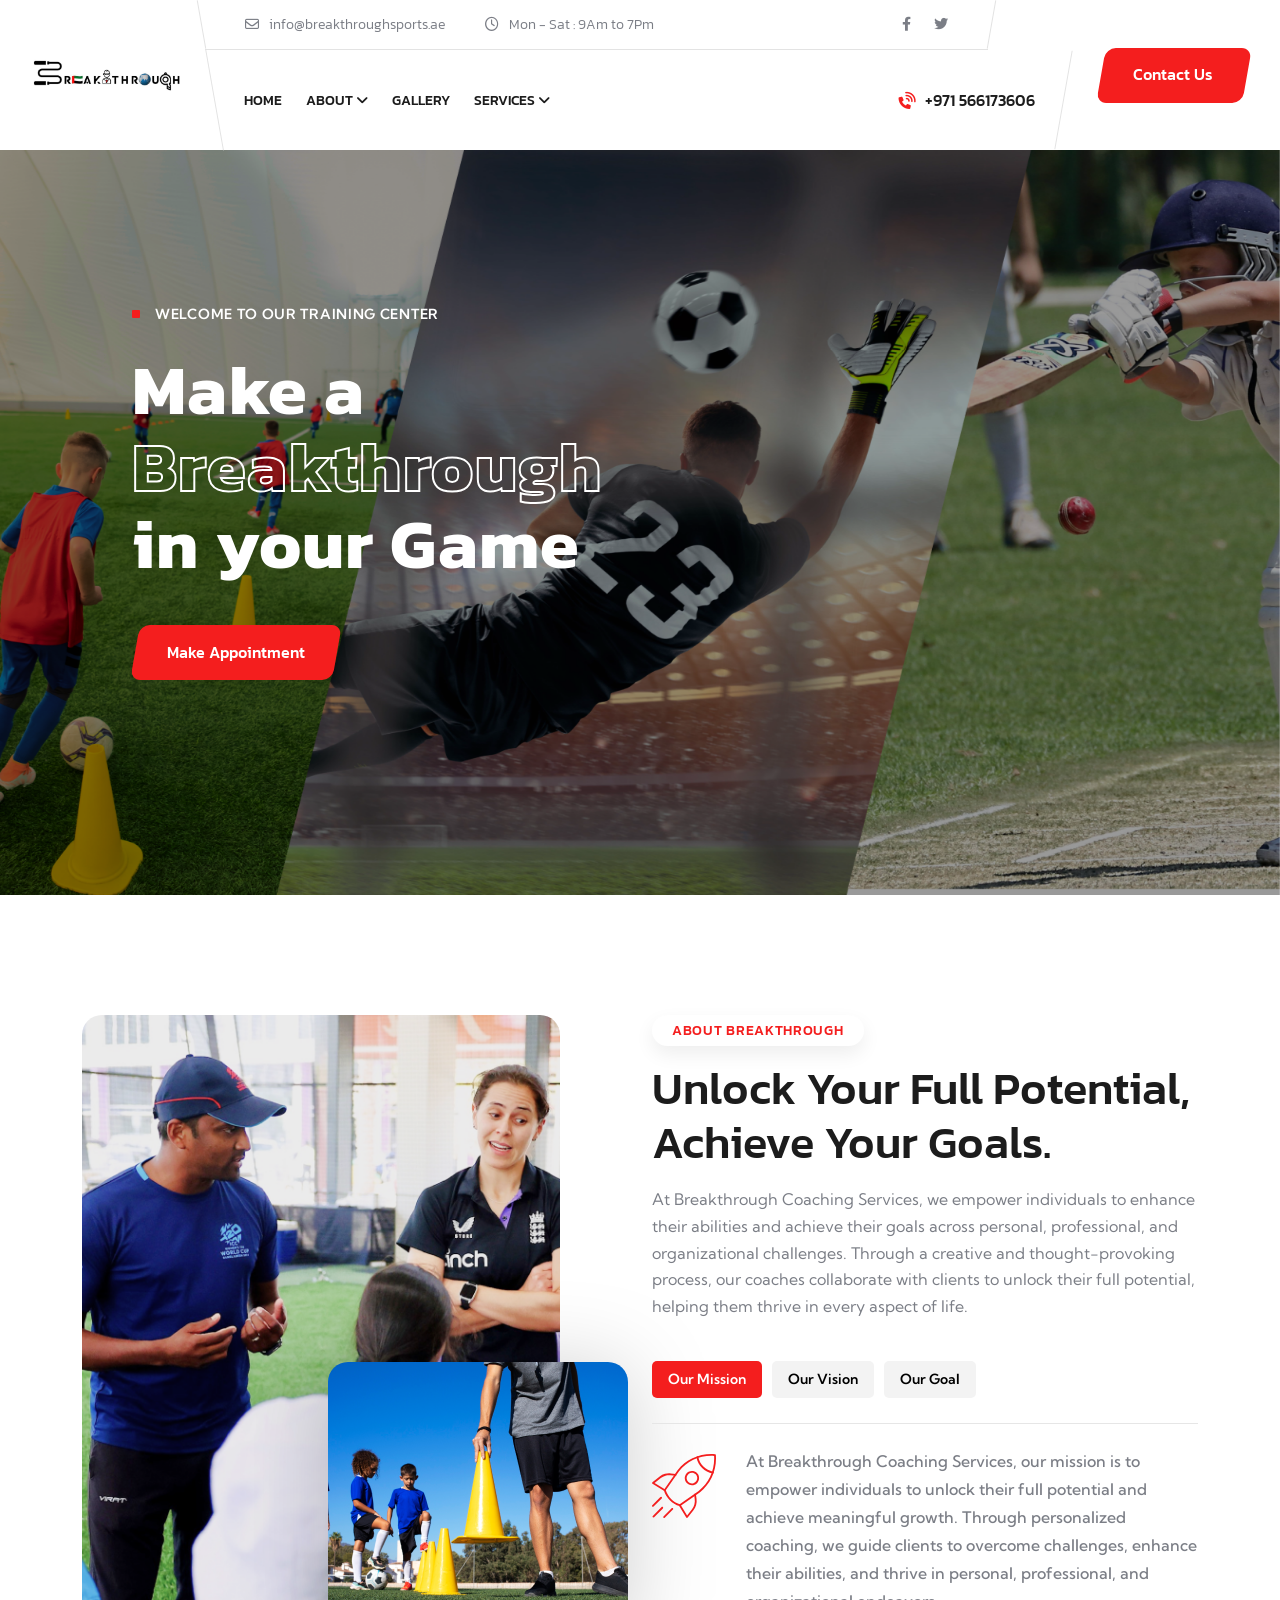
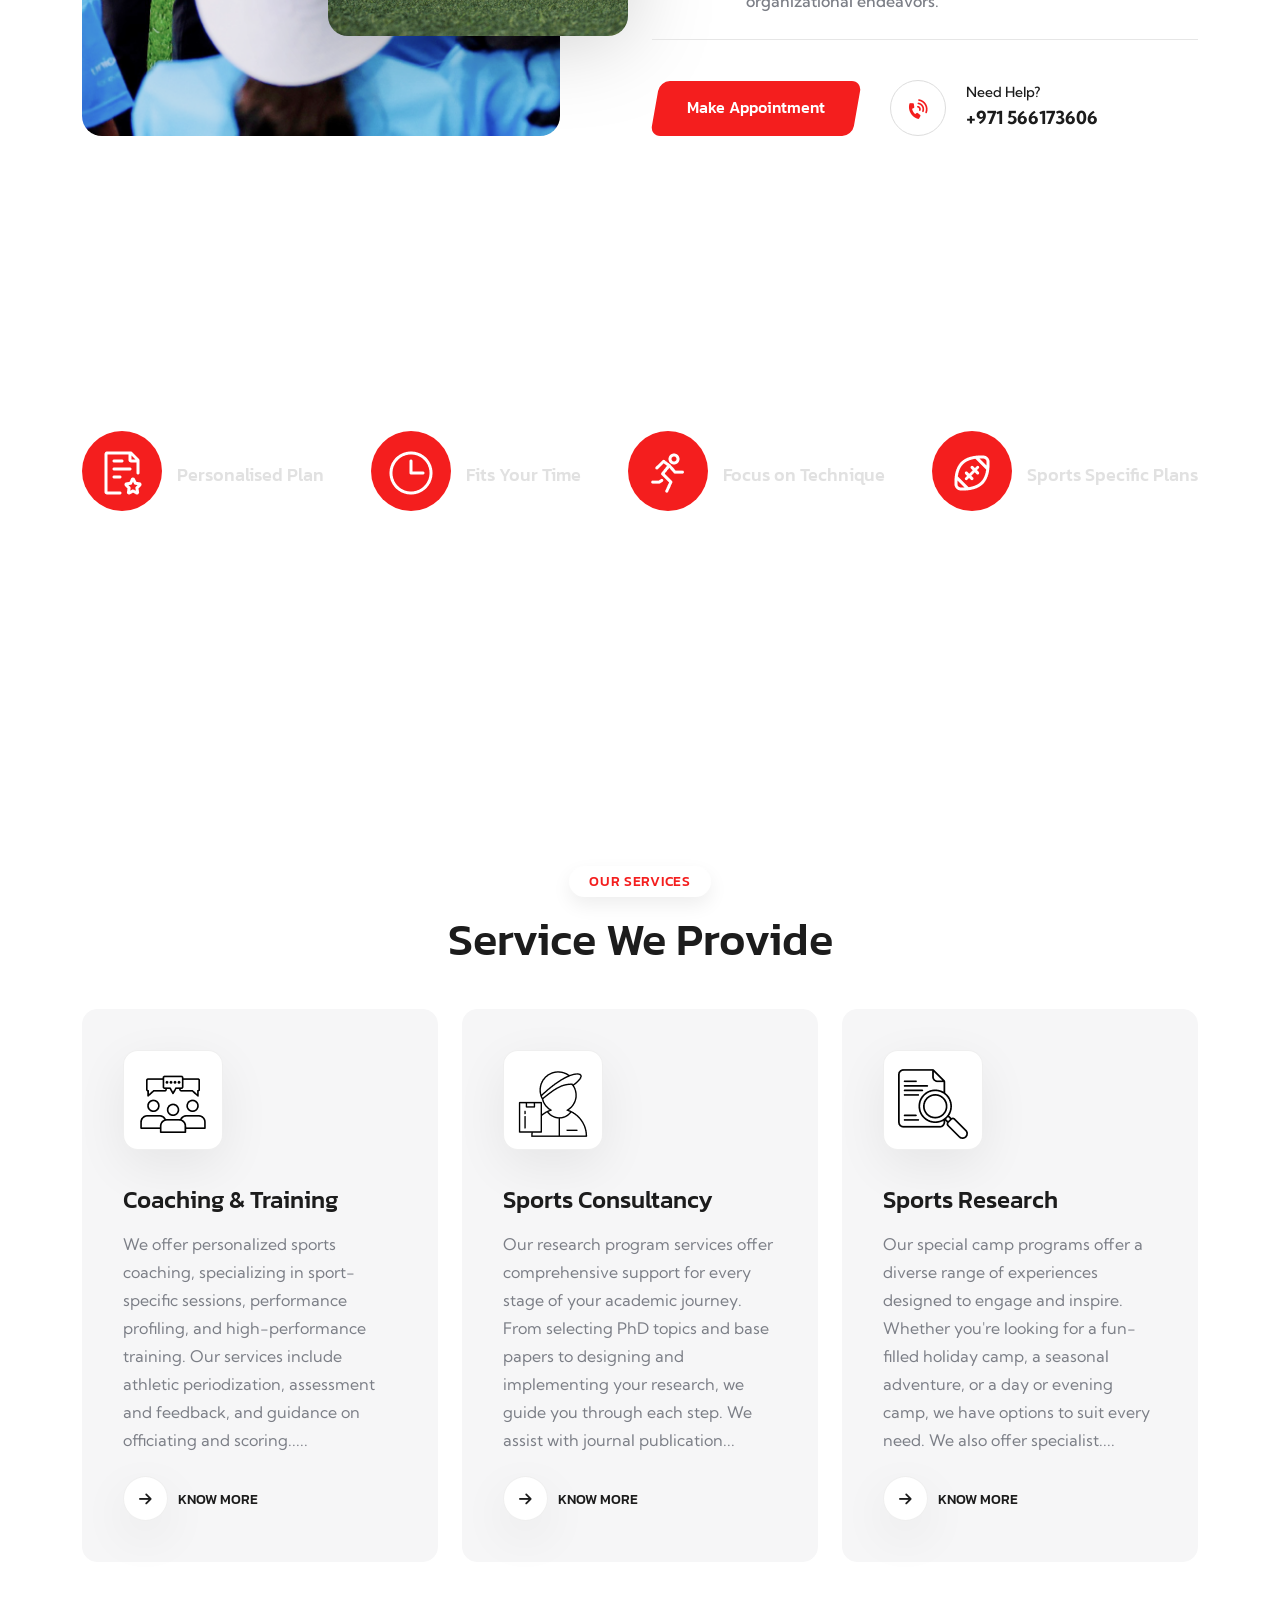
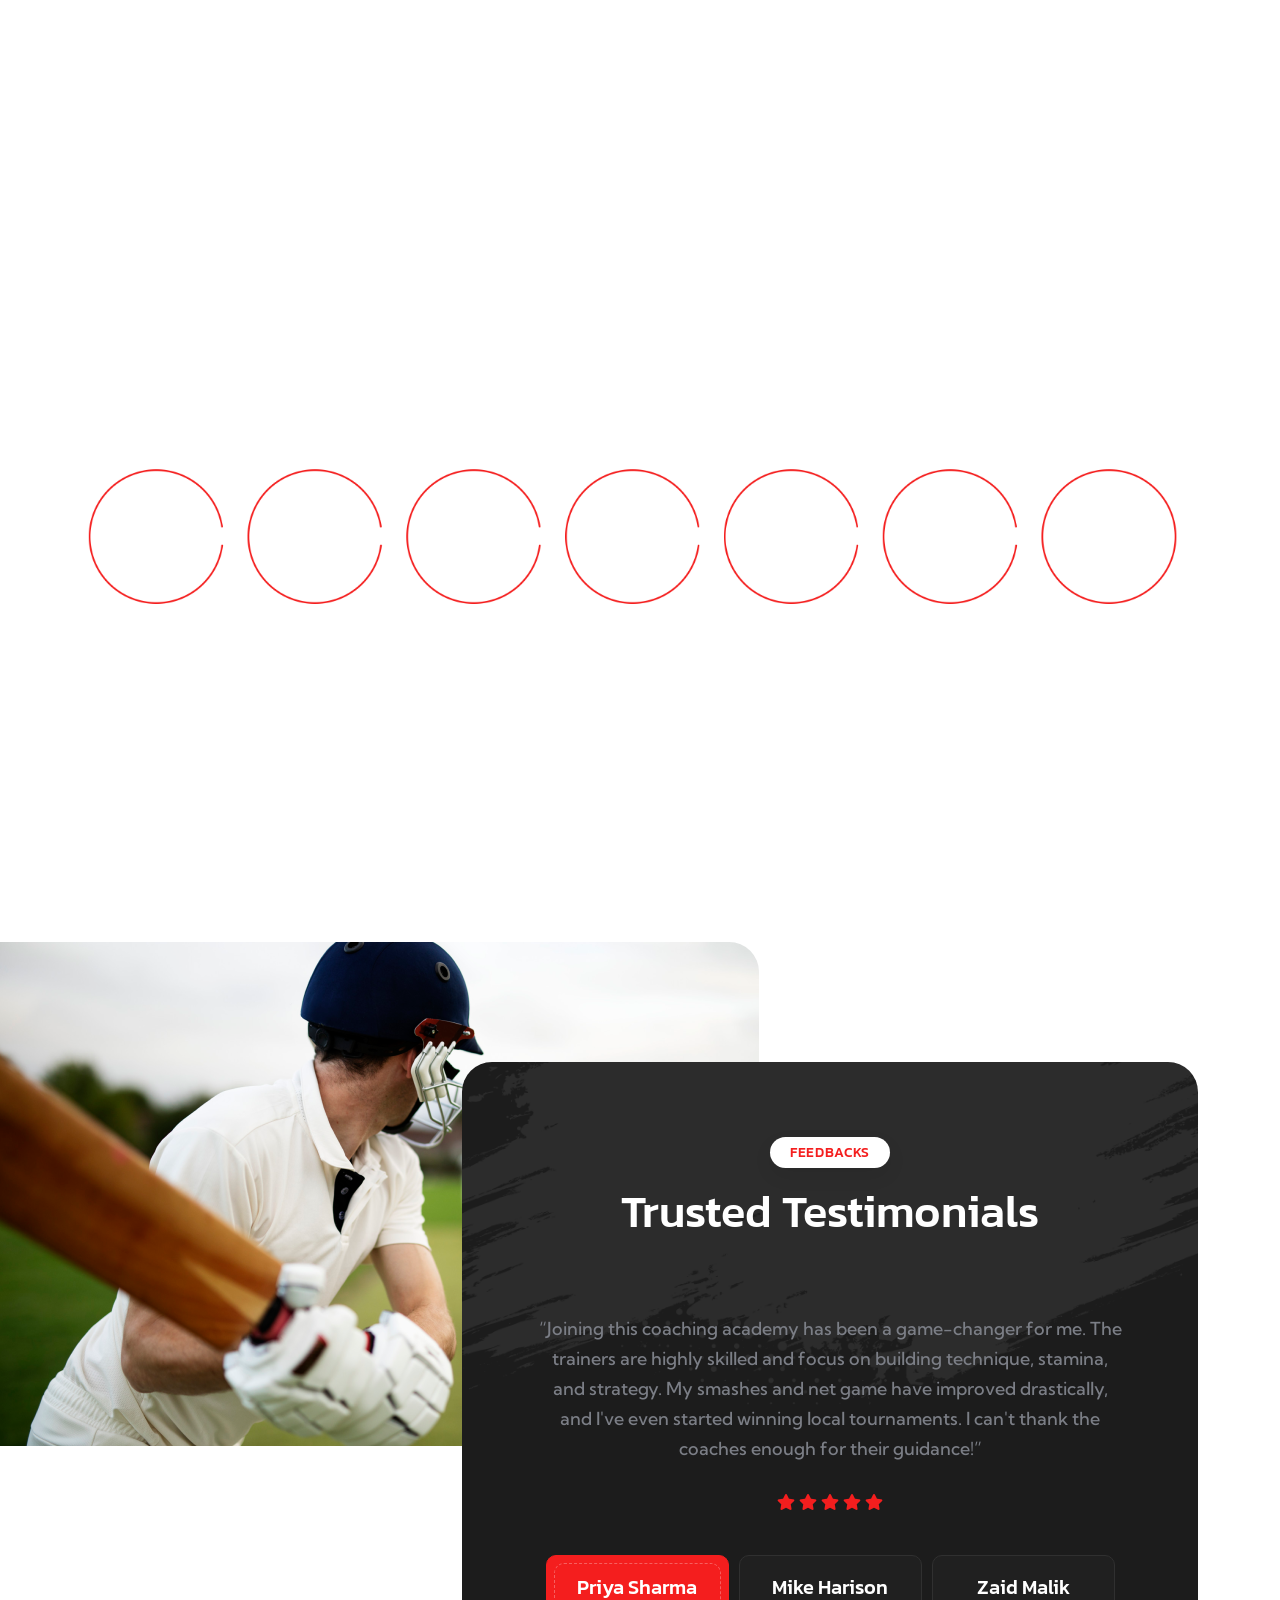
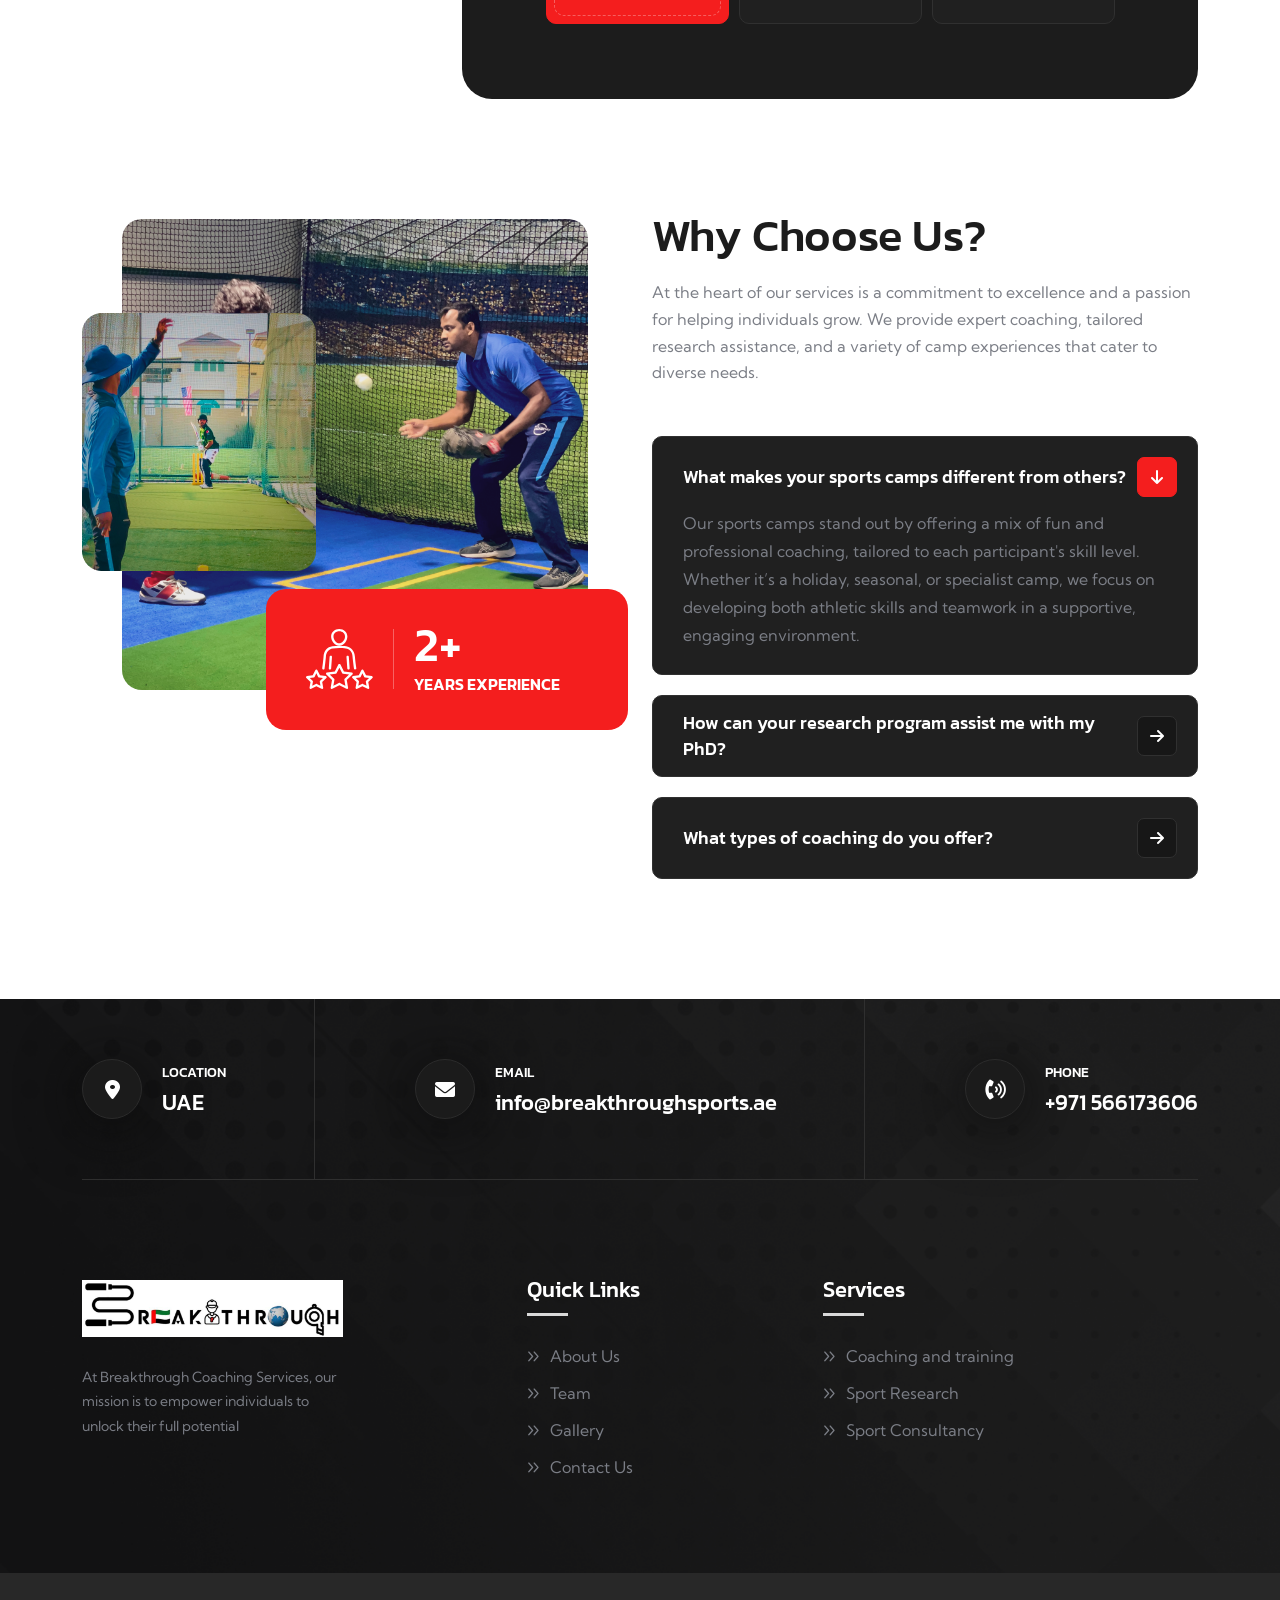
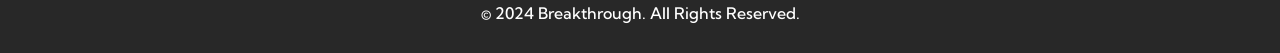
<file: index.html>
<!doctype html>
<html class="no-js" lang="zxx">

<head>
    <meta charset="utf-8">
    <meta http-equiv="x-ua-compatible" content="ie=edge">
    <title>Breakthrough - Sporting partner</title>
    <meta name="description" content="Breakthrough - Sporting partner">
    <meta name="keywords" content="Breakthrough - Sporting partner">
    <meta name="robots" content="INDEX,FOLLOW">

    <!-- Mobile Specific Metas -->
    <meta name="viewport" content="width=device-width, initial-scale=1, shrink-to-fit=no">

    <!-- Favicons - Place favicon.ico in the root directory -->
    <link rel="icon" type="image/png" sizes="32x32" href="favi.png">
    <link rel="manifest" href="assets/img/favicons/manifest.json">
    <meta name="msapplication-TileColor" content="#ffffff">
    <meta name="msapplication-TileImage" content="assets/img/favicons/ms-icon-144x144.png">
    <meta name="theme-color" content="#ffffff">

    <!--==============================
	  Google Fonts
	============================== -->
    <link rel="preconnect" href="https://fonts.googleapis.com">
    <link rel="preconnect" href="https://fonts.gstatic.com" crossorigin>
    <link href="https://fonts.googleapis.com/css2?family=Kanit:wght@300;400;500;600;700;800&family=Kumbh+Sans:wght@300;400;500;600;700&display=swap" rel="stylesheet">

    <!--==============================
	    All CSS File
	============================== -->
    <!-- Bootstrap -->
    <link rel="stylesheet" href="assets/css/bootstrap.min.css">
    <!-- Fontawesome Icon -->
    <link rel="stylesheet" href="assets/css/fontawesome.min.css">
    <!-- Magnific Popup -->
    <link rel="stylesheet" href="assets/css/magnific-popup.min.css">
    <!-- Slick Slider -->
    <link rel="stylesheet" href="assets/css/slick.min.css">
    <!-- Theme Custom CSS -->
    <link rel="stylesheet" href="assets/css/style.css">

</head>

<body>
    <!--********************************
   		Code Start From Here 
	******************************** -->




    <!--==============================
     Preloader
    ==============================-->
    <div class="preloader ">
        <div class="preloader-inner">
            <span class="loader"></span>
        </div>
    </div>
    <div class="popup-search-box">
        <button class="searchClose"><i class="fal fa-times"></i></button>
        <form action="#">
            <input type="text" placeholder="Search Here..">
            <button type="submit"><i class="fal fa-search"></i></button>
        </form>
    </div>
    <div class="sidemenu-wrapper">
        <div class="sidemenu-content">
            <button class="closeButton sideMenuCls"><i class="far fa-times"></i></button>
            <div class="widget footer-widget">
                <div class="widget-about">
                    <div class="footer-logo">
                        <a href="index.html"><img src="assets/img/logo-white.svg" alt="Breakthrough"></a>
                    </div>
                     <div class="social-btn style2">
                        <a href="https://www.facebook.com/"><i class="fab fa-facebook"></i></a>
                        <a href="https://instagram.com/"><i class="fab fa-instagram"></i></a>
                    </div>
                </div>
            </div>
            <div class="widget widget_nav_menu footer-widget">
                <ul class="menu">
                    <li><a href="about.html">About Us</a></li>
                    <li><a href="project-details.html">Our Mission</a></li>
                    <li><a href="team.html">Meet The Teams</a></li>
                    <li><a href="project.html">Our Projects</a></li>
                    <li><a href="contact.html">Contact</a></li>
                </ul>
            </div>
        </div>
    </div>
    <!--==============================
    Mobile Menu
    ============================== -->
    <div class="mobile-menu-wrapper">
        <div class="mobile-menu-area text-center">
            <button class="menu-toggle"><i class="fal fa-times"></i></button>
            <div class="mobile-logo">
                <a href="index.html"><img src="image.jpeg" width="200px" alt="Breakthrough"></a>
            </div>
            <div class="mobile-menu">
                <ul>
                    <li>
                        <a href="index.html">Home</a>
                    </li>
                    <li class="menu-item-has-children">
                        <a href="#">About</a>
                        <ul class="sub-menu">
                            <li><a href="about.html">About us</a></li>
                            <li><a href="team-details.html">Team</a></li>
                        </ul>
                    </li>
                    <li>
                        <a href="gallery.html">Gallery</a>
                    </li>
                    <li class="menu-item-has-children">
                        <a href="#">Services</a>
                        <ul class="sub-menu">
                            <li><a href="service.html">Coaching and training</a></li>
                            <li><a href="service-sr.html">Sport Research</a></li>
                            <li><a href="service-sc.html">Sport Consultancy</a></li>
                        </ul>
                    </li>
                    <li>
                        <a href="contact.html">Contact</a>
                    </li>
                </ul>
            </div>
        </div>
    </div>
    <!--==============================
	Header Area
    ==============================-->
    <header class="nav-header header-layout1">
        <div class="header-top d-lg-block d-none">
            <div class="container-fluid">
                <div class="row justify-content-center justify-content-lg-between align-items-center gy-2">
                    <div class="col-auto d-none d-lg-block">
                        <div class="header-links">
                            <ul>
                                <li><i class="far fa-envelope"></i><a href="mailto:info@breakthroughsports.ae">info@breakthroughsports.ae</a></li>
                                <li><i class="far fa-clock"></i>Mon - Sat : 9Am to 7Pm
                                    </li>
                            </ul>
                        </div>
                    </div>
                    <div class="col-auto">
                        <div class="header-links">
                            <ul>
                                <li>
                                    <div class="social-links">
                                        <span class="me-3">Visit our social pages</span>
                                        <a href="https://www.facebook.com/"><i class="fab fa-facebook-f"></i></a>
                                        <a href="https://www.twitter.com/"><i class="fab fa-twitter"></i></a>
                                    </div>
                                </li>
                            </ul>
                        </div>
                    </div>
                </div>
            </div>
        </div>
        <div class="sticky-wrapper">
            <!-- Main Menu Area -->
            <div class="menu-area">
                <div class="container-fluid">
                    <div class="row align-items-center justify-content-lg-start justify-content-between">
                        <div class="col-auto">
                            <div class="header-logo">
                                <a href="index.html"><img src="image.jpeg" width="200px" alt="logo"></a>
                            </div>
                        </div>
                        <div class="col-auto">
                            <nav class="main-menu d-none d-lg-inline-block">
                                <ul>
                                    <li>
                                        <a href="index.html">Home</a>
                                    </li>
                                    <li class="menu-item-has-children">
                                        <a href="#">About</a>
                                        <ul class="sub-menu">
                                            <li><a href="about.html">About us</a></li>
                                            <li><a href="team-details.html">Team</a></li>
                                        </ul>
                                    </li>

                                    <li>
                                        <a href="gallery.html">Gallery</a>
                                    </li>
                                    <li class="menu-item-has-children">
                                        <a href="#">Services</a>
                                        <ul class="sub-menu">
                                            <li><a href="service.html">Coaching and training</a></li>
                                            <li><a href="service-sr.html">Sport Research</a></li>
                                            <li><a href="service-sc.html">Sport Consultancy</a></li>
                                        </ul>
                                    </li>
                                </ul>
                            </nav>
                            <div class="navbar-right d-inline-flex d-lg-none">
                                <button type="button" class="menu-toggle icon-btn"><i class="far fa-bars"></i></button>
                            </div>
                        </div>
                        <div class="col-auto ms-auto d-lg-block d-none">
                            <div class="navbar-right-desc">
                                <i class="fas fa-phone-volume"></i><a href="tel:+971566173606">+971 566173606</a>
                            </div>
                        </div>
                        <div class="col-auto d-none d-lg-block">
                            <div class="header-button">
                                <a href="contact.html" class="btn d-xl-block d-none">
                                    Contact Us
                                </a>
                                <!-- <button type="button" class="btn btn-border sideMenuToggler">
                                    <i class="far fa-bars"></i>                                         
                                </button> -->
                            </div>
                        </div>
                    </div>
                </div>
            </div>
        </div>
    </header>

    <!--==============================
    Hero Area
    ==============================-->
    <div class="hero-wrapper hero-1" id="hero">
        <div class="global-carousel" id="heroSlider1" data-fade="true" data-slide-show="1" data-lg-slide-show="1" data-md-slide-show="1" data-sm-slide-show="1" data-xs-slide-show="1" data-arrows="true" data-xl-arrows="true" data-ml-arrows="true">
            <div class="hero-slider" data-bg-src="assets/img/Group12.png">  
                <!-- <div class="hero-shape1 shape-mockup movingX" data-bottom="165px" data-right="0">
                    <img src="assets/img/hero/hero_shape_1.png" alt="img">
                </div>    -->
                <div class="container">
                    <div class="row">
                        <div class="col-xl-6 col-lg-7 col-md-9">
                            <div class="hero-style1">
                                <span class="hero-subtitle" data-ani="slideinup" data-ani-delay="0s">Welcome To Our Training Center</span>
                                <h1 class="hero-title text-white" data-ani="slideinup" data-ani-delay="0.1s">Make a <span>Breakthrough</span> in your Game</h1>
                                <div class="btn-group" data-ani="slideinup" data-ani-delay="0.2s">
                                    <a href="contact.html" class="btn style2">Make Appointment</a>
                                </div>
                            </div>
                        </div>
                    </div>                
                </div>
            </div>
            <!-- <div class="hero-slider" data-bg-src="assets/img/hero/hero_bg_1_2.png"> 
                <div class="hero-shape1 shape-mockup movingX" data-bottom="165px" data-right="0">
                    <img src="assets/img/hero/hero_shape_1.png" alt="img">
                </div>      
                <div class="container">
                    <div class="row">
                        <div class="col-xl-6 col-lg-7 col-md-9">
                            <div class="hero-style1">
                                <span class="hero-subtitle" data-ani="slideinup" data-ani-delay="0s">Welcome To Our Company</span>
                                <h1 class="hero-title text-white" data-ani="slideinup" data-ani-delay="0.1s">The Best
                                    <span>Fitness</span> Studio
                                    In Town</h1>
                                <div class="btn-group" data-ani="slideinup" data-ani-delay="0.2s">
                                    <a href="contact.html" class="btn style2">Make Appointment</a>
                                </div>
                            </div>
                        </div>
                    </div>                
                </div>
            </div> -->
        </div>  
        <!-- <div class="hero-arrow">
            <button data-slick-prev="#heroSlider1" class="slick-arrow slick-prev">PREV</button>
            <button data-slick-next="#heroSlider1" class="slick-arrow slick-next">NEXT</button>
        </div> -->
    </div>
    <!--======== / Hero Section ========-->

    <!--==============================
    feature Area  
    ==============================-->
    <!-- <div class="space">
        <div class="container">
            <div class="feature-area">
                <div class="row gx-0">
                    <div class="col-lg-4">
                        <div class="feature-card">
                            <div class="feature-card_bg">
                                <img src="assets/img/bg/feature-card_bg1.png" alt="img">
                            </div>
                            <div class="feature-card_icon">
                                <img src="assets/img/icon/feature-icon1-1.svg" alt="img">
                            </div>
                            <h6 class="feature-card_subtitle">Healthier Life</h6>
                            <h4 class="feature-card_title"><a href="service.html">Achieve Your Goals</a></h4>
                            <p class="feature-card_text">We believe that with the right guidance, support, and mindset, you can accomplish anything you set your mind to.</p>
                            <a href="contact.html" class="btn style2">View Class Schedule</a>
                        </div>
                    </div>
                    <div class="col-lg-4">
                        <div class="feature-card feature-card-active">
                            <div class="feature-card_bg">
                                <img src="assets/img/bg/feature-card_bg1.png" alt="img">
                            </div>
                            <div class="feature-card_icon">
                                <img src="assets/img/icon/feature-icon1-2.svg" alt="img">
                            </div>
                            <h6 class="feature-card_subtitle">Healthier Life</h6>
                            <h4 class="feature-card_title"><a href="service.html">Best Institute Certificate</a></h4>
                            <p class="feature-card_text">We believe that with the right guidance, support, and mindset, you can accomplish anything you set your mind to.</p>
                            <a href="contact.html" class="btn style2">View Class Schedule</a>
                        </div>
                    </div>
                    <div class="col-lg-4">
                        <div class="feature-card">
                            <div class="feature-card_bg">
                                <img src="assets/img/bg/feature-card_bg1.png" alt="img">
                            </div>
                            <div class="feature-card_icon">
                                <img src="assets/img/icon/feature-icon1-3.svg" alt="img">
                            </div>
                            <h6 class="feature-card_subtitle">Healthier Life</h6>
                            <h4 class="feature-card_title"><a href="service.html">Train Day and Night</a></h4>
                            <p class="feature-card_text">We believe that with the right guidance, support, and mindset, you can accomplish anything you set your mind to.</p>
                            <a href="contact.html" class="btn style2">View Class Schedule</a>
                        </div>
                    </div>
                </div>
            </div>
        </div>
    </div> -->

    

    <!--==============================
    About Area  
    ==============================-->
    <div class="space">
        <div class="container">
            <div class="row">
                <div class="col-lg-6">
                    <div class="about-thumb mb-5 mb-lg-0">  
                        <img class="about-img-1" src="ran2.png" alt="img">
                        <img class="about-img-2 jump" src="ran3.png" alt="img">
                    </div>
                </div>
                <div class="col-lg-6">
                    <div class="about-content-wrap">
                        <div class="title-area mb-0">
                            <span class="sub-title">About Breakthrough</span>
                            <h2 class="sec-title">Unlock Your Full Potential,
                                Achieve Your Goals.</h2>
                            <p class="sec-text">At Breakthrough Coaching Services, we empower individuals to enhance their abilities and achieve their goals across personal, professional, and organizational challenges. Through a creative and thought-provoking process, our coaches collaborate with clients to unlock their full potential, helping them thrive in every aspect of life.
                            </p>
                            <div class="about-tab-1">
                                <div class="filter-menu-active">
                                    <button data-filter=".cat1" class="active" type="button">Our Mission</button>
                                    <button data-filter=".cat2" type="button">Our Vision</button>
                                    <button data-filter=".cat3" type="button">Our Goal</button>
                                </div>
                                <div class="filter-active-cat1">
                                    <div class="filter-item cat1">
                                        <div class="about-tab-icon">
                                            <img src="assets/img/icon/about-icon.svg" alt="img">
                                        </div>
                                        <p class="about-tab-text">At Breakthrough Coaching Services, our mission is to empower individuals to unlock their full potential and achieve meaningful growth. Through personalized coaching, we guide clients to overcome challenges, enhance their abilities, and thrive in personal, professional, and organizational endeavors.</p>
                                    </div>
                                    <div class="filter-item cat2">
                                        <div class="about-tab-icon">
                                            <img src="assets/img/icon/about-icon.svg" alt="img">
                                        </div>
                                        <p class="about-tab-text">Our vision is to be a transformative force in the coaching industry, inspiring individuals and organizations to reach their highest potential. We aspire to create a world where every client is equipped to lead with confidence, make impactful decisions, and live a balanced, fulfilling life.</p>
                                    </div>
                                    <div class="filter-item cat3">
                                        <div class="about-tab-icon">
                                            <img src="assets/img/icon/about-icon.svg" alt="img">
                                        </div>
                                        <p class="about-tab-text">Our goals are to provide tailored coaching that addresses the unique needs of each client, fostering long-term success and growth. We aim to continuously evolve our methods, build lasting relationships, and support clients in achieving tangible results that positively impact their lives and careers.</p>
                                    </div>
                                </div>
                            </div>
                        </div>
                        <div class="btn-wrap mt-40">
                            <a href="contact.html" class="btn">Make Appointment</a>
                            <div class="about-info-wrap">
                                <div class="icon"><i class="fas fa-phone-volume"></i></div>
                                <div class="details">
                                    <p class="about-info-title">Need Help?</p>
                                    <a class="about-info-link" href="tel:+971566173606">+971 566173606</a>
                                </div>
                            </div>
                        </div>
                    </div>                    
                </div>
            </div>
        </div>
    </div>

    <!--==============================
    Counter Area  
    ==============================-->
    <div class="counter-area-1" data-bg-src="back1.png">
        <div class="counter-sec-shape-top">
            <img src="assets/img/bg/sec-shape-top.png" alt="img">
        </div>
        <div class="counter-wrap1 space">
            <div class="container">
                <div class="row row-custom gy-40 justify-content-between">
                    <div class="col-sm-6 col-xl-auto">
                        <div class="counter-card">
                            <div class="counter-card_icon">
                                <img src="icon3.png" alt="icon">
                            </div>
                            <div class="media-body">
                                <p class="counter-card_text">Personalised Plan</p>
                            </div>
                        </div>
                    </div>
                    <div class="col-sm-6 col-xl-auto">
                        <div class="counter-card">
                            <div class="counter-card_icon">
                                <img src="icon4.png" alt="icon">
                            </div>
                            <div class="media-body">
                                <p class="counter-card_text">Fits Your Time</p>
                            </div>
                        </div>
                    </div>
                    <div class="col-sm-6 col-xl-auto">
                        <div class="counter-card">
                            <div class="counter-card_icon">
                                <img src="icon5.png" alt="icon">
                            </div>
                            <div class="media-body">
                                <p class="counter-card_text">Focus on Technique</p>
                            </div>
                        </div>
                    </div>
                    <div class="col-sm-6 col-xl-auto">
                        <div class="counter-card">
                            <div class="counter-card_icon">
                                <img src="icon6.png" alt="icon">
                            </div>
                            <div class="media-body">
                                <p class="counter-card_text">Sports Specific Plans</p>
                            </div>
                        </div>
                    </div>
                </div>
            </div>
        </div>        

        <div class="counter-sec-shape-bottom">
            <img src="assets/img/bg/sec-shape-bottom.png" alt="img">
        </div>
    </div>


        <!--==============================
        Why-choose-us Area  
        ==============================-->
        <!-- <div class="wcu-area-1 space-bottom">
            <div class="container">
                <div class="row">
                    <div class="col-lg-6">
                        <div class="wcu-thumb">
                            <img class="img-1" src="assets/img/normal/wcu_1-2.png" alt="img">
                            <div class="img-2 jump">
                                <img src="assets/img/normal/wcu_1-1.png" alt="img">
                            </div>
                            <div class="wcu-grid jump2">
                                <div class="icon">
                                    <img src="assets/img/icon/wcu-icon_1-1.svg" alt="img">
                                </div>
                                <div class="details">
                                    <h3 class="wcu-grid_year"><span class="counter-number">5</span>+</h3>
                                    <span class="wcu-grid_text">Years Experience</span>
                                </div>
                            </div>
                        </div>
                    </div>
                    <div class="col-lg-6">
                        <div class="wcu-wrap">
                            <div class="title-area mb-50">
                                <span class="sub-title">Breakthrough</span>
                                <h2 class="sec-title text-white">Why Choose Us?</h2>
                                <p class="sec-text text-white">Sed ut perspiciatis unde omnis iste natus voluptatem accusantium dolore mque laudantium aperiam eaquecy inventore veritatis</p>
                            </div>
                            <div class="accordion-area accordion" id="faqAccordion">

                                <div class="accordion-card active">
                                    <div class="accordion-header" id="collapse-item-1">
                                        <button class="accordion-button " type="button" data-bs-toggle="collapse" data-bs-target="#collapse-1" aria-expanded="true" aria-controls="collapse-1"> What are your gym's operating hours?</button>
                                    </div>
                                    <div id="collapse-1" class="accordion-collapse collapse show" aria-labelledby="collapse-item-1" data-bs-parent="#faqAccordion">
                                        <div class="accordion-body">
                                            <p class="faq-text">Our standard membership provides access to our gym facilities during regular operating hours. This option is ideal for individuals who prefer independent workouts and want to make use of our state</p>
                                        </div>
                                    </div>
                                </div>
            
            
                                <div class="accordion-card ">
                                    <div class="accordion-header" id="collapse-item-2">
                                        <button class="accordion-button collapsed" type="button" data-bs-toggle="collapse" data-bs-target="#collapse-2" aria-expanded="false" aria-controls="collapse-2"> What amenities and facilities does your gym offer?</button>
                                    </div>
                                    <div id="collapse-2" class="accordion-collapse collapse " aria-labelledby="collapse-item-2" data-bs-parent="#faqAccordion">
                                        <div class="accordion-body">
                                            <p class="faq-text">Professionally are many variations of passages the majority have suffered alteration in some fo injected humour, or randomised words believable.</p>
                                        </div>
                                    </div>
                                </div>
            
            
                                <div class="accordion-card ">
                                    <div class="accordion-header" id="collapse-item-3">
                                        <button class="accordion-button collapsed" type="button" data-bs-toggle="collapse" data-bs-target="#collapse-3" aria-expanded="false" aria-controls="collapse-3"> Do you provide personal training services?</button>
                                    </div>
                                    <div id="collapse-3" class="accordion-collapse collapse " aria-labelledby="collapse-item-3" data-bs-parent="#faqAccordion">
                                        <div class="accordion-body">
                                            <p class="faq-text">Contributors are many variations of passages the majority have suffered alteration in some fo injected humour, or randomised words believable.</p>
                                        </div>
                                    </div>
                                </div>
                            </div>
                        </div>                    
                    </div>
                </div>
            </div>
        </div> -->

        <div class="sec-shape-bottom">
            <img src="assets/img/bg/sec-shape-bottom.png" alt="img">
        </div>
    </div>
    
    <!--==============================
    Service Area 02  
    ==============================-->
    <div class="service-area-2 space  overflow-hidden">
        <div class="container">
            <div class="title-area text-center">
                <span class="sub-title">Our Services</span>
                <h2 class="sec-title">Service We Provide</h2>
            </div>
        </div>
        <div class="container space-bottom">
            <div class="row global-carousel service-slider-2 slider-shadow" data-slide-show="3" data-ml-slide-show="3" data-lg-slide-show="3" data-md-slide-show="2" data-sm-slide-show="1" data-xs-slide-show="1" data-dots="false">
                <div class="col-lg-4 col-md-6">
                    <div class="service-card style2">
                        <div class="service-card_icon">
                            <img src="ic1.png" alt="img">
                        </div>
                        <div class="service-card_content">
                            <h4 class="service-card_title h5"><a href="service.html">Coaching & Training</a></h4>
                            <p class="service-card_text">We offer personalized sports coaching, specializing in sport-specific sessions, performance profiling, and high-performance training. Our services include athletic periodization, assessment and feedback, and guidance on officiating and scoring.....</p>
                            <a href="service.html" class="link-btn" tabindex="0"><i class="fas fa-arrow-right"></i> Know More</a>
                        </div>
                    </div>
                </div>
                <div class="col-lg-4 col-md-6">
                    <div class="service-card style2">
                        <div class="service-card_icon">
                            <img src="ic2.png" alt="img">
                        </div>
                        <div class="service-card_content">
                            <h4 class="service-card_title h5"><a href="service-sc.html">Sports Consultancy</a></h4>
                            <p class="service-card_text">Our research program services offer comprehensive support for every stage of your academic journey. From selecting PhD topics and base papers to designing and implementing your research, we guide you through each step. We assist with journal publication...</p>
                            <a href="service-sc.html" class="link-btn" tabindex="0"><i class="fas fa-arrow-right"></i> Know More</a>
                        </div>
                    </div>
                </div>
                <div class="col-lg-4 col-md-6">
                    <div class="service-card style2">
                        <div class="service-card_icon">
                            <img src="ic3.png" alt="img">
                        </div>
                        <div class="service-card_content">
                            <h4 class="service-card_title h5"><a href="service-sr.html">Sports Research</a></h4>
                            <p class="service-card_text">Our special camp programs offer a diverse range of experiences designed to engage and inspire. Whether you're looking for a fun-filled holiday camp, a seasonal adventure, or a day or evening camp, we have options to suit every need. We also offer specialist....</p>
                            <a href="service-sr.html" class="link-btn" tabindex="0"><i class="fas fa-arrow-right"></i> Know More</a>
                        </div>
                    </div>
                </div>

            </div>
        </div>
    </div>

<!-- counter area 2 -->

    <div class="counter-area-1" data-bg-src="back1.png">
        <div class="counter-sec-shape-top">
            <img src="assets/img/bg/sec-shape-top.png" alt="img">
        </div>
        <div class="counter-wrap1 space">
            <div class="container">
                <H2 class="sec-title" style="text-align: center; color: white;">A complete athletic development program.</H2>
                <div>
                    <img src="Process.png">
                </div>
            </div>
        </div>        

        <div class="counter-sec-shape-bottom">
            <img src="assets/img/bg/sec-shape-bottom.png" alt="img">
        </div>
    </div>

    
    <!--==============================
    Team Area  
    ==============================-->
    <!-- <div class="team-area-1 space">
        <div class="container">
            <div class="title-area text-center">
                <span class="sub-title">Our Trainer</span>
                <h2 class="sec-title">Meet Our Amazing Team</h2>
            </div>
            <div class="row global-carousel team-slider-1 slider-shadow" data-slide-show="4" data-ml-slide-show="4" data-lg-slide-show="3" data-md-slide-show="2" data-sm-slide-show="1" data-xs-slide-show="1" data-center-mode="true">
                <div class="col-lg-4 col-md-6">
                    <div class="team-card">
                        <div class="team-card_img">
                            <img src="assets/img/team/team-1.png" alt="img">
                        </div>
                        <div class="team-card_content">
                            <h4 class="team-card_title"><a href="team-details.html">George Thomas</a>
                            </h4>
                            <span class="team-card_desig">CEO/Founder</span>
                            <div class="social-btn">
                                <a href="https://twitter.com/"><i class="fab fa-twitter"></i></a>
                                <a href="https://linkedin.com/"><i class="fab fa-linkedin-in"></i></a>
                                <a href="https://www.discord.com/"><i class="fab fa-discord"></i></a>
                            </div>
                        </div>
                    </div>
                </div>
                <div class="col-lg-4 col-md-6">
                    <div class="team-card">
                        <div class="team-card_img">
                            <img src="assets/img/team/team-2.png" alt="img">
                        </div>
                        <div class="team-card_content">
                            <h4 class="team-card_title"><a href="team-details.html">Mike Johnson</a>
                            </h4>
                            <span class="team-card_desig">CEO/Founder</span>
                            <div class="social-btn">
                                <a href="https://twitter.com/"><i class="fab fa-twitter"></i></a>
                                <a href="https://linkedin.com/"><i class="fab fa-linkedin-in"></i></a>
                                <a href="https://www.discord.com/"><i class="fab fa-discord"></i></a>
                            </div>
                        </div>
                    </div>
                </div>
                <div class="col-lg-4 col-md-6">
                    <div class="team-card">
                        <div class="team-card_img">
                            <img src="assets/img/team/team-3.png" alt="img">
                        </div>
                        <div class="team-card_content">
                            <h4 class="team-card_title"><a href="team-details.html">Amelia Harper</a>
                            </h4>
                            <span class="team-card_desig">CEO/Founder</span>
                            <div class="social-btn">
                                <a href="https://twitter.com/"><i class="fab fa-twitter"></i></a>
                                <a href="https://linkedin.com/"><i class="fab fa-linkedin-in"></i></a>
                                <a href="https://www.discord.com/"><i class="fab fa-discord"></i></a>
                            </div>
                        </div>
                    </div>
                </div>
                <div class="col-lg-4 col-md-6">
                    <div class="team-card">
                        <div class="team-card_img">
                            <img src="assets/img/team/team-4.png" alt="img">
                        </div>
                        <div class="team-card_content">
                            <h4 class="team-card_title"><a href="team-details.html">Oliver Samuel</a>
                            </h4>
                            <span class="team-card_desig">CEO/Founder</span>
                            <div class="social-btn">
                                <a href="https://twitter.com/"><i class="fab fa-twitter"></i></a>
                                <a href="https://linkedin.com/"><i class="fab fa-linkedin-in"></i></a>
                                <a href="https://www.discord.com/"><i class="fab fa-discord"></i></a>
                            </div>
                        </div>
                    </div>
                </div>
                <div class="col-lg-4 col-md-6">
                    <div class="team-card">
                        <div class="team-card_img">
                            <img src="assets/img/team/team-1.png" alt="img">
                        </div>
                        <div class="team-card_content">
                            <h4 class="team-card_title"><a href="team-details.html">George Thomas</a>
                            </h4>
                            <span class="team-card_desig">CEO/Founder</span>
                            <div class="social-btn">
                                <a href="https://twitter.com/"><i class="fab fa-twitter"></i></a>
                                <a href="https://linkedin.com/"><i class="fab fa-linkedin-in"></i></a>
                                <a href="https://www.discord.com/"><i class="fab fa-discord"></i></a>
                            </div>
                        </div>
                    </div>
                </div>
                <div class="col-lg-4 col-md-6">
                    <div class="team-card">
                        <div class="team-card_img">
                            <img src="assets/img/team/team-2.png" alt="img">
                        </div>
                        <div class="team-card_content">
                            <h4 class="team-card_title"><a href="team-details.html">Mike Johnson</a>
                            </h4>
                            <span class="team-card_desig">CEO/Founder</span>
                            <div class="social-btn">
                                <a href="https://twitter.com/"><i class="fab fa-twitter"></i></a>
                                <a href="https://linkedin.com/"><i class="fab fa-linkedin-in"></i></a>
                                <a href="https://www.discord.com/"><i class="fab fa-discord"></i></a>
                            </div>
                        </div>
                    </div>
                </div>
                <div class="col-lg-4 col-md-6">
                    <div class="team-card">
                        <div class="team-card_img">
                            <img src="assets/img/team/team-3.png" alt="img">
                        </div>
                        <div class="team-card_content">
                            <h4 class="team-card_title"><a href="team-details.html">Amelia Harper</a>
                            </h4>
                            <span class="team-card_desig">CEO/Founder</span>
                            <div class="social-btn">
                                <a href="https://twitter.com/"><i class="fab fa-twitter"></i></a>
                                <a href="https://linkedin.com/"><i class="fab fa-linkedin-in"></i></a>
                                <a href="https://www.discord.com/"><i class="fab fa-discord"></i></a>
                            </div>
                        </div>
                    </div>
                </div>
                <div class="col-lg-4 col-md-6">
                    <div class="team-card">
                        <div class="team-card_img">
                            <img src="assets/img/team/team-4.png" alt="img">
                        </div>
                        <div class="team-card_content">
                            <h4 class="team-card_title"><a href="team-details.html">Oliver Samuel</a>
                            </h4>
                            <span class="team-card_desig">CEO/Founder</span>
                            <div class="social-btn">
                                <a href="https://twitter.com/"><i class="fab fa-twitter"></i></a>
                                <a href="https://linkedin.com/"><i class="fab fa-linkedin-in"></i></a>
                                <a href="https://www.discord.com/"><i class="fab fa-discord"></i></a>
                            </div>
                        </div>
                    </div>
                </div>
            </div>
        </div>
    </div> -->

    <!--==============================
    Testimonial Area  
    ==============================-->
    <div class="testimonial-area-1 overflow-hidden space-top">
        <div class="testimonial-bg-thumb1">
            <div class="thumb">
                <img src="cri.png" alt="img">
            </div>
        </div>
        <div class="space">
            <div class="container">
                <div class="row justify-content-end">
                    <div class="col-xl-8 col-lg-9">
                        <div class="testi-box-wrap1 text-center" data-bg-src="assets/img/testimonial/testi_box-bg.png">
                            <div class="title-area">
                                <span class="sub-title">Feedbacks</span>
                                <h2 class="sec-title text-white">Trusted Testimonials</h2>
                            </div>
                            <div class="row global-carousel testi-slider-1" data-slide-show="1">
                                <div class="col-lg-6">
                                    <div class="testi-box">                 
                                        <div class="testi-box_content">
                                            <p class="testi-box_text">“Joining this coaching academy has been a game-changer for me. The trainers are highly skilled and focus on building technique, stamina, and strategy. My smashes and net game have improved drastically, and I've even started winning local tournaments. I can't thank the coaches enough for their guidance!”</p>
                                            <div class="rating">
                                                <i class="fas fa-star"></i>
                                                <i class="fas fa-star"></i>
                                                <i class="fas fa-star"></i>
                                                <i class="fas fa-star"></i>
                                                <i class="fas fa-star"></i>
                                            </div>
                                        </div>                        
                                    </div>
                                </div> 
                                <div class="col-lg-6">
                                    <div class="testi-box">              
                                        <div class="testi-box_content">
                                            <p class="testi-box_text">“The personalized attention I received here helped me perfect my bowling action and control. My pace and accuracy have significantly improved, and I now feel confident competing at the district level. The coaches are approachable and really know how to bring out the best in you.”</p>
                                            <div class="rating">
                                                <i class="fas fa-star"></i>
                                                <i class="fas fa-star"></i>
                                                <i class="fas fa-star"></i>
                                                <i class="fas fa-star"></i>
                                                <i class="fas fa-star"></i>
                                            </div>
                                        </div>                        
                                    </div>
                                </div>
                                <div class="col-lg-6">
                                    <div class="testi-box">                      
                                        <div class="testi-box_content">
                                            <p class="testi-box_text">“This academy is more than just a place to train—it's where I learned the essence of teamwork and leadership. My batting technique has been polished, and I've developed the confidence to lead my school team to victories. The mental coaching sessions were especially impactful.”</p>
                                            <div class="rating">
                                                <i class="fas fa-star"></i>
                                                <i class="fas fa-star"></i>
                                                <i class="fas fa-star"></i>
                                                <i class="fas fa-star"></i>
                                                <i class="fas fa-star"></i>
                                            </div>
                                        </div>                        
                                    </div>
                                </div>
                            </div> 
                            <div class="testi-slider-controller" data-sliderNavfor=".testi-slider-1">
                                <a class="indicatior-btn active">
                                    <div class="testi-box_profile">
                                        <h4 class="testi-box_name">Priya Sharma</h4>
                                        <!-- <span class="testi-box_desig">Gym Student</span>                         -->
                                    </div>
                                </a>
                                <a class="indicatior-btn">
                                    <div class="testi-box_profile">
                                        <h4 class="testi-box_name">Mike Harison</h4>
                                        <!-- <span class="testi-box_desig">Gym Student</span>                         -->
                                    </div>
                                </a>
                                <a class="indicatior-btn">
                                    <div class="testi-box_profile">
                                        <h4 class="testi-box_name">Zaid Malik</h4>
                                        <!-- <span class="testi-box_desig">Gym Student</span>                         -->
                                    </div>
                                </a>
                            </div>
                        </div>
                    </div>
                </div>         
            </div>
        </div>
    </div>   

     <!--==============================
        FAQ Area  
        ==============================-->
        <div class="wcu-area-1 space-bottom">
            <div class="container">
                <div class="row">
                    <div class="col-lg-6">
                        <div class="wcu-thumb">
                            <img class="img-1" src="img11.png" alt="img">
                            <div class="img-2 jump">
                                <img src="IMG_3537.png" alt="img">
                            </div>
                            <div class="wcu-grid jump2">
                                <div class="icon">
                                    <img src="assets/img/icon/wcu-icon_1-1.svg" alt="img">
                                </div>
                                <div class="details">
                                    <h3 class="wcu-grid_year"><span class="counter-number">5</span>+</h3>
                                    <span class="wcu-grid_text">Years Experience</span>
                                </div>
                            </div>
                        </div>
                    </div>
                    <div class="col-lg-6">
                        <div class="wcu-wrap">
                            <div class="title-area mb-50">
                                <!-- <span class="sub-title">FAQ</span> -->
                                <h2 class="sec-title">Why Choose Us?</h2>
                                <p class="sec-text">At the heart of our services is a commitment to excellence and a passion for helping individuals grow. We provide expert coaching, tailored research assistance, and a variety of camp experiences that cater to diverse needs.</p>
                            </div>
                            <div class="accordion-area accordion" id="faqAccordion">

                                <div class="accordion-card active">
                                    <div class="accordion-header" id="collapse-item-1">
                                        <button class="accordion-button " type="button" data-bs-toggle="collapse" data-bs-target="#collapse-1" aria-expanded="true" aria-controls="collapse-1"> What makes your sports camps different from others?</button>
                                    </div>
                                    <div id="collapse-1" class="accordion-collapse collapse show" aria-labelledby="collapse-item-1" data-bs-parent="#faqAccordion">
                                        <div class="accordion-body">
                                            <p class="faq-text">Our sports camps stand out by offering a mix of fun and professional coaching, tailored to each participant's skill level. Whether it’s a holiday, seasonal, or specialist camp, we focus on developing both athletic skills and teamwork in a supportive, engaging environment.</p>
                                        </div>
                                    </div>
                                </div>
            
            
                                <div class="accordion-card ">
                                    <div class="accordion-header" id="collapse-item-2">
                                        <button class="accordion-button collapsed" type="button" data-bs-toggle="collapse" data-bs-target="#collapse-2" aria-expanded="false" aria-controls="collapse-2"> How can your research program assist me with my PhD?</button>
                                    </div>
                                    <div id="collapse-2" class="accordion-collapse collapse " aria-labelledby="collapse-item-2" data-bs-parent="#faqAccordion">
                                        <div class="accordion-body">
                                            <p class="faq-text">Our research program offers end-to-end support, from selecting topics and base papers to journal publication and thesis writing. We also provide expert guidance on formatting, plagiarism checking, and creating high-quality presentations to ensure your research stands out.</p>
                                        </div>
                                    </div>
                                </div>
            
            
                                <div class="accordion-card ">
                                    <div class="accordion-header" id="collapse-item-3">
                                        <button class="accordion-button collapsed" type="button" data-bs-toggle="collapse" data-bs-target="#collapse-3" aria-expanded="false" aria-controls="collapse-3">What types of coaching do you offer?</button>
                                    </div>
                                    <div id="collapse-3" class="accordion-collapse collapse " aria-labelledby="collapse-item-3" data-bs-parent="#faqAccordion">
                                        <div class="accordion-body">
                                            <p class="faq-text">We provide expert coaching across various sports and activities, focusing on both technique and mental toughness. Our coaching programs are designed to unlock your potential, with specialized camps and personalized sessions aimed at fostering long-term success and growth.</p>
                                        </div>
                                    </div>
                                </div>
                            </div>
                        </div>                    
                    </div>
                </div>
            </div>
        </div>
    
    <!--==============================
    Pricing plan Area  
    ==============================-->
    <!-- <div class="pricing-area">
        <div class="container">
            <div class="title-area text-center">
                <h3 class="sub-title">Pricing Plan</h3>
                <h2 class="sec-title">Our Pricing Plan</h2>
            </div>
            <div class="row gy-4 justify-content-center">
                <div class="col-lg-4 col-md-6">
                    <div class="pricing-card">
                        <div class="pricing-card_bg">
                            <img src="assets/img/bg/pricing-card1-bg.png" alt="img">
                        </div>
                        <div class="pricing-card_icon">
                            <img src="assets/img/icon/picing-icon_1-1.svg" alt="img">
                        </div>
                        <h3 class="pricing-card_title">Basic Membership</h3>
                        <h4 class="pricing-card_price"><span class="currency">$</span>19<span class="duration">/month</span>
                        </h4>
                        <p class="pricing-card_content">This category typically offers access to the gym's facilities and equipment. </p>
                        <div class="checklist">
                            <ul>
                                <li><i class="far fa-check-circle"></i>12 trainings</li>
                                <li><i class="far fa-check-circle"></i>Free shower & lockers</li>
                                <li><i class="far fa-check-circle"></i>Personal yoga mat</li>
                                <li><i class="far fa-check-circle"></i>Free parking</li>
                            </ul>
                        </div>
                        <a class="btn style2" href="pricing.html">Choose This Plan</a>
                    </div>                    
                </div>
                <div class="col-lg-4 col-md-6">
                    <div class="pricing-card pricing-card_active">
                        <div class="pricing-card_bg">
                            <img src="assets/img/bg/pricing-card1-bg.png" alt="img">
                        </div>
                        <div class="pricing-card_icon">
                            <img src="assets/img/icon/picing-icon_1-2.svg" alt="img">
                        </div>
                        <h3 class="pricing-card_title">Standard Membeship</h3>
                        <h4 class="pricing-card_price"><span class="currency">$</span>39<span class="duration">/month</span>
                        </h4>
                        <p class="pricing-card_content">This category typically offers access to the gym's facilities and equipment. </p>
                        <div class="checklist">
                            <ul>
                                <li><i class="far fa-check-circle"></i>12 trainings</li>
                                <li><i class="far fa-check-circle"></i>Free shower & lockers</li>
                                <li><i class="far fa-check-circle"></i>Personal yoga mat</li>
                                <li><i class="far fa-check-circle"></i>Free parking</li>
                            </ul>
                        </div>
                        <a class="btn style2" href="pricing.html">Choose This Plan</a>
                    </div>                    
                </div>
                <div class="col-lg-4 col-md-6">
                    <div class="pricing-card">
                        <div class="pricing-card_bg">
                            <img src="assets/img/bg/pricing-card1-bg.png" alt="img">
                        </div>
                        <div class="pricing-card_icon">
                            <img src="assets/img/icon/picing-icon_1-3.svg" alt="img">
                        </div>
                        <h3 class="pricing-card_title">Ultimate Membership</h3>
                        <h4 class="pricing-card_price"><span class="currency">$</span>69<span class="duration">/month</span>
                        </h4>
                        <p class="pricing-card_content">This category typically offers access to the gym's facilities and equipment. </p>
                        <div class="checklist">
                            <ul>
                                <li><i class="far fa-check-circle"></i>12 trainings</li>
                                <li><i class="far fa-check-circle"></i>Free shower & lockers</li>
                                <li><i class="far fa-check-circle"></i>Personal yoga mat</li>
                                <li><i class="far fa-check-circle"></i>Free parking</li>
                            </ul>
                        </div>
                        <a class="btn style2" href="pricing.html">Choose This Plan</a>
                    </div>                     
                </div>
            </div>
        </div>
    </div> -->

    <!--==============================
    Goal Area  
    ==============================-->
    <!-- <section class="goal-area space-bottom">
        <div class="container">
            <div class="row">
                <div class="col-lg-6 order-lg-2 text-lg-end">
                    <div class="goal-thumb-1 mb-40 mb-lg-0">
                        <img src="assets/img/normal/goal_1-1.png" alt="img">
                        <div class="goal-badge-wrap">
                            <div class="goal-badge">We Have Train More Than  <span class="counter-number">1580</span>+ Students</div>
                        </div>
                    </div>
                </div>
                <div class="col-lg-6 order-lg-1">
                    <div class="title-area">
                        <span class="sub-title">Breakthrough Goal
                        </span>
                        <h2 class="sec-title">Unlock Your Full
                            Potential, Achieve Your
                            Fitness Goals.</h2>
                    </div>
                    <div class="about-grid">
                        <div class="about-grid_icon">
                            <img src="assets/img/icon/goal-icon_1-1.svg" alt="img">
                        </div>
                        <div class="about-grid_content">
                            <h4 class="about-grid_title">Free Fitness Training</h4>
                            <p class="about-grid_text">Pedal your way to fitness in our specialized indoor cycling studio. Equipped with stationary bikes...</p>
                        </div>
                    </div>
                    <div class="about-grid">
                        <div class="about-grid_icon">
                            <img src="assets/img/icon/goal-icon_1-2.svg" alt="img">
                        </div>
                        <div class="about-grid_content">
                            <h4 class="about-grid_title">Cardio and Strength</h4>
                            <p class="about-grid_text">Pedal your way to fitness in our specialized indoor cycling studio. Equipped with stationary bikes...</p>
                        </div>
                    </div>
                    <a class="btn btn-border2" href="service.html">Read Details</a>
                </div>
            </div>
        </div>
    </section>  -->

    <!--==============================
    Blog Area  
    ==============================-->
    <!-- <section class="blog-area space bg-smoke3">
        <div class="container">
            <div class="title-area text-center">
                <span class="sub-title">Blog Posts
                </span>
                <h2 class="sec-title">Read Our Latest Articles</h2>
            </div>
            <div class="row global-carousel blog-slider" data-slide-show="3" data-lg-slide-show="2" data-md-slide-show="2" data-sm-slide-show="1" data-xs-slide-show="1" data-dots="false" data-md-dots="true">
                <div class="col-md-6 col-lg-4">
                    <div class="blog-card">
                        <div class="blog-img">
                            <img src="assets/img/blog/blog_1_1.png" alt="blog image">
                        </div>
                        <div class="blog-content" data-bg-src="assets/img/blog/blog_card1_bg.png">
                            <div class="blog-meta">
                                <a href="blog.html"><i class="fal fa-calendar"></i>15 Dec 2023</a>
                                <a href="blog.html"><i class="far fa-user"></i>by Andrew</a>
                            </div>
                            <h3 class="blog-title box-title"><a href="blog-details.html">Nutrition Tips and Advice for Gym Goers</a></h3>
                            <p class="blog-text">These specialized memberships are designed to make fitness accessible and affordable for these specific...</p>
                        </div>
                    </div>
                </div>

                <div class="col-md-6 col-lg-4">
                    <div class="blog-card">
                        <div class="blog-img">
                            <img src="assets/img/blog/blog_1_2.png" alt="blog image">
                        </div>
                        <div class="blog-content" data-bg-src="assets/img/blog/blog_card1_bg.png">
                            <div class="blog-meta">
                                <a href="blog.html"><i class="fal fa-calendar"></i>15 Dec 2023</a>
                                <a href="blog.html"><i class="far fa-user"></i>by Andrew</a>
                            </div>
                            <h3 class="blog-title box-title"><a href="blog-details.html">Uncover Your True Potential at Breakthrough</a></h3>
                            <p class="blog-text">If you're visiting the area or want to bring a friend along for a workout, we offer day passes and guest passes...</p>
                        </div>
                    </div>
                </div>

                <div class="col-md-6 col-lg-4">
                    <div class="blog-card">
                        <div class="blog-img">
                            <img src="assets/img/blog/blog_1_3.png" alt="blog image">
                        </div>
                        <div class="blog-content" data-bg-src="assets/img/blog/blog_card1_bg.png">
                            <div class="blog-meta">
                                <a href="blog.html"><i class="fal fa-calendar"></i>15 Dec 2023</a>
                                <a href="blog.html"><i class="far fa-user"></i>by Andrew</a>
                            </div>
                            <h3 class="blog-title box-title"><a href="blog-details.html">Offer discounted options for students seniors</a></h3>
                            <p class="blog-text">We understand the importance of fitness for the whole family. Our family option allows multiple family...</p>
                        </div>
                    </div>
                </div>

                <div class="col-md-6 col-lg-4">
                    <div class="blog-card">
                        <div class="blog-img">
                            <img src="assets/img/blog/blog_1_1.png" alt="blog image">
                        </div>
                        <div class="blog-content" data-bg-src="assets/img/blog/blog_card1_bg.png">
                            <div class="blog-meta">
                                <a href="blog.html"><i class="fal fa-calendar"></i>15 Dec 2023</a>
                                <a href="blog.html"><i class="far fa-user"></i>by Andrew</a>
                            </div>
                            <h3 class="blog-title box-title"><a href="blog-details.html">Nutrition Tips and Advice for Gym Goers</a></h3>
                            <p class="blog-text">These specialized memberships are designed to make fitness accessible and affordable for these specific...</p>
                        </div>
                    </div>
                </div>

                <div class="col-md-6 col-lg-4">
                    <div class="blog-card">
                        <div class="blog-img">
                            <img src="assets/img/blog/blog_1_2.png" alt="blog image">
                        </div>
                        <div class="blog-content" data-bg-src="assets/img/blog/blog_card1_bg.png">
                            <div class="blog-meta">
                                <a href="blog.html"><i class="fal fa-calendar"></i>15 Dec 2023</a>
                                <a href="blog.html"><i class="far fa-user"></i>by Andrew</a>
                            </div>
                            <h3 class="blog-title box-title"><a href="blog-details.html">Uncover Your True Potential at Breakthrough</a></h3>
                            <p class="blog-text">If you're visiting the area or want to bring a friend along for a workout, we offer day passes and guest passes...</p>
                        </div>
                    </div>
                </div>

                <div class="col-md-6 col-lg-4">
                    <div class="blog-card">
                        <div class="blog-img">
                            <img src="assets/img/blog/blog_1_3.png" alt="blog image">
                        </div>
                        <div class="blog-content" data-bg-src="assets/img/blog/blog_card1_bg.png">
                            <div class="blog-meta">
                                <a href="blog.html"><i class="fal fa-calendar"></i>15 Dec 2023</a>
                                <a href="blog.html"><i class="far fa-user"></i>by Andrew</a>
                            </div>
                            <h3 class="blog-title box-title"><a href="blog-details.html">Offer discounted options for students seniors</a></h3>
                            <p class="blog-text">We understand the importance of fitness for the whole family. Our family option allows multiple family...</p>
                        </div>
                    </div>
                </div>
            </div>
        </div>
    </section>     -->

    <!--==============================
        Footer Area
    ==============================-->
    <footer class="footer-wrapper footer-layout1" data-bg-src="assets/img/bg/footer-1-bg.png">    
        <div class="container">
            <div class="contact-card">
                <div class="info-card">
                    <div class="info-card_icon">
                        <i class="fas fa-location-dot"></i>
                    </div>
                    <div class="info-card_content">
                        <p class="info-card_text">Location</p>
                        <a href="https://www.google.com/maps" class="info-card_link">UAE</a>
                    </div>
                </div>
                <div class="info-card">
                    <div class="info-card_icon">
                        <i class="fas fa-envelope"></i>
                    </div>
                    <div class="info-card_content">
                        <p class="info-card_text">Email</p>
                        <a href="info@breakthroughsports.ae" class="info-card_link">info@breakthroughsports.ae</a>
                    </div>
                </div>
                <div class="info-card">
                    <div class="info-card_icon">
                        <i class="fas fa-phone-volume"></i>
                    </div>
                    <div class="info-card_content">
                        <p class="info-card_text">Phone</p>
                        <a href="tel:+971566173606" class="info-card_link">+971 566173606</a>
                    </div>
                </div>
            </div>
            <div class="widget-area">
                <div class="row justify-content-between">
                    <div class="col-md-6 col-xl-3">
                        <div class="widget footer-widget">
                            <div class="widget-about">
                                <div class="footer-logo">
                                    <a href="index.html"><img src="image.jpeg" alt="Breakthrough"></a>
                                </div>
                                <p class="about-text">At Breakthrough Coaching Services, our mission is to empower individuals to unlock their full potential</p>
                                <!-- <div class="social-btn">
                                    <a href="https://twitter.com/" tabindex="0"><i class="fab fa-twitter"></i></a>
                                    <a href="https://linkedin.com/" tabindex="0"><i class="fab fa-linkedin-in"></i></a>
                                </div> -->
                            </div>
                        </div>
                    </div>
                    <div class="col-md-6 col-xl-auto">
                        <div class="widget widget_nav_menu footer-widget">
                            <h3 class="widget_title">Quick Links</h3>
                            <div class="menu-all-pages-container">
                                <ul class="menu">
                                    <li><a href="about.html">About Us</a></li>
                                    <li><a href="team-details.html">Team</a></li>
                                    <li><a href="gallery.html">Gallery</a></li>
                                    <li><a href="contact.html">Contact Us</a></li>
                                </ul>
                            </div>
                        </div>
                    </div>
                    <div class="col-md-6 col-xl-auto">
                        <div class="widget widget_nav_menu footer-widget">
                            <h3 class="widget_title">Services</h3>
                            <div class="menu-all-pages-container">
                                <ul class="menu">
                                    <li><a href="service.html">Coaching and training</a></li>
                                    <li><a href="service-sr.html">Sport Research</a></li>
                                    <li><a href="service-sc.html">Sport Consultancy</a></li>
                                </ul>
                            </div>
                        </div>
                    </div>
                    <div class="col-md-6 col-xl-auto">
                    </div>                  
                </div>
            </div>
        </div>
        <div class="copyright-wrap">
            <div class="container">
                <div class="row justify-content-center">
                    <div class="col-auto align-self-center"><p class="copyright-text text-center">© 2024 <a href="#">Breakthrough.</a> All Rights Reserved.</p></div>
                </div>                
            </div>
        </div>
    </footer>

    <!--********************************
			Code End  Here 
	******************************** -->

    <!-- Scroll To Top -->
    <div class="scroll-top">
        <svg class="progress-circle svg-content" width="100%" height="100%" viewBox="-1 -1 102 102">
            <path d="M50,1 a49,49 0 0,1 0,98 a49,49 0 0,1 0,-98" style="transition: stroke-dashoffset 10ms linear 0s; stroke-dasharray: 307.919, 307.919; stroke-dashoffset: 307.919;"></path>
        </svg>
    </div>

    <!--==============================
    All Js File
    ============================== -->
    <!-- Jquery -->
    <script src="assets/js/vendor/jquery-3.6.0.min.js"></script>
    <!-- Slick Slider -->
    <script src="assets/js/slick.min.js"></script>
    <!-- Bootstrap -->
    <script src="assets/js/bootstrap.min.js"></script>
    <!-- Magnific Popup -->
    <script src="assets/js/jquery.magnific-popup.min.js"></script>
    <!-- Counter Up -->
    <script src="assets/js/jquery.counterup.min.js"></script>
    <!-- Range Slider -->
    <script src="assets/js/jquery-ui.min.js"></script>
    <!-- Isotope Filter -->
    <script src="assets/js/imagesloaded.pkgd.min.js"></script>
    <script src="assets/js/isotope.pkgd.min.js"></script>
    
    <!-- Main Js File -->
    <script src="assets/js/main.js"></script>
</body>

</html>
</file>
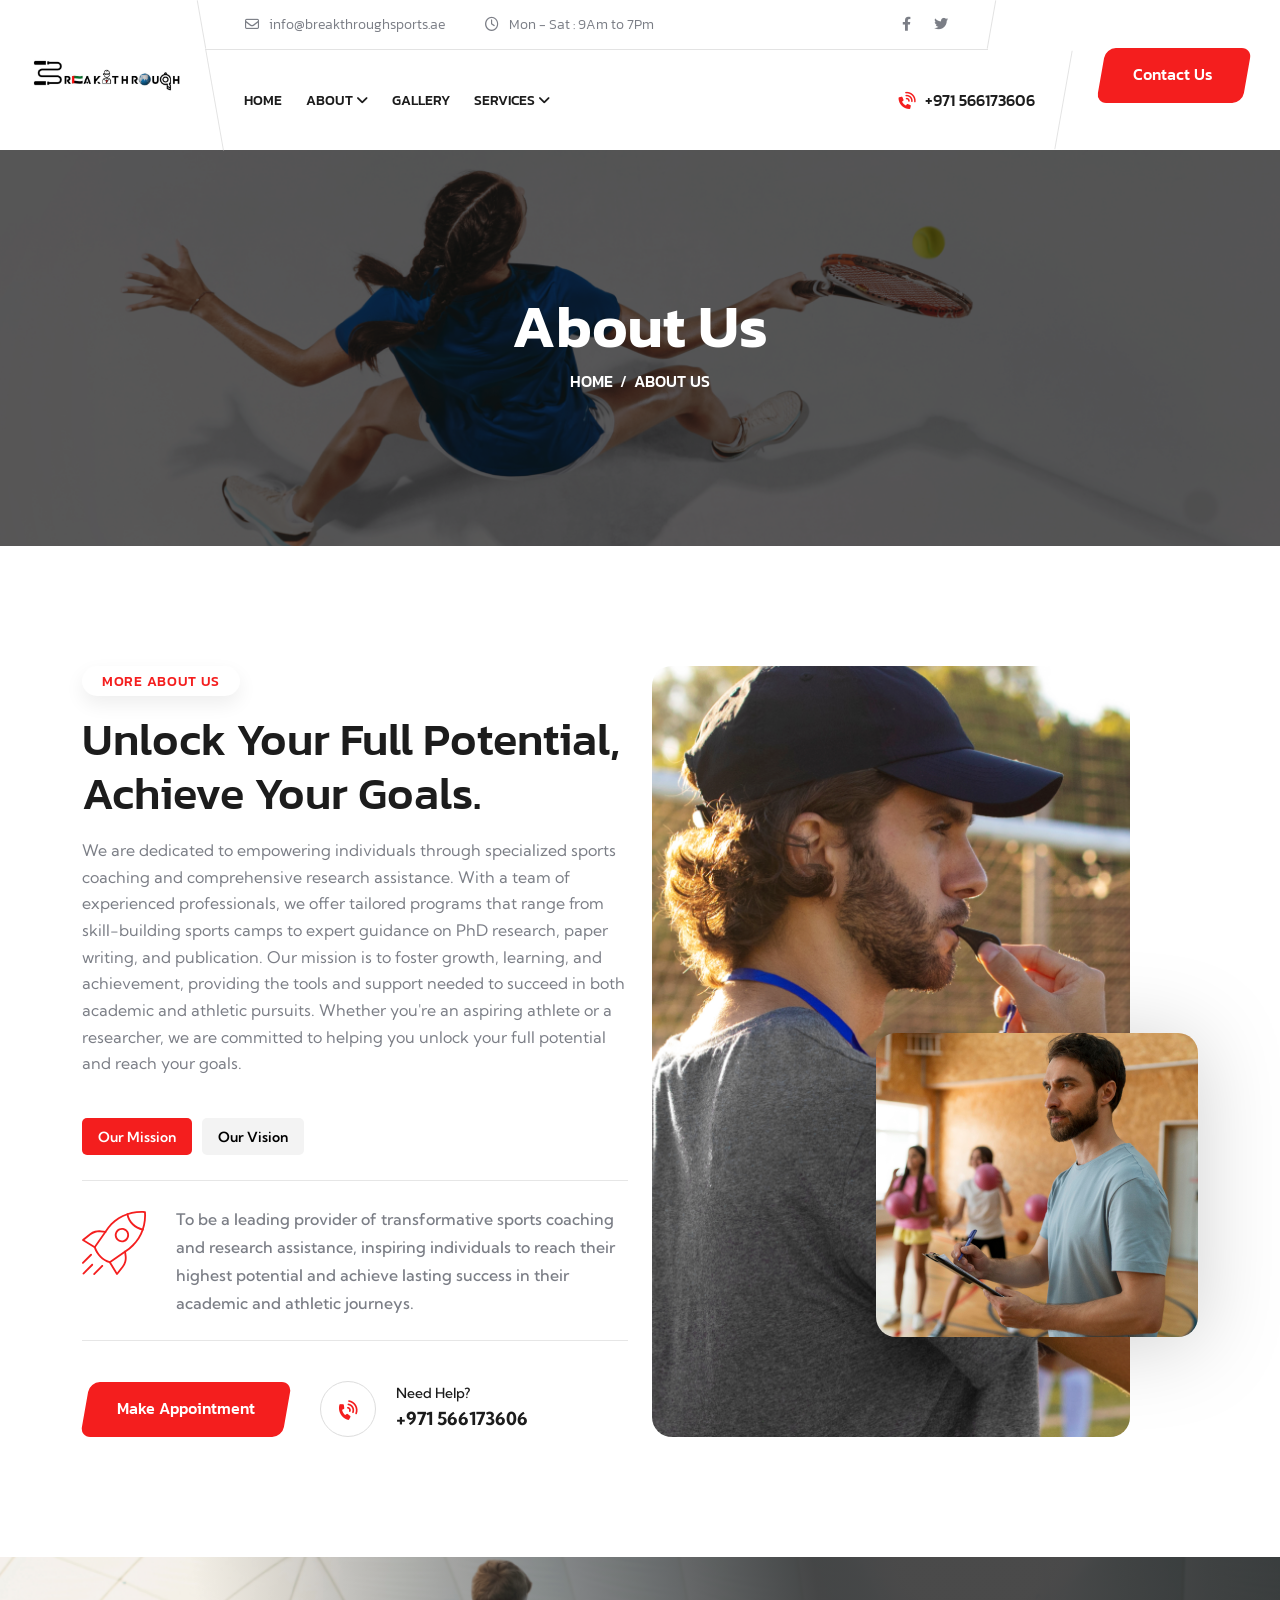
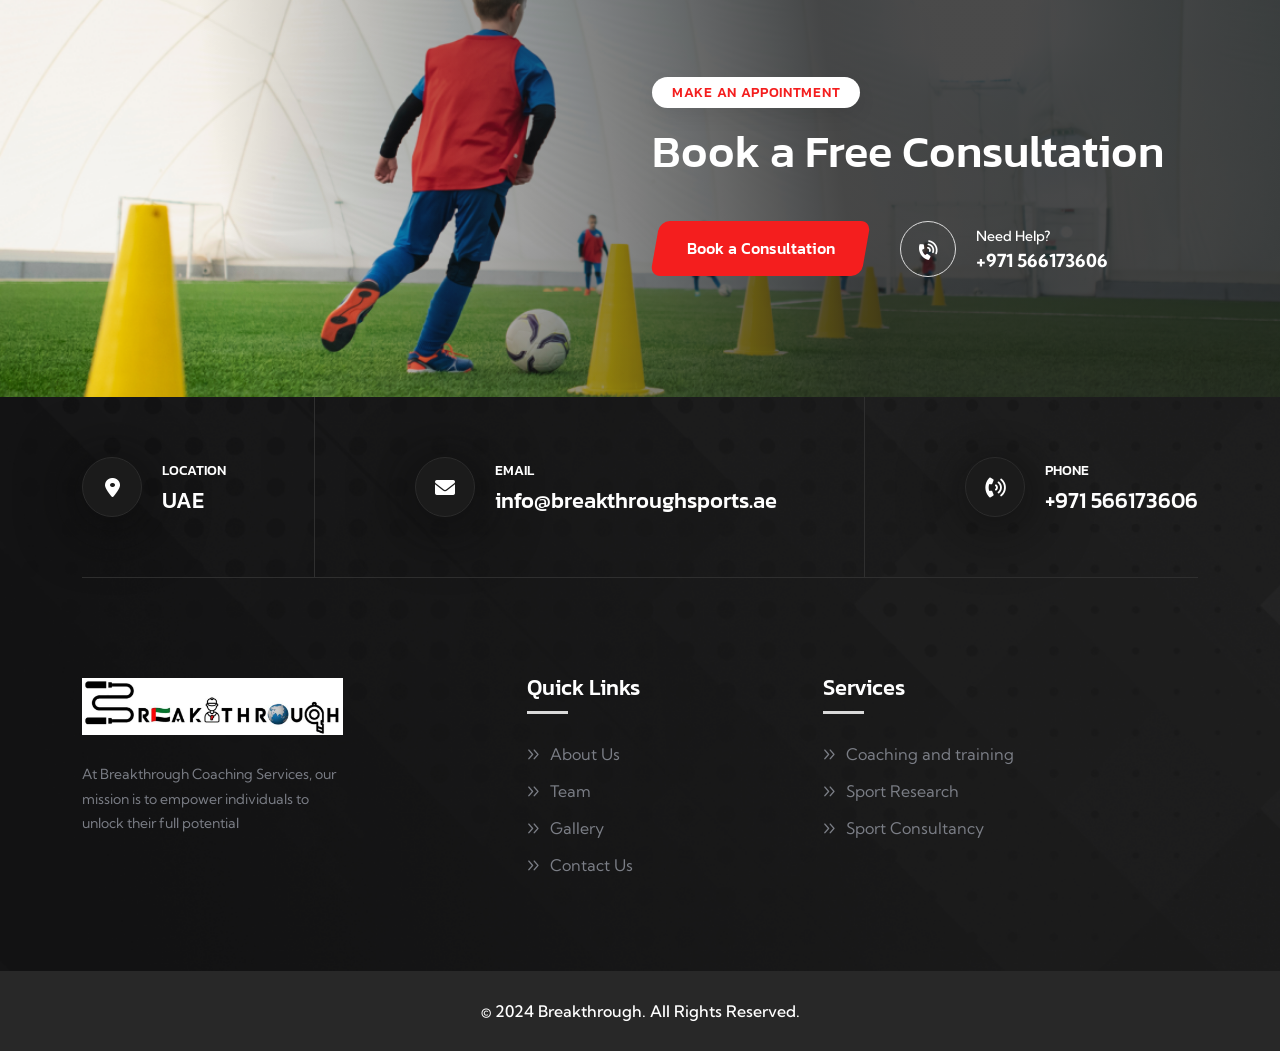
<file: about.html>
<!doctype html>
<html class="no-js" lang="zxx">

<head>
    <meta charset="utf-8">
    <meta http-equiv="x-ua-compatible" content="ie=edge">
    <title>Breakthrough - Sporting partner</title>
    <meta name="description" content="Breakthrough - Sporting partner">
    <meta name="keywords" content="Breakthrough - Sporting partner">
    <meta name="robots" content="INDEX,FOLLOW">

    <!-- Mobile Specific Metas -->
    <meta name="viewport" content="width=device-width, initial-scale=1, shrink-to-fit=no">

    <!-- Favicons - Place favicon.ico in the root directory -->
    <link rel="icon" type="image/png" sizes="32x32" href="favi.png">
    <link rel="manifest" href="assets/img/favicons/manifest.json">
    <meta name="msapplication-TileColor" content="#ffffff">
    <meta name="msapplication-TileImage" content="assets/img/favicons/ms-icon-144x144.png">
    <meta name="theme-color" content="#ffffff">

    <!--==============================
	  Google Fonts
	============================== -->
    <link rel="preconnect" href="https://fonts.googleapis.com">
    <link rel="preconnect" href="https://fonts.gstatic.com" crossorigin>
    <link href="https://fonts.googleapis.com/css2?family=Kanit:wght@300;400;500;600;700;800&family=Kumbh+Sans:wght@300;400;500;600;700&display=swap" rel="stylesheet">

    <!--==============================
	    All CSS File
	============================== -->
    <!-- Bootstrap -->
    <link rel="stylesheet" href="assets/css/bootstrap.min.css">
    <!-- Fontawesome Icon -->
    <link rel="stylesheet" href="assets/css/fontawesome.min.css">
    <!-- Magnific Popup -->
    <link rel="stylesheet" href="assets/css/magnific-popup.min.css">
    <!-- Slick Slider -->
    <link rel="stylesheet" href="assets/css/slick.min.css">
    <!-- Theme Custom CSS -->
    <link rel="stylesheet" href="assets/css/style.css">

</head>

<body>
    <!--********************************
   		Code Start From Here 
	******************************** -->





    <!--==============================
     Preloader
    ==============================-->
    <div class="preloader ">
        <div class="preloader-inner">
            <span class="loader"></span>
        </div>
    </div>
    <div class="popup-search-box">
        <button class="searchClose"><i class="fal fa-times"></i></button>
        <form action="#">
            <input type="text" placeholder="Search Here..">
            <button type="submit"><i class="fal fa-search"></i></button>
        </form>
    </div>
    <div class="sidemenu-wrapper">
        <div class="sidemenu-content">
            <button class="closeButton sideMenuCls"><i class="far fa-times"></i></button>
            <div class="widget footer-widget">
                <div class="widget-about">
                    <div class="footer-logo">
                        <a href="index.html"><img src="assets/img/logo-white.svg" alt="Breakthrough"></a>
                    </div>
                     <div class="social-btn style2">
                        <a href="https://www.facebook.com/"><i class="fab fa-facebook"></i></a>
                        <a href="https://instagram.com/"><i class="fab fa-instagram"></i></a>
                    </div>
                </div>
            </div>
            <div class="widget widget_nav_menu footer-widget">
                <ul class="menu">
                    <li><a href="about.html">About Us</a></li>
                    <li><a href="project-details.html">Our Mission</a></li>
                    <li><a href="team.html">Meet The Teams</a></li>
                    <li><a href="project.html">Our Projects</a></li>
                    <li><a href="contact.html">Contact</a></li>
                </ul>
            </div>
        </div>
    </div>
    <!--==============================
    Mobile Menu
    ============================== -->
    <div class="mobile-menu-wrapper">
        <div class="mobile-menu-area text-center">
            <button class="menu-toggle"><i class="fal fa-times"></i></button>
            <div class="mobile-logo">
                <a href="index.html"><img src="image.jpeg" width="200px" alt="Breakthrough"></a>
            </div>
            <div class="mobile-menu">
                <ul>
                    <li>
                        <a href="index.html">Home</a>
                    </li>
                    <li class="menu-item-has-children">
                        <a href="#">About</a>
                        <ul class="sub-menu">
                            <li><a href="about.html">About us</a></li>
                            <li><a href="team-details.html">Team</a></li>
                        </ul>
                    </li>
                    <li>
                        <a href="gallery.html">Gallery</a>
                    </li>
                    <li class="menu-item-has-children">
                        <a href="#">Services</a>
                        <ul class="sub-menu">
                            <li><a href="service.html">Coaching and training</a></li>
                            <li><a href="service-sr.html">Sport Research</a></li>
                            <li><a href="service-sc.html">Sport Consultancy</a></li>
                        </ul>
                    </li>
                    <li>
                        <a href="contact.html">Contact</a>
                    </li>
                </ul>
            </div>
        </div>
    </div>
    <!--==============================
	Header Area
    ==============================-->
    <header class="nav-header header-layout1">
        <div class="header-top d-lg-block d-none">
            <div class="container-fluid">
                <div class="row justify-content-center justify-content-lg-between align-items-center gy-2">
                    <div class="col-auto d-none d-lg-block">
                        <div class="header-links">
                            <ul>
                                <li><i class="far fa-envelope"></i><a href="mailto:info@breakthroughsports.ae">info@breakthroughsports.ae</a></li>
                                <li><i class="far fa-clock"></i>Mon - Sat : 9Am to 7Pm
                                    </li>
                            </ul>
                        </div>
                    </div>
                    <div class="col-auto">
                        <div class="header-links">
                            <ul>
                                <li>
                                    <div class="social-links">
                                        <span class="me-3">Visit our social pages</span>
                                        <a href="https://www.facebook.com/"><i class="fab fa-facebook-f"></i></a>
                                        <a href="https://www.twitter.com/"><i class="fab fa-twitter"></i></a>
                                    </div>
                                </li>
                            </ul>
                        </div>
                    </div>
                </div>
            </div>
        </div>
        <div class="sticky-wrapper">
            <!-- Main Menu Area -->
            <div class="menu-area">
                <div class="container-fluid">
                    <div class="row align-items-center justify-content-lg-start justify-content-between">
                        <div class="col-auto">
                            <div class="header-logo">
                                <a href="index.html"><img src="image.jpeg" width="200px" alt="logo"></a>
                            </div>
                        </div>
                        <div class="col-auto">
                            <nav class="main-menu d-none d-lg-inline-block">
                                <ul>
                                    <li>
                                        <a href="index.html">Home</a>
                                    </li>
                                    <li class="menu-item-has-children">
                                        <a href="#">About</a>
                                        <ul class="sub-menu">
                                            <li><a href="about.html">About us</a></li>
                                            <li><a href="team-details.html">Team</a></li>
                                        </ul>
                                    </li>

                                    <li>
                                        <a href="gallery.html">Gallery</a>
                                    </li>
                                    <li class="menu-item-has-children">
                                        <a href="#">Services</a>
                                        <ul class="sub-menu">
                                            <li><a href="service.html">Coaching and training</a></li>
                                            <li><a href="service-sr.html">Sport Research</a></li>
                                            <li><a href="service-sc.html">Sport Consultancy</a></li>
                                        </ul>
                                    </li>
                                </ul>
                            </nav>
                            <div class="navbar-right d-inline-flex d-lg-none">
                                <button type="button" class="menu-toggle icon-btn"><i class="far fa-bars"></i></button>
                            </div>
                        </div>
                        <div class="col-auto ms-auto d-lg-block d-none">
                            <div class="navbar-right-desc">
                                <i class="fas fa-phone-volume"></i><a href="tel:+971566173606">+971 566173606</a>
                            </div>
                        </div>
                        <div class="col-auto d-none d-lg-block">
                            <div class="header-button">
                                <a href="contact.html" class="btn d-xl-block d-none">
                                    Contact Us
                                </a>
                            </div>
                        </div>
                    </div>
                </div>
            </div>
        </div>
    </header>

    <!--==============================
    Breadcumb
    ============================== -->
    <div class="breadcumb-wrapper" data-bg-src="bgbg.png">
        <!-- bg animated image/ -->   
        <div class="container">
            <div class="row">
                <div class="col-lg-12">
                    <div class="breadcumb-content">
                        <h1 class="breadcumb-title">About Us</h1>
                        <ul class="breadcumb-menu">
                            <li><a href="index.html">HOME</a></li>
                            <li class="active">ABOUT US</li>
                        </ul>
                    </div>
                </div>
            </div>
            
        </div>
    </div>

    <!--==============================
    About Area  
    ==============================-->
    <div class="space">
        <div class="container">
            <div class="row">
                <div class="col-lg-6 order-lg-2 text-lg-end">
                    <div class="about-thumb mb-5 mb-lg-0">  
                        <img class="about-img-1" src="q7.png" alt="img">
                        <img class="about-img-2 jump" src="q8.png" alt="img">
                    </div>
                </div>
                <div class="col-lg-6 order-lg-1">
                    <div class="about-content-wrap">
                        <div class="title-area mb-0">
                            <span class="sub-title">More About Us</span>
                            <h2 class="sec-title">Unlock Your Full Potential,
                                Achieve Your Goals.</h2>
                            <p class="sec-text">We are dedicated to empowering individuals through specialized sports coaching and comprehensive research assistance. With a team of experienced professionals, we offer tailored programs that range from skill-building sports camps to expert guidance on PhD research, paper writing, and publication. Our mission is to foster growth, learning, and achievement, providing the tools and support needed to succeed in both academic and athletic pursuits. Whether you're an aspiring athlete or a researcher, we are committed to helping you unlock your full potential and reach your goals.</p>
                            <div class="about-tab-1">
                                <div class="filter-menu-active">
                                    <button data-filter=".cat1" class="active" type="button">Our Mission</button>
                                    <button data-filter=".cat2" type="button">Our Vision</button>
                                </div>
                                <div class="filter-active-cat1">
                                    <div class="filter-item cat1">
                                        <div class="about-tab-icon">
                                            <img src="assets/img/icon/about-icon.svg" alt="img">
                                        </div>
                                        <p class="about-tab-text">To be a leading provider of transformative sports coaching and research assistance, inspiring individuals to reach their highest potential and achieve lasting success in their academic and athletic journeys.</p>
                                    </div>
                                    <div class="filter-item cat2">
                                        <div class="about-tab-icon">
                                            <img src="assets/img/icon/about-icon.svg" alt="img">
                                        </div>
                                        <p class="about-tab-text">Our mission is to deliver exceptional coaching and research support through personalized programs, expert guidance, and a commitment to excellence. We aim to empower individuals by fostering growth, skill development, and confidence, helping them succeed in both their academic and athletic endeavors.</p>
                                    </div>
                                </div>
                            </div>
                        </div>
                        <div class="btn-wrap mt-40">
                            <a href="contact.html" class="btn">Make Appointment</a>
                            <div class="about-info-wrap">
                                <div class="icon"><i class="fas fa-phone-volume"></i></div>
                                <div class="details">
                                    <p class="about-info-title">Need Help?</p>
                                    <a class="about-info-link" href="tel:+971566173606">+971 566173606</a>
                                </div>
                            </div>
                        </div>
                    </div>                    
                </div>
            </div>
        </div>
    </div>

    <!--==============================
    Service Area 02  
    ==============================-->
    <!-- <div class="service-area-2 space-bottom overflow-hidden">
        <div class="container">
            <div class="title-area text-center">
                <span class="sub-title">Our Services</span>
                <h2 class="sec-title">Service We Provide</h2>
            </div>
        </div>
        <div class="container">
            <div class="row global-carousel service-slider-2 slider-shadow" data-slide-show="3" data-ml-slide-show="3" data-lg-slide-show="3" data-md-slide-show="2" data-sm-slide-show="1" data-xs-slide-show="1" data-dots="false">
                <div class="col-lg-4 col-md-6">
                    <div class="service-card style2">
                        <div class="service-card_icon">
                            <img src="assets/img/icon/service-icon_2-1.svg" alt="img">
                        </div>
                        <div class="service-card_content">
                            <h4 class="service-card_title h5"><a href="service-details.html">Gym Fitness Class</a></h4>
                            <p class="service-card_text">High-intensity workouts that alternate between intense bursts of exercise and
                                short recovery periods...</p>
                            <a href="service-details.html" class="link-btn" tabindex="0"><i class="fas fa-arrow-right"></i> Read More</a>
                        </div>
                    </div>
                </div>
                <div class="col-lg-4 col-md-6">
                    <div class="service-card style2">
                        <div class="service-card_icon">
                            <img src="assets/img/icon/service-icon_2-2.svg" alt="img">
                        </div>
                        <div class="service-card_content">
                            <h4 class="service-card_title h5"><a href="service-details.html">Power Lifting</a></h4>
                            <p class="service-card_text">High-intensity workouts that alternate between intense bursts of exercise and
                                short recovery periods...</p>
                            <a href="service-details.html" class="link-btn" tabindex="0"><i class="fas fa-arrow-right"></i> Read More</a>
                        </div>
                    </div>
                </div>
                <div class="col-lg-4 col-md-6">
                    <div class="service-card style2">
                        <div class="service-card_icon">
                            <img src="assets/img/icon/service-icon_2-3.svg" alt="img">
                        </div>
                        <div class="service-card_content">
                            <h4 class="service-card_title h5"><a href="service-details.html">Body Building</a></h4>
                            <p class="service-card_text">High-intensity workouts that alternate between intense bursts of exercise and
                                short recovery periods...</p>
                            <a href="service-details.html" class="link-btn" tabindex="0"><i class="fas fa-arrow-right"></i> Read More</a>
                        </div>
                    </div>
                </div>
                <div class="col-lg-4 col-md-6">
                    <div class="service-card style2">
                        <div class="service-card_icon">
                            <img src="assets/img/icon/service-icon_2-1.svg" alt="img">
                        </div>
                        <div class="service-card_content">
                            <h4 class="service-card_title h5"><a href="service-details.html">Gym Fitness Class</a></h4>
                            <p class="service-card_text">High-intensity workouts that alternate between intense bursts of exercise and
                                short recovery periods...</p>
                            <a href="service-details.html" class="link-btn" tabindex="0"><i class="fas fa-arrow-right"></i> Read More</a>
                        </div>
                    </div>
                </div>
                <div class="col-lg-4 col-md-6">
                    <div class="service-card style2">
                        <div class="service-card_icon">
                            <img src="assets/img/icon/service-icon_2-2.svg" alt="img">
                        </div>
                        <div class="service-card_content">
                            <h4 class="service-card_title h5"><a href="service-details.html">Power Lifting</a></h4>
                            <p class="service-card_text">High-intensity workouts that alternate between intense bursts of exercise and
                                short recovery periods...</p>
                            <a href="service-details.html" class="link-btn" tabindex="0"><i class="fas fa-arrow-right"></i> Read More</a>
                        </div>
                    </div>
                </div>
                <div class="col-lg-4 col-md-6">
                    <div class="service-card style2">
                        <div class="service-card_icon">
                            <img src="assets/img/icon/service-icon_2-3.svg" alt="img">
                        </div>
                        <div class="service-card_content">
                            <h4 class="service-card_title h5"><a href="service-details.html">Body Building</a></h4>
                            <p class="service-card_text">High-intensity workouts that alternate between intense bursts of exercise and
                                short recovery periods...</p>
                            <a href="service-details.html" class="link-btn" tabindex="0"><i class="fas fa-arrow-right"></i> Read More</a>
                        </div>
                    </div>
                </div>
            </div>
        </div>
    </div> -->

    <!--==============================
    Cta Area  
    ==============================-->
    <section class="cta-area space" data-bg-src="bgbg1.png">
        <div class="container">
            <div class="row justify-content-lg-end justify-content-center">
                <div class="col-xl-6 col-lg-8 col-md-10">
                    <div class="cta-wrap text-center text-lg-start">
                        <div class="title-area">
                            <span class="sub-title">Make An Appointment</span>
                            <h2 class="sec-title text-white">Book a Free Consultation</h2>
                        </div>
                        <div class="btn-wrap mt-40">
                            <a href="contact.html" class="btn style2">Book a Consultation</a>
                            <div class="about-info-wrap style3">
                                <div class="icon"><i class="fas fa-phone-volume"></i></div>
                                <div class="details">
                                    <p class="about-info-title text-white">Need Help?</p>
                                    <a class="about-info-link" href="tel:+971566173606">+971 566173606</a>
                                </div>
                            </div>
                        </div>
                    </div>
                </div>
            </div>
        </div>
    </section>  

    <!--==============================
    Team Area  
    ==============================-->
    <!-- <div class="team-area-1 space">
        <div class="container">
            <div class="title-area text-center">
                <span class="sub-title">Our Trainer</span>
                <h2 class="sec-title">Meet Our Amazing Team</h2>
            </div>
            <div class="row global-carousel team-slider-1 slider-shadow" data-slide-show="4" data-ml-slide-show="4" data-lg-slide-show="3" data-md-slide-show="2" data-sm-slide-show="1" data-xs-slide-show="1" data-center-mode="true">
                <div class="col-lg-4 col-md-6">
                    <div class="team-card">
                        <div class="team-card_img">
                            <img src="assets/img/team/team-1.png" alt="img">
                        </div>
                        <div class="team-card_content">
                            <h4 class="team-card_title"><a href="team-details.html">George Thomas</a>
                            </h4>
                            <span class="team-card_desig">CEO/Founder</span>
                            <div class="social-btn">
                                <a href="https://twitter.com/"><i class="fab fa-twitter"></i></a>
                                <a href="https://linkedin.com/"><i class="fab fa-linkedin-in"></i></a>
                                <a href="https://www.discord.com/"><i class="fab fa-discord"></i></a>
                            </div>
                        </div>
                    </div>
                </div>
                <div class="col-lg-4 col-md-6">
                    <div class="team-card">
                        <div class="team-card_img">
                            <img src="assets/img/team/team-2.png" alt="img">
                        </div>
                        <div class="team-card_content">
                            <h4 class="team-card_title"><a href="team-details.html">Mike Johnson</a>
                            </h4>
                            <span class="team-card_desig">CEO/Founder</span>
                            <div class="social-btn">
                                <a href="https://twitter.com/"><i class="fab fa-twitter"></i></a>
                                <a href="https://linkedin.com/"><i class="fab fa-linkedin-in"></i></a>
                                <a href="https://www.discord.com/"><i class="fab fa-discord"></i></a>
                            </div>
                        </div>
                    </div>
                </div>
                <div class="col-lg-4 col-md-6">
                    <div class="team-card">
                        <div class="team-card_img">
                            <img src="assets/img/team/team-3.png" alt="img">
                        </div>
                        <div class="team-card_content">
                            <h4 class="team-card_title"><a href="team-details.html">Amelia Harper</a>
                            </h4>
                            <span class="team-card_desig">CEO/Founder</span>
                            <div class="social-btn">
                                <a href="https://twitter.com/"><i class="fab fa-twitter"></i></a>
                                <a href="https://linkedin.com/"><i class="fab fa-linkedin-in"></i></a>
                                <a href="https://www.discord.com/"><i class="fab fa-discord"></i></a>
                            </div>
                        </div>
                    </div>
                </div>
                <div class="col-lg-4 col-md-6">
                    <div class="team-card">
                        <div class="team-card_img">
                            <img src="assets/img/team/team-4.png" alt="img">
                        </div>
                        <div class="team-card_content">
                            <h4 class="team-card_title"><a href="team-details.html">Oliver Samuel</a>
                            </h4>
                            <span class="team-card_desig">CEO/Founder</span>
                            <div class="social-btn">
                                <a href="https://twitter.com/"><i class="fab fa-twitter"></i></a>
                                <a href="https://linkedin.com/"><i class="fab fa-linkedin-in"></i></a>
                                <a href="https://www.discord.com/"><i class="fab fa-discord"></i></a>
                            </div>
                        </div>
                    </div>
                </div>
                <div class="col-lg-4 col-md-6">
                    <div class="team-card">
                        <div class="team-card_img">
                            <img src="assets/img/team/team-1.png" alt="img">
                        </div>
                        <div class="team-card_content">
                            <h4 class="team-card_title"><a href="team-details.html">George Thomas</a>
                            </h4>
                            <span class="team-card_desig">CEO/Founder</span>
                            <div class="social-btn">
                                <a href="https://twitter.com/"><i class="fab fa-twitter"></i></a>
                                <a href="https://linkedin.com/"><i class="fab fa-linkedin-in"></i></a>
                                <a href="https://www.discord.com/"><i class="fab fa-discord"></i></a>
                            </div>
                        </div>
                    </div>
                </div>
                <div class="col-lg-4 col-md-6">
                    <div class="team-card">
                        <div class="team-card_img">
                            <img src="assets/img/team/team-2.png" alt="img">
                        </div>
                        <div class="team-card_content">
                            <h4 class="team-card_title"><a href="team-details.html">Mike Johnson</a>
                            </h4>
                            <span class="team-card_desig">CEO/Founder</span>
                            <div class="social-btn">
                                <a href="https://twitter.com/"><i class="fab fa-twitter"></i></a>
                                <a href="https://linkedin.com/"><i class="fab fa-linkedin-in"></i></a>
                                <a href="https://www.discord.com/"><i class="fab fa-discord"></i></a>
                            </div>
                        </div>
                    </div>
                </div>
                <div class="col-lg-4 col-md-6">
                    <div class="team-card">
                        <div class="team-card_img">
                            <img src="assets/img/team/team-3.png" alt="img">
                        </div>
                        <div class="team-card_content">
                            <h4 class="team-card_title"><a href="team-details.html">Amelia Harper</a>
                            </h4>
                            <span class="team-card_desig">CEO/Founder</span>
                            <div class="social-btn">
                                <a href="https://twitter.com/"><i class="fab fa-twitter"></i></a>
                                <a href="https://linkedin.com/"><i class="fab fa-linkedin-in"></i></a>
                                <a href="https://www.discord.com/"><i class="fab fa-discord"></i></a>
                            </div>
                        </div>
                    </div>
                </div>
                <div class="col-lg-4 col-md-6">
                    <div class="team-card">
                        <div class="team-card_img">
                            <img src="assets/img/team/team-4.png" alt="img">
                        </div>
                        <div class="team-card_content">
                            <h4 class="team-card_title"><a href="team-details.html">Oliver Samuel</a>
                            </h4>
                            <span class="team-card_desig">CEO/Founder</span>
                            <div class="social-btn">
                                <a href="https://twitter.com/"><i class="fab fa-twitter"></i></a>
                                <a href="https://linkedin.com/"><i class="fab fa-linkedin-in"></i></a>
                                <a href="https://www.discord.com/"><i class="fab fa-discord"></i></a>
                            </div>
                        </div>
                    </div>
                </div>
            </div>
        </div>
    </div> -->

        <!--==============================
        Footer Area
    ==============================-->
    <footer class="footer-wrapper footer-layout1" data-bg-src="assets/img/bg/footer-1-bg.png">    
        <div class="container">
            <div class="contact-card">
                <div class="info-card">
                    <div class="info-card_icon">
                        <i class="fas fa-location-dot"></i>
                    </div>
                    <div class="info-card_content">
                        <p class="info-card_text">Location</p>
                        <a href="https://www.google.com/maps" class="info-card_link">UAE</a>
                    </div>
                </div>
                <div class="info-card">
                    <div class="info-card_icon">
                        <i class="fas fa-envelope"></i>
                    </div>
                    <div class="info-card_content">
                        <p class="info-card_text">Email</p>
                        <a href="mailto:info@breakthroughsports.ae" class="info-card_link">info@breakthroughsports.ae</a>
                    </div>
                </div>
                <div class="info-card">
                    <div class="info-card_icon">
                        <i class="fas fa-phone-volume"></i>
                    </div>
                    <div class="info-card_content">
                        <p class="info-card_text">Phone</p>
                        <a href="tel:+971566173606" class="info-card_link">+971 566173606</a>
                    </div>
                </div>
            </div>
            <div class="widget-area">
                <div class="row justify-content-between">
                    <div class="col-md-6 col-xl-3">
                        <div class="widget footer-widget">
                            <div class="widget-about">
                                <div class="footer-logo">
                                    <a href="index.html"><img src="image.jpeg" alt="Breakthrough"></a>
                                </div>
                                <p class="about-text">At Breakthrough Coaching Services, our mission is to empower individuals to unlock their full potential</p>
                                <!-- <div class="social-btn">
                                    <a href="https://twitter.com/" tabindex="0"><i class="fab fa-twitter"></i></a>
                                    <a href="https://linkedin.com/" tabindex="0"><i class="fab fa-linkedin-in"></i></a>
                                </div> -->
                            </div>
                        </div>
                    </div>
                    <div class="col-md-6 col-xl-auto">
                        <div class="widget widget_nav_menu footer-widget">
                            <h3 class="widget_title">Quick Links</h3>
                            <div class="menu-all-pages-container">
                                <ul class="menu">
                                    <li><a href="about.html">About Us</a></li>
                                    <li><a href="team-details.html">Team</a></li>
                                    <li><a href="gallery.html">Gallery</a></li>
                                    <li><a href="contact.html">Contact Us</a></li>
                                </ul>
                            </div>
                        </div>
                    </div>
                    <div class="col-md-6 col-xl-auto">
                        <div class="widget widget_nav_menu footer-widget">
                            <h3 class="widget_title">Services</h3>
                            <div class="menu-all-pages-container">
                                <ul class="menu">
                                    <li><a href="service.html">Coaching and training</a></li>
                                    <li><a href="service-sr.html">Sport Research</a></li>
                                    <li><a href="service-sc.html">Sport Consultancy</a></li>
                                </ul>
                            </div>
                        </div>
                    </div>
                    <div class="col-md-6 col-xl-auto">
                    </div>                  
                </div>
            </div>
        </div>
        <div class="copyright-wrap">
            <div class="container">
                <div class="row justify-content-center">
                    <div class="col-auto align-self-center"><p class="copyright-text text-center">© 2024 <a href="#">Breakthrough.</a> All Rights Reserved.</p></div>
                </div>                
            </div>
        </div>
    </footer>

    <!--********************************
			Code End  Here 
	******************************** -->

    <!-- Scroll To Top -->
    <div class="scroll-top">
        <svg class="progress-circle svg-content" width="100%" height="100%" viewBox="-1 -1 102 102">
            <path d="M50,1 a49,49 0 0,1 0,98 a49,49 0 0,1 0,-98" style="transition: stroke-dashoffset 10ms linear 0s; stroke-dasharray: 307.919, 307.919; stroke-dashoffset: 307.919;"></path>
        </svg>
    </div>

    <!--==============================
    All Js File
    ============================== -->
    <!-- Jquery -->
    <script src="assets/js/vendor/jquery-3.6.0.min.js"></script>
    <!-- Slick Slider -->
    <script src="assets/js/slick.min.js"></script>
    <!-- Bootstrap -->
    <script src="assets/js/bootstrap.min.js"></script>
    <!-- Magnific Popup -->
    <script src="assets/js/jquery.magnific-popup.min.js"></script>
    <!-- Counter Up -->
    <script src="assets/js/jquery.counterup.min.js"></script>
    <!-- Range Slider -->
    <script src="assets/js/jquery-ui.min.js"></script>
    <!-- Isotope Filter -->
    <script src="assets/js/imagesloaded.pkgd.min.js"></script>
    <script src="assets/js/isotope.pkgd.min.js"></script>
    
    <!-- Main Js File -->
    <script src="assets/js/main.js"></script>
</body>

</html>
</file>
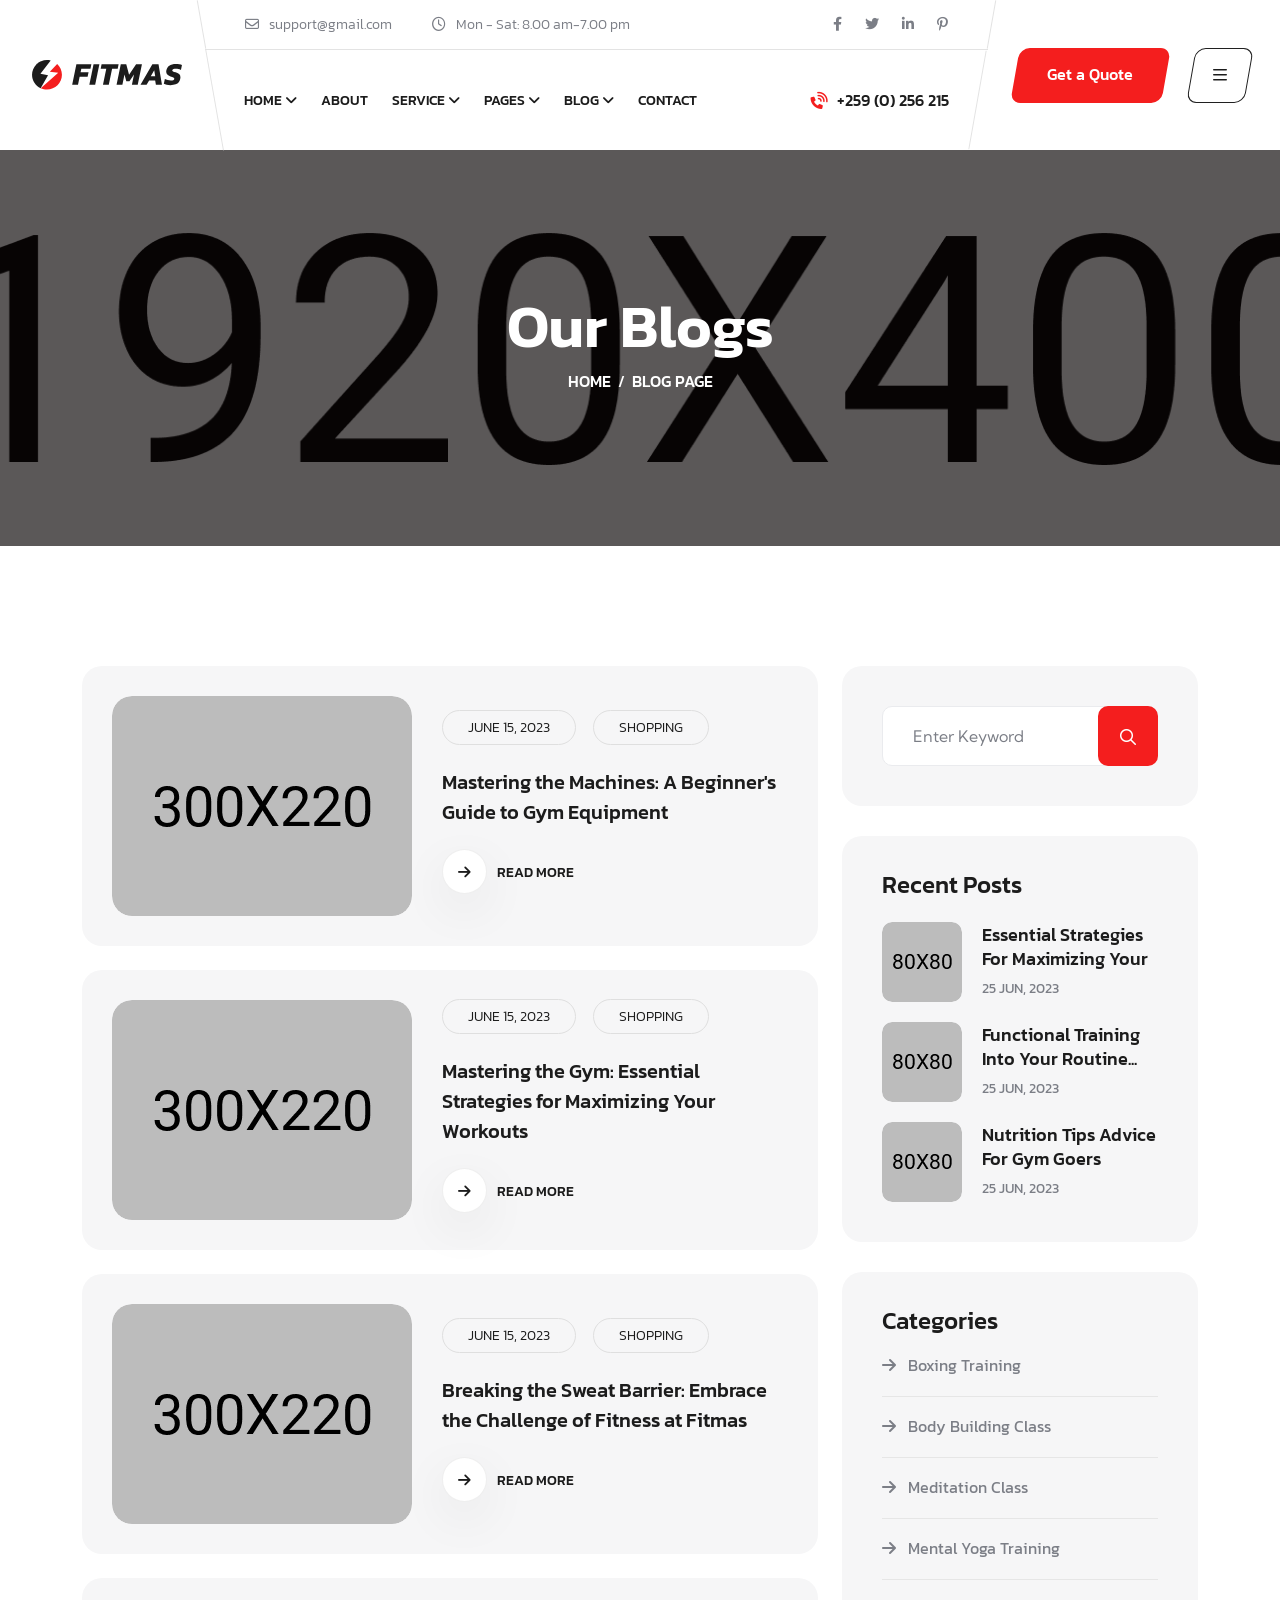
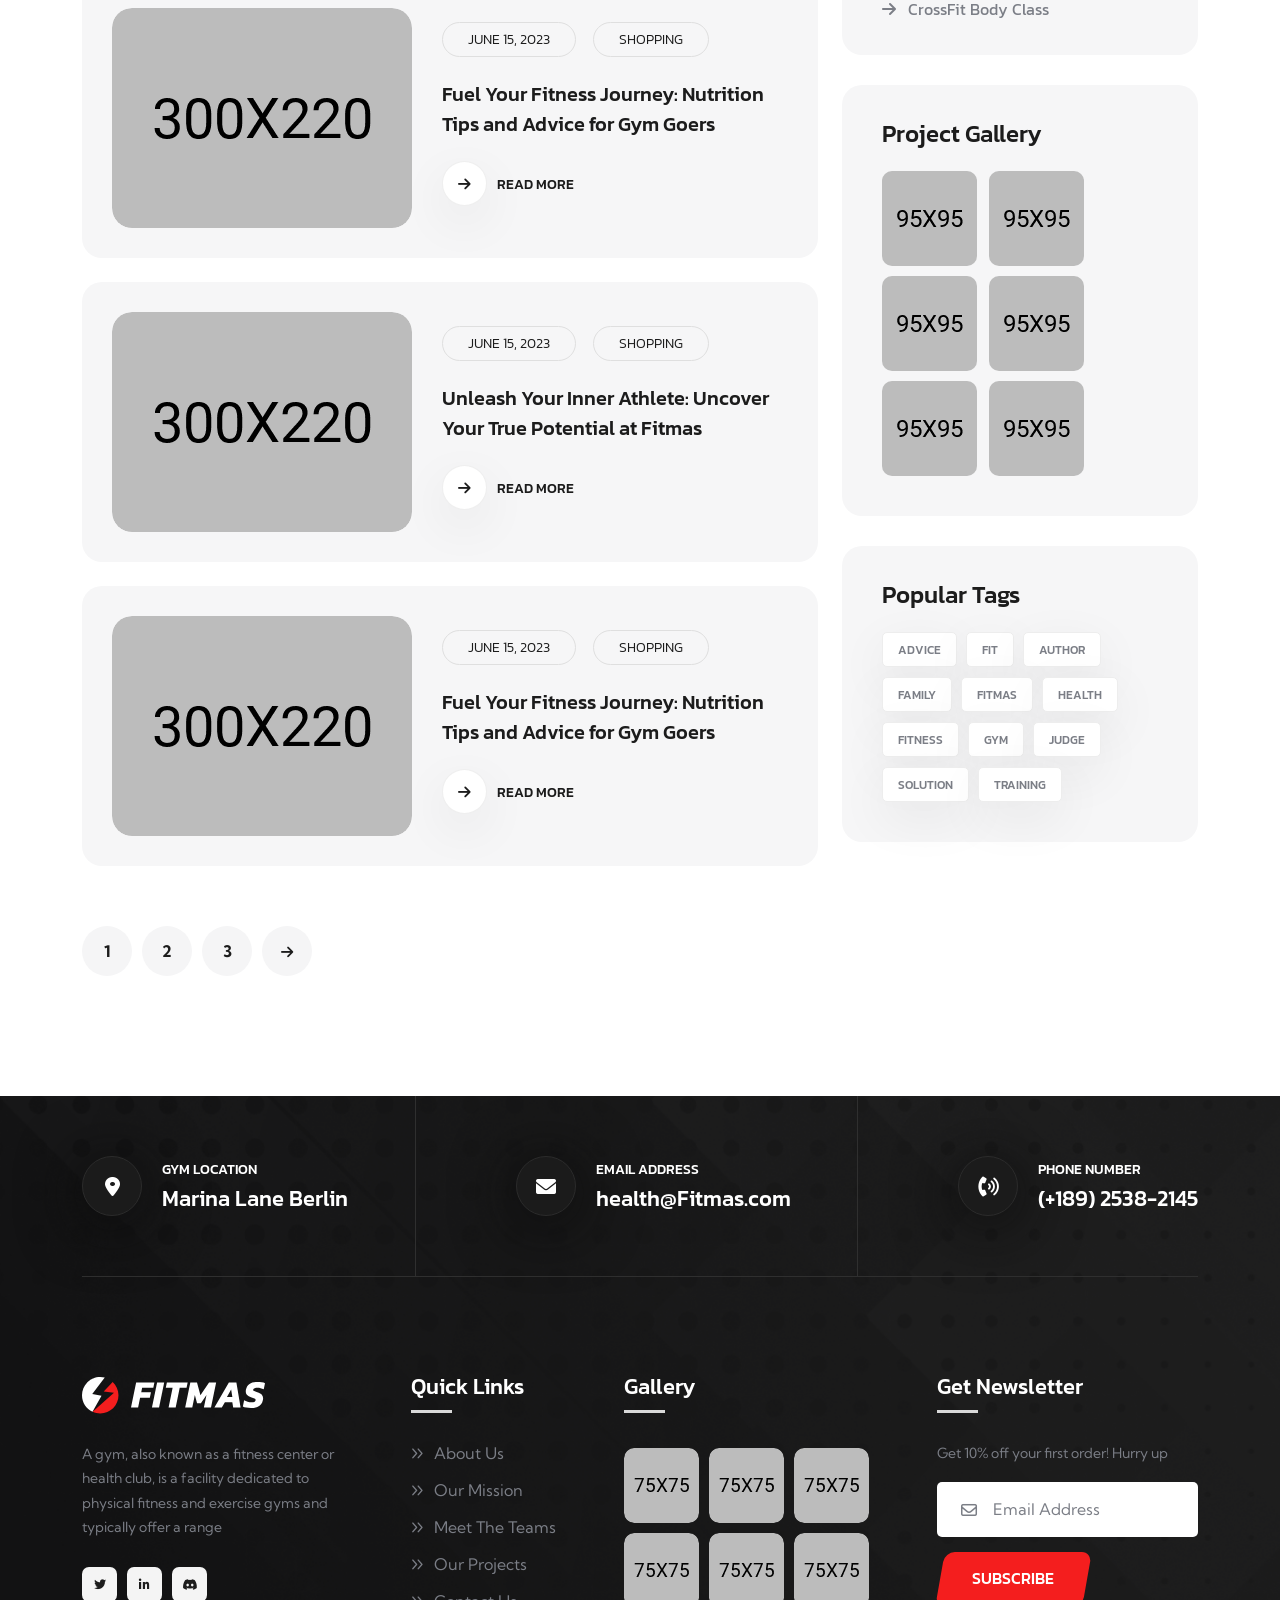
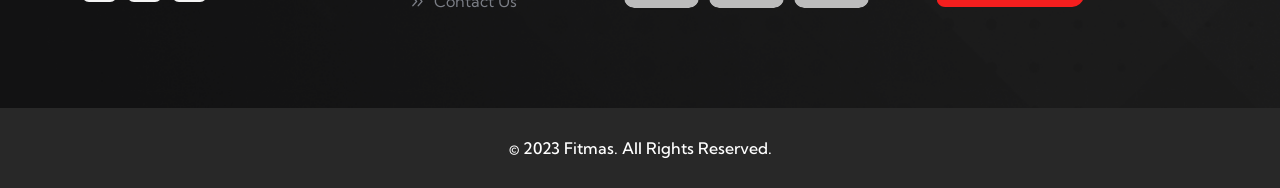
<file: blog-2.html>
<!doctype html>
<html class="no-js" lang="zxx">

<head>
    <meta charset="utf-8">
    <meta http-equiv="x-ua-compatible" content="ie=edge">
    <title>Fitmas - Gym & Fitness HTML Template</title>
    <meta name="description" content="Fitmas - Gym & Fitness HTML Template">
    <meta name="keywords" content="Fitmas - Gym & Fitness HTML Template">
    <meta name="robots" content="INDEX,FOLLOW">

    <!-- Mobile Specific Metas -->
    <meta name="viewport" content="width=device-width, initial-scale=1, shrink-to-fit=no">

    <!-- Favicons - Place favicon.ico in the root directory -->
    <link rel="icon" type="image/png" sizes="32x32" href="assets/img/favicons/favicon.png">
    <link rel="manifest" href="assets/img/favicons/manifest.json">
    <meta name="msapplication-TileColor" content="#ffffff">
    <meta name="msapplication-TileImage" content="assets/img/favicons/ms-icon-144x144.png">
    <meta name="theme-color" content="#ffffff">

    <!--==============================
	  Google Fonts
	============================== -->
    <link rel="preconnect" href="https://fonts.googleapis.com">
    <link rel="preconnect" href="https://fonts.gstatic.com" crossorigin>
    <link href="https://fonts.googleapis.com/css2?family=Kanit:wght@300;400;500;600;700;800&family=Kumbh+Sans:wght@300;400;500;600;700&display=swap" rel="stylesheet">

    <!--==============================
	    All CSS File
	============================== -->
    <!-- Bootstrap -->
    <link rel="stylesheet" href="assets/css/bootstrap.min.css">
    <!-- Fontawesome Icon -->
    <link rel="stylesheet" href="assets/css/fontawesome.min.css">
    <!-- Magnific Popup -->
    <link rel="stylesheet" href="assets/css/magnific-popup.min.css">
    <!-- Slick Slider -->
    <link rel="stylesheet" href="assets/css/slick.min.css">
    <!-- Theme Custom CSS -->
    <link rel="stylesheet" href="assets/css/style.css">

</head>

<body>
    <!--********************************
   		Code Start From Here 
	******************************** -->




    <!--==============================
     Preloader
    ==============================-->
    <div class="preloader ">
        <div class="preloader-inner">
            <span class="loader"></span>
        </div>
    </div>
    <div class="popup-search-box">
        <button class="searchClose"><i class="fal fa-times"></i></button>
        <form action="#">
            <input type="text" placeholder="Search Here..">
            <button type="submit"><i class="fal fa-search"></i></button>
        </form>
    </div>
    <div class="sidemenu-wrapper">
        <div class="sidemenu-content">
            <button class="closeButton sideMenuCls"><i class="far fa-times"></i></button>
            <div class="widget footer-widget">
                <div class="widget-about">
                    <div class="footer-logo">
                        <a href="index.html"><img src="assets/img/logo-white.svg" alt="Fitmas"></a>
                    </div>
                    <p class="about-text">A gym, also known as a fitness center or health club, is a facility dedicated to physical fitness and exercise gyms and typically offer a range</p>
                    <div class="social-btn style2">
                        <a href="https://www.facebook.com/"><i class="fab fa-facebook"></i></a>
                        <a href="https://twitter.com/"><i class="fab fa-twitter"></i></a>                            
                        <a href="https://pinterest.com/"><i class="fab fa-pinterest-p"></i></a>
                        <a href="https://instagram.com/"><i class="fab fa-instagram"></i></a>
                    </div>
                </div>
            </div>
            <div class="widget widget_nav_menu footer-widget">
                <h3 class="widget_title">Quick Links</h3>
                <ul class="menu">
                    <li><a href="about.html">About Us</a></li>
                    <li><a href="project-details.html">Our Mission</a></li>
                    <li><a href="team.html">Meet The Teams</a></li>
                    <li><a href="project.html">Our Projects</a></li>
                    <li><a href="contact.html">Contact Us</a></li>
                </ul>
            </div>
        </div>
    </div>
    <!--==============================
    Mobile Menu
    ============================== -->
    <div class="mobile-menu-wrapper">
        <div class="mobile-menu-area text-center">
            <button class="menu-toggle"><i class="fal fa-times"></i></button>
            <div class="mobile-logo">
                <a href="index.html"><img src="assets/img/logo.svg" alt="Fitmas"></a>
            </div>
            <div class="mobile-menu">
                <ul>
                    <li class="menu-item-has-children">
                        <a href="#">Home</a>
                        <ul class="sub-menu">
                            <li>
                                <a href="index.html">Home 01</a>
                            </li>
                            <li>
                                <a href="home-2.html">Home 02</a>
                            </li>
                            <li>
                                <a href="home-3.html">Home 03</a>
                            </li>
                        </ul>
                    </li>
                    <li class="menu-item-has-children">
                        <a href="#">Pages</a>
                        <ul class="sub-menu">
                            <li><a href="team.html">Team Page</a></li>
                            <li><a href="team-2.html">Team Page 02</a></li>
                            <li><a href="team-details.html">Team Details</a></li>
                            <li><a href="gallery.html">Gallery Page</a></li>
                            <li><a href="gallery-2.html">Gallery Page 02</a></li>
                            <li><a href="project.html">Project Page</a></li>
                            <li><a href="project-details.html">Project Details</a></li>
                            <li><a href="shop.html">Shop Page</a></li>
                            <li><a href="shop-details.html">Shop Details</a></li>
                            <li><a href="pricing.html">Pricing Page</a></li>
                            <li><a href="error.html">Error Page</a></li>
                        </ul>
                    </li>
                    <li class="menu-item-has-children">
                        <a href="#">Project</a>
                        <ul class="sub-menu">
                            <li><a href="project.html">Projects</a></li>
                            <li><a href="project-details.html">Project Details</a></li>
                        </ul>
                    </li>
                    <li class="menu-item-has-children">
                        <a href="#">Service</a>
                        <ul class="sub-menu">
                            <li><a href="service.html">Service</a></li>
                            <li><a href="service-details.html">Service Details</a></li>
                        </ul>
                    </li>
                    <li class="menu-item-has-children">
                        <a href="#">Blog</a>
                        <ul class="sub-menu">
                            <li><a href="blog.html">Blog</a></li>
                            <li><a href="blog-2.html">Blog 02</a></li>
                            <li><a href="blog-details.html">Blog Details</a></li>
                        </ul>
                    </li>
                    <li>
                        <a href="contact.html">Contact</a>
                    </li>
                </ul>
            </div>
        </div>
    </div>
    <!--==============================
	Header Area
    ==============================-->
    <header class="nav-header header-layout1">
        <div class="header-top d-lg-block d-none">
            <div class="container-fluid">
                <div class="row justify-content-center justify-content-lg-between align-items-center gy-2">
                    <div class="col-auto d-none d-lg-block">
                        <div class="header-links">
                            <ul>
                                <li><i class="far fa-envelope"></i><a href="mailto:info@gmail.com">support@gmail.com</a></li>
                                <li><i class="far fa-clock"></i>Mon - Sat: 8.00 am-7.00 pm</li>
                            </ul>
                        </div>
                    </div>
                    <div class="col-auto">
                        <div class="header-links">
                            <ul>
                                <li>
                                    <div class="social-links">
                                        <span class="me-3">Visit our social pages</span>
                                        <a href="https://www.facebook.com/"><i class="fab fa-facebook-f"></i></a>
                                        <a href="https://www.twitter.com/"><i class="fab fa-twitter"></i></a>
                                        <a href="https://www.linkedin.com/"><i class="fab fa-linkedin-in"></i></a>
                                        <a href="https://www.pinterest.com/"><i class="fab fa-pinterest-p"></i></a>
                                    </div>
                                </li>
                            </ul>
                        </div>
                    </div>
                </div>
            </div>
        </div>
        <div class="sticky-wrapper">
            <!-- Main Menu Area -->
            <div class="menu-area">
                <div class="container-fluid">
                    <div class="row align-items-center justify-content-lg-start justify-content-between">
                        <div class="col-auto">
                            <div class="header-logo">
                                <a href="index.html"><img src="assets/img/logo.svg" alt="logo"></a>
                            </div>
                        </div>
                        <div class="col-auto">
                            <nav class="main-menu d-none d-lg-inline-block">
                                <ul>
                                    <li class="menu-item-has-children">
                                        <a href="#">Home</a>
                                        <ul class="sub-menu">
                                            <li>
                                                <a href="index.html">Home 01</a>
                                            </li>
                                            <li>
                                                <a href="home-2.html">Home 02</a>
                                            </li>
                                            <li>
                                                <a href="home-3.html">Home 03</a>
                                            </li>
                                        </ul>
                                    </li>
                                    <li>
                                        <a href="about.html">About</a>
                                    </li>
                                    <li class="menu-item-has-children">
                                        <a href="#">Service</a>
                                        <ul class="sub-menu">
                                            <li><a href="service.html">Service</a></li>
                                            <li><a href="service-details.html">Service Details</a></li>
                                        </ul>
                                    </li>
                                    <li class="menu-item-has-children">
                                        <a href="#">Pages</a>
                                        <ul class="sub-menu">
                                            <li><a href="team.html">Team Page</a></li>
                                            <li><a href="team-2.html">Team Page 02</a></li>
                                            <li><a href="team-details.html">Team Details</a></li>
                                            <li><a href="gallery.html">Gallery Page</a></li>
                                            <li><a href="gallery-2.html">Gallery Page 02</a></li>
                                            <li><a href="project.html">Project Page</a></li>
                                            <li><a href="project-details.html">Project Details</a></li>
                                            <li><a href="shop.html">Shop Page</a></li>
                                            <li><a href="shop-details.html">Shop Details</a></li>
                                            <li><a href="pricing.html">Pricing Page</a></li>
                                            <li><a href="error.html">Error Page</a></li>
                                        </ul>
                                    </li>
                                    <li class="menu-item-has-children">
                                        <a href="#">Blog</a>
                                        <ul class="sub-menu">
                                            <li><a href="blog.html">Blog</a></li>
                                            <li><a href="blog-2.html">Blog 02</a></li>
                                            <li><a href="blog-details.html">Blog Details</a></li>
                                        </ul>
                                    </li>
                                    <li>
                                        <a href="contact.html">Contact</a>
                                    </li>
                                </ul>
                            </nav>
                            <div class="navbar-right d-inline-flex d-lg-none">
                                <button type="button" class="menu-toggle icon-btn"><i class="far fa-bars"></i></button>
                            </div>
                        </div>
                        <div class="col-auto ms-auto d-lg-block d-none">
                            <div class="navbar-right-desc">
                                <i class="fas fa-phone-volume"></i><a href="tel:+2590256215">+259 (0) 256 215</a>
                            </div>
                        </div>
                        <div class="col-auto d-none d-lg-block">
                            <div class="header-button">
                                <a href="contact.html" class="btn d-xl-block d-none">
                                    Get a Quote
                                </a>
                                <button type="button" class="btn btn-border sideMenuToggler">
                                    <i class="far fa-bars"></i>                                         
                                </button>
                            </div>
                        </div>
                    </div>
                </div>
            </div>
        </div>
    </header>

    <!--==============================
    Breadcumb
    ============================== -->
    <div class="breadcumb-wrapper" data-bg-src="assets/img/bg/breadcrumb-bg.png">
        <!-- bg animated image/ -->   
        <div class="container">
            <div class="row">
                <div class="col-lg-12">
                    <div class="breadcumb-content">
                        <h1 class="breadcumb-title">Our Blogs</h1>
                        <ul class="breadcumb-menu">
                            <li><a href="index.html">HOME</a></li>
                            <li class="active">BLOG PAGE</li>
                        </ul>
                    </div>
                </div>
            </div>
            
        </div>
    </div>

    <!--==============================
    Blog Area  
    ==============================-->
    <section class="blog-area space-top space-extra-bottom">
        <div class="container">
            <div class="row">
                <div class="col-xl-8 col-lg-7">
                    <div class="blog-card style2">
                        <div class="blog-img">
                            <img src="assets/img/blog/blog_s2_1.png" alt="blog image">
                        </div>
                        <div class="blog-content">
                            <div class="blog-meta">
                                <a href="blog.html">JUNE 15, 2023</a>
                                <a href="blog.html">SHOPPING</a>
                            </div>
                            <h3 class="blog-title box-title"><a href="blog-details.html">Mastering the Machines: A Beginner's Guide
                                to Gym Equipment</a></h3>
                            <a href="blog-details.html" class="link-btn style2"><i class="fas fa-arrow-right"></i> READ MORE</a>
                        </div>
                    </div>
                    <div class="blog-card style2">
                        <div class="blog-img">
                            <img src="assets/img/blog/blog_s2_2.png" alt="blog image">
                        </div>
                        <div class="blog-content">
                            <div class="blog-meta">
                                <a href="blog.html">JUNE 15, 2023</a>
                                <a href="blog.html">SHOPPING</a>
                            </div>
                            <h3 class="blog-title box-title"><a href="blog-details.html">Mastering the Gym: Essential Strategies for Maximizing Your Workouts</a></h3>
                            <a href="blog-details.html" class="link-btn style2"><i class="fas fa-arrow-right"></i> READ MORE</a>
                        </div>
                    </div>
                    <div class="blog-card style2">
                        <div class="blog-img">
                            <img src="assets/img/blog/blog_s2_3.png" alt="blog image">
                        </div>
                        <div class="blog-content">
                            <div class="blog-meta">
                                <a href="blog.html">JUNE 15, 2023</a>
                                <a href="blog.html">SHOPPING</a>
                            </div>
                            <h3 class="blog-title box-title"><a href="blog-details.html">Breaking the Sweat Barrier: Embrace the Challenge of Fitness at Fitmas</a></h3>
                            <a href="blog-details.html" class="link-btn style2"><i class="fas fa-arrow-right"></i> READ MORE</a>
                        </div>
                    </div>
                    <div class="blog-card style2">
                        <div class="blog-img">
                            <img src="assets/img/blog/blog_s2_4.png" alt="blog image">
                        </div>
                        <div class="blog-content">
                            <div class="blog-meta">
                                <a href="blog.html">JUNE 15, 2023</a>
                                <a href="blog.html">SHOPPING</a>
                            </div>
                            <h3 class="blog-title box-title"><a href="blog-details.html">Fuel Your Fitness Journey: Nutrition Tips and Advice for Gym Goers</a></h3>
                            <a href="blog-details.html" class="link-btn style2"><i class="fas fa-arrow-right"></i> READ MORE</a>
                        </div>
                    </div>
                    <div class="blog-card style2">
                        <div class="blog-img">
                            <img src="assets/img/blog/blog_s2_5.png" alt="blog image">
                        </div>
                        <div class="blog-content">
                            <div class="blog-meta">
                                <a href="blog.html">JUNE 15, 2023</a>
                                <a href="blog.html">SHOPPING</a>
                            </div>
                            <h3 class="blog-title box-title"><a href="blog-details.html">Unleash Your Inner Athlete: Uncover Your True Potential at Fitmas</a></h3>
                            <a href="blog-details.html" class="link-btn style2"><i class="fas fa-arrow-right"></i> READ MORE</a>
                        </div>
                    </div>
                    <div class="blog-card style2">
                        <div class="blog-img">
                            <img src="assets/img/blog/blog_s2_6.png" alt="blog image">
                        </div>
                        <div class="blog-content">
                            <div class="blog-meta">
                                <a href="blog.html">JUNE 15, 2023</a>
                                <a href="blog.html">SHOPPING</a>
                            </div>
                            <h3 class="blog-title box-title"><a href="blog-details.html">Fuel Your Fitness Journey: Nutrition Tips and Advice for Gym Goers</a></h3>
                            <a href="blog-details.html" class="link-btn style2"><i class="fas fa-arrow-right"></i> READ MORE</a>
                        </div>
                    </div>
                    <div class="pagination">
                        <ul>
                            <li><a href="blog.html">1</a></li>
                            <li><a href="blog.html">2</a></li>
                            <li><a href="blog.html">3</a></li>
                            <li><a href="blog.html"><i class="fas fa-arrow-right"></i></a></li>
                        </ul>
                    </div>
                </div>

                <div class="col-xl-4 col-lg-5">
                    <aside class="sidebar-area">
                        <div class="widget widget_search">
                            <form class="search-form">
                                <input type="text" placeholder="Enter Keyword">
                                <button type="submit"><i class="far fa-search"></i></button>
                            </form>
                        </div>

                        <div class="widget">
                            <h3 class="widget_title">Recent Posts</h3>
                            <div class="recent-post-wrap">
                                <div class="recent-post">
                                    <div class="media-img">
                                        <a href="blog-details.html"><img src="assets/img/blog/recent-post1.png" alt="Blog Image"></a>
                                    </div>
                                    <div class="media-body">
                                        <h4 class="post-title"><a class="text-inherit" href="blog-details.html">Essential Strategies for Maximizing Your</a></h4>
                                        <div class="recent-post-meta">
                                            <a href="blog.html">25 Jun, 2023</a>
                                        </div>
                                    </div>
                                </div>
                                <div class="recent-post">
                                    <div class="media-img">
                                        <a href="blog-details.html"><img src="assets/img/blog/recent-post2.png" alt="Blog Image"></a>
                                    </div>
                                    <div class="media-body">
                                        <h4 class="post-title"><a class="text-inherit" href="blog-details.html">Functional training into
                                            your Routine...</a></h4>
                                        <div class="recent-post-meta">
                                            <a href="blog.html">25 Jun, 2023</a>
                                        </div>
                                    </div>
                                </div>
                                <div class="recent-post">
                                    <div class="media-img">
                                        <a href="blog-details.html"><img src="assets/img/blog/recent-post3.png" alt="Blog Image"></a>
                                    </div>
                                    <div class="media-body">
                                        <h4 class="post-title"><a class="text-inherit" href="blog-details.html">Nutrition Tips Advice for Gym Goers</a></h4>
                                        <div class="recent-post-meta">
                                            <a href="blog.html">25 Jun, 2023</a>
                                        </div>
                                    </div>
                                </div>
                            </div>
                        </div>

                        <div class="widget widget_categories">
                            <h3 class="widget_title">Categories</h3>
                            <ul>
                                <li>
                                    <a href="blog.html"><i class="fa-solid fa-arrow-right"></i>Boxing Training</a>
                                </li>
                                <li>
                                    <a href="blog.html"><i class="fa-solid fa-arrow-right"></i>Body Building Class</a>
                                </li>
                                <li>
                                    <a href="blog.html"><i class="fa-solid fa-arrow-right"></i>Meditation Class</a>
                                </li>
                                <li>
                                    <a href="blog.html"><i class="fa-solid fa-arrow-right"></i>Mental Yoga Training</a>
                                </li>
                                <li>
                                    <a href="blog.html"><i class="fa-solid fa-arrow-right"></i>CrossFit Body Class</a>
                                </li>                                
                            </ul>
                        </div>

                        <div class="widget widget_gallery">
                            <h3 class="widget_title">Project Gallery</h3>
                            <div class="insta-feed">
                                <a href="blog.html"><img src="assets/img/widget/widget1-1.png" alt="img">
                                <i class="fab fa-instagram"></i></a>
                                <a href="blog.html"><img src="assets/img/widget/widget1-2.png" alt="img">
                                <i class="fab fa-instagram"></i></a>
                                <a href="blog.html"><img src="assets/img/widget/widget1-3.png" alt="img">
                                <i class="fab fa-instagram"></i></a>
                                <a href="blog.html"><img src="assets/img/widget/widget1-4.png" alt="img">
                                <i class="fab fa-instagram"></i></a>
                                <a href="blog.html"><img src="assets/img/widget/widget1-5.png" alt="img">
                                <i class="fab fa-instagram"></i></a>
                                <a href="blog.html"><img src="assets/img/widget/widget1-6.png" alt="img">
                                    <i class="fab fa-instagram"></i></a>
                            </div>
                        </div>

                        <div class="widget widget_tag_cloud">
                            <h3 class="widget_title">Popular Tags</h3>
                            <div class="tagcloud">
                                <a href="blog.html">ADVICE</a>
                                <a href="blog.html">FIT</a>
                                <a href="blog.html">AUTHOR</a>
                                <a href="blog.html">FAMILY</a>
                                <a href="blog.html">Fitmas</a>
                                <a href="blog.html">HEALTH</a>
                                <a href="blog.html">FITNESS</a>
                                <a href="blog.html">GYM</a>
                                <a href="blog.html">JUDGE</a>
                                <a href="blog.html">SOLUTION</a>
                                <a href="blog.html">TRAINING</a>
                            </div>
                        </div>   
                    </aside>
                </div>
            </div>
        </div>
    </section>   

    <!--==============================
        Footer Area
    ==============================-->
    <footer class="footer-wrapper footer-layout1" data-bg-src="assets/img/bg/footer-1-bg.png">    
        <div class="container">
            <div class="contact-card">
                <div class="info-card">
                    <div class="info-card_icon">
                        <i class="fas fa-location-dot"></i>
                    </div>
                    <div class="info-card_content">
                        <p class="info-card_text">Gym Location</p>
                        <a href="https://www.google.com/maps" class="info-card_link">Marina Lane Berlin</a>
                    </div>
                </div>
                <div class="info-card">
                    <div class="info-card_icon">
                        <i class="fas fa-envelope"></i>
                    </div>
                    <div class="info-card_content">
                        <p class="info-card_text">Email Address</p>
                        <a href="mailto:health@Fitmas.com" class="info-card_link">health@Fitmas.com</a>
                    </div>
                </div>
                <div class="info-card">
                    <div class="info-card_icon">
                        <i class="fas fa-phone-volume"></i>
                    </div>
                    <div class="info-card_content">
                        <p class="info-card_text">Phone Number</p>
                        <a href="tel:+18925382145" class="info-card_link">(+189) 2538-2145</a>
                    </div>
                </div>
            </div>
            <div class="widget-area">
                <div class="row justify-content-between">
                    <div class="col-md-6 col-xl-3">
                        <div class="widget footer-widget">
                            <div class="widget-about">
                                <div class="footer-logo">
                                    <a href="index.html"><img src="assets/img/logo-white.svg" alt="Fitmas"></a>
                                </div>
                                <p class="about-text">A gym, also known as a fitness center or health club, is a facility dedicated to physical fitness and exercise gyms and typically offer a range</p>
                                <div class="social-btn">
                                    <a href="https://twitter.com/" tabindex="0"><i class="fab fa-twitter"></i></a>
                                    <a href="https://linkedin.com/" tabindex="0"><i class="fab fa-linkedin-in"></i></a>
                                    <a href="https://www.discord.com/" tabindex="0"><i class="fab fa-discord"></i></a>
                                </div>
                            </div>
                        </div>
                    </div>
                    <div class="col-md-6 col-xl-auto">
                        <div class="widget widget_nav_menu footer-widget">
                            <h3 class="widget_title">Quick Links</h3>
                            <div class="menu-all-pages-container">
                                <ul class="menu">
                                    <li><a href="about.html">About Us</a></li>
                                    <li><a href="service-details.html">Our Mission</a></li>
                                    <li><a href="team.html">Meet The Teams</a></li>
                                    <li><a href="project.html">Our Projects</a></li>
                                    <li><a href="contact.html">Contact Us</a></li>
                                </ul>
                            </div>
                        </div>
                    </div>
                    <div class="col-md-6 col-xl-auto">
                        <div class="widget footer-widget">
                            <h3 class="widget_title">Gallery</h3>
                            <div class="sidebar-gallery">
                                <div class="gallery-thumb">
                                    <img src="assets/img/widget/insta-feed1.png" alt="Gallery Image">
                                    <a href="assets/img/widget/insta-feed1.png" class="gallery-btn popup-image"><i class="fab fa-instagram"></i></a>
                                </div>
                                <div class="gallery-thumb">
                                    <img src="assets/img/widget/insta-feed2.png" alt="Gallery Image">
                                    <a href="assets/img/widget/insta-feed2.png" class="gallery-btn popup-image"><i class="fab fa-instagram"></i></a>
                                </div>
                                <div class="gallery-thumb">
                                    <img src="assets/img/widget/insta-feed3.png" alt="Gallery Image">
                                    <a href="assets/img/widget/insta-feed3.png" class="gallery-btn popup-image"><i class="fab fa-instagram"></i></a>
                                </div>
                                <div class="gallery-thumb">
                                    <img src="assets/img/widget/insta-feed4.png" alt="Gallery Image">
                                    <a href="assets/img/widget/insta-feed4.png" class="gallery-btn popup-image"><i class="fab fa-instagram"></i></a>
                                </div>
                                <div class="gallery-thumb">
                                    <img src="assets/img/widget/insta-feed5.png" alt="Gallery Image">
                                    <a href="assets/img/widget/insta-feed5.png" class="gallery-btn popup-image"><i class="fab fa-instagram"></i></a>
                                </div>
                                <div class="gallery-thumb">
                                    <img src="assets/img/widget/insta-feed6.png" alt="Gallery Image">
                                    <a href="assets/img/widget/insta-feed6.png" class="gallery-btn popup-image"><i class="fab fa-instagram"></i></a>
                                </div>
                            </div>
                        </div>
                    </div>
                    <div class="col-md-6 col-xl-3">
                        <div class="widget footer-widget">
                            <h3 class="widget_title">Get Newsletter</h3>
                            <p class="footer-text">Get 10% off your first order! Hurry up</p>
                            <form class="newsletter-form">
                                <div class="form-group">
                                    <i class="far fa-envelope"></i>
                                    <input class="form-control" type="email" placeholder="Email Address" required="">
                                </div>
                                <button type="submit" class="btn style2">SUBSCRIBE</button>
                            </form>
                        </div>
                    </div>                    
                </div>
            </div>
        </div>
        <div class="copyright-wrap">
            <div class="container">
                <div class="row justify-content-center">
                    <div class="col-auto align-self-center"><p class="copyright-text text-center">© 2023 <a href="#">Fitmas.</a> All Rights Reserved.</p></div>
                </div>                
            </div>
        </div>
    </footer>

    <!--********************************
			Code End  Here 
	******************************** -->

    <!-- Scroll To Top -->
    <div class="scroll-top">
        <svg class="progress-circle svg-content" width="100%" height="100%" viewBox="-1 -1 102 102">
            <path d="M50,1 a49,49 0 0,1 0,98 a49,49 0 0,1 0,-98" style="transition: stroke-dashoffset 10ms linear 0s; stroke-dasharray: 307.919, 307.919; stroke-dashoffset: 307.919;"></path>
        </svg>
    </div>

    <!--==============================
    All Js File
    ============================== -->
    <!-- Jquery -->
    <script src="assets/js/vendor/jquery-3.6.0.min.js"></script>
    <!-- Slick Slider -->
    <script src="assets/js/slick.min.js"></script>
    <!-- Bootstrap -->
    <script src="assets/js/bootstrap.min.js"></script>
    <!-- Magnific Popup -->
    <script src="assets/js/jquery.magnific-popup.min.js"></script>
    <!-- Counter Up -->
    <script src="assets/js/jquery.counterup.min.js"></script>
    <!-- Range Slider -->
    <script src="assets/js/jquery-ui.min.js"></script>
    <!-- Isotope Filter -->
    <script src="assets/js/imagesloaded.pkgd.min.js"></script>
    <script src="assets/js/isotope.pkgd.min.js"></script>
    
    <!-- Main Js File -->
    <script src="assets/js/main.js"></script>
</body>

</html>
</file>
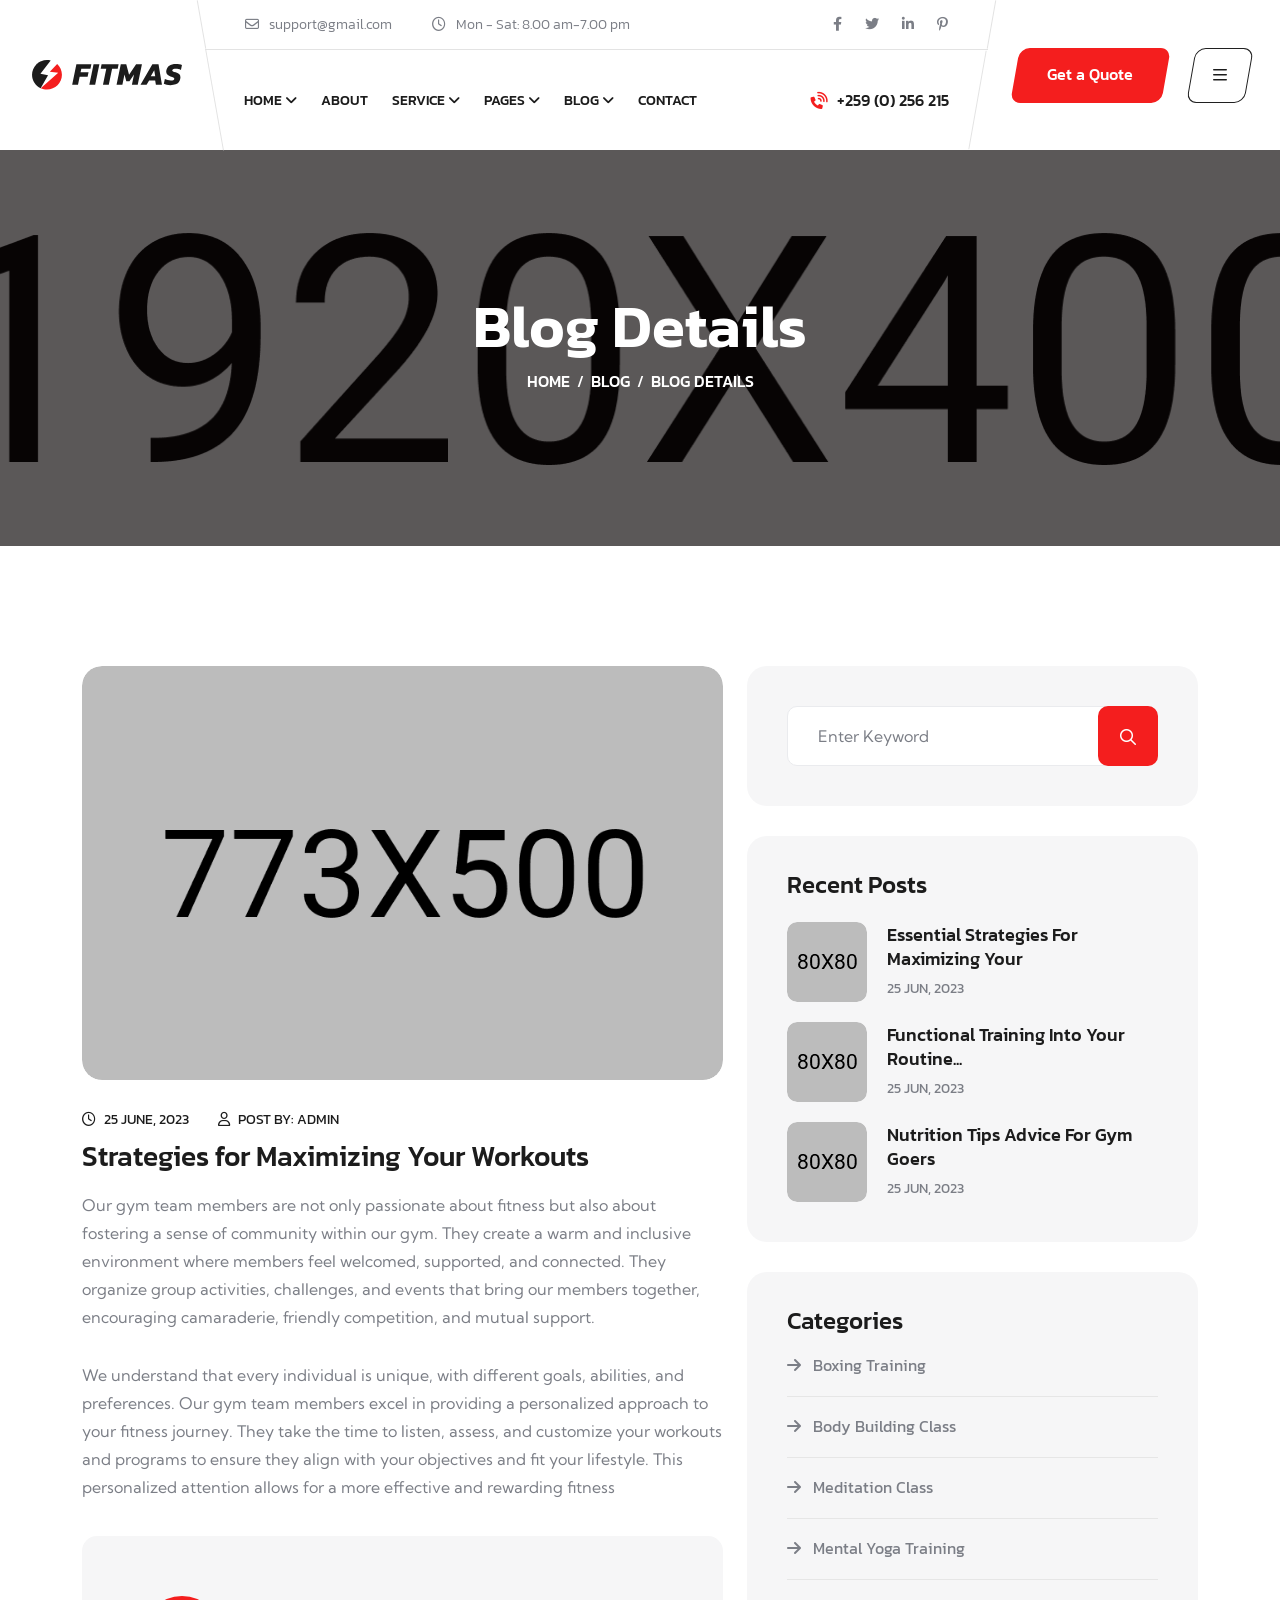
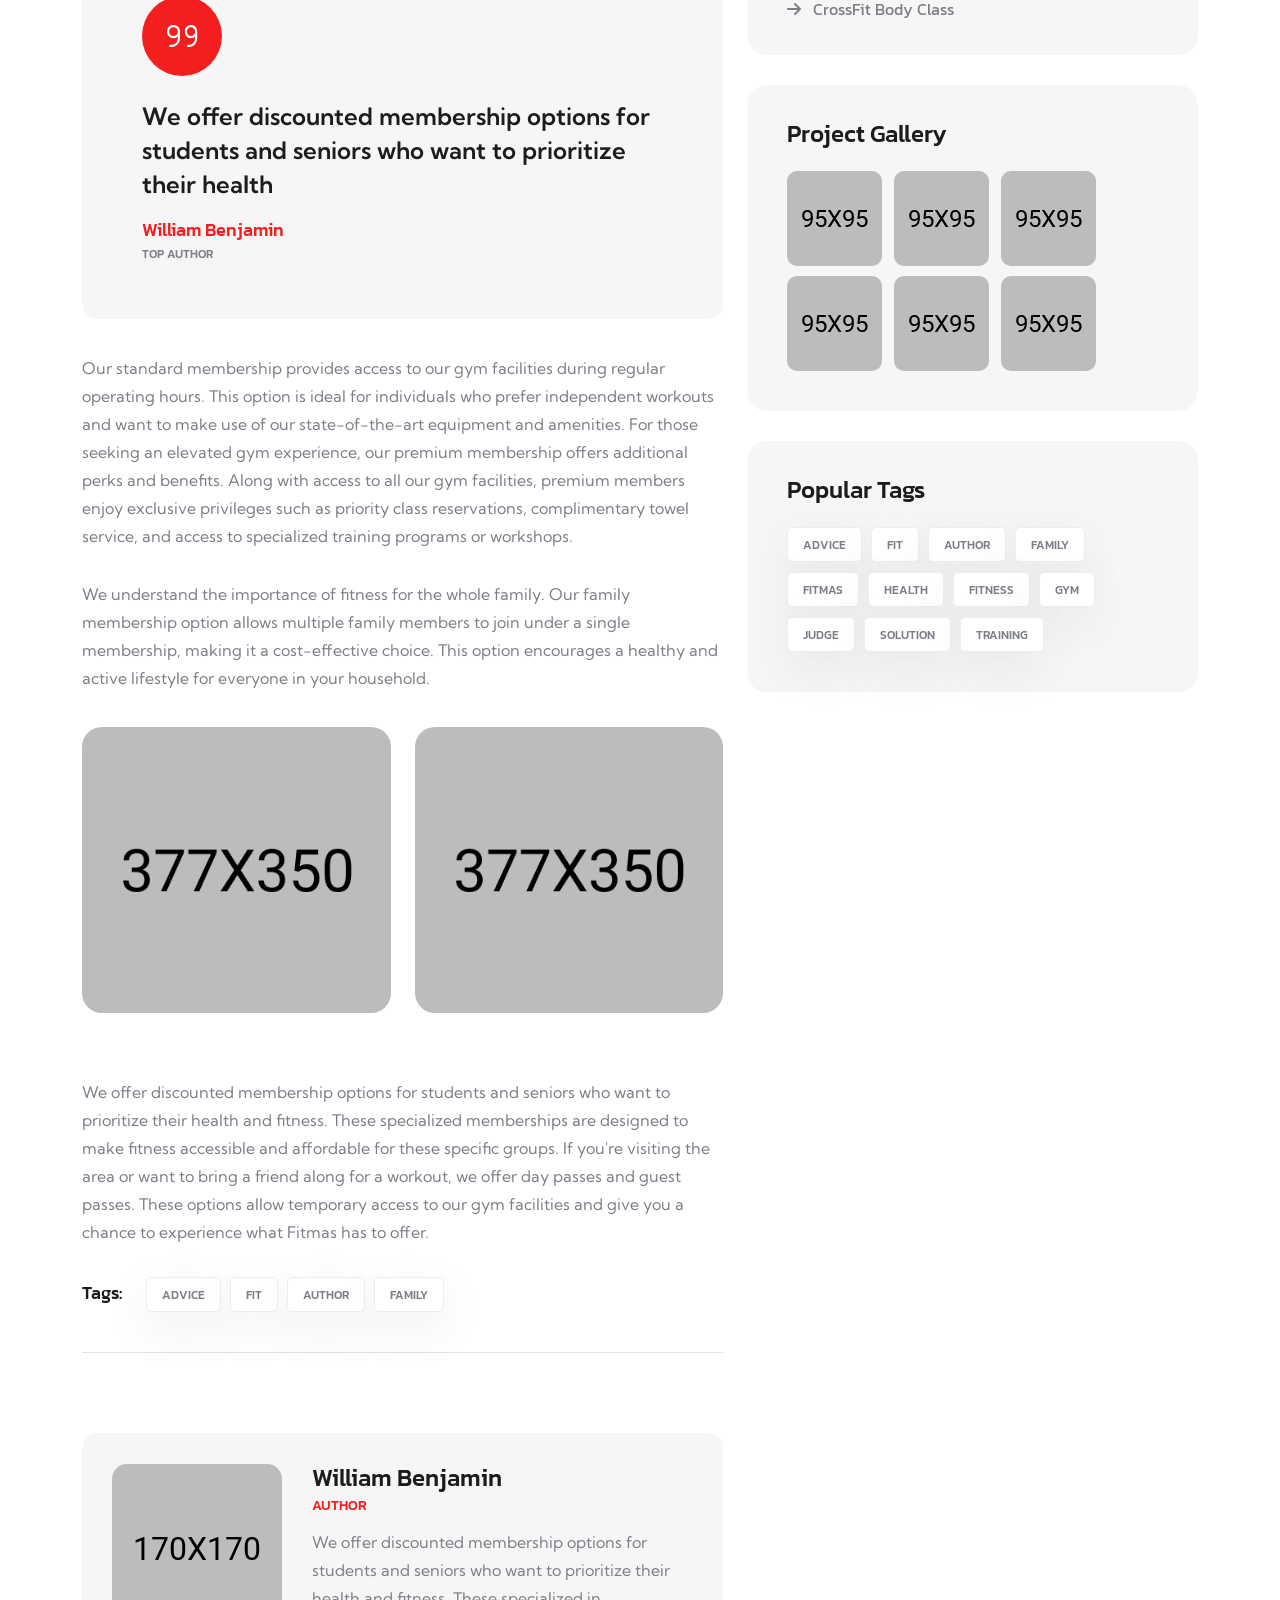
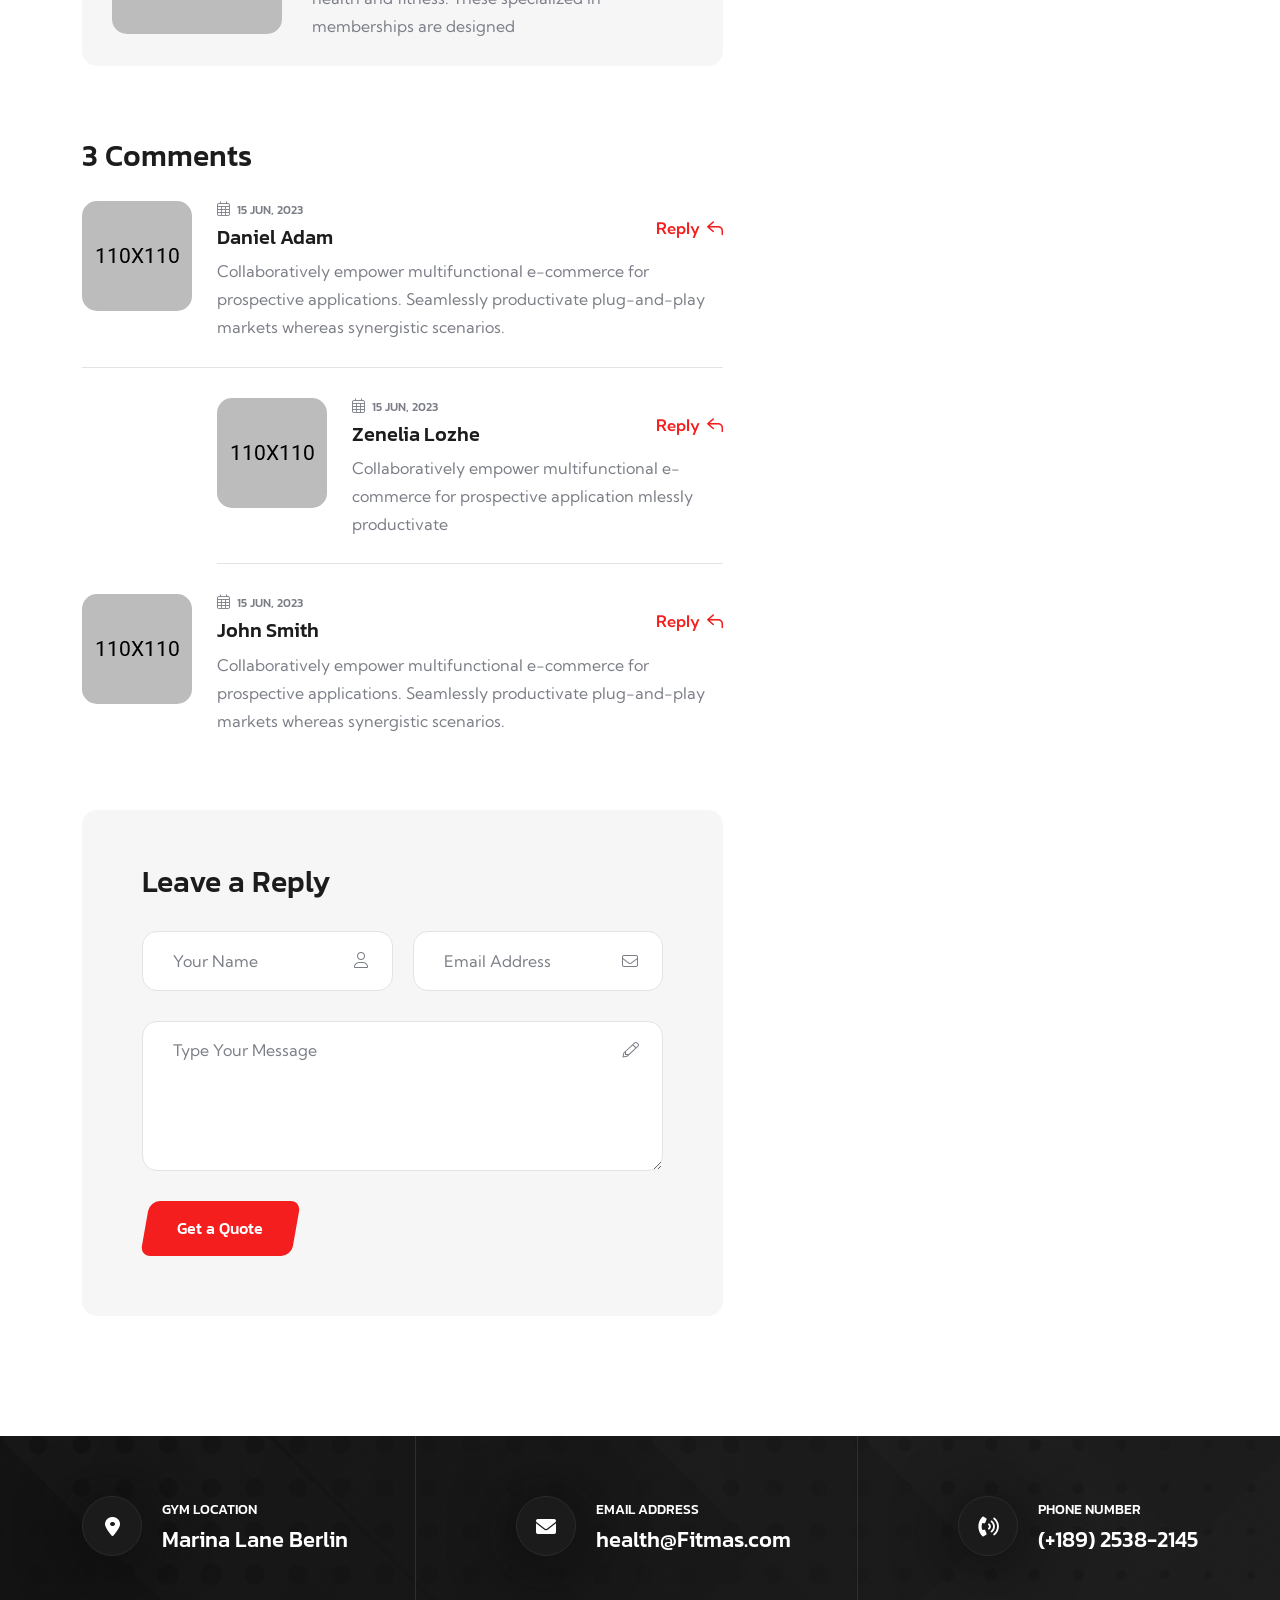
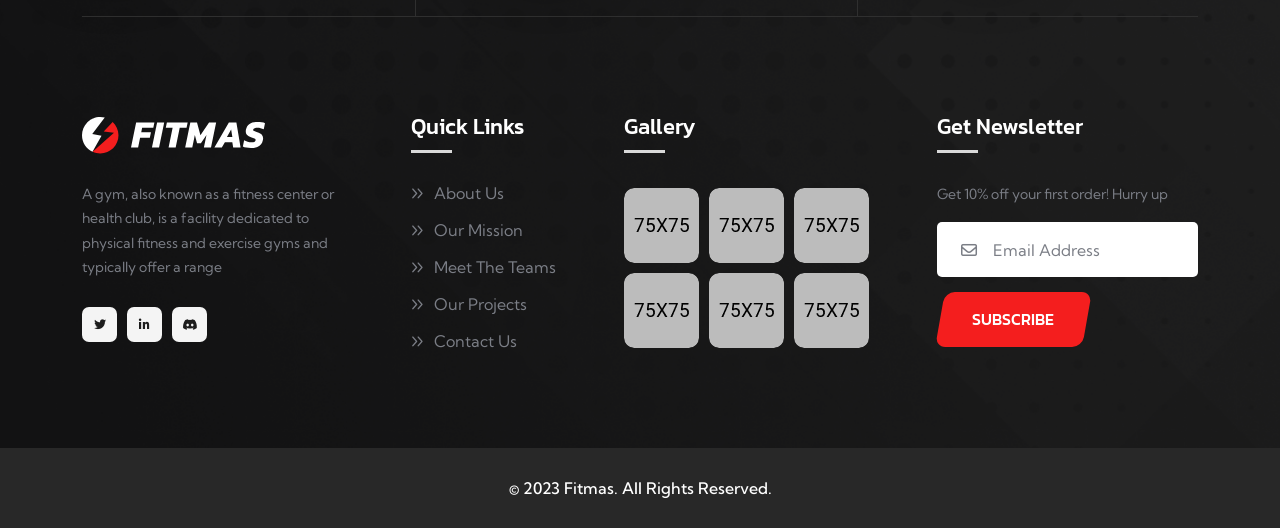
<file: blog-details.html>
<!doctype html>
<html class="no-js" lang="zxx">

<head>
    <meta charset="utf-8">
    <meta http-equiv="x-ua-compatible" content="ie=edge">
    <title>Fitmas - Gym & Fitness HTML Template</title>
    <meta name="description" content="Fitmas - Gym & Fitness HTML Template">
    <meta name="keywords" content="Fitmas - Gym & Fitness HTML Template">
    <meta name="robots" content="INDEX,FOLLOW">

    <!-- Mobile Specific Metas -->
    <meta name="viewport" content="width=device-width, initial-scale=1, shrink-to-fit=no">

    <!-- Favicons - Place favicon.ico in the root directory -->
    <link rel="icon" type="image/png" sizes="32x32" href="assets/img/favicons/favicon.png">
    <link rel="manifest" href="assets/img/favicons/manifest.json">
    <meta name="msapplication-TileColor" content="#ffffff">
    <meta name="msapplication-TileImage" content="assets/img/favicons/ms-icon-144x144.png">
    <meta name="theme-color" content="#ffffff">

    <!--==============================
	  Google Fonts
	============================== -->
    <link rel="preconnect" href="https://fonts.googleapis.com">
    <link rel="preconnect" href="https://fonts.gstatic.com" crossorigin>
    <link href="https://fonts.googleapis.com/css2?family=Kanit:wght@300;400;500;600;700;800&family=Kumbh+Sans:wght@300;400;500;600;700&display=swap" rel="stylesheet">

    <!--==============================
	    All CSS File
	============================== -->
    <!-- Bootstrap -->
    <link rel="stylesheet" href="assets/css/bootstrap.min.css">
    <!-- Fontawesome Icon -->
    <link rel="stylesheet" href="assets/css/fontawesome.min.css">
    <!-- Magnific Popup -->
    <link rel="stylesheet" href="assets/css/magnific-popup.min.css">
    <!-- Slick Slider -->
    <link rel="stylesheet" href="assets/css/slick.min.css">
    <!-- Theme Custom CSS -->
    <link rel="stylesheet" href="assets/css/style.css">

</head>

<body>
    <!--********************************
   		Code Start From Here 
	******************************** -->




    <!--==============================
     Preloader
    ==============================-->
    <div class="preloader ">
        <div class="preloader-inner">
            <span class="loader"></span>
        </div>
    </div>
    <div class="popup-search-box">
        <button class="searchClose"><i class="fal fa-times"></i></button>
        <form action="#">
            <input type="text" placeholder="Search Here..">
            <button type="submit"><i class="fal fa-search"></i></button>
        </form>
    </div>
    <div class="sidemenu-wrapper">
        <div class="sidemenu-content">
            <button class="closeButton sideMenuCls"><i class="far fa-times"></i></button>
            <div class="widget footer-widget">
                <div class="widget-about">
                    <div class="footer-logo">
                        <a href="index.html"><img src="assets/img/logo-white.svg" alt="Fitmas"></a>
                    </div>
                    <p class="about-text">A gym, also known as a fitness center or health club, is a facility dedicated to physical fitness and exercise gyms and typically offer a range</p>
                    <div class="social-btn style2">
                        <a href="https://www.facebook.com/"><i class="fab fa-facebook"></i></a>
                        <a href="https://twitter.com/"><i class="fab fa-twitter"></i></a>                            
                        <a href="https://pinterest.com/"><i class="fab fa-pinterest-p"></i></a>
                        <a href="https://instagram.com/"><i class="fab fa-instagram"></i></a>
                    </div>
                </div>
            </div>
            <div class="widget widget_nav_menu footer-widget">
                <h3 class="widget_title">Quick Links</h3>
                <ul class="menu">
                    <li><a href="about.html">About Us</a></li>
                    <li><a href="project-details.html">Our Mission</a></li>
                    <li><a href="team.html">Meet The Teams</a></li>
                    <li><a href="project.html">Our Projects</a></li>
                    <li><a href="contact.html">Contact Us</a></li>
                </ul>
            </div>
        </div>
    </div>
    <!--==============================
    Mobile Menu
    ============================== -->
    <div class="mobile-menu-wrapper">
        <div class="mobile-menu-area text-center">
            <button class="menu-toggle"><i class="fal fa-times"></i></button>
            <div class="mobile-logo">
                <a href="index.html"><img src="assets/img/logo.svg" alt="Fitmas"></a>
            </div>
            <div class="mobile-menu">
                <ul>
                    <li class="menu-item-has-children">
                        <a href="#">Home</a>
                        <ul class="sub-menu">
                            <li>
                                <a href="index.html">Home 01</a>
                            </li>
                            <li>
                                <a href="home-2.html">Home 02</a>
                            </li>
                            <li>
                                <a href="home-3.html">Home 03</a>
                            </li>
                        </ul>
                    </li>
                    <li class="menu-item-has-children">
                        <a href="#">Pages</a>
                        <ul class="sub-menu">
                            <li><a href="team.html">Team Page</a></li>
                            <li><a href="team-2.html">Team Page 02</a></li>
                            <li><a href="team-details.html">Team Details</a></li>
                            <li><a href="gallery.html">Gallery Page</a></li>
                            <li><a href="gallery-2.html">Gallery Page 02</a></li>
                            <li><a href="project.html">Project Page</a></li>
                            <li><a href="project-details.html">Project Details</a></li>
                            <li><a href="shop.html">Shop Page</a></li>
                            <li><a href="shop-details.html">Shop Details</a></li>
                            <li><a href="pricing.html">Pricing Page</a></li>
                            <li><a href="error.html">Error Page</a></li>
                        </ul>
                    </li>
                    <li class="menu-item-has-children">
                        <a href="#">Project</a>
                        <ul class="sub-menu">
                            <li><a href="project.html">Projects</a></li>
                            <li><a href="project-details.html">Project Details</a></li>
                        </ul>
                    </li>
                    <li class="menu-item-has-children">
                        <a href="#">Service</a>
                        <ul class="sub-menu">
                            <li><a href="service.html">Service</a></li>
                            <li><a href="service-details.html">Service Details</a></li>
                        </ul>
                    </li>
                    <li class="menu-item-has-children">
                        <a href="#">Blog</a>
                        <ul class="sub-menu">
                            <li><a href="blog.html">Blog</a></li>
                            <li><a href="blog-2.html">Blog 02</a></li>
                            <li><a href="blog-details.html">Blog Details</a></li>
                        </ul>
                    </li>
                    <li>
                        <a href="contact.html">Contact</a>
                    </li>
                </ul>
            </div>
        </div>
    </div>
    <!--==============================
	Header Area
    ==============================-->
    <header class="nav-header header-layout1">
        <div class="header-top d-lg-block d-none">
            <div class="container-fluid">
                <div class="row justify-content-center justify-content-lg-between align-items-center gy-2">
                    <div class="col-auto d-none d-lg-block">
                        <div class="header-links">
                            <ul>
                                <li><i class="far fa-envelope"></i><a href="mailto:info@gmail.com">support@gmail.com</a></li>
                                <li><i class="far fa-clock"></i>Mon - Sat: 8.00 am-7.00 pm</li>
                            </ul>
                        </div>
                    </div>
                    <div class="col-auto">
                        <div class="header-links">
                            <ul>
                                <li>
                                    <div class="social-links">
                                        <span class="me-3">Visit our social pages</span>
                                        <a href="https://www.facebook.com/"><i class="fab fa-facebook-f"></i></a>
                                        <a href="https://www.twitter.com/"><i class="fab fa-twitter"></i></a>
                                        <a href="https://www.linkedin.com/"><i class="fab fa-linkedin-in"></i></a>
                                        <a href="https://www.pinterest.com/"><i class="fab fa-pinterest-p"></i></a>
                                    </div>
                                </li>
                            </ul>
                        </div>
                    </div>
                </div>
            </div>
        </div>
        <div class="sticky-wrapper">
            <!-- Main Menu Area -->
            <div class="menu-area">
                <div class="container-fluid">
                    <div class="row align-items-center justify-content-lg-start justify-content-between">
                        <div class="col-auto">
                            <div class="header-logo">
                                <a href="index.html"><img src="assets/img/logo.svg" alt="logo"></a>
                            </div>
                        </div>
                        <div class="col-auto">
                            <nav class="main-menu d-none d-lg-inline-block">
                                <ul>
                                    <li class="menu-item-has-children">
                                        <a href="#">Home</a>
                                        <ul class="sub-menu">
                                            <li>
                                                <a href="index.html">Home 01</a>
                                            </li>
                                            <li>
                                                <a href="home-2.html">Home 02</a>
                                            </li>
                                            <li>
                                                <a href="home-3.html">Home 03</a>
                                            </li>
                                        </ul>
                                    </li>
                                    <li>
                                        <a href="about.html">About</a>
                                    </li>
                                    <li class="menu-item-has-children">
                                        <a href="#">Service</a>
                                        <ul class="sub-menu">
                                            <li><a href="service.html">Service</a></li>
                                            <li><a href="service-details.html">Service Details</a></li>
                                        </ul>
                                    </li>
                                    <li class="menu-item-has-children">
                                        <a href="#">Pages</a>
                                        <ul class="sub-menu">
                                            <li><a href="team.html">Team Page</a></li>
                                            <li><a href="team-2.html">Team Page 02</a></li>
                                            <li><a href="team-details.html">Team Details</a></li>
                                            <li><a href="gallery.html">Gallery Page</a></li>
                                            <li><a href="gallery-2.html">Gallery Page 02</a></li>
                                            <li><a href="project.html">Project Page</a></li>
                                            <li><a href="project-details.html">Project Details</a></li>
                                            <li><a href="shop.html">Shop Page</a></li>
                                            <li><a href="shop-details.html">Shop Details</a></li>
                                            <li><a href="pricing.html">Pricing Page</a></li>
                                            <li><a href="error.html">Error Page</a></li>
                                        </ul>
                                    </li>
                                    <li class="menu-item-has-children">
                                        <a href="#">Blog</a>
                                        <ul class="sub-menu">
                                            <li><a href="blog.html">Blog</a></li>
                                            <li><a href="blog-2.html">Blog 02</a></li>
                                            <li><a href="blog-details.html">Blog Details</a></li>
                                        </ul>
                                    </li>
                                    <li>
                                        <a href="contact.html">Contact</a>
                                    </li>
                                </ul>
                            </nav>
                            <div class="navbar-right d-inline-flex d-lg-none">
                                <button type="button" class="menu-toggle icon-btn"><i class="far fa-bars"></i></button>
                            </div>
                        </div>
                        <div class="col-auto ms-auto d-lg-block d-none">
                            <div class="navbar-right-desc">
                                <i class="fas fa-phone-volume"></i><a href="tel:+2590256215">+259 (0) 256 215</a>
                            </div>
                        </div>
                        <div class="col-auto d-none d-lg-block">
                            <div class="header-button">
                                <a href="contact.html" class="btn d-xl-block d-none">
                                    Get a Quote
                                </a>
                                <button type="button" class="btn btn-border sideMenuToggler">
                                    <i class="far fa-bars"></i>                                         
                                </button>
                            </div>
                        </div>
                    </div>
                </div>
            </div>
        </div>
    </header>

    <!--==============================
    Breadcumb
    ============================== -->
    <div class="breadcumb-wrapper" data-bg-src="assets/img/bg/breadcrumb-bg.png">
        <!-- bg animated image/ -->   
        <div class="container">
            <div class="row">
                <div class="col-lg-12">
                    <div class="breadcumb-content">
                        <h1 class="breadcumb-title">Blog Details</h1>
                        <ul class="breadcumb-menu">
                            <li><a href="index.html">HOME</a></li>
                            <li><a href="blog.html">BLOG</a></li>
                            <li class="active">BLOG DETAILS</li>
                        </ul>
                    </div>
                </div>
            </div>
            
        </div>
    </div>

    <!--==============================
    Blog Area  
    ==============================-->
    <section class="blog-area space-top space-extra-bottom">
        <div class="container">
            <div class="row">
                <div class="col-xxl-8 col-lg-7">
                    <div class="blog-single">
                        <div class="blog-thumb">
                            <img src="assets/img/blog/blog_details1_1.png" alt="img">
                        </div>
                        <div class="blog-content">
                            <div class="blog-meta">
                                <a href="blog-details.html"><i class="far fa-clock"></i>25 JUNE, 2023</a>
                                <a href="blog.html"><i class="far fa-user"></i>POST BY: ADMIN</a>  
                            </div>
                            <h2 class="blog-title">Strategies for Maximizing Your Workouts</h2>
                            <p class="mb-30">Our gym team members are not only passionate about fitness but also about fostering a sense of community within our gym. They create a warm and inclusive environment where members feel welcomed, supported, and connected. They organize group activities, challenges, and events that bring our members together, encouraging camaraderie, friendly competition, and mutual support.
                            </p>
                            <p>We understand that every individual is unique, with different goals, abilities, and preferences. Our gym team members excel in providing a personalized approach to your fitness journey. They take the time to listen, assess, and customize your workouts and programs to ensure they align with your objectives and fit your lifestyle. This personalized attention allows for a more effective and rewarding fitness</p>
                            <blockquote>
                                <p>We offer discounted membership options for students and seniors who want to prioritize their health</p>
                                <cite>William Benjamin</cite>
                                <span class="desig">Top Author</span>
                            </blockquote>
                            <p class="mb-30">Our standard membership provides access to our gym facilities during regular operating hours. This option is ideal for individuals who prefer independent workouts and want to make use of our state-of-the-art equipment and amenities. For those seeking an elevated gym experience, our premium membership offers additional perks and benefits. Along with access to all our gym facilities, premium members enjoy exclusive privileges such as priority class reservations, complimentary towel service, and access to specialized training programs or workshops.</p>
                            <p class="mb-35">We understand the importance of fitness for the whole family. Our family membership option allows multiple family members to join under a single membership, making it a cost-effective choice. This option encourages a healthy and active lifestyle for everyone in your household.</p>
                            <div class="row">
                                <div class="col-sm-6">
                                    <div class="thumb mb-sm-0 mb-30">
                                        <img src="assets/img/blog/blog_details1_2.png" alt="img">
                                    </div>
                                </div>
                                <div class="col-sm-6">
                                    <div class="thumb">
                                        <img src="assets/img/blog/blog_details1_3.png" alt="img">
                                    </div>
                                </div>
                            </div>
                            <p class="mt-35">We offer discounted membership options for students and seniors who want to prioritize their health and fitness. These specialized memberships are designed to make fitness accessible and affordable for these specific groups. If you're visiting the area or want to bring a friend along for a workout, we offer day passes and guest passes. These options allow temporary access to our gym facilities and give you a chance to experience what Fitmas has to offer.</p>
                        </div>
                        <div class="share-links clearfix ">
                            <span class="share-links-title">Tags:</span>
                            <div class="tagcloud">
                                <a href="blog.html">ADVICE</a>
                                <a href="blog.html">FIT</a>
                                <a href="blog.html">AUTHOR</a>
                                <a href="blog.html">FAMILY</a>
                            </div>
                        </div>
                        <div class="blog-author bg-smoke2">
                            <div class="auhtor-img">
                                <img src="assets/img/blog/blog-author.png" alt="Blog Author Image">
                            </div>
                            <div class="media-body">
                                <h3 class="author-name"><a href="team-details.html">William Benjamin</a></h3>
                                <span class="author-desig">Author</span>
                                <p class="author-text">We offer discounted membership options for students and seniors who want to prioritize their health and fitness. These specialized in memberships are designed</p>
                            </div>
                        </div>
                    </div>
                    <div class="comments-wrap">
                        <h2 class="blog-inner-title">3 Comments</h2>
                        <ul class="comment-list">
                            <li class="comment-item">
                                <div class="post-comment">
                                    <div class="comment-avater">
                                        <img src="assets/img/blog/blog_comment1.png" alt="Comment Author">
                                    </div>
                                    <div class="comment-content">
                                        <span class="commented-on"><i class="fal fa-calendar-alt"></i>15 JUN, 2023</span>
                                        <h3 class="name">Daniel Adam</h3>
                                        <p class="text">Collaboratively empower multifunctional e-commerce for prospective applications. Seamlessly productivate plug-and-play markets whereas synergistic scenarios.</p>
                                        <div class="reply_and_edit">
                                            <a href="blog-details.html" class="reply-btn">Reply <i class="far fa-reply"></i></a>
                                        </div>
                                    </div>
                                </div>
                                <ul class="children">
                                    <li class="comment-item">
                                        <div class="post-comment">
                                            <div class="comment-avater">
                                                <img src="assets/img/blog/blog_comment2.png" alt="Comment Author">
                                            </div>
                                            <div class="comment-content">
                                                <span class="commented-on"><i class="fal fa-calendar-alt"></i>15 JUN, 2023</span>
                                                <h3 class="name">Zenelia Lozhe</h3>
                                                <p class="text">Collaboratively empower multifunctional e-commerce for prospective application mlessly productivate</p>
                                                <div class="reply_and_edit">
                                                    <a href="blog-details.html" class="reply-btn">Reply <i class="far fa-reply"></i></a>
                                                </div>
                                            </div>
                                        </div>
                                    </li>
                                </ul>
                            </li>
                            <li class="comment-item">
                                <div class="post-comment">
                                    <div class="comment-avater">
                                        <img src="assets/img/blog/blog_comment3.png" alt="Comment Author">
                                    </div>
                                    <div class="comment-content">
                                        <span class="commented-on"><i class="fal fa-calendar-alt"></i>15 JUN, 2023</span>
                                        <h3 class="name">John Smith</h3>
                                        <p class="text">Collaboratively empower multifunctional e-commerce for prospective applications. Seamlessly productivate plug-and-play markets whereas synergistic scenarios.</p>
                                        <div class="reply_and_edit">
                                            <a href="blog-details.html" class="reply-btn">Reply <i class="far fa-reply"></i></a>
                                        </div>
                                    </div>
                                </div>
                            </li>
                        </ul>
                        <!-- Comment Form -->
                        <div class="comment-form bg-smoke2 mb-30">
                            <div class="form-title">
                                <h3 class="blog-inner-title"> Leave a Reply</h3>
                            </div>
                            <div class="row">
                                <div class="col-md-6 form-group">
                                    <input type="text" placeholder="Your Name" class="form-control style-white">
                                    <i class="fal fa-user"></i>
                                </div>
                                <div class="col-md-6 form-group">
                                    <input type="text" placeholder="Email Address" class="form-control style-white">
                                    <i class="fal fa-envelope"></i>
                                </div>
                                <div class="col-12 form-group">
                                    <textarea placeholder="Type Your Message" class="form-control style-white"></textarea>
                                    <i class="fal fa-pencil"></i>
                                </div>                          
                                <div class="col-12 form-group mb-0">
                                    <button class="btn">Get a Quote</button>
                                </div>
                            </div>
                        </div>
                    </div> <!-- Comment end -->
                    
                </div>

                <div class="col-xxl-4 col-lg-5">
                    <aside class="sidebar-area">
                        <div class="widget widget_search">
                            <form class="search-form">
                                <input type="text" placeholder="Enter Keyword">
                                <button type="submit"><i class="far fa-search"></i></button>
                            </form>
                        </div>

                        <div class="widget">
                            <h3 class="widget_title">Recent Posts</h3>
                            <div class="recent-post-wrap">
                                <div class="recent-post">
                                    <div class="media-img">
                                        <a href="blog-details.html"><img src="assets/img/blog/recent-post1.png" alt="Blog Image"></a>
                                    </div>
                                    <div class="media-body">
                                        <h4 class="post-title"><a class="text-inherit" href="blog-details.html">Essential Strategies for Maximizing Your</a></h4>
                                        <div class="recent-post-meta">
                                            <a href="blog.html">25 Jun, 2023</a>
                                        </div>
                                    </div>
                                </div>
                                <div class="recent-post">
                                    <div class="media-img">
                                        <a href="blog-details.html"><img src="assets/img/blog/recent-post2.png" alt="Blog Image"></a>
                                    </div>
                                    <div class="media-body">
                                        <h4 class="post-title"><a class="text-inherit" href="blog-details.html">Functional training into
                                            your Routine...</a></h4>
                                        <div class="recent-post-meta">
                                            <a href="blog.html">25 Jun, 2023</a>
                                        </div>
                                    </div>
                                </div>
                                <div class="recent-post">
                                    <div class="media-img">
                                        <a href="blog-details.html"><img src="assets/img/blog/recent-post3.png" alt="Blog Image"></a>
                                    </div>
                                    <div class="media-body">
                                        <h4 class="post-title"><a class="text-inherit" href="blog-details.html">Nutrition Tips Advice for Gym Goers</a></h4>
                                        <div class="recent-post-meta">
                                            <a href="blog.html">25 Jun, 2023</a>
                                        </div>
                                    </div>
                                </div>
                            </div>
                        </div>

                        <div class="widget widget_categories">
                            <h3 class="widget_title">Categories</h3>
                            <ul>
                                <li>
                                    <a href="blog.html"><i class="fa-solid fa-arrow-right"></i>Boxing Training</a>
                                </li>
                                <li>
                                    <a href="blog.html"><i class="fa-solid fa-arrow-right"></i>Body Building Class</a>
                                </li>
                                <li>
                                    <a href="blog.html"><i class="fa-solid fa-arrow-right"></i>Meditation Class</a>
                                </li>
                                <li>
                                    <a href="blog.html"><i class="fa-solid fa-arrow-right"></i>Mental Yoga Training</a>
                                </li>
                                <li>
                                    <a href="blog.html"><i class="fa-solid fa-arrow-right"></i>CrossFit Body Class</a>
                                </li>                                
                            </ul>
                        </div>

                        <div class="widget widget_gallery">
                            <h3 class="widget_title">Project Gallery</h3>
                            <div class="insta-feed">
                                <a href="blog.html"><img src="assets/img/widget/widget1-1.png" alt="img">
                                <i class="fab fa-instagram"></i></a>
                                <a href="blog.html"><img src="assets/img/widget/widget1-2.png" alt="img">
                                <i class="fab fa-instagram"></i></a>
                                <a href="blog.html"><img src="assets/img/widget/widget1-3.png" alt="img">
                                <i class="fab fa-instagram"></i></a>
                                <a href="blog.html"><img src="assets/img/widget/widget1-4.png" alt="img">
                                <i class="fab fa-instagram"></i></a>
                                <a href="blog.html"><img src="assets/img/widget/widget1-5.png" alt="img">
                                <i class="fab fa-instagram"></i></a>
                                <a href="blog.html"><img src="assets/img/widget/widget1-6.png" alt="img">
                                    <i class="fab fa-instagram"></i></a>
                            </div>
                        </div>

                        <div class="widget widget_tag_cloud">
                            <h3 class="widget_title">Popular Tags</h3>
                            <div class="tagcloud">
                                <a href="blog.html">ADVICE</a>
                                <a href="blog.html">FIT</a>
                                <a href="blog.html">AUTHOR</a>
                                <a href="blog.html">FAMILY</a>
                                <a href="blog.html">Fitmas</a>
                                <a href="blog.html">HEALTH</a>
                                <a href="blog.html">FITNESS</a>
                                <a href="blog.html">GYM</a>
                                <a href="blog.html">JUDGE</a>
                                <a href="blog.html">SOLUTION</a>
                                <a href="blog.html">TRAINING</a>
                            </div>
                        </div>   
                    </aside>
                </div>
            </div>
        </div>
    </section>   

    <!--==============================
        Footer Area
    ==============================-->
    <footer class="footer-wrapper footer-layout1" data-bg-src="assets/img/bg/footer-1-bg.png">    
        <div class="container">
            <div class="contact-card">
                <div class="info-card">
                    <div class="info-card_icon">
                        <i class="fas fa-location-dot"></i>
                    </div>
                    <div class="info-card_content">
                        <p class="info-card_text">Gym Location</p>
                        <a href="https://www.google.com/maps" class="info-card_link">Marina Lane Berlin</a>
                    </div>
                </div>
                <div class="info-card">
                    <div class="info-card_icon">
                        <i class="fas fa-envelope"></i>
                    </div>
                    <div class="info-card_content">
                        <p class="info-card_text">Email Address</p>
                        <a href="mailto:health@Fitmas.com" class="info-card_link">health@Fitmas.com</a>
                    </div>
                </div>
                <div class="info-card">
                    <div class="info-card_icon">
                        <i class="fas fa-phone-volume"></i>
                    </div>
                    <div class="info-card_content">
                        <p class="info-card_text">Phone Number</p>
                        <a href="tel:+18925382145" class="info-card_link">(+189) 2538-2145</a>
                    </div>
                </div>
            </div>
            <div class="widget-area">
                <div class="row justify-content-between">
                    <div class="col-md-6 col-xl-3">
                        <div class="widget footer-widget">
                            <div class="widget-about">
                                <div class="footer-logo">
                                    <a href="index.html"><img src="assets/img/logo-white.svg" alt="Fitmas"></a>
                                </div>
                                <p class="about-text">A gym, also known as a fitness center or health club, is a facility dedicated to physical fitness and exercise gyms and typically offer a range</p>
                                <div class="social-btn">
                                    <a href="https://twitter.com/" tabindex="0"><i class="fab fa-twitter"></i></a>
                                    <a href="https://linkedin.com/" tabindex="0"><i class="fab fa-linkedin-in"></i></a>
                                    <a href="https://www.discord.com/" tabindex="0"><i class="fab fa-discord"></i></a>
                                </div>
                            </div>
                        </div>
                    </div>
                    <div class="col-md-6 col-xl-auto">
                        <div class="widget widget_nav_menu footer-widget">
                            <h3 class="widget_title">Quick Links</h3>
                            <div class="menu-all-pages-container">
                                <ul class="menu">
                                    <li><a href="about.html">About Us</a></li>
                                    <li><a href="service-details.html">Our Mission</a></li>
                                    <li><a href="team.html">Meet The Teams</a></li>
                                    <li><a href="project.html">Our Projects</a></li>
                                    <li><a href="contact.html">Contact Us</a></li>
                                </ul>
                            </div>
                        </div>
                    </div>
                    <div class="col-md-6 col-xl-auto">
                        <div class="widget footer-widget">
                            <h3 class="widget_title">Gallery</h3>
                            <div class="sidebar-gallery">
                                <div class="gallery-thumb">
                                    <img src="assets/img/widget/insta-feed1.png" alt="Gallery Image">
                                    <a href="assets/img/widget/insta-feed1.png" class="gallery-btn popup-image"><i class="fab fa-instagram"></i></a>
                                </div>
                                <div class="gallery-thumb">
                                    <img src="assets/img/widget/insta-feed2.png" alt="Gallery Image">
                                    <a href="assets/img/widget/insta-feed2.png" class="gallery-btn popup-image"><i class="fab fa-instagram"></i></a>
                                </div>
                                <div class="gallery-thumb">
                                    <img src="assets/img/widget/insta-feed3.png" alt="Gallery Image">
                                    <a href="assets/img/widget/insta-feed3.png" class="gallery-btn popup-image"><i class="fab fa-instagram"></i></a>
                                </div>
                                <div class="gallery-thumb">
                                    <img src="assets/img/widget/insta-feed4.png" alt="Gallery Image">
                                    <a href="assets/img/widget/insta-feed4.png" class="gallery-btn popup-image"><i class="fab fa-instagram"></i></a>
                                </div>
                                <div class="gallery-thumb">
                                    <img src="assets/img/widget/insta-feed5.png" alt="Gallery Image">
                                    <a href="assets/img/widget/insta-feed5.png" class="gallery-btn popup-image"><i class="fab fa-instagram"></i></a>
                                </div>
                                <div class="gallery-thumb">
                                    <img src="assets/img/widget/insta-feed6.png" alt="Gallery Image">
                                    <a href="assets/img/widget/insta-feed6.png" class="gallery-btn popup-image"><i class="fab fa-instagram"></i></a>
                                </div>
                            </div>
                        </div>
                    </div>
                    <div class="col-md-6 col-xl-3">
                        <div class="widget footer-widget">
                            <h3 class="widget_title">Get Newsletter</h3>
                            <p class="footer-text">Get 10% off your first order! Hurry up</p>
                            <form class="newsletter-form">
                                <div class="form-group">
                                    <i class="far fa-envelope"></i>
                                    <input class="form-control" type="email" placeholder="Email Address" required="">
                                </div>
                                <button type="submit" class="btn style2">SUBSCRIBE</button>
                            </form>
                        </div>
                    </div>                    
                </div>
            </div>
        </div>
        <div class="copyright-wrap">
            <div class="container">
                <div class="row justify-content-center">
                    <div class="col-auto align-self-center"><p class="copyright-text text-center">© 2023 <a href="#">Fitmas.</a> All Rights Reserved.</p></div>
                </div>                
            </div>
        </div>
    </footer>

    <!--********************************
			Code End  Here 
	******************************** -->

    <!-- Scroll To Top -->
    <div class="scroll-top">
        <svg class="progress-circle svg-content" width="100%" height="100%" viewBox="-1 -1 102 102">
            <path d="M50,1 a49,49 0 0,1 0,98 a49,49 0 0,1 0,-98" style="transition: stroke-dashoffset 10ms linear 0s; stroke-dasharray: 307.919, 307.919; stroke-dashoffset: 307.919;"></path>
        </svg>
    </div>

    <!--==============================
    All Js File
    ============================== -->
    <!-- Jquery -->
    <script src="assets/js/vendor/jquery-3.6.0.min.js"></script>
    <!-- Slick Slider -->
    <script src="assets/js/slick.min.js"></script>
    <!-- Bootstrap -->
    <script src="assets/js/bootstrap.min.js"></script>
    <!-- Magnific Popup -->
    <script src="assets/js/jquery.magnific-popup.min.js"></script>
    <!-- Counter Up -->
    <script src="assets/js/jquery.counterup.min.js"></script>
    <!-- Range Slider -->
    <script src="assets/js/jquery-ui.min.js"></script>
    <!-- Isotope Filter -->
    <script src="assets/js/imagesloaded.pkgd.min.js"></script>
    <script src="assets/js/isotope.pkgd.min.js"></script>
    
    <!-- Main Js File -->
    <script src="assets/js/main.js"></script>
</body>

</html>
</file>
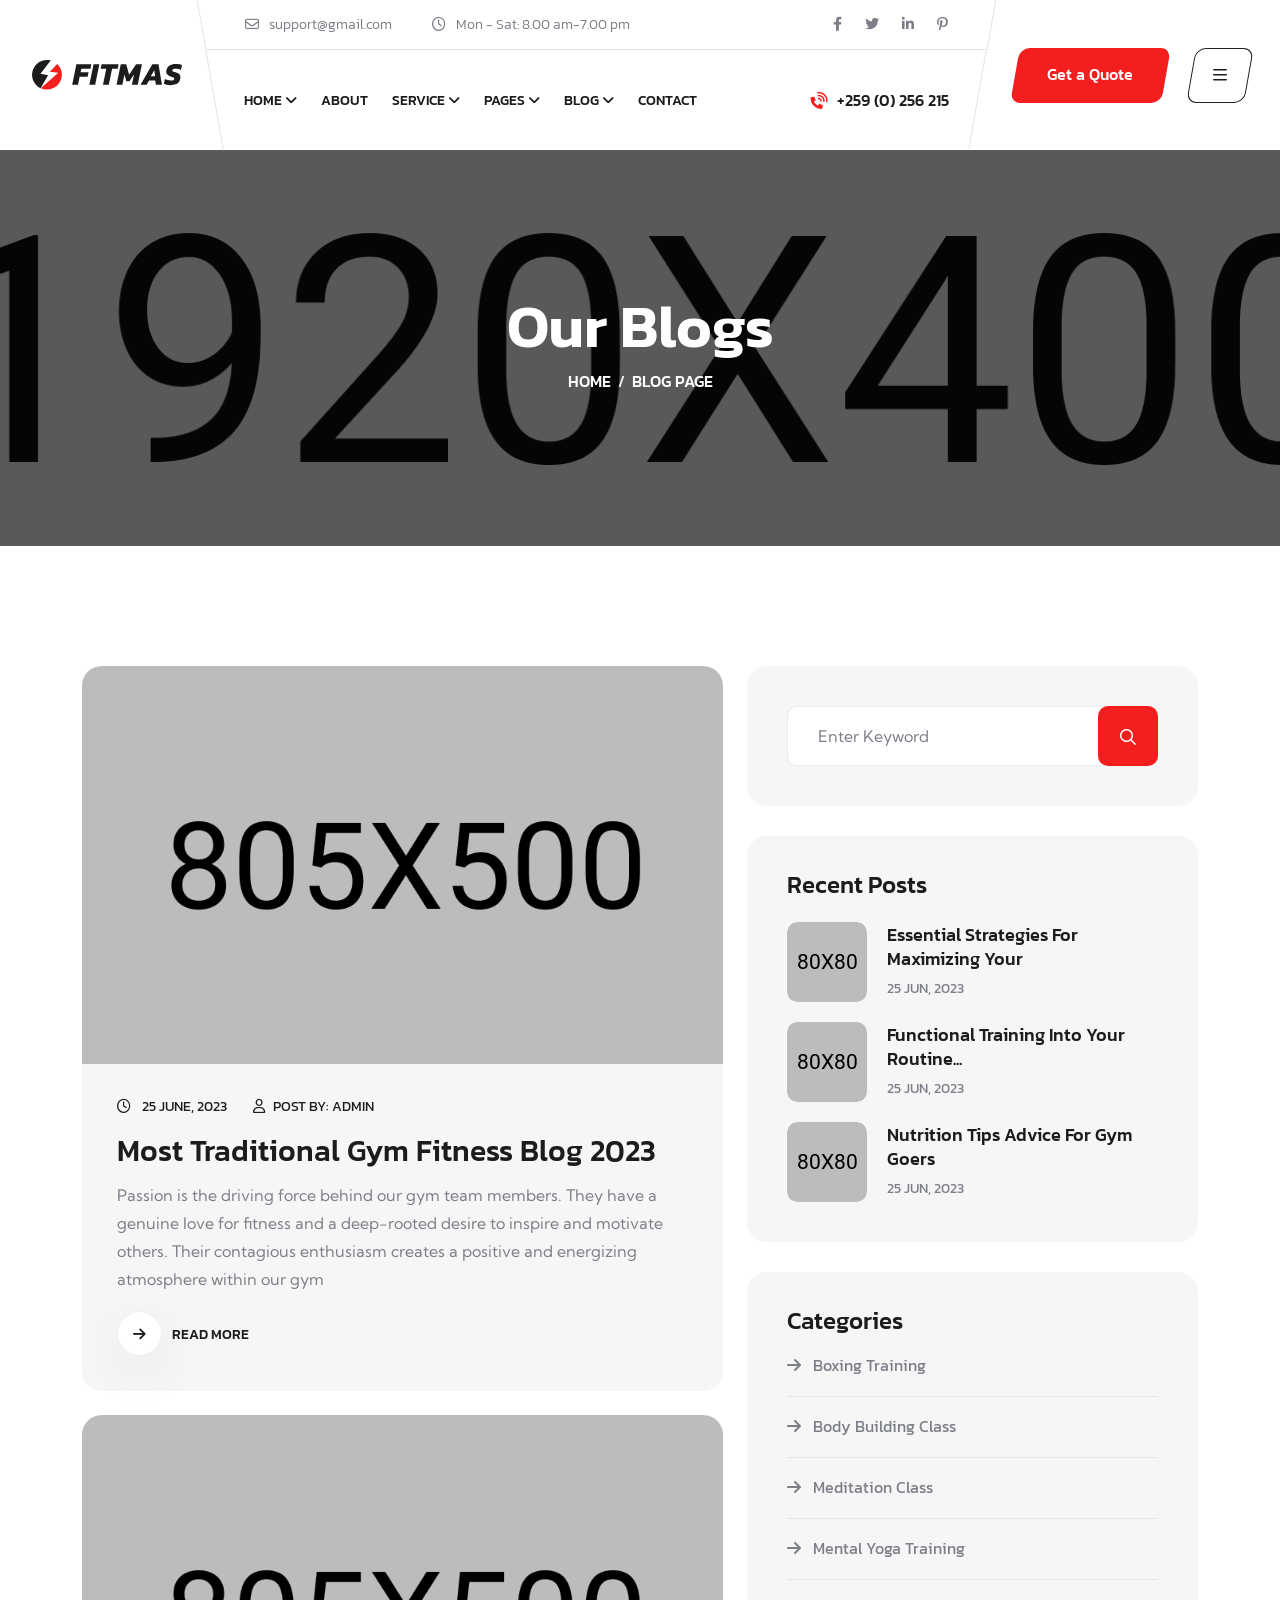
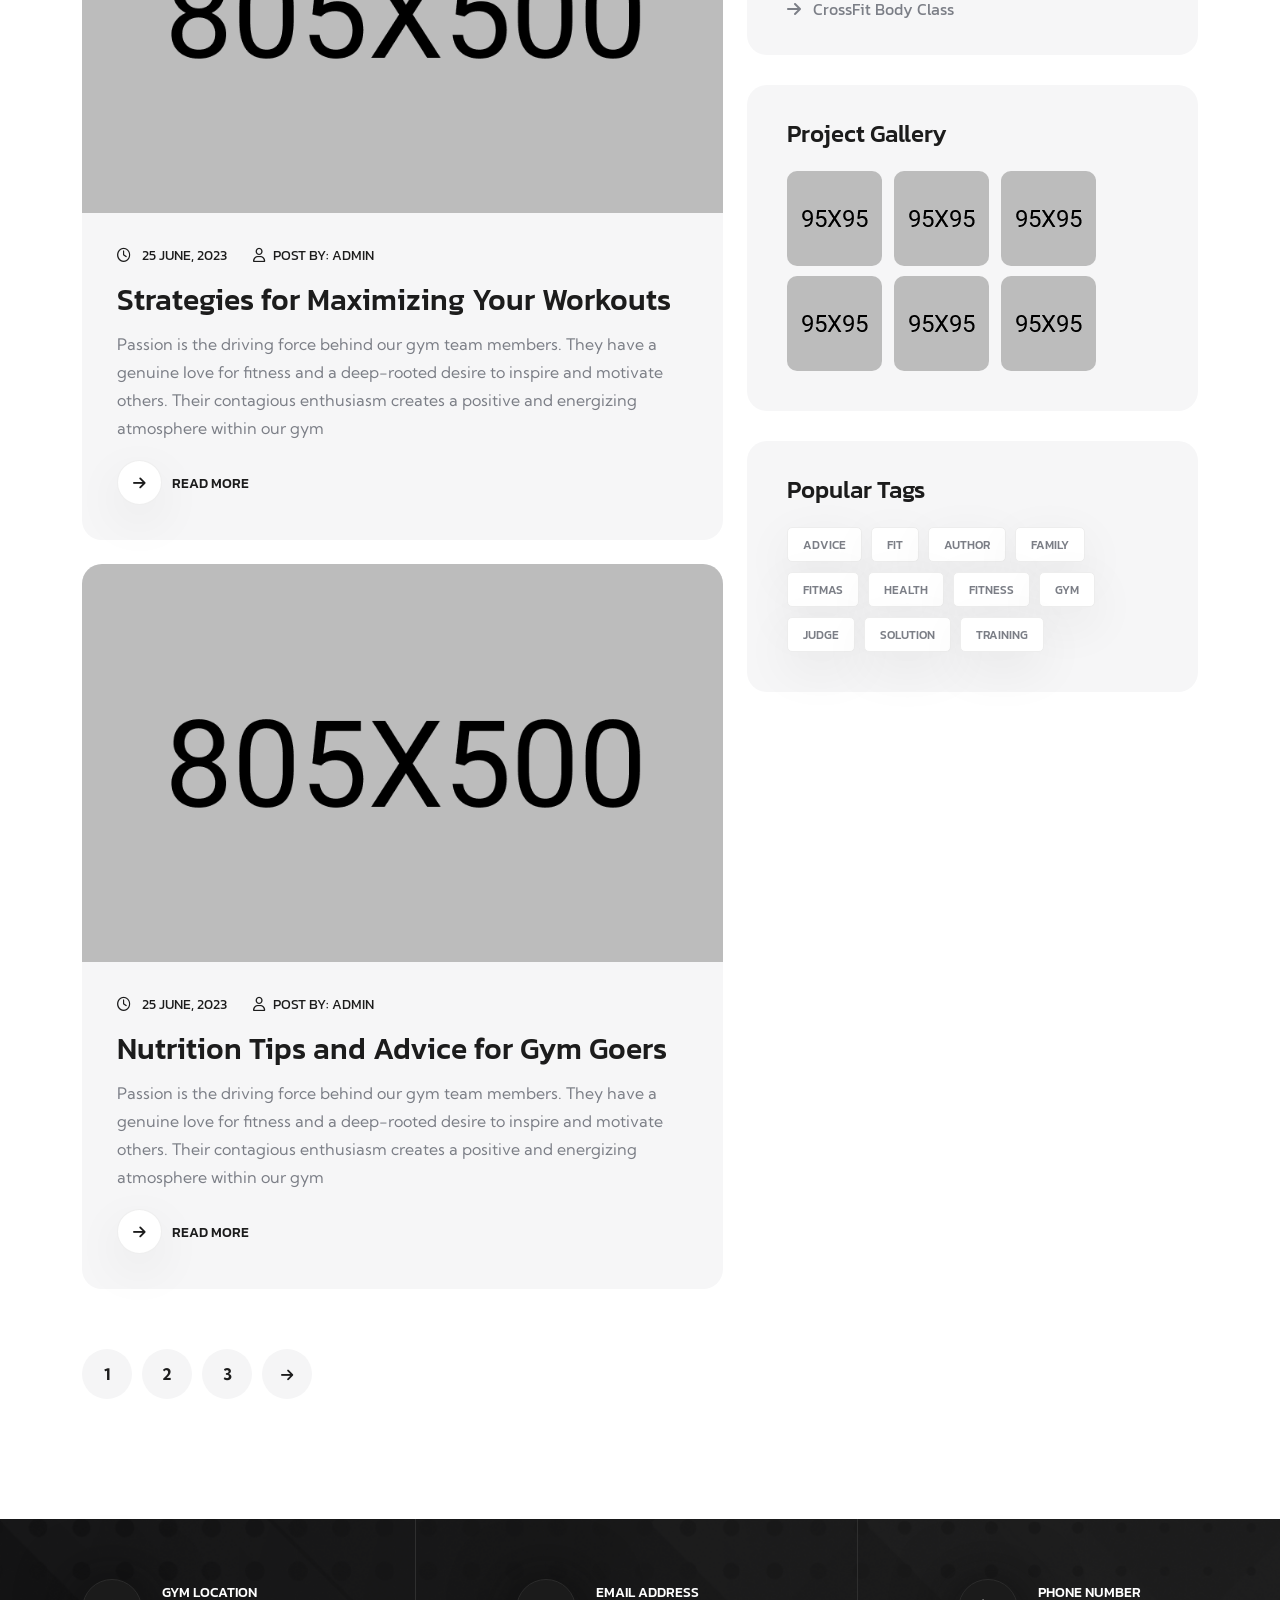
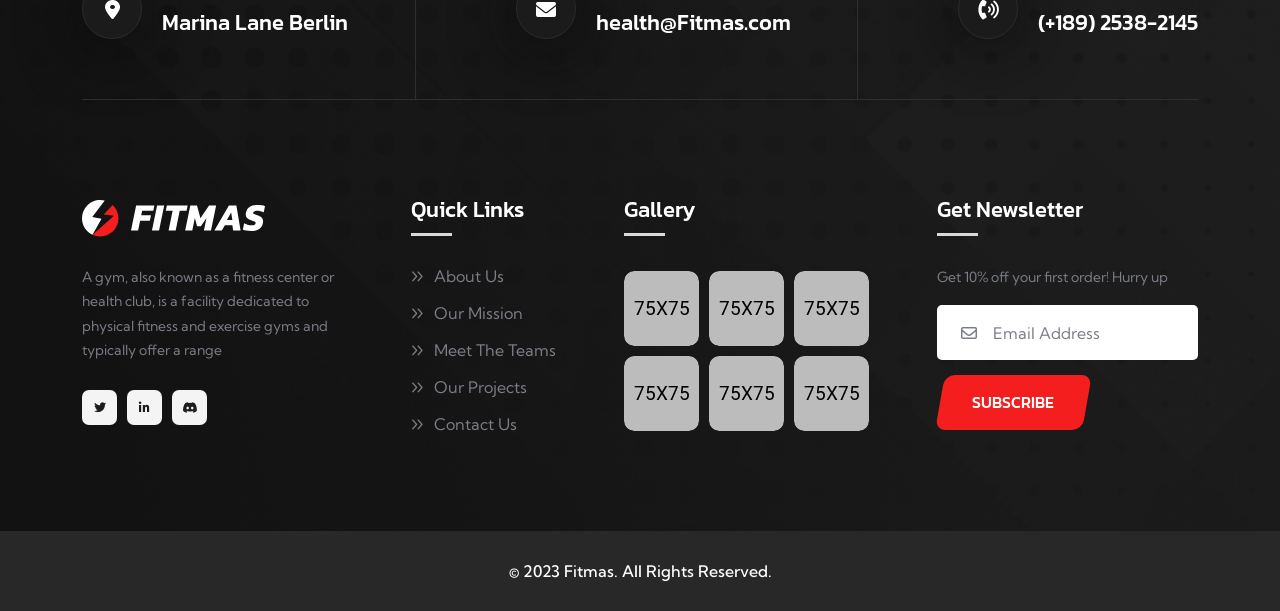
<file: blog.html>
<!doctype html>
<html class="no-js" lang="zxx">

<head>
    <meta charset="utf-8">
    <meta http-equiv="x-ua-compatible" content="ie=edge">
    <title>Fitmas - Gym & Fitness HTML Template</title>
    <meta name="description" content="Fitmas - Gym & Fitness HTML Template">
    <meta name="keywords" content="Fitmas - Gym & Fitness HTML Template">
    <meta name="robots" content="INDEX,FOLLOW">

    <!-- Mobile Specific Metas -->
    <meta name="viewport" content="width=device-width, initial-scale=1, shrink-to-fit=no">

    <!-- Favicons - Place favicon.ico in the root directory -->
    <link rel="icon" type="image/png" sizes="32x32" href="assets/img/favicons/favicon.png">
    <link rel="manifest" href="assets/img/favicons/manifest.json">
    <meta name="msapplication-TileColor" content="#ffffff">
    <meta name="msapplication-TileImage" content="assets/img/favicons/ms-icon-144x144.png">
    <meta name="theme-color" content="#ffffff">

    <!--==============================
	  Google Fonts
	============================== -->
    <link rel="preconnect" href="https://fonts.googleapis.com">
    <link rel="preconnect" href="https://fonts.gstatic.com" crossorigin>
    <link href="https://fonts.googleapis.com/css2?family=Kanit:wght@300;400;500;600;700;800&family=Kumbh+Sans:wght@300;400;500;600;700&display=swap" rel="stylesheet">

    <!--==============================
	    All CSS File
	============================== -->
    <!-- Bootstrap -->
    <link rel="stylesheet" href="assets/css/bootstrap.min.css">
    <!-- Fontawesome Icon -->
    <link rel="stylesheet" href="assets/css/fontawesome.min.css">
    <!-- Magnific Popup -->
    <link rel="stylesheet" href="assets/css/magnific-popup.min.css">
    <!-- Slick Slider -->
    <link rel="stylesheet" href="assets/css/slick.min.css">
    <!-- Theme Custom CSS -->
    <link rel="stylesheet" href="assets/css/style.css">

</head>

<body>
    <!--********************************
   		Code Start From Here 
	******************************** -->




    <!--==============================
     Preloader
    ==============================-->
    <div class="preloader ">
        <div class="preloader-inner">
            <span class="loader"></span>
        </div>
    </div>
    <div class="popup-search-box">
        <button class="searchClose"><i class="fal fa-times"></i></button>
        <form action="#">
            <input type="text" placeholder="Search Here..">
            <button type="submit"><i class="fal fa-search"></i></button>
        </form>
    </div>
    <div class="sidemenu-wrapper">
        <div class="sidemenu-content">
            <button class="closeButton sideMenuCls"><i class="far fa-times"></i></button>
            <div class="widget footer-widget">
                <div class="widget-about">
                    <div class="footer-logo">
                        <a href="index.html"><img src="assets/img/logo-white.svg" alt="Fitmas"></a>
                    </div>
                    <p class="about-text">A gym, also known as a fitness center or health club, is a facility dedicated to physical fitness and exercise gyms and typically offer a range</p>
                    <div class="social-btn style2">
                        <a href="https://www.facebook.com/"><i class="fab fa-facebook"></i></a>
                        <a href="https://twitter.com/"><i class="fab fa-twitter"></i></a>                            
                        <a href="https://pinterest.com/"><i class="fab fa-pinterest-p"></i></a>
                        <a href="https://instagram.com/"><i class="fab fa-instagram"></i></a>
                    </div>
                </div>
            </div>
            <div class="widget widget_nav_menu footer-widget">
                <h3 class="widget_title">Quick Links</h3>
                <ul class="menu">
                    <li><a href="about.html">About Us</a></li>
                    <li><a href="project-details.html">Our Mission</a></li>
                    <li><a href="team.html">Meet The Teams</a></li>
                    <li><a href="project.html">Our Projects</a></li>
                    <li><a href="contact.html">Contact Us</a></li>
                </ul>
            </div>
        </div>
    </div>
    <!--==============================
    Mobile Menu
    ============================== -->
    <div class="mobile-menu-wrapper">
        <div class="mobile-menu-area text-center">
            <button class="menu-toggle"><i class="fal fa-times"></i></button>
            <div class="mobile-logo">
                <a href="index.html"><img src="assets/img/logo.svg" alt="Fitmas"></a>
            </div>
            <div class="mobile-menu">
                <ul>
                    <li class="menu-item-has-children">
                        <a href="#">Home</a>
                        <ul class="sub-menu">
                            <li>
                                <a href="index.html">Home 01</a>
                            </li>
                            <li>
                                <a href="home-2.html">Home 02</a>
                            </li>
                            <li>
                                <a href="home-3.html">Home 03</a>
                            </li>
                        </ul>
                    </li>
                    <li class="menu-item-has-children">
                        <a href="#">Pages</a>
                        <ul class="sub-menu">
                            <li><a href="team.html">Team Page</a></li>
                            <li><a href="team-2.html">Team Page 02</a></li>
                            <li><a href="team-details.html">Team Details</a></li>
                            <li><a href="gallery.html">Gallery Page</a></li>
                            <li><a href="gallery-2.html">Gallery Page 02</a></li>
                            <li><a href="project.html">Project Page</a></li>
                            <li><a href="project-details.html">Project Details</a></li>
                            <li><a href="shop.html">Shop Page</a></li>
                            <li><a href="shop-details.html">Shop Details</a></li>
                            <li><a href="pricing.html">Pricing Page</a></li>
                            <li><a href="error.html">Error Page</a></li>
                        </ul>
                    </li>
                    <li class="menu-item-has-children">
                        <a href="#">Project</a>
                        <ul class="sub-menu">
                            <li><a href="project.html">Projects</a></li>
                            <li><a href="project-details.html">Project Details</a></li>
                        </ul>
                    </li>
                    <li class="menu-item-has-children">
                        <a href="#">Service</a>
                        <ul class="sub-menu">
                            <li><a href="service.html">Service</a></li>
                            <li><a href="service-details.html">Service Details</a></li>
                        </ul>
                    </li>
                    <li class="menu-item-has-children">
                        <a href="#">Blog</a>
                        <ul class="sub-menu">
                            <li><a href="blog.html">Blog</a></li>
                            <li><a href="blog-2.html">Blog 02</a></li>
                            <li><a href="blog-details.html">Blog Details</a></li>
                        </ul>
                    </li>
                    <li>
                        <a href="contact.html">Contact</a>
                    </li>
                </ul>
            </div>
        </div>
    </div>
    <!--==============================
	Header Area
    ==============================-->
    <header class="nav-header header-layout1">
        <div class="header-top d-lg-block d-none">
            <div class="container-fluid">
                <div class="row justify-content-center justify-content-lg-between align-items-center gy-2">
                    <div class="col-auto d-none d-lg-block">
                        <div class="header-links">
                            <ul>
                                <li><i class="far fa-envelope"></i><a href="mailto:info@gmail.com">support@gmail.com</a></li>
                                <li><i class="far fa-clock"></i>Mon - Sat: 8.00 am-7.00 pm</li>
                            </ul>
                        </div>
                    </div>
                    <div class="col-auto">
                        <div class="header-links">
                            <ul>
                                <li>
                                    <div class="social-links">
                                        <span class="me-3">Visit our social pages</span>
                                        <a href="https://www.facebook.com/"><i class="fab fa-facebook-f"></i></a>
                                        <a href="https://www.twitter.com/"><i class="fab fa-twitter"></i></a>
                                        <a href="https://www.linkedin.com/"><i class="fab fa-linkedin-in"></i></a>
                                        <a href="https://www.pinterest.com/"><i class="fab fa-pinterest-p"></i></a>
                                    </div>
                                </li>
                            </ul>
                        </div>
                    </div>
                </div>
            </div>
        </div>
        <div class="sticky-wrapper">
            <!-- Main Menu Area -->
            <div class="menu-area">
                <div class="container-fluid">
                    <div class="row align-items-center justify-content-lg-start justify-content-between">
                        <div class="col-auto">
                            <div class="header-logo">
                                <a href="index.html"><img src="assets/img/logo.svg" alt="logo"></a>
                            </div>
                        </div>
                        <div class="col-auto">
                            <nav class="main-menu d-none d-lg-inline-block">
                                <ul>
                                    <li class="menu-item-has-children">
                                        <a href="#">Home</a>
                                        <ul class="sub-menu">
                                            <li>
                                                <a href="index.html">Home 01</a>
                                            </li>
                                            <li>
                                                <a href="home-2.html">Home 02</a>
                                            </li>
                                            <li>
                                                <a href="home-3.html">Home 03</a>
                                            </li>
                                        </ul>
                                    </li>
                                    <li>
                                        <a href="about.html">About</a>
                                    </li>
                                    <li class="menu-item-has-children">
                                        <a href="#">Service</a>
                                        <ul class="sub-menu">
                                            <li><a href="service.html">Service</a></li>
                                            <li><a href="service-details.html">Service Details</a></li>
                                        </ul>
                                    </li>
                                    <li class="menu-item-has-children">
                                        <a href="#">Pages</a>
                                        <ul class="sub-menu">
                                            <li><a href="team.html">Team Page</a></li>
                                            <li><a href="team-2.html">Team Page 02</a></li>
                                            <li><a href="team-details.html">Team Details</a></li>
                                            <li><a href="gallery.html">Gallery Page</a></li>
                                            <li><a href="gallery-2.html">Gallery Page 02</a></li>
                                            <li><a href="project.html">Project Page</a></li>
                                            <li><a href="project-details.html">Project Details</a></li>
                                            <li><a href="shop.html">Shop Page</a></li>
                                            <li><a href="shop-details.html">Shop Details</a></li>
                                            <li><a href="pricing.html">Pricing Page</a></li>
                                            <li><a href="error.html">Error Page</a></li>
                                        </ul>
                                    </li>
                                    <li class="menu-item-has-children">
                                        <a href="#">Blog</a>
                                        <ul class="sub-menu">
                                            <li><a href="blog.html">Blog</a></li>
                                            <li><a href="blog-2.html">Blog 02</a></li>
                                            <li><a href="blog-details.html">Blog Details</a></li>
                                        </ul>
                                    </li>
                                    <li>
                                        <a href="contact.html">Contact</a>
                                    </li>
                                </ul>
                            </nav>
                            <div class="navbar-right d-inline-flex d-lg-none">
                                <button type="button" class="menu-toggle icon-btn"><i class="far fa-bars"></i></button>
                            </div>
                        </div>
                        <div class="col-auto ms-auto d-lg-block d-none">
                            <div class="navbar-right-desc">
                                <i class="fas fa-phone-volume"></i><a href="tel:+2590256215">+259 (0) 256 215</a>
                            </div>
                        </div>
                        <div class="col-auto d-none d-lg-block">
                            <div class="header-button">
                                <a href="contact.html" class="btn d-xl-block d-none">
                                    Get a Quote
                                </a>
                                <button type="button" class="btn btn-border sideMenuToggler">
                                    <i class="far fa-bars"></i>                                         
                                </button>
                            </div>
                        </div>
                    </div>
                </div>
            </div>
        </div>
    </header>

    <!--==============================
    Breadcumb
    ============================== -->
    <div class="breadcumb-wrapper" data-bg-src="assets/img/bg/breadcrumb-bg.png">
        <!-- bg animated image/ -->   
        <div class="container">
            <div class="row">
                <div class="col-lg-12">
                    <div class="breadcumb-content">
                        <h1 class="breadcumb-title">Our Blogs</h1>
                        <ul class="breadcumb-menu">
                            <li><a href="index.html">HOME</a></li>
                            <li class="active">BLOG PAGE</li>
                        </ul>
                    </div>
                </div>
            </div>
            
        </div>
    </div>

    <!--==============================
    Blog Area  
    ==============================-->
    <section class="blog-area space-top space-extra-bottom">
        <div class="container">
            <div class="row">
                <div class="col-xxl-8 col-lg-7">
                    <div class="blog-card style4">
                        <div class="blog-img">
                            <img src="assets/img/blog/blog_s1_1.png" alt="blog image">
                        </div>
                        <div class="blog-content">
                            <div class="blog-meta">
                                <a href="blog.html"><i class="far fa-clock"></i> 25 June, 2023</a>
                                <a href="blog.html"><i class="far fa-user"></i>Post by: Admin</a>
                            </div>
                            <h3 class="blog-title"><a href="blog-details.html">Most Traditional Gym Fitness Blog 2023</a></h3>
                            <p>Passion is the driving force behind our gym team members. They have a genuine love for fitness and a deep-rooted desire to inspire and motivate others. Their contagious enthusiasm creates a positive and energizing atmosphere within our gym</p>
                            <a href="blog-details.html" class="link-btn style2"><i class="fas fa-arrow-right"></i> READ MORE</a>
                        </div>
                    </div>
                    <div class="blog-card style4">
                        <div class="blog-img">
                            <img src="assets/img/blog/blog_s1_2.png" alt="blog image">
                        </div>
                        <div class="blog-content">
                            <div class="blog-meta">
                                <a href="blog.html"><i class="far fa-clock"></i> 25 June, 2023</a>
                                <a href="blog.html"><i class="far fa-user"></i>Post by: Admin</a>
                            </div>
                            <h3 class="blog-title"><a href="blog-details.html">Strategies for Maximizing Your Workouts</a></h3>
                            <p>Passion is the driving force behind our gym team members. They have a genuine love for fitness and a deep-rooted desire to inspire and motivate others. Their contagious enthusiasm creates a positive and energizing atmosphere within our gym</p>
                            <a href="blog-details.html" class="link-btn style2"><i class="fas fa-arrow-right"></i> READ MORE</a>
                        </div>
                    </div>
                    <div class="blog-card style4">
                        <div class="blog-img">
                            <img src="assets/img/blog/blog_s1_3.png" alt="blog image">
                        </div>
                        <div class="blog-content">
                            <div class="blog-meta">
                                <a href="blog.html"><i class="far fa-clock"></i> 25 June, 2023</a>
                                <a href="blog.html"><i class="far fa-user"></i>Post by: Admin</a>
                            </div>
                            <h3 class="blog-title"><a href="blog-details.html">Nutrition Tips and Advice for Gym Goers</a></h3>
                            <p>Passion is the driving force behind our gym team members. They have a genuine love for fitness and a deep-rooted desire to inspire and motivate others. Their contagious enthusiasm creates a positive and energizing atmosphere within our gym</p>
                            <a href="blog-details.html" class="link-btn style2"><i class="fas fa-arrow-right"></i> READ MORE</a>
                        </div>
                    </div>
                    <div class="pagination">
                        <ul>
                            <li><a href="blog.html">1</a></li>
                            <li><a href="blog.html">2</a></li>
                            <li><a href="blog.html">3</a></li>
                            <li><a href="blog.html"><i class="fas fa-arrow-right"></i></a></li>
                        </ul>
                    </div>
                </div>

                <div class="col-xxl-4 col-lg-5">
                    <aside class="sidebar-area">
                        <div class="widget widget_search">
                            <form class="search-form">
                                <input type="text" placeholder="Enter Keyword">
                                <button type="submit"><i class="far fa-search"></i></button>
                            </form>
                        </div>

                        <div class="widget">
                            <h3 class="widget_title">Recent Posts</h3>
                            <div class="recent-post-wrap">
                                <div class="recent-post">
                                    <div class="media-img">
                                        <a href="blog-details.html"><img src="assets/img/blog/recent-post1.png" alt="Blog Image"></a>
                                    </div>
                                    <div class="media-body">
                                        <h4 class="post-title"><a class="text-inherit" href="blog-details.html">Essential Strategies for Maximizing Your</a></h4>
                                        <div class="recent-post-meta">
                                            <a href="blog.html">25 Jun, 2023</a>
                                        </div>
                                    </div>
                                </div>
                                <div class="recent-post">
                                    <div class="media-img">
                                        <a href="blog-details.html"><img src="assets/img/blog/recent-post2.png" alt="Blog Image"></a>
                                    </div>
                                    <div class="media-body">
                                        <h4 class="post-title"><a class="text-inherit" href="blog-details.html">Functional training into
                                            your Routine...</a></h4>
                                        <div class="recent-post-meta">
                                            <a href="blog.html">25 Jun, 2023</a>
                                        </div>
                                    </div>
                                </div>
                                <div class="recent-post">
                                    <div class="media-img">
                                        <a href="blog-details.html"><img src="assets/img/blog/recent-post3.png" alt="Blog Image"></a>
                                    </div>
                                    <div class="media-body">
                                        <h4 class="post-title"><a class="text-inherit" href="blog-details.html">Nutrition Tips Advice for Gym Goers</a></h4>
                                        <div class="recent-post-meta">
                                            <a href="blog.html">25 Jun, 2023</a>
                                        </div>
                                    </div>
                                </div>
                            </div>
                        </div>

                        <div class="widget widget_categories">
                            <h3 class="widget_title">Categories</h3>
                            <ul>
                                <li>
                                    <a href="blog.html"><i class="fa-solid fa-arrow-right"></i>Boxing Training</a>
                                </li>
                                <li>
                                    <a href="blog.html"><i class="fa-solid fa-arrow-right"></i>Body Building Class</a>
                                </li>
                                <li>
                                    <a href="blog.html"><i class="fa-solid fa-arrow-right"></i>Meditation Class</a>
                                </li>
                                <li>
                                    <a href="blog.html"><i class="fa-solid fa-arrow-right"></i>Mental Yoga Training</a>
                                </li>
                                <li>
                                    <a href="blog.html"><i class="fa-solid fa-arrow-right"></i>CrossFit Body Class</a>
                                </li>                                
                            </ul>
                        </div>

                        <div class="widget widget_gallery">
                            <h3 class="widget_title">Project Gallery</h3>
                            <div class="insta-feed">
                                <a href="blog.html"><img src="assets/img/widget/widget1-1.png" alt="img">
                                <i class="fab fa-instagram"></i></a>
                                <a href="blog.html"><img src="assets/img/widget/widget1-2.png" alt="img">
                                <i class="fab fa-instagram"></i></a>
                                <a href="blog.html"><img src="assets/img/widget/widget1-3.png" alt="img">
                                <i class="fab fa-instagram"></i></a>
                                <a href="blog.html"><img src="assets/img/widget/widget1-4.png" alt="img">
                                <i class="fab fa-instagram"></i></a>
                                <a href="blog.html"><img src="assets/img/widget/widget1-5.png" alt="img">
                                <i class="fab fa-instagram"></i></a>
                                <a href="blog.html"><img src="assets/img/widget/widget1-6.png" alt="img">
                                    <i class="fab fa-instagram"></i></a>
                            </div>
                        </div>

                        <div class="widget widget_tag_cloud">
                            <h3 class="widget_title">Popular Tags</h3>
                            <div class="tagcloud">
                                <a href="blog.html">ADVICE</a>
                                <a href="blog.html">FIT</a>
                                <a href="blog.html">AUTHOR</a>
                                <a href="blog.html">FAMILY</a>
                                <a href="blog.html">Fitmas</a>
                                <a href="blog.html">HEALTH</a>
                                <a href="blog.html">FITNESS</a>
                                <a href="blog.html">GYM</a>
                                <a href="blog.html">JUDGE</a>
                                <a href="blog.html">SOLUTION</a>
                                <a href="blog.html">TRAINING</a>
                            </div>
                        </div>   
                    </aside>
                </div>
            </div>
        </div>
    </section>   

    <!--==============================
        Footer Area
    ==============================-->
    <footer class="footer-wrapper footer-layout1" data-bg-src="assets/img/bg/footer-1-bg.png">    
        <div class="container">
            <div class="contact-card">
                <div class="info-card">
                    <div class="info-card_icon">
                        <i class="fas fa-location-dot"></i>
                    </div>
                    <div class="info-card_content">
                        <p class="info-card_text">Gym Location</p>
                        <a href="https://www.google.com/maps" class="info-card_link">Marina Lane Berlin</a>
                    </div>
                </div>
                <div class="info-card">
                    <div class="info-card_icon">
                        <i class="fas fa-envelope"></i>
                    </div>
                    <div class="info-card_content">
                        <p class="info-card_text">Email Address</p>
                        <a href="mailto:health@Fitmas.com" class="info-card_link">health@Fitmas.com</a>
                    </div>
                </div>
                <div class="info-card">
                    <div class="info-card_icon">
                        <i class="fas fa-phone-volume"></i>
                    </div>
                    <div class="info-card_content">
                        <p class="info-card_text">Phone Number</p>
                        <a href="tel:+18925382145" class="info-card_link">(+189) 2538-2145</a>
                    </div>
                </div>
            </div>
            <div class="widget-area">
                <div class="row justify-content-between">
                    <div class="col-md-6 col-xl-3">
                        <div class="widget footer-widget">
                            <div class="widget-about">
                                <div class="footer-logo">
                                    <a href="index.html"><img src="assets/img/logo-white.svg" alt="Fitmas"></a>
                                </div>
                                <p class="about-text">A gym, also known as a fitness center or health club, is a facility dedicated to physical fitness and exercise gyms and typically offer a range</p>
                                <div class="social-btn">
                                    <a href="https://twitter.com/" tabindex="0"><i class="fab fa-twitter"></i></a>
                                    <a href="https://linkedin.com/" tabindex="0"><i class="fab fa-linkedin-in"></i></a>
                                    <a href="https://www.discord.com/" tabindex="0"><i class="fab fa-discord"></i></a>
                                </div>
                            </div>
                        </div>
                    </div>
                    <div class="col-md-6 col-xl-auto">
                        <div class="widget widget_nav_menu footer-widget">
                            <h3 class="widget_title">Quick Links</h3>
                            <div class="menu-all-pages-container">
                                <ul class="menu">
                                    <li><a href="about.html">About Us</a></li>
                                    <li><a href="service-details.html">Our Mission</a></li>
                                    <li><a href="team.html">Meet The Teams</a></li>
                                    <li><a href="project.html">Our Projects</a></li>
                                    <li><a href="contact.html">Contact Us</a></li>
                                </ul>
                            </div>
                        </div>
                    </div>
                    <div class="col-md-6 col-xl-auto">
                        <div class="widget footer-widget">
                            <h3 class="widget_title">Gallery</h3>
                            <div class="sidebar-gallery">
                                <div class="gallery-thumb">
                                    <img src="assets/img/widget/insta-feed1.png" alt="Gallery Image">
                                    <a href="assets/img/widget/insta-feed1.png" class="gallery-btn popup-image"><i class="fab fa-instagram"></i></a>
                                </div>
                                <div class="gallery-thumb">
                                    <img src="assets/img/widget/insta-feed2.png" alt="Gallery Image">
                                    <a href="assets/img/widget/insta-feed2.png" class="gallery-btn popup-image"><i class="fab fa-instagram"></i></a>
                                </div>
                                <div class="gallery-thumb">
                                    <img src="assets/img/widget/insta-feed3.png" alt="Gallery Image">
                                    <a href="assets/img/widget/insta-feed3.png" class="gallery-btn popup-image"><i class="fab fa-instagram"></i></a>
                                </div>
                                <div class="gallery-thumb">
                                    <img src="assets/img/widget/insta-feed4.png" alt="Gallery Image">
                                    <a href="assets/img/widget/insta-feed4.png" class="gallery-btn popup-image"><i class="fab fa-instagram"></i></a>
                                </div>
                                <div class="gallery-thumb">
                                    <img src="assets/img/widget/insta-feed5.png" alt="Gallery Image">
                                    <a href="assets/img/widget/insta-feed5.png" class="gallery-btn popup-image"><i class="fab fa-instagram"></i></a>
                                </div>
                                <div class="gallery-thumb">
                                    <img src="assets/img/widget/insta-feed6.png" alt="Gallery Image">
                                    <a href="assets/img/widget/insta-feed6.png" class="gallery-btn popup-image"><i class="fab fa-instagram"></i></a>
                                </div>
                            </div>
                        </div>
                    </div>
                    <div class="col-md-6 col-xl-3">
                        <div class="widget footer-widget">
                            <h3 class="widget_title">Get Newsletter</h3>
                            <p class="footer-text">Get 10% off your first order! Hurry up</p>
                            <form class="newsletter-form">
                                <div class="form-group">
                                    <i class="far fa-envelope"></i>
                                    <input class="form-control" type="email" placeholder="Email Address" required="">
                                </div>
                                <button type="submit" class="btn style2">SUBSCRIBE</button>
                            </form>
                        </div>
                    </div>                    
                </div>
            </div>
        </div>
        <div class="copyright-wrap">
            <div class="container">
                <div class="row justify-content-center">
                    <div class="col-auto align-self-center"><p class="copyright-text text-center">© 2023 <a href="#">Fitmas.</a> All Rights Reserved.</p></div>
                </div>                
            </div>
        </div>
    </footer>

    <!--********************************
			Code End  Here 
	******************************** -->

    <!-- Scroll To Top -->
    <div class="scroll-top">
        <svg class="progress-circle svg-content" width="100%" height="100%" viewBox="-1 -1 102 102">
            <path d="M50,1 a49,49 0 0,1 0,98 a49,49 0 0,1 0,-98" style="transition: stroke-dashoffset 10ms linear 0s; stroke-dasharray: 307.919, 307.919; stroke-dashoffset: 307.919;"></path>
        </svg>
    </div>

    <!--==============================
    All Js File
    ============================== -->
    <!-- Jquery -->
    <script src="assets/js/vendor/jquery-3.6.0.min.js"></script>
    <!-- Slick Slider -->
    <script src="assets/js/slick.min.js"></script>
    <!-- Bootstrap -->
    <script src="assets/js/bootstrap.min.js"></script>
    <!-- Magnific Popup -->
    <script src="assets/js/jquery.magnific-popup.min.js"></script>
    <!-- Counter Up -->
    <script src="assets/js/jquery.counterup.min.js"></script>
    <!-- Range Slider -->
    <script src="assets/js/jquery-ui.min.js"></script>
    <!-- Isotope Filter -->
    <script src="assets/js/imagesloaded.pkgd.min.js"></script>
    <script src="assets/js/isotope.pkgd.min.js"></script>
    
    <!-- Main Js File -->
    <script src="assets/js/main.js"></script>
</body>

</html>
</file>
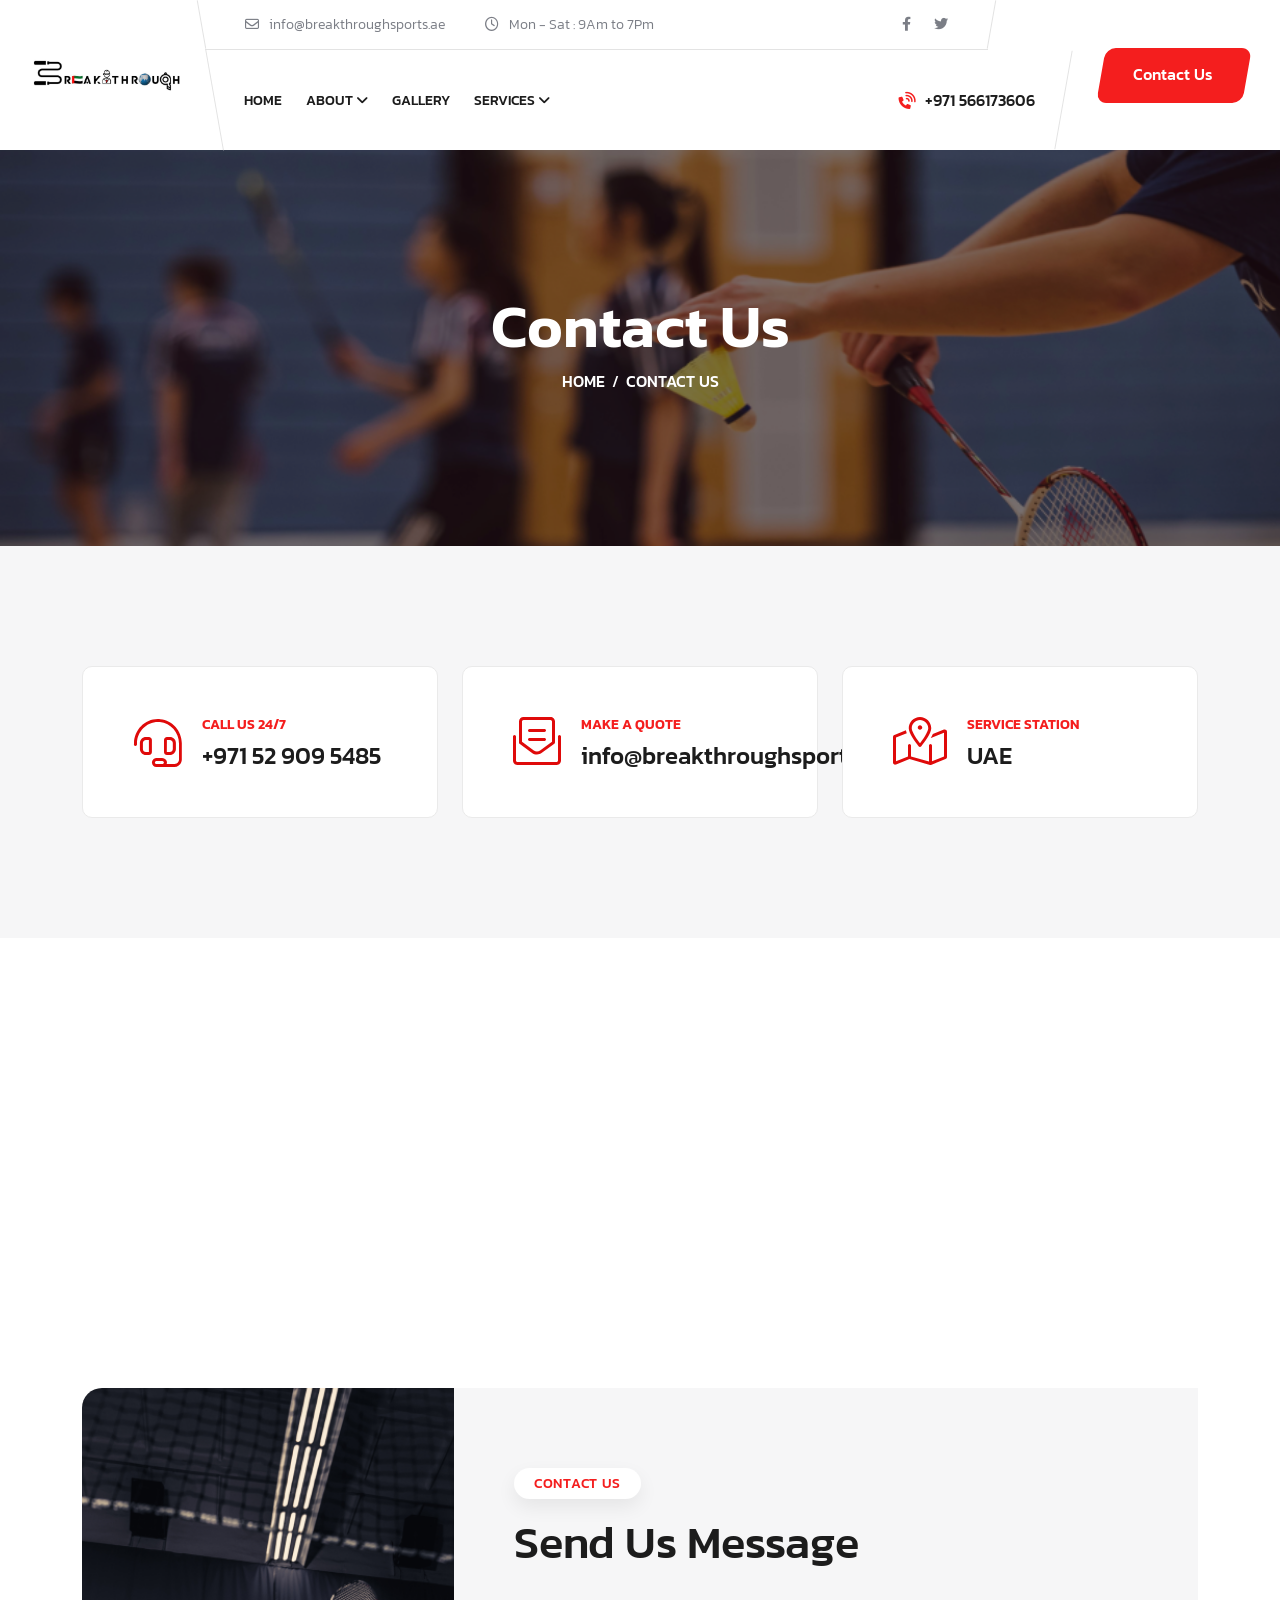
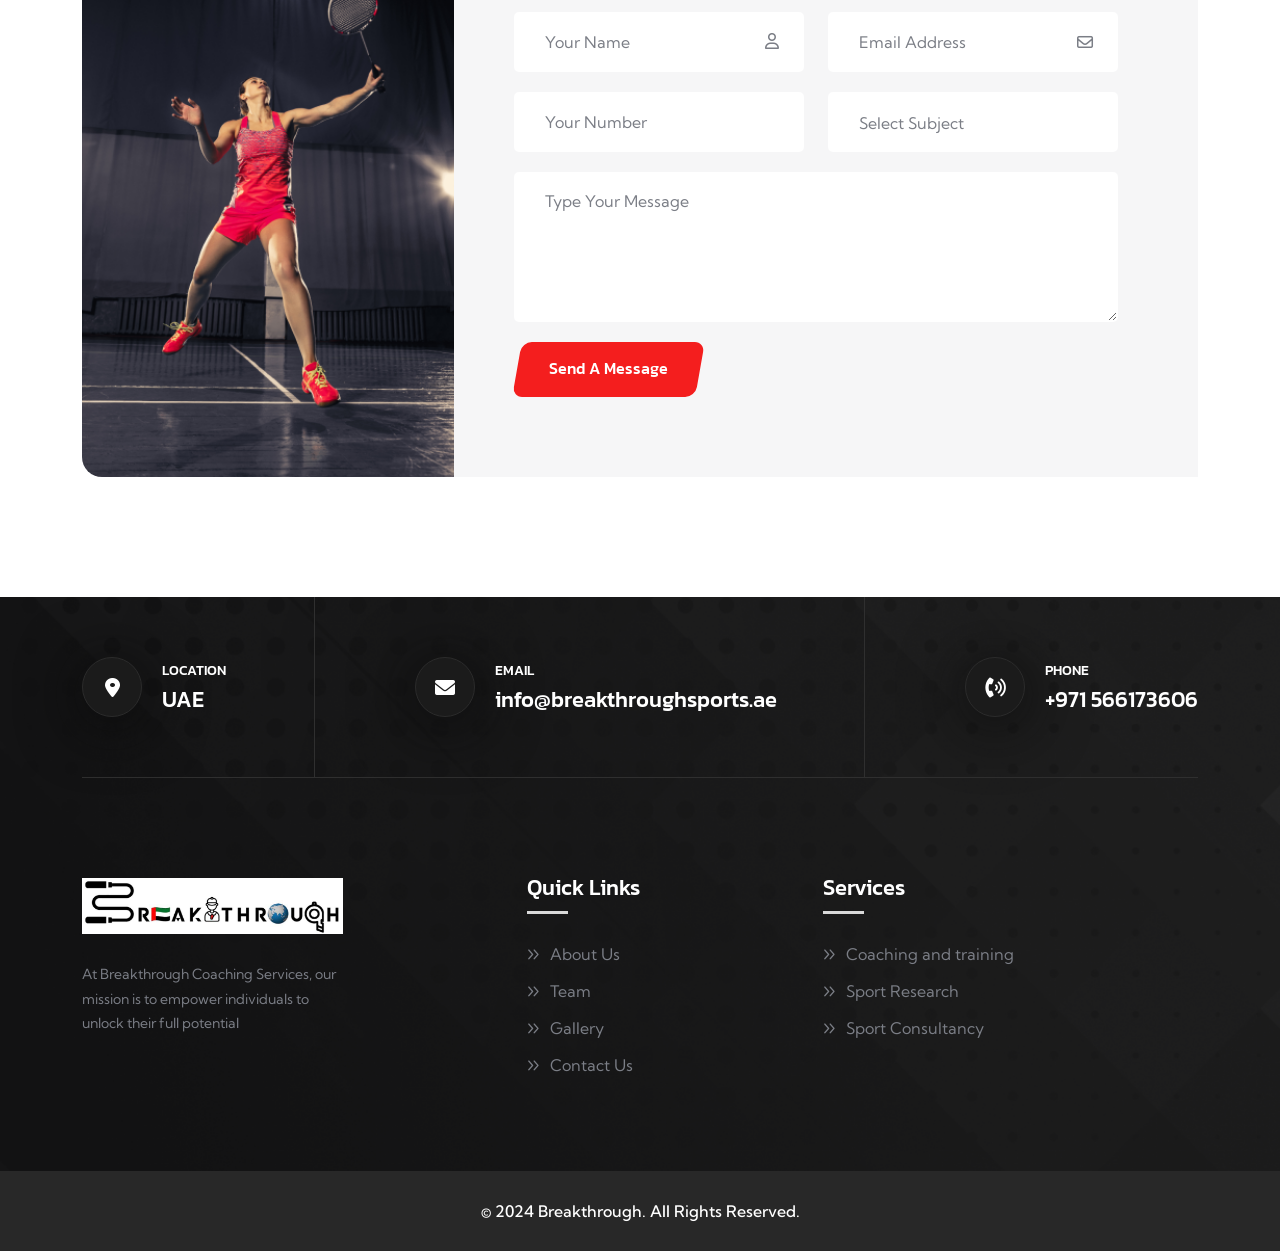
<file: contact.html>
<!doctype html>
<html class="no-js" lang="zxx">

<head>
    <meta charset="utf-8">
    <meta http-equiv="x-ua-compatible" content="ie=edge">
    <title>Breakthrough - Sporting partner</title>
    <meta name="description" content="Breakthrough - Sporting partner">
    <meta name="keywords" content="Breakthrough - Sporting partner">
    <meta name="robots" content="INDEX,FOLLOW">

    <!-- Mobile Specific Metas -->
    <meta name="viewport" content="width=device-width, initial-scale=1, shrink-to-fit=no">

    <!-- Favicons - Place favicon.ico in the root directory -->
    <link rel="icon" type="image/png" sizes="32x32" href="favi.png">
    <link rel="manifest" href="assets/img/favicons/manifest.json">
    <meta name="msapplication-TileColor" content="#ffffff">
    <meta name="msapplication-TileImage" content="assets/img/favicons/ms-icon-144x144.png">
    <meta name="theme-color" content="#ffffff">

    <!--==============================
	  Google Fonts
	============================== -->
    <link rel="preconnect" href="https://fonts.googleapis.com">
    <link rel="preconnect" href="https://fonts.gstatic.com" crossorigin>
    <link href="https://fonts.googleapis.com/css2?family=Kanit:wght@300;400;500;600;700;800&family=Kumbh+Sans:wght@300;400;500;600;700&display=swap" rel="stylesheet">

    <!--==============================
	    All CSS File
	============================== -->
    <!-- Bootstrap -->
    <link rel="stylesheet" href="assets/css/bootstrap.min.css">
    <!-- Fontawesome Icon -->
    <link rel="stylesheet" href="assets/css/fontawesome.min.css">
    <!-- Magnific Popup -->
    <link rel="stylesheet" href="assets/css/magnific-popup.min.css">
    <!-- Slick Slider -->
    <link rel="stylesheet" href="assets/css/slick.min.css">
    <!-- Theme Custom CSS -->
    <link rel="stylesheet" href="assets/css/style.css">

</head>

<body>
    <!--********************************
   		Code Start From Here 
	******************************** -->



 

    <!--==============================
     Preloader
    ==============================-->
    <div class="preloader ">
        <div class="preloader-inner">
            <span class="loader"></span>
        </div>
    </div>
    <div class="popup-search-box">
        <button class="searchClose"><i class="fal fa-times"></i></button>
        <form action="#">
            <input type="text" placeholder="Search Here..">
            <button type="submit"><i class="fal fa-search"></i></button>
        </form>
    </div>
    <div class="sidemenu-wrapper">
        <div class="sidemenu-content">
            <button class="closeButton sideMenuCls"><i class="far fa-times"></i></button>
            <div class="widget footer-widget">
                <div class="widget-about">
                    <div class="footer-logo">
                        <a href="index.html"><img src="assets/img/logo-white.svg" alt="Breakthrough"></a>
                    </div>
                     <div class="social-btn style2">
                        <a href="https://www.facebook.com/"><i class="fab fa-facebook"></i></a>
                        <a href="https://instagram.com/"><i class="fab fa-instagram"></i></a>
                    </div>
                </div>
            </div>
            <div class="widget widget_nav_menu footer-widget">
                <ul class="menu">
                    <li><a href="about.html">About Us</a></li>
                    <li><a href="project-details.html">Our Mission</a></li>
                    <li><a href="team.html">Meet The Teams</a></li>
                    <li><a href="project.html">Our Projects</a></li>
                    <li><a href="contact.html">Contact</a></li>
                </ul>
            </div>
        </div>
    </div>
    <!--==============================
    Mobile Menu
    ============================== -->
    <div class="mobile-menu-wrapper">
        <div class="mobile-menu-area text-center">
            <button class="menu-toggle"><i class="fal fa-times"></i></button>
            <div class="mobile-logo">
                <a href="index.html"><img src="image.jpeg" width="200px" alt="Breakthrough"></a>
            </div>
            <div class="mobile-menu">
                <ul>
                    <li>
                        <a href="index.html">Home</a>
                    </li>
                    <li class="menu-item-has-children">
                        <a href="#">About</a>
                        <ul class="sub-menu">
                            <li><a href="about.html">About us</a></li>
                            <li><a href="team-details.html">Team</a></li>
                        </ul>
                    </li>
                    <li>
                        <a href="gallery.html">Gallery</a>
                    </li>
                    <li class="menu-item-has-children">
                        <a href="#">Services</a>
                        <ul class="sub-menu">
                            <li><a href="service.html">Coaching and training</a></li>
                            <li><a href="service-sr.html">Sport Research</a></li>
                            <li><a href="service-sc.html">Sport Consultancy</a></li>
                        </ul>
                    </li>
                    <li>
                        <a href="contact.html">Contact</a>
                    </li>
                </ul>
            </div>
        </div>
    </div>
    <!--==============================
	Header Area
    ==============================-->
    <header class="nav-header header-layout1">
        <div class="header-top d-lg-block d-none">
            <div class="container-fluid">
                <div class="row justify-content-center justify-content-lg-between align-items-center gy-2">
                    <div class="col-auto d-none d-lg-block">
                        <div class="header-links">
                            <ul>
                                <li><i class="far fa-envelope"></i><a href="mailto:info@breakthroughsports.ae">info@breakthroughsports.ae</a></li>
                                <li><i class="far fa-clock"></i>Mon - Sat : 9Am to 7Pm
                                    </li>
                            </ul>
                        </div>
                    </div>
                    <div class="col-auto">
                        <div class="header-links">
                            <ul>
                                <li>
                                    <div class="social-links">
                                        <span class="me-3">Visit our social pages</span>
                                        <a href="https://www.facebook.com/"><i class="fab fa-facebook-f"></i></a>
                                        <a href="https://www.twitter.com/"><i class="fab fa-twitter"></i></a>
                                    </div>
                                </li>
                            </ul>
                        </div>
                    </div>
                </div>
            </div>
        </div>
        <div class="sticky-wrapper">
            <!-- Main Menu Area -->
            <div class="menu-area">
                <div class="container-fluid">
                    <div class="row align-items-center justify-content-lg-start justify-content-between">
                        <div class="col-auto">
                            <div class="header-logo">
                                <a href="index.html"><img src="image.jpeg" width="200px" alt="logo"></a>
                            </div>
                        </div>
                        <div class="col-auto">
                            <nav class="main-menu d-none d-lg-inline-block">
                                <ul>
                                    <li>
                                        <a href="index.html">Home</a>
                                    </li>
                                    <li class="menu-item-has-children">
                                        <a href="#">About</a>
                                        <ul class="sub-menu">
                                            <li><a href="about.html">About us</a></li>
                                            <li><a href="team-details.html">Team</a></li>
                                        </ul>
                                    </li>

                                    <li>
                                        <a href="gallery.html">Gallery</a>
                                    </li>
                                    <li class="menu-item-has-children">
                                        <a href="#">Services</a>
                                        <ul class="sub-menu">
                                            <li><a href="service.html">Coaching and training</a></li>
                                            <li><a href="service-sr.html">Sport Research</a></li>
                                            <li><a href="service-sc.html">Sport Consultancy</a></li>
                                        </ul>
                                    </li>
                                </ul>
                            </nav>
                            <div class="navbar-right d-inline-flex d-lg-none">
                                <button type="button" class="menu-toggle icon-btn"><i class="far fa-bars"></i></button>
                            </div>
                        </div>
                        <div class="col-auto ms-auto d-lg-block d-none">
                            <div class="navbar-right-desc">
                                <i class="fas fa-phone-volume"></i><a href="tel:+971566173606">+971 566173606</a>
                            </div>
                        </div>
                        <div class="col-auto d-none d-lg-block">
                            <div class="header-button">
                                <a href="contact.html" class="btn d-xl-block d-none">
                                    Contact Us
                                </a>
                                <!-- <button type="button" class="btn btn-border sideMenuToggler">
                                    <i class="far fa-bars"></i>                                         
                                </button> -->
                            </div>
                        </div>
                    </div>
                </div>
            </div>
        </div>
    </header>

    <!--==============================
    Breadcumb
    ============================== -->
    <div class="breadcumb-wrapper" data-bg-src="c2.png">
        <!-- bg animated image/ -->   
        <div class="container">
            <div class="row">
                <div class="col-lg-12">
                    <div class="breadcumb-content">
                        <h1 class="breadcumb-title">Contact Us</h1>
                        <ul class="breadcumb-menu">
                            <li><a href="index.html">HOME</a></li>
                            <li class="active">CONTACT US</li>
                        </ul>
                    </div>
                </div>
            </div>
            
        </div>
    </div>

    <!--==============================
        Contact Area  
    ==============================-->
    <div class="contact-area space bg-smoke2">
        <div class="container">
            <div class="row gy-4 justify-content-center">
                <div class="col-lg-4 col-md-6">
                    <div class="contact-info">
                        <div class="contact-info_icon">
                            <img src="assets/img/icon/contact-icon1.svg" alt="icon">
                        </div>
                        <div class="media-body">
                            <span class="contact-info_title">Call Us 24/7</span>
                            <h6 class="contact-info_text"><a href="tel:971566173606">+971 52 909 5485</a></h6>
                        </div>
                    </div>
                </div>
                <div class="col-lg-4 col-md-6">
                    <div class="contact-info">
                        <div class="contact-info_icon">
                            <img src="assets/img/icon/contact-icon2.svg" alt="icon">
                        </div>
                        <div class="media-body">
                            <span class="contact-info_title">MAke A Quote</span>
                            <h6 class="contact-info_text"><a href="mailto:info@breakthroughsports.ae">info@breakthroughsports.ae</a></h6>
                        </div>
                    </div>
                </div>
                <div class="col-lg-4 col-md-6">
                    <div class="contact-info">
                        <div class="contact-info_icon">
                            <img src="assets/img/icon/contact-icon3.svg" alt="icon">
                        </div>
                        <div class="media-body">
                            <span class="contact-info_title">Service Station</span>
                            <h6 class="contact-info_text"><a href="tel:971566173606">UAE</a></h6>
                        </div>
                    </div>
                </div>
            </div>
        </div>
    </div>

    <div class="map-sec2">
        <iframe src="https://www.google.com/maps/embed?pb=!1m18!1m12!1m3!1d3722691.334260347!2d51.30725550188362!3d24.331134756009497!2m3!1f0!2f0!3f0!3m2!1i1024!2i768!4f13.1!3m3!1m2!1s0x3e5e48dfb1ab12bd%3A0x33d32f56c0080aa7!2sUnited%20Arab%20Emirates!5e0!3m2!1sen!2sin!4v1734488642977!5m2!1sen!2sin" width="600" height="450" style="border:0;" allowfullscreen="" loading="lazy" referrerpolicy="no-referrer-when-downgrade"></iframe>
    </div>

    <div class="container">
        <div class="contact-form-area space-bottom">
            <div class="row g-0">
                <div class="col-lg-4">
                    <div class="contact-form-thumb">
                        <img src="c1.png" alt="img">
                    </div>
                </div> 
                <div class="col-lg-8 bg-smoke2">
                    <div class="contact-form-wrap">
                        <div class="title-area">
                            <span class="sub-title">Contact Us
                            </span>
                            <h2 class="sec-title">Send Us Message</h2>
                        </div>
                        <form action="mail.php" method="POST" class="contact-form ajax-contact">
                            <div class="row">
                                <div class="col-lg-6">
                                    <div class="form-group">
                                        <input type="text" class="form-control style-white" name="name" id="name" placeholder="Your Name">
                                        <i class="far fa-user"></i>
                                    </div>
                                </div>
                                <div class="col-lg-6">
                                    <div class="form-group">
                                        <input type="text" class="form-control style-white" name="email" id="email" placeholder="Email Address">
                                        <i class="far fa-envelope"></i>
                                    </div>
                                </div>
                            </div>

                            <div class="row">
                                <div class="col-lg-6">
                                    <div class="form-group">
                                        <input type="text" class="form-control style-white" name="number" id="number" placeholder="Your Number">
                                        <i class="far fa-call"></i>
                                    </div>
                                </div>
                                <div class="col-lg-6">
                                    <div class="form-group">
                                        <select name="subject" id="subject" class="form-select style-white">
                                            <option value="" disabled="" selected="" hidden="">Select Subject</option>
                                            <option value="one">Coaching and training</option>
                                            <option value="two">Sport Research</option>
                                            <option value="three">Sport Consultancy</option>
                                        </select>
                                    </div>
                                </div>
                            </div>

                            
                            <div class="form-group col-12">
                                <textarea name="message" placeholder="Type Your Message" id="contactForm" class="form-control style-white"></textarea>
                            </div>

                            <div class="form-btn col-12">
                                <button type="submit" class="btn">Send A Message</button>
                            </div>
                        </form>
                    </div>
                </div>   
            </div>
        </div>
    </div>


     <!--==============================
        Footer Area
    ==============================-->
    <footer class="footer-wrapper footer-layout1" data-bg-src="assets/img/bg/footer-1-bg.png">    
        <div class="container">
            <div class="contact-card">
                <div class="info-card">
                    <div class="info-card_icon">
                        <i class="fas fa-location-dot"></i>
                    </div>
                    <div class="info-card_content">
                        <p class="info-card_text">Location</p>
                        <a href="https://www.google.com/maps" class="info-card_link">UAE</a>
                    </div>
                </div>
                <div class="info-card">
                    <div class="info-card_icon">
                        <i class="fas fa-envelope"></i>
                    </div>
                    <div class="info-card_content">
                        <p class="info-card_text">Email</p>
                        <a href="mailto:info@breakthroughsports.ae" class="info-card_link">info@breakthroughsports.ae</a>
                    </div>
                </div>
                <div class="info-card">
                    <div class="info-card_icon">
                        <i class="fas fa-phone-volume"></i>
                    </div>
                    <div class="info-card_content">
                        <p class="info-card_text">Phone</p>
                        <a href="tel:+971566173606" class="info-card_link">+971 566173606</a>
                    </div>
                </div>
            </div>
            <div class="widget-area">
                <div class="row justify-content-between">
                    <div class="col-md-6 col-xl-3">
                        <div class="widget footer-widget">
                            <div class="widget-about">
                                <div class="footer-logo">
                                    <a href="index.html"><img src="image.jpeg" alt="Breakthrough"></a>
                                </div>
                                <p class="about-text">At Breakthrough Coaching Services, our mission is to empower individuals to unlock their full potential</p>
                            </div>
                        </div>
                    </div>
                    <div class="col-md-6 col-xl-auto">
                        <div class="widget widget_nav_menu footer-widget">
                            <h3 class="widget_title">Quick Links</h3>
                            <div class="menu-all-pages-container">
                                <ul class="menu">
                                    <li><a href="about.html">About Us</a></li>
                                    <li><a href="team-details.html">Team</a></li>
                                    <li><a href="gallery.html">Gallery</a></li>
                                    <li><a href="contact.html">Contact Us</a></li>
                                </ul>
                            </div>
                        </div>
                    </div>
                    <div class="col-md-6 col-xl-auto">
                        <div class="widget widget_nav_menu footer-widget">
                            <h3 class="widget_title">Services</h3>
                            <div class="menu-all-pages-container">
                                <ul class="menu">
                                    <li><a href="service.html">Coaching and training</a></li>
                                    <li><a href="service-sr.html">Sport Research</a></li>
                                    <li><a href="service-sc.html">Sport Consultancy</a></li>
                                </ul>
                            </div>
                        </div>
                    </div>
                    <div class="col-md-6 col-xl-auto">
                    </div>                  
                </div>
            </div>
        </div>
        <div class="copyright-wrap">
            <div class="container">
                <div class="row justify-content-center">
                    <div class="col-auto align-self-center"><p class="copyright-text text-center">© 2024 <a href="#">Breakthrough.</a> All Rights Reserved.</p></div>
                </div>                
            </div>
        </div>
    </footer>

    <!--********************************
			Code End  Here 
	******************************** -->

    <!-- Scroll To Top -->
    <div class="scroll-top">
        <svg class="progress-circle svg-content" width="100%" height="100%" viewBox="-1 -1 102 102">
            <path d="M50,1 a49,49 0 0,1 0,98 a49,49 0 0,1 0,-98" style="transition: stroke-dashoffset 10ms linear 0s; stroke-dasharray: 307.919, 307.919; stroke-dashoffset: 307.919;"></path>
        </svg>
    </div>

    <!--==============================
    All Js File
    ============================== -->
    <!-- Jquery -->
    <script src="assets/js/vendor/jquery-3.6.0.min.js"></script>
    <!-- Slick Slider -->
    <script src="assets/js/slick.min.js"></script>
    <!-- Bootstrap -->
    <script src="assets/js/bootstrap.min.js"></script>
    <!-- Magnific Popup -->
    <script src="assets/js/jquery.magnific-popup.min.js"></script>
    <!-- Counter Up -->
    <script src="assets/js/jquery.counterup.min.js"></script>
    <!-- Range Slider -->
    <script src="assets/js/jquery-ui.min.js"></script>
    <!-- Isotope Filter -->
    <script src="assets/js/imagesloaded.pkgd.min.js"></script>
    <script src="assets/js/isotope.pkgd.min.js"></script>
    
    <!-- Main Js File -->
    <script src="assets/js/main.js"></script>
</body>

</html>
</file>
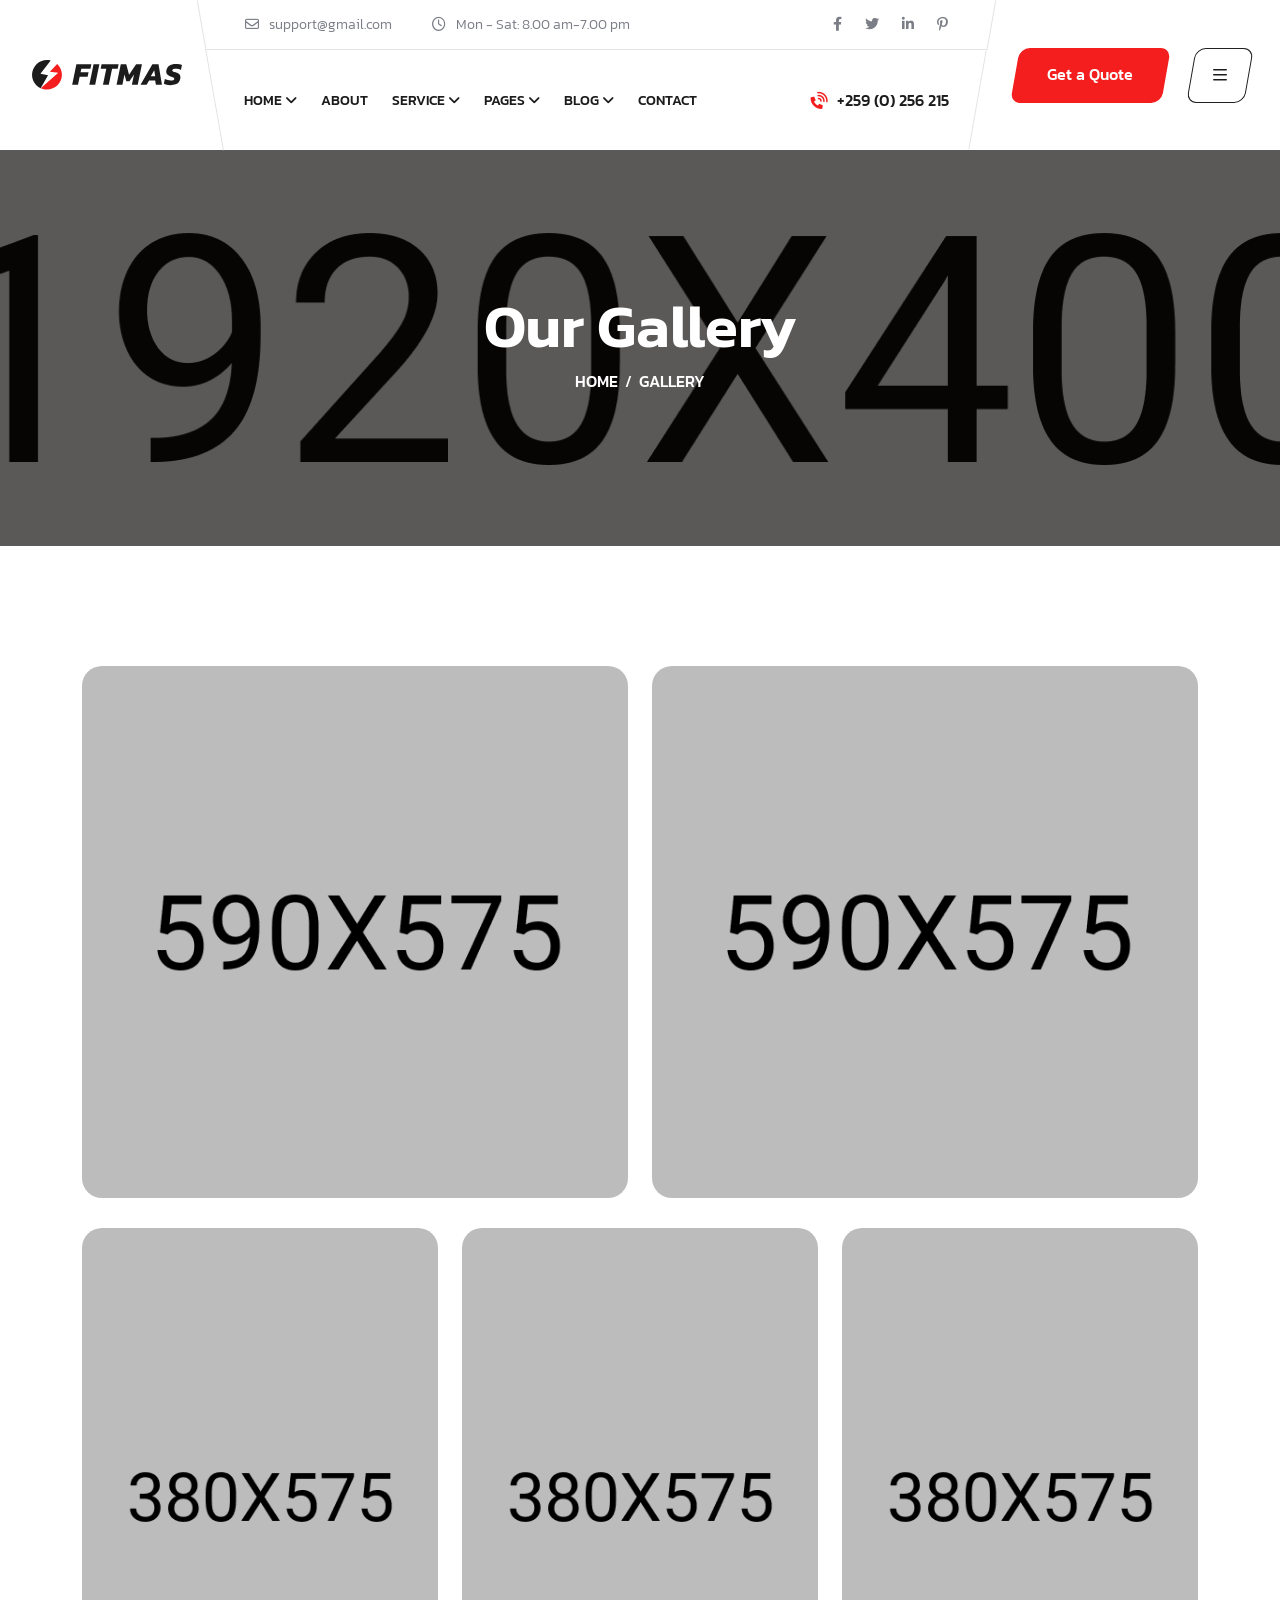
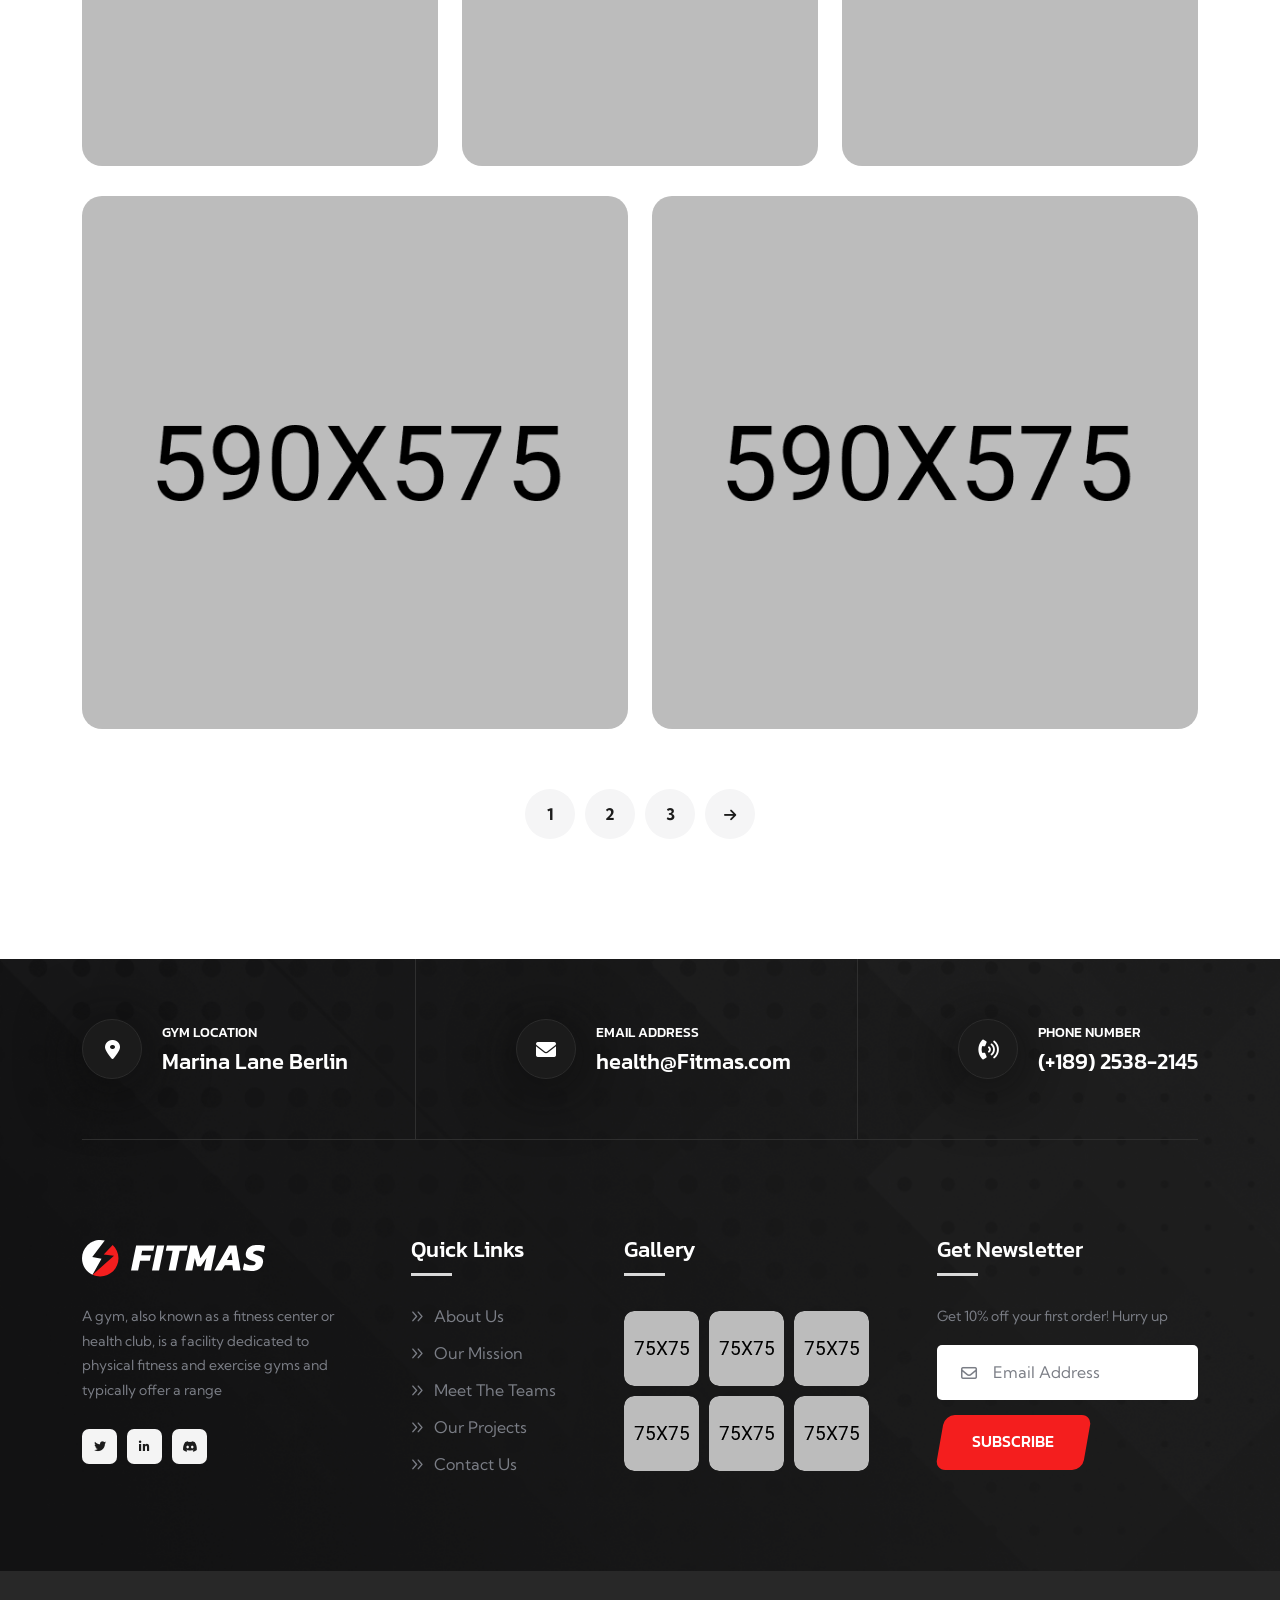
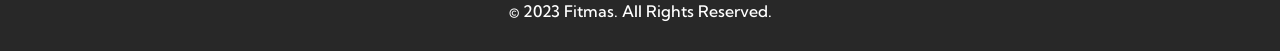
<file: gallery-2.html>
<!doctype html>
<html class="no-js" lang="zxx">

<head>
    <meta charset="utf-8">
    <meta http-equiv="x-ua-compatible" content="ie=edge">
    <title>Fitmas - Gym & Fitness HTML Template</title>
    <meta name="description" content="Fitmas - Gym & Fitness HTML Template">
    <meta name="keywords" content="Fitmas - Gym & Fitness HTML Template">
    <meta name="robots" content="INDEX,FOLLOW">

    <!-- Mobile Specific Metas -->
    <meta name="viewport" content="width=device-width, initial-scale=1, shrink-to-fit=no">

    <!-- Favicons - Place favicon.ico in the root directory -->
    <link rel="icon" type="image/png" sizes="32x32" href="assets/img/favicons/favicon.png">
    <link rel="manifest" href="assets/img/favicons/manifest.json">
    <meta name="msapplication-TileColor" content="#ffffff">
    <meta name="msapplication-TileImage" content="assets/img/favicons/ms-icon-144x144.png">
    <meta name="theme-color" content="#ffffff">

    <!--==============================
	  Google Fonts
	============================== -->
    <link rel="preconnect" href="https://fonts.googleapis.com">
    <link rel="preconnect" href="https://fonts.gstatic.com" crossorigin>
    <link href="https://fonts.googleapis.com/css2?family=Kanit:wght@300;400;500;600;700;800&family=Kumbh+Sans:wght@300;400;500;600;700&display=swap" rel="stylesheet">

    <!--==============================
	    All CSS File
	============================== -->
    <!-- Bootstrap -->
    <link rel="stylesheet" href="assets/css/bootstrap.min.css">
    <!-- Fontawesome Icon -->
    <link rel="stylesheet" href="assets/css/fontawesome.min.css">
    <!-- Magnific Popup -->
    <link rel="stylesheet" href="assets/css/magnific-popup.min.css">
    <!-- Slick Slider -->
    <link rel="stylesheet" href="assets/css/slick.min.css">
    <!-- Theme Custom CSS -->
    <link rel="stylesheet" href="assets/css/style.css">

</head>

<body>
    <!--********************************
   		Code Start From Here 
	******************************** -->




    <!--==============================
     Preloader
    ==============================-->
    <div class="preloader ">
        <div class="preloader-inner">
            <span class="loader"></span>
        </div>
    </div>
    <div class="popup-search-box">
        <button class="searchClose"><i class="fal fa-times"></i></button>
        <form action="#">
            <input type="text" placeholder="Search Here..">
            <button type="submit"><i class="fal fa-search"></i></button>
        </form>
    </div>
    <div class="sidemenu-wrapper">
        <div class="sidemenu-content">
            <button class="closeButton sideMenuCls"><i class="far fa-times"></i></button>
            <div class="widget footer-widget">
                <div class="widget-about">
                    <div class="social-btn style2">
                        <a href="https://www.facebook.com/"><i class="fab fa-facebook"></i></a>
                        <a href="https://twitter.com/"><i class="fab fa-twitter"></i></a>                            
                        <a href="https://pinterest.com/"><i class="fab fa-pinterest-p"></i></a>
                        <a href="https://instagram.com/"><i class="fab fa-instagram"></i></a>
                    </div>
                </div>
            </div>
            <div class="widget widget_nav_menu footer-widget">
                <h3 class="widget_title">Quick Links</h3>
                <ul class="menu">
                    <li><a href="about.html">About Us</a></li>
                    <li><a href="project-details.html">Our Mission</a></li>
                    <li><a href="team.html">Meet The Teams</a></li>
                    <li><a href="project.html">Our Projects</a></li>
                    <li><a href="contact.html">Contact Us</a></li>
                </ul>
            </div>
        </div>
    </div>
    <!--==============================
    Mobile Menu
    ============================== -->
    <div class="mobile-menu-wrapper">
        <div class="mobile-menu-area text-center">
            <button class="menu-toggle"><i class="fal fa-times"></i></button>
            <div class="mobile-logo">
                <a href="index.html"><img src="assets/img/logo.svg" alt="Fitmas"></a>
            </div>
            <div class="mobile-menu">
                <ul>
                    <li class="menu-item-has-children">
                        <a href="#">Home</a>
                        <ul class="sub-menu">
                            <li>
                                <a href="index.html">Home 01</a>
                            </li>
                            <li>
                                <a href="home-2.html">Home 02</a>
                            </li>
                            <li>
                                <a href="home-3.html">Home 03</a>
                            </li>
                        </ul>
                    </li>
                    <li class="menu-item-has-children">
                        <a href="#">Pages</a>
                        <ul class="sub-menu">
                            <li><a href="team.html">Team Page</a></li>
                            <li><a href="team-2.html">Team Page 02</a></li>
                            <li><a href="team-details.html">Team Details</a></li>
                            <li><a href="gallery.html">Gallery Page</a></li>
                            <li><a href="gallery-2.html">Gallery Page 02</a></li>
                            <li><a href="project.html">Project Page</a></li>
                            <li><a href="project-details.html">Project Details</a></li>
                            <li><a href="shop.html">Shop Page</a></li>
                            <li><a href="shop-details.html">Shop Details</a></li>
                            <li><a href="pricing.html">Pricing Page</a></li>
                            <li><a href="error.html">Error Page</a></li>
                        </ul>
                    </li>
                    <li class="menu-item-has-children">
                        <a href="#">Project</a>
                        <ul class="sub-menu">
                            <li><a href="project.html">Projects</a></li>
                            <li><a href="project-details.html">Project Details</a></li>
                        </ul>
                    </li>
                    <li class="menu-item-has-children">
                        <a href="#">Service</a>
                        <ul class="sub-menu">
                            <li><a href="service.html">Service</a></li>
                            <li><a href="service-details.html">Service Details</a></li>
                        </ul>
                    </li>
                    <li class="menu-item-has-children">
                        <a href="#">Blog</a>
                        <ul class="sub-menu">
                            <li><a href="blog.html">Blog</a></li>
                            <li><a href="blog-2.html">Blog 02</a></li>
                            <li><a href="blog-details.html">Blog Details</a></li>
                        </ul>
                    </li>
                    <li>
                        <a href="contact.html">Contact</a>
                    </li>
                </ul>
            </div>
        </div>
    </div>
    <!--==============================
	Header Area
    ==============================-->
    <header class="nav-header header-layout1">
        <div class="header-top d-lg-block d-none">
            <div class="container-fluid">
                <div class="row justify-content-center justify-content-lg-between align-items-center gy-2">
                    <div class="col-auto d-none d-lg-block">
                        <div class="header-links">
                            <ul>
                                <li><i class="far fa-envelope"></i><a href="mailto:info@gmail.com">support@gmail.com</a></li>
                                <li><i class="far fa-clock"></i>Mon - Sat: 8.00 am-7.00 pm</li>
                            </ul>
                        </div>
                    </div>
                    <div class="col-auto">
                        <div class="header-links">
                            <ul>
                                <li>
                                    <div class="social-links">
                                        <span class="me-3">Visit our social pages</span>
                                        <a href="https://www.facebook.com/"><i class="fab fa-facebook-f"></i></a>
                                        <a href="https://www.twitter.com/"><i class="fab fa-twitter"></i></a>
                                        <a href="https://www.linkedin.com/"><i class="fab fa-linkedin-in"></i></a>
                                        <a href="https://www.pinterest.com/"><i class="fab fa-pinterest-p"></i></a>
                                    </div>
                                </li>
                            </ul>
                        </div>
                    </div>
                </div>
            </div>
        </div>
        <div class="sticky-wrapper">
            <!-- Main Menu Area -->
            <div class="menu-area">
                <div class="container-fluid">
                    <div class="row align-items-center justify-content-lg-start justify-content-between">
                        <div class="col-auto">
                            <div class="header-logo">
                                <a href="index.html"><img src="assets/img/logo.svg" alt="logo"></a>
                            </div>
                        </div>
                        <div class="col-auto">
                            <nav class="main-menu d-none d-lg-inline-block">
                                <ul>
                                    <li class="menu-item-has-children">
                                        <a href="#">Home</a>
                                        <ul class="sub-menu">
                                            <li>
                                                <a href="index.html">Home 01</a>
                                            </li>
                                            <li>
                                                <a href="home-2.html">Home 02</a>
                                            </li>
                                            <li>
                                                <a href="home-3.html">Home 03</a>
                                            </li>
                                        </ul>
                                    </li>
                                    <li>
                                        <a href="about.html">About</a>
                                    </li>
                                    <li class="menu-item-has-children">
                                        <a href="#">Service</a>
                                        <ul class="sub-menu">
                                            <li><a href="service.html">Service</a></li>
                                            <li><a href="service-details.html">Service Details</a></li>
                                        </ul>
                                    </li>
                                    <li class="menu-item-has-children">
                                        <a href="#">Pages</a>
                                        <ul class="sub-menu">
                                            <li><a href="team.html">Team Page</a></li>
                                            <li><a href="team-2.html">Team Page 02</a></li>
                                            <li><a href="team-details.html">Team Details</a></li>
                                            <li><a href="gallery.html">Gallery Page</a></li>
                                            <li><a href="gallery-2.html">Gallery Page 02</a></li>
                                            <li><a href="project.html">Project Page</a></li>
                                            <li><a href="project-details.html">Project Details</a></li>
                                            <li><a href="shop.html">Shop Page</a></li>
                                            <li><a href="shop-details.html">Shop Details</a></li>
                                            <li><a href="pricing.html">Pricing Page</a></li>
                                            <li><a href="error.html">Error Page</a></li>
                                        </ul>
                                    </li>
                                    <li class="menu-item-has-children">
                                        <a href="#">Blog</a>
                                        <ul class="sub-menu">
                                            <li><a href="blog.html">Blog</a></li>
                                            <li><a href="blog-2.html">Blog 02</a></li>
                                            <li><a href="blog-details.html">Blog Details</a></li>
                                        </ul>
                                    </li>
                                    <li>
                                        <a href="contact.html">Contact</a>
                                    </li>
                                </ul>
                            </nav>
                            <div class="navbar-right d-inline-flex d-lg-none">
                                <button type="button" class="menu-toggle icon-btn"><i class="far fa-bars"></i></button>
                            </div>
                        </div>
                        <div class="col-auto ms-auto d-lg-block d-none">
                            <div class="navbar-right-desc">
                                <i class="fas fa-phone-volume"></i><a href="tel:+2590256215">+259 (0) 256 215</a>
                            </div>
                        </div>
                        <div class="col-auto d-none d-lg-block">
                            <div class="header-button">
                                <a href="contact.html" class="btn d-xl-block d-none">
                                    Get a Quote
                                </a>
                                <button type="button" class="btn btn-border sideMenuToggler">
                                    <i class="far fa-bars"></i>                                         
                                </button>
                            </div>
                        </div>
                    </div>
                </div>
            </div>
        </div>
    </header>

    <!--==============================
    Breadcumb
    ============================== -->
    <div class="breadcumb-wrapper" data-bg-src="assets/img/bg/breadcrumb-bg.png">
        <!-- bg animated image/ -->   
        <div class="container">
            <div class="row">
                <div class="col-lg-12">
                    <div class="breadcumb-content">
                        <h1 class="breadcumb-title">Our Gallery</h1>
                        <ul class="breadcumb-menu">
                            <li><a href="index.html">HOME</a></li>
                            <li class="active">GALLERY</li>
                        </ul>
                    </div>
                </div>
            </div>
            
        </div>
    </div>

    <!--==============================
        Portfolio Area  
    ==============================-->
    <div class="portfolio-area space-top space-extra-bottom">            
        <div class="container">
            <div class="row gy-30">
                <div class="col-md-6">
                    <div class="portfolio-thumb">
                        <a class="popup-image icon-btn" href="assets/img/portfolio/portfolio2_1.png"><i class="far fa-eye"></i></a>
                        <img src="assets/img/portfolio/portfolio2_1.png" alt="portfolio">
                    </div>
                </div>
                <div class="col-md-6">
                    <div class="portfolio-thumb">
                        <a class="popup-image icon-btn" href="assets/img/portfolio/portfolio2_2.png"><i class="far fa-eye"></i></a>
                        <img src="assets/img/portfolio/portfolio2_2.png" alt="portfolio">
                    </div>
                </div>
                <div class="col-md-4">
                    <div class="portfolio-thumb">
                        <a class="popup-image icon-btn" href="assets/img/portfolio/portfolio2_3.png"><i class="far fa-eye"></i></a>
                        <img src="assets/img/portfolio/portfolio2_3.png" alt="portfolio">
                    </div>
                </div>
                <div class="col-md-4">
                    <div class="portfolio-thumb">
                        <a class="popup-image icon-btn" href="assets/img/portfolio/portfolio2_4.png"><i class="far fa-eye"></i></a>
                        <img src="assets/img/portfolio/portfolio2_4.png" alt="portfolio">
                    </div>
                </div>
                <div class="col-md-4">
                    <div class="portfolio-thumb">
                        <a class="popup-image icon-btn" href="assets/img/portfolio/portfolio2_5.png"><i class="far fa-eye"></i></a>
                        <img src="assets/img/portfolio/portfolio2_5.png" alt="portfolio">
                    </div>
                </div>
                <div class="col-md-6">
                    <div class="portfolio-thumb">
                        <a class="popup-image icon-btn" href="assets/img/portfolio/portfolio2_6.png"><i class="far fa-eye"></i></a>
                        <img src="assets/img/portfolio/portfolio2_6.png" alt="portfolio">
                    </div>
                </div>
                <div class="col-md-6">
                    <div class="portfolio-thumb">
                        <a class="popup-image icon-btn" href="assets/img/portfolio/portfolio2_7.png"><i class="far fa-eye"></i></a>
                        <img src="assets/img/portfolio/portfolio2_7.png" alt="portfolio">
                    </div>
                </div>                 
            </div>
            <div class="pagination justify-content-center">
                <ul>
                    <li><a href="blog.html">1</a></li>
                    <li><a href="blog.html">2</a></li>
                    <li><a href="blog.html">3</a></li>
                    <li><a href="blog.html"><i class="fas fa-arrow-right"></i></a></li>
                </ul>
            </div>
        </div>
    </div>

    <!--==============================
        Footer Area
    ==============================-->
    <footer class="footer-wrapper footer-layout1" data-bg-src="assets/img/bg/footer-1-bg.png">    
        <div class="container">
            <div class="contact-card">
                <div class="info-card">
                    <div class="info-card_icon">
                        <i class="fas fa-location-dot"></i>
                    </div>
                    <div class="info-card_content">
                        <p class="info-card_text">Gym Location</p>
                        <a href="https://www.google.com/maps" class="info-card_link">Marina Lane Berlin</a>
                    </div>
                </div>
                <div class="info-card">
                    <div class="info-card_icon">
                        <i class="fas fa-envelope"></i>
                    </div>
                    <div class="info-card_content">
                        <p class="info-card_text">Email Address</p>
                        <a href="mailto:health@Fitmas.com" class="info-card_link">health@Fitmas.com</a>
                    </div>
                </div>
                <div class="info-card">
                    <div class="info-card_icon">
                        <i class="fas fa-phone-volume"></i>
                    </div>
                    <div class="info-card_content">
                        <p class="info-card_text">Phone Number</p>
                        <a href="tel:+18925382145" class="info-card_link">(+189) 2538-2145</a>
                    </div>
                </div>
            </div>
            <div class="widget-area">
                <div class="row justify-content-between">
                    <div class="col-md-6 col-xl-3">
                        <div class="widget footer-widget">
                            <div class="widget-about">
                                <div class="footer-logo">
                                    <a href="index.html"><img src="assets/img/logo-white.svg" alt="Fitmas"></a>
                                </div>
                                <p class="about-text">A gym, also known as a fitness center or health club, is a facility dedicated to physical fitness and exercise gyms and typically offer a range</p>
                                <div class="social-btn">
                                    <a href="https://twitter.com/" tabindex="0"><i class="fab fa-twitter"></i></a>
                                    <a href="https://linkedin.com/" tabindex="0"><i class="fab fa-linkedin-in"></i></a>
                                    <a href="https://www.discord.com/" tabindex="0"><i class="fab fa-discord"></i></a>
                                </div>
                            </div>
                        </div>
                    </div>
                    <div class="col-md-6 col-xl-auto">
                        <div class="widget widget_nav_menu footer-widget">
                            <h3 class="widget_title">Quick Links</h3>
                            <div class="menu-all-pages-container">
                                <ul class="menu">
                                    <li><a href="about.html">About Us</a></li>
                                    <li><a href="service-details.html">Our Mission</a></li>
                                    <li><a href="team.html">Meet The Teams</a></li>
                                    <li><a href="project.html">Our Projects</a></li>
                                    <li><a href="contact.html">Contact Us</a></li>
                                </ul>
                            </div>
                        </div>
                    </div>
                    <div class="col-md-6 col-xl-auto">
                        <div class="widget footer-widget">
                            <h3 class="widget_title">Gallery</h3>
                            <div class="sidebar-gallery">
                                <div class="gallery-thumb">
                                    <img src="assets/img/widget/insta-feed1.png" alt="Gallery Image">
                                    <a href="assets/img/widget/insta-feed1.png" class="gallery-btn popup-image"><i class="fab fa-instagram"></i></a>
                                </div>
                                <div class="gallery-thumb">
                                    <img src="assets/img/widget/insta-feed2.png" alt="Gallery Image">
                                    <a href="assets/img/widget/insta-feed2.png" class="gallery-btn popup-image"><i class="fab fa-instagram"></i></a>
                                </div>
                                <div class="gallery-thumb">
                                    <img src="assets/img/widget/insta-feed3.png" alt="Gallery Image">
                                    <a href="assets/img/widget/insta-feed3.png" class="gallery-btn popup-image"><i class="fab fa-instagram"></i></a>
                                </div>
                                <div class="gallery-thumb">
                                    <img src="assets/img/widget/insta-feed4.png" alt="Gallery Image">
                                    <a href="assets/img/widget/insta-feed4.png" class="gallery-btn popup-image"><i class="fab fa-instagram"></i></a>
                                </div>
                                <div class="gallery-thumb">
                                    <img src="assets/img/widget/insta-feed5.png" alt="Gallery Image">
                                    <a href="assets/img/widget/insta-feed5.png" class="gallery-btn popup-image"><i class="fab fa-instagram"></i></a>
                                </div>
                                <div class="gallery-thumb">
                                    <img src="assets/img/widget/insta-feed6.png" alt="Gallery Image">
                                    <a href="assets/img/widget/insta-feed6.png" class="gallery-btn popup-image"><i class="fab fa-instagram"></i></a>
                                </div>
                            </div>
                        </div>
                    </div>
                    <div class="col-md-6 col-xl-3">
                        <div class="widget footer-widget">
                            <h3 class="widget_title">Get Newsletter</h3>
                            <p class="footer-text">Get 10% off your first order! Hurry up</p>
                            <form class="newsletter-form">
                                <div class="form-group">
                                    <i class="far fa-envelope"></i>
                                    <input class="form-control" type="email" placeholder="Email Address" required="">
                                </div>
                                <button type="submit" class="btn style2">SUBSCRIBE</button>
                            </form>
                        </div>
                    </div>                    
                </div>
            </div>
        </div>
        <div class="copyright-wrap">
            <div class="container">
                <div class="row justify-content-center">
                    <div class="col-auto align-self-center"><p class="copyright-text text-center">© 2023 <a href="#">Fitmas.</a> All Rights Reserved.</p></div>
                </div>                
            </div>
        </div>
    </footer>

    <!--********************************
			Code End  Here 
	******************************** -->

    <!-- Scroll To Top -->
    <div class="scroll-top">
        <svg class="progress-circle svg-content" width="100%" height="100%" viewBox="-1 -1 102 102">
            <path d="M50,1 a49,49 0 0,1 0,98 a49,49 0 0,1 0,-98" style="transition: stroke-dashoffset 10ms linear 0s; stroke-dasharray: 307.919, 307.919; stroke-dashoffset: 307.919;"></path>
        </svg>
    </div>

    <!--==============================
    All Js File
    ============================== -->
    <!-- Jquery -->
    <script src="assets/js/vendor/jquery-3.6.0.min.js"></script>
    <!-- Slick Slider -->
    <script src="assets/js/slick.min.js"></script>
    <!-- Bootstrap -->
    <script src="assets/js/bootstrap.min.js"></script>
    <!-- Magnific Popup -->
    <script src="assets/js/jquery.magnific-popup.min.js"></script>
    <!-- Counter Up -->
    <script src="assets/js/jquery.counterup.min.js"></script>
    <!-- Range Slider -->
    <script src="assets/js/jquery-ui.min.js"></script>
    <!-- Isotope Filter -->
    <script src="assets/js/imagesloaded.pkgd.min.js"></script>
    <script src="assets/js/isotope.pkgd.min.js"></script>
    
    <!-- Main Js File -->
    <script src="assets/js/main.js"></script>
</body>

</html>
</file>
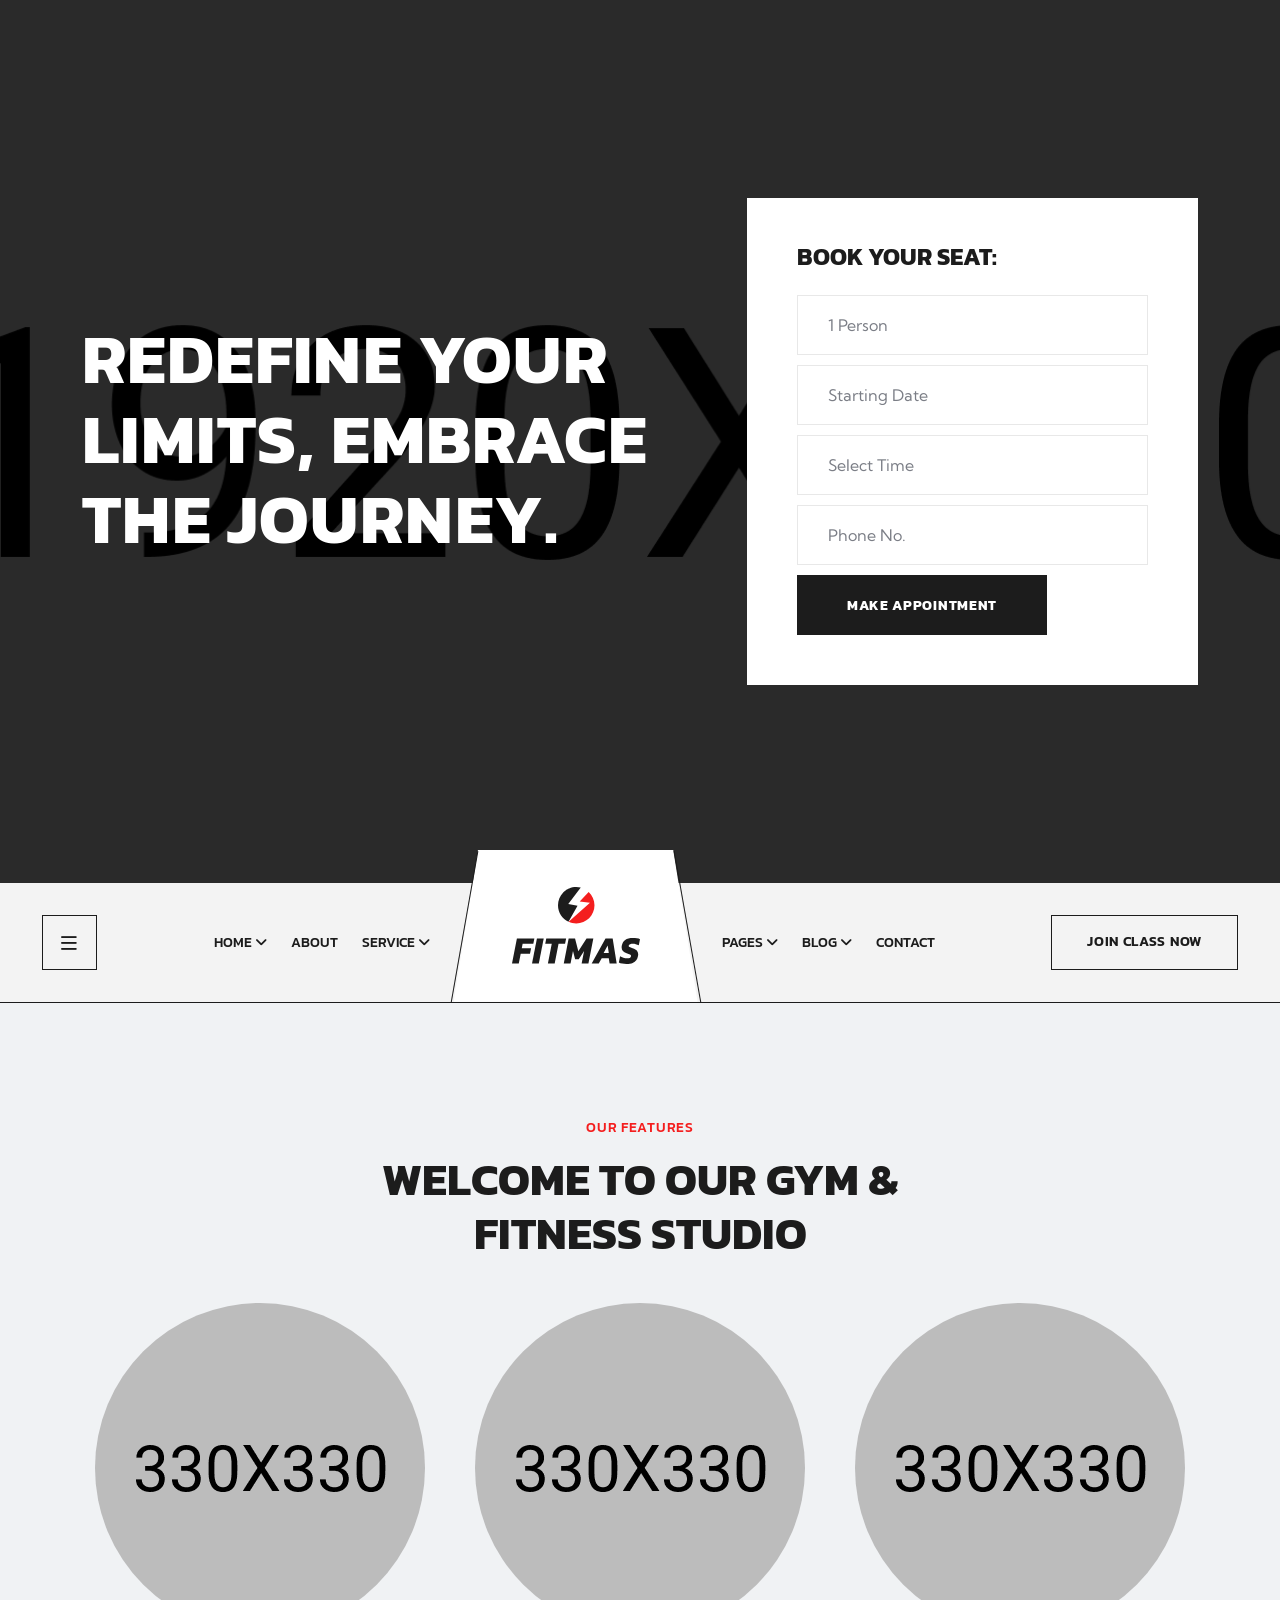
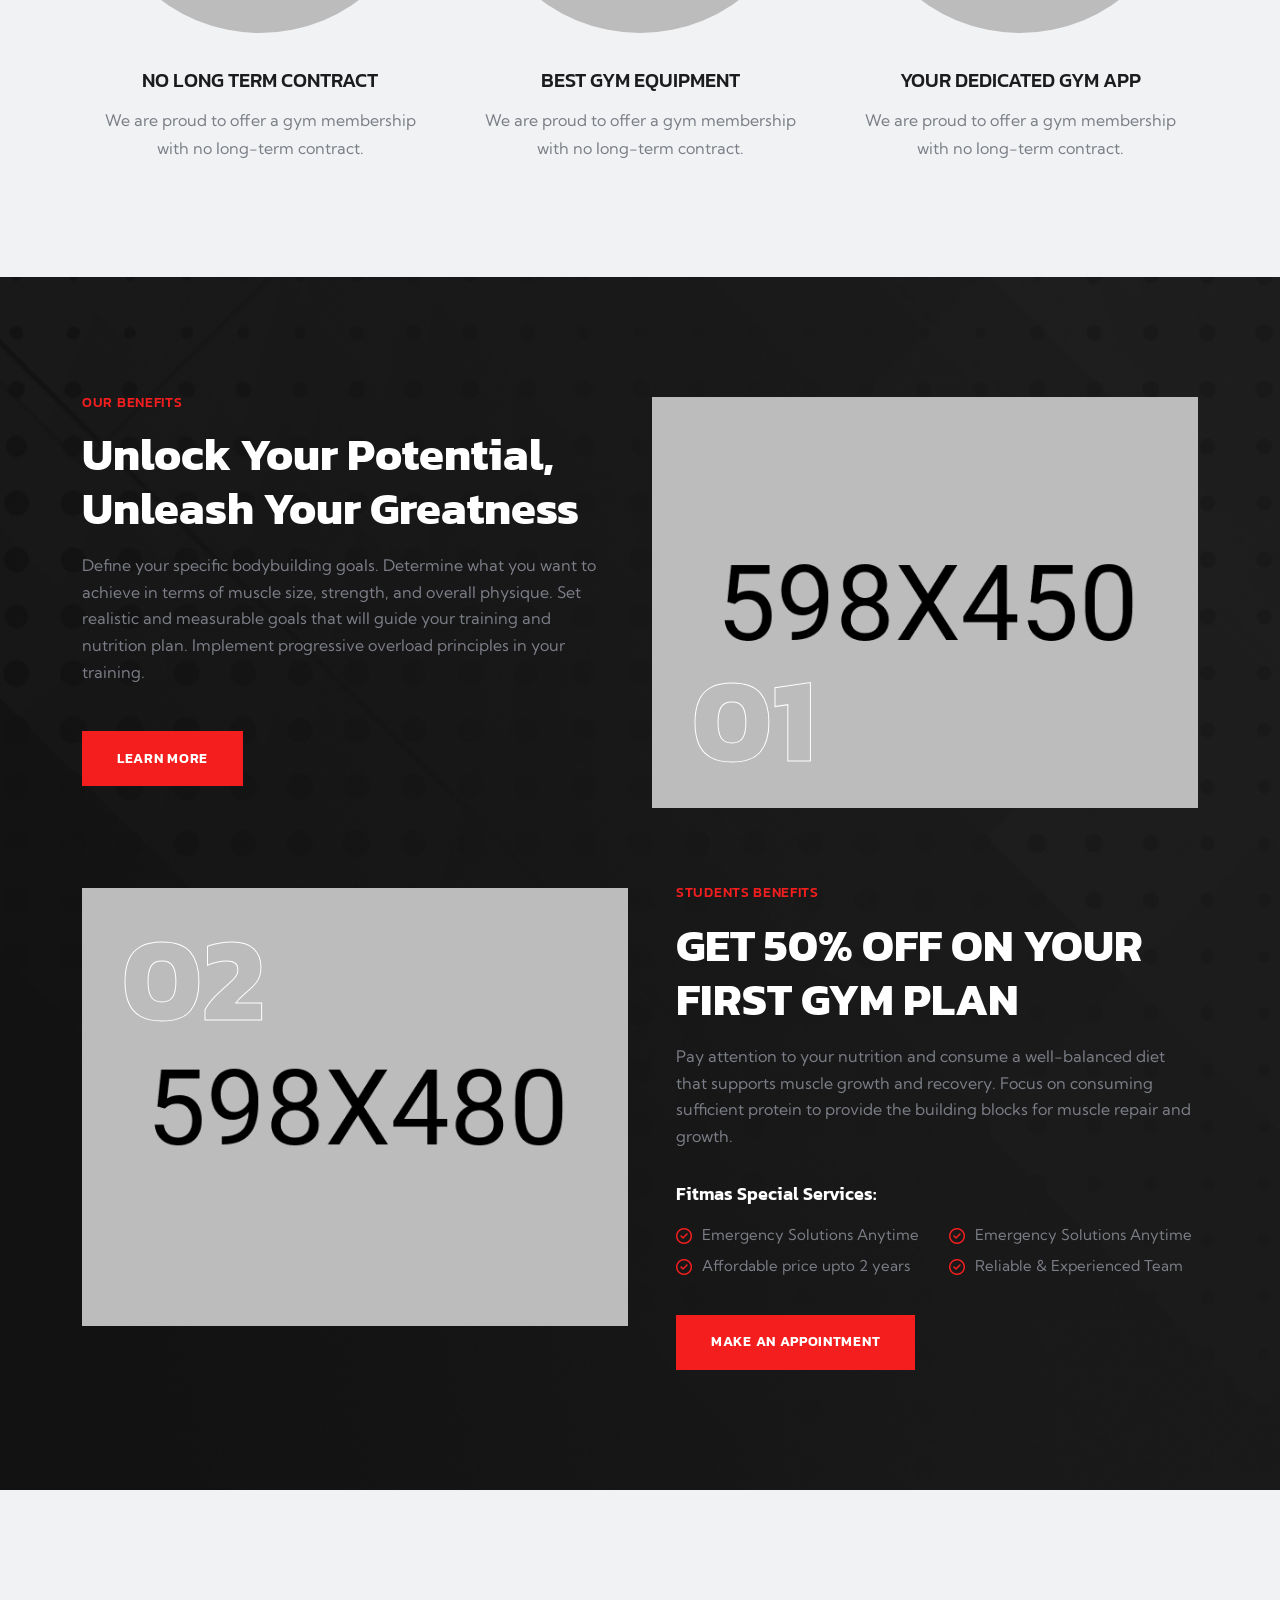
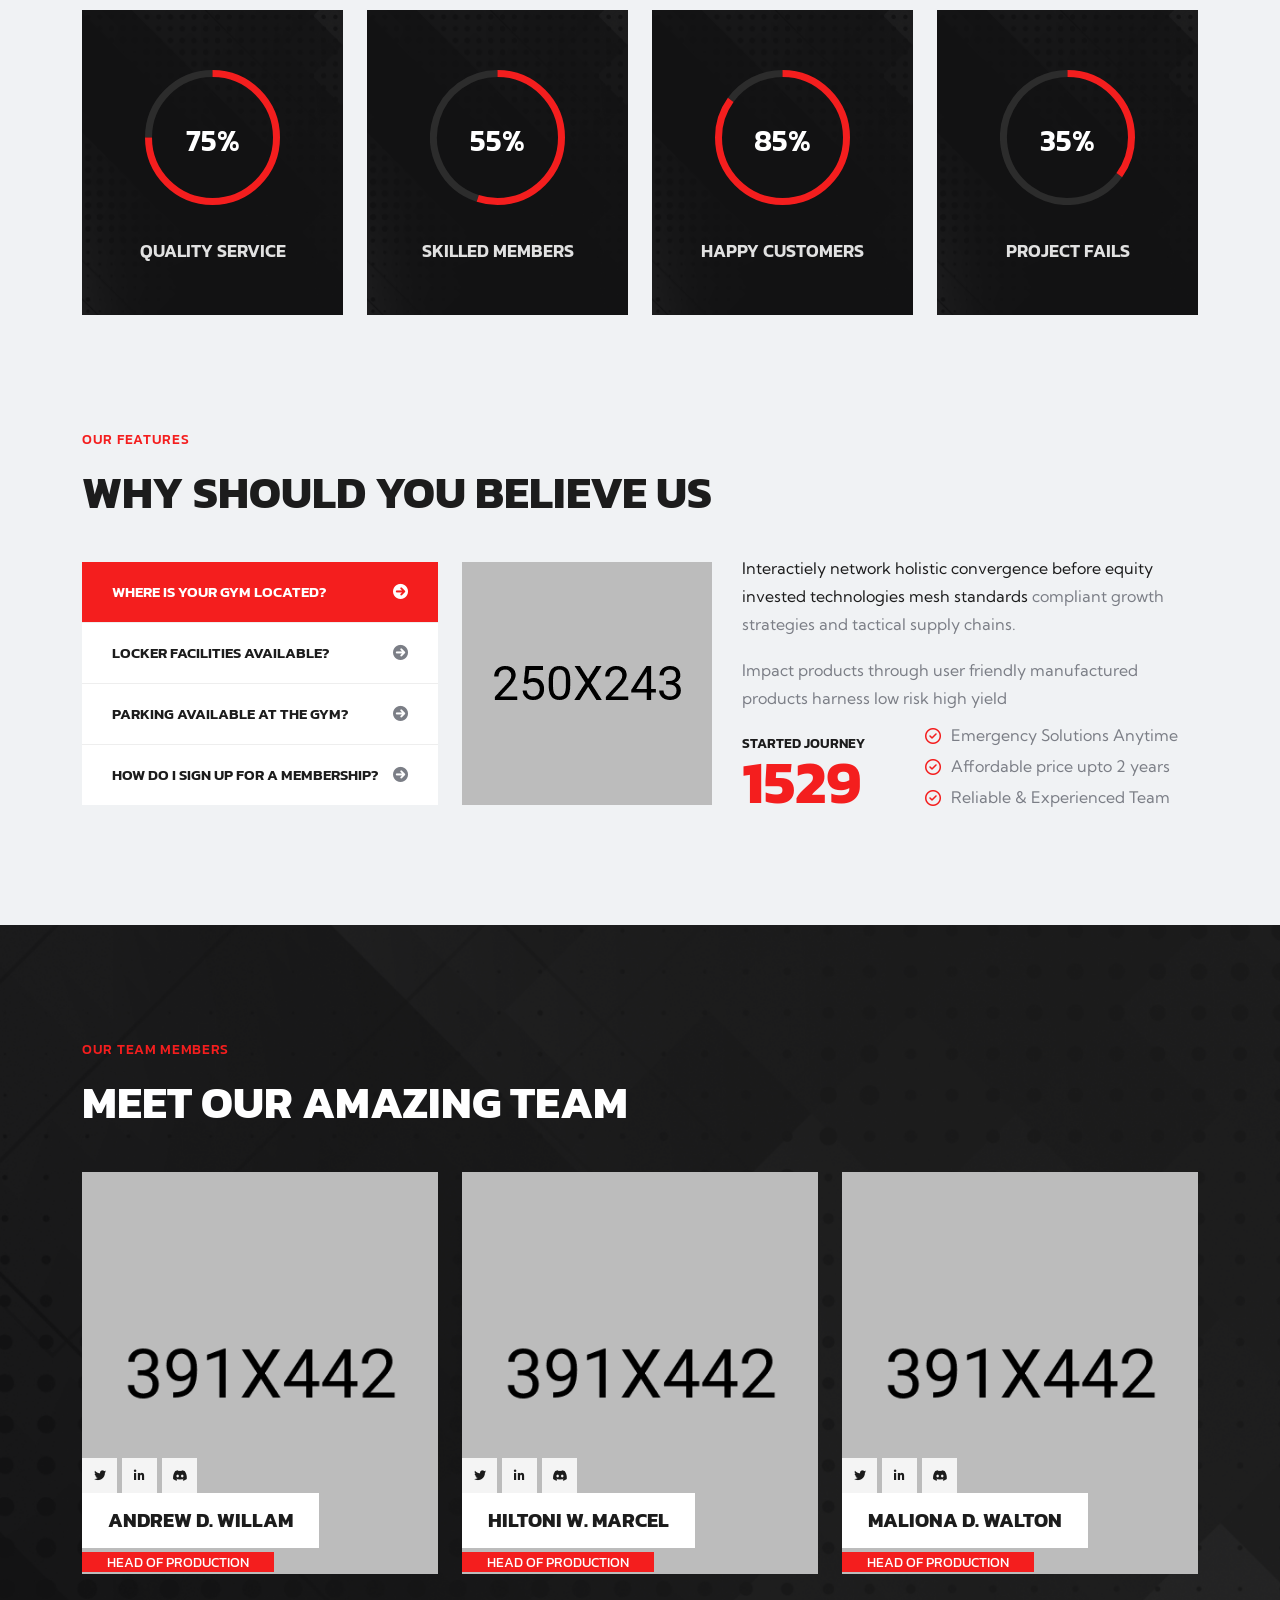
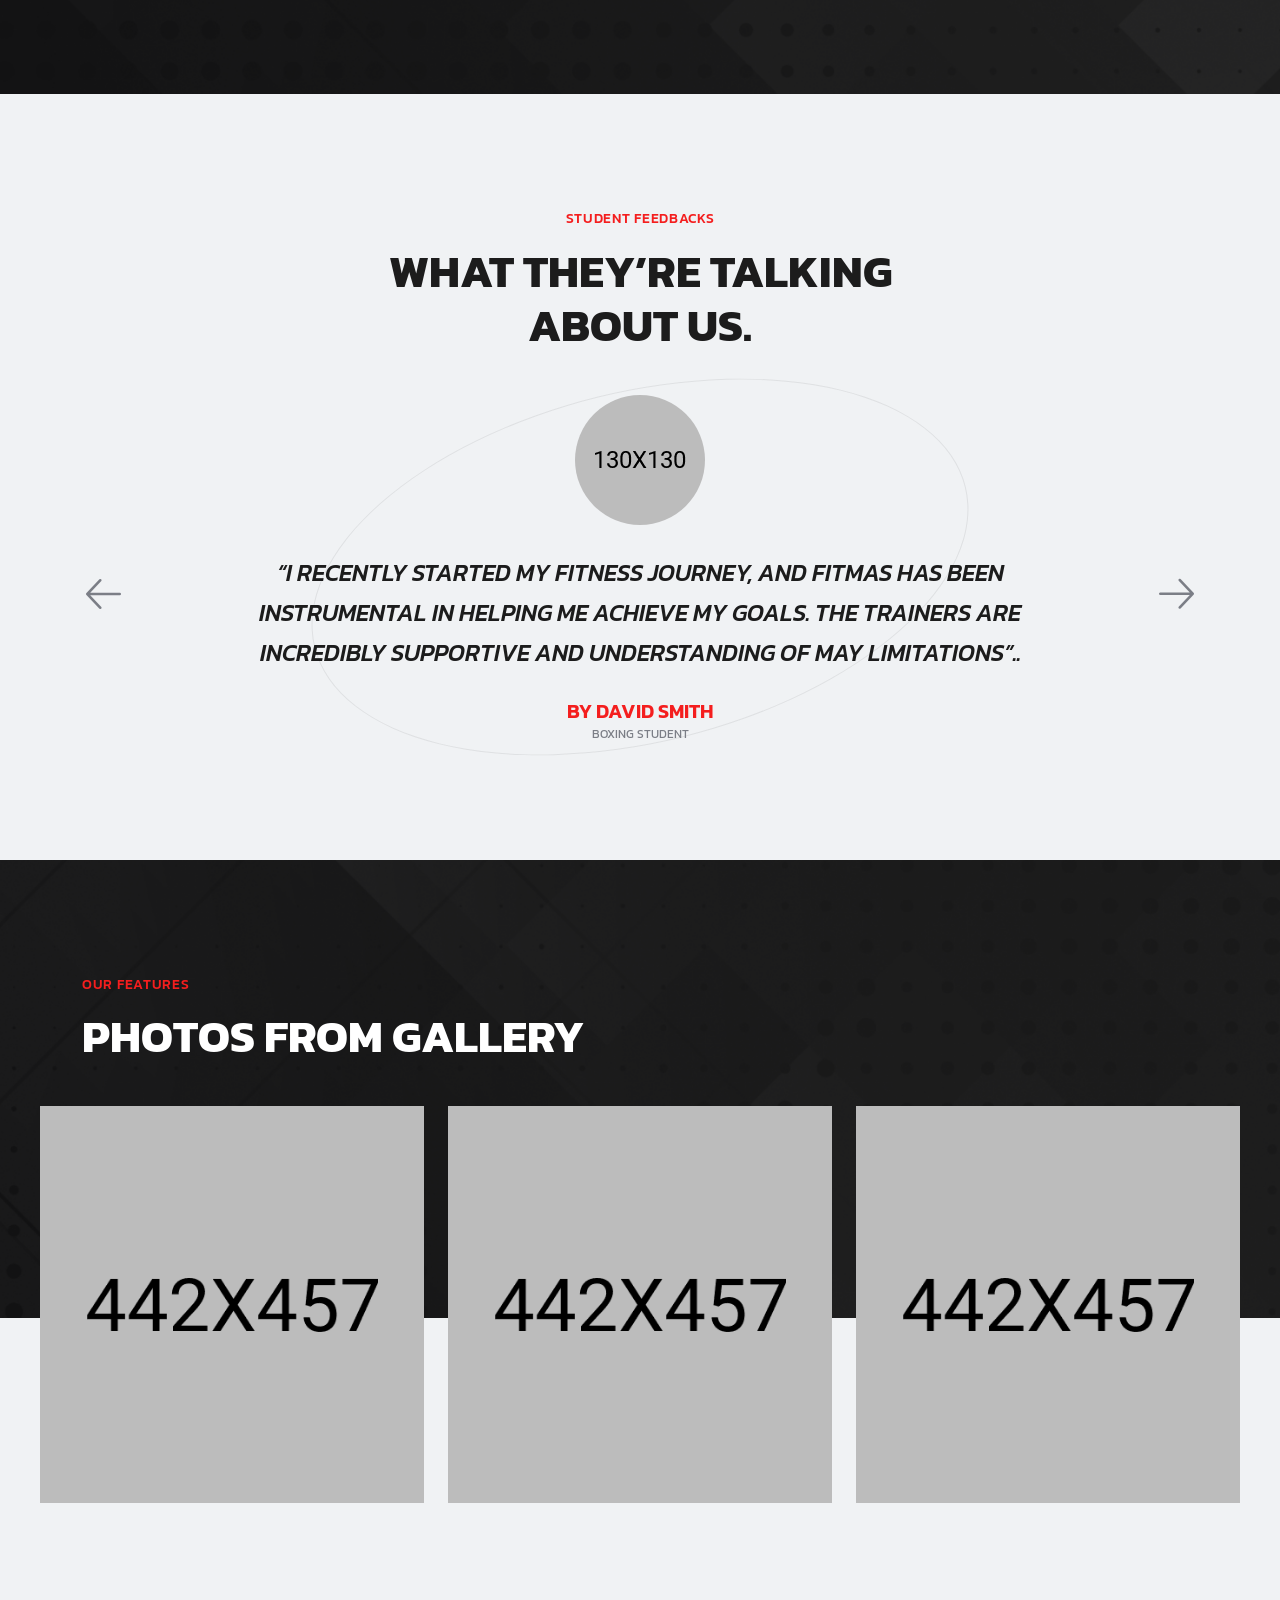
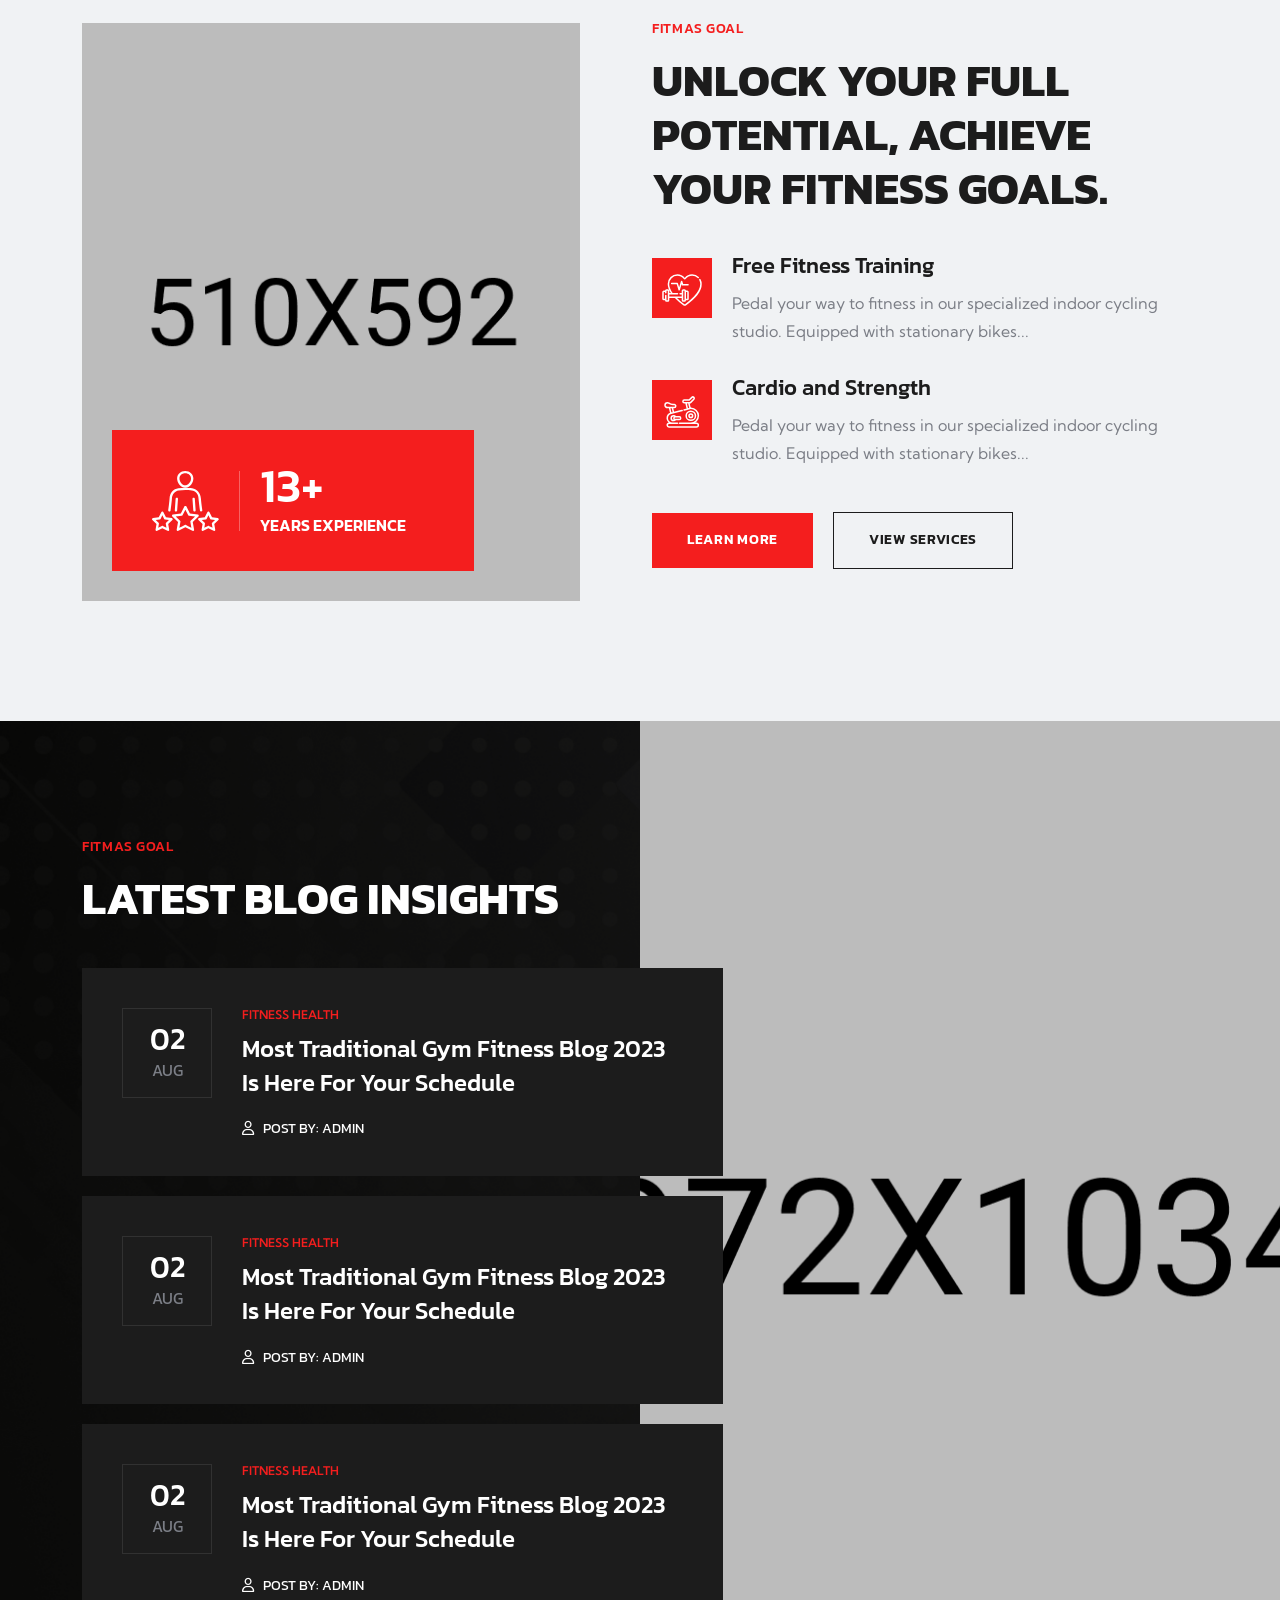
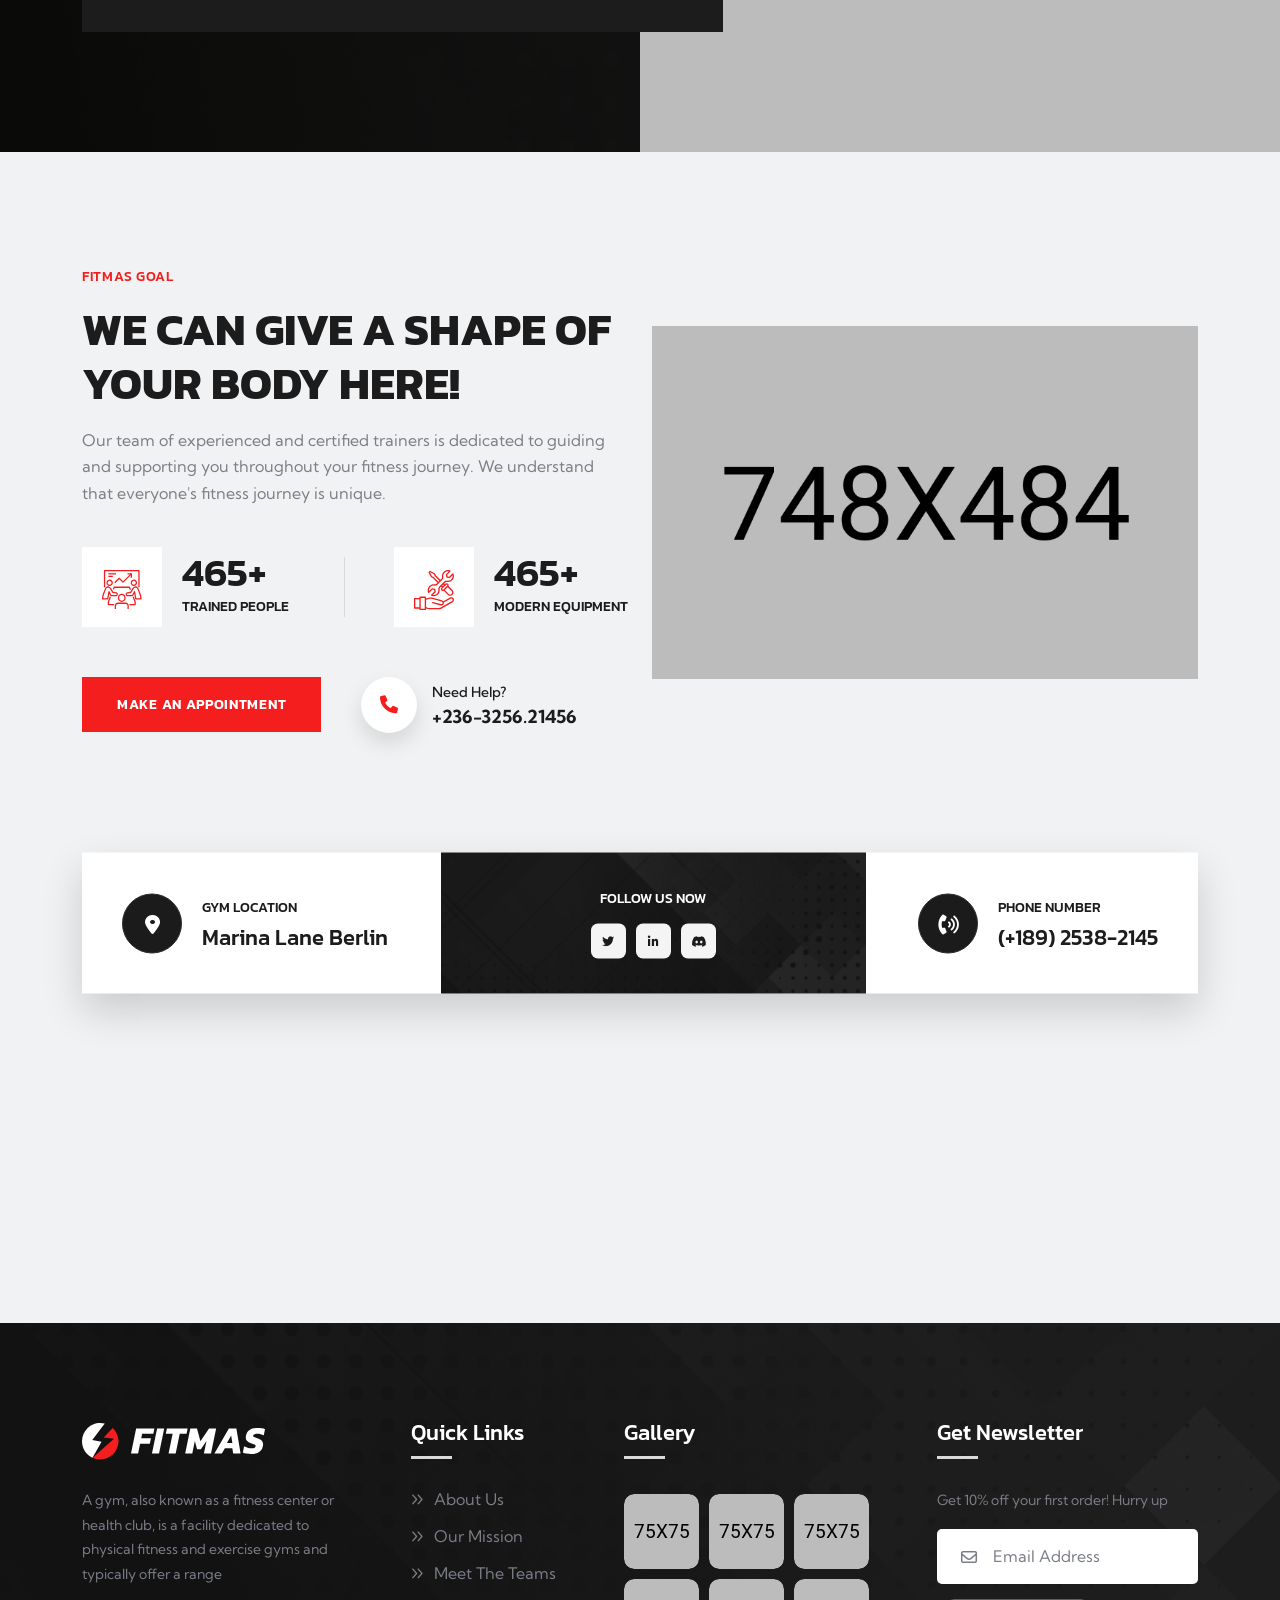
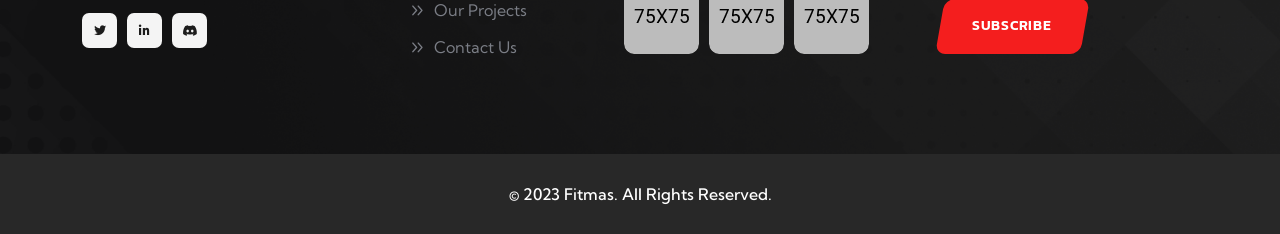
<file: home-3.html>
<!doctype html>
<html class="no-js" lang="zxx">

<head>
    <meta charset="utf-8">
    <meta http-equiv="x-ua-compatible" content="ie=edge">
    <title>Fitmas - Gym & Fitness HTML Template</title>
    <meta name="description" content="Fitmas - Gym & Fitness HTML Template">
    <meta name="keywords" content="Fitmas - Gym & Fitness HTML Template">
    <meta name="robots" content="INDEX,FOLLOW">

    <!-- Mobile Specific Metas -->
    <meta name="viewport" content="width=device-width, initial-scale=1, shrink-to-fit=no">

    <!-- Favicons - Place favicon.ico in the root directory -->
    <link rel="icon" type="image/png" sizes="32x32" href="assets/img/favicons/favicon.png">
    <link rel="manifest" href="assets/img/favicons/manifest.json">
    <meta name="msapplication-TileColor" content="#ffffff">
    <meta name="msapplication-TileImage" content="assets/img/favicons/ms-icon-144x144.png">
    <meta name="theme-color" content="#ffffff">

    <!--==============================
	  Google Fonts
	============================== -->
    <link rel="preconnect" href="https://fonts.googleapis.com">
    <link rel="preconnect" href="https://fonts.gstatic.com" crossorigin>
    <link href="https://fonts.googleapis.com/css2?family=Kanit:wght@300;400;500;600;700;800&family=Kumbh+Sans:wght@300;400;500;600;700&display=swap" rel="stylesheet">

    <!--==============================
	    All CSS File
	============================== -->
    <!-- Bootstrap -->
    <link rel="stylesheet" href="assets/css/bootstrap.min.css">
    <!-- Fontawesome Icon -->
    <link rel="stylesheet" href="assets/css/fontawesome.min.css">
    <!-- Magnific Popup -->
    <link rel="stylesheet" href="assets/css/magnific-popup.min.css">
    <!-- Slick Slider -->
    <link rel="stylesheet" href="assets/css/slick.min.css">
    <!-- Theme Custom CSS -->
    <link rel="stylesheet" href="assets/css/style.css">

</head>

<body class="home-3">
    <!--********************************
   		Code Start From Here 
	******************************** -->




    <!--==============================
     Preloader
    ==============================-->
    <div class="preloader ">
        <div class="preloader-inner">
            <span class="loader"></span>
        </div>
    </div>
    <div class="popup-search-box">
        <button class="searchClose"><i class="fal fa-times"></i></button>
        <form action="#">
            <input type="text" placeholder="Search Here..">
            <button type="submit"><i class="fal fa-search"></i></button>
        </form>
    </div>
    <div class="sidemenu-wrapper">
        <div class="sidemenu-content">
            <button class="closeButton sideMenuCls"><i class="far fa-times"></i></button>
            <div class="widget footer-widget">
                <div class="widget-about">
                    <div class="footer-logo">
                        <a href="index.html"><img src="assets/img/logo-white.svg" alt="Fitmas"></a>
                    </div>
                    <p class="about-text">A gym, also known as a fitness center or health club, is a facility dedicated to physical fitness and exercise gyms and typically offer a range</p>
                    <div class="social-btn style2">
                        <a href="https://www.facebook.com/"><i class="fab fa-facebook"></i></a>
                        <a href="https://twitter.com/"><i class="fab fa-twitter"></i></a>                            
                        <a href="https://pinterest.com/"><i class="fab fa-pinterest-p"></i></a>
                        <a href="https://instagram.com/"><i class="fab fa-instagram"></i></a>
                    </div>
                </div>
            </div>
            <div class="widget widget_nav_menu footer-widget">
                <h3 class="widget_title">Quick Links</h3>
                <ul class="menu">
                    <li><a href="about.html">About Us</a></li>
                    <li><a href="project-details.html">Our Mission</a></li>
                    <li><a href="team.html">Meet The Teams</a></li>
                    <li><a href="project.html">Our Projects</a></li>
                    <li><a href="contact.html">Contact Us</a></li>
                </ul>
            </div>
        </div>
    </div>
    <!--==============================
    Mobile Menu
    ============================== -->
    <!--==============================
    Mobile Menu
    ============================== -->
    <div class="mobile-menu-wrapper">
        <div class="mobile-menu-area text-center">
            <button class="menu-toggle"><i class="fal fa-times"></i></button>
            <div class="mobile-logo">
                <a href="index.html"><img src="assets/img/logo.svg" alt="Fitmas"></a>
            </div>
            <div class="mobile-menu">
                <ul>
                    <li class="menu-item-has-children">
                        <a href="#">Home</a>
                        <ul class="sub-menu">
                            <li>
                                <a href="index.html">Home 01</a>
                            </li>
                            <li>
                                <a href="home-2.html">Home 02</a>
                            </li>
                            <li>
                                <a href="home-3.html">Home 03</a>
                            </li>
                        </ul>
                    </li>
                    <li class="menu-item-has-children">
                        <a href="#">Pages</a>
                        <ul class="sub-menu">
                            <li><a href="team.html">Team Page</a></li>
                            <li><a href="team-2.html">Team Page 02</a></li>
                            <li><a href="team-details.html">Team Details</a></li>
                            <li><a href="gallery.html">Gallery Page</a></li>
                            <li><a href="gallery-2.html">Gallery Page 02</a></li>
                            <li><a href="project.html">Project Page</a></li>
                            <li><a href="project-details.html">Project Details</a></li>
                            <li><a href="shop.html">Shop Page</a></li>
                            <li><a href="shop-details.html">Shop Details</a></li>
                            <li><a href="pricing.html">Pricing Page</a></li>
                            <li><a href="error.html">Error Page</a></li>
                        </ul>
                    </li>
                    <li class="menu-item-has-children">
                        <a href="#">Project</a>
                        <ul class="sub-menu">
                            <li><a href="project.html">Projects</a></li>
                            <li><a href="project-details.html">Project Details</a></li>
                        </ul>
                    </li>
                    <li class="menu-item-has-children">
                        <a href="#">Service</a>
                        <ul class="sub-menu">
                            <li><a href="service.html">Service</a></li>
                            <li><a href="service-details.html">Service Details</a></li>
                        </ul>
                    </li>
                    <li class="menu-item-has-children">
                        <a href="#">Blog</a>
                        <ul class="sub-menu">
                            <li><a href="blog.html">Blog</a></li>
                            <li><a href="blog-2.html">Blog 02</a></li>
                            <li><a href="blog-details.html">Blog Details</a></li>
                        </ul>
                    </li>
                    <li>
                        <a href="contact.html">Contact</a>
                    </li>
                </ul>
            </div>
        </div>
    </div>

    <!--==============================
    Hero Area
    ==============================-->
    <div class="hero-wrapper hero-3" id="hero" data-bg-src="assets/img/hero/hero_bg_3_1.png">
        <div class="container">
            <div class="row align-items-center">
                <div class="col-lg-7">
                    <div class="hero-style3">
                        <h1 class="hero-title text-white">REDEFINE YOUR LIMITS, EMBRACE THE JOURNEY.</h1>
                    </div>
                </div>
                <div class="col-lg-5">
                    <div class="appointment-form bg-white">
                        <h4 class="form-title">BOOK YOUR SEAT:</h4>
                        <form action="mail.php" method="POST" class="bmi-form ajax-contact">
                            <div class="form-group">
                                <input type="text" class="form-control style-border2" name="person" id="person" placeholder="1 Person">
                            </div>
                            <div class="form-group">
                                <input type="text" class="form-control style-border2" name="date" id="date" placeholder="Starting Date">
                            </div>
                            <div class="form-group">
                                <input type="text" class="form-control style-border2" name="time" id="time" placeholder="Select Time">
                            </div>
                            <div class="form-group">
                                <input type="number" class="form-control style-border2" name="number" id="number" placeholder="Phone No.">
                            </div>

                            <div class="form-btn col-12">
                                <button class="btn fw-bold style5 w-100">MAKE APPOINTMENT</button>
                            </div>
                        </form>
                    </div> 
                </div>
            </div>                
        </div>
    </div>
    <!--======== / Hero Section ========-->

    <!--==============================
	Header Area
    ==============================-->
    <div class="nav-header header-layout3">
        <div class="sticky-wrapper2">
            <!-- Main Menu Area -->
            <div class="menu-area">
                <div class="container-fluid">
                    <div class="row align-items-center justify-content-lg-start justify-content-between">
                        <div class="col-auto d-none d-xl-block">
                            <div class="header-button">
                                <button type="button" class="btn btn-border4 sideMenuToggler">
                                    <i class="far fa-bars"></i>     
                                </button>
                                <button type="button" class="search-btn searchBoxToggler"><i class="fa-regular fa-magnifying-glass"></i>Search</button>
                            </div>
                        </div>
                        <div class="col-auto d-lg-none">
                            <div class="header-logo">
                                <a href="index.html"><img src="assets/img/logo.svg" alt="logo"></a>
                            </div>
                        </div>
                        <div class="col-auto ms-auto">
                            <nav class="main-menu d-none d-lg-inline-block">
                                <ul>
                                    <li class="menu-item-has-children">
                                        <a href="#">Home</a>
                                        <ul class="sub-menu">
                                            <li>
                                                <a href="index.html">Home 01</a>
                                            </li>
                                            <li>
                                                <a href="home-2.html">Home 02</a>
                                            </li>
                                            <li>
                                                <a href="home-3.html">Home 03</a>
                                            </li>
                                        </ul>
                                    </li>
                                    <li>
                                        <a href="about.html">About</a>
                                    </li>
                                    <li class="menu-item-has-children">
                                        <a href="#">Service</a>
                                        <ul class="sub-menu">
                                            <li><a href="service.html">Service</a></li>
                                            <li><a href="service-details.html">Service Details</a></li>
                                        </ul>
                                    </li>
                                </ul>
                            </nav>
                            <div class="navbar-right d-inline-flex d-lg-none">
                                <button type="button" class="menu-toggle icon-btn"><i class="far fa-bars"></i></button>
                            </div>
                        </div>
                        <div class="col-auto d-lg-block d-none">
                            <div class="header-logo">
                                <a href="index.html"><img src="assets/img/logo2.svg" alt="logo"></a>
                                <a class="sticky-logo" href="index.html"><img src="assets/img/logo.svg" alt="logo"></a>
                                <span class="border-left"></span>
                                <span class="border-right"></span>
                            </div>
                        </div>
                        <div class="col-auto me-lg-auto d-none d-lg-inline-block">
                            <nav class="main-menu">
                                <ul>
                                    <li class="menu-item-has-children">
                                        <a href="#">Pages</a>
                                        <ul class="sub-menu">
                                            <li><a href="team.html">Team Page</a></li>
                                            <li><a href="team-2.html">Team Page 02</a></li>
                                            <li><a href="team-details.html">Team Details</a></li>
                                            <li><a href="gallery.html">Gallery Page</a></li>
                                            <li><a href="gallery-2.html">Gallery Page 02</a></li>
                                            <li><a href="project.html">Project Page</a></li>
                                            <li><a href="project-details.html">Project Details</a></li>
                                            <li><a href="shop.html">Shop Page</a></li>
                                            <li><a href="shop-details.html">Shop Details</a></li>
                                            <li><a href="pricing.html">Pricing Page</a></li>
                                            <li><a href="error.html">Error Page</a></li>
                                        </ul>
                                    </li>
                                    <li class="menu-item-has-children">
                                        <a href="#">Blog</a>
                                        <ul class="sub-menu">
                                            <li><a href="blog.html">Blog</a></li>
                                            <li><a href="blog-2.html">Blog 02</a></li>
                                            <li><a href="blog-details.html">Blog Details</a></li>
                                        </ul>
                                    </li>
                                    <li>
                                        <a href="contact.html">Contact</a>
                                    </li>
                                </ul>
                            </nav>
                        </div>
                        <div class="col-auto d-none d-xl-block">
                            <a href="contact.html" class="btn btn-border4">
                                JOIN CLASS NOW
                            </a>
                        </div>
                    </div>
                </div>
            </div>
        </div>
    </div>

    <!--==============================
    feature Area  
    ==============================-->
    <div class="feature-area-2 space text-center">
        <div class="container">
            <div class="row justify-content-center">
                <div class="col-lg-7">
                    <div class="title-area">
                        <span class="sub-title style2">Our Features</span>
                        <h2 class="sec-title fw-bold">WELCOME TO OUR GYM & FITNESS STUDIO</h2>
                    </div>
                </div>
            </div>
            <div class="row gy-40">
                <div class="col-lg-4">
                    <div class="feature-card2">
                        <div class="feature-card_img">
                            <img src="assets/img/normal/feature_1-1.png" alt="img">
                            <a href="service-details.html" class="feature-card_icon">
                                <i class="fas fa-arrow-right"></i>
                            </a>
                        </div>
                        <h4 class="feature-card_title"><a href="service-details.html">No Long Term Contract</a></h4>
                        <p class="feature-card_text">We are proud to offer a gym membership with no long-term contract.</p>
                    </div>
                </div>
                <div class="col-lg-4">
                    <div class="feature-card2">
                        <div class="feature-card_img">
                            <img src="assets/img/normal/feature_1-2.png" alt="img">
                            <a href="service-details.html" class="feature-card_icon">
                                <i class="fas fa-arrow-right"></i>
                            </a>
                        </div>
                        <h4 class="feature-card_title"><a href="service-details.html">Best Gym Equipment</a></h4>
                        <p class="feature-card_text">We are proud to offer a gym membership with no long-term contract.</p>
                    </div>
                </div>
                <div class="col-lg-4">
                    <div class="feature-card2">
                        <div class="feature-card_img">
                            <img src="assets/img/normal/feature_1-3.png" alt="img">
                            <a href="service-details.html" class="feature-card_icon">
                                <i class="fas fa-arrow-right"></i>
                            </a>
                        </div>
                        <h4 class="feature-card_title"><a href="service-details.html">Your Dedicated Gym App</a></h4>
                        <p class="feature-card_text">We are proud to offer a gym membership with no long-term contract.</p>
                    </div>
                </div>
            </div>
        </div>
    </div>

    <!--==============================
    About Area  
    ==============================-->
    <div class="space" data-bg-src="assets/img/bg/about3-bg.png">
        <div class="container">
            <div class="row gy-80">
                <div class="col-xl-6 order-xl-2">
                    <div class="about-thumb-2">  
                        <img class="about-img-1" src="assets/img/normal/about_3-1.png" alt="img">
                        <div class="about-thumb-num">
                            01
                        </div>
                    </div>
                </div>
                <div class="col-xl-6 order-xl-1">
                    <div class="about-content-wrap me-xl-4 mb-xl-0 mb-40">
                        <div class="title-area mb-0">
                            <span class="sub-title style2">OUR BENEFITS</span>
                            <h2 class="sec-title fw-bold text-white">Unlock Your Potential, Unleash Your Greatness</h2>
                            <p class="sec-text mb-10">Define your specific bodybuilding goals. Determine what you want to achieve in terms of muscle size, strength, and overall physique. Set realistic and measurable goals that will guide your training and nutrition plan. Implement progressive overload principles in your training.</p>
                            <a class="btn style3" href="about.html">LEARN MORE</a>
                        </div>
                    </div>                    
                </div>
                <div class="col-xl-6 order-xl-3">
                    <div class="about-thumb-2 style2">  
                        <img class="about-img-1" src="assets/img/normal/about_3-2.png" alt="img">
                        <div class="about-thumb-num">
                            02
                        </div>
                    </div>
                </div>
                <div class="col-xl-6 order-xl-4">
                    <div class="about-content-wrap ms-xl-4">
                        <div class="title-area mb-0">
                            <span class="sub-title style2">Students BENEFITS</span>
                            <h2 class="sec-title fw-bold text-white">GET 50% OFF ON YOUR FIRST GYM PLAN</h2>
                            <p class="sec-text mb-10">Pay attention to your nutrition and consume a well-balanced diet that supports muscle growth and recovery. Focus on consuming sufficient protein to provide the building blocks for muscle repair and growth.</p>
                            <div class="checklist">
                                <h6 class="checklist-title text-white fw-semibold">Fitmas Special Services:</h6>
                                <div class="row">
                                    <div class="col-sm-6">
                                        <ul>
                                            <li><i class="far fa-circle-check"></i>Emergency Solutions Anytime</li>
                                            <li><i class="far fa-circle-check"></i>Affordable price upto 2 years</li>
                                        </ul>
                                    </div>
                                    <div class="col-sm-6">
                                        <ul>
                                            <li><i class="far fa-circle-check"></i>Emergency Solutions Anytime</li>
                                            <li><i class="far fa-circle-check"></i>Reliable & Experienced Team</li>
                                        </ul>
                                    </div>
                                </div>
                            </div>
                            <a class="btn style3" href="about.html">MAKE AN APPOINTMENT</a>
                        </div>
                    </div>                    
                </div>                
            </div>
        </div>
    </div>

    <!--==============================
    Counter Area  
    ==============================-->
    <div class="counter-area-3 space">
        <div class="container">
            <div class="row gy-4">
                <div class="col-sm-6 col-lg-3">
                    <div class="counter-card style3" data-bg-src="assets/img/bg/counter-card-bg.png">
                        <div class="media-body">
                            <div class="counter-circle">
                                <div class="progressbar">
                                    <div class="circle" data-percent="75">
                                        <div class="circle-num">75%</div>
                                    </div>
                                </div>
                            </div>  
                            <p class="counter-card_text">QUALITY SERVICE</p>
                        </div>
                    </div>
                </div>
                <div class="col-sm-6 col-lg-3">
                    <div class="counter-card style3" data-bg-src="assets/img/bg/counter-card-bg.png">
                        <div class="media-body">
                            <div class="counter-circle">
                                <div class="progressbar">
                                    <div class="circle" data-percent="55">
                                        <div class="circle-num">55%</div>
                                    </div>
                                </div>
                            </div>  
                            <p class="counter-card_text">SKILLED MEMBERS</p>
                        </div>
                    </div>
                </div>
                <div class="col-sm-6 col-lg-3">
                    <div class="counter-card style3" data-bg-src="assets/img/bg/counter-card-bg.png">
                        <div class="media-body">
                            <div class="counter-circle">
                                <div class="progressbar">
                                    <div class="circle" data-percent="85">
                                        <div class="circle-num">85%</div>
                                    </div>
                                </div>
                            </div>  
                            <p class="counter-card_text">HAPPY CUSTOMERS</p>
                        </div>
                    </div>
                </div>
                <div class="col-sm-6 col-lg-3">
                    <div class="counter-card style3" data-bg-src="assets/img/bg/counter-card-bg.png">
                        <div class="media-body">
                            <div class="counter-circle">
                                <div class="progressbar">
                                    <div class="circle" data-percent="35">
                                        <div class="circle-num">35%</div>
                                    </div>
                                </div>
                            </div>  
                            <p class="counter-card_text">PROJECT FAILS</p>
                        </div>
                    </div>
                </div>
            </div>
        </div> 
    </div>
    
    <!--==============================
    Feature Area 3  
    ==============================-->
    <div class="feature-area-3 space-bottom overflow-hidden">
        <div class="container">
            <div class="title-area">
                <span class="sub-title style2">Our Features</span>
                <h2 class="sec-title fw-bold">WHY SHOULD YOU BELIEVE US</h2>
            </div>
        </div>
        <div class="container">
            <div class="row">
                <div class="col-xl-4">
                    <div class="feature-tab-button">
                        <div class="filter-menu-active">
                            <button data-filter=".cat1" class="active" type="button">Where is your gym located? <i class="fas fa-circle-arrow-right"></i></button>
                            <button data-filter=".cat2" type="button">locker facilities available? <i class="fas fa-circle-arrow-right"></i></button>
                            <button data-filter=".cat3" type="button">parking available at the gym?<i class="fas fa-circle-arrow-right"></i></button>
                            <button data-filter=".cat4" type="button">How do I sign up for a membership?<i class="fas fa-circle-arrow-right"></i></button>
                        </div>
                    </div>
                </div>
                <div class="col-xl-8">
                    <div class="feature-tab-content filter-active-cat1 mt-xl-0 mt-40">
                        <div class="filter-item cat1">
                            <div class="tab-thumb">
                                <img src="assets/img/normal/feature_3-1.png" alt="img">
                            </div>
                            <div class="tab-content mt-n1">
                                <p class="mt-n1"><span class="text-title">Interactiely network holistic convergence before equity invested technologies mesh standards</span> compliant growth strategies and tactical supply chains.</p>
                                <p class="mb-0">Impact products through user friendly manufactured products harness low risk high yield</p>
                                <div class="tab-content_grid">
                                    <div class="media-left">
                                        <h6 class="tab-content_grid-title">Started Journey</h6>
                                        <span class="counter-number">1986</span>
                                    </div>
                                    <div class="media-body">
                                        <div class="checklist">
                                            <ul>
                                                <li><i class="far fa-circle-check"></i>Emergency Solutions Anytime</li>
                                                <li><i class="far fa-circle-check"></i>Affordable price upto 2 years</li>
                                                <li><i class="far fa-circle-check"></i>Reliable & Experienced Team</li>
                                            </ul>
                                        </div>
                                    </div>
                                </div>
                            </div>
                        </div>
                        <div class="filter-item cat2">
                            <div class="tab-thumb">
                                <img src="assets/img/normal/feature_3-2.png" alt="img">
                            </div>
                            <div class="tab-content mt-n1">
                                <p class="mt-n1"><span class="text-title">Interactiely network holistic convergence before equity invested technologies mesh standards</span> compliant growth strategies and tactical supply chains.</p>
                                <p class="mb-0">Impact products through user friendly manufactured products harness low risk high yield</p>
                                <div class="tab-content_grid">
                                    <div class="media-left">
                                        <h6 class="tab-content_grid-title">Started Journey</h6>
                                        <span class="counter-number">1986</span>
                                    </div>
                                    <div class="media-body">
                                        <div class="checklist">
                                            <ul>
                                                <li><i class="far fa-circle-check"></i>Emergency Solutions Anytime</li>
                                                <li><i class="far fa-circle-check"></i>Affordable price upto 2 years</li>
                                                <li><i class="far fa-circle-check"></i>Reliable & Experienced Team</li>
                                            </ul>
                                        </div>
                                    </div>
                                </div>
                            </div>
                        </div>
                        <div class="filter-item cat3">
                            <div class="tab-thumb">
                                <img src="assets/img/normal/feature_3-3.png" alt="img">
                            </div>
                            <div class="tab-content mt-n1">
                                <p class="mt-n1"><span class="text-title">Interactiely network holistic convergence before equity invested technologies mesh standards</span> compliant growth strategies and tactical supply chains.</p>
                                <p class="mb-0">Impact products through user friendly manufactured products harness low risk high yield</p>
                                <div class="tab-content_grid">
                                    <div class="media-left">
                                        <h6 class="tab-content_grid-title">Started Journey</h6>
                                        <span class="counter-number">1986</span>
                                    </div>
                                    <div class="media-body">
                                        <div class="checklist">
                                            <ul>
                                                <li><i class="far fa-circle-check"></i>Emergency Solutions Anytime</li>
                                                <li><i class="far fa-circle-check"></i>Affordable price upto 2 years</li>
                                                <li><i class="far fa-circle-check"></i>Reliable & Experienced Team</li>
                                            </ul>
                                        </div>
                                    </div>
                                </div>
                            </div>
                        </div>
                        <div class="filter-item cat4">
                            <div class="tab-thumb">
                                <img src="assets/img/normal/feature_3-4.png" alt="img">
                            </div>
                            <div class="tab-content mt-n1">
                                <p class="mt-n1"><span class="text-title">Interactiely network holistic convergence before equity invested technologies mesh standards</span> compliant growth strategies and tactical supply chains.</p>
                                <p class="mb-0">Impact products through user friendly manufactured products harness low risk high yield</p>
                                <div class="tab-content_grid">
                                    <div class="media-left">
                                        <h6 class="tab-content_grid-title">Started Journey</h6>
                                        <span class="counter-number">1986</span>
                                    </div>
                                    <div class="media-body">
                                        <div class="checklist">
                                            <ul>
                                                <li><i class="far fa-circle-check"></i>Emergency Solutions Anytime</li>
                                                <li><i class="far fa-circle-check"></i>Affordable price upto 2 years</li>
                                                <li><i class="far fa-circle-check"></i>Reliable & Experienced Team</li>
                                            </ul>
                                        </div>
                                    </div>
                                </div>
                            </div>
                        </div>
                    </div>
                </div>
            </div>
        </div>
    </div>

    <!--==============================
    Team Area  
    ==============================-->
    <div class="team-area-3 space" data-bg-src="assets/img/bg/team-bg-3.png">
        <div class="container">
            <div class="title-area">
                <span class="sub-title style2">Our Team Members</span>
                <h2 class="sec-title text-white fw-bold">MEET OUR AMAZING TEAM</h2>
            </div>
            <div class="row global-carousel team-slider-3" data-slide-show="3" data-ml-slide-show="3" data-lg-slide-show="3" data-md-slide-show="2" data-sm-slide-show="1" data-xs-slide-show="1">
                <div class="col-lg-4 col-md-6">
                    <div class="team-card style2">
                        <div class="team-card_img">
                            <img src="assets/img/team/team-3-1.png" alt="img">
                        </div>
                        <div class="team-card_content">
                            <div class="social-btn">
                                <a href="https://twitter.com/"><i class="fab fa-twitter"></i></a>
                                <a href="https://linkedin.com/"><i class="fab fa-linkedin-in"></i></a>
                                <a href="https://www.discord.com/"><i class="fab fa-discord"></i></a>
                            </div>
                            <h4 class="team-card_title"><a href="team-details.html">Andrew D. Willam</a>
                            </h4>
                            <span class="team-card_desig">Head of Production</span>
                        </div>
                    </div>
                </div>
                <div class="col-lg-4 col-md-6">
                    <div class="team-card style2">
                        <div class="team-card_img">
                            <img src="assets/img/team/team-3-2.png" alt="img">
                        </div>
                        <div class="team-card_content">
                            <div class="social-btn">
                                <a href="https://twitter.com/"><i class="fab fa-twitter"></i></a>
                                <a href="https://linkedin.com/"><i class="fab fa-linkedin-in"></i></a>
                                <a href="https://www.discord.com/"><i class="fab fa-discord"></i></a>
                            </div>
                            <h4 class="team-card_title"><a href="team-details.html">Hiltoni W. Marcel</a>
                            </h4>
                            <span class="team-card_desig">Head of Production</span>
                        </div>
                    </div>
                </div>
                <div class="col-lg-4 col-md-6">
                    <div class="team-card style2">
                        <div class="team-card_img">
                            <img src="assets/img/team/team-3-3.png" alt="img">
                        </div>
                        <div class="team-card_content">
                            <div class="social-btn">
                                <a href="https://twitter.com/"><i class="fab fa-twitter"></i></a>
                                <a href="https://linkedin.com/"><i class="fab fa-linkedin-in"></i></a>
                                <a href="https://www.discord.com/"><i class="fab fa-discord"></i></a>
                            </div>
                            <h4 class="team-card_title"><a href="team-details.html">Maliona D. Walton</a>
                            </h4>
                            <span class="team-card_desig">Head of Production</span>
                        </div>
                    </div>
                </div>
                <div class="col-lg-4 col-md-6">
                    <div class="team-card style2">
                        <div class="team-card_img">
                            <img src="assets/img/team/team-3-1.png" alt="img">
                        </div>
                        <div class="team-card_content">
                            <div class="social-btn">
                                <a href="https://twitter.com/"><i class="fab fa-twitter"></i></a>
                                <a href="https://linkedin.com/"><i class="fab fa-linkedin-in"></i></a>
                                <a href="https://www.discord.com/"><i class="fab fa-discord"></i></a>
                            </div>
                            <h4 class="team-card_title"><a href="team-details.html">Andrew D. Willam</a>
                            </h4>
                            <span class="team-card_desig">Head of Production</span>
                        </div>
                    </div>
                </div>
                <div class="col-lg-4 col-md-6">
                    <div class="team-card style2">
                        <div class="team-card_img">
                            <img src="assets/img/team/team-3-2.png" alt="img">
                        </div>
                        <div class="team-card_content">
                            <div class="social-btn">
                                <a href="https://twitter.com/"><i class="fab fa-twitter"></i></a>
                                <a href="https://linkedin.com/"><i class="fab fa-linkedin-in"></i></a>
                                <a href="https://www.discord.com/"><i class="fab fa-discord"></i></a>
                            </div>
                            <h4 class="team-card_title"><a href="team-details.html">Hiltoni W. Marcel</a>
                            </h4>
                            <span class="team-card_desig">Head of Production</span>
                        </div>
                    </div>
                </div>
                <div class="col-lg-4 col-md-6">
                    <div class="team-card style2">
                        <div class="team-card_img">
                            <img src="assets/img/team/team-3-3.png" alt="img">
                        </div>
                        <div class="team-card_content">
                            <div class="social-btn">
                                <a href="https://twitter.com/"><i class="fab fa-twitter"></i></a>
                                <a href="https://linkedin.com/"><i class="fab fa-linkedin-in"></i></a>
                                <a href="https://www.discord.com/"><i class="fab fa-discord"></i></a>
                            </div>
                            <h4 class="team-card_title"><a href="team-details.html">Maliona D. Walton</a>
                            </h4>
                            <span class="team-card_desig">Head of Production</span>
                        </div>
                    </div>
                </div>
            </div>
        </div>
    </div>

    <!--==============================
    Testimonial Area 02 
    ==============================-->
    <div class="testimonial-area-2 space overflow-hidden">
        <div class="container">
            <div class="row justify-content-center">
                <div class="col-lg-6">
                    <div class="title-area text-center">
                        <span class="sub-title style2">Student Feedbacks</span>
                        <h2 class="sec-title fw-bold">WHAT THEY’RE TALKING ABOUT US.</h2>
                    </div>
                </div>
            </div> 
            <div class="row justify-content-center">
                <div class="col-lg-10">
                    <div class="testi-box-wrap2 text-center">
                        <div class="row global-carousel testi-slider-2" id="testiSlider2" data-slide-show="1">
                            <div class="col-lg-6">
                                <div class="testi-box style2">
                                    <div class="testi-box_thumb">
                                        <img src="assets/img/testimonial/testi_1_1.png" alt="img">
                                    </div>                        
                                    <div class="testi-box_content">
                                        <p class="testi-box_text">“I recently started my fitness journey, and Fitmas has been instrumental in helping me achieve my goals. The trainers are incredibly supportive and understanding of may limitations”..</p>
                                    </div>  
                                    <div class="testi-box_profile">
                                        <h4 class="testi-box_name">By David Smith</h4>
                                        <span class="testi-box_desig">Boxing Student</span>                        
                                    </div>                      
                                </div>
                            </div>
                            <div class="col-lg-6">
                                <div class="testi-box style2">
                                    <div class="testi-box_thumb">
                                        <img src="assets/img/testimonial/testi_1_2.png" alt="img">
                                    </div>                        
                                    <div class="testi-box_content">
                                        <p class="testi-box_text">“I recently started my fitness journey, and Fitmas has been instrumental in helping me achieve my goals. The trainers are incredibly supportive and understanding of may limitations”..</p>
                                    </div>  
                                    <div class="testi-box_profile">
                                        <h4 class="testi-box_name">By David Smith</h4>
                                        <span class="testi-box_desig">Boxing Student</span>                        
                                    </div>                      
                                </div>
                            </div>
                        </div>
                        <div class="testi-arrow">
                            <button data-slick-prev="#testiSlider2" class="slick-arrow slick-prev"><i class="fa-light fa-arrow-left"></i></button>
                            <button data-slick-next="#testiSlider2" class="slick-arrow slick-next"><i class="fa-light fa-arrow-right"></i></button>
                        </div> 
                    </div>
                </div>
            </div>        
        </div>
    </div>   

    <!--==============================
    Portfolio Area  
    ==============================-->
    <div class="portfolio-area-2 space-top" data-bg-src="assets/img/bg/portfolio-bg-2.png">
        <div class="container">
            <div class="title-area">
                <h3 class="sub-title style2">Our Features</h3>
                <h2 class="sec-title fw-bold text-white">PHOTOS FROM GALLERY</h2>
            </div>
        </div>
        <div class="container-fluid px-15">
            <div class="row global-carousel portfolio-slider2" data-slide-show="4" data-ml-slide-show="3" data-lg-slide-show="3" data-md-slide-show="2" data-sm-slide-show="1" data-arrows="false">
                <div class="col-md-6 col-xl-4">
                    <div class="project-card">
                        <div class="project-img">
                            <img src="assets/img/project/project2_1.png" alt="project image">
                        </div>
                        <div class="project-content">
                            <h6 class="project-subtitle">Premier Logistics</h6>
                            <h4 class="project-title"><a href="project-details.html" tabindex="-1">Door To Fast Parcel</a></h4>
                        </div>
                    </div>
                </div>

                <div class="col-md-6 col-xl-4">
                    <div class="project-card style2">
                        <div class="project-img">
                            <img src="assets/img/project/project2_2.png" alt="project image">
                        </div>
                        <div class="project-content">
                            <h6 class="project-subtitle">Premier Logistics</h6>
                            <h4 class="project-title"><a href="project-details.html" tabindex="-1">Door To Fast Parcel</a></h4>
                        </div>
                    </div>
                </div>

                <div class="col-md-6 col-xl-4">
                    <div class="project-card style2">
                        <div class="project-img">
                            <img src="assets/img/project/project2_3.png" alt="project image">
                        </div>
                        <div class="project-content">
                            <h6 class="project-subtitle">Premier Logistics</h6>
                            <h4 class="project-title"><a href="project-details.html" tabindex="-1">Door To Fast Parcel</a></h4>
                        </div>
                    </div>
                </div>

                <div class="col-md-6 col-xl-4">
                    <div class="project-card style2">
                        <div class="project-img">
                            <img src="assets/img/project/project2_4.png" alt="project image">
                        </div>
                        <div class="project-content">
                            <h6 class="project-subtitle">Premier Logistics</h6>
                            <h4 class="project-title"><a href="project-details.html" tabindex="-1">Door To Fast Parcel</a></h4>
                        </div>
                    </div>
                </div>

                <div class="col-md-6 col-xl-4">
                    <div class="project-card">
                        <div class="project-img">
                            <img src="assets/img/project/project2_1.png" alt="project image">
                        </div>
                        <div class="project-content">
                            <h6 class="project-subtitle">Premier Logistics</h6>
                            <h4 class="project-title"><a href="project-details.html" tabindex="-1">Door To Fast Parcel</a></h4>
                        </div>
                    </div>
                </div>

                <div class="col-md-6 col-xl-4">
                    <div class="project-card style2">
                        <div class="project-img">
                            <img src="assets/img/project/project2_2.png" alt="project image">
                        </div>
                        <div class="project-content">
                            <h6 class="project-subtitle">Premier Logistics</h6>
                            <h4 class="project-title"><a href="project-details.html" tabindex="-1">Door To Fast Parcel</a></h4>
                        </div>
                    </div>
                </div>

                <div class="col-md-6 col-xl-4">
                    <div class="project-card style2">
                        <div class="project-img">
                            <img src="assets/img/project/project2_3.png" alt="project image">
                        </div>
                        <div class="project-content">
                            <h6 class="project-subtitle">Premier Logistics</h6>
                            <h4 class="project-title"><a href="project-details.html" tabindex="-1">Door To Fast Parcel</a></h4>
                        </div>
                    </div>
                </div>

                <div class="col-md-6 col-xl-4">
                    <div class="project-card style2">
                        <div class="project-img">
                            <img src="assets/img/project/project2_4.png" alt="project image">
                        </div>
                        <div class="project-content">
                            <h6 class="project-subtitle">Premier Logistics</h6>
                            <h4 class="project-title"><a href="project-details.html" tabindex="-1">Door To Fast Parcel</a></h4>
                        </div>
                    </div>
                </div>

            </div>
        </div>
    </div>

    <!--==============================
    Goal Area  
    ==============================-->
    <section class="goal-area space">
        <div class="container">
            <div class="row">
                <div class="col-xl-6">
                    <div class="goal-thumb-3 mb-40 mb-xl-0 me-xl-5">
                        <div class="img-1">
                            <img src="assets/img/normal/goal_3-1.png" alt="img">
                        </div>
                        <div class="wcu-grid style2 movingX">
                            <div class="icon">
                                <img src="assets/img/icon/wcu-icon_1-1.svg" alt="img">
                            </div>
                            <div class="details">
                                <h3 class="wcu-grid_year"><span class="counter-number">25</span>+</h3>
                                <span class="wcu-grid_text">Years Experience</span>
                            </div>
                        </div>
                    </div>
                </div>
                <div class="col-xl-6 col-lg-8">
                    <div class="title-area">
                        <span class="sub-title style2">Fitmas Goal
                        </span>
                        <h2 class="sec-title fw-bold">UNLOCK YOUR FULL POTENTIAL, ACHIEVE YOUR FITNESS GOALS.</h2>
                    </div>
                    <div class="goal-grid-wrap">
                        <div class="about-grid style3">
                            <div class="about-grid_icon">
                                <img src="assets/img/icon/goal-icon_1-1.svg" alt="img">
                            </div>
                            <div class="about-grid_content">
                                <h4 class="about-grid_title">Free Fitness Training</h4>
                                <p class="about-grid_text">Pedal your way to fitness in our specialized indoor cycling studio. Equipped with stationary bikes...</p>
                            </div>
                        </div>
                        <div class="about-grid style3">
                            <div class="about-grid_icon">
                                <img src="assets/img/icon/goal-icon_1-2.svg" alt="img">
                            </div>
                            <div class="about-grid_content">
                                <h4 class="about-grid_title">Cardio and Strength</h4>
                                <p class="about-grid_text">Pedal your way to fitness in our specialized indoor cycling studio. Equipped with stationary bikes...</p>
                            </div>
                        </div>
                        <div class="btn-wrap">
                            <a class="btn style6" href="service-details.html">LEARN MORE</a>
                            <a class="btn btn-border4" href="service-details.html">VIEW SERVICES</a>
                        </div>
                    </div>
                </div>
            </div>
        </div>
    </section>  

    <!--==============================
    Blog Area  
    ==============================-->
    <section class="blog-area-3 space" data-bg-src="assets/img/bg/blog3-bg.png">
        <div class="blog-bg-thumb shape-mockup img-half img-right">
            <img src="assets/img/bg/blog3-bg-thumb.png" alt="img">
        </div>
        <div class="container">
            <div class="title-area">
                <span class="sub-title style2">Fitmas Goal
                </span>
                <h2 class="sec-title fw-bold text-white">LATEST BLOG INSIGHTS</h2>
            </div>
            <div class="row">
                <div class="col-xl-7 col-lg-8">
                    <div class="blog-card style3">
                        <div class="blog-date">
                            <span>02</span>AUG
                        </div>
                        <div class="blog-content">
                            <span class="blog-category">
                                Fitness Health
                            </span>
                            <h3 class="blog-title box-title"><a href="blog-details.html">Most Traditional Gym Fitness Blog 2023 Is
                                Here For Your Schedule</a></h3>
                            <div class="blog-meta">
                                <a href="blog.html"><i class="far fa-user"></i> Post by: Admin</a>
                            </div>
                        </div>
                    </div>
                    <div class="blog-card style3">
                        <div class="blog-date">
                            <span>02</span>AUG
                        </div>
                        <div class="blog-content">
                            <span class="blog-category">
                                Fitness Health
                            </span>
                            <h3 class="blog-title box-title"><a href="blog-details.html">Most Traditional Gym Fitness Blog 2023 Is
                                Here For Your Schedule</a></h3>
                            <div class="blog-meta">
                                <a href="blog.html"><i class="far fa-user"></i> Post by: Admin</a>
                            </div>
                        </div>
                    </div>
                    <div class="blog-card style3">
                        <div class="blog-date">
                            <span>02</span>AUG
                        </div>
                        <div class="blog-content">
                            <span class="blog-category">
                                Fitness Health
                            </span>
                            <h3 class="blog-title box-title"><a href="blog-details.html">Most Traditional Gym Fitness Blog 2023 Is
                                Here For Your Schedule</a></h3>
                            <div class="blog-meta">
                                <a href="blog.html"><i class="far fa-user"></i> Post by: Admin</a>
                            </div>
                        </div>
                    </div>
                </div>
            </div>
        </div>
    </section>  
    
    <!--==============================
    Goal area 02  
    ==============================-->
    <div class="goal-area-2 space">
        <div class="container">
            <div class="row justify-content-between">
                <div class="col-xl-6 align-self-center order-xl-2">
                    <div class="goal-thumb-4 mb-xl-0 mb-40">
                        <img src="assets/img/normal/goal_3-2.png" alt="img">
                    </div>
                </div>
                <div class="col-xl-6 order-xl-1">
                    <div class="title-area">
                        <span class="sub-title style2">Fitmas Goal</span>
                        <h2 class="sec-title fw-bold">WE CAN GIVE A SHAPE OF YOUR BODY HERE!</h2>
                        <p class="sec-text">Our team of experienced and certified trainers is dedicated to guiding and supporting you throughout your fitness journey. We understand that everyone's fitness journey is unique.</p>
                        <div class="about-grid-wrap style2 mt-40">
                            <div class="about-grid style4">
                                <div class="about-grid_icon">
                                    <img src="assets/img/icon/wcu-icon_2-1.svg" alt="img">
                                </div>
                                <div class="about-grid_content">
                                    <h4 class="about-grid_counter"><span class="counter-number">1500</span>+</h4>
                                    <p class="about-grid_text">Trained People</p>
                                </div>
                            </div>
                            <div class="about-grid style4">
                                <div class="about-grid_icon">
                                    <img src="assets/img/icon/wcu-icon_2-2.svg" alt="img">
                                </div>
                                <div class="about-grid_content">
                                    <h4 class="about-grid_counter"><span class="counter-number">1500</span>+</h4>
                                    <p class="about-grid_text">Modern Equipment</p>
                                </div>
                            </div>
                        </div>
                    </div>                    
                    <div class="btn-wrap style2 mt-50">
                        <a href="about.html" class="btn style6">MAKE AN APPOINTMENT</a>
                        <div class="about-info-wrap style2">
                            <div class="icon bg-white"><i class="fas fa-phone"></i></div>
                            <div class="details">
                                <p class="about-info-title">Need Help?</p>
                                <a class="about-info-link" href="tel:+25825692582">+236-3256.21456</a>
                            </div>
                        </div>
                    </div>
                </div>                
            </div>
        </div>
    </div>

    <!--==============================
    contact area  
    ==============================-->
    <div class="contact-area">
        <div class="container">
            <div class="contact-card style2">
                <div class="info-card">
                    <div class="info-card_icon">
                        <i class="fas fa-location-dot"></i>
                    </div>
                    <div class="info-card_content">
                        <p class="info-card_text">Gym Location</p>
                        <a href="https://www.google.com/maps" class="info-card_link">Marina Lane Berlin</a>
                    </div>
                </div>
                <div class="info-card style2" data-bg-src="assets/img/bg/contact-card-bg.png">
                    <h6 class="info-card_title">
                        Follow Us Now
                    </h6>
                    <div class="info-card_content">
                        <div class="social-btn">
                            <a href="https://twitter.com/" tabindex="0"><i class="fab fa-twitter"></i></a>
                            <a href="https://linkedin.com/" tabindex="0"><i class="fab fa-linkedin-in"></i></a>
                            <a href="https://www.discord.com/" tabindex="0"><i class="fab fa-discord"></i></a>
                        </div>
                    </div>
                </div>
                <div class="info-card">
                    <div class="info-card_icon">
                        <i class="fas fa-phone-volume"></i>
                    </div>
                    <div class="info-card_content">
                        <p class="info-card_text">Phone Number</p>
                        <a href="tel:+18925382145" class="info-card_link">(+189) 2538-2145</a>
                    </div>
                </div>
            </div>
        </div>
    </div>

    <div class="map-sec">
        <iframe src="https://www.google.com/maps/embed?pb=!1m18!1m12!1m3!1d3644.7310056272386!2d89.2286059153658!3d24.00527418490799!2m3!1f0!2f0!3f0!3m2!1i1024!2i768!4f13.1!3m3!1m2!1s0x39fe9b97badc6151%3A0x30b048c9fb2129bc!2s!5e0!3m2!1sen!2sbd!4v1651028958211!5m2!1sen!2sbd" allowfullscreen="" loading="lazy"></iframe>
    </div>

    <!--==============================
        Footer Area
    ==============================-->
    <footer class="footer-wrapper footer-layout1" data-bg-src="assets/img/bg/footer-1-bg.png">    
        <div class="container">
            <div class="widget-area">
                <div class="row justify-content-between">
                    <div class="col-md-6 col-xl-3">
                        <div class="widget footer-widget">
                            <div class="widget-about">
                                <div class="footer-logo">
                                    <a href="index.html"><img src="assets/img/logo-white.svg" alt="Fitmas"></a>
                                </div>
                                <p class="about-text">A gym, also known as a fitness center or health club, is a facility dedicated to physical fitness and exercise gyms and typically offer a range</p>
                                <div class="social-btn">
                                    <a href="https://twitter.com/" tabindex="0"><i class="fab fa-twitter"></i></a>
                                    <a href="https://linkedin.com/" tabindex="0"><i class="fab fa-linkedin-in"></i></a>
                                    <a href="https://www.discord.com/" tabindex="0"><i class="fab fa-discord"></i></a>
                                </div>
                            </div>
                        </div>
                    </div>
                    <div class="col-md-6 col-xl-auto">
                        <div class="widget widget_nav_menu footer-widget">
                            <h3 class="widget_title">Quick Links</h3>
                            <div class="menu-all-pages-container">
                                <ul class="menu">
                                    <li><a href="about.html">About Us</a></li>
                                    <li><a href="service-details.html">Our Mission</a></li>
                                    <li><a href="team.html">Meet The Teams</a></li>
                                    <li><a href="project.html">Our Projects</a></li>
                                    <li><a href="contact.html">Contact Us</a></li>
                                </ul>
                            </div>
                        </div>
                    </div>
                    <div class="col-md-6 col-xl-auto">
                        <div class="widget footer-widget">
                            <h3 class="widget_title">Gallery</h3>
                            <div class="sidebar-gallery">
                                <div class="gallery-thumb">
                                    <img src="assets/img/widget/insta-feed1.png" alt="Gallery Image">
                                    <a href="assets/img/widget/insta-feed1.png" class="gallery-btn popup-image"><i class="fab fa-instagram"></i></a>
                                </div>
                                <div class="gallery-thumb">
                                    <img src="assets/img/widget/insta-feed2.png" alt="Gallery Image">
                                    <a href="assets/img/widget/insta-feed2.png" class="gallery-btn popup-image"><i class="fab fa-instagram"></i></a>
                                </div>
                                <div class="gallery-thumb">
                                    <img src="assets/img/widget/insta-feed3.png" alt="Gallery Image">
                                    <a href="assets/img/widget/insta-feed3.png" class="gallery-btn popup-image"><i class="fab fa-instagram"></i></a>
                                </div>
                                <div class="gallery-thumb">
                                    <img src="assets/img/widget/insta-feed4.png" alt="Gallery Image">
                                    <a href="assets/img/widget/insta-feed4.png" class="gallery-btn popup-image"><i class="fab fa-instagram"></i></a>
                                </div>
                                <div class="gallery-thumb">
                                    <img src="assets/img/widget/insta-feed5.png" alt="Gallery Image">
                                    <a href="assets/img/widget/insta-feed5.png" class="gallery-btn popup-image"><i class="fab fa-instagram"></i></a>
                                </div>
                                <div class="gallery-thumb">
                                    <img src="assets/img/widget/insta-feed6.png" alt="Gallery Image">
                                    <a href="assets/img/widget/insta-feed6.png" class="gallery-btn popup-image"><i class="fab fa-instagram"></i></a>
                                </div>
                            </div>
                        </div>
                    </div>
                    <div class="col-md-6 col-xl-3">
                        <div class="widget footer-widget">
                            <h3 class="widget_title">Get Newsletter</h3>
                            <p class="footer-text">Get 10% off your first order! Hurry up</p>
                            <form class="newsletter-form">
                                <div class="form-group">
                                    <i class="far fa-envelope"></i>
                                    <input class="form-control" type="email" placeholder="Email Address" required="">
                                </div>
                                <button type="submit" class="btn style2">SUBSCRIBE</button>
                            </form>
                        </div>
                    </div>                    
                </div>
            </div>
        </div>
        <div class="copyright-wrap">
            <div class="container">
                <div class="row justify-content-center">
                    <div class="col-auto align-self-center"><p class="copyright-text text-center">© 2023 <a href="#">Fitmas.</a> All Rights Reserved.</p></div>
                </div>                
            </div>
        </div>
    </footer>

    <!--********************************
			Code End  Here 
	******************************** -->

    <!-- Scroll To Top -->
    <div class="scroll-top">
        <svg class="progress-circle svg-content" width="100%" height="100%" viewBox="-1 -1 102 102">
            <path d="M50,1 a49,49 0 0,1 0,98 a49,49 0 0,1 0,-98" style="transition: stroke-dashoffset 10ms linear 0s; stroke-dasharray: 307.919, 307.919; stroke-dashoffset: 307.919;"></path>
        </svg>
    </div>

    <!--==============================
    All Js File
    ============================== -->
    <!-- Jquery -->
    <script src="assets/js/vendor/jquery-3.6.0.min.js"></script>
    <!-- Slick Slider -->
    <script src="assets/js/slick.min.js"></script>
    <!-- Bootstrap -->
    <script src="assets/js/bootstrap.min.js"></script>
    <!-- Magnific Popup -->
    <script src="assets/js/jquery.magnific-popup.min.js"></script>
    <!-- Circle Progress -->
    <script src="assets/js/circle-progress.js"></script>
    <!-- Counter Up -->
    <script src="assets/js/jquery.counterup.min.js"></script>
    <!-- Range Slider -->
    <script src="assets/js/jquery-ui.min.js"></script>
    <!-- Isotope Filter -->
    <script src="assets/js/imagesloaded.pkgd.min.js"></script>
    <script src="assets/js/isotope.pkgd.min.js"></script>
    
    <!-- Main Js File -->
    <script src="assets/js/main.js"></script>
</body>

</html>
</file>
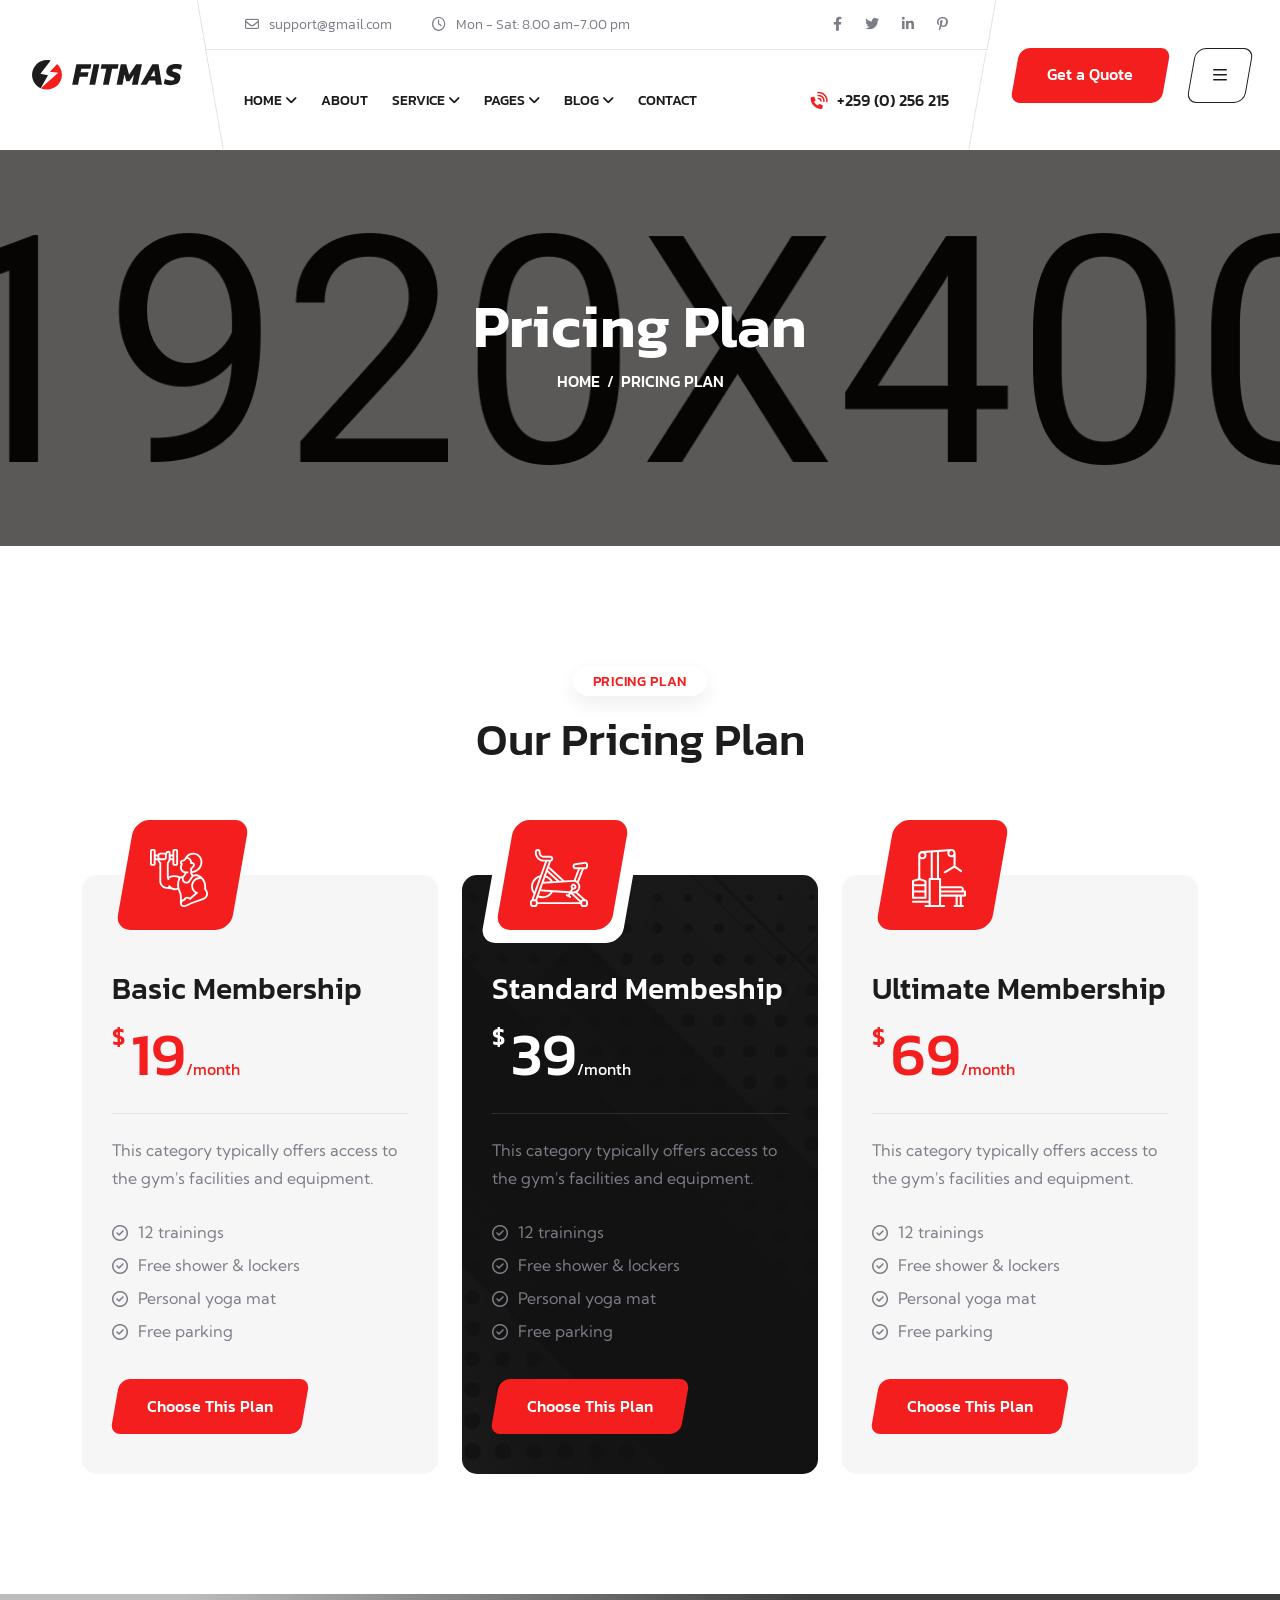
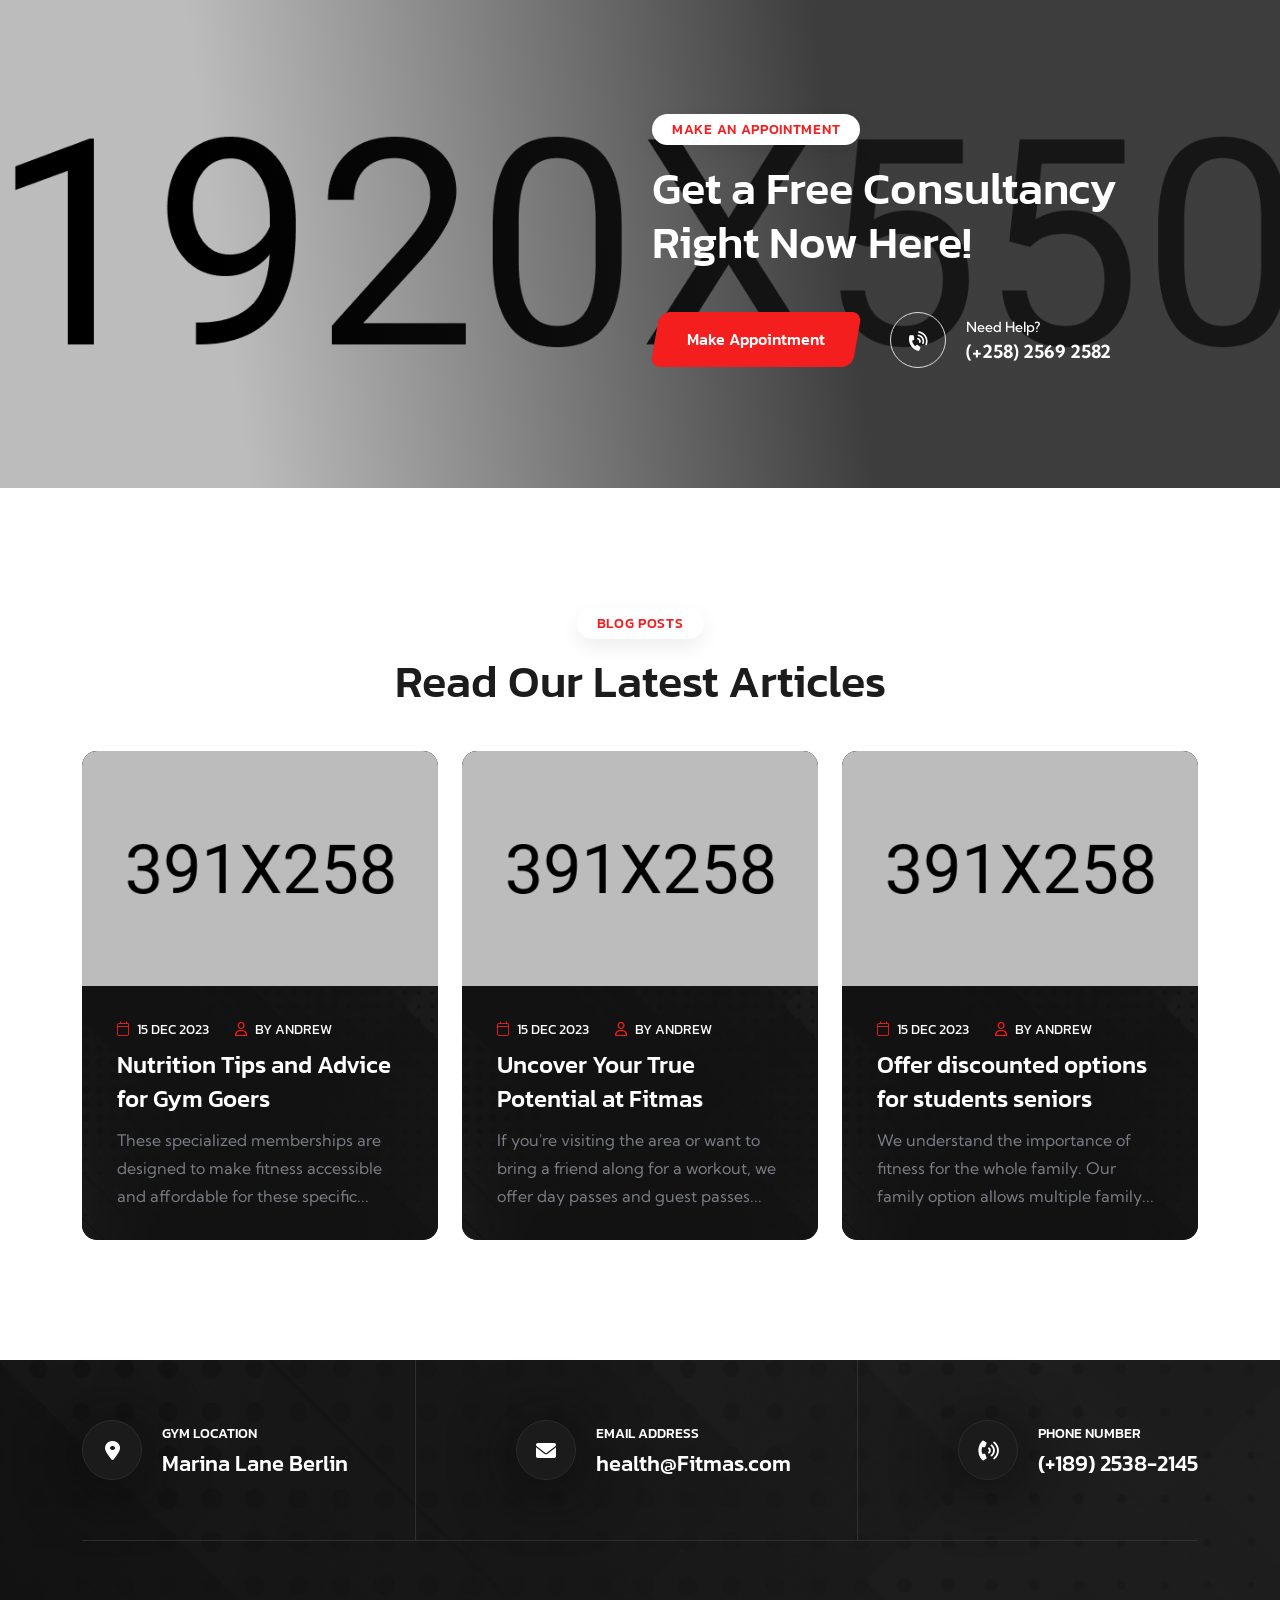
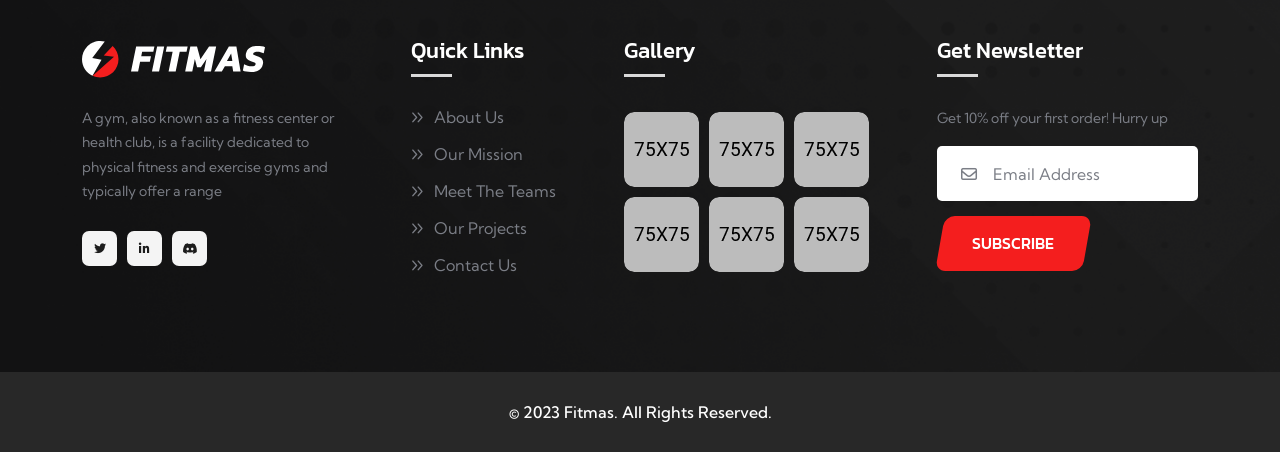
<file: pricing.html>
<!doctype html>
<html class="no-js" lang="zxx">

<head>
    <meta charset="utf-8">
    <meta http-equiv="x-ua-compatible" content="ie=edge">
    <title>Fitmas - Gym & Fitness HTML Template</title>
    <meta name="description" content="Fitmas - Gym & Fitness HTML Template">
    <meta name="keywords" content="Fitmas - Gym & Fitness HTML Template">
    <meta name="robots" content="INDEX,FOLLOW">

    <!-- Mobile Specific Metas -->
    <meta name="viewport" content="width=device-width, initial-scale=1, shrink-to-fit=no">

    <!-- Favicons - Place favicon.ico in the root directory -->
    <link rel="icon" type="image/png" sizes="32x32" href="assets/img/favicons/favicon.png">
    <link rel="manifest" href="assets/img/favicons/manifest.json">
    <meta name="msapplication-TileColor" content="#ffffff">
    <meta name="msapplication-TileImage" content="assets/img/favicons/ms-icon-144x144.png">
    <meta name="theme-color" content="#ffffff">

    <!--==============================
	  Google Fonts
	============================== -->
    <link rel="preconnect" href="https://fonts.googleapis.com">
    <link rel="preconnect" href="https://fonts.gstatic.com" crossorigin>
    <link href="https://fonts.googleapis.com/css2?family=Kanit:wght@300;400;500;600;700;800&family=Kumbh+Sans:wght@300;400;500;600;700&display=swap" rel="stylesheet">

    <!--==============================
	    All CSS File
	============================== -->
    <!-- Bootstrap -->
    <link rel="stylesheet" href="assets/css/bootstrap.min.css">
    <!-- Fontawesome Icon -->
    <link rel="stylesheet" href="assets/css/fontawesome.min.css">
    <!-- Magnific Popup -->
    <link rel="stylesheet" href="assets/css/magnific-popup.min.css">
    <!-- Slick Slider -->
    <link rel="stylesheet" href="assets/css/slick.min.css">
    <!-- Theme Custom CSS -->
    <link rel="stylesheet" href="assets/css/style.css">

</head>

<body>
    <!--********************************
   		Code Start From Here 
	******************************** -->




    <!--==============================
     Preloader
    ==============================-->
    <div class="preloader ">
        <div class="preloader-inner">
            <span class="loader"></span>
        </div>
    </div>
    <div class="popup-search-box">
        <button class="searchClose"><i class="fal fa-times"></i></button>
        <form action="#">
            <input type="text" placeholder="Search Here..">
            <button type="submit"><i class="fal fa-search"></i></button>
        </form>
    </div>
    <div class="sidemenu-wrapper">
        <div class="sidemenu-content">
            <button class="closeButton sideMenuCls"><i class="far fa-times"></i></button>
            <div class="widget footer-widget">
                <div class="widget-about">
                    <div class="footer-logo">
                        <a href="index.html"><img src="assets/img/logo-white.svg" alt="Fitmas"></a>
                    </div>
                    <p class="about-text">A gym, also known as a fitness center or health club, is a facility dedicated to physical fitness and exercise gyms and typically offer a range</p>
                    <div class="social-btn style2">
                        <a href="https://www.facebook.com/"><i class="fab fa-facebook"></i></a>
                        <a href="https://twitter.com/"><i class="fab fa-twitter"></i></a>                            
                        <a href="https://pinterest.com/"><i class="fab fa-pinterest-p"></i></a>
                        <a href="https://instagram.com/"><i class="fab fa-instagram"></i></a>
                    </div>
                </div>
            </div>
            <div class="widget widget_nav_menu footer-widget">
                <h3 class="widget_title">Quick Links</h3>
                <ul class="menu">
                    <li><a href="about.html">About Us</a></li>
                    <li><a href="project-details.html">Our Mission</a></li>
                    <li><a href="team.html">Meet The Teams</a></li>
                    <li><a href="project.html">Our Projects</a></li>
                    <li><a href="contact.html">Contact Us</a></li>
                </ul>
            </div>
        </div>
    </div>
    <!--==============================
    Mobile Menu
    ============================== -->
    <div class="mobile-menu-wrapper">
        <div class="mobile-menu-area text-center">
            <button class="menu-toggle"><i class="fal fa-times"></i></button>
            <div class="mobile-logo">
                <a href="index.html"><img src="assets/img/logo.svg" alt="Fitmas"></a>
            </div>
            <div class="mobile-menu">
                <ul>
                    <li class="menu-item-has-children">
                        <a href="#">Home</a>
                        <ul class="sub-menu">
                            <li>
                                <a href="index.html">Home 01</a>
                            </li>
                            <li>
                                <a href="home-2.html">Home 02</a>
                            </li>
                            <li>
                                <a href="home-3.html">Home 03</a>
                            </li>
                        </ul>
                    </li>
                    <li class="menu-item-has-children">
                        <a href="#">Pages</a>
                        <ul class="sub-menu">
                            <li><a href="team.html">Team Page</a></li>
                            <li><a href="team-2.html">Team Page 02</a></li>
                            <li><a href="team-details.html">Team Details</a></li>
                            <li><a href="gallery.html">Gallery Page</a></li>
                            <li><a href="gallery-2.html">Gallery Page 02</a></li>
                            <li><a href="project.html">Project Page</a></li>
                            <li><a href="project-details.html">Project Details</a></li>
                            <li><a href="shop.html">Shop Page</a></li>
                            <li><a href="shop-details.html">Shop Details</a></li>
                            <li><a href="pricing.html">Pricing Page</a></li>
                            <li><a href="error.html">Error Page</a></li>
                        </ul>
                    </li>
                    <li class="menu-item-has-children">
                        <a href="#">Project</a>
                        <ul class="sub-menu">
                            <li><a href="project.html">Projects</a></li>
                            <li><a href="project-details.html">Project Details</a></li>
                        </ul>
                    </li>
                    <li class="menu-item-has-children">
                        <a href="#">Service</a>
                        <ul class="sub-menu">
                            <li><a href="service.html">Service</a></li>
                            <li><a href="service-details.html">Service Details</a></li>
                        </ul>
                    </li>
                    <li class="menu-item-has-children">
                        <a href="#">Blog</a>
                        <ul class="sub-menu">
                            <li><a href="blog.html">Blog</a></li>
                            <li><a href="blog-2.html">Blog 02</a></li>
                            <li><a href="blog-details.html">Blog Details</a></li>
                        </ul>
                    </li>
                    <li>
                        <a href="contact.html">Contact</a>
                    </li>
                </ul>
            </div>
        </div>
    </div>
    <!--==============================
	Header Area
    ==============================-->
    <header class="nav-header header-layout1">
        <div class="header-top d-lg-block d-none">
            <div class="container-fluid">
                <div class="row justify-content-center justify-content-lg-between align-items-center gy-2">
                    <div class="col-auto d-none d-lg-block">
                        <div class="header-links">
                            <ul>
                                <li><i class="far fa-envelope"></i><a href="mailto:info@gmail.com">support@gmail.com</a></li>
                                <li><i class="far fa-clock"></i>Mon - Sat: 8.00 am-7.00 pm</li>
                            </ul>
                        </div>
                    </div>
                    <div class="col-auto">
                        <div class="header-links">
                            <ul>
                                <li>
                                    <div class="social-links">
                                        <span class="me-3">Visit our social pages</span>
                                        <a href="https://www.facebook.com/"><i class="fab fa-facebook-f"></i></a>
                                        <a href="https://www.twitter.com/"><i class="fab fa-twitter"></i></a>
                                        <a href="https://www.linkedin.com/"><i class="fab fa-linkedin-in"></i></a>
                                        <a href="https://www.pinterest.com/"><i class="fab fa-pinterest-p"></i></a>
                                    </div>
                                </li>
                            </ul>
                        </div>
                    </div>
                </div>
            </div>
        </div>
        <div class="sticky-wrapper">
            <!-- Main Menu Area -->
            <div class="menu-area">
                <div class="container-fluid">
                    <div class="row align-items-center justify-content-lg-start justify-content-between">
                        <div class="col-auto">
                            <div class="header-logo">
                                <a href="index.html"><img src="assets/img/logo.svg" alt="logo"></a>
                            </div>
                        </div>
                        <div class="col-auto">
                            <nav class="main-menu d-none d-lg-inline-block">
                                <ul>
                                    <li class="menu-item-has-children">
                                        <a href="#">Home</a>
                                        <ul class="sub-menu">
                                            <li>
                                                <a href="index.html">Home 01</a>
                                            </li>
                                            <li>
                                                <a href="home-2.html">Home 02</a>
                                            </li>
                                            <li>
                                                <a href="home-3.html">Home 03</a>
                                            </li>
                                        </ul>
                                    </li>
                                    <li>
                                        <a href="about.html">About</a>
                                    </li>
                                    <li class="menu-item-has-children">
                                        <a href="#">Service</a>
                                        <ul class="sub-menu">
                                            <li><a href="service.html">Service</a></li>
                                            <li><a href="service-details.html">Service Details</a></li>
                                        </ul>
                                    </li>
                                    <li class="menu-item-has-children">
                                        <a href="#">Pages</a>
                                        <ul class="sub-menu">
                                            <li><a href="team.html">Team Page</a></li>
                                            <li><a href="team-2.html">Team Page 02</a></li>
                                            <li><a href="team-details.html">Team Details</a></li>
                                            <li><a href="gallery.html">Gallery Page</a></li>
                                            <li><a href="gallery-2.html">Gallery Page 02</a></li>
                                            <li><a href="project.html">Project Page</a></li>
                                            <li><a href="project-details.html">Project Details</a></li>
                                            <li><a href="shop.html">Shop Page</a></li>
                                            <li><a href="shop-details.html">Shop Details</a></li>
                                            <li><a href="pricing.html">Pricing Page</a></li>
                                            <li><a href="error.html">Error Page</a></li>
                                        </ul>
                                    </li>
                                    <li class="menu-item-has-children">
                                        <a href="#">Blog</a>
                                        <ul class="sub-menu">
                                            <li><a href="blog.html">Blog</a></li>
                                            <li><a href="blog-2.html">Blog 02</a></li>
                                            <li><a href="blog-details.html">Blog Details</a></li>
                                        </ul>
                                    </li>
                                    <li>
                                        <a href="contact.html">Contact</a>
                                    </li>
                                </ul>
                            </nav>
                            <div class="navbar-right d-inline-flex d-lg-none">
                                <button type="button" class="menu-toggle icon-btn"><i class="far fa-bars"></i></button>
                            </div>
                        </div>
                        <div class="col-auto ms-auto d-lg-block d-none">
                            <div class="navbar-right-desc">
                                <i class="fas fa-phone-volume"></i><a href="tel:+2590256215">+259 (0) 256 215</a>
                            </div>
                        </div>
                        <div class="col-auto d-none d-lg-block">
                            <div class="header-button">
                                <a href="contact.html" class="btn d-xl-block d-none">
                                    Get a Quote
                                </a>
                                <button type="button" class="btn btn-border sideMenuToggler">
                                    <i class="far fa-bars"></i>                                         
                                </button>
                            </div>
                        </div>
                    </div>
                </div>
            </div>
        </div>
    </header>

    <!--==============================
    Breadcumb
    ============================== -->
    <div class="breadcumb-wrapper" data-bg-src="assets/img/bg/breadcrumb-bg.png">
        <!-- bg animated image/ -->   
        <div class="container">
            <div class="row">
                <div class="col-lg-12">
                    <div class="breadcumb-content">
                        <h1 class="breadcumb-title">Pricing Plan</h1>
                        <ul class="breadcumb-menu">
                            <li><a href="index.html">HOME</a></li>
                            <li class="active">PRICING PLAN</li>
                        </ul>
                    </div>
                </div>
            </div>
            
        </div>
    </div>

    <!--==============================
    Pricing plan Area  
    ==============================-->
    <div class="pricing-area space">
        <div class="container">
            <div class="title-area text-center">
                <h3 class="sub-title">Pricing Plan</h3>
                <h2 class="sec-title">Our Pricing Plan</h2>
            </div>
            <div class="row gy-4 justify-content-center">
                <div class="col-lg-4 col-md-6">
                    <div class="pricing-card">
                        <div class="pricing-card_bg">
                            <img src="assets/img/bg/pricing-card1-bg.png" alt="img">
                        </div>
                        <div class="pricing-card_icon">
                            <img src="assets/img/icon/picing-icon_1-1.svg" alt="img">
                        </div>
                        <h3 class="pricing-card_title">Basic Membership</h3>
                        <h4 class="pricing-card_price"><span class="currency">$</span>19<span class="duration">/month</span>
                        </h4>
                        <p class="pricing-card_content">This category typically offers access to the gym's facilities and equipment. </p>
                        <div class="checklist">
                            <ul>
                                <li><i class="far fa-check-circle"></i>12 trainings</li>
                                <li><i class="far fa-check-circle"></i>Free shower & lockers</li>
                                <li><i class="far fa-check-circle"></i>Personal yoga mat</li>
                                <li><i class="far fa-check-circle"></i>Free parking</li>
                            </ul>
                        </div>
                        <a class="btn style2" href="pricing.html">Choose This Plan</a>
                    </div>                    
                </div>
                <div class="col-lg-4 col-md-6">
                    <div class="pricing-card pricing-card_active">
                        <div class="pricing-card_bg">
                            <img src="assets/img/bg/pricing-card1-bg.png" alt="img">
                        </div>
                        <div class="pricing-card_icon">
                            <img src="assets/img/icon/picing-icon_1-2.svg" alt="img">
                        </div>
                        <h3 class="pricing-card_title">Standard Membeship</h3>
                        <h4 class="pricing-card_price"><span class="currency">$</span>39<span class="duration">/month</span>
                        </h4>
                        <p class="pricing-card_content">This category typically offers access to the gym's facilities and equipment. </p>
                        <div class="checklist">
                            <ul>
                                <li><i class="far fa-check-circle"></i>12 trainings</li>
                                <li><i class="far fa-check-circle"></i>Free shower & lockers</li>
                                <li><i class="far fa-check-circle"></i>Personal yoga mat</li>
                                <li><i class="far fa-check-circle"></i>Free parking</li>
                            </ul>
                        </div>
                        <a class="btn style2" href="pricing.html">Choose This Plan</a>
                    </div>                    
                </div>
                <div class="col-lg-4 col-md-6">
                    <div class="pricing-card">
                        <div class="pricing-card_bg">
                            <img src="assets/img/bg/pricing-card1-bg.png" alt="img">
                        </div>
                        <div class="pricing-card_icon">
                            <img src="assets/img/icon/picing-icon_1-3.svg" alt="img">
                        </div>
                        <h3 class="pricing-card_title">Ultimate Membership</h3>
                        <h4 class="pricing-card_price"><span class="currency">$</span>69<span class="duration">/month</span>
                        </h4>
                        <p class="pricing-card_content">This category typically offers access to the gym's facilities and equipment. </p>
                        <div class="checklist">
                            <ul>
                                <li><i class="far fa-check-circle"></i>12 trainings</li>
                                <li><i class="far fa-check-circle"></i>Free shower & lockers</li>
                                <li><i class="far fa-check-circle"></i>Personal yoga mat</li>
                                <li><i class="far fa-check-circle"></i>Free parking</li>
                            </ul>
                        </div>
                        <a class="btn style2" href="pricing.html">Choose This Plan</a>
                    </div>                     
                </div>
            </div>
        </div>
    </div>

    <!--==============================
    Cta Area  
    ==============================-->
    <section class="cta-area space" data-bg-src="assets/img/bg/cta-bg1.png">
        <div class="container">
            <div class="row justify-content-lg-end justify-content-center">
                <div class="col-xl-6 col-lg-8 col-md-10">
                    <div class="cta-wrap text-center text-lg-start">
                        <div class="title-area">
                            <span class="sub-title">Make An Appointment</span>
                            <h2 class="sec-title text-white">Get a Free Consultancy
                                Right Now Here!</h2>
                        </div>
                        <div class="btn-wrap mt-40">
                            <a href="about.html" class="btn style2">Make Appointment</a>
                            <div class="about-info-wrap style3">
                                <div class="icon"><i class="fas fa-phone-volume"></i></div>
                                <div class="details">
                                    <p class="about-info-title text-white">Need Help?</p>
                                    <a class="about-info-link" href="tel:+25825692582">(+258) 2569 2582</a>
                                </div>
                            </div>
                        </div>
                    </div>
                </div>
            </div>
        </div>
    </section> 

    <!--==============================
    Blog Area  
    ==============================-->
    <section class="blog-area space">
        <div class="container">
            <div class="title-area text-center">
                <span class="sub-title">Blog Posts
                </span>
                <h2 class="sec-title">Read Our Latest Articles</h2>
            </div>
            <div class="row global-carousel blog-slider" data-slide-show="3" data-lg-slide-show="2" data-md-slide-show="2" data-sm-slide-show="1" data-xs-slide-show="1" data-dots="false" data-md-dots="true">
                <div class="col-md-6 col-lg-4">
                    <div class="blog-card">
                        <div class="blog-img">
                            <img src="assets/img/blog/blog_1_1.png" alt="blog image">
                        </div>
                        <div class="blog-content" data-bg-src="assets/img/blog/blog_card1_bg.png">
                            <div class="blog-meta">
                                <a href="blog.html"><i class="fal fa-calendar"></i>15 Dec 2023</a>
                                <a href="blog.html"><i class="far fa-user"></i>by Andrew</a>
                            </div>
                            <h3 class="blog-title box-title"><a href="blog-details.html">Nutrition Tips and Advice for Gym Goers</a></h3>
                            <p class="blog-text">These specialized memberships are designed to make fitness accessible and affordable for these specific...</p>
                        </div>
                    </div>
                </div>

                <div class="col-md-6 col-lg-4">
                    <div class="blog-card">
                        <div class="blog-img">
                            <img src="assets/img/blog/blog_1_2.png" alt="blog image">
                        </div>
                        <div class="blog-content" data-bg-src="assets/img/blog/blog_card1_bg.png">
                            <div class="blog-meta">
                                <a href="blog.html"><i class="fal fa-calendar"></i>15 Dec 2023</a>
                                <a href="blog.html"><i class="far fa-user"></i>by Andrew</a>
                            </div>
                            <h3 class="blog-title box-title"><a href="blog-details.html">Uncover Your True Potential at Fitmas</a></h3>
                            <p class="blog-text">If you're visiting the area or want to bring a friend along for a workout, we offer day passes and guest passes...</p>
                        </div>
                    </div>
                </div>

                <div class="col-md-6 col-lg-4">
                    <div class="blog-card">
                        <div class="blog-img">
                            <img src="assets/img/blog/blog_1_3.png" alt="blog image">
                        </div>
                        <div class="blog-content" data-bg-src="assets/img/blog/blog_card1_bg.png">
                            <div class="blog-meta">
                                <a href="blog.html"><i class="fal fa-calendar"></i>15 Dec 2023</a>
                                <a href="blog.html"><i class="far fa-user"></i>by Andrew</a>
                            </div>
                            <h3 class="blog-title box-title"><a href="blog-details.html">Offer discounted options for students seniors</a></h3>
                            <p class="blog-text">We understand the importance of fitness for the whole family. Our family option allows multiple family...</p>
                        </div>
                    </div>
                </div>

                <div class="col-md-6 col-lg-4">
                    <div class="blog-card">
                        <div class="blog-img">
                            <img src="assets/img/blog/blog_1_1.png" alt="blog image">
                        </div>
                        <div class="blog-content" data-bg-src="assets/img/blog/blog_card1_bg.png">
                            <div class="blog-meta">
                                <a href="blog.html"><i class="fal fa-calendar"></i>15 Dec 2023</a>
                                <a href="blog.html"><i class="far fa-user"></i>by Andrew</a>
                            </div>
                            <h3 class="blog-title box-title"><a href="blog-details.html">Nutrition Tips and Advice for Gym Goers</a></h3>
                            <p class="blog-text">These specialized memberships are designed to make fitness accessible and affordable for these specific...</p>
                        </div>
                    </div>
                </div>

                <div class="col-md-6 col-lg-4">
                    <div class="blog-card">
                        <div class="blog-img">
                            <img src="assets/img/blog/blog_1_2.png" alt="blog image">
                        </div>
                        <div class="blog-content" data-bg-src="assets/img/blog/blog_card1_bg.png">
                            <div class="blog-meta">
                                <a href="blog.html"><i class="fal fa-calendar"></i>15 Dec 2023</a>
                                <a href="blog.html"><i class="far fa-user"></i>by Andrew</a>
                            </div>
                            <h3 class="blog-title box-title"><a href="blog-details.html">Uncover Your True Potential at Fitmas</a></h3>
                            <p class="blog-text">If you're visiting the area or want to bring a friend along for a workout, we offer day passes and guest passes...</p>
                        </div>
                    </div>
                </div>

                <div class="col-md-6 col-lg-4">
                    <div class="blog-card">
                        <div class="blog-img">
                            <img src="assets/img/blog/blog_1_3.png" alt="blog image">
                        </div>
                        <div class="blog-content" data-bg-src="assets/img/blog/blog_card1_bg.png">
                            <div class="blog-meta">
                                <a href="blog.html"><i class="fal fa-calendar"></i>15 Dec 2023</a>
                                <a href="blog.html"><i class="far fa-user"></i>by Andrew</a>
                            </div>
                            <h3 class="blog-title box-title"><a href="blog-details.html">Offer discounted options for students seniors</a></h3>
                            <p class="blog-text">We understand the importance of fitness for the whole family. Our family option allows multiple family...</p>
                        </div>
                    </div>
                </div>
            </div>
        </div>
    </section>   

    <!--==============================
        Footer Area
    ==============================-->
    <footer class="footer-wrapper footer-layout1" data-bg-src="assets/img/bg/footer-1-bg.png">    
        <div class="container">
            <div class="contact-card">
                <div class="info-card">
                    <div class="info-card_icon">
                        <i class="fas fa-location-dot"></i>
                    </div>
                    <div class="info-card_content">
                        <p class="info-card_text">Gym Location</p>
                        <a href="https://www.google.com/maps" class="info-card_link">Marina Lane Berlin</a>
                    </div>
                </div>
                <div class="info-card">
                    <div class="info-card_icon">
                        <i class="fas fa-envelope"></i>
                    </div>
                    <div class="info-card_content">
                        <p class="info-card_text">Email Address</p>
                        <a href="mailto:health@Fitmas.com" class="info-card_link">health@Fitmas.com</a>
                    </div>
                </div>
                <div class="info-card">
                    <div class="info-card_icon">
                        <i class="fas fa-phone-volume"></i>
                    </div>
                    <div class="info-card_content">
                        <p class="info-card_text">Phone Number</p>
                        <a href="tel:+18925382145" class="info-card_link">(+189) 2538-2145</a>
                    </div>
                </div>
            </div>
            <div class="widget-area">
                <div class="row justify-content-between">
                    <div class="col-md-6 col-xl-3">
                        <div class="widget footer-widget">
                            <div class="widget-about">
                                <div class="footer-logo">
                                    <a href="index.html"><img src="assets/img/logo-white.svg" alt="Fitmas"></a>
                                </div>
                                <p class="about-text">A gym, also known as a fitness center or health club, is a facility dedicated to physical fitness and exercise gyms and typically offer a range</p>
                                <div class="social-btn">
                                    <a href="https://twitter.com/" tabindex="0"><i class="fab fa-twitter"></i></a>
                                    <a href="https://linkedin.com/" tabindex="0"><i class="fab fa-linkedin-in"></i></a>
                                    <a href="https://www.discord.com/" tabindex="0"><i class="fab fa-discord"></i></a>
                                </div>
                            </div>
                        </div>
                    </div>
                    <div class="col-md-6 col-xl-auto">
                        <div class="widget widget_nav_menu footer-widget">
                            <h3 class="widget_title">Quick Links</h3>
                            <div class="menu-all-pages-container">
                                <ul class="menu">
                                    <li><a href="about.html">About Us</a></li>
                                    <li><a href="service-details.html">Our Mission</a></li>
                                    <li><a href="team.html">Meet The Teams</a></li>
                                    <li><a href="project.html">Our Projects</a></li>
                                    <li><a href="contact.html">Contact Us</a></li>
                                </ul>
                            </div>
                        </div>
                    </div>
                    <div class="col-md-6 col-xl-auto">
                        <div class="widget footer-widget">
                            <h3 class="widget_title">Gallery</h3>
                            <div class="sidebar-gallery">
                                <div class="gallery-thumb">
                                    <img src="assets/img/widget/insta-feed1.png" alt="Gallery Image">
                                    <a href="assets/img/widget/insta-feed1.png" class="gallery-btn popup-image"><i class="fab fa-instagram"></i></a>
                                </div>
                                <div class="gallery-thumb">
                                    <img src="assets/img/widget/insta-feed2.png" alt="Gallery Image">
                                    <a href="assets/img/widget/insta-feed2.png" class="gallery-btn popup-image"><i class="fab fa-instagram"></i></a>
                                </div>
                                <div class="gallery-thumb">
                                    <img src="assets/img/widget/insta-feed3.png" alt="Gallery Image">
                                    <a href="assets/img/widget/insta-feed3.png" class="gallery-btn popup-image"><i class="fab fa-instagram"></i></a>
                                </div>
                                <div class="gallery-thumb">
                                    <img src="assets/img/widget/insta-feed4.png" alt="Gallery Image">
                                    <a href="assets/img/widget/insta-feed4.png" class="gallery-btn popup-image"><i class="fab fa-instagram"></i></a>
                                </div>
                                <div class="gallery-thumb">
                                    <img src="assets/img/widget/insta-feed5.png" alt="Gallery Image">
                                    <a href="assets/img/widget/insta-feed5.png" class="gallery-btn popup-image"><i class="fab fa-instagram"></i></a>
                                </div>
                                <div class="gallery-thumb">
                                    <img src="assets/img/widget/insta-feed6.png" alt="Gallery Image">
                                    <a href="assets/img/widget/insta-feed6.png" class="gallery-btn popup-image"><i class="fab fa-instagram"></i></a>
                                </div>
                            </div>
                        </div>
                    </div>
                    <div class="col-md-6 col-xl-3">
                        <div class="widget footer-widget">
                            <h3 class="widget_title">Get Newsletter</h3>
                            <p class="footer-text">Get 10% off your first order! Hurry up</p>
                            <form class="newsletter-form">
                                <div class="form-group">
                                    <i class="far fa-envelope"></i>
                                    <input class="form-control" type="email" placeholder="Email Address" required="">
                                </div>
                                <button type="submit" class="btn style2">SUBSCRIBE</button>
                            </form>
                        </div>
                    </div>                    
                </div>
            </div>
        </div>
        <div class="copyright-wrap">
            <div class="container">
                <div class="row justify-content-center">
                    <div class="col-auto align-self-center"><p class="copyright-text text-center">© 2023 <a href="#">Fitmas.</a> All Rights Reserved.</p></div>
                </div>                
            </div>
        </div>
    </footer>

    <!--********************************
			Code End  Here 
	******************************** -->

    <!-- Scroll To Top -->
    <div class="scroll-top">
        <svg class="progress-circle svg-content" width="100%" height="100%" viewBox="-1 -1 102 102">
            <path d="M50,1 a49,49 0 0,1 0,98 a49,49 0 0,1 0,-98" style="transition: stroke-dashoffset 10ms linear 0s; stroke-dasharray: 307.919, 307.919; stroke-dashoffset: 307.919;"></path>
        </svg>
    </div>

    <!--==============================
    All Js File
    ============================== -->
    <!-- Jquery -->
    <script src="assets/js/vendor/jquery-3.6.0.min.js"></script>
    <!-- Slick Slider -->
    <script src="assets/js/slick.min.js"></script>
    <!-- Bootstrap -->
    <script src="assets/js/bootstrap.min.js"></script>
    <!-- Magnific Popup -->
    <script src="assets/js/jquery.magnific-popup.min.js"></script>
    <!-- Counter Up -->
    <script src="assets/js/jquery.counterup.min.js"></script>
    <!-- Range Slider -->
    <script src="assets/js/jquery-ui.min.js"></script>
    <!-- Isotope Filter -->
    <script src="assets/js/imagesloaded.pkgd.min.js"></script>
    <script src="assets/js/isotope.pkgd.min.js"></script>
    
    <!-- Main Js File -->
    <script src="assets/js/main.js"></script>
</body>

</html>
</file>
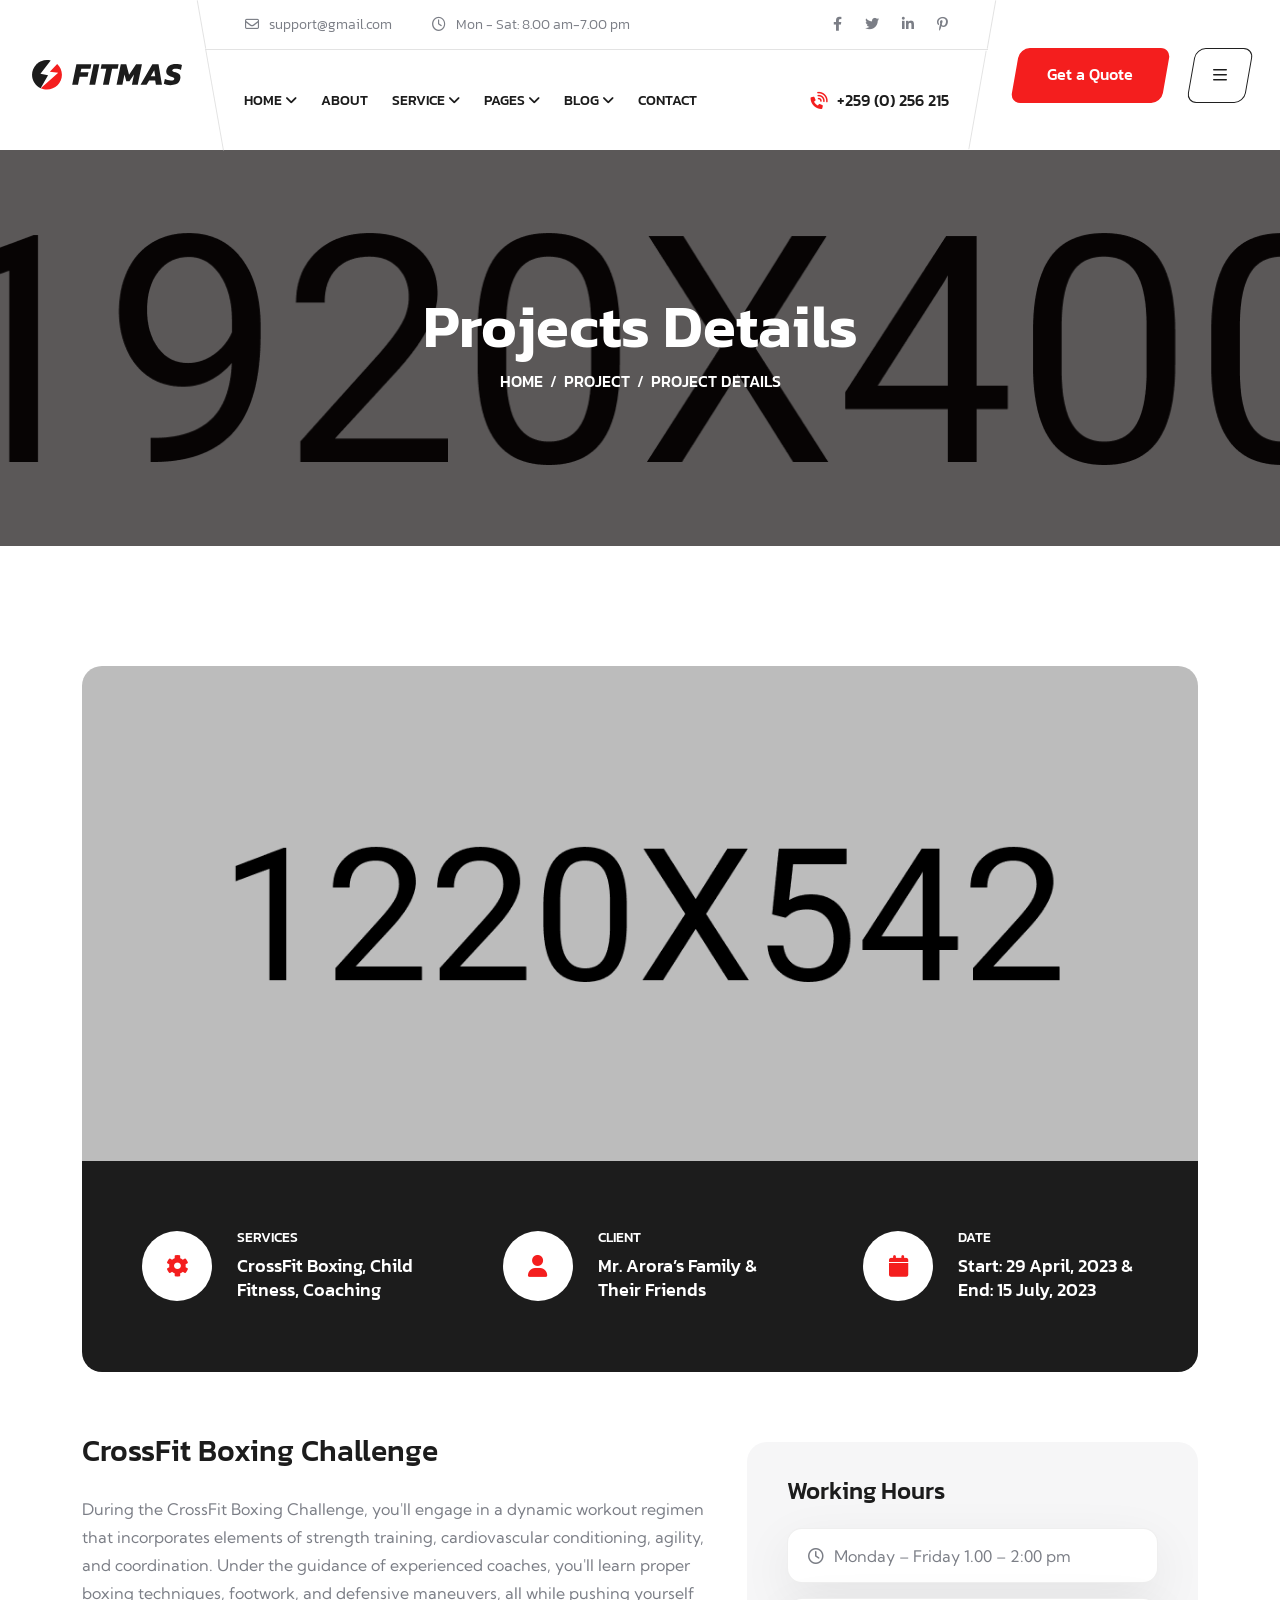
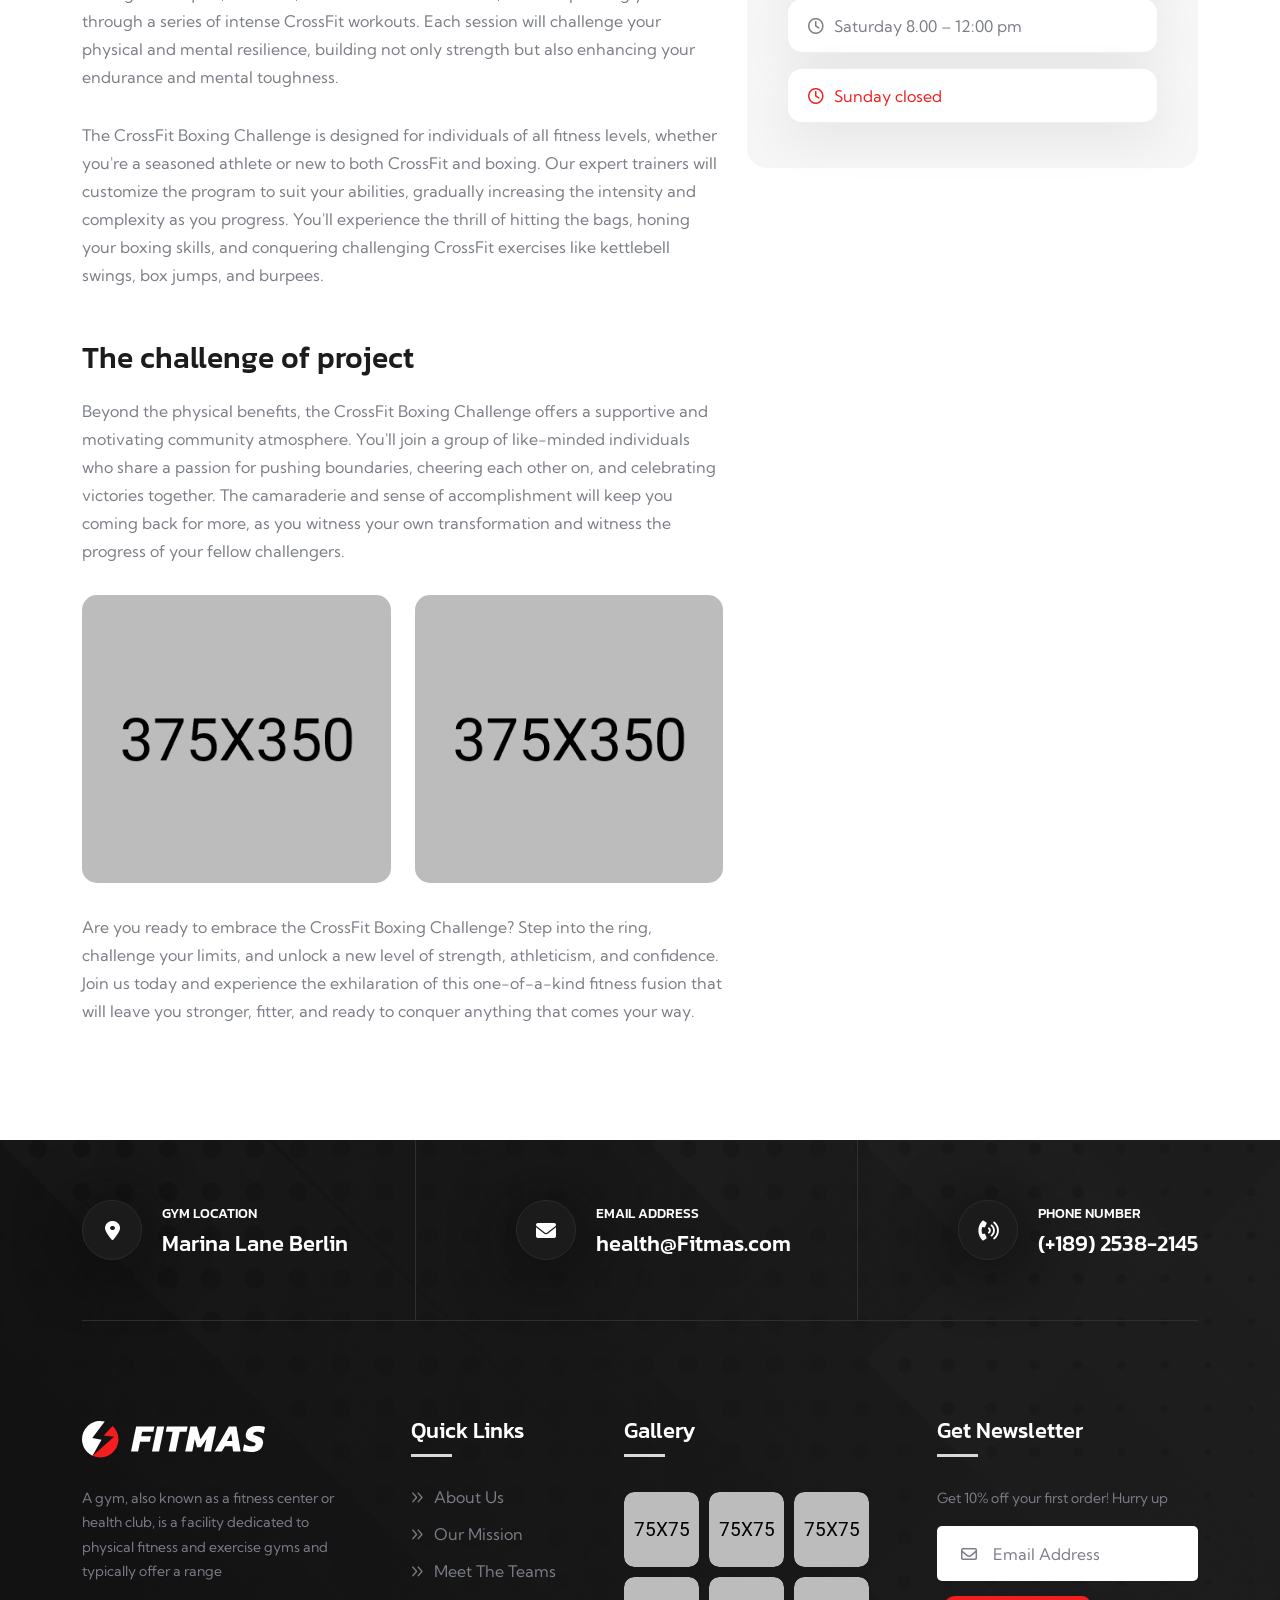
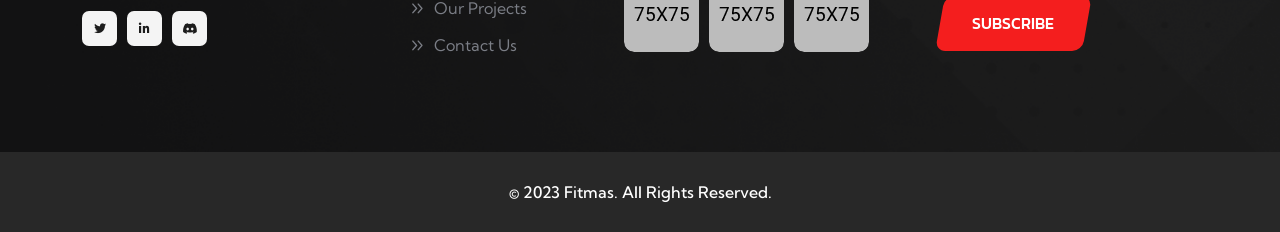
<file: project-details.html>
<!doctype html>
<html class="no-js" lang="zxx">

<head>
    <meta charset="utf-8">
    <meta http-equiv="x-ua-compatible" content="ie=edge">
    <title>Fitmas - Gym & Fitness HTML Template</title>
    <meta name="description" content="Fitmas - Gym & Fitness HTML Template">
    <meta name="keywords" content="Fitmas - Gym & Fitness HTML Template">
    <meta name="robots" content="INDEX,FOLLOW">

    <!-- Mobile Specific Metas -->
    <meta name="viewport" content="width=device-width, initial-scale=1, shrink-to-fit=no">

    <!-- Favicons - Place favicon.ico in the root directory -->
    <link rel="icon" type="image/png" sizes="32x32" href="assets/img/favicons/favicon.png">
    <link rel="manifest" href="assets/img/favicons/manifest.json">
    <meta name="msapplication-TileColor" content="#ffffff">
    <meta name="msapplication-TileImage" content="assets/img/favicons/ms-icon-144x144.png">
    <meta name="theme-color" content="#ffffff">

    <!--==============================
	  Google Fonts
	============================== -->
    <link rel="preconnect" href="https://fonts.googleapis.com">
    <link rel="preconnect" href="https://fonts.gstatic.com" crossorigin>
    <link href="https://fonts.googleapis.com/css2?family=Kanit:wght@300;400;500;600;700;800&family=Kumbh+Sans:wght@300;400;500;600;700&display=swap" rel="stylesheet">

    <!--==============================
	    All CSS File
	============================== -->
    <!-- Bootstrap -->
    <link rel="stylesheet" href="assets/css/bootstrap.min.css">
    <!-- Fontawesome Icon -->
    <link rel="stylesheet" href="assets/css/fontawesome.min.css">
    <!-- Magnific Popup -->
    <link rel="stylesheet" href="assets/css/magnific-popup.min.css">
    <!-- Slick Slider -->
    <link rel="stylesheet" href="assets/css/slick.min.css">
    <!-- Theme Custom CSS -->
    <link rel="stylesheet" href="assets/css/style.css">

</head>

<body>
    <!--********************************
   		Code Start From Here 
	******************************** -->




    <!--==============================
     Preloader
    ==============================-->
    <div class="preloader ">
        <div class="preloader-inner">
            <span class="loader"></span>
        </div>
    </div>
    <div class="popup-search-box">
        <button class="searchClose"><i class="fal fa-times"></i></button>
        <form action="#">
            <input type="text" placeholder="Search Here..">
            <button type="submit"><i class="fal fa-search"></i></button>
        </form>
    </div>
    <div class="sidemenu-wrapper">
        <div class="sidemenu-content">
            <button class="closeButton sideMenuCls"><i class="far fa-times"></i></button>
            <div class="widget footer-widget">
                <div class="widget-about">
                    <div class="footer-logo">
                        <a href="index.html"><img src="assets/img/logo-white.svg" alt="Fitmas"></a>
                    </div>
                    <p class="about-text">A gym, also known as a fitness center or health club, is a facility dedicated to physical fitness and exercise gyms and typically offer a range</p>
                    <div class="social-btn style2">
                        <a href="https://www.facebook.com/"><i class="fab fa-facebook"></i></a>
                        <a href="https://twitter.com/"><i class="fab fa-twitter"></i></a>                            
                        <a href="https://pinterest.com/"><i class="fab fa-pinterest-p"></i></a>
                        <a href="https://instagram.com/"><i class="fab fa-instagram"></i></a>
                    </div>
                </div>
            </div>
            <div class="widget widget_nav_menu footer-widget">
                <h3 class="widget_title">Quick Links</h3>
                <ul class="menu">
                    <li><a href="about.html">About Us</a></li>
                    <li><a href="project-details.html">Our Mission</a></li>
                    <li><a href="team.html">Meet The Teams</a></li>
                    <li><a href="project.html">Our Projects</a></li>
                    <li><a href="contact.html">Contact Us</a></li>
                </ul>
            </div>
        </div>
    </div>
    <!--==============================
    Mobile Menu
    ============================== -->
    <div class="mobile-menu-wrapper">
        <div class="mobile-menu-area text-center">
            <button class="menu-toggle"><i class="fal fa-times"></i></button>
            <div class="mobile-logo">
                <a href="index.html"><img src="assets/img/logo.svg" alt="Fitmas"></a>
            </div>
            <div class="mobile-menu">
                <ul>
                    <li class="menu-item-has-children">
                        <a href="#">Home</a>
                        <ul class="sub-menu">
                            <li>
                                <a href="index.html">Home 01</a>
                            </li>
                            <li>
                                <a href="home-2.html">Home 02</a>
                            </li>
                            <li>
                                <a href="home-3.html">Home 03</a>
                            </li>
                        </ul>
                    </li>
                    <li class="menu-item-has-children">
                        <a href="#">Pages</a>
                        <ul class="sub-menu">
                            <li><a href="team.html">Team Page</a></li>
                            <li><a href="team-2.html">Team Page 02</a></li>
                            <li><a href="team-details.html">Team Details</a></li>
                            <li><a href="gallery.html">Gallery Page</a></li>
                            <li><a href="gallery-2.html">Gallery Page 02</a></li>
                            <li><a href="project.html">Project Page</a></li>
                            <li><a href="project-details.html">Project Details</a></li>
                            <li><a href="shop.html">Shop Page</a></li>
                            <li><a href="shop-details.html">Shop Details</a></li>
                            <li><a href="pricing.html">Pricing Page</a></li>
                            <li><a href="error.html">Error Page</a></li>
                        </ul>
                    </li>
                    <li class="menu-item-has-children">
                        <a href="#">Project</a>
                        <ul class="sub-menu">
                            <li><a href="project.html">Projects</a></li>
                            <li><a href="project-details.html">Project Details</a></li>
                        </ul>
                    </li>
                    <li class="menu-item-has-children">
                        <a href="#">Service</a>
                        <ul class="sub-menu">
                            <li><a href="service.html">Service</a></li>
                            <li><a href="service-details.html">Service Details</a></li>
                        </ul>
                    </li>
                    <li class="menu-item-has-children">
                        <a href="#">Blog</a>
                        <ul class="sub-menu">
                            <li><a href="blog.html">Blog</a></li>
                            <li><a href="blog-2.html">Blog 02</a></li>
                            <li><a href="blog-details.html">Blog Details</a></li>
                        </ul>
                    </li>
                    <li>
                        <a href="contact.html">Contact</a>
                    </li>
                </ul>
            </div>
        </div>
    </div>
    <!--==============================
	Header Area
    ==============================-->
    <header class="nav-header header-layout1">
        <div class="header-top d-lg-block d-none">
            <div class="container-fluid">
                <div class="row justify-content-center justify-content-lg-between align-items-center gy-2">
                    <div class="col-auto d-none d-lg-block">
                        <div class="header-links">
                            <ul>
                                <li><i class="far fa-envelope"></i><a href="mailto:info@gmail.com">support@gmail.com</a></li>
                                <li><i class="far fa-clock"></i>Mon - Sat: 8.00 am-7.00 pm</li>
                            </ul>
                        </div>
                    </div>
                    <div class="col-auto">
                        <div class="header-links">
                            <ul>
                                <li>
                                    <div class="social-links">
                                        <span class="me-3">Visit our social pages</span>
                                        <a href="https://www.facebook.com/"><i class="fab fa-facebook-f"></i></a>
                                        <a href="https://www.twitter.com/"><i class="fab fa-twitter"></i></a>
                                        <a href="https://www.linkedin.com/"><i class="fab fa-linkedin-in"></i></a>
                                        <a href="https://www.pinterest.com/"><i class="fab fa-pinterest-p"></i></a>
                                    </div>
                                </li>
                            </ul>
                        </div>
                    </div>
                </div>
            </div>
        </div>
        <div class="sticky-wrapper">
            <!-- Main Menu Area -->
            <div class="menu-area">
                <div class="container-fluid">
                    <div class="row align-items-center justify-content-lg-start justify-content-between">
                        <div class="col-auto">
                            <div class="header-logo">
                                <a href="index.html"><img src="assets/img/logo.svg" alt="logo"></a>
                            </div>
                        </div>
                        <div class="col-auto">
                            <nav class="main-menu d-none d-lg-inline-block">
                                <ul>
                                    <li class="menu-item-has-children">
                                        <a href="#">Home</a>
                                        <ul class="sub-menu">
                                            <li>
                                                <a href="index.html">Home 01</a>
                                            </li>
                                            <li>
                                                <a href="home-2.html">Home 02</a>
                                            </li>
                                            <li>
                                                <a href="home-3.html">Home 03</a>
                                            </li>
                                        </ul>
                                    </li>
                                    <li>
                                        <a href="about.html">About</a>
                                    </li>
                                    <li class="menu-item-has-children">
                                        <a href="#">Service</a>
                                        <ul class="sub-menu">
                                            <li><a href="service.html">Service</a></li>
                                            <li><a href="service-details.html">Service Details</a></li>
                                        </ul>
                                    </li>
                                    <li class="menu-item-has-children">
                                        <a href="#">Pages</a>
                                        <ul class="sub-menu">
                                            <li><a href="team.html">Team Page</a></li>
                                            <li><a href="team-2.html">Team Page 02</a></li>
                                            <li><a href="team-details.html">Team Details</a></li>
                                            <li><a href="gallery.html">Gallery Page</a></li>
                                            <li><a href="gallery-2.html">Gallery Page 02</a></li>
                                            <li><a href="project.html">Project Page</a></li>
                                            <li><a href="project-details.html">Project Details</a></li>
                                            <li><a href="shop.html">Shop Page</a></li>
                                            <li><a href="shop-details.html">Shop Details</a></li>
                                            <li><a href="pricing.html">Pricing Page</a></li>
                                            <li><a href="error.html">Error Page</a></li>
                                        </ul>
                                    </li>
                                    <li class="menu-item-has-children">
                                        <a href="#">Blog</a>
                                        <ul class="sub-menu">
                                            <li><a href="blog.html">Blog</a></li>
                                            <li><a href="blog-2.html">Blog 02</a></li>
                                            <li><a href="blog-details.html">Blog Details</a></li>
                                        </ul>
                                    </li>
                                    <li>
                                        <a href="contact.html">Contact</a>
                                    </li>
                                </ul>
                            </nav>
                            <div class="navbar-right d-inline-flex d-lg-none">
                                <button type="button" class="menu-toggle icon-btn"><i class="far fa-bars"></i></button>
                            </div>
                        </div>
                        <div class="col-auto ms-auto d-lg-block d-none">
                            <div class="navbar-right-desc">
                                <i class="fas fa-phone-volume"></i><a href="tel:+2590256215">+259 (0) 256 215</a>
                            </div>
                        </div>
                        <div class="col-auto d-none d-lg-block">
                            <div class="header-button">
                                <a href="contact.html" class="btn d-xl-block d-none">
                                    Get a Quote
                                </a>
                                <button type="button" class="btn btn-border sideMenuToggler">
                                    <i class="far fa-bars"></i>                                         
                                </button>
                            </div>
                        </div>
                    </div>
                </div>
            </div>
        </div>
    </header>

    <!--==============================
    Breadcumb
    ============================== -->
    <div class="breadcumb-wrapper" data-bg-src="assets/img/bg/breadcrumb-bg.png">
        <!-- bg animated image/ -->   
        <div class="container">
            <div class="row">
                <div class="col-lg-12">
                    <div class="breadcumb-content">
                        <h1 class="breadcumb-title">Projects Details</h1>
                        <ul class="breadcumb-menu">
                            <li><a href="index.html">HOME</a></li>
                            <li><a href="project.html">PROJECT</a></li>
                            <li class="active">PROJECT DETAILS</li>
                        </ul>
                    </div>
                </div>
            </div>
            
        </div>
    </div>

    <!--==============================
        Portfolio Area  
    ==============================-->
    <div class="portfolio-area space-top space-extra-bottom">            
        <div class="container">
            <div class="row">
                <div class="col-md-12">
                    <div class="project-details-single-page">
                        <div class="thumb">
                            <img src="assets/img/portfolio/portfolio_details.png" alt="portfolio">
                        </div>
                        <div class="project-details-content">
                            <div class="single-project-details-wrap">
                                <div class="icon"><i class="fas fa-gear"></i></div>
                                <div class="content-details">
                                    <h6 class="subtitle">SERVICES</h6>
                                    <h5 class="title">CrossFit Boxing, Child
                                        Fitness, Coaching</h5>
                                </div>
                            </div>
                            <div class="single-project-details-wrap">
                                <div class="icon"><i class="fas fa-user"></i></div>
                                <div class="content-details">
                                    <h6 class="subtitle">CLIENT</h6>
                                    <h5 class="title">Mr. Arora’s Family &
                                        Their Friends</h5>
                                </div>
                            </div>
                            <div class="single-project-details-wrap">
                                <div class="icon"><i class="fas fa-calendar"></i></div>
                                <div class="content-details">
                                    <h6 class="subtitle">DATE</h6>
                                    <h5 class="title">Start: 29 April, 2023 &
                                        End: 15 July, 2023</h5>
                                </div>
                            </div>
                        </div>
                        <div class="row">
                            <div class="col-xxl-8 col-lg-7">
                                <h3 class="page-subtitle mt-n2 mb-25">CrossFit Boxing Challenge</h3>
                                <p class="mb-30">During the CrossFit Boxing Challenge, you'll engage in a dynamic workout regimen that incorporates elements of strength training, cardiovascular conditioning, agility, and coordination. Under the guidance of experienced coaches, you'll learn proper boxing techniques, footwork, and defensive maneuvers, all while pushing yourself through a series of intense CrossFit workouts. Each session will challenge your physical and mental resilience, building not only strength but also enhancing your endurance and mental toughness.</p>
                                <p class="mb-60">The CrossFit Boxing Challenge is designed for individuals of all fitness levels, whether you're a seasoned athlete or new to both CrossFit and boxing. Our expert trainers will customize the program to suit your abilities, gradually increasing the intensity and complexity as you progress. You'll experience the thrill of hitting the bags, honing your boxing skills, and conquering challenging CrossFit exercises like kettlebell swings, box jumps, and burpees.</p>
                                <h3 class="page-subtitle mt-n2 mb-20">The challenge of project</h3>
                                <p class="mb-30">Beyond the physical benefits, the CrossFit Boxing Challenge offers a supportive and motivating community atmosphere. You'll join a group of like-minded individuals who share a passion for pushing boundaries, cheering each other on, and celebrating victories together. The camaraderie and sense of accomplishment will keep you coming back for more, as you witness your own transformation and witness the progress of your fellow challengers.</p>
                                <div class="row">
                                    <div class="col-md-6">
                                        <div class="thumb2 mb-md-0 mb-40">
                                            <img src="assets/img/portfolio/portfolio_details1_1.png" alt="img">
                                        </div>
                                    </div>
                                    <div class="col-md-6">
                                        <div class="thumb2">
                                            <img src="assets/img/portfolio/portfolio_details1_2.png" alt="img">
                                        </div>
                                    </div>
                                </div>
                                <p class="mb-25 mt-30">Are you ready to embrace the CrossFit Boxing Challenge? Step into the ring, challenge your limits, and unlock a new level of strength, athleticism, and confidence. Join us today and experience the exhilaration of this one-of-a-kind fitness fusion that will leave you stronger, fitter, and ready to conquer anything that comes your way.</p>
                            </div>
                            <div class="col-xxl-4 col-lg-5">
                                <aside class="sidebar-area">
                                    <div class="widget widget_schedule">
                                        <h3 class="widget_title">Working Hours</h3>
                                        <ul>
                                            <li>
                                                <i class="far fa-clock"></i>
                                                Monday – Friday 1.00 – 2:00 pm
                                            </li>
                                            <li>
                                                <i class="far fa-clock"></i>
                                                Saturday 8.00 – 12:00 pm
                                            </li>
                                            <li class="unavailable">
                                                <i class="far fa-clock"></i>
                                                Sunday closed
                                            </li>                           
                                        </ul>
                                    </div> 
                                </aside>
                            </div>
                        </div>                        
                    </div>
                </div>                
            </div>
        </div>
    </div>

    <!--==============================
        Footer Area
    ==============================-->
    <footer class="footer-wrapper footer-layout1" data-bg-src="assets/img/bg/footer-1-bg.png">    
        <div class="container">
            <div class="contact-card">
                <div class="info-card">
                    <div class="info-card_icon">
                        <i class="fas fa-location-dot"></i>
                    </div>
                    <div class="info-card_content">
                        <p class="info-card_text">Gym Location</p>
                        <a href="https://www.google.com/maps" class="info-card_link">Marina Lane Berlin</a>
                    </div>
                </div>
                <div class="info-card">
                    <div class="info-card_icon">
                        <i class="fas fa-envelope"></i>
                    </div>
                    <div class="info-card_content">
                        <p class="info-card_text">Email Address</p>
                        <a href="mailto:health@Fitmas.com" class="info-card_link">health@Fitmas.com</a>
                    </div>
                </div>
                <div class="info-card">
                    <div class="info-card_icon">
                        <i class="fas fa-phone-volume"></i>
                    </div>
                    <div class="info-card_content">
                        <p class="info-card_text">Phone Number</p>
                        <a href="tel:+18925382145" class="info-card_link">(+189) 2538-2145</a>
                    </div>
                </div>
            </div>
            <div class="widget-area">
                <div class="row justify-content-between">
                    <div class="col-md-6 col-xl-3">
                        <div class="widget footer-widget">
                            <div class="widget-about">
                                <div class="footer-logo">
                                    <a href="index.html"><img src="assets/img/logo-white.svg" alt="Fitmas"></a>
                                </div>
                                <p class="about-text">A gym, also known as a fitness center or health club, is a facility dedicated to physical fitness and exercise gyms and typically offer a range</p>
                                <div class="social-btn">
                                    <a href="https://twitter.com/" tabindex="0"><i class="fab fa-twitter"></i></a>
                                    <a href="https://linkedin.com/" tabindex="0"><i class="fab fa-linkedin-in"></i></a>
                                    <a href="https://www.discord.com/" tabindex="0"><i class="fab fa-discord"></i></a>
                                </div>
                            </div>
                        </div>
                    </div>
                    <div class="col-md-6 col-xl-auto">
                        <div class="widget widget_nav_menu footer-widget">
                            <h3 class="widget_title">Quick Links</h3>
                            <div class="menu-all-pages-container">
                                <ul class="menu">
                                    <li><a href="about.html">About Us</a></li>
                                    <li><a href="service-details.html">Our Mission</a></li>
                                    <li><a href="team.html">Meet The Teams</a></li>
                                    <li><a href="project.html">Our Projects</a></li>
                                    <li><a href="contact.html">Contact Us</a></li>
                                </ul>
                            </div>
                        </div>
                    </div>
                    <div class="col-md-6 col-xl-auto">
                        <div class="widget footer-widget">
                            <h3 class="widget_title">Gallery</h3>
                            <div class="sidebar-gallery">
                                <div class="gallery-thumb">
                                    <img src="assets/img/widget/insta-feed1.png" alt="Gallery Image">
                                    <a href="assets/img/widget/insta-feed1.png" class="gallery-btn popup-image"><i class="fab fa-instagram"></i></a>
                                </div>
                                <div class="gallery-thumb">
                                    <img src="assets/img/widget/insta-feed2.png" alt="Gallery Image">
                                    <a href="assets/img/widget/insta-feed2.png" class="gallery-btn popup-image"><i class="fab fa-instagram"></i></a>
                                </div>
                                <div class="gallery-thumb">
                                    <img src="assets/img/widget/insta-feed3.png" alt="Gallery Image">
                                    <a href="assets/img/widget/insta-feed3.png" class="gallery-btn popup-image"><i class="fab fa-instagram"></i></a>
                                </div>
                                <div class="gallery-thumb">
                                    <img src="assets/img/widget/insta-feed4.png" alt="Gallery Image">
                                    <a href="assets/img/widget/insta-feed4.png" class="gallery-btn popup-image"><i class="fab fa-instagram"></i></a>
                                </div>
                                <div class="gallery-thumb">
                                    <img src="assets/img/widget/insta-feed5.png" alt="Gallery Image">
                                    <a href="assets/img/widget/insta-feed5.png" class="gallery-btn popup-image"><i class="fab fa-instagram"></i></a>
                                </div>
                                <div class="gallery-thumb">
                                    <img src="assets/img/widget/insta-feed6.png" alt="Gallery Image">
                                    <a href="assets/img/widget/insta-feed6.png" class="gallery-btn popup-image"><i class="fab fa-instagram"></i></a>
                                </div>
                            </div>
                        </div>
                    </div>
                    <div class="col-md-6 col-xl-3">
                        <div class="widget footer-widget">
                            <h3 class="widget_title">Get Newsletter</h3>
                            <p class="footer-text">Get 10% off your first order! Hurry up</p>
                            <form class="newsletter-form">
                                <div class="form-group">
                                    <i class="far fa-envelope"></i>
                                    <input class="form-control" type="email" placeholder="Email Address" required="">
                                </div>
                                <button type="submit" class="btn style2">SUBSCRIBE</button>
                            </form>
                        </div>
                    </div>                    
                </div>
            </div>
        </div>
        <div class="copyright-wrap">
            <div class="container">
                <div class="row justify-content-center">
                    <div class="col-auto align-self-center"><p class="copyright-text text-center">© 2023 <a href="#">Fitmas.</a> All Rights Reserved.</p></div>
                </div>                
            </div>
        </div>
    </footer>

    <!--********************************
			Code End  Here 
	******************************** -->

    <!-- Scroll To Top -->
    <div class="scroll-top">
        <svg class="progress-circle svg-content" width="100%" height="100%" viewBox="-1 -1 102 102">
            <path d="M50,1 a49,49 0 0,1 0,98 a49,49 0 0,1 0,-98" style="transition: stroke-dashoffset 10ms linear 0s; stroke-dasharray: 307.919, 307.919; stroke-dashoffset: 307.919;"></path>
        </svg>
    </div>

    <!--==============================
    All Js File
    ============================== -->
    <!-- Jquery -->
    <script src="assets/js/vendor/jquery-3.6.0.min.js"></script>
    <!-- Slick Slider -->
    <script src="assets/js/slick.min.js"></script>
    <!-- Bootstrap -->
    <script src="assets/js/bootstrap.min.js"></script>
    <!-- Magnific Popup -->
    <script src="assets/js/jquery.magnific-popup.min.js"></script>
    <!-- Counter Up -->
    <script src="assets/js/jquery.counterup.min.js"></script>
    <!-- Range Slider -->
    <script src="assets/js/jquery-ui.min.js"></script>
    <!-- Isotope Filter -->
    <script src="assets/js/imagesloaded.pkgd.min.js"></script>
    <script src="assets/js/isotope.pkgd.min.js"></script>
    
    <!-- Main Js File -->
    <script src="assets/js/main.js"></script>
</body>

</html>
</file>
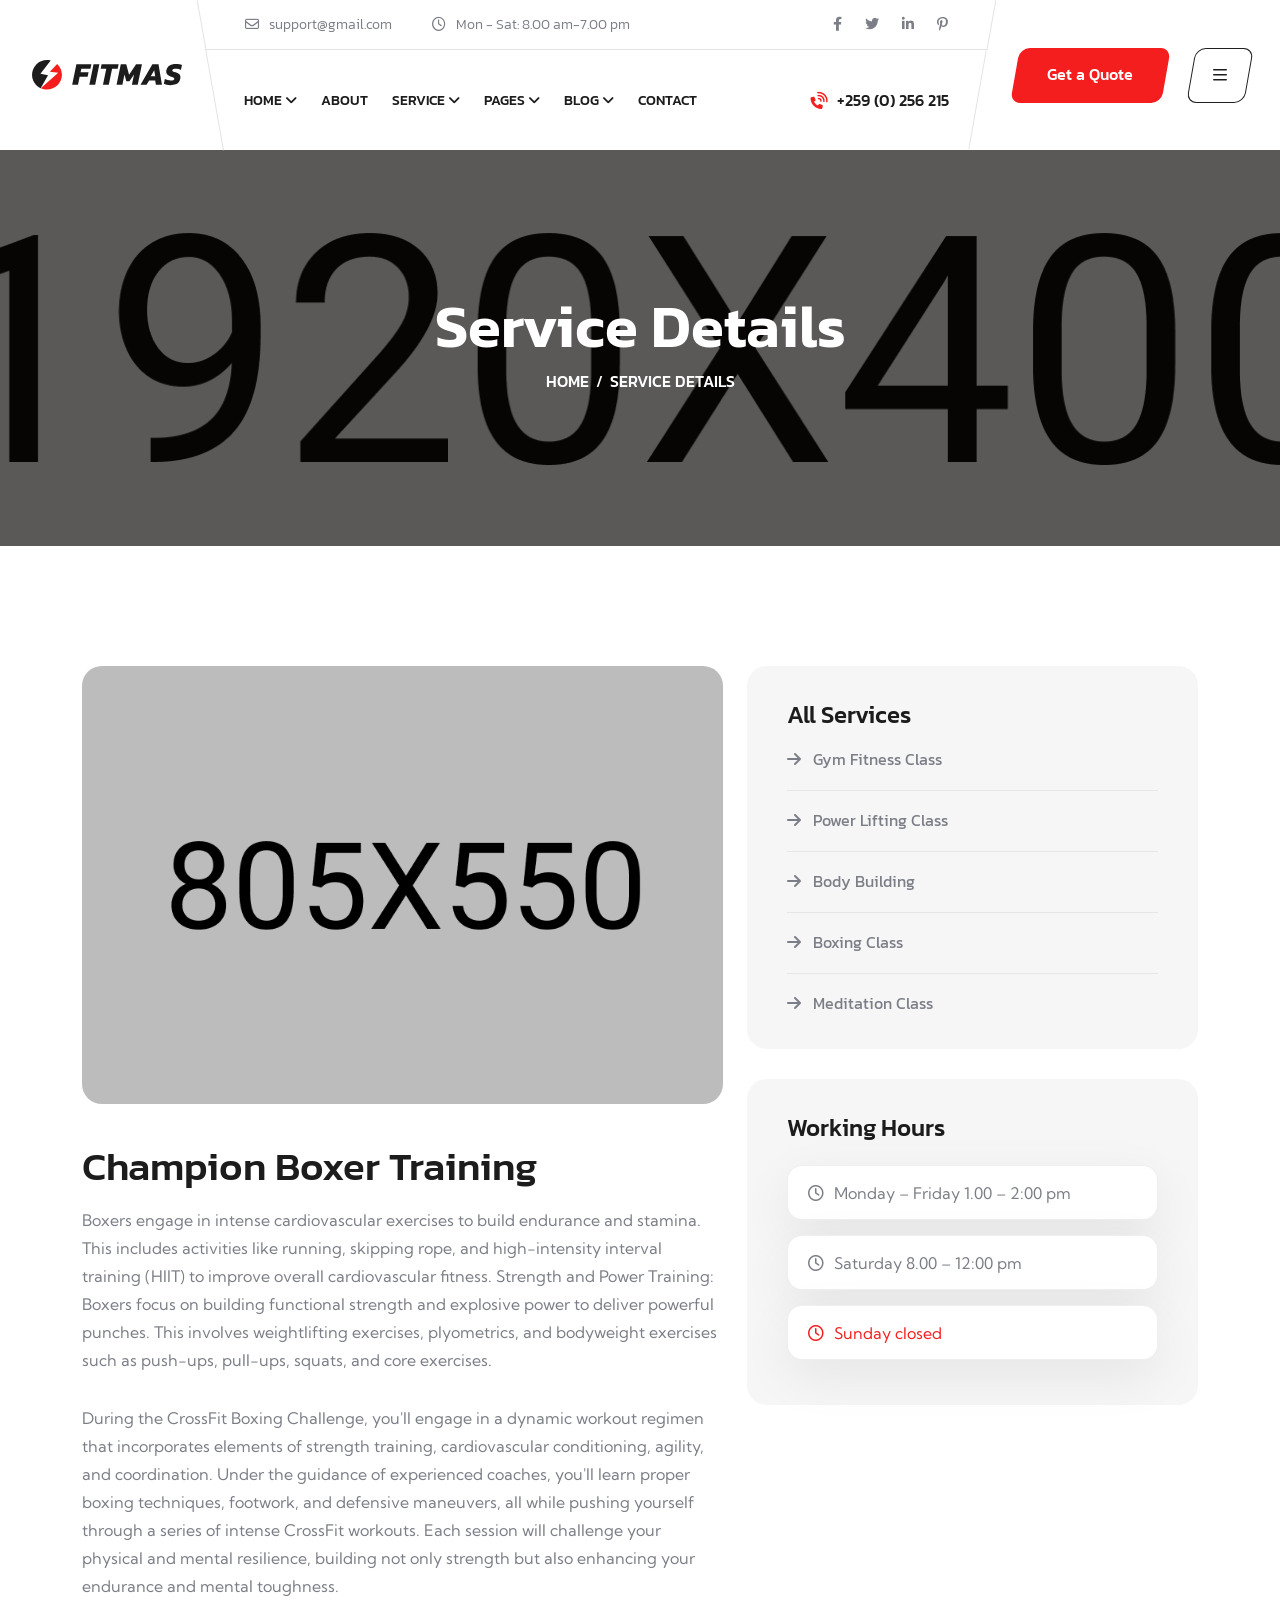
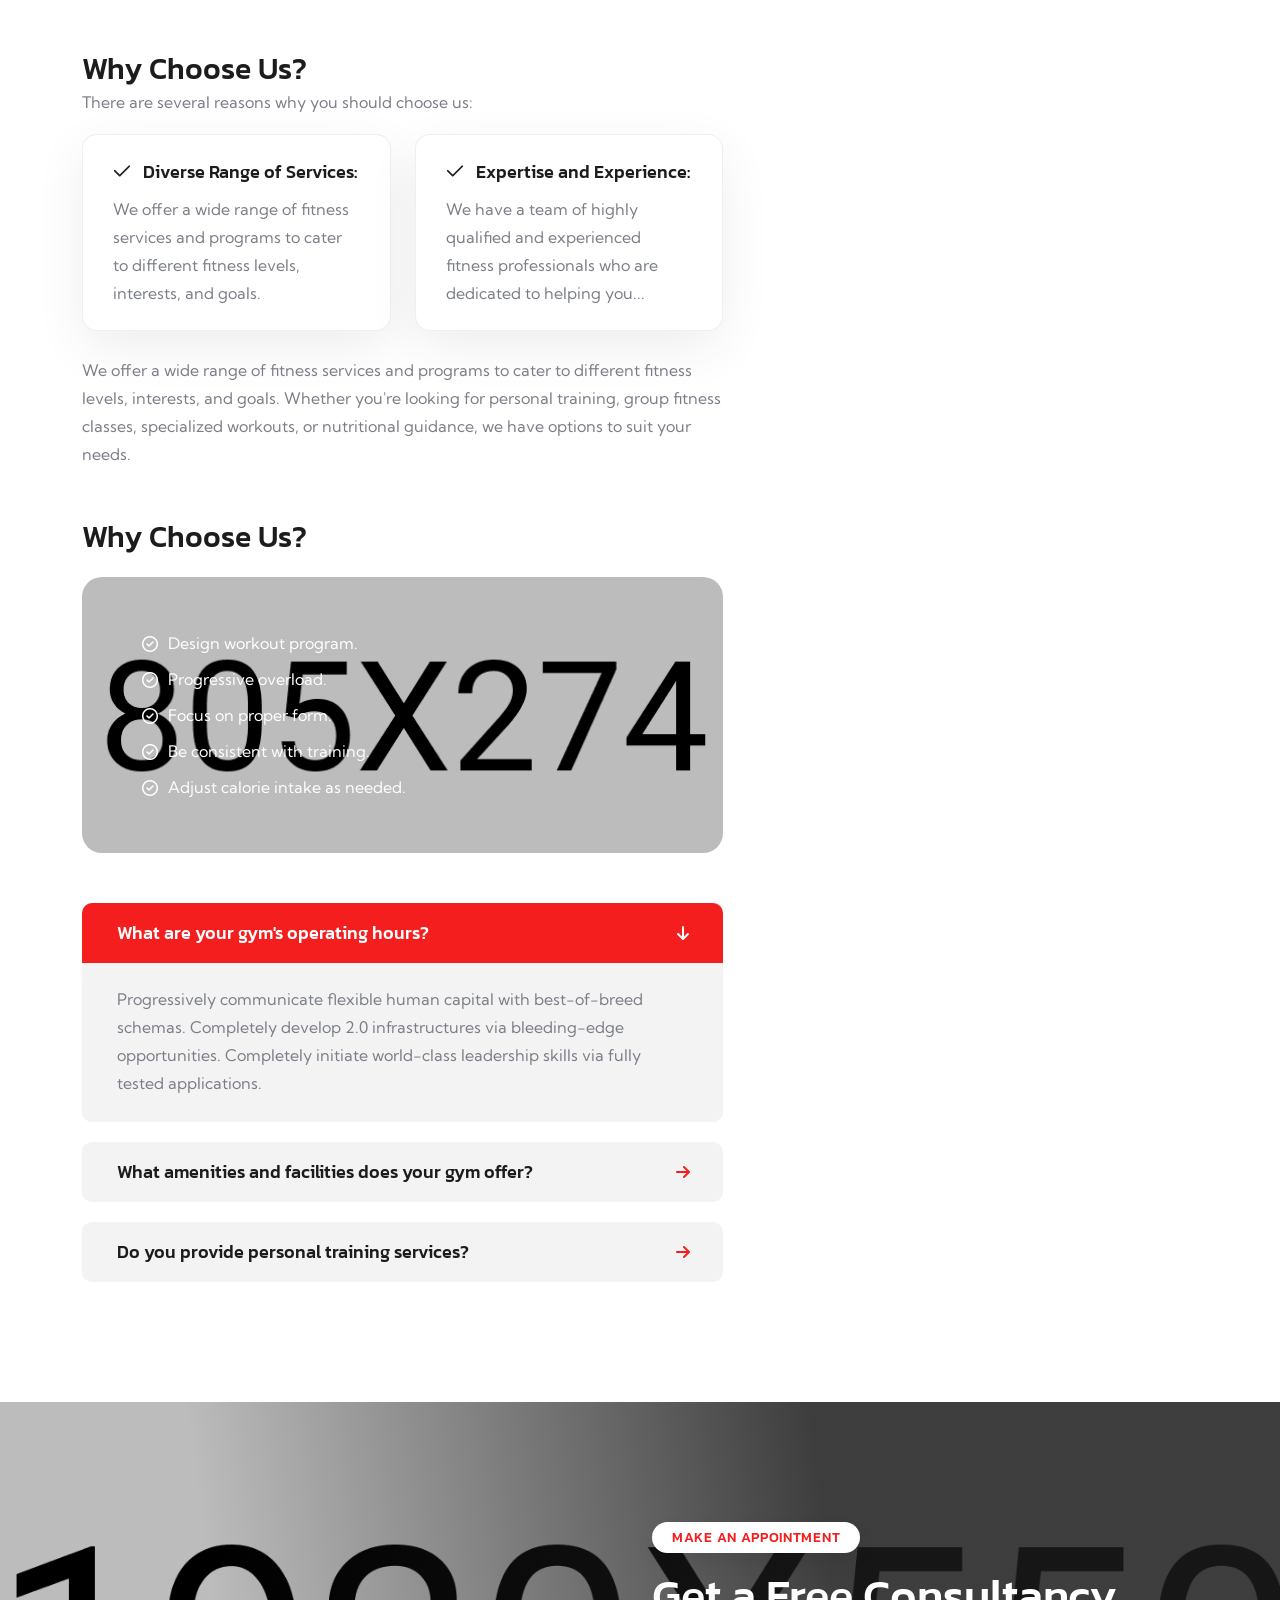
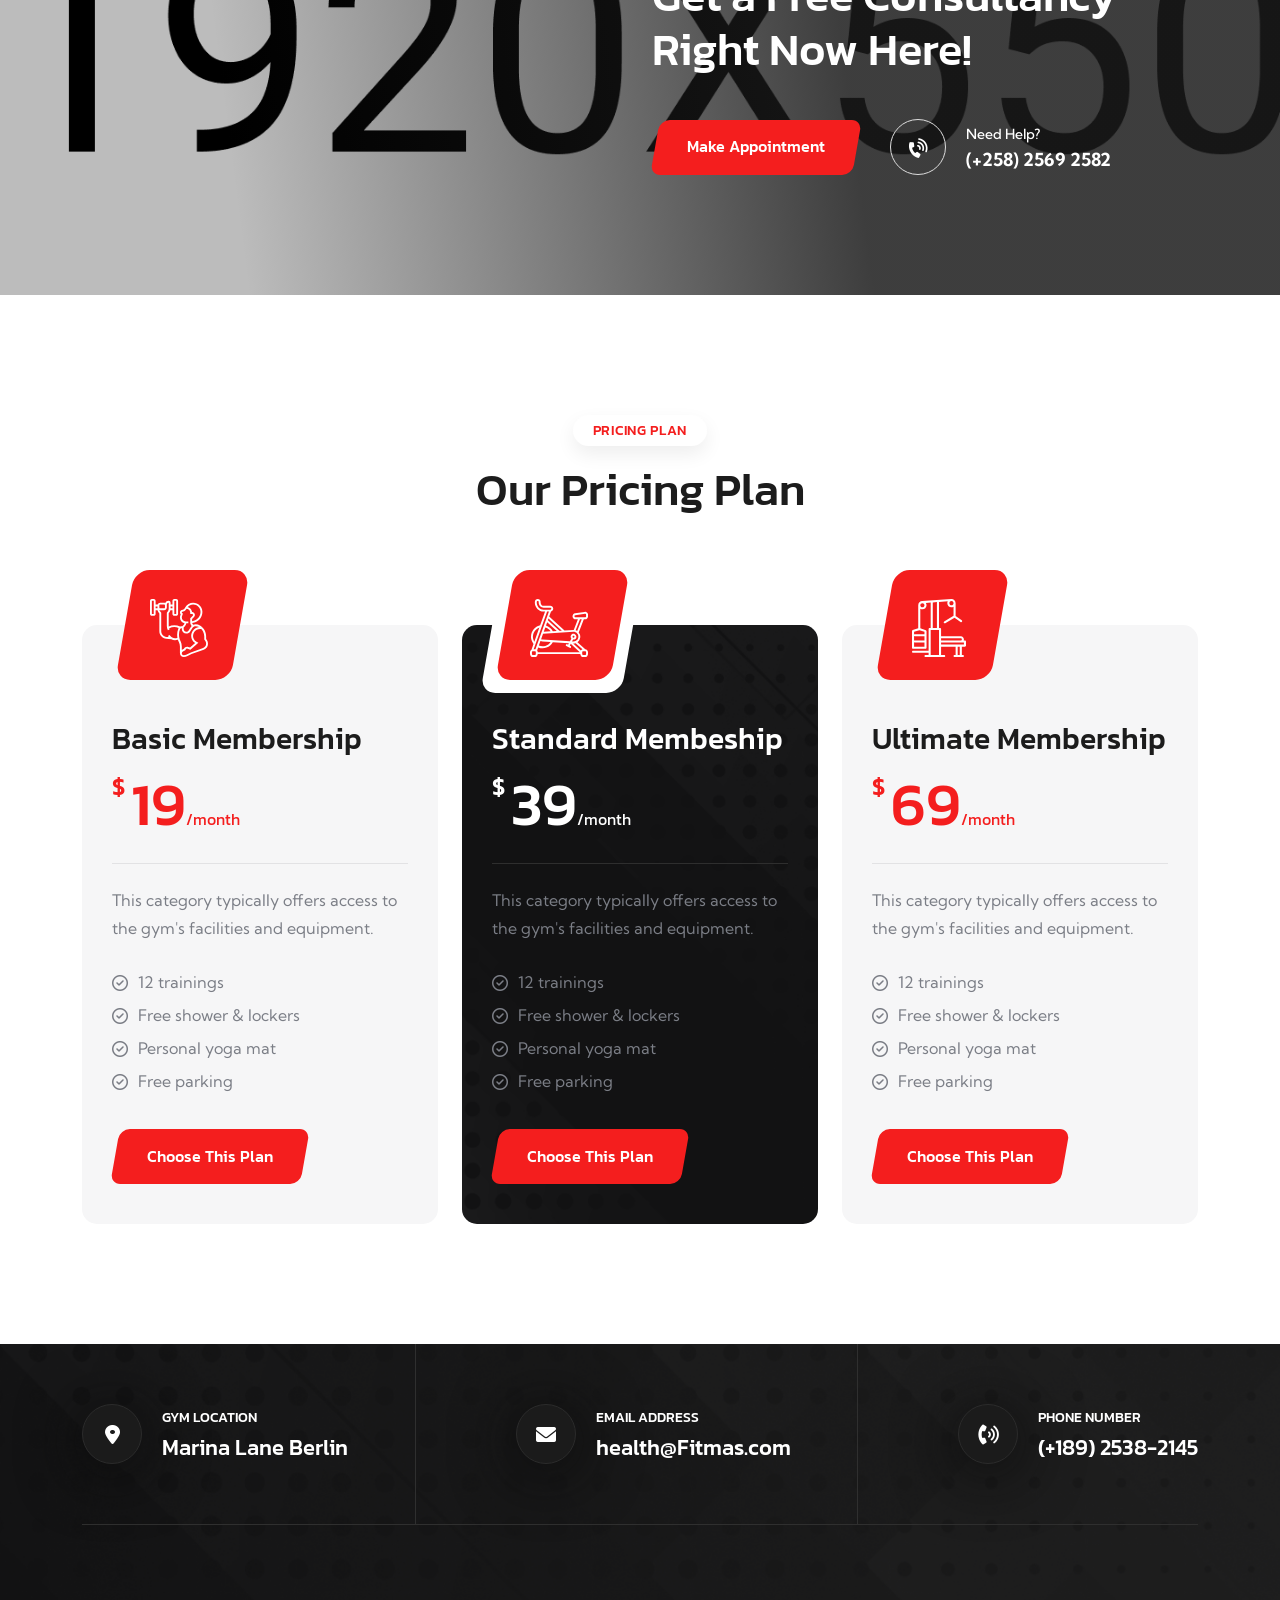
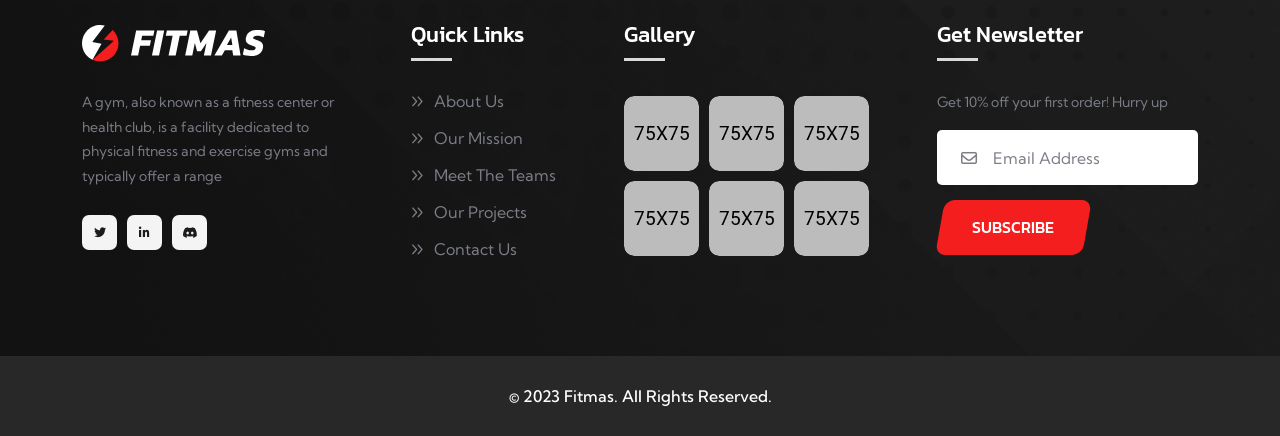
<file: service-details.html>
<!doctype html>
<html class="no-js" lang="zxx">

<head>
    <meta charset="utf-8">
    <meta http-equiv="x-ua-compatible" content="ie=edge">
    <title>Fitmas - Gym & Fitness HTML Template</title>
    <meta name="description" content="Breakthrough - Sporting partner">
    <meta name="keywords" content="Breakthrough - Sporting partner">
    <meta name="robots" content="INDEX,FOLLOW">

    <!-- Mobile Specific Metas -->
    <meta name="viewport" content="width=device-width, initial-scale=1, shrink-to-fit=no">

    <!-- Favicons - Place favicon.ico in the root directory -->
    <link rel="icon" type="image/png" sizes="32x32" href="assets/img/favicons/favicon.png">
    <link rel="manifest" href="assets/img/favicons/manifest.json">
    <meta name="msapplication-TileColor" content="#ffffff">
    <meta name="msapplication-TileImage" content="assets/img/favicons/ms-icon-144x144.png">
    <meta name="theme-color" content="#ffffff">

    <!--==============================
	  Google Fonts
	============================== -->
    <link rel="preconnect" href="https://fonts.googleapis.com">
    <link rel="preconnect" href="https://fonts.gstatic.com" crossorigin>
    <link href="https://fonts.googleapis.com/css2?family=Kanit:wght@300;400;500;600;700;800&family=Kumbh+Sans:wght@300;400;500;600;700&display=swap" rel="stylesheet">

    <!--==============================
	    All CSS File
	============================== -->
    <!-- Bootstrap -->
    <link rel="stylesheet" href="assets/css/bootstrap.min.css">
    <!-- Fontawesome Icon -->
    <link rel="stylesheet" href="assets/css/fontawesome.min.css">
    <!-- Magnific Popup -->
    <link rel="stylesheet" href="assets/css/magnific-popup.min.css">
    <!-- Slick Slider -->
    <link rel="stylesheet" href="assets/css/slick.min.css">
    <!-- Theme Custom CSS -->
    <link rel="stylesheet" href="assets/css/style.css">

</head>

<body>
    <!--********************************
   		Code Start From Here 
	******************************** -->




    <!--==============================
     Preloader
    ==============================-->
    <div class="preloader ">
        <div class="preloader-inner">
            <span class="loader"></span>
        </div>
    </div>
    <div class="popup-search-box">
        <button class="searchClose"><i class="fal fa-times"></i></button>
        <form action="#">
            <input type="text" placeholder="Search Here..">
            <button type="submit"><i class="fal fa-search"></i></button>
        </form>
    </div>
    <div class="sidemenu-wrapper">
        <div class="sidemenu-content">
            <button class="closeButton sideMenuCls"><i class="far fa-times"></i></button>
            <div class="widget footer-widget">
                <div class="widget-about">
                    <div class="footer-logo">
                        <a href="index.html"><img src="assets/img/logo-white.svg" alt="Fitmas"></a>
                    </div>
                    <p class="about-text">A gym, also known as a fitness center or health club, is a facility dedicated to physical fitness and exercise gyms and typically offer a range</p>
                    <div class="social-btn style2">
                        <a href="https://www.facebook.com/"><i class="fab fa-facebook"></i></a>
                        <a href="https://twitter.com/"><i class="fab fa-twitter"></i></a>                            
                        <a href="https://pinterest.com/"><i class="fab fa-pinterest-p"></i></a>
                        <a href="https://instagram.com/"><i class="fab fa-instagram"></i></a>
                    </div>
                </div>
            </div>
            <div class="widget widget_nav_menu footer-widget">
                <h3 class="widget_title">Quick Links</h3>
                <ul class="menu">
                    <li><a href="about.html">About Us</a></li>
                    <li><a href="project-details.html">Our Mission</a></li>
                    <li><a href="team.html">Meet The Teams</a></li>
                    <li><a href="project.html">Our Projects</a></li>
                    <li><a href="contact.html">Contact Us</a></li>
                </ul>
            </div>
        </div>
    </div>
    <!--==============================
    Mobile Menu
    ============================== -->
    <div class="mobile-menu-wrapper">
        <div class="mobile-menu-area text-center">
            <button class="menu-toggle"><i class="fal fa-times"></i></button>
            <div class="mobile-logo">
                <a href="index.html"><img src="assets/img/logo.svg" alt="Fitmas"></a>
            </div>
            <div class="mobile-menu">
                <ul>
                    <li class="menu-item-has-children">
                        <a href="#">Home</a>
                        <ul class="sub-menu">
                            <li>
                                <a href="index.html">Home 01</a>
                            </li>
                            <li>
                                <a href="home-2.html">Home 02</a>
                            </li>
                            <li>
                                <a href="home-3.html">Home 03</a>
                            </li>
                        </ul>
                    </li>
                    <li class="menu-item-has-children">
                        <a href="#">Pages</a>
                        <ul class="sub-menu">
                            <li><a href="team.html">Team Page</a></li>
                            <li><a href="team-2.html">Team Page 02</a></li>
                            <li><a href="team-details.html">Team Details</a></li>
                            <li><a href="gallery.html">Gallery Page</a></li>
                            <li><a href="gallery-2.html">Gallery Page 02</a></li>
                            <li><a href="project.html">Project Page</a></li>
                            <li><a href="project-details.html">Project Details</a></li>
                            <li><a href="shop.html">Shop Page</a></li>
                            <li><a href="shop-details.html">Shop Details</a></li>
                            <li><a href="pricing.html">Pricing Page</a></li>
                            <li><a href="error.html">Error Page</a></li>
                        </ul>
                    </li>
                    <li class="menu-item-has-children">
                        <a href="#">Project</a>
                        <ul class="sub-menu">
                            <li><a href="project.html">Projects</a></li>
                            <li><a href="project-details.html">Project Details</a></li>
                        </ul>
                    </li>
                    <li class="menu-item-has-children">
                        <a href="#">Service</a>
                        <ul class="sub-menu">
                            <li><a href="service.html">Service</a></li>
                            <li><a href="service-details.html">Service Details</a></li>
                        </ul>
                    </li>
                    <li class="menu-item-has-children">
                        <a href="#">Blog</a>
                        <ul class="sub-menu">
                            <li><a href="blog.html">Blog</a></li>
                            <li><a href="blog-2.html">Blog 02</a></li>
                            <li><a href="blog-details.html">Blog Details</a></li>
                        </ul>
                    </li>
                    <li>
                        <a href="contact.html">Contact</a>
                    </li>
                </ul>
            </div>
        </div>
    </div>
    <!--==============================
	Header Area
    ==============================-->
    <header class="nav-header header-layout1">
        <div class="header-top d-lg-block d-none">
            <div class="container-fluid">
                <div class="row justify-content-center justify-content-lg-between align-items-center gy-2">
                    <div class="col-auto d-none d-lg-block">
                        <div class="header-links">
                            <ul>
                                <li><i class="far fa-envelope"></i><a href="mailto:info@gmail.com">support@gmail.com</a></li>
                                <li><i class="far fa-clock"></i>Mon - Sat: 8.00 am-7.00 pm</li>
                            </ul>
                        </div>
                    </div>
                    <div class="col-auto">
                        <div class="header-links">
                            <ul>
                                <li>
                                    <div class="social-links">
                                        <span class="me-3">Visit our social pages</span>
                                        <a href="https://www.facebook.com/"><i class="fab fa-facebook-f"></i></a>
                                        <a href="https://www.twitter.com/"><i class="fab fa-twitter"></i></a>
                                        <a href="https://www.linkedin.com/"><i class="fab fa-linkedin-in"></i></a>
                                        <a href="https://www.pinterest.com/"><i class="fab fa-pinterest-p"></i></a>
                                    </div>
                                </li>
                            </ul>
                        </div>
                    </div>
                </div>
            </div>
        </div>
        <div class="sticky-wrapper">
            <!-- Main Menu Area -->
            <div class="menu-area">
                <div class="container-fluid">
                    <div class="row align-items-center justify-content-lg-start justify-content-between">
                        <div class="col-auto">
                            <div class="header-logo">
                                <a href="index.html"><img src="assets/img/logo.svg" alt="logo"></a>
                            </div>
                        </div>
                        <div class="col-auto">
                            <nav class="main-menu d-none d-lg-inline-block">
                                <ul>
                                    <li class="menu-item-has-children">
                                        <a href="#">Home</a>
                                        <ul class="sub-menu">
                                            <li>
                                                <a href="index.html">Home 01</a>
                                            </li>
                                            <li>
                                                <a href="home-2.html">Home 02</a>
                                            </li>
                                            <li>
                                                <a href="home-3.html">Home 03</a>
                                            </li>
                                        </ul>
                                    </li>
                                    <li>
                                        <a href="about.html">About</a>
                                    </li>
                                    <li class="menu-item-has-children">
                                        <a href="#">Service</a>
                                        <ul class="sub-menu">
                                            <li><a href="service.html">Service</a></li>
                                            <li><a href="service-details.html">Service Details</a></li>
                                        </ul>
                                    </li>
                                    <li class="menu-item-has-children">
                                        <a href="#">Pages</a>
                                        <ul class="sub-menu">
                                            <li><a href="team.html">Team Page</a></li>
                                            <li><a href="team-2.html">Team Page 02</a></li>
                                            <li><a href="team-details.html">Team Details</a></li>
                                            <li><a href="gallery.html">Gallery Page</a></li>
                                            <li><a href="gallery-2.html">Gallery Page 02</a></li>
                                            <li><a href="project.html">Project Page</a></li>
                                            <li><a href="project-details.html">Project Details</a></li>
                                            <li><a href="shop.html">Shop Page</a></li>
                                            <li><a href="shop-details.html">Shop Details</a></li>
                                            <li><a href="pricing.html">Pricing Page</a></li>
                                            <li><a href="error.html">Error Page</a></li>
                                        </ul>
                                    </li>
                                    <li class="menu-item-has-children">
                                        <a href="#">Blog</a>
                                        <ul class="sub-menu">
                                            <li><a href="blog.html">Blog</a></li>
                                            <li><a href="blog-2.html">Blog 02</a></li>
                                            <li><a href="blog-details.html">Blog Details</a></li>
                                        </ul>
                                    </li>
                                    <li>
                                        <a href="contact.html">Contact</a>
                                    </li>
                                </ul>
                            </nav>
                            <div class="navbar-right d-inline-flex d-lg-none">
                                <button type="button" class="menu-toggle icon-btn"><i class="far fa-bars"></i></button>
                            </div>
                        </div>
                        <div class="col-auto ms-auto d-lg-block d-none">
                            <div class="navbar-right-desc">
                                <i class="fas fa-phone-volume"></i><a href="tel:+2590256215">+259 (0) 256 215</a>
                            </div>
                        </div>
                        <div class="col-auto d-none d-lg-block">
                            <div class="header-button">
                                <a href="contact.html" class="btn d-xl-block d-none">
                                    Get a Quote
                                </a>
                                <button type="button" class="btn btn-border sideMenuToggler">
                                    <i class="far fa-bars"></i>                                         
                                </button>
                            </div>
                        </div>
                    </div>
                </div>
            </div>
        </div>
    </header>

    <!--==============================
    Breadcumb
    ============================== -->
    <div class="breadcumb-wrapper" data-bg-src="assets/img/bg/breadcrumb-bg.png">
        <!-- bg animated image/ -->   
        <div class="container">
            <div class="row">
                <div class="col-lg-12">
                    <div class="breadcumb-content">
                        <h1 class="breadcumb-title">Service Details</h1>
                        <ul class="breadcumb-menu">
                            <li><a href="index.html">HOME</a></li>
                            <li class="active">SERVICE DETAILS</li>
                        </ul>
                    </div>
                </div>
            </div>
            
        </div>
    </div>

    <!--==============================
    Service Area 02  
    ==============================-->
    <div class="service-details-area space-top space-extra-bottom overflow-hidden">
        <div class="container">
            <div class="row">
                <div class="col-xxl-8 col-lg-7">
                    <div class="service-page-single">
                        <div class="page-img mb-50">
                            <img src="assets/img/normal/service-details1-1.png" alt="img">
                        </div>
                        <div class="page-content">
                            <h2 class="page-title">Champion Boxer Training</h2>
                            <p class="mb-30">Boxers engage in intense cardiovascular exercises to build endurance and stamina. This includes activities like running, skipping rope, and high-intensity interval training (HIIT) to improve overall cardiovascular fitness. Strength and Power Training: Boxers focus on building functional strength and explosive power to deliver powerful punches. This involves weightlifting exercises, plyometrics, and bodyweight exercises such as push-ups, pull-ups, squats, and core exercises.</p>
                            <p class="mb-50">During the CrossFit Boxing Challenge, you'll engage in a dynamic workout regimen that incorporates elements of strength training, cardiovascular conditioning, agility, and coordination. Under the guidance of experienced coaches, you'll learn proper boxing techniques, footwork, and defensive maneuvers, all while pushing yourself through a series of intense CrossFit workouts. Each session will challenge your physical and mental resilience, building not only strength but also enhancing your endurance and mental toughness.</p>
                            <h3 class="page-subtitle mb-0">Why Choose Us?</h3>
                            <p>There are several reasons why you should choose us:</p>
                            <div class="row">
                                <div class="col-sm-6">
                                    <div class="service-wrap">
                                        <h6><i class="far fa-check me-2"></i> Diverse Range of Services:</h6>
                                        <p>We offer a wide range of fitness services and programs to cater to different fitness levels, interests, and goals. </p>
                                    </div>
                                </div>
                                <div class="col-sm-6">
                                    <div class="service-wrap">
                                        <h6><i class="far fa-check me-2"></i> Expertise and Experience:</h6>
                                        <p>We have a team of highly qualified and experienced fitness professionals who are dedicated to helping you...</p>
                                    </div>
                                </div>
                            </div>
                            <p class="mt-25 mb-50">We offer a wide range of fitness services and programs to cater to different fitness levels, interests, and goals. Whether you're looking for personal training, group fitness classes, specialized workouts, or nutritional guidance, we have options to suit your needs.</p>
                            <h3 class="page-subtitle mb-0">Why Choose Us?</h3>
                            <div class="service-page-list checklist mb-50" data-bg-src="assets/img/normal/service-details1-2.png">
                                <ul>
                                    <li><i class="far fa-check-circle"></i>Design workout program.</li>
                                    <li><i class="far fa-check-circle"></i>Progressive overload.</li>
                                    <li><i class="far fa-check-circle"></i>Focus on proper form.</li>
                                    <li><i class="far fa-check-circle"></i>Be consistent with training.</li>
                                    <li><i class="far fa-check-circle"></i>Adjust calorie intake as needed.</li>
                                </ul>
                            </div>
                            <div class="accordion-area mb-30 accordion" id="faqAccordion">

                                <div class="accordion-card style2 active">
                                    <div class="accordion-header" id="collapse-item-1">
                                        <button class="accordion-button " type="button" data-bs-toggle="collapse" data-bs-target="#collapse-1" aria-expanded="true" aria-controls="collapse-1"> What are your gym's operating hours?</button>
                                    </div>
                                    <div id="collapse-1" class="accordion-collapse collapse show" aria-labelledby="collapse-item-1" data-bs-parent="#faqAccordion">
                                        <div class="accordion-body">
                                            <p class="faq-text">Progressively communicate flexible human capital with best-of-breed schemas. Completely develop 2.0 infrastructures via bleeding-edge opportunities. Completely initiate world-class leadership skills via fully tested applications. </p>
                                        </div>
                                    </div>
                                </div>
            
            
                                <div class="accordion-card style2">
                                    <div class="accordion-header" id="collapse-item-2">
                                        <button class="accordion-button collapsed" type="button" data-bs-toggle="collapse" data-bs-target="#collapse-2" aria-expanded="false" aria-controls="collapse-2"> What amenities and facilities does your gym offer?</button>
                                    </div>
                                    <div id="collapse-2" class="accordion-collapse collapse " aria-labelledby="collapse-item-2" data-bs-parent="#faqAccordion">
                                        <div class="accordion-body">
                                            <p class="faq-text">Progressively communicate flexible human capital with best-of-breed schemas. Completely develop 2.0 infrastructures via bleeding-edge opportunities. Completely initiate world-class leadership skills via fully tested applications. </p>
                                        </div>
                                    </div>
                                </div>
            
            
                                <div class="accordion-card style2">
                                    <div class="accordion-header" id="collapse-item-3">
                                        <button class="accordion-button collapsed" type="button" data-bs-toggle="collapse" data-bs-target="#collapse-3" aria-expanded="false" aria-controls="collapse-3"> Do you provide personal training services?</button>
                                    </div>
                                    <div id="collapse-3" class="accordion-collapse collapse " aria-labelledby="collapse-item-3" data-bs-parent="#faqAccordion">
                                        <div class="accordion-body">
                                            <p class="faq-text">Progressively communicate flexible human capital with best-of-breed schemas. Completely develop 2.0 infrastructures via bleeding-edge opportunities. Completely initiate world-class leadership skills via fully tested applications. </p>
                                        </div>
                                    </div>
                                </div>
                            </div>
                        </div>
                    </div>
                </div>
                <div class="col-xxl-4 col-lg-5">
                    <aside class="sidebar-area">
                        <div class="widget widget_categories">
                            <h3 class="widget_title">All Services</h3>
                            <ul>
                                <li>
                                    <a href="blog.html"><i class="fa-solid fa-arrow-right"></i>Gym Fitness Class</a>
                                </li>
                                <li>
                                    <a href="blog.html"><i class="fa-solid fa-arrow-right"></i>Power Lifting Class</a>
                                </li>
                                <li>
                                    <a href="blog.html"><i class="fa-solid fa-arrow-right"></i>Body Building</a>
                                </li>
                                <li>
                                    <a href="blog.html"><i class="fa-solid fa-arrow-right"></i>Boxing Class</a>
                                </li>
                                <li>
                                    <a href="blog.html"><i class="fa-solid fa-arrow-right"></i>Meditation Class</a>
                                </li>                                
                            </ul>
                        </div> 
                        <div class="widget widget_schedule">
                            <h3 class="widget_title">Working Hours</h3>
                            <ul>
                                <li>
                                    <i class="far fa-clock"></i>
                                    Monday – Friday 1.00 – 2:00 pm
                                </li>
                                <li>
                                    <i class="far fa-clock"></i>
                                    Saturday 8.00 – 12:00 pm
                                </li>
                                <li class="unavailable">
                                    <i class="far fa-clock"></i>
                                    Sunday closed
                                </li>                               
                            </ul>
                        </div> 
                    </aside>
                </div>
            </div>
        </div>
    </div>

    <!--==============================
    Cta Area  
    ==============================-->
    <section class="cta-area space" data-bg-src="assets/img/bg/cta-bg1.png">
        <div class="container">
            <div class="row justify-content-lg-end justify-content-center">
                <div class="col-xl-6 col-lg-8 col-md-10">
                    <div class="cta-wrap text-center text-lg-start">
                        <div class="title-area">
                            <span class="sub-title">Make An Appointment</span>
                            <h2 class="sec-title text-white">Get a Free Consultancy
                                Right Now Here!</h2>
                        </div>
                        <div class="btn-wrap mt-40">
                            <a href="about.html" class="btn style2">Make Appointment</a>
                            <div class="about-info-wrap style3">
                                <div class="icon"><i class="fas fa-phone-volume"></i></div>
                                <div class="details">
                                    <p class="about-info-title text-white">Need Help?</p>
                                    <a class="about-info-link" href="tel:+25825692582">(+258) 2569 2582</a>
                                </div>
                            </div>
                        </div>
                    </div>
                </div>
            </div>
        </div>
    </section> 

    <!--==============================
    Pricing plan Area  
    ==============================-->
    <div class="pricing-area space">
        <div class="container">
            <div class="title-area text-center">
                <h3 class="sub-title">Pricing Plan</h3>
                <h2 class="sec-title">Our Pricing Plan</h2>
            </div>
            <div class="row gy-4 justify-content-center">
                <div class="col-lg-4 col-md-6">
                    <div class="pricing-card">
                        <div class="pricing-card_bg">
                            <img src="assets/img/bg/pricing-card1-bg.png" alt="img">
                        </div>
                        <div class="pricing-card_icon">
                            <img src="assets/img/icon/picing-icon_1-1.svg" alt="img">
                        </div>
                        <h3 class="pricing-card_title">Basic Membership</h3>
                        <h4 class="pricing-card_price"><span class="currency">$</span>19<span class="duration">/month</span>
                        </h4>
                        <p class="pricing-card_content">This category typically offers access to the gym's facilities and equipment. </p>
                        <div class="checklist">
                            <ul>
                                <li><i class="far fa-check-circle"></i>12 trainings</li>
                                <li><i class="far fa-check-circle"></i>Free shower & lockers</li>
                                <li><i class="far fa-check-circle"></i>Personal yoga mat</li>
                                <li><i class="far fa-check-circle"></i>Free parking</li>
                            </ul>
                        </div>
                        <a class="btn style2" href="pricing.html">Choose This Plan</a>
                    </div>                    
                </div>
                <div class="col-lg-4 col-md-6">
                    <div class="pricing-card pricing-card_active">
                        <div class="pricing-card_bg">
                            <img src="assets/img/bg/pricing-card1-bg.png" alt="img">
                        </div>
                        <div class="pricing-card_icon">
                            <img src="assets/img/icon/picing-icon_1-2.svg" alt="img">
                        </div>
                        <h3 class="pricing-card_title">Standard Membeship</h3>
                        <h4 class="pricing-card_price"><span class="currency">$</span>39<span class="duration">/month</span>
                        </h4>
                        <p class="pricing-card_content">This category typically offers access to the gym's facilities and equipment. </p>
                        <div class="checklist">
                            <ul>
                                <li><i class="far fa-check-circle"></i>12 trainings</li>
                                <li><i class="far fa-check-circle"></i>Free shower & lockers</li>
                                <li><i class="far fa-check-circle"></i>Personal yoga mat</li>
                                <li><i class="far fa-check-circle"></i>Free parking</li>
                            </ul>
                        </div>
                        <a class="btn style2" href="pricing.html">Choose This Plan</a>
                    </div>                    
                </div>
                <div class="col-lg-4 col-md-6">
                    <div class="pricing-card">
                        <div class="pricing-card_bg">
                            <img src="assets/img/bg/pricing-card1-bg.png" alt="img">
                        </div>
                        <div class="pricing-card_icon">
                            <img src="assets/img/icon/picing-icon_1-3.svg" alt="img">
                        </div>
                        <h3 class="pricing-card_title">Ultimate Membership</h3>
                        <h4 class="pricing-card_price"><span class="currency">$</span>69<span class="duration">/month</span>
                        </h4>
                        <p class="pricing-card_content">This category typically offers access to the gym's facilities and equipment. </p>
                        <div class="checklist">
                            <ul>
                                <li><i class="far fa-check-circle"></i>12 trainings</li>
                                <li><i class="far fa-check-circle"></i>Free shower & lockers</li>
                                <li><i class="far fa-check-circle"></i>Personal yoga mat</li>
                                <li><i class="far fa-check-circle"></i>Free parking</li>
                            </ul>
                        </div>
                        <a class="btn style2" href="pricing.html">Choose This Plan</a>
                    </div>                     
                </div>
            </div>
        </div>
    </div>

    <!--==============================
        Footer Area
    ==============================-->
    <footer class="footer-wrapper footer-layout1" data-bg-src="assets/img/bg/footer-1-bg.png">    
        <div class="container">
            <div class="contact-card">
                <div class="info-card">
                    <div class="info-card_icon">
                        <i class="fas fa-location-dot"></i>
                    </div>
                    <div class="info-card_content">
                        <p class="info-card_text">Gym Location</p>
                        <a href="https://www.google.com/maps" class="info-card_link">Marina Lane Berlin</a>
                    </div>
                </div>
                <div class="info-card">
                    <div class="info-card_icon">
                        <i class="fas fa-envelope"></i>
                    </div>
                    <div class="info-card_content">
                        <p class="info-card_text">Email Address</p>
                        <a href="mailto:health@Fitmas.com" class="info-card_link">health@Fitmas.com</a>
                    </div>
                </div>
                <div class="info-card">
                    <div class="info-card_icon">
                        <i class="fas fa-phone-volume"></i>
                    </div>
                    <div class="info-card_content">
                        <p class="info-card_text">Phone Number</p>
                        <a href="tel:+18925382145" class="info-card_link">(+189) 2538-2145</a>
                    </div>
                </div>
            </div>
            <div class="widget-area">
                <div class="row justify-content-between">
                    <div class="col-md-6 col-xl-3">
                        <div class="widget footer-widget">
                            <div class="widget-about">
                                <div class="footer-logo">
                                    <a href="index.html"><img src="assets/img/logo-white.svg" alt="Fitmas"></a>
                                </div>
                                <p class="about-text">A gym, also known as a fitness center or health club, is a facility dedicated to physical fitness and exercise gyms and typically offer a range</p>
                                <div class="social-btn">
                                    <a href="https://twitter.com/" tabindex="0"><i class="fab fa-twitter"></i></a>
                                    <a href="https://linkedin.com/" tabindex="0"><i class="fab fa-linkedin-in"></i></a>
                                    <a href="https://www.discord.com/" tabindex="0"><i class="fab fa-discord"></i></a>
                                </div>
                            </div>
                        </div>
                    </div>
                    <div class="col-md-6 col-xl-auto">
                        <div class="widget widget_nav_menu footer-widget">
                            <h3 class="widget_title">Quick Links</h3>
                            <div class="menu-all-pages-container">
                                <ul class="menu">
                                    <li><a href="about.html">About Us</a></li>
                                    <li><a href="service-details.html">Our Mission</a></li>
                                    <li><a href="team.html">Meet The Teams</a></li>
                                    <li><a href="project.html">Our Projects</a></li>
                                    <li><a href="contact.html">Contact Us</a></li>
                                </ul>
                            </div>
                        </div>
                    </div>
                    <div class="col-md-6 col-xl-auto">
                        <div class="widget footer-widget">
                            <h3 class="widget_title">Gallery</h3>
                            <div class="sidebar-gallery">
                                <div class="gallery-thumb">
                                    <img src="assets/img/widget/insta-feed1.png" alt="Gallery Image">
                                    <a href="assets/img/widget/insta-feed1.png" class="gallery-btn popup-image"><i class="fab fa-instagram"></i></a>
                                </div>
                                <div class="gallery-thumb">
                                    <img src="assets/img/widget/insta-feed2.png" alt="Gallery Image">
                                    <a href="assets/img/widget/insta-feed2.png" class="gallery-btn popup-image"><i class="fab fa-instagram"></i></a>
                                </div>
                                <div class="gallery-thumb">
                                    <img src="assets/img/widget/insta-feed3.png" alt="Gallery Image">
                                    <a href="assets/img/widget/insta-feed3.png" class="gallery-btn popup-image"><i class="fab fa-instagram"></i></a>
                                </div>
                                <div class="gallery-thumb">
                                    <img src="assets/img/widget/insta-feed4.png" alt="Gallery Image">
                                    <a href="assets/img/widget/insta-feed4.png" class="gallery-btn popup-image"><i class="fab fa-instagram"></i></a>
                                </div>
                                <div class="gallery-thumb">
                                    <img src="assets/img/widget/insta-feed5.png" alt="Gallery Image">
                                    <a href="assets/img/widget/insta-feed5.png" class="gallery-btn popup-image"><i class="fab fa-instagram"></i></a>
                                </div>
                                <div class="gallery-thumb">
                                    <img src="assets/img/widget/insta-feed6.png" alt="Gallery Image">
                                    <a href="assets/img/widget/insta-feed6.png" class="gallery-btn popup-image"><i class="fab fa-instagram"></i></a>
                                </div>
                            </div>
                        </div>
                    </div>
                    <div class="col-md-6 col-xl-3">
                        <div class="widget footer-widget">
                            <h3 class="widget_title">Get Newsletter</h3>
                            <p class="footer-text">Get 10% off your first order! Hurry up</p>
                            <form class="newsletter-form">
                                <div class="form-group">
                                    <i class="far fa-envelope"></i>
                                    <input class="form-control" type="email" placeholder="Email Address" required="">
                                </div>
                                <button type="submit" class="btn style2">SUBSCRIBE</button>
                            </form>
                        </div>
                    </div>                    
                </div>
            </div>
        </div>
        <div class="copyright-wrap">
            <div class="container">
                <div class="row justify-content-center">
                    <div class="col-auto align-self-center"><p class="copyright-text text-center">© 2023 <a href="#">Fitmas.</a> All Rights Reserved.</p></div>
                </div>                
            </div>
        </div>
    </footer>

    <!--********************************
			Code End  Here 
	******************************** -->

    <!-- Scroll To Top -->
    <div class="scroll-top">
        <svg class="progress-circle svg-content" width="100%" height="100%" viewBox="-1 -1 102 102">
            <path d="M50,1 a49,49 0 0,1 0,98 a49,49 0 0,1 0,-98" style="transition: stroke-dashoffset 10ms linear 0s; stroke-dasharray: 307.919, 307.919; stroke-dashoffset: 307.919;"></path>
        </svg>
    </div>

    <!--==============================
    All Js File
    ============================== -->
    <!-- Jquery -->
    <script src="assets/js/vendor/jquery-3.6.0.min.js"></script>
    <!-- Slick Slider -->
    <script src="assets/js/slick.min.js"></script>
    <!-- Bootstrap -->
    <script src="assets/js/bootstrap.min.js"></script>
    <!-- Magnific Popup -->
    <script src="assets/js/jquery.magnific-popup.min.js"></script>
    <!-- Counter Up -->
    <script src="assets/js/jquery.counterup.min.js"></script>
    <!-- Range Slider -->
    <script src="assets/js/jquery-ui.min.js"></script>
    <!-- Isotope Filter -->
    <script src="assets/js/imagesloaded.pkgd.min.js"></script>
    <script src="assets/js/isotope.pkgd.min.js"></script>
    
    <!-- Main Js File -->
    <script src="assets/js/main.js"></script>
</body>

</html>
</file>
<file: assets/css/style.css>
@charset "UTF-8";
/*=================================
    CSS Index Here
==================================*/
/*

01. Theme Base
    1.1. Mixin
    1.2. Function
    1.3. Variable
    1.4. Typography
    1.5. Extend
    1.7. Wordpress Default
02. Reset
    2.1. Container
    2.2. Grid
    2.3. Input
    2.4. Slick Slider
    2.5. Mobile Menu
03. Utilities
    3.1. Preloader
    3.2. Buttons
    3.3. Titles
    3.4. Common
    3.6. Font
    3.7. Background
    3.8. Text Color
    3.9. Overlay
    3.10. Animation

04. Template Style
    4.1. Widget
    4.2. Header
    4.3. Footer
    4.4. Breadcumb
    4.5. Pagination
    4.6. Blog
    4.7. Comments
    4.8. Hero Area
    4.9. Error    
    4.00. Popup Search
    4.00. Popup Side Menu
    4.00. Wocommerce
    4.00. Subscribe
    4.00. Cart
    4.00. Checkout
    4.00. Wishlist
    4.00. Contact
    4.00. About
    4.00. Team
    4.00. Testimonial
    4.00. Counter
    4.00. Client
    4.00. Simple Sections
    4.00. Video
    4.00. Category
    4.00. Faq
    4.00. feature
    4.00. CTA
    4.00. Service
    4.00. Pricing
    4.00. Why choose Us
    4.00. Project
    4.00. Event
    4.00. Gallery
    4.00. Schedule

05. Spacing

*/
/*=================================
    CSS Index End
==================================*/
/*=================================
   01. Theme Base
==================================*/
/*------------------- 1.1. Mixin -------------------*/
/*------------------- 1.2. Function -------------------*/
/*------------------- 1.3. Variable-------------------*/
:root {
  --theme-color: #F41E1E;
  --title-color: #1C1C1C;
  --body-color: #7B7E86;
  --smoke-color: #F3F3F3;
  --smoke-color2: #F6F6F7;
  --smoke-color3: #F5F5F6;
  --smoke-color4: #F4F4F4;
  --smoke-color5: #F0F2F4;
  --black-color: #202020;
  --gray-color: #303030;
  --white-color: #ffffff;
  --light-color: #9fa2ad;
  --yellow-color: #FFB539;
  --success-color: #28a745;
  --error-color: #dc3545;
  --border-color: #E3E3E3;
  --title-font: "Kanit", sans-serif;
  --body-font: "Kumbh Sans", sans-serif;
  --icon-font: "Font Awesome 6 Pro";
  --main-container: 1220px;
  --container-gutters: 24px;
  --section-space: 120px;
  --section-space-mobile: 80px;
  --section-title-space: 60px;
  --ripple-ani-duration: 5s;
}

/*------------------- 1.5. Typography -------------------*/
html,
body {
  scroll-behavior: smooth !important;
}

body {
  font-family: var(--body-font);
  font-size: 16px;
  font-weight: 400;
  color: var(--body-color);
  line-height: 26px;
  overflow-x: hidden;
  -webkit-font-smoothing: antialiased;
  /***scroll-bar***/
}
body::-webkit-scrollbar {
  width: 10px;
  height: 10px;
}
body::-webkit-scrollbar-track {
  background: rgba(251, 212, 81, 0.1);
}
body::-webkit-scrollbar-thumb {
  background: var(--theme-color);
  border-radius: 0px;
}
body.home-3 {
  background: var(--smoke-color5);
}
body.home-3 .btn {
  font-size: 14px;
  font-weight: 600;
  letter-spacing: 0.05em;
  padding: 20.5px 35px 20.5px;
}

iframe {
  border: none;
  width: 100%;
}

.slick-slide:focus,
button:focus,
a:focus,
a:active,
input,
input:hover,
input:focus,
input:active,
textarea,
textarea:hover,
textarea:focus,
textarea:active {
  outline: none;
}

input:focus {
  outline: none;
  box-shadow: none;
}

img:not([draggable]),
embed,
object,
video {
  max-width: 100%;
  height: auto;
}

ul {
  list-style-type: disc;
}

ol {
  list-style-type: decimal;
}

table {
  margin: 0 0 1.5em;
  width: 100%;
  border-collapse: collapse;
  border-spacing: 0;
  border: 1px solid var(--border-color);
}

th {
  font-weight: 700;
  color: var(--title-color);
}

td,
th {
  border: 1px solid var(--border-color);
  padding: 9px 12px;
}

a {
  color: var(--theme-color);
  text-decoration: none;
  outline: 0;
  transition: all ease 0.4s;
}
a:hover {
  color: var(--title-color);
}
a:active, a:focus, a:hover, a:visited {
  text-decoration: none;
  outline: 0;
}

button {
  transition: all ease 0.4s;
}

img {
  border: none;
  max-width: 100%;
}

ins {
  text-decoration: none;
}

pre {
  font-family: var(--body-font);
  background: #f5f5f5;
  color: #666;
  font-size: 14px;
  margin: 20px 0;
  overflow: auto;
  padding: 20px;
  white-space: pre-wrap;
  word-wrap: break-word;
}

span.ajax-loader:empty,
p:empty {
  display: none;
}

p {
  font-family: var(--body-font);
  margin: 0 0 18px 0;
  color: var(--body-color);
  line-height: 1.75;
}

h1 a,
h2 a,
h3 a,
h4 a,
h5 a,
h6 a,
p a,
span a {
  font-size: inherit;
  font-family: inherit;
  font-weight: inherit;
  line-height: inherit;
}

.h1,
h1,
.h2,
h2,
.h3,
h3,
.h4,
h4,
.h5,
h5,
.h6,
h6 {
  font-family: var(--title-font);
  color: var(--title-color);
  text-transform: none;
  font-weight: 700;
  line-height: 1.4;
  margin: 0 0 15px 0;
}

.h1,
h1 {
  font-size: 80px;
  line-height: 1.167;
}

.h2,
h2 {
  font-size: 48px;
  line-height: 1.227;
}

.h3,
h3 {
  font-size: 36px;
  line-height: 1.278;
}

.h4,
h4 {
  font-size: 24px;
  line-height: 1.333;
}

.h5,
h5 {
  font-size: 20px;
  line-height: 1.417;
}

.h6,
h6 {
  font-size: 18px;
  line-height: 1.5;
}

/* Medium Large devices */
@media (max-width: 1399px) {
  .h1,
  h1 {
    font-size: 48px;
  }
}
/* Large devices */
@media (max-width: 1199px) {
  .h1,
  h1 {
    font-size: 44px;
    line-height: 1.3;
  }
  .h2,
  h2 {
    font-size: 40px;
    line-height: 1.25;
  }
  .h3,
  h3 {
    font-size: 30px;
  }
  .h4,
  h4 {
    font-size: 24px;
  }
  .h5,
  h5 {
    font-size: 20px;
  }
  .h6,
  h6 {
    font-size: 16px;
  }
}
/* Small devices */
@media (max-width: 767px) {
  .h1,
  h1 {
    font-size: 40px;
  }
  .h2,
  h2 {
    font-size: 34px;
    line-height: 1.3;
  }
  .h3,
  h3 {
    font-size: 26px;
  }
  .h4,
  h4 {
    font-size: 22px;
  }
  .h5,
  h5 {
    font-size: 18px;
  }
  .h6,
  h6 {
    font-size: 16px;
  }
}
/* Extra small devices */
@media (max-width: 575px) {
  .h1,
  h1 {
    font-size: 34px;
    line-height: 1.35;
  }
  .h2,
  h2 {
    font-size: 30px;
  }
}
/* Extra small devices */
@media (max-width: 375px) {
  .h1,
  h1 {
    font-size: 32px;
  }
}
/*------------------- 1.6. Extend -------------------*/
/*------------------- 1.7. Wordpress Default -------------------*/
.admin-bar .default-header .sticky-wrapper.sticky {
  top: 32px;
}

.wp-block-search__label {
  position: relative;
  font-size: 24px;
  font-weight: 500 !important;
  font-family: var(--title-font);
  line-height: 1em;
  margin: -0.12em 0 25px 0;
}

p.has-drop-cap {
  margin-bottom: 20px;
}

.page--item p:last-child .alignright {
  clear: right;
}

.blog-title,
.pagi-title,
.breadcumb-title {
  word-break: break-word;
}

.blocks-gallery-caption,
.wp-block-embed figcaption,
.wp-block-image figcaption {
  color: var(--body-color);
}

.bypostauthor,
.gallery-caption {
  display: block;
}

.page-links,
.clearfix {
  clear: both;
}

.page--item {
  margin-bottom: 30px;
}
.page--item p {
  line-height: 1.8;
}
.page--item .th-comment-form {
  padding: 0;
}
.page--item .th-comments-wrap {
  margin-left: 0;
  margin-right: 0;
  margin-top: 30px;
}

.content-none-search {
  margin-top: 30px;
}

.wp-block-button.aligncenter {
  text-align: center;
}

.alignleft {
  display: inline;
  float: left;
  margin-bottom: 10px;
  margin-right: 1.5em;
}

.alignright {
  display: inline;
  float: right;
  margin-bottom: 10px;
  margin-left: 1.5em;
  margin-right: 1em;
}

.aligncenter {
  clear: both;
  display: block;
  margin-left: auto;
  margin-right: auto;
  max-width: 100%;
}

.gallery {
  margin-bottom: 1.5em;
  width: 100%;
}

.gallery-item {
  display: inline-block;
  text-align: center;
  vertical-align: top;
  width: 100%;
  padding: 0 5px;
}

.wp-block-columns {
  margin-bottom: 1em;
}

figure.gallery-item {
  margin-bottom: 10px;
  display: inline-block;
}

figure.wp-block-gallery {
  margin-bottom: 14px;
}

.gallery-columns-2 .gallery-item {
  max-width: 50%;
}

.gallery-columns-3 .gallery-item {
  max-width: 33.33%;
}

.gallery-columns-4 .gallery-item {
  max-width: 25%;
}

.gallery-columns-5 .gallery-item {
  max-width: 20%;
}

.gallery-columns-6 .gallery-item {
  max-width: 16.66%;
}

.gallery-columns-7 .gallery-item {
  max-width: 14.28%;
}

.gallery-columns-8 .gallery-item {
  max-width: 12.5%;
}

.gallery-columns-9 .gallery-item {
  max-width: 11.11%;
}

.gallery-caption {
  display: block;
  font-size: 12px;
  color: var(--body-color);
  line-height: 1.5;
  padding: 0.5em 0;
}

.wp-block-cover p:not(.has-text-color),
.wp-block-cover-image-text,
.wp-block-cover-text {
  color: var(--white-color);
}

.wp-block-cover {
  margin-bottom: 15px;
}

.wp-caption-text {
  text-align: center;
}

.wp-caption {
  margin-bottom: 1.5em;
  max-width: 100%;
}
.wp-caption .wp-caption-text {
  margin: 0.5em 0;
  font-size: 14px;
}

.wp-block-media-text,
.wp-block-media-text.alignwide,
figure.wp-block-gallery {
  margin-bottom: 30px;
}

.wp-block-media-text.alignwide {
  background-color: var(--smoke-color);
}

.editor-styles-wrapper .has-large-font-size,
.has-large-font-size {
  line-height: 1.4;
}

.wp-block-latest-comments a {
  color: inherit;
}

.wp-block-button {
  margin-bottom: 10px;
}
.wp-block-button:last-child {
  margin-bottom: 0;
}
.wp-block-button .wp-block-button__link {
  color: #fff;
}
.wp-block-button .wp-block-button__link:hover {
  color: #fff;
  background-color: var(--theme-color);
}
.wp-block-button.is-style-outline .wp-block-button__link {
  background-color: transparent;
  border-color: var(--title-color);
  color: var(--title-color);
}
.wp-block-button.is-style-outline .wp-block-button__link:hover {
  color: #fff;
  background-color: var(--theme-color);
  border-color: var(--theme-color);
}
.wp-block-button.is-style-squared .wp-block-button__link {
  border-radius: 0;
}

ol.wp-block-latest-comments li {
  margin: 15px 0;
}

ul.wp-block-latest-posts {
  padding: 0;
  margin: 0;
  margin-bottom: 15px;
}
ul.wp-block-latest-posts a {
  color: inherit;
}
ul.wp-block-latest-posts a:hover {
  color: var(--theme-color);
}
ul.wp-block-latest-posts li {
  margin: 15px 0;
}

.wp-block-search {
  display: flex;
  flex-wrap: wrap;
}
.wp-block-search .wp-block-search__inside-wrapper {
  border: 1px solid #EAEBEE;
  border-radius: 10px 0 0 10px;
  overflow: hidden;
}
.wp-block-search .wp-block-search__input {
  width: 100%;
  max-width: 100%;
  padding-left: 20px;
  border: 0;
}
.wp-block-search .wp-block-search__button {
  margin: 0;
  min-width: 110px;
  border: none;
  color: #fff;
  border-radius: 10px;
  background-color: var(--theme-color);
}
.wp-block-search .wp-block-search__button.has-icon {
  min-width: 55px;
}
.wp-block-search .wp-block-search__button:hover {
  background-color: var(--title-color);
}

.wp-block-search.wp-block-search__button-inside .wp-block-search__inside-wrapper {
  padding: 0;
  border: none;
}
.wp-block-search.wp-block-search__button-inside .wp-block-search__inside-wrapper .wp-block-search__input {
  padding: 0 8px 0 25px;
}

ul.wp-block-rss a {
  color: inherit;
}

.wp-block-group.has-background {
  padding: 15px 15px 1px;
  margin-bottom: 30px;
}

.wp-block-table td,
.wp-block-table th {
  border-color: rgba(0, 0, 0, 0.1);
}

.wp-block-table.is-style-stripes {
  border: 1px solid rgba(0, 0, 0, 0.1);
  margin-bottom: 30px;
}

.wp-block-table.is-style-stripes {
  border: 0;
  margin-bottom: 30px;
  border-bottom: 0;
}
.wp-block-table.is-style-stripes th, .wp-block-table.is-style-stripes td {
  border-color: var(--border-color);
}

.logged-in .will-sticky .sticky-active.active,
.logged-in .preloader .btn {
  top: 32px;
}
@media (max-width: 782px) {
  .logged-in .will-sticky .sticky-active.active,
  .logged-in .preloader .btn {
    top: 46px;
  }
}
@media (max-width: 600px) {
  .logged-in .will-sticky .sticky-active.active,
  .logged-in .preloader .btn {
    top: 0;
  }
}

.post-password-form {
  margin-bottom: 30px;
  margin-top: 20px;
}
.post-password-form p {
  display: flex;
  position: relative;
  gap: 15px;
  /* Extra small devices */
}
@media (max-width: 575px) {
  .post-password-form p {
    flex-wrap: wrap;
  }
}
.post-password-form label {
  display: flex;
  align-items: center;
  flex: auto;
  margin-bottom: 0;
  line-height: 1;
  margin-top: 0;
  gap: 15px;
  /* Extra small devices */
}
@media (max-width: 575px) {
  .post-password-form label {
    flex-wrap: wrap;
  }
}
.post-password-form input {
  width: 100%;
  border: none;
  height: 55px;
  padding-left: 25px;
  color: var(--body-color);
  border: 1px solid var(--border-color);
}
.post-password-form input[type=submit] {
  padding-left: 0;
  padding-right: 0;
  margin: 0;
  width: 140px;
  border: none;
  color: #fff;
  background-color: var(--theme-color);
  text-align: center;
}
.post-password-form input[type=submit]:hover {
  background-color: var(--title-color);
}

.page-links {
  clear: both;
  margin: 0 0 1.5em;
  padding-top: 1em;
}
.page-links > .page-links-title {
  margin-right: 10px;
}
.page-links > span:not(.page-links-title):not(.screen-reader-text),
.page-links > a {
  display: inline-block;
  padding: 5px 13px;
  background-color: var(--white-color);
  color: var(--title-color);
  border: 1px solid rgba(0, 0, 0, 0.08);
  margin-right: 10px;
}
.page-links > span:not(.page-links-title):not(.screen-reader-text):hover,
.page-links > a:hover {
  opacity: 0.8;
  color: var(--white-color);
  background-color: var(--theme-color);
  border-color: transparent;
}
.page-links > span:not(.page-links-title):not(.screen-reader-text).current,
.page-links > a.current {
  background-color: var(--theme-color);
  color: var(--white-color);
  border-color: transparent;
}
.page-links span.screen-reader-text {
  display: none;
}

.blog-single .wp-block-archives-dropdown {
  margin-bottom: 30px;
}
.blog-single.format-quote, .blog-single.format-link, .blog-single.tag-sticky-2, .blog-single.sticky {
  position: relative;
}
.blog-single.format-quote .blog-content, .blog-single.format-link .blog-content, .blog-single.tag-sticky-2 .blog-content, .blog-single.sticky .blog-content {
  background-color: var(--smoke-color);
  border: none;
  padding: 40px;
  border-radius: 15px;
}
.blog-single.format-quote .blog-content:before, .blog-single.format-link .blog-content:before, .blog-single.tag-sticky-2 .blog-content:before, .blog-single.sticky .blog-content:before {
  display: none;
}
.blog-single.format-quote:before, .blog-single.format-link:before, .blog-single.tag-sticky-2:before, .blog-single.sticky:before {
  content: "\f0c1";
  position: absolute;
  font-family: "Font Awesome 6 Pro";
  font-size: 5rem;
  opacity: 0.3;
  right: 15px;
  line-height: 1;
  top: 15px;
  color: var(--theme-color);
  z-index: 1;
}
.blog-single.tag-sticky-2::before, .blog-single.sticky::before {
  content: "\f08d";
  position: absolute;
  font-family: var(--icon-font);
  font-size: 16px;
  font-weight: 500;
  opacity: 1;
  right: 0;
  top: 0;
  color: var(--white-color);
  background-color: var(--theme-color);
  z-index: 1;
  height: 44px;
  width: 44px;
  line-height: 44px;
  text-align: center;
  border-radius: 0 15px 0 4px;
}
.blog-single.format-quote blockquote, .blog-single.format-quote .wp-block-quote {
  background: var(--white-color);
  margin-bottom: 0;
}
.blog-single.format-quote:before {
  content: "\f10e";
  top: 0;
}
.blog-single .blog-content .wp-block-categories-dropdown.wp-block-categories,
.blog-single .blog-content .wp-block-archives-dropdown {
  display: block;
  margin-bottom: 30px;
}
.blog-single.format-chat .entry-content > p:nth-child(2n) {
  background: var(--smoke-color);
  padding: 5px 20px;
}

.blog-details .blog-single:before {
  display: none;
}
.blog-details .blog-single .blog-content {
  background-color: transparent;
  overflow: hidden;
}
.blog-details .blog-single .blog-content p:last-child {
  margin-bottom: 0;
}
.blog-details .blog-single.format-chat .blog-meta {
  margin-bottom: 20px;
}
.blog-details .blog-single.format-chat .blog-content > p:nth-child(2n) {
  background: var(--smoke-color);
  padding: 5px 20px;
}
.blog-details .blog-single.tag-sticky-2, .blog-details .blog-single.sticky, .blog-details .blog-single.format-quote, .blog-details .blog-single.format-link {
  box-shadow: none;
  background-color: transparent;
}
.blog-details .blog-single.tag-sticky-2:before, .blog-details .blog-single.sticky:before, .blog-details .blog-single.format-quote:before, .blog-details .blog-single.format-link:before {
  display: none;
}

.blog-single .wp-block-tag-cloud {
  margin-bottom: 20px;
}
.blog-single .wp-block-tag-cloud a {
  background-color: var(--smoke-color);
  color: var(--title-color);
  box-shadow: none;
}

.th-search {
  background-color: #f3f3f3;
  margin-bottom: 30px;
  border: 1px solid #f3f3f3;
}
.th-search .search-grid-content {
  padding: 30px;
  /* Small devices */
}
@media (max-width: 767px) {
  .th-search .search-grid-content {
    padding: 20px;
  }
}
.th-search .search-grid-title {
  font-size: 20px;
  margin-bottom: 5px;
  margin-top: 0;
}
.th-search .search-grid-title a {
  color: inherit;
}
.th-search .search-grid-title a:hover {
  color: var(--theme-color);
}
.th-search .search-grid-meta > * {
  display: inline-block;
  margin-right: 15px;
  font-size: 14px;
}
.th-search .search-grid-meta > *:last-child {
  margin-right: 0;
}
.th-search .search-grid-meta a,
.th-search .search-grid-meta span {
  color: var(--body-color);
}

/* Large devices */
@media (max-width: 1199px) {
  .blog-single.format-quote:before, .blog-single.format-link:before, .blog-single.tag-sticky-2:before, .blog-single.sticky:before {
    font-size: 14px;
    padding: 8px 16px;
  }
  .blog-single.format-quote:before {
    top: 15px;
  }
}
/* Small devices */
@media (max-width: 767px) {
  .blog-single.format-quote:before, .blog-single.format-link:before, .blog-single.tag-sticky-2:before, .blog-single.sticky:before {
    font-size: 14px;
    padding: 8px 16px;
  }
}
@media (max-width: 768px) {
  .wp-block-latest-comments {
    padding-left: 10px;
  }
  .page--content.clearfix + .th-comment-form {
    margin-top: 24px;
  }
}
.site {
  overflow-x: hidden;
}

/*=================================
    02. Reset
==================================*/
/*------------------- 2.1. Container -------------------*/
/* Medium Large devices */
@media (max-width: 1399px) {
  :root {
    --main-container: 1250px;
  }
}
.container2 {
  max-width: 1330px;
  margin: auto;
}



@media (min-width: 767px) {
  .btn {
    max-width: 250px;
  }
}

@media (min-width: 1400px) {
  .container, .container-lg, .container-md, .container-sm, .container-xl, .container-xxl {
    max-width: calc(var(--main-container) + var(--container-gutters));
  }
  .container2 {
    max-width: 1330px;
  }
}
@media only screen and (min-width: 1300px) {
  .container2.px-0,
  .container-xxl.px-0,
  .container-xl.px-0,
  .container-lg.px-0,
  .container-md.px-0,
  .container-sm.px-0,
  .container.px-0 {
    max-width: var(--main-container);
  }
  .container2 {
    max-width: 1330px;
  }
}
/* Medium Large devices */
@media (max-width: 1399px) {
  .container2 {
    max-width: 1140px;
  }
}
/* Large devices */
@media (max-width: 1199px) {
  .container2 {
    max-width: 960px;
  }
}
/* Medium devices */
@media (max-width: 991px) {
  .container2 {
    max-width: 720px;
  }
}
/* Small devices */
@media (max-width: 767px) {
  .container2 {
    max-width: 540px;
  }
}
@media only screen and (max-width: 1600px) {
  .container-fluid.px-0 {
    padding-left: 15px !important;
    padding-right: 15px !important;
  }
  .container-fluid.px-0 .row {
    margin-left: 0 !important;
    margin-right: 0 !important;
  }
}
/* Large devices */
@media (max-width: 1199px) {
  .container2 {
    padding-left: 15px !important;
    padding-right: 15px !important;
  }
}
/*------------------- 2.2. Grid -------------------*/
.slick-track > [class*=col] {
  flex-shrink: 0;
  width: 100%;
  max-width: 100%;
  padding-right: calc(var(--bs-gutter-x) / 2);
  padding-left: calc(var(--bs-gutter-x) / 2);
  margin-top: var(--bs-gutter-y);
}

.gy-30 {
  --bs-gutter-y: 30px;
}

.gy-40 {
  --bs-gutter-y: 40px;
}

.gy-50 {
  --bs-gutter-y: 50px;
}

.gy-80 {
  --bs-gutter-y: 80px;
}

.gx-10 {
  --bs-gutter-x: 10px;
}

@media (min-width: 1299px) {
  .gx-60 {
    --bs-gutter-x: 60px;
  }
}
@media (min-width: 1399px) {
  .gx-30 {
    --bs-gutter-x: 30px;
  }
  .gx-25 {
    --bs-gutter-x: 25px;
  }
  .gx-40 {
    --bs-gutter-x: 40px;
  }
}
/* Large devices */
@media (max-width: 1199px) {
  .gy-80 {
    --bs-gutter-y: 40px;
  }
}
/* Medium devices */
@media (max-width: 991px) {
  .gy-50 {
    --bs-gutter-y: 40px;
  }
}
/*------------------- 2.3. Input -------------------*/
select,
.single-select,
.form-control,
.form-select,
textarea,
input {
  height: 60px;
  padding: 0 30px;
  border: 1px solid transparent;
  color: var(--body-color);
  background-color: var(--smoke-color);
  font-size: 16px;
  width: 100%;
  font-family: var(--body-font);
  transition: 0.4s ease-in-out;
  padding-right: 45px;
  border-radius: 5px;
}
select:focus,
.single-select:focus,
.form-control:focus,
.form-select:focus,
textarea:focus,
input:focus {
  outline: 0;
  box-shadow: none;
  border-color: var(--theme-color);
  background-color: var(--smoke-color);
}
select::-moz-placeholder,
.single-select::-moz-placeholder,
.form-control::-moz-placeholder,
.form-select::-moz-placeholder,
textarea::-moz-placeholder,
input::-moz-placeholder {
  color: var(--body-color);
}
select::-webkit-input-placeholder,
.single-select::-webkit-input-placeholder,
.form-control::-webkit-input-placeholder,
.form-select::-webkit-input-placeholder,
textarea::-webkit-input-placeholder,
input::-webkit-input-placeholder {
  color: var(--body-color);
}
select:-ms-input-placeholder,
.single-select:-ms-input-placeholder,
.form-control:-ms-input-placeholder,
.form-select:-ms-input-placeholder,
textarea:-ms-input-placeholder,
input:-ms-input-placeholder {
  color: var(--body-color);
}
select::placeholder,
.single-select::placeholder,
.form-control::placeholder,
.form-select::placeholder,
textarea::placeholder,
input::placeholder {
  color: var(--body-color);
}
select.style2,
.single-select.style2,
.form-control.style2,
.form-select.style2,
textarea.style2,
input.style2 {
  height: auto;
  border: none;
  border: 2px solid var(--theme-color);
  padding: 14.5px 30px;
  background-color: transparent;
  line-height: initial;
}
select.style2 option,
.single-select.style2 option,
.form-control.style2 option,
.form-select.style2 option,
textarea.style2 option,
input.style2 option {
  background-color: var(--title-color);
  color: var(--body-color);
  padding: 2px 15px;
}
select.style2::-moz-placeholder,
.single-select.style2::-moz-placeholder,
.form-control.style2::-moz-placeholder,
.form-select.style2::-moz-placeholder,
textarea.style2::-moz-placeholder,
input.style2::-moz-placeholder {
  color: var(--body-color);
}
select.style2::-webkit-input-placeholder,
.single-select.style2::-webkit-input-placeholder,
.form-control.style2::-webkit-input-placeholder,
.form-select.style2::-webkit-input-placeholder,
textarea.style2::-webkit-input-placeholder,
input.style2::-webkit-input-placeholder {
  color: var(--body-color);
}
select.style2:-ms-input-placeholder,
.single-select.style2:-ms-input-placeholder,
.form-control.style2:-ms-input-placeholder,
.form-select.style2:-ms-input-placeholder,
textarea.style2:-ms-input-placeholder,
input.style2:-ms-input-placeholder {
  color: var(--body-color);
}
select.style2::placeholder,
.single-select.style2::placeholder,
.form-control.style2::placeholder,
.form-select.style2::placeholder,
textarea.style2::placeholder,
input.style2::placeholder {
  color: var(--body-color);
}
select.style-white,
.single-select.style-white,
.form-control.style-white,
.form-select.style-white,
textarea.style-white,
input.style-white {
  background: var(--white-color);
}
select.style-border,
.single-select.style-border,
.form-control.style-border,
.form-select.style-border,
textarea.style-border,
input.style-border {
  background: transparent;
  border: 1px solid #404040;
  border-radius: 0;
  color: var(--white-color);
}
select.style-border2,
.single-select.style-border2,
.form-control.style-border2,
.form-select.style-border2,
textarea.style-border2,
input.style-border2 {
  background: transparent;
  border: 1px solid #E8E8E8;
  border-radius: 0;
  color: var(--title-color);
}
select.style3,
.single-select.style3,
.form-control.style3,
.form-select.style3,
textarea.style3,
input.style3 {
  background: var(--smoke-color3);
}

.form-text {
  font-size: 16px;
}
.form-text a {
  color: var(--title-color);
  font-weight: 500;
}

.single-select,
.form-select,
select {
  display: block;
  width: 100%;
  line-height: 60px;
  cursor: pointer;
  background-image: url("data:image/svg+xml;charset=utf-8,%3Csvg xmlns='http://www.w3.org/2000/svg' viewBox='0 0 16 16'%3E%3Cpath fill='none' stroke='%23343a40' stroke-linecap='round' stroke-linejoin='round' stroke-width='2' d='M2 5l6 6 6-6'/%3E%3C/svg%3E");
  background-position: right 26px center;
  background-repeat: no-repeat;
  background-size: 16px 12px;
  -webkit-appearance: none;
  -moz-appearance: none;
  appearance: none;
}
.single-select:after,
.form-select:after,
select:after {
  right: 30px;
  height: 8px;
  width: 8px;
}
.single-select .list,
.form-select .list,
select .list {
  width: 100%;
}

textarea.form-control,
textarea {
  min-height: 150px;
  padding-top: 16px;
  padding-bottom: 17px;
}
textarea.form-control.style2,
textarea.style2 {
  min-height: 100px;
}

.form-group {
  margin-bottom: 20px;
  position: relative;
}
.form-group > i {
  display: inline-block;
  position: absolute;
  right: 25px;
  top: 21px;
  font-size: 16px;
  color: var(--body-color);
}
.form-group > i.fa-envelope {
  padding-top: 1px;
}
.form-group > i.fa-comment {
  margin-top: -2px;
}
.form-group > i.fa-chevron-down {
  width: 17px;
  background-color: var(--smoke-color);
}
.form-group.has-label > i {
  top: 50px;
}
.form-group.has-icon .form-control {
  padding-left: 70px;
}
.form-group.has-icon .input-icon {
  display: inline-block;
  position: absolute;
  left: 40px;
  top: 18px;
  font-size: 16px;
  color: var(--body-color);
}
.form-group.has-icon .input-icon:hover {
  color: var(--theme-color);
}
.form-group.radius-group input {
  border-radius: 100px;
}
.form-group.style-2 .form-control {
  padding: 0 30px 0 55px;
}
.form-group.style-2 textarea.form-control {
  padding: 16px 30px 30px 55px;
}
.form-group.style-3 .form-control {
  padding: 0 60px 0 30px;
}

[class*=col-].form-group > i {
  right: calc(var(--bs-gutter-x) / 2 + 25px);
}
[class*=col-].form-group .form-icon-left {
  left: calc(var(--bs-gutter-x) / 2 + 30px);
  right: auto;
}

option:checked, option:focus, option:hover {
  background-color: var(--theme-color);
  color: var(--white-color);
}

input::-webkit-outer-spin-button,
input::-webkit-inner-spin-button {
  -webkit-appearance: none;
  margin: 0;
}

/* Firefox */
input[type=number] {
  -moz-appearance: textfield;
}

input[type=checkbox] {
  visibility: hidden;
  opacity: 0;
  display: inline-block;
  vertical-align: middle;
  width: 0;
  height: 0;
  display: none;
  border-radius: 10px;
}
input[type=checkbox]:checked ~ label:before {
  content: "\f00c";
  color: var(--white-color);
  background-color: var(--theme-color);
  border-color: var(--theme-color);
}
input[type=checkbox] ~ label {
  position: relative;
  padding-left: 30px;
  cursor: pointer;
  display: block;
}
input[type=checkbox] ~ label:before {
  content: "";
  font-family: var(--icon-font);
  font-weight: 700;
  position: absolute;
  left: 0px;
  top: 3.5px;
  background-color: var(--white-color);
  border: 1px solid var(--theme-color);
  height: 18px;
  width: 18px;
  line-height: 18px;
  text-align: center;
  font-size: 12px;
}
input[type=checkbox].style2 ~ label {
  color: #8B929C;
  padding-left: 23px;
  margin-bottom: -0.5em;
}
input[type=checkbox].style2 ~ label:before {
  background-color: white;
  border: 1px solid rgb(247, 204, 215);
  height: 14px;
  width: 14px;
  line-height: 14px;
  border-radius: 3px;
  top: 6px;
}
input[type=checkbox].style2:checked ~ label:before {
  color: var(--theme-color);
}

input[type=radio] {
  visibility: hidden;
  opacity: 0;
  display: inline-block;
  vertical-align: middle;
  width: 0;
  height: 0;
  display: none;
}
input[type=radio] ~ label {
  position: relative;
  padding-left: 30px;
  cursor: pointer;
  line-height: 1;
  display: inline-block;
  font-weight: 600;
  margin-bottom: 0;
}
input[type=radio] ~ label::before {
  content: "\f111";
  position: absolute;
  font-family: var(--icon-font);
  left: 0;
  top: -2px;
  width: 20px;
  height: 20px;
  padding-left: 0;
  font-size: 0.6em;
  line-height: 19px;
  text-align: center;
  border: 1px solid var(--theme-color);
  border-radius: 100%;
  font-weight: 700;
  background: var(--white-color);
  color: transparent;
  transition: all 0.2s ease;
}
input[type=radio]:checked ~ label::before {
  border-color: var(--theme-color);
  background-color: var(--theme-color);
  color: var(--white-color);
}

label {
  margin-bottom: 0.5em;
  margin-top: -0.3em;
  display: block;
  color: var(--title-color);
  font-family: var(--body-font);
  font-size: 16px;
}

textarea.is-invalid,
select.is-invalid,
input.is-invalid,
.was-validated input:invalid {
  border: 1px solid var(--error-color) !important;
  background-position: right calc(0.375em + 0.8875rem) center;
  background-image: none;
}
textarea.is-invalid:focus,
select.is-invalid:focus,
input.is-invalid:focus,
.was-validated input:invalid:focus {
  outline: 0;
  box-shadow: none;
}

textarea.is-invalid {
  background-position: top calc(0.375em + 0.5875rem) right calc(0.375em + 0.8875rem);
}

.row.no-gutters > .form-group {
  margin-bottom: 0;
}

.form-messages {
  display: none;
}
.form-messages.mb-0 * {
  margin-bottom: 0;
}
.form-messages.success {
  color: var(--success-color);
  display: block;
}
.form-messages.error {
  color: var(--error-color);
  display: block;
}
.form-messages pre {
  padding: 0;
  background-color: transparent;
  color: inherit;
}

/*------------------- 2.4. Slick Slider -------------------*/
.slick-track > [class*=col] {
  flex-shrink: 0;
  width: 100%;
  max-width: 100%;
  padding-right: calc(var(--bs-gutter-x) / 2);
  padding-left: calc(var(--bs-gutter-x) / 2);
  margin-top: var(--bs-gutter-y);
}

.slick-track {
  min-width: 100%;
}

.slick-list {
  padding-left: 0;
  padding-right: 0;
  overflow: hidden;
}

.slick-slide img {
  display: inline-block;
}

.slick-dots {
  list-style-type: none;
  padding: 0;
  margin: 40px 0 0px 0;
  line-height: 0;
  text-align: center;
  height: max-content;
}
.slick-dots li {
  display: inline-block;
  margin-right: 20px;
}
.slick-dots li:last-child {
  margin-right: 0;
}
.slick-dots button {
  font-size: 0;
  padding: 0;
  width: 8px;
  height: 8px;
  line-height: 0;
  border-radius: 9999px;
  border: none;
  background-color: var(--theme-color);
  transition: all ease 0.4s;
  position: relative;
}
.slick-dots button:hover {
  border-color: var(--theme-color);
}
.slick-dots button:before {
  content: "";
  position: absolute;
  left: 50%;
  top: 50%;
  width: 20px;
  height: 20px;
  margin: -10px 0 0 -10px;
  border: 1px solid var(--theme-color);
  border-radius: 50%;
  transition: all ease 0.4s;
  opacity: 0;
  visibility: hidden;
}
.slick-dots .slick-active button {
  background-color: var(--theme-color);
}
.slick-dots .slick-active button::before {
  opacity: 1;
  visibility: visible;
}

.slick-arrow {
  --pos-x: 362px;
  display: inline-block;
  padding: 0;
  background-color: var(--white-color);
  color: var(--title-color);
  position: absolute;
  top: 50%;
  border: none;
  border-radius: 50%;
  right: var(--pos-x, 120px);
  width: var(--icon-size, 53px);
  height: var(--icon-size, 53px);
  line-height: var(--icon-size, 55px);
  font-size: var(--icon-font-size, 18px);
  margin-top: calc(var(--icon-size, 53px) / -1);
  z-index: 2;
  opacity: 0.2;
}
.slick-arrow.default {
  position: relative;
  --pos-x: 0;
  margin-top: 0;
}
.slick-arrow.slick-next {
  margin-top: 20px;
}
.slick-arrow:hover {
  opacity: 1;
}

.arrow-margin .slick-arrow {
  top: calc(50% - 30px);
}

.arrow-wrap .slick-arrow {
  opacity: 0;
  visibility: hidden;
}
.arrow-wrap:hover .slick-arrow {
  opacity: 1;
  visibility: visible;
}

/* Hight Resoulation devices */
@media (min-width: 1922px) {
  .slick-arrow {
    --pos-x: 362px;
  }
}
@media (max-width: 1600px) {
  .slick-arrow {
    --pos-x: 212px;
  }
}
/* Extra large devices */
@media (max-width: 1500px) {
  .slick-arrow {
    --pos-x: 132px;
  }
}
/* Medium Large devices */
@media (max-width: 1399px) {
  .slick-arrow {
    --pos-x: 120px;
  }
}
@media (max-width: 1200px) {
  .slick-arrow {
    --pos-x: 42px;
  }
}
/* Medium devices */
@media (max-width: 991px) {
  .slick-arrow {
    display: none;
  }
  .slick-dots {
    margin: 40px 0 0 0;
  }
  .icon-box .slick-arrow {
    margin-right: 0;
  }
}
.slick-3d-active {
  margin-left: -12%;
  margin-right: -12%;
}
.slick-3d-active .slick-list {
  padding-left: 30% !important;
  padding-right: 30% !important;
}
.slick-3d-active .slick-track {
  max-width: 100% !important;
  transform: translate3d(0, 0, 0) !important;
  perspective: 100px;
}
.slick-3d-active .slick-slide {
  position: absolute;
  top: 0;
  left: 0;
  right: 0;
  bottom: 0;
  margin: auto;
  opacity: 0;
  width: 100% !important;
  transform: translate3d(0, 0, 0);
  transition: transform 1s, opacity 1s;
}
.slick-3d-active .slick-3d-next,
.slick-3d-active .slick-3d-prev,
.slick-3d-active .slick-3d-next2,
.slick-3d-active .slick-3d-prev2 {
  display: block;
}
.slick-3d-active .slick-current {
  opacity: 1;
  position: relative;
  display: block;
  z-index: 2;
}
.slick-3d-active .slick-3d-next {
  opacity: 1;
  transform: translate3d(50%, 0, -21px);
  z-index: 1;
  perspective: 1000px;
}
.slick-3d-active .slick-3d-next2 {
  opacity: 1;
  transform: translate3d(40%, 0, -23px);
  z-index: 0;
  perspective: 1000px;
}
.slick-3d-active .slick-3d-prev {
  opacity: 1;
  transform: translate3d(-50%, 0, -21px);
}
.slick-3d-active .slick-3d-prev .testi-card {
  box-shadow: none;
}
.slick-3d-active .slick-3d-prev2 {
  opacity: 1;
  transform: translate3d(-40%, 0, -23px);
}

/*------------------- 2.5. Mobile Menu -------------------*/
.mobile-menu-wrapper {
  position: fixed;
  top: 0;
  left: 0;
  bottom: 0;
  background-color: rgba(0, 0, 0, 0.6);
  z-index: 999999;
  width: 0;
  width: 100%;
  height: 100%;
  transition: all ease 0.8s;
  opacity: 0;
  visibility: hidden;
}
.mobile-menu-wrapper .mobile-logo {
  padding-bottom: 30px;
  padding-top: 40px;
  display: block;
  text-align: center;
  background-color: var(--smoke-color2);
}
.mobile-menu-wrapper .mobile-logo svg {
  max-width: 185px;
}
.mobile-menu-wrapper .menu-toggle {
  border: none;
  font-size: 22px;
  position: absolute;
  right: -16.5px;
  top: 25px;
  padding: 0;
  line-height: 1;
  width: 33px;
  height: 33px;
  line-height: 36px;
  font-size: 18px;
  z-index: 1;
  color: var(--white-color);
  background-color: var(--theme-color);
  border-radius: 50%;
}
.mobile-menu-wrapper .menu-toggle:hover {
  background-color: var(--title-color);
  color: var(--white-color);
}
.mobile-menu-wrapper .mobile-menu-area {
  width: 100%;
  max-width: 310px;
  background-color: #fff;
  border-right: 3px solid var(--theme-color);
  height: 100%;
  position: relative;
  left: -110%;
  opacity: 0;
  visibility: hidden;
  transition: all ease 1s;
  z-index: 1;
}
.mobile-menu-wrapper.body-visible {
  opacity: 1;
  visibility: visible;
}
.mobile-menu-wrapper.body-visible .mobile-menu-area {
  left: 0;
  opacity: 1;
  visibility: visible;
}

.mobile-menu {
  overflow-y: scroll;
  max-height: calc(100vh - 200px);
  padding-bottom: 40px;
  margin-top: 33px;
  text-align: left;
}
.mobile-menu ul {
  margin: 0;
  padding: 0 0;
}
.mobile-menu ul li {
  border-bottom: 1px solid #fdedf1;
  list-style-type: none;
}
.mobile-menu ul li li:first-child {
  border-top: 1px solid #fdedf1;
}
.mobile-menu ul li a {
  display: block;
  position: relative;
  padding: 12px 0;
  line-height: 1.4;
  font-size: 16px;
  text-transform: capitalize;
  color: var(--title-color);
  padding-left: 18px;
}
.mobile-menu ul li a:before {
  content: "\f105";
  font-family: var(--icon-font);
  position: absolute;
  left: 0;
  top: 12px;
  margin-right: 10px;
  display: inline-block;
}
.mobile-menu ul li.active-class > a {
  color: var(--theme-color);
}
.mobile-menu ul li.active-class > a:before {
  transform: rotate(90deg);
}
.mobile-menu ul li ul li {
  padding-left: 20px;
}
.mobile-menu ul li ul li:last-child {
  border-bottom: none;
}
.mobile-menu ul .submenu-item-has-children > a .mean-expand-class {
  position: absolute;
  right: 0;
  top: 50%;
  font-weight: 400;
  font-size: 12px;
  width: 25px;
  height: 25px;
  line-height: 25px;
  margin-top: -12.5px;
  display: inline-block;
  text-align: center;
  background-color: var(--smoke-color);
  color: var(--title-color);
  box-shadow: 0 0 20px -8px rgba(173, 136, 88, 0.5);
  border-radius: 50%;
}
.mobile-menu ul .submenu-item-has-children > a .mean-expand-class:before {
  content: "\f067";
  font-family: var(--icon-font);
}
.mobile-menu ul .submenu-item-has-children > a:after {
  content: "\f067";
  font-family: var(--icon-font);
  width: 22px;
  height: 22px;
  line-height: 22px;
  display: inline-block;
  text-align: center;
  font-size: 12px;
  border-radius: 50px;
  background-color: var(--smoke-color);
  float: right;
  margin-top: 1px;
}
.mobile-menu ul .submenu-item-has-children.active-class > a .mean-expand-class:before {
  content: "\f068";
}
.mobile-menu ul .submenu-item-has-children.active-class > a:after {
  content: "\f068";
}
.mobile-menu > ul {
  padding: 0 40px;
}
.mobile-menu > ul > li:last-child {
  border-bottom: none;
}

@media (max-width: 400px) {
  .mobile-menu-wrapper .mobile-menu-area {
    width: 100%;
    max-width: 270px;
  }
  .mobile-menu > ul {
    padding: 0 20px;
  }
}
/*=================================
    03. Utilities
==================================*/
/*------------------- 3.1. Preloader -------------------*/
.preloader {
  position: fixed;
  left: 0;
  right: 0;
  top: 0;
  bottom: 0;
  z-index: 999;
  background-color: var(--title-color);
}
.preloader .btn {
  padding: 15px 20px;
  border-radius: 0;
  font-size: 14px;
  text-transform: capitalize;
}
.preloader .btn:after {
  border-radius: 0;
}

.preloader-inner {
  text-align: center;
  position: absolute;
  left: 50%;
  top: 50%;
  transform: translate(-50%, -50%);
  text-align: center;
  line-height: 1;
}
.preloader-inner img {
  display: block;
  margin: 0 auto 10px auto;
}

.loader {
  width: 48px;
  height: 48px;
  border-radius: 50%;
  display: inline-block;
  border-top: 4px solid #FFF;
  border-right: 4px solid transparent;
  box-sizing: border-box;
  animation: rotation 1s linear infinite;
}

.loader::after {
  content: "";
  box-sizing: border-box;
  position: absolute;
  left: 0;
  top: 0;
  width: 48px;
  height: 48px;
  border-radius: 50%;
  border-left: 4px solid var(--theme-color);
  border-bottom: 4px solid transparent;
  animation: rotation 0.5s linear infinite reverse;
}

@keyframes rotation {
  0% {
    transform: rotate(0deg);
  }
  100% {
    transform: rotate(360deg);
  }
}
/*------------------- 3.2. Buttons -------------------*/
.btn {
  position: relative;
  z-index: 2;
  vertical-align: middle;
  display: inline-block;
  border: none;
  text-align: center;
  background-color: transparent;
  color: var(--white-color);
  font-family: var(--title-font);
  font-size: 16px;
  font-weight: 500;
  line-height: 1;
  padding: 18.5px 35px 20.5px;
}
.btn::before {
  position: absolute;
  content: "";
  left: 3px;
  top: 0;
  width: 97%;
  height: 100%;
  background: var(--theme-color);
  border: none;
  z-index: -1;
  transition: 0.4s;
  border-radius: 10px;
  transform: skewX(-10deg);
}
.btn:focus, .btn:hover, .btn:active {
  color: var(--white-color);
  box-shadow: none;
}
.btn:focus:before, .btn:hover:before, .btn:active:before {
  background: var(--black-color);
  width: 97%;
  transform: skewX(10deg);
}
.btn.style2:hover {
  color: var(--title-color);
}
.btn.style2:hover:before {
  background-color: var(--white-color);
}
.btn.style3 {
  border-radius: 0;
  background: var(--theme-color);
}
.btn.style3:before {
  border-radius: 0;
  transform: none;
  left: 0;
  width: 0;
}
.btn.style3:hover {
  color: var(--title-color);
}
.btn.style3:hover:before {
  background-color: var(--white-color);
  width: 100%;
}
.btn.style4:before {
  background: var(--title-color);
}
.btn.style4:hover {
  color: var(--white-color);
}
.btn.style4:hover:before {
  background-color: var(--theme-color);
}
.btn.style5 {
  border-radius: 0;
  padding: 21px 34px 23px;
  background: var(--title-color);
}
.btn.style5:before {
  border-radius: 0;
  transform: none;
  left: 0;
  width: 0;
}
.btn.style5:hover:before {
  background-color: var(--theme-color);
  width: 100%;
}
.btn.style6 {
  border-radius: 0;
  background: var(--theme-color);
  font-weight: 600;
  font-size: 14px;
  letter-spacing: 0.05em;
}
.btn.style6:before {
  border-radius: 0;
  transform: none;
  left: 0;
  width: 0;
}
.btn.style6:hover:before {
  width: 100%;
}
.btn.btn-border {
  color: var(--title-color);
  padding: 19.5px 21px 19.5px 25px;
}
.btn.btn-border:before {
  background: transparent;
  border: 1px solid var(--black-color);
}
.btn.btn-border:active, .btn.btn-border:focus, .btn.btn-border:hover {
  color: var(--white-color);
}
.btn.btn-border:active:before, .btn.btn-border:focus:before, .btn.btn-border:hover:before {
  background-color: var(--black-color);
}
.btn.btn-border2 {
  color: var(--theme-color);
  padding: 19.5px 40px 19.5px 40px;
}
.btn.btn-border2:before {
  background: transparent;
  border: 1px solid var(--theme-color);
}
.btn.btn-border2:active, .btn.btn-border2:focus, .btn.btn-border2:hover {
  color: var(--white-color);
}
.btn.btn-border2:active:before, .btn.btn-border2:focus:before, .btn.btn-border2:hover:before {
  background-color: var(--theme-color);
}
.btn.btn-border3 {
  color: var(--white-color);
  padding: 19.5px 21px 19.5px 25px;
}
.btn.btn-border3:before {
  background: transparent;
  border: 1px solid var(--white-color);
}
.btn.btn-border3:active, .btn.btn-border3:focus, .btn.btn-border3:hover {
  color: var(--theme-color);
}
.btn.btn-border3:active:before, .btn.btn-border3:focus:before, .btn.btn-border3:hover:before {
  background-color: var(--white-color);
}
.btn.btn-border4 {
  color: var(--title-color);
  border: 1px solid var(--title-color);
  border-radius: 0;
  font-family: var(--title-font);
}
.btn.btn-border4:before {
  display: none;
}
.btn.btn-border4:active, .btn.btn-border4:focus, .btn.btn-border4:hover {
  color: var(--white-color);
  background: var(--title-color);
}
.btn.style-r0:before {
  border-radius: 0;
}
.btn.btn-fw {
  width: 100%;
}
.btn.btn-fw:before, .btn.btn-fw:after {
  display: none;
}
.btn.btn-fw:hover {
  background-color: var(--title-color);
}

.icon-btn {
  display: inline-block;
  width: var(--btn-size, 46px);
  height: var(--btn-size, 46px);
  line-height: var(--btn-size, 46px);
  font-size: var(--btn-font-size, 16px);
  background-color: var(--theme-color);
  color: var(--white-color);
  text-align: center;
  border-radius: 6px;
  border: none;
  transition: 0.4s ease-in-out;
}
.icon-btn:hover {
  background-color: var(--title-color);
  color: var(--white-color);
}
.icon-btn.btn-border {
  background: transparent;
  border: 2px solid var(--theme-color);
  color: var(--theme-color);
}
.icon-btn.btn-border:hover {
  background: var(--theme-color);
  color: var(--white-color);
}

.play-btn {
  display: inline-block;
  position: relative;
  z-index: 1;
}
.play-btn > i {
  display: inline-block;
  width: var(--icon-size, 100px);
  height: var(--icon-size, 100px);
  line-height: var(--icon-size, 100px);
  text-align: center;
  background-color: var(--theme-color);
  color: var(--white-color);
  font-size: var(--icon-font-size, 30px);
  border-radius: 50%;
  z-index: 1;
  transition: all ease 0.4s;
}
.play-btn > i.fa-play {
  padding-right: 0.18em;
}
.play-btn:after, .play-btn:before {
  content: "";
  position: absolute;
  left: 0;
  top: 0;
  right: 0;
  bottom: 0;
  background-color: transparent;
  border: 1px solid rgba(255, 255, 255, 0.1);
  z-index: -1;
  border-radius: 50%;
  transition: all ease 0.4s;
}
.play-btn:after {
  animation-delay: 2s;
}
.play-btn:hover i {
  background-color: var(--theme-color);
}
.play-btn.style2:before, .play-btn.style2:after {
  background-color: transparent;
  border: 1px solid var(--white-color);
}
.play-btn.style3 > i {
  background-color: var(--theme-color);
  color: var(--white-color);
  font-size: 20px;
}
.play-btn.style3:before, .play-btn.style3:after {
  background-color: var(--white-color);
}
.play-btn.style3:hover > i {
  background-color: var(--white-color);
  color: var(--theme-color);
}

.link-btn {
  font-size: 14px;
  font-weight: 600;
  display: inline-block;
  line-height: 0.8;
  position: relative;
  padding-bottom: 2px;
  margin-bottom: -2px;
  text-transform: uppercase;
  color: var(--theme-color);
}
.link-btn i {
  margin-left: 5px;
  font-size: 0.9rem;
}
.link-btn:before {
  content: "";
  position: absolute;
  left: 0;
  bottom: 0;
  width: 0;
  height: 2px;
  background-color: var(--theme-color);
  transition: all ease 0.4s;
}
.link-btn:hover {
  color: var(--theme-color);
}
.link-btn:hover::before {
  width: 100%;
}
.link-btn.style2 {
  font-weight: 500;
  font-family: var(--title-font);
  color: var(--title-color);
}
.link-btn.style2 i {
  height: 45px;
  width: 45px;
  line-height: 44px;
  border-radius: 50%;
  background: var(--white-color);
  border: 1px solid rgba(237, 237, 237, 0.89);
  box-shadow: 0px 16px 51px rgba(0, 0, 0, 0.07);
  text-align: center;
  color: var(--title-color);
  margin-right: 7px;
  margin-left: 0;
  transition: 0.4s;
}
.link-btn.style2:before {
  background-color: var(--theme-color);
  bottom: 12px;
  left: 55px;
}
.link-btn.style2:hover {
  color: var(--theme-color);
}
.link-btn.style2:hover i {
  background: var(--theme-color);
  color: var(--white-color);
}
.link-btn.style2:hover:before {
  width: calc(100% - 55px);
}

.line-btn {
  font-size: 14px;
  font-weight: 600;
  display: inline-block;
  line-height: 0.8;
  position: relative;
  padding-bottom: 4px;
  margin-bottom: -1px;
  text-transform: uppercase;
  color: var(--theme-color);
}
.line-btn i {
  margin-left: 5px;
  font-size: 0.9rem;
}
.line-btn:before {
  content: "";
  position: absolute;
  left: 0;
  bottom: 0;
  width: 100%;
  height: 1px;
  background-color: var(--theme-color);
  transition: all ease 0.4s;
}
.line-btn:hover {
  color: var(--title-color);
}
.line-btn:hover::before {
  background-color: var(--title-color);
  width: 45px;
}

.scroll-top {
  position: fixed;
  right: 30px;
  bottom: 30px;
  height: 50px;
  width: 50px;
  cursor: pointer;
  display: block;
  border-radius: 50px;
  z-index: 10000;
  opacity: 1;
  visibility: hidden;
  transform: translateY(45px);
  transition: all 300ms linear;
}
.scroll-top:after {
  content: "\f062";
  font-family: var(--icon-font);
  position: absolute;
  text-align: center;
  line-height: 50px;
  font-size: 20px;
  color: var(--theme-color);
  left: 0;
  top: 0;
  height: 50px;
  width: 50px;
  cursor: pointer;
  display: block;
  z-index: 1;
  border: 2px solid var(--theme-color);
  box-shadow: none;
  border-radius: 50%;
}
.scroll-top svg {
  color: var(--theme-color);
  border-radius: 50%;
  background: var(--white-color);
}
.scroll-top svg path {
  fill: none;
}
.scroll-top .progress-circle path {
  stroke: var(--theme-color);
  stroke-width: 20px;
  box-sizing: border-box;
  transition: all 400ms linear;
}
.scroll-top.show {
  opacity: 1;
  visibility: visible;
  transform: translateY(0);
}

/* Small devices */
@media (max-width: 767px) {
  .play-btn {
    --icon-size: 70px;
    --icon-font-size: 24px;
  }
  .btn {
    font-size: 14px;
    font-weight: 600;
    line-height: 1;
    padding: 17px 25px;
  }
  .scroll-btn img {
    width: 70px;
  }
  .scroll-btn.show {
    bottom: -50px;
  }
}
/*------------------- 3.3. Titles -------------------*/
.sec-title {
  margin-bottom: calc(var(--section-title-space) - 43px);
  margin-top: -0.23em;
  font-weight: 500;
  line-height: 58px;
}

.sub-title {
  display: inline-block;
  line-height: 1.2;
  color: var(--theme-color);
  text-transform: uppercase;
  font-size: 14px;
  position: relative;
  padding: 8px 20px 6px;
  font-weight: 500;
  font-family: var(--title-font);
  margin-bottom: 26px;
  letter-spacing: 0.05em;
  background: var(--white-color);
  box-shadow: 0px 8px 19px rgba(0, 0, 0, 0.07);
  border-radius: 50px;
}
.sub-title.style2 {
  background: transparent;
  box-shadow: none;
  padding: 0;
  margin-top: -0.2em;
  display: block;
}

.box-title {
  font-size: 24px;
  line-height: 1.417;
  font-weight: 600;
  margin-top: -0.3em;
}
.box-title a {
  color: inherit;
}
.box-title a:hover {
  color: var(--theme-color);
}

.sec-text {
  font-size: 16px;
  margin-top: 30px;
  line-height: 1.667;
  margin-bottom: 0;
}

.title-area {
  margin-bottom: calc(var(--section-title-space) - 17px);
  position: relative;
  z-index: 2;
}
.title-area.mb-0 .sec-title {
  margin-bottom: 17px;
}
.title-area .btn {
  margin-top: 36px;
}
.title-area .checklist {
  margin-top: 30px;
}

.white-title {
  color: #fff;
  font-weight: 700;
  position: relative;
  padding-bottom: 9px;
  margin-bottom: 19px;
}
.white-title:after {
  content: "";
  position: absolute;
  left: 0;
  bottom: 0;
  background: #fff;
  height: 2px;
  width: 50px;
}

.page-title {
  font-size: 40px;
  font-weight: 500;
  margin-top: -0.3em;
}

.page-subtitle {
  font-size: 30px;
  font-weight: 500;
}

/* Medium Large devices */
@media (max-width: 1399px) {
  .sec-title {
    font-size: 45px;
    line-height: 1.2;
  }
  .sec-text {
    margin-top: 0px;
  }
}
/* Large devices */
@media (max-width: 1199px) {
  .title-area,
  .sec-title {
    --section-title-space: 60px;
  }
  .title-area.mb-45,
  .sec-title.mb-45 {
    margin-bottom: 36px;
  }
  .title-area.mb-50,
  .sec-title.mb-50 {
    margin-bottom: 40px;
  }
  .sec-btn,
  .title-line {
    --section-title-space: 55px;
  }
  .sec-text {
    font-size: 16px;
  }
}
/* Medium devices */
@media (max-width: 991px) {
  .title-area,
  .sec-title {
    --section-title-space: 50px;
  }
  .title-area.mb-45,
  .sec-title.mb-45 {
    margin-bottom: 35px;
  }
  .sec-btn,
  .title-line {
    --section-title-space: 50px;
  }
  .sub-title {
    font-size: 14px;
  }
}
/* Small devices */
@media (max-width: 767px) {
  .sec-title {
    font-size: 34px;
  }
}
@media (max-width: 390px) {
  .sec-title {
    font-size: 30px;
  }
}
/*------------------- 3.4. Common -------------------*/
.shape-mockup-wrap {
  z-index: 2;
  position: relative;
}

.shape-mockup {
  position: absolute;
  z-index: -1;
}
.shape-mockup.z-index-3 {
  z-index: 3;
}

.z-index-step1 {
  position: relative;
  z-index: 4 !important;
}

.z-index-common {
  position: relative;
  z-index: 3;
}

.z-index-3 {
  z-index: 3;
}

.z-index-n1 {
  z-index: -1;
}

.media-body {
  flex: 1;
}

.badge {
  position: absolute;
  width: -webkit-fit-content;
  width: -moz-fit-content;
  width: fit-content;
  display: inline-block;
  text-align: center;
  background-color: var(--theme-color);
  color: var(--white-color);
  padding: 0.2em 0.45em;
  font-size: 0.6em;
  border-radius: 50%;
  top: 7px;
  left: 12px;
  font-weight: 400;
  transition: 0.3s ease-in-out;
}

.social-btn {
  display: flex;
  gap: 10px;
}
.social-btn a {
  height: 35px;
  width: 35px;
  line-height: 35px;
  border-radius: 7px;
  display: inline-block;
  background-color: var(--smoke-color4);
  color: var(--title-color);
  text-align: center;
  font-size: 12px;
}
.social-btn a:hover {
  background: var(--theme-color);
  color: var(--white-color);
}
.social-btn.style2 a {
  --icon-size: 40px;
  font-size: 16px;
  color: var(--white-color);
  background: var(--theme-color);
  border-radius: 6px;
}
.social-btn.style2 a:hover {
  border-color: var(--theme-color);
  color: var(--white-color);
  background-color: var(--theme-color);
}
.social-btn.style3 a {
  background: var(--smoke-color3);
  color: var(--title-color);
}
.social-btn.style3 a:hover {
  background: var(--theme-color);
  color: var(--white-color);
}
.social-btn.color-theme a {
  color: var(--body-color);
  border-color: var(--theme-color);
}

.global-carousel.slider-shadow .slick-list {
  padding: 30px 0px 40px 0px !important;
  margin: -30px 0px -40px 0px;
}

.btn-group {
  display: flex;
  flex-wrap: wrap;
  align-items: center;
  gap: 20px;
}
.btn-group .btn {
  border-radius: 25px !important;
  flex: none;
}
.btn-group.style2 {
  gap: 20px 70px;
  /* Small devices */
}
@media (max-width: 767px) {
  .btn-group.style2 {
    gap: 20px 30px;
  }
}

/*******Magnific Image*******/
.mfp-zoom-in .mfp-content {
  opacity: 0;
  -webkit-transition: all 0.4s ease;
  -moz-transition: all 0.4s ease;
  -o-transition: all 0.4s ease;
  transition: all 0.4s ease;
  -webkit-transform: scale(0.7);
  -ms-transform: scale(0.7);
  transform: scale(0.7);
}

.mfp-zoom-in.mfp-bg {
  opacity: 0;
  -webkit-transition: all 0.4s ease;
  -moz-transition: all 0.4s ease;
  -o-transition: all 0.4s ease;
  transition: all 0.4s ease;
}

.mfp-zoom-in.mfp-ready .mfp-content {
  opacity: 1;
  -webkit-transform: scale(1);
  -ms-transform: scale(1);
  transform: scale(1);
}

.mfp-zoom-in.mfp-ready.mfp-bg {
  opacity: 0.7;
}

.mfp-zoom-in.mfp-removing .mfp-content {
  -webkit-transform: scale(0.7);
  -ms-transform: scale(0.7);
  transform: scale(0.7);
  opacity: 0;
}

.mfp-zoom-in.mfp-removing.mfp-bg {
  opacity: 0;
}

/*------------------- 3.6. Font -------------------*/
.font-icon {
  font-family: var(--icon-font);
}

.font-title {
  font-family: var(--title-font);
}

.font-body {
  font-family: var(--body-font);
}

.fw-extralight {
  font-weight: 100;
}

.fw-light {
  font-weight: 300;
}

.fw-normal {
  font-weight: 400;
}

.fw-medium {
  font-weight: 500 !important;
}

.fw-semibold {
  font-weight: 600 !important;
}

.fw-bold {
  font-weight: 700;
}

.fw-extrabold {
  font-weight: 800;
}

.fs-md {
  font-size: 18px;
}

.fs-xs {
  font-size: 14px;
}

.text-underline {
  text-decoration: underline;
}

/*------------------- 3.7. Background -------------------*/
.bg-theme {
  background-color: var(--theme-color) !important;
}

.bg-theme2 {
  background-color: var(--theme-color) !important;
}

.bg-smoke {
  background-color: var(--smoke-color) !important;
}

.bg-smoke2 {
  background-color: var(--smoke-color2) !important;
}

.bg-smoke3 {
  background-color: var(--smoke-color3) !important;
}

.bg-smoke4 {
  background-color: var(--smoke-color4) !important;
}

.bg-smoke5 {
  background-color: var(--smoke-color5) !important;
}

.bg-white {
  background-color: var(--white-color) !important;
}

.bg-black {
  background-color: var(--black-color) !important;
}

.bg-title {
  background-color: var(--title-color) !important;
}

.background-image,
[data-bg-src] {
  background-repeat: no-repeat;
  background-size: cover;
  background-position: center center;
}

.bg-fluid {
  background-repeat: no-repeat;
  background-size: 100% 100%;
  background-position: center center;
}

.bg-auto {
  background-size: auto auto;
}

.bg-top-center {
  background-size: auto;
  background-position: top center;
}

.bg-repeat {
  background-size: auto;
  background-repeat: repeat;
}

/*------------------- 3.8. Text Color -------------------*/
.text-theme {
  color: var(--theme-color) !important;
}

.text-theme2 {
  color: var(--theme-color) !important;
}

.text-title {
  color: var(--title-color) !important;
}

.text-body {
  color: var(--body-color) !important;
}

.text-white {
  color: var(--white-color) !important;
}

.text-light {
  color: var(--light-color) !important;
}

.text-yellow {
  color: var(--yellow-color) !important;
}

.text-success {
  color: var(--success-color) !important;
}

.text-error {
  color: var(--error-color) !important;
}

.text-inherit {
  color: inherit;
}
.text-inherit:hover {
  color: var(--theme-color);
}

a.text-theme:hover,
.text-reset:hover {
  text-decoration: underline;
}

/*------------------- 3.9. Overlay -------------------*/
.overlay {
  position: absolute;
  top: 0;
  left: 0;
  height: 100%;
  width: 100%;
}

.position-center {
  position: absolute;
  left: 50%;
  top: 50%;
  transform: translate(-50%, -50%);
}

[data-overlay] {
  position: relative;
  z-index: 2;
}
[data-overlay] [class^=col-],
[data-overlay] [class*=col-] {
  z-index: 1;
}

[data-overlay]:before {
  content: "";
  position: absolute;
  left: 0;
  top: 0;
  right: 0;
  bottom: 0;
  z-index: 1;
}

[data-overlay=theme]:before {
  background-color: var(--theme-color);
}

[data-overlay=title]:before {
  background-color: var(--title-color);
}

[data-overlay=white]:before {
  background-color: var(--white-color);
}

[data-overlay=black]:before {
  background-color: var(--black-color);
}

[data-overlay=overlay1]:before {
  background-color: #131B23;
}

[data-opacity="1"]:before {
  opacity: 0.1;
}

[data-opacity="2"]:before {
  opacity: 0.2;
}

[data-opacity="3"]:before {
  opacity: 0.3;
}

[data-opacity="4"]:before {
  opacity: 0.4;
}

[data-opacity="5"]:before {
  opacity: 0.5;
}

[data-opacity="6"]:before {
  opacity: 0.6;
}

[data-opacity="7"]:before {
  opacity: 0.7;
}

[data-opacity="8"]:before {
  opacity: 0.8;
}

[data-opacity="9"]:before {
  opacity: 0.9;
}

[data-opacity="10"]:before {
  opacity: 1;
}

/*------------------- 3.10. Animation -------------------*/
.ripple-animation, .play-btn:after, .play-btn:before {
  animation-duration: var(--ripple-ani-duration);
  animation-timing-function: ease-in-out;
  animation-iteration-count: infinite;
  animation-name: ripple;
}

@keyframes ripple {
  0% {
    transform: scale(1);
    opacity: 0;
  }
  30% {
    opacity: 1;
  }
  100% {
    transform: scale(2.1);
    opacity: 0;
  }
}
.movingX {
  animation: movingX 8s linear infinite;
}

@keyframes movingX {
  0% {
    transform: translateX(0);
  }
  50% {
    transform: translateX(50px);
  }
  100% {
    transform: translateX(0);
  }
}
.moving {
  animation: moving 8s linear infinite;
}

@keyframes moving {
  0% {
    transform: translateX(0);
  }
  50% {
    transform: translateX(-50px);
  }
  100% {
    transform: translateX(0);
  }
}
.jump {
  animation: jumpAni 7s linear infinite;
}

.jump1 {
  animation: jumpAni 6s linear infinite;
}

.jump2 {
  animation: jumpAni 5s linear infinite;
}

.jump3 {
  animation: jumpAni 4s linear infinite;
}

@keyframes jumpAni {
  0% {
    transform: translateY(0);
  }
  40% {
    transform: translateY(-30px);
  }
  100% {
    transform: translateY(0);
  }
}
.jump-reverse {
  animation: jumpReverseAni 7s linear infinite;
}

@keyframes jumpReverseAni {
  0% {
    transform: translateY(0);
  }
  50% {
    transform: translateY(30px);
  }
  100% {
    transform: translateY(0);
  }
}
.spin {
  animation: spin 15s linear infinite;
}

.spin-slow {
  animation: spin 50s linear infinite;
}

@keyframes spin {
  0% {
    transform: rotate(0);
  }
  100% {
    transform: rotate(360deg);
  }
}
@keyframes animate-positive {
  0% {
    width: 0;
  }
}
.scalein.slider-animated {
  --animation-name: scalein;
}

.slidetopleft.slider-animated {
  --animation-name: slidetopleft;
}

.slidebottomright.slider-animated {
  --animation-name: slidebottomright;
}

.slideinleft.slider-animated {
  --animation-name: slideinleft;
}

.slideinright.slider-animated {
  --animation-name: slideinright;
}

.slideinup.slider-animated {
  --animation-name: slideinup;
}

.slideindown.slider-animated {
  --animation-name: slideindown;
}

.rollinleft.slider-animated {
  --animation-name: rollinleft;
}

.rollinright.slider-animated {
  --animation-name: rollinright;
}

.scalein,
.slidetopleft,
.slidebottomright,
.slideinleft,
.slideinright,
.slideindown,
.slideinup,
.rollinleft,
.rollinright {
  opacity: 0;
  animation-fill-mode: both;
  animation-iteration-count: 1;
  animation-duration: 1s;
  animation-delay: 0.3s;
  animation-name: var(--animation-name);
}

.slider-animated {
  opacity: 1;
}

@keyframes slideinup {
  0% {
    opacity: 0;
    transform: translateY(70px);
  }
  100% {
    transform: translateY(0);
  }
}
@keyframes slideinright {
  0% {
    opacity: 0;
    transform: translateX(70px);
  }
  100% {
    transform: translateX(0);
  }
}
@keyframes slideindown {
  0% {
    opacity: 0;
    transform: translateY(-70px);
  }
  100% {
    transform: translateY(0);
  }
}
@keyframes slideinleft {
  0% {
    opacity: 0;
    transform: translateX(-70px);
  }
  100% {
    transform: translateX(0);
  }
}
@keyframes slidebottomright {
  0% {
    opacity: 0;
    transform: translateX(100px) translateY(100px);
  }
  100% {
    transform: translateX(0) translateY(0);
  }
}
@keyframes slidetopleft {
  0% {
    opacity: 0;
    transform: translateX(-100px) translateY(-100px);
  }
  100% {
    transform: translateX(0) translateY(0);
  }
}
@keyframes rotate {
  from {
    transform: rotate(0deg);
  }
  to {
    transform: rotate(360deg);
  }
  0% {
    border-right-color: transparent;
    border-bottom-color: transparent;
    border-top-color: transparent;
    border-left-color: transparent;
  }
  75% {
    border-top-color: #fff;
    border-left-color: #fff;
    border-right-color: #fff;
    border-bottom-color: transparent;
  }
  100% {
    border-right-color: transparent;
    border-bottom-color: transparent;
    border-top-color: transparent;
    border-left-color: transparent;
  }
}
/*=================================
    04. Template Style
==================================*/
/*------------------- 4.1. Widget  -------------------*/
.widget_nav_menu ul,
.widget_meta ul,
.widget_pages ul,
.widget_archive ul,
.wp-block-page-list ul,
.widget_categories ul {
  list-style: none;
  padding: 0;
  margin: 0 0 0 0;
}
.widget_nav_menu .menu,
.widget_nav_menu > ul,
.widget_meta .menu,
.widget_meta > ul,
.widget_pages .menu,
.widget_pages > ul,
.widget_archive .menu,
.widget_archive > ul,
.wp-block-page-list .menu,
.wp-block-page-list > ul,
.widget_categories .menu,
.widget_categories > ul {
  margin: -3px 0 0px 0;
}
.widget_nav_menu a,
.widget_meta a,
.widget_pages a,
.widget_archive a,
.wp-block-page-list a,
.widget_categories a {
  display: block;
  border: none;
  border-bottom: 1px solid #E6E6E6;
  margin: 0 0px 19px 0px;
  padding: 0px 0px 20px;
  font-size: 16px;
  font-weight: 400;
  font-family: var(--title-font);
  line-height: 1.313;
  color: var(--body-color);
  position: relative;
  display: flex;
  align-items: center;
}
.widget_nav_menu a i,
.widget_meta a i,
.widget_pages a i,
.widget_archive a i,
.wp-block-page-list a i,
.widget_categories a i {
  margin-right: 12px;
  transition: 0.4s all;
}
.widget_nav_menu a.active, .widget_nav_menu a:hover,
.widget_meta a.active,
.widget_meta a:hover,
.widget_pages a.active,
.widget_pages a:hover,
.widget_archive a.active,
.widget_archive a:hover,
.wp-block-page-list a.active,
.wp-block-page-list a:hover,
.widget_categories a.active,
.widget_categories a:hover {
  color: var(--theme-color);
}
.widget_nav_menu a.active i, .widget_nav_menu a:hover i,
.widget_meta a.active i,
.widget_meta a:hover i,
.widget_pages a.active i,
.widget_pages a:hover i,
.widget_archive a.active i,
.widget_archive a:hover i,
.wp-block-page-list a.active i,
.wp-block-page-list a:hover i,
.widget_categories a.active i,
.widget_categories a:hover i {
  color: var(--theme-color);
  opacity: 1;
}
.widget_nav_menu a.active ~ span, .widget_nav_menu a:hover ~ span,
.widget_meta a.active ~ span,
.widget_meta a:hover ~ span,
.widget_pages a.active ~ span,
.widget_pages a:hover ~ span,
.widget_archive a.active ~ span,
.widget_archive a:hover ~ span,
.wp-block-page-list a.active ~ span,
.wp-block-page-list a:hover ~ span,
.widget_categories a.active ~ span,
.widget_categories a:hover ~ span {
  color: var(--theme-color);
}
.widget_nav_menu li,
.widget_meta li,
.widget_pages li,
.widget_archive li,
.wp-block-page-list li,
.widget_categories li {
  display: block;
  position: relative;
}
.widget_nav_menu li > span,
.widget_meta li > span,
.widget_pages li > span,
.widget_archive li > span,
.wp-block-page-list li > span,
.widget_categories li > span {
  font-size: 16px;
  position: absolute;
  right: 0;
  top: 0px;
  background: transparent;
  border-radius: 0;
  height: auto;
  width: auto;
  line-height: initial;
  text-align: center;
  color: var(--body-color);
  transition: all ease 0.4s;
}
.widget_nav_menu li:last-child a,
.widget_meta li:last-child a,
.widget_pages li:last-child a,
.widget_archive li:last-child a,
.wp-block-page-list li:last-child a,
.widget_categories li:last-child a {
  margin-bottom: -5px;
  padding-bottom: 0;
  border-bottom: 0;
}
.widget_nav_menu .wp-block-navigation__submenu-container,
.widget_nav_menu .sub-menu,
.widget_nav_menu .children,
.widget_meta .wp-block-navigation__submenu-container,
.widget_meta .sub-menu,
.widget_meta .children,
.widget_pages .wp-block-navigation__submenu-container,
.widget_pages .sub-menu,
.widget_pages .children,
.widget_archive .wp-block-navigation__submenu-container,
.widget_archive .sub-menu,
.widget_archive .children,
.wp-block-page-list .wp-block-navigation__submenu-container,
.wp-block-page-list .sub-menu,
.wp-block-page-list .children,
.widget_categories .wp-block-navigation__submenu-container,
.widget_categories .sub-menu,
.widget_categories .children {
  margin-left: 10px;
}
.widget_nav_menu .wp-block-navigation__submenu-container li a,
.widget_nav_menu .sub-menu li a,
.widget_nav_menu .children li a,
.widget_meta .wp-block-navigation__submenu-container li a,
.widget_meta .sub-menu li a,
.widget_meta .children li a,
.widget_pages .wp-block-navigation__submenu-container li a,
.widget_pages .sub-menu li a,
.widget_pages .children li a,
.widget_archive .wp-block-navigation__submenu-container li a,
.widget_archive .sub-menu li a,
.widget_archive .children li a,
.wp-block-page-list .wp-block-navigation__submenu-container li a,
.wp-block-page-list .sub-menu li a,
.wp-block-page-list .children li a,
.widget_categories .wp-block-navigation__submenu-container li a,
.widget_categories .sub-menu li a,
.widget_categories .children li a {
  border-bottom: 1px solid #E6E6E6;
  margin: 0 0px 19px 0px;
  padding: 0px 0px 20px;
}

.widget_nav_menu a,
.widget_meta a,
.widget_pages a {
  padding-right: 20px;
}

.widget_nav_menu .sub-menu {
  margin-left: 10px;
}

.wp-block-page-list {
  padding: 0;
  margin: -3px 0 0px 0;
}

.product_list_widget .star-rating {
  width: auto;
  font-size: 12px;
}
.product_list_widget li a {
  color: var(--title-color);
}
.product_list_widget li a:hover {
  color: var(--theme-color);
}
.product_list_widget li:last-child {
  padding-bottom: 0 !important;
}

.wp-block-archives {
  list-style: none;
  margin: 0;
  padding: 0;
  margin-bottom: 20px;
}
.wp-block-archives a:not(:hover) {
  color: inherit;
}

.blog-single ul.wp-block-archives li {
  margin: 5px 0;
}

.widget {
  margin-bottom: 30px;
  position: relative;
  padding: var(--widget-padding-x, 40px);
  background: var(--smoke-color2);
  border-radius: 20px;
}
.widget[data-overlay]:before {
  z-index: -1;
}

.widget_title {
  position: relative;
  font-size: 24px;
  font-weight: 500;
  font-family: var(--title-font);
  line-height: 1em;
  margin: -0.12em 0 25px 0;
}

.widget .search-form {
  position: relative;
  display: flex;
}
.widget .search-form input {
  background: var(--white-color);
  border: 1px solid #EAEBEE;
  flex: 1;
  color: var(--body-color);
  font-size: 16px;
  font-weight: 400;
  border-radius: 10px;
  padding: 0 80px 0 30px;
}
.widget .search-form input::placeholder {
  color: var(--body-color);
}
.widget .search-form button {
  position: absolute;
  right: 0px;
  top: 0px;
  border: none;
  font-size: 16px;
  background-color: var(--theme-color);
  color: var(--white-color);
  display: inline-block;
  height: 60px;
  width: 60px;
  line-height: 60px;
  border-radius: 10px;
}
.widget .search-form button:hover {
  background: var(--title-color);
  color: var(--white-color);
}

.wp-block-tag-cloud,
.tagcloud {
  margin-right: -3px;
  margin-bottom: -10px;
}
.wp-block-tag-cloud a,
.tagcloud a {
  display: inline-block;
  border: 1px solid #EDEDED;
  font-size: 12px !important;
  font-weight: 500;
  font-family: var(--title-font);
  text-transform: uppercase;
  height: 35px;
  line-height: 34px;
  padding: 0px 15px;
  margin-right: 5px;
  margin-bottom: 10px;
  color: var(--body-color);
  background-color: var(--white-color);
  box-shadow: 0px 16px 51px rgba(0, 0, 0, 0.07);
  border-radius: 5px;
}
.wp-block-tag-cloud a:hover,
.tagcloud a:hover {
  background-color: var(--theme-color);
  color: var(--white-color) !important;
  border-color: var(--theme-color);
}

.widget_gallery .insta-feed {
  margin-bottom: -10px;
  margin-left: -4px;
  margin-right: -4px;
}
.widget_gallery a {
  width: 95px;
  height: 95px;
  position: relative;
  border-radius: 10px;
  display: inline-block;
  flex: none;
  margin: 0 4px 10px;
}
.widget_gallery a img {
  border-radius: 10px;
}
.widget_gallery a:after {
  content: "";
  position: absolute;
  left: 0;
  top: 0;
  height: 100%;
  width: 100%;
  background-color: var(--theme-color);
  border-radius: 10px;
  transition: 0.4s;
  opacity: 0;
}
.widget_gallery a i {
  position: absolute;
  left: 50%;
  top: 50%;
  transform: translate(-50%, -50%);
  z-index: 1;
  opacity: 0;
  transition: 0.4s;
  color: var(--white-color);
  font-size: 20px;
}
.widget_gallery a:hover i {
  opacity: 1;
}
.widget_gallery a:hover:after {
  opacity: 0.7;
}

.base {
  border-radius: 6px;
  position: absolute;
  left: 1302px;
  top: 2098px;
  width: 80px;
  height: 78px;
  z-index: 209;
}

.recent-post {
  display: flex;
  align-items: center;
  margin-bottom: 20px;
  background: transparent;
  border-radius: 6px;
  transition: 0.4s;
}
.recent-post:last-child {
  margin-bottom: 0px;
  border: 0;
}
.recent-post .media-img {
  margin-right: 20px;
  width: 80px;
  overflow: hidden;
  border-radius: 10px;
}
.recent-post .media-img img {
  width: 100%;
  border-radius: 10px;
  transition: 0.4s ease-in-out;
}
.recent-post .post-title {
  font-weight: 500;
  font-size: 18px;
  margin: 0 0 5px;
  font-family: var(--title-font);
  text-transform: capitalize;
}
.recent-post .recent-post-meta {
  margin-bottom: -2px;
}
.recent-post .recent-post-meta a {
  font-size: 14px;
  font-weight: 400;
  text-transform: uppercase;
  font-family: var(--title-font);
  color: var(--body-color);
  margin-bottom: 0px;
  display: block;
}
.recent-post .recent-post-meta a i {
  margin-right: 6px;
  color: var(--theme-color);
  transition: 0.4s;
}
.recent-post .recent-post-meta a:hover {
  color: var(--theme-color);
}
.recent-post .recent-post-meta a:hover i {
  color: var(--theme-color);
}
.recent-post:hover .media-img img {
  transform: scale(1.1);
}

.sidebar-area select,
.sidebar-area input {
  background-color: var(--white-color);
  border: 1px solid var(--border-color);
}

.widget_shopping_cart .widget_title {
  margin-bottom: 30px;
  border-bottom: none;
}
.widget_shopping_cart ul {
  margin: 0;
  padding: 0;
}
.widget_shopping_cart ul li {
  list-style-type: none;
}
.widget_shopping_cart .mini_cart_item {
  position: relative;
  padding: 30px 30px 30px 90px;
  border-bottom: 1px solid rgba(0, 0, 0, 0.1);
  margin-bottom: 0;
  text-align: left;
}
.widget_shopping_cart .mini_cart_item:first-child {
  border-top: 1px solid rgba(0, 0, 0, 0.1);
}
.widget_shopping_cart .cart_list a:not(.remove) {
  display: block;
  color: var(--body-color);
  font-size: 16px;
  font-weight: 500;
  font-family: var(--title-font);
  font-weight: 600;
  color: var(--title-color);
}
.widget_shopping_cart .cart_list a:not(.remove):hover {
  color: var(--theme-color);
}
.widget_shopping_cart .cart_list a.remove {
  position: absolute;
  top: 50%;
  left: 95%;
  transform: translateY(-50%);
  color: var(--body-color);
}
.widget_shopping_cart .cart_list a.remove:hover {
  color: var(--theme-color);
}
.widget_shopping_cart .cart_list img {
  width: 75px;
  height: 75px;
  position: absolute;
  left: 0;
  top: 18px;
}
.widget_shopping_cart .quantity {
  display: inline-flex;
  white-space: nowrap;
  vertical-align: top;
  margin-right: 20px;
  font-size: 14px;
  font-weight: 500;
}
.widget_shopping_cart .total {
  margin-top: 20px;
  font-size: 18px;
  color: var(--title-color);
  font-family: var(--body-font);
}
.widget_shopping_cart .total strong {
  font-family: var(--title-font);
}
.widget_shopping_cart .amount {
  padding-left: 5px;
}

.widget_schedule ul {
  padding: 0;
  margin: 0;
  margin-bottom: -10px;
}
.widget_schedule ul li {
  list-style: none;
  background: #FFFFFF;
  border: 1px solid rgba(237, 237, 237, 0.89);
  box-shadow: 0px 16px 51px rgba(0, 0, 0, 0.07);
  border-radius: 15px;
  margin-bottom: 15px;
  height: 55px;
  line-height: 55px;
  padding: 0 20px;
}
.widget_schedule ul li i {
  margin-right: 6px;
}
.widget_schedule ul li.unavailable {
  color: var(--theme-color);
}

.wp-block-calendar tbody td,
.wp-block-calendar th {
  padding: 10px;
}

.wp-block-calendar,
.calendar_wrap {
  position: relative;
  background-color: #fff;
  padding-bottom: 0;
  border: none;
}
.wp-block-calendar span[class*=wp-calendar-nav],
.calendar_wrap span[class*=wp-calendar-nav] {
  position: absolute;
  top: 9px;
  left: 20px;
  font-size: 14px;
  color: var(--white-color);
  font-weight: 400;
  z-index: 1;
  line-height: 1.7;
}
.wp-block-calendar span[class*=wp-calendar-nav] a,
.calendar_wrap span[class*=wp-calendar-nav] a {
  color: inherit;
}
.wp-block-calendar span.wp-calendar-nav-next,
.calendar_wrap span.wp-calendar-nav-next {
  left: auto;
  right: 20px;
}
.wp-block-calendar caption,
.calendar_wrap caption {
  caption-side: top;
  text-align: center;
  color: var(--white-color);
  background-color: var(--theme-color);
}
.wp-block-calendar th,
.calendar_wrap th {
  font-size: 14px;
  padding: 5px 5px;
  border: none;
  text-align: center;
  border-right: 1px solid #eee;
  color: var(--title-color);
  font-weight: 500;
}
.wp-block-calendar th:first-child,
.calendar_wrap th:first-child {
  border-left: 1px solid #eee;
}
.wp-block-calendar th:last-child,
.calendar_wrap th:last-child {
  border-right: 1px solid #eee;
}
.wp-block-calendar table th,
.calendar_wrap table th {
  font-weight: 500;
}
.wp-block-calendar td,
.calendar_wrap td {
  font-size: 14px;
  padding: 5px 5px;
  color: #01133c;
  border: 1px solid #eee;
  text-align: center;
  background-color: transparent;
  transition: all ease 0.4s;
}
.wp-block-calendar #today,
.calendar_wrap #today {
  color: var(--theme-color);
  background-color: var(--white-color);
  border-color: #ededed;
}
.wp-block-calendar thead,
.calendar_wrap thead {
  background-color: #fff;
}
.wp-block-calendar .wp-calendar-table,
.calendar_wrap .wp-calendar-table {
  margin-bottom: 0;
}
.wp-block-calendar .wp-calendar-nav .pad,
.calendar_wrap .wp-calendar-nav .pad {
  display: none;
}
.wp-block-calendar a,
.calendar_wrap a {
  color: inherit;
  text-decoration: none;
}
.wp-block-calendar a:hover,
.calendar_wrap a:hover {
  color: var(--title-color);
}

/***wp-calender***/
.wp-block-calendar {
  margin-bottom: 30px;
  border: none;
  padding-bottom: 0;
}
.wp-block-calendar table caption {
  color: var(--white-color);
}

/********widget_recent_comments********/
.widget_recent_comments ul,
.wp-block-latest-comments ul {
  list-style-type: none;
  padding-left: 0;
}

ul.widget_recent_comments,
ol.widget_recent_comments,
.wp-block-latest-comments {
  margin-top: -0.11em;
  padding-left: 0;
}

.widget_recent_comments ol,
.widget_recent_comments ul,
.wp-block-latest-comments ol,
.wp-block-latest-comments ul {
  margin-bottom: 0;
}
.widget_recent_comments li,
.wp-block-latest-comments li {
  margin-bottom: 0;
  color: var(--body-color);
  padding-left: 30px;
  position: relative;
}
.widget_recent_comments li:before,
.wp-block-latest-comments li:before {
  content: "\f086";
  position: absolute;
  left: 0;
  top: -1px;
  color: var(--theme-color);
  font-family: var(--icon-font);
}
.widget_recent_comments.has-avatars li,
.wp-block-latest-comments.has-avatars li {
  padding-left: 0;
  padding-bottom: 0 !important;
}
.widget_recent_comments.has-avatars li:before,
.wp-block-latest-comments.has-avatars li:before {
  display: none;
}
.widget_recent_comments .avatar,
.wp-block-latest-comments .avatar {
  margin-top: 0.4em;
}
.widget_recent_comments li:not(:last-child),
.wp-block-latest-comments li:not(:last-child) {
  padding-bottom: 12px;
}
.widget_recent_comments article,
.wp-block-latest-comments article {
  line-height: 1.5;
}
.widget_recent_comments a,
.wp-block-latest-comments a {
  color: inherit;
}
.widget_recent_comments a:hover,
.wp-block-latest-comments a:hover {
  color: var(--theme-color);
}

/******widget_recent_entries******/
.widget_recent_entries ul {
  margin: -0.3em 0 0 0;
  padding: 0;
  list-style: none;
}
.widget_recent_entries ul li > a {
  color: var(--body-color);
  font-weight: 500;
  display: inline-block;
}
.widget_recent_entries ul li > a:hover {
  color: var(--theme-color);
}
.widget_recent_entries ul li span.post-date {
  font-size: 14px;
}
.widget_recent_entries ul li:not(:last-child) {
  border-bottom: 1px solid #E6E6E6;
  padding-bottom: 12px;
  margin-bottom: 12px;
}

/*******widget_rss*******/
ul.widget_rss, ul.wp-block-rss,
ol.widget_rss,
ol.wp-block-rss {
  padding-left: 0;
}

.widget_rss,
.wp-block-rss {
  list-style-type: none;
}
.widget_rss ul,
.wp-block-rss ul {
  margin: -0.2em 0 -0.5em 0;
  padding: 0;
  list-style: none;
}
.widget_rss ul .rsswidget,
.wp-block-rss ul .rsswidget {
  color: var(--title-color);
  font-family: var(--theme-font);
  font-size: 18px;
  display: block;
  margin-bottom: 10px;
}
.widget_rss ul .rssSummary,
.wp-block-rss ul .rssSummary {
  font-size: 14px;
  margin-bottom: 7px;
  line-height: 1.5;
}
.widget_rss ul a,
.wp-block-rss ul a {
  display: block;
  font-weight: 600;
  color: inherit;
}
.widget_rss ul a:hover,
.wp-block-rss ul a:hover {
  color: var(--theme-color);
}
.widget_rss ul .rss-date,
.wp-block-rss ul .rss-date {
  font-size: 14px;
  display: inline-block;
  margin-bottom: 5px;
  font-weight: 400;
  color: var(--title-color);
}
.widget_rss ul .rss-date:before,
.wp-block-rss ul .rss-date:before {
  content: "\f073";
  font-family: var(--icon-font);
  margin-right: 10px;
  font-weight: 300;
  color: var(--theme-color);
}
.widget_rss ul cite,
.wp-block-rss ul cite {
  font-weight: 500;
  color: var(--title-color);
  font-family: var(--body-font);
  font-size: 14px;
}
.widget_rss ul cite:before,
.wp-block-rss ul cite:before {
  content: "";
  position: relative;
  top: -1px;
  left: 0;
  width: 20px;
  height: 2px;
  display: inline-block;
  vertical-align: middle;
  margin-right: 8px;
  background-color: var(--theme-color);
}
.widget_rss li:not(:last-child),
.wp-block-rss li:not(:last-child) {
  margin-bottom: 16px;
  border-bottom: 1px solid rgba(0, 0, 0, 0.1);
  padding-bottom: 16px;
}
.widget_rss a:hover,
.wp-block-rss a:hover {
  color: var(--theme-color);
}

.wp-block-latest-comments__comment:first-child {
  margin-top: 0;
}
.wp-block-latest-comments__comment:last-child {
  margin-bottom: 0;
}
.wp-block-latest-comments__comment:last-child .wp-block-latest-comments__comment-excerpt p {
  margin-bottom: -0.3em;
}

ul.wp-block-latest-posts li:first-child {
  margin-top: 0;
}
ul.wp-block-latest-posts li:last-child {
  margin-bottom: -0.3em;
}

/* Large devices */
@media (max-width: 1199px) {
  .widget {
    --widget-padding-y: 30px;
    --widget-padding-x: 30px;
  }
  .widget_title {
    font-size: 22px;
    margin: -0.12em 0 24px 0;
  }
  .author-widget-wrap .name {
    font-size: 22px;
  }
}
/* Medium devices */
@media (max-width: 991px) {
  .sidebar-area {
    padding-top: 40px;
  }
  .widget {
    --widget-padding-y: 40px;
    --widget-padding-x: 40px;
  }
}
/* Small devices */
@media (max-width: 767px) {
  .widget_info {
    padding: 0;
  }
  .author-widget-wrap {
    padding: 0;
  }
  .widget_info .widget_title {
    padding: 24px 30px 19px 28px;
  }
  .info-list {
    padding: 0 30px 30px;
  }
  .widget {
    padding: 30px;
  }
  .widget_banner {
    padding: 0;
  }
  .widget_estimate .estimate-wrap span {
    margin-bottom: 16px;
  }
  .widget_estimate .content p {
    margin-bottom: 25px;
  }
  .widget_estimate .content h5 {
    margin-bottom: 23px;
  }
  .widget_estimate .content .checklist {
    margin-bottom: 30px;
  }
}
/* Extra small devices */
@media (max-width: 375px) {
  .widget_schedule ul li {
    font-size: 14px;
  }
}
@media (max-width: 330px) {
  .recent-post .post-title {
    font-size: 16px;
    line-height: 24px;
  }
  .recent-post .recent-post-meta a {
    font-size: 12px;
  }
  .recent-post .media-img {
    width: 67px;
  }
  .recent-post .media-img {
    margin-right: 15px;
  }
  .widget_schedule ul li {
    font-size: 12px;
    padding: 0 15px;
  }
}
.footer-widget {
  margin-bottom: 50px !important;
}
.footer-widget,
.footer-widget .widget {
  padding: 0;
  border: none;
  padding-bottom: 0;
  background-color: transparent;
  box-shadow: none;
}
.footer-widget .wp-block-search__label,
.footer-widget .widget_title {
  max-width: 270px;
  color: var(--white-color);
  border-bottom: none;
  margin: -0.04em 0 50px 0;
  font-size: 22px;
  font-weight: 500;
  position: relative;
}
.footer-widget .wp-block-search__label:after,
.footer-widget .widget_title:after {
  content: "";
  position: absolute;
  left: 0;
  bottom: -15px;
  height: 3px;
  width: 41px;
  background: #D9D9D9;
}
.footer-widget.widget_meta ul, .footer-widget.widget_pages ul, .footer-widget.widget_archive ul, .footer-widget.widget_recent_entries ul, .footer-widget.widget_categories ul, .footer-widget.widget_nav_menu ul {
  margin-top: -5px;
}
.footer-widget.widget_meta .menu,
.footer-widget.widget_meta > ul, .footer-widget.widget_pages .menu,
.footer-widget.widget_pages > ul, .footer-widget.widget_archive .menu,
.footer-widget.widget_archive > ul, .footer-widget.widget_recent_entries .menu,
.footer-widget.widget_recent_entries > ul, .footer-widget.widget_categories .menu,
.footer-widget.widget_categories > ul, .footer-widget.widget_nav_menu .menu,
.footer-widget.widget_nav_menu > ul {
  margin-bottom: -5px;
}
.footer-widget.widget_meta a, .footer-widget.widget_pages a, .footer-widget.widget_archive a, .footer-widget.widget_recent_entries a, .footer-widget.widget_categories a, .footer-widget.widget_nav_menu a {
  font-size: 16px;
  font-weight: 400;
  padding: 0 0 0 23px;
  margin-bottom: 16px;
  font-family: var(--body-font);
  color: var(--body-color);
  display: block;
  max-width: 100%;
  width: max-content;
  background-color: transparent;
  border: none;
  position: relative;
}
.footer-widget.widget_meta a:before, .footer-widget.widget_pages a:before, .footer-widget.widget_archive a:before, .footer-widget.widget_recent_entries a:before, .footer-widget.widget_categories a:before, .footer-widget.widget_nav_menu a:before {
  content: "\f101";
  font-weight: 500;
  left: 0;
  top: 2px;
  transform: translateY(0);
  font-size: 0.9em;
  background-color: transparent;
  border: none;
  color: inherit;
  transition: 0.2s;
  font-family: var(--icon-font);
  position: absolute;
  opacity: 1;
}
.footer-widget.widget_meta a:hover, .footer-widget.widget_pages a:hover, .footer-widget.widget_archive a:hover, .footer-widget.widget_recent_entries a:hover, .footer-widget.widget_categories a:hover, .footer-widget.widget_nav_menu a:hover {
  background-color: transparent;
  color: var(--theme-color);
}
.footer-widget.widget_meta a:hover:before, .footer-widget.widget_pages a:hover:before, .footer-widget.widget_archive a:hover:before, .footer-widget.widget_recent_entries a:hover:before, .footer-widget.widget_categories a:hover:before, .footer-widget.widget_nav_menu a:hover:before {
  color: var(--theme-color);
}
.footer-widget.widget_meta li, .footer-widget.widget_pages li, .footer-widget.widget_archive li, .footer-widget.widget_recent_entries li, .footer-widget.widget_categories li, .footer-widget.widget_nav_menu li {
  border: 0 !important;
  padding-bottom: 0 !important;
}
.footer-widget.widget_meta li:last-child a, .footer-widget.widget_pages li:last-child a, .footer-widget.widget_archive li:last-child a, .footer-widget.widget_recent_entries li:last-child a, .footer-widget.widget_categories li:last-child a, .footer-widget.widget_nav_menu li:last-child a {
  margin-bottom: 0;
}
.footer-widget.widget_meta .wp-block-navigation__submenu-container,
.footer-widget.widget_meta .sub-menu,
.footer-widget.widget_meta .children, .footer-widget.widget_pages .wp-block-navigation__submenu-container,
.footer-widget.widget_pages .sub-menu,
.footer-widget.widget_pages .children, .footer-widget.widget_archive .wp-block-navigation__submenu-container,
.footer-widget.widget_archive .sub-menu,
.footer-widget.widget_archive .children, .footer-widget.widget_recent_entries .wp-block-navigation__submenu-container,
.footer-widget.widget_recent_entries .sub-menu,
.footer-widget.widget_recent_entries .children, .footer-widget.widget_categories .wp-block-navigation__submenu-container,
.footer-widget.widget_categories .sub-menu,
.footer-widget.widget_categories .children, .footer-widget.widget_nav_menu .wp-block-navigation__submenu-container,
.footer-widget.widget_nav_menu .sub-menu,
.footer-widget.widget_nav_menu .children {
  margin-left: 10px;
}
.footer-widget.widget_meta .wp-block-navigation__submenu-container li a,
.footer-widget.widget_meta .sub-menu li a,
.footer-widget.widget_meta .children li a, .footer-widget.widget_pages .wp-block-navigation__submenu-container li a,
.footer-widget.widget_pages .sub-menu li a,
.footer-widget.widget_pages .children li a, .footer-widget.widget_archive .wp-block-navigation__submenu-container li a,
.footer-widget.widget_archive .sub-menu li a,
.footer-widget.widget_archive .children li a, .footer-widget.widget_recent_entries .wp-block-navigation__submenu-container li a,
.footer-widget.widget_recent_entries .sub-menu li a,
.footer-widget.widget_recent_entries .children li a, .footer-widget.widget_categories .wp-block-navigation__submenu-container li a,
.footer-widget.widget_categories .sub-menu li a,
.footer-widget.widget_categories .children li a, .footer-widget.widget_nav_menu .wp-block-navigation__submenu-container li a,
.footer-widget.widget_nav_menu .sub-menu li a,
.footer-widget.widget_nav_menu .children li a {
  border-bottom: 0;
  margin: 0 0px 19px 0px;
  padding: 0 0 0 23px;
}
.footer-widget .recent-post {
  max-width: 300px;
  margin-top: -0.3em;
  margin-bottom: 17px;
  padding: 0;
  border: 0;
}
.footer-widget .recent-post .post-title {
  color: var(--white-color);
  font-weight: 600;
  margin: 5px 0 0 0;
}
.footer-widget .recent-post:last-child {
  margin-bottom: 0;
  padding-bottom: 0;
  border-bottom: 0;
}
.footer-widget .recent-post .recent-post-meta a {
  font-weight: 400;
  line-height: 1.2;
  color: var(--light-color);
  font-size: 12px;
}
.footer-widget .recent-post .recent-post-meta i {
  color: var(--light-color);
  transition: 0.4s;
}
.footer-widget .recent-post .recent-post-meta a:hover {
  color: var(--theme-color);
}
.footer-widget .recent-post .recent-post-meta a:hover i {
  color: var(--theme-color);
}
.footer-widget.widget_shopping_cart .total, .footer-widget.widget_rss ul .rss-date, .footer-widget.widget_rss ul cite, .footer-widget.widget_rss ul .rsswidget,
.footer-widget .product_list_widget li a, .footer-widget.widget_shopping_cart .cart_list a:not(.remove) {
  color: var(--white-color);
}
.footer-widget blockquote:before, .footer-widget .wp-block-quote:before {
  left: 40px;
  top: 40px;
}
.footer-widget .wp-block-search .wp-block-search__inside-wrapper {
  border: 0;
  border-radius: 0;
}
.footer-widget .wp-block-search .wp-block-search__inside-wrapper .wp-block-search__button {
  margin-left: 10px;
}
.footer-widget .wp-block-search .wp-block-search__inside-wrapper .wp-block-search__button:hover {
  background: var(--white-color);
  color: var(--theme-color);
}
.footer-widget .widget_nav_menu a,
.footer-widget .widget_meta a,
.footer-widget .widget_pages a,
.footer-widget .widget_archive a,
.footer-widget .wp-block-page-list a,
.footer-widget .widget_categories a {
  border-bottom: 1px solid #363636;
}
.footer-widget .widget_nav_menu .wp-block-navigation__submenu-container li a, .footer-widget .widget_nav_menu .sub-menu li a, .footer-widget .widget_nav_menu .children li a, .footer-widget .widget_meta .wp-block-navigation__submenu-container li a, .footer-widget .widget_meta .sub-menu li a, .footer-widget .widget_meta .children li a, .footer-widget .widget_pages .wp-block-navigation__submenu-container li a, .footer-widget .widget_pages .sub-menu li a, .footer-widget .widget_pages .children li a, .footer-widget .widget_archive .wp-block-navigation__submenu-container li a, .footer-widget .widget_archive .sub-menu li a, .footer-widget .widget_archive .children li a, .footer-widget .wp-block-page-list .wp-block-navigation__submenu-container li a, .footer-widget .wp-block-page-list .sub-menu li a, .footer-widget .wp-block-page-list .children li a, .footer-widget .widget_categories .wp-block-navigation__submenu-container li a, .footer-widget .widget_categories .sub-menu li a, .footer-widget .widget_categories .children li a {
  border-bottom: 1px solid #363636;
}
.footer-widget.woocommerce .widget_shopping_cart .total, .footer-widget.woocommerce.widget_shopping_cart .total {
  border-top: 3px double #363636;
}

.widget-about .footer-logo {
  margin-bottom: 37px;
}
.widget-about .about-text {
  max-width: 350px;
  margin-top: -0.65em;
  margin-bottom: 27px;
}

.footer-text {
  margin-top: -0.45em;
  margin-bottom: 16px;
  color: var(--body-color);
}

.sidebar-gallery {
  display: grid;
  grid-template-columns: repeat(3, 1fr);
  gap: 10px;
}
.sidebar-gallery .gallery-btn {
  position: absolute;
  top: 50%;
  left: 50%;
  color: var(--white-color);
  visibility: hidden;
  opacity: 0;
  transform: translate(-50%, 20px);
}
.sidebar-gallery .gallery-btn:hover {
  color: var(--theme-color);
}
.sidebar-gallery .gallery-thumb {
  overflow: hidden;
  position: relative;
  border-radius: 10px;
}
.sidebar-gallery .gallery-thumb:before {
  content: "";
  height: calc(100% - 14px);
  width: calc(100% - 14px);
  background-color: var(--title-color);
  opacity: 0.8;
  position: absolute;
  top: 7px;
  left: 7px;
  border-radius: 10px;
  transform: scaleX(0);
  transition: 0.4s ease-in-out;
}
.sidebar-gallery .gallery-thumb img {
  width: 100%;
  border-radius: 10px;
}
.sidebar-gallery .gallery-thumb:hover:before {
  transform: scaleX(1);
}
.sidebar-gallery .gallery-thumb:hover .gallery-btn {
  visibility: visible;
  opacity: 1;
  transform: translate(-50%, -50%);
}

.newsletter-form {
  position: relative;
}
.newsletter-form .form-group {
  margin-bottom: 15px;
}
.newsletter-form .form-group > i {
  right: auto;
  left: 24px;
  top: 19px;
}
.newsletter-form .form-group input {
  height: 55px;
  padding: 0 25px 0 55px;
  background: var(--white-color);
  border-radius: 5px;
}

/* Medium Large devices */
@media (max-width: 1299px) {
  .footer-text,
  .widget-about .about-text {
    font-size: 14px;
  }
}
/* Large devices */
@media (max-width: 1199px) {
  .footer-widget.widget_meta a, .footer-widget.widget_pages a, .footer-widget.widget_archive a, .footer-widget.widget_categories a, .footer-widget.widget_nav_menu a {
    margin-bottom: 16px;
  }
  .footer-info-list li:not(:last-child) {
    margin-bottom: 15px;
  }
  .sidebar-gallery {
    max-width: 350px;
  }
}
/* Small devices */
@media (max-width: 767px) {
  .footer-widget .widget_title {
    margin-bottom: 35px;
  }
  .widget-about .about-text {
    margin-bottom: 20px;
  }
  .social-box.mb-30 {
    margin-bottom: 25px;
  }
  .widget_event-location {
    padding: 30px;
  }
}
/*------------------- 4.2. Header  -------------------*/
.nav-header {
  position: relative;
  z-index: 41;
}

.sticky-wrapper {
  transition: 0.4s ease-in-out;
}
.sticky-wrapper.sticky {
  position: fixed;
  top: 0;
  right: 0;
  left: 0;
  background-color: var(--white-color);
  box-shadow: 0 0 10px 0 rgba(0, 0, 0, 0.07);
  animation: stickyAni 0.4s ease-in-out;
}

@keyframes stickyAni {
  0% {
    transform: translate3d(0, -40px, 0) scaleY(0.8);
    opacity: 0.7;
  }
  100% {
    transform: translate3d(0, 0, 0) scaleY(1);
    opacity: 1;
  }
}
.header-button {
  height: 100%;
  display: flex;
  align-items: center;
  gap: 15px;
}

.main-menu a {
  display: block;
  position: relative;
  font-weight: 600;
  font-size: 18px;
  color: var(--body-color);
  font-family: var(--title-font);
}
.main-menu a:hover {
  color: var(--title-color);
}
.main-menu > ul > li {
  margin: 0 27px;
}
.main-menu > ul > li > a {
  padding: 36px 0;
}
.main-menu > ul > li > a:hover {
  color: var(--title-color);
}
.main-menu ul {
  margin: 0;
  padding: 0;
}
.main-menu ul li {
  list-style-type: none;
  display: inline-block;
  position: relative;
}
.main-menu ul li.menu-item-has-children > a:after {
  content: "\f078";
  position: relative;
  font-family: var(--icon-font);
  margin-left: 4px;
  font-weight: 700;
  top: 0;
  font-size: 12px;
}
.main-menu ul li:last-child {
  margin-right: 0 !important;
}
.main-menu ul li:first-child {
  margin-left: 0 !important;
}
.main-menu ul li:hover > ul.sub-menu {
  visibility: visible;
  opacity: 1;
  transform: scaleY(1);
  z-index: 9;
}
.main-menu ul.sub-menu {
  position: absolute;
  text-align: left;
  top: 100%;
  left: 0;
  background-color: var(--white-color);
  visibility: hidden;
  min-width: 190px;
  width: max-content;
  padding: 7px;
  left: -14px;
  opacity: 0;
  z-index: -1;
  border: 0;
  box-shadow: 0px 4px 15px rgba(1, 15, 28, 0.06);
  border-radius: 0;
  transform: scaleY(0);
  transform-origin: top center;
  transition: all 0.4s ease 0s;
}
.main-menu ul.sub-menu a {
  font-size: 16px;
  line-height: 30px;
}
.main-menu ul.sub-menu {
  padding: 18px 20px 18px 18px;
  left: -27px;
}
.main-menu ul.sub-menu li {
  display: block;
  margin: 0 0;
  padding: 0px 9px;
}
.main-menu ul.sub-menu li.menu-item-has-children > a:after {
  content: "\f105";
  float: right;
  top: 1px;
}
.main-menu ul.sub-menu li a {
  position: relative;
  padding-left: 23px;
  text-transform: capitalize;
}
/* .main-menu ul.sub-menu li a:before {
  content: "\f105";
  position: absolute;
  top: 8px;
  left: 0;
  font-family: var(--icon-font);
  width: 11px;
  height: 11px;
  text-align: center;
  border-radius: 50%;
  display: inline-block;
  font-size: 1em;
  line-height: 1;
  color: var(--title-color);
  font-weight: 500;
} */
.main-menu ul.sub-menu li ul.sub-menu {
  left: 100%;
  right: auto;
  top: 0;
  margin: 0 0;
  margin-left: 20px;
}
.main-menu ul.sub-menu li ul.sub-menu li ul {
  left: 100%;
  right: auto;
}

/****header-top*****/
.main-menu a {
  display: block;
  position: relative;
  font-weight: 500;
  font-size: 16px;
  color: var(--title-color);
  text-transform: uppercase;
}
.main-menu a:hover {
  color: var(--theme-color);
}
.main-menu > ul > li {
  margin: 0 14px;
}
.main-menu > ul > li > a {
  padding: 31.5px 0;
}
.main-menu > ul > li > a:hover {
  color: var(--theme-color);
}
.main-menu ul {
  margin: 0;
  padding: 0;
}
.main-menu ul li {
  list-style-type: none;
  display: inline-block;
  position: relative;
}
.main-menu ul li.menu-item-has-children > a:after {
  content: "\f107";
  position: relative;
  font-family: var(--icon-font);
  margin-left: 4px;
  font-weight: 600;
  top: 0;
  font-size: 1em;
  display: inline-block;
  transition: 0.4s;
  transform: rotate(0deg);
}
.main-menu ul li.menu-item-has-children:hover > a:after {
  transform: rotate(180deg);
}
.main-menu ul li:last-child {
  margin-right: 0 !important;
}
.main-menu ul li:first-child {
  margin-left: 0 !important;
}
.main-menu ul li:hover > ul.sub-menu {
  visibility: visible;
  opacity: 1;
  transform: scaleY(1);
  z-index: 9;
}
.main-menu ul.sub-menu {
  position: absolute;
  text-align: left;
  top: 100%;
  left: 0;
  background-color: var(--white-color);
  visibility: hidden;
  min-width: 190px;
  width: max-content;
  padding: 7px;
  left: -14px;
  opacity: 0;
  z-index: -1;
  border: 0;
  box-shadow: 0px 4px 15px rgba(1, 15, 28, 0.06);
  border-radius: 0;
  transform: scaleY(0);
  transform-origin: top center;
  transition: all 0.4s ease 0s;
}
.main-menu ul.sub-menu a {
  font-size: 16px;
  line-height: 30px;
}
.main-menu ul.sub-menu a span {
  font-size: 12px;
  padding: 0px 5px;
  margin-left: 4px;
  background-color: var(--theme-color);
  color: var(--white-color);
  padding: 2px 5px;
  border-radius: 4px;
  position: relative;
  top: -1px;
}
.main-menu ul.sub-menu {
  padding: 18px 20px 18px 18px;
  left: -27px;
}
.main-menu ul.sub-menu li {
  display: block;
  margin: 0 0;
  padding: 0px 9px;
}
.main-menu ul.sub-menu li.menu-item-has-children > a:after {
  content: "+";
  float: right;
  top: 1px;
}
.main-menu ul.sub-menu li.menu-item-has-children:hover > a:after {
  content: "\f068";
}
.main-menu ul.sub-menu li a {
  position: relative;
  padding-left: 0px;
  text-transform: capitalize;
}
/* .main-menu ul.sub-menu li a:before {
  content: "";
  position: absolute;
  top: 8px;
  left: 10px;
  font-family: var(--icon-font);
  width: 11px;
  height: 11px;
  text-align: center;
  border-radius: 50%;
  display: inline-block;
  font-size: 15px;
  line-height: 1;
  color: var(--theme-color);
  font-weight: 400;
  opacity: 0;
  transition: 0.4s;
} */
/* .main-menu ul.sub-menu li a:hover {
  padding-left: 25px;
} */
.main-menu ul.sub-menu li a:hover:before {
  opacity: 1;
  left: 0;
}
.main-menu ul.sub-menu li ul.sub-menu {
  left: 100%;
  right: auto;
  top: 0;
  margin: 0 0;
  margin-left: 20px;
}
.main-menu ul.sub-menu li ul.sub-menu li ul {
  left: 100%;
  right: auto;
}

.simple-icon {
  border: none;
  background-color: transparent;
  color: var(--title-color);
  padding: 0;
  font-size: 22px;
  position: relative;
}
.simple-icon .badge {
  padding: 0.2em 0.4em;
  font-size: 0.5em;
  top: -5px;
  right: 0px;
}
.simple-icon:has(.badge) {
  padding-right: 8px;
}

.header-button {
  height: 100%;
  display: flex;
  align-items: center;
  gap: 20px;
}
.header-button .th-btn {
  margin-left: 10px;
}

.social-links .social-title {
  font-weight: 500;
  font-size: 16px;
  display: inline-block;
  margin: 0 10px 0 0;
  color: var(--body-color);
}
.social-links a {
  font-size: 14px;
  display: inline-block;
  color: var(--body-color);
  margin: 0 20px 0 0;
}
.social-links a:last-child {
  margin-right: 0;
}
.social-links a:hover {
  color: var(--theme-color);
}

.header-logo {
  padding-top: 15px;
  padding-bottom: 15px;
}

.header-links > ul {
  margin: 0;
  padding: 0;
  list-style-type: none;
  display: flex;
  align-items: center;
}
.header-links li {
  display: inline-block;
  position: relative;
  font-size: 14px;
  font-weight: 400;
}
.header-links li:not(:last-child) {
  margin: 0 40px 0 0;
}
.header-links li > i {
  margin-right: 10px;
}
.header-links li,
.header-links span,
.header-links p,
.header-links a {
  color: var(--body-color);
  font-family: var(--title-font);
}
.header-links a:hover {
  color: var(--theme-color);
}
.header-links b,
.header-links strong {
  font-weight: 600;
  margin-right: 6px;
}

.header-info {
  display: flex;
  gap: 12px;
  align-items: center;
  --body-color: #6F6E77;
}
.header-info .icon {
  font-size: 35px;
  color: var(--theme-color);
}
.header-info .header-info-title {
  font-size: 16px;
  font-weight: 500;
  margin-bottom: 0;
  color: var(--white-color);
}
.header-info .header-info-link {
  font-size: 14px;
  font-weight: 500;
  color: var(--border-color);
}

/* Header 1 ---------------------------------- */
.header-layout1 .sticky-wrapper {
  padding: 50px 108px 0;
}
.header-layout1 .sticky-wrapper.sticky {
  top: -50px;
}
.header-layout1 .sticky-wrapper.sticky .header-button,
.header-layout1 .sticky-wrapper.sticky .header-logo {
  margin-top: 0;
}
.header-layout1 .header-top {
  background: transparent;
  border-bottom: 1px solid var(--border-color);
  position: absolute;
  top: 0;
  left: 0;
  right: 0;
  padding: 11.5px 38px 11.5px 48px;
  margin-left: 345px;
  margin-right: 300px;
}
.header-layout1 .header-top:before, .header-layout1 .header-top:after {
  content: "";
  position: absolute;
  top: 0;
  left: -4px;
  background: var(--border-color);
  height: 100%;
  width: 1px;
  transform: rotate(-10deg);
}
.header-layout1 .header-top:before {
  right: -4px;
  left: auto;
  transform: rotate(10deg);
}
.header-layout1 .header-logo {
  margin-top: -50px;
}
.header-layout1 .main-menu {
  margin-left: 28px;
  padding-left: 50px;
  position: relative;
}
.header-layout1 .main-menu:after {
  content: "";
  position: absolute;
  left: 0;
  top: -2px;
  height: calc(100% + 3px);
  width: 1px;
  background: var(--border-color);
  transform: rotate(-10deg);
}
.header-layout1 .main-menu > ul > li > a {
  padding: 36.5px 0;
}
.header-layout1 .navbar-right-desc {
  font-size: 18px;
  font-weight: 500;
  font-family: var(--title-font);
  color: var(--theme-color);
  position: relative;
  padding: 37px 35px 37px 0;
}
.header-layout1 .navbar-right-desc i {
  margin-right: 10px;
  transform: rotate(-45deg);
}
.header-layout1 .navbar-right-desc a {
  color: var(--title-color);
}
.header-layout1 .navbar-right-desc a:hover {
  color: var(--theme-color);
}
.header-layout1 .navbar-right-desc:after {
  content: "";
  position: absolute;
  top: 0;
  right: -4px;
  background: var(--border-color);
  height: 100%;
  width: 1px;
  transform: rotate(10deg);
}
.header-layout1 .header-button {
  height: 100px;
  padding-left: 34px;
  margin-top: -50px;
}
.header-layout1 .header-links li {
  font-weight: 300;
}
.header-layout1 .header-links li:not(:last-child):after {
  width: 1px;
}

@media (max-width: 1600px) {
  .header-layout1 .sticky-wrapper {
    padding: 50px 50px 0;
  }
  .header-layout1 .header-top {
    margin-left: 288px;
    margin-right: 220px;
  }
}
/* Extra large devices */
@media (max-width: 1500px) {
  .header-layout1 .sticky-wrapper {
    padding: 50px 30px 0;
  }
  .header-layout1 .header-top {
    padding: 11.5px 38px 11.5px 38px;
    margin-left: 258px;
    margin-right: 215px;
  }
  .header-layout1 .header-button {
    padding-left: 14px;
  }
  .header-layout1 .main-menu {
    margin-left: 18px;
    padding-left: 40px;
  }
}
/* Medium Large devices */
@media (max-width: 1399px) {
  .header-layout1 .main-menu {
    margin-left: 18px;
    padding-left: 30px;
  }
  .header-layout1 .navbar-right-desc {
    padding: 37px 25px 37px 0;
  }
  .header-layout1 .header-top {
    padding: 11.5px 28px 11.5px 28px;
  }
}
/* Medium Large devices */
@media (max-width: 1299px) {
  .header-layout1 .sticky-wrapper {
    padding: 50px 20px 0;
  }
  .header-layout1 .main-menu {
    margin-left: 8px;
  }
  .header-layout1 .header-logo img {
    max-width: 150px;
  }
  .header-layout1 .navbar-right-desc {
    font-size: 16px;
  }
  .main-menu a {
    font-size: 14px;
  }
  .main-menu > ul > li {
    margin: 0 10px;
  }
  .header-layout1 .header-links li .social-links span {
    display: none;
  }
  .header-layout1 .header-top {
    margin-left: 205px;
    margin-right: 292px;
  }
}
/* Large devices */
@media (max-width: 1199px) {
  .header-layout1 .header-top {
    margin-left: 205px;
    margin-right: 117px;
  }
}
/* Medium devices */
@media (max-width: 991px) {
  .header-layout1 .sticky-wrapper {
    padding: 0px 20px 0;
  }
  .header-layout1 .header-logo {
    margin-top: 0;
  }
  .header-layout1 .header-logo img {
    max-width: none;
  }
  .header-layout1 .sticky-wrapper.sticky {
    top: 0;
  }
}
/* Extra small devices */
@media (max-width: 575px) {
  .header-layout1 .sticky-wrapper {
    padding: 0;
  }
}
/* Header 2 ---------------------------------- */
.header-layout2 .sticky-wrapper {
  padding: 50px 108px 0;
  position: absolute;
  left: 0;
  right: 0;
}
.header-layout2 .sticky-wrapper.sticky {
  top: -50px;
  position: fixed;
  background: rgba(28, 28, 28, 0.9);
  backdrop-filter: blur(10px);
}
.header-layout2 .sticky-wrapper.sticky .header-button,
.header-layout2 .sticky-wrapper.sticky .header-logo {
  margin-top: 0;
}
.header-layout2 .header-top {
  background: rgba(255, 255, 255, 0.11);
  backdrop-filter: blur(10px);
  position: absolute;
  top: 0;
  left: 0;
  right: 0;
  padding: 11.5px 108px;
  z-index: 1;
  --body-color: #fff;
}
.header-layout2 .main-menu {
  margin-left: 0px;
  padding-left: 0px;
  position: relative;
}
.header-layout2 .main-menu > ul > li > a {
  padding: 43.5px 0;
  color: var(--white-color);
}
.header-layout2 .navbar-right-desc {
  font-size: 18px;
  font-weight: 500;
  font-family: var(--title-font);
  color: var(--theme-color);
  position: relative;
  padding: 37px 18px 37px 0;
}
.header-layout2 .navbar-right-desc i {
  margin-right: 10px;
  transform: rotate(-45deg);
}
.header-layout2 .navbar-right-desc a {
  color: var(--white-color);
}
.header-layout2 .navbar-right-desc a:hover {
  color: var(--theme-color);
}
.header-layout2 .header-button {
  height: 100px;
}
.header-layout2 .header-links li {
  font-weight: 300;
}
.header-layout2 .header-links li:not(:last-child):after {
  width: 1px;
}

/* Extra large devices */
@media (max-width: 1500px) {
  .header-layout2 .navbar-right-desc {
    padding: 37px 0px 37px 0;
  }
}
/* Medium Large devices */
@media (max-width: 1299px) {
  .header-layout2 .sticky-wrapper {
    padding: 50px 38px 0;
  }
  .header-layout2 .header-top {
    padding: 11.5px 38px;
  }
}
/* Medium devices */
@media (max-width: 991px) {
  .header-layout2 .sticky-wrapper {
    padding: 10px 28px 10px;
  }
  .header-layout2 .sticky-wrapper.sticky {
    top: 0;
  }
}
/* Extra small devices */
@media (max-width: 575px) {
  .header-layout2 .sticky-wrapper {
    padding: 0;
  }
}
/* Header 3 ---------------------------------- */
.header-layout3 {
  height: 120px;
}
.header-layout3 .sticky-wrapper2 {
  padding: 0px 108px 0;
  background: var(--smoke-color);
  border-bottom: 1px solid var(--title-color);
  position: absolute;
  right: 0;
  left: 0;
}
.header-layout3 .sticky-wrapper2.sticky {
  position: fixed;
  top: 0;
  animation: stickyAni 0.4s ease-in-out;
}
.header-layout3 .sticky-wrapper2.sticky .header-logo {
  transform: none;
  margin-bottom: 0;
  /* Extra large devices */
}
@media (max-width: 1500px) {
  .header-layout3 .sticky-wrapper2.sticky .header-logo {
    padding: 0 48px;
  }
}
.header-layout3 .sticky-wrapper2.sticky .header-logo:after {
  clip-path: polygon(8% 0%, 92% 0%, 100% 100%, 0% 100%);
}
.header-layout3 .sticky-wrapper2.sticky .header-logo a {
  display: none;
}
.header-layout3 .sticky-wrapper2.sticky .header-logo a.sticky-logo {
  display: block;
}
.header-layout3 .sticky-wrapper2.sticky .main-menu ul .header-logo {
  transform: none;
  margin-bottom: 0;
}
.header-layout3 .sticky-wrapper2.sticky .main-menu ul li {
  transform: none;
  margin-bottom: 0;
}
.header-layout3 .sticky-wrapper2.sticky .main-menu ul .header-logo:after {
  clip-path: polygon(7% 0%, 94% 0%, 100% 100%, 0% 100%);
}
.header-layout3 .sticky-wrapper2 .header-logo {
  padding: 0 58px;
  position: relative;
  z-index: 0;
  transform: translateY(-33px);
  margin-bottom: -33px;
}
.header-layout3 .sticky-wrapper2 .header-logo a {
  padding: 37.5px 0;
  display: block;
}
.header-layout3 .sticky-wrapper2 .header-logo .sticky-logo {
  display: none;
}
.header-layout3 .sticky-wrapper2 .header-logo:after {
  content: "";
  position: absolute;
  left: 0;
  top: 0px;
  height: 100%;
  width: 100%;
  background: var(--white-color);
  clip-path: polygon(10% 0%, 90% 0%, 100% 100%, 0% 100%);
  z-index: -1;
}
.header-layout3 .sticky-wrapper2 .header-logo .border-left,
.header-layout3 .sticky-wrapper2 .header-logo .border-right {
  position: absolute;
  left: 10px;
  top: 0;
  height: calc(100% + 2px);
  width: 1px;
  background: var(--title-color);
  transform: rotate(10deg);
}
.header-layout3 .sticky-wrapper2 .header-logo .border-right {
  right: 10px;
  left: auto;
  transform: rotate(-10deg);
}
.header-layout3 .btn {
  padding: 19.5px 35px 19.5px !important;
}
.header-layout3 .header-button {
  gap: 28px;
}
.header-layout3 .header-button .btn {
  width: 55px;
  height: 55px;
  line-height: 55px;
  padding: 0 !important;
  font-size: 18px;
}
.header-layout3 .search-btn {
  border: 0;
  text-transform: uppercase;
  font-size: 16px;
  font-weight: 500;
  font-family: var(--title-font);
  color: var(--title-color);
}
.header-layout3 .search-btn i {
  margin-right: 8px;
}
.header-layout3 .main-menu > ul > li > a {
  padding: 37.5px 0;
}
.header-layout3 .main-menu ul.sub-menu li {
  transform: none;
  margin-bottom: 0;
}

/* Extra large devices */
@media (max-width: 1500px) {
  .header-layout3 .sticky-wrapper2 {
    padding: 0px 78px 0;
  }
  .header-layout3 .sticky-wrapper2.sticky .main-menu ul .header-logo {
    padding: 0 48px;
  }
}
/* Medium Large devices */
@media (max-width: 1399px) {
  .header-layout3 .search-btn {
    display: none;
  }
}
/* Medium Large devices */
@media (max-width: 1299px) {
  .header-layout3 .sticky-wrapper2 {
    padding: 0px 30px 0;
  }
}
/* Medium devices */
@media (max-width: 991px) {
  .header-layout3 {
    position: absolute;
    top: 0;
    left: 0;
    right: 0;
    height: auto;
  }
  .header-logo {
    padding-top: 19px;
    padding-bottom: 19px;
  }
  .header-layout3 .sticky-wrapper2 .header-logo {
    transform: none;
    margin: 0;
    padding: 19px 0;
  }
  .header-layout3 .sticky-wrapper2 .header-logo::after {
    display: none;
  }
  .header-layout3 .sticky-wrapper2 .header-logo a {
    padding: 0;
  }
  .header-layout3 .sticky-wrapper2.sticky .header-logo {
    padding: 19px 0;
  }
  .header-layout3 .sticky-wrapper2.sticky .header-logo a {
    display: block;
  }
}
/* Small devices */
@media (max-width: 767px) {
  .header-layout3 .sticky-wrapper2 {
    padding: 0px 20px 0;
  }
}
/* Extra small devices */
@media (max-width: 575px) {
  .header-layout3 .sticky-wrapper2 {
    padding: 0;
  }
}
/*------------------- 4.3. Footer  -------------------*/
.copyright-wrap {
  padding: 26px 0;
  background: #282828;
}

.widget-area {
  padding: 100px 0 50px;
}

.copyright-text {
  margin: 0;
  color: var(--white-color);
  font-weight: 500;
}
.copyright-text a {
  color: var(--white-color);
}
.copyright-text a:hover {
  color: var(--theme-color);
}

.footer-layout1 {
  position: relative;
  background-color: var(--title-color);
}

/* Medium devices */
@media (max-width: 991px) {
  .widget-area {
    padding: 60px 0 30px;
  }
}
/*------------------- 4.4. Breadcumb  -------------------*/
.breadcumb-menu {
  max-width: 100%;
  padding: 0;
  list-style-type: none;
  position: relative;
  margin: 21px 0 -0.4em;
}
.breadcumb-menu li {
  display: inline-block;
  padding-right: 3px;
  list-style: none;
  position: relative;
}
.breadcumb-menu li:after {
  content: "/";
  position: relative;
  margin-left: 7px;
  font-weight: 400;
  font-size: 16px;
  color: var(--white-color);
}
.breadcumb-menu li:last-child {
  padding-right: 0;
  margin-right: 0;
}
.breadcumb-menu li:last-child:after {
  display: none;
}
.breadcumb-menu li,
.breadcumb-menu a,
.breadcumb-menu span {
  white-space: normal;
  color: inherit;
  word-break: break-word;
  font-weight: 500;
  font-size: 16px;
  font-family: var(--title-font);
  color: var(--white-color);
}
.breadcumb-menu a:hover {
  color: var(--theme-color);
}

.breadcumb-title {
  color: var(--white-color);
  margin: -0.25em 0 -0.2em 0;
  line-height: 1.1;
  font-size: 60px;
  font-weight: 600;
  z-index: 1;
  position: relative;
}

.breadcumb-wrapper {
  background-size: cover;
  padding: 158px 0;
  overflow: hidden;
  text-align: center;
  position: relative;
  z-index: auto;
}
.breadcumb-wrapper:before {
  content: "";
  position: absolute;
  left: 0;
  top: 0;
  height: 100%;
  width: 100%;
  background: rgba(14, 9, 9, 0.55);
}

/* Medium devices */
@media (max-width: 991px) {
  .breadcumb-wrapper {
    padding: 120px 0;
  }
}
/* Extra small devices */
@media (max-width: 575px) {
  .breadcumb-title {
    font-size: 40px;
  }
  .breadcumb-menu {
    text-align: center;
    margin: 22px 0 -0.45em 0;
  }
  .breadcumb-menu li, .breadcumb-menu a, .breadcumb-menu span {
    font-size: 14px;
  }
  .breadcumb-wrapper {
    padding: 115px 0 115px;
  }
}
/*------------------- 4.5. Pagination  -------------------*/
.pagination {
  margin-bottom: 30px;
  margin-top: 60px;
}
.pagination ul {
  margin: 0;
  padding: 0;
}
.pagination li {
  display: inline-block;
  margin: 0 3px;
  list-style-type: none;
}
.pagination li:last-child {
  margin-right: 0;
}
.pagination li:first-child {
  margin-left: 0;
}
.pagination span,
.pagination a {
  display: inline-block;
  text-align: center;
  position: relative;
  color: var(--title-color);
  background-color: var(--smoke-color3);
  width: 50px;
  height: 50px;
  line-height: 50px;
  z-index: 1;
  font-size: 16px;
  font-weight: 700;
  border-radius: 50%;
}
.pagination span i,
.pagination a i {
  font-size: 14px;
}
.pagination span.active, .pagination span:hover,
.pagination a.active,
.pagination a:hover {
  color: var(--white-color);
  background-color: var(--theme-color);
  border-color: var(--theme-color);
  box-shadow: none;
}

.fitmas-post-navication-thum {
  margin-top: 30px;
}
.fitmas-post-navication-thum .nav-links .nav-previous a,
.fitmas-post-navication-thum .nav-links .nav-next a {
  padding: 15px 30px;
  background-color: var(--white-color);
  color: var(--title-color);
  display: inline-block;
  border: 1px solid #EDEDED;
  box-shadow: 0px 16px 51px rgba(0, 0, 0, 0.07);
  border-radius: 5px;
}
.fitmas-post-navication-thum .nav-links .nav-previous a:hover,
.fitmas-post-navication-thum .nav-links .nav-next a:hover {
  background: var(--theme-color);
  color: var(--white-color);
}
.fitmas-post-navication-thum .nav-links {
  display: flex;
  justify-content: space-between;
}
.fitmas-post-navication-thum .nav-links .nav-thumb a {
  padding: 0;
  box-shadow: none;
  border: 0;
}

/* Small devices */
@media (max-width: 767px) {
  .pagination {
    margin-top: 40px;
  }
  .pagination span,
  .pagination a {
    width: 40px;
    height: 40px;
    line-height: 40px;
    font-size: 14px;
  }
}
@media (max-width: 330px) {
  .pagination li {
    margin: 0 2px;
  }
  .pagination span, .pagination a {
    width: 35px;
    height: 35px;
    line-height: 34px;
    font-size: 14px;
  }
}
.post-footer {
  clear: both;
  margin-top: 30px;
}

/*------------------- 4.6. Blog  -------------------*/
blockquote,
.wp-block-quote {
  font-size: 18px;
  line-height: 1.56;
  padding: 170px 60px 60px 60px;
  font-weight: 500;
  display: block;
  position: relative;
  background-color: var(--smoke-color2);
  overflow: hidden;
  margin: 35px 0;
  color: var(--title-color);
  font-style: italic;
  border-radius: 15px;
  border: 0;
}
blockquote p,
.wp-block-quote p {
  font-size: 24px;
  font-weight: 600;
  font-style: normal;
  margin-top: -0.3em;
  margin-bottom: 20px;
  line-height: 34px;
  color: var(--title-color);
  width: 100%;
  position: relative;
  z-index: 3;
}
blockquote p a,
.wp-block-quote p a {
  color: inherit;
}
blockquote p cite,
.wp-block-quote p cite {
  margin-top: 20px;
}
blockquote:before,
.wp-block-quote:before {
  content: "\f10e";
  font-family: var(--icon-font);
  position: absolute;
  left: 60px;
  top: 60px;
  font-size: 35px;
  font-weight: 300;
  opacity: 1;
  color: var(--white-color);
  font-style: normal;
  background: var(--theme-color);
  height: 80px;
  width: 80px;
  line-height: 80px;
  border-radius: 50%;
  text-align: center;
}
blockquote cite,
.wp-block-quote cite {
  display: block;
  font-size: 18px;
  position: relative;
  border-color: inherit;
  line-height: 1;
  font-weight: 500;
  margin-top: 0;
  margin-bottom: -0.1em;
  font-style: normal;
  color: var(--theme-color);
  font-family: var(--title-font);
}
blockquote cite span,
.wp-block-quote cite span {
  font-size: 12px;
  font-weight: 400;
  display: block;
  margin-bottom: 8px;
}
blockquote .desig,
.wp-block-quote .desig {
  font-size: 12px;
  font-weight: 500;
  font-family: var(--title-font);
  font-style: initial;
  text-transform: uppercase;
  color: var(--body-color);
  margin-top: 8px;
  margin-bottom: -0.4em;
  display: block;
}
blockquote .quote-icon,
.wp-block-quote .quote-icon {
  position: absolute;
  right: 50px;
  bottom: 50px;
  width: 150px;
}
blockquote.style-left-icon, blockquote.is-large, blockquote.is-style-large, blockquote.has-text-align-right,
.wp-block-quote.style-left-icon,
.wp-block-quote.is-large,
.wp-block-quote.is-style-large,
.wp-block-quote.has-text-align-right {
  padding: 170px 50px 50px;
}
blockquote.style-left-icon,
.wp-block-quote.style-left-icon {
  font-size: 18px;
  color: var(--body-color);
  font-weight: 400;
  line-height: 1.556;
  background-color: var(--smoke-color);
  padding-left: 160px;
}
blockquote.style-left-icon:before,
.wp-block-quote.style-left-icon:before {
  right: unset;
  left: 56px;
  top: 60px;
  font-size: 6rem;
  font-weight: 400;
  line-height: 4rem;
  color: var(--theme-color);
  text-shadow: none;
}
blockquote.style-left-icon cite,
.wp-block-quote.style-left-icon cite {
  color: var(--title-color);
}
blockquote.style-left-icon cite:before,
.wp-block-quote.style-left-icon cite:before {
  background-color: var(--title-color);
  top: 8px;
}
blockquote.is-large cite:before, blockquote.is-style-large cite:before,
.wp-block-quote.is-large cite:before,
.wp-block-quote.is-style-large cite:before {
  top: unset;
  bottom: 13px;
}
blockquote.has-text-align-right,
.wp-block-quote.has-text-align-right {
  border: 0;
}
blockquote.has-text-align-right:before,
.wp-block-quote.has-text-align-right:before {
  right: 50px;
  left: unset;
}

.wp-block-pullquote {
  padding: 0;
}

.wp-block-pullquote.is-style-solid-color blockquote p {
  margin-bottom: 20px;
}

.wp-block-pullquote blockquote:before,
.wp-block-pullquote.is-style-solid-color blockquote:before {
  left: 50%;
  transform: translate(-50%, 0px);
}

.wp-block-column blockquote,
.wp-block-column .wp-block-quote {
  padding: 100px 15px 30px 15px;
}
.wp-block-column blockquote:before,
.wp-block-column .wp-block-quote:before {
  width: 50px;
  height: 50px;
  line-height: 50px;
  top: 30px;
  left: 30px;
  font-size: 30px;
}
.wp-block-column blockquote.style-left-icon, .wp-block-column blockquote.is-large:not(.is-style-plain), .wp-block-column blockquote.is-style-large:not(.is-style-plain), .wp-block-column blockquote.has-text-align-right,
.wp-block-column .wp-block-quote.style-left-icon,
.wp-block-column .wp-block-quote.is-large:not(.is-style-plain),
.wp-block-column .wp-block-quote.is-style-large:not(.is-style-plain),
.wp-block-column .wp-block-quote.has-text-align-right {
  padding: 100px 15px 30px 15px;
}

.blog-meta {
  display: block;
}
.blog-meta span,
.blog-meta a {
  display: inline-block;
  font-size: 16px;
  font-weight: 400;
  color: var(--title-color);
  position: relative;
  margin-right: 31px;
}
.blog-meta span:after,
.blog-meta a:after {
  content: "";
  height: 6px;
  width: 6px;
  background-color: var(--body-color);
  position: absolute;
  top: 50%;
  right: 0;
  margin-top: -3px;
}
.blog-meta span i,
.blog-meta a i {
  margin-right: 8px;
  color: var(--theme-color);
}
.blog-meta span:last-child,
.blog-meta a:last-child {
  margin-right: 0 !important;
  padding-right: 0;
}
.blog-meta span:last-child:after,
.blog-meta a:last-child:after {
  display: none;
}
.blog-meta span a {
  margin-right: 0 !important;
}
.blog-meta a:hover {
  color: var(--theme-color);
}

.blog-audio img,
.blog-img img,
.blog-video img {
  transition: 0.4s ease-in-out;
  border-radius: 30px 30px 0 0;
}

.blog-title a {
  color: inherit;
}
.blog-title a:hover {
  color: var(--theme-color);
}

.blog-inner-title {
  margin-top: -0.25em;
  margin-bottom: 25px;
}
.blog-inner-title i {
  color: var(--theme-color);
  margin-right: 4px;
}

.blog-single {
  position: relative;
  margin-bottom: var(--blog-space-y, 40px);
}
.blog-single .blog-thumb {
  position: relative;
  border-radius: 20px;
  overflow: hidden;
  margin-bottom: 30px;
}
.blog-single .blog-thumb img {
  max-width: 100%;
  border-radius: 20px;
}
.blog-single .thumb {
  border-radius: 15px;
  overflow: hidden;
  margin-bottom: 30px;
}
.blog-single .thumb img {
  width: 100%;
  border-radius: 20px;
}
.blog-single .blog-title {
  margin-bottom: 15px;
  font-size: 36px;
  line-height: 1.4;
  font-weight: 500;
}
.blog-single .blog-text {
  margin-bottom: 24px;
}
.blog-single .social-links {
  margin: 0;
  padding: 0;
  list-style-type: none;
  display: inline-block;
}
.blog-single .social-links li {
  display: inline-block;
  margin-right: 3px;
}
.blog-single .social-links li:last-child {
  margin-right: 0;
}
.blog-single .social-links a {
  display: inline-block;
  width: 40px;
  height: 40px;
  line-height: 40px;
  background-color: var(--smoke-color);
  font-size: 14px;
  color: var(--body-color);
  text-align: center;
}
.blog-single .social-links a:hover {
  color: var(--white-color);
  background-color: var(--theme-color);
}
.blog-single .blog-meta {
  margin: -0.35em 0 4px 0;
}
.blog-single .blog-meta a, .blog-single .blog-meta span {
  font-weight: 400;
  font-size: 14px;
  margin-right: 15px;
  color: var(--title-color);
  font-family: var(--title-font);
}
.blog-single .blog-meta a:hover i, .blog-single .blog-meta span:hover i {
  color: var(--theme-color);
}
.blog-single .blog-meta a i, .blog-single .blog-meta span i {
  font-size: 14px;
  color: var(--title-color);
  transition: 0.4s;
}
.blog-single .blog-meta a:after, .blog-single .blog-meta span:after {
  display: none;
}
.blog-single .blog-meta a ~ a, .blog-single .blog-meta span ~ a {
  margin-left: 10px;
}
.blog-single .blog-content {
  margin: 0 0 0 0;
  position: relative;
  padding-top: 0px;
}
.blog-single .blog-audio {
  line-height: 1;
}
.blog-single .blog-audio,
.blog-single .blog-img,
.blog-single .blog-video {
  position: relative;
  overflow: hidden;
  background-color: var(--smoke-color);
}
.blog-single .blog-img .slick-arrow {
  --pos-x: 30px;
  --icon-size: 45px;
  border: none;
  background-color: var(--white-color);
  color: var(--theme-color);
  border-radius: 5px;
}
.blog-single .blog-img .slick-arrow:hover {
  background-color: var(--theme-color);
  color: var(--white-color);
}
.blog-single .blog-img .play-btn {
  --icon-size: 60px;
  position: absolute;
  left: 50%;
  top: 50%;
  margin: calc(var(--icon-size) / -2) 0 0 calc(var(--icon-size) / -2);
}
.blog-single .blog-img .play-btn i {
  --icon-size: 100px;
  background: rgba(255, 255, 255, 0.102);
  font-size: 24px;
  width: var(--icon-size, 120px);
  height: var(--icon-size, 120px);
  line-height: var(--icon-size, 120px);
}
.blog-single .blog-img .play-btn i:after {
  content: "";
  position: absolute;
  left: 0;
  top: 0;
  height: 100%;
  width: 100%;
  border: solid 2px #fff;
  border-radius: 50%;
  animation: rotate 5s infinite linear;
}
.blog-single .blog-img .play-btn:before, .blog-single .blog-img .play-btn:after {
  background: transparent;
  border: 1px solid rgba(255, 255, 255, 0.18);
}
.blog-single .blog-img:after {
  content: "";
  position: absolute;
  left: 0;
  top: 0;
  border-radius: 30px 30px 0 0;
  background-color: rgba(16, 55, 65, 0.149);
  width: 100%;
  height: 100%;
}
.blog-single .read-more-btn,
.blog-single .line-btn {
  display: block;
  max-width: fit-content;
  margin-bottom: -1px;
}
.blog-single .read-more-btn {
  margin-bottom: -8px;
  color: var(--theme-color);
}
.blog-single .blog-post-wrap {
  background: var(--smoke-color3);
  border-radius: 6px;
  padding: 60px;
  cursor: pointer;
  transition: 0.4s;
}
.blog-single .blog-post-wrap:hover {
  background: var(--theme-color);
}
.blog-single .blog-post-wrap:hover h5 {
  color: var(--white-color);
}
.blog-single .blog-post-wrap h5 {
  margin-bottom: 0;
  transition: 0.4s;
}
.blog-single:hover .blog-img .slick-arrow {
  opacity: 1;
  visibility: visible;
}

.blog-author {
  border-radius: 15px;
  padding: 30px;
  display: flex;
  align-items: center;
  gap: 30px;
  margin-top: var(--blog-space-y, 80px);
}
.blog-author .auhtor-img {
  border-radius: 15px;
  overflow: hidden;
}
.blog-author .author-name {
  font-size: 24px;
  font-weight: 500;
  margin-bottom: -0.1em;
}
.blog-author .author-name a {
  color: var(--title-color);
}
.blog-author .author-desig {
  font-size: 14px;
  font-weight: 500;
  color: var(--theme-color);
  text-transform: uppercase;
  font-family: var(--title-font);
}
.blog-author .author-text {
  margin-top: 9px;
  margin-bottom: -0.3em;
}

.share-links-title {
  font-size: 18px;
  color: var(--title-color);
  font-family: var(--title-font);
  font-weight: 500;
  margin: 0 20px 0 0;
}

.share-links {
  border-bottom: 1px solid var(--border-color);
  padding: 13px 0 40px;
}
.share-links > .row {
  align-items: center;
  --bs-gutter-y: 20px;
}
.share-links .wp-block-tag-cloud,
.share-links .tagcloud {
  display: inline-block;
}

/* Medium Large devices */
@media (max-width: 1399px) {
  .blog-single .blog-title {
    font-size: 28px;
  }
  .blog-single .blog-post-wrap {
    padding: 30px;
  }
  .share-links {
    --blog-space-x: 20px;
  }
  .blog-meta span, .blog-meta a {
    margin-right: 23px;
  }
}
/* Large devices */
@media (max-width: 1199px) {
  .blog-meta span,
  .blog-meta a {
    font-size: 14px;
    margin-right: 20px;
  }
  .blog-single .blog-post-wrap {
    padding: 20px;
  }
  .blog-single .blog-post-wrap h5 {
    font-size: 18px;
  }
  blockquote, .wp-block-quote {
    padding: 150px 40px 40px 40px;
  }
  blockquote:before, .wp-block-quote:before {
    left: 40px;
    top: 40px;
  }
}
/* Medium devices */
/* Small devices */
@media (max-width: 767px) {
  blockquote cite,
  .wp-block-quote cite {
    font-size: 18px;
  }
  .blog-meta span,
  .blog-meta a {
    margin-right: 6px;
    padding-right: 6px;
  }
  .blog-meta span:after,
  .blog-meta a:after {
    display: none;
  }
  .blog-single .blog-title {
    font-size: 24px;
    line-height: 1.3;
  }
  .blog-single .blog-text {
    margin-bottom: 22px;
  }
  .blog-single .blog-bottom {
    padding-top: 15px;
  }
  .blog-single .blog-content {
    padding-top: 30px;
  }
}
/* Extra small devices */
@media (max-width: 575px) {
  .blog-meta span,
  .blog-meta a {
    margin-right: 5px;
    padding-right: 5px;
  }
  .blog-meta span:after,
  .blog-meta a:after {
    display: none;
  }
  .share-links-title {
    display: block;
    margin-bottom: 10px;
  }
  .blog-author {
    display: block;
  }
  .blog-author .auhtor-img {
    margin-bottom: 20px;
    display: inline-block;
  }
  blockquote p, .wp-block-quote p {
    font-size: 18px;
    line-height: inherit;
  }
  blockquote, .wp-block-quote {
    padding: 140px 30px 30px 30px;
  }
  blockquote:before, .wp-block-quote:before {
    left: 30px;
    top: 30px;
  }
}
/*------------------- 4.7. Comments  -------------------*/
.comment-form {
  margin-top: var(--blog-space-y, 20px);
  position: relative;
  padding: 60px;
  border-radius: 15px;
  background: var(--smoke-color2);
}
.comment-form .row {
  --bs-gutter-x: 20px;
}
.comment-form .form-title {
  margin-top: -0.35em;
  margin-bottom: 30px;
}
.comment-form .form-title a#cancel-comment-reply-link {
  font-size: 0.7em;
  text-decoration: underline;
}
.comment-form .form-text {
  margin-bottom: 25px;
}
.comment-form .form-group {
  margin-bottom: 30px;
}

.blog-comment-area {
  margin-bottom: 25px;
}

.blog-inner-title {
  font-size: 30px;
  font-weight: 500;
  margin-bottom: 26px;
}

.comments-wrap {
  margin-top: var(--blog-space-y, 80px);
  margin-bottom: 30px;
}
.comments-wrap .description p:last-child {
  margin-bottom: -0.5em;
}
.comments-wrap .comment-respond {
  margin: 30px 0;
}
.comments-wrap pre {
  background: #ededed;
  color: #666;
  font-size: 14px;
  margin: 20px 0;
  overflow: auto;
  padding: 20px;
  white-space: pre-wrap;
  word-wrap: break-word;
}
.comments-wrap li {
  margin: 0;
}
.comments-wrap .post-comment {
  padding: 0;
  position: relative;
  display: flex;
  margin-bottom: 30px;
  padding-bottom: 30px;
  position: relative;
  border-bottom: 1px solid var(--border-color);
}
.comments-wrap .post-comment ol,
.comments-wrap .post-comment ul,
.comments-wrap .post-comment dl {
  margin-bottom: 1rem;
}
.comments-wrap .post-comment ol ol,
.comments-wrap .post-comment ol ul,
.comments-wrap .post-comment ul ol,
.comments-wrap .post-comment ul ul {
  margin-bottom: 0;
}
.comments-wrap ul.comment-list {
  list-style: none;
  margin: 0;
  padding: 0;
  margin-bottom: var(--blog-space-y, 80px);
}
.comments-wrap ul.comment-list ul ul,
.comments-wrap ul.comment-list ul ol,
.comments-wrap ul.comment-list ol ul,
.comments-wrap ul.comment-list ol ol {
  margin-bottom: 0;
}
.comments-wrap .comment-avater {
  margin-right: 25px;
  overflow: hidden;
  border-radius: 15px;
  height: fit-content;
}
.comments-wrap .comment-avater img {
  width: 100%;
}
.comments-wrap .comment-content {
  flex: 1;
  margin-top: -6px;
  position: relative;
}
.comments-wrap .commented-on {
  font-size: 12px;
  display: inline-block;
  margin-bottom: 2px;
  font-weight: 500;
  color: var(--body-color);
  font-family: var(--title-font);
}
.comments-wrap .commented-on i {
  margin-right: 7px;
  font-size: 0.9rem;
}
.comments-wrap .name {
  margin-bottom: 7px;
  font-size: 20px;
  font-weight: 500;
}
.comments-wrap .comment-top {
  display: flex;
  justify-content: space-between;
}
.comments-wrap .text {
  margin-bottom: -0.3em;
}
.comments-wrap .children {
  margin: 0;
  padding: 0;
  list-style-type: none;
  margin-left: 135px;
}
.comments-wrap .reply_and_edit {
  margin-bottom: -0.46em;
  position: absolute;
  right: 0;
  top: 20px;
}
.comments-wrap .reply_and_edit a {
  margin-right: 10px;
  color: var(--theme-color);
  padding: 0;
  font-size: 16px;
  font-weight: 600;
  font-family: var(--body-font);
}
.comments-wrap .reply_and_edit a:hover {
  color: var(--title-color);
}
.comments-wrap .reply_and_edit a i {
  margin-left: 3px;
  margin-right: 0;
}
.comments-wrap .reply_and_edit a:last-child {
  margin-right: 0;
}
.comments-wrap .reply-btn {
  font-weight: 700;
  font-size: 12px;
  color: var(--body-color);
  font-family: var(--title-font);
  display: inline-block;
}
.comments-wrap .reply-btn i {
  margin-right: 7px;
}
.comments-wrap .reply-btn:hover {
  color: var(--theme-color);
}
.comments-wrap .star-rating {
  font-size: 12px;
  margin-bottom: 10px;
  position: absolute;
  top: 5px;
  right: 0;
  width: 80px;
}

ul.comment-list .comment-item:last-child:not(.children .comment-item) > .post-comment {
  border-bottom: none;
  padding-bottom: 0;
}
ul.comment-list .comment-item:first-child:not(.children .comment-item) > .post-comment {
  padding-bottom: 30px;
  border-bottom: 1px solid var(--border-color);
}

.comments-wrap.comment-form {
  margin: 0;
}

/* Large devices */
@media (max-width: 1199px) {
  .blog-single {
    --blog-space-y: 40px;
  }
  .comments-wrap {
    margin-top: 40px;
  }
  .comments-wrap .children {
    margin-left: 40px;
  }
  .blog-inner-title {
    margin-bottom: 30px;
  }
  .comment-form {
    padding: 40px;
    --blog-space-y: 40px;
  }
  .comments-wrap .comment-avater {
    margin-right: 35px;
  }
  ul.comment-list .comment-item:first-child:not(.children .comment-item) > .post-comment {
    padding-bottom: 30px;
  }
  .comments-wrap .post-comment {
    margin-bottom: 30px;
  }
}
/* Medium devices */
@media (max-width: 991px) {
  .comment-form .btn {
    padding: 20px 40px;
  }
}
/* Small devices */
@media (max-width: 767px) {
  .comments-wrap .post-comment {
    display: block;
  }
  .comments-wrap .comment-avater {
    height: 100px;
    width: 100px;
    margin-bottom: 30px;
  }
}
/*--------------------------------------------------------------
# Comment Css
--------------------------------------------------------------*/
.comments-title {
  font-size: 27px;
  border-bottom: 2px solid var(--border-color);
  padding-bottom: 15px;
  margin-bottom: 30px;
}

ol.comment-list {
  margin: 0;
  padding: 0;
  list-style: none;
}

.comment ol.children {
  list-style: none;
  padding-left: 50px;
}

.comment span.says {
  display: none;
}

.comment-author.vcard,
footer.comment-meta {
  position: relative;
}

.comment-author.vcard img {
  border-radius: 50%;
  height: 90px;
  width: 90px;
  margin-top: -5px;
}

.comment-author.vcard .fn {
  font-size: 20px;
  position: absolute;
  left: 110px;
  top: -10px;
  text-transform: capitalize;
  font-family: "Poppins", sans-serif;
  font-weight: 600;
}

.comment-author.vcard .fn a {
  font-weight: 600;
}

.bypostauthor {
  display: block;
}

.bypostauthor .comment-author.vcard .fn:after {
  content: "\f02e";
  font-family: "Font Awesome 5 Free";
  font-size: 13px;
  top: 0;
  margin-left: 10px;
  position: relative;
  line-height: 1;
  font-weight: 900;
}

.comment-metadata {
  position: absolute;
  left: 110px;
  top: 20px;
}

.comment-metadata time {
  text-transform: uppercase;
  font-weight: 500;
  font-size: 14px;
}

em.comment-awaiting-moderation {
  font-weight: 500;
  color: #1d1d1d;
  display: block;
  padding-left: 110px;
  margin-top: -25px;
  margin-bottom: 35px;
}

.comment-metadata span.edit-link,
span.edit-link {
  display: none;
}

.comment .comment-content {
  position: relative;
  padding-left: 110px;
  margin-top: -25px;
}

.comment article {
  margin-top: 15px;
  padding: 15px 15px 15px 0;
  border-bottom: 2px solid var(--border-color);
  position: relative;
}

.comment-list li:last-child .comment-body {
  border-bottom: 0;
}

.comment-list li .children .comment-body {
  border-bottom: 2px solid var(--border-color);
}

.comment-content img {
  margin-top: 30px;
  margin-bottom: 30px;
}

.comment-body .reply {
  position: absolute;
  right: 0;
  top: 8px;
}

.comments-area .reply a {
  position: relative;
  padding-left: 25px;
  color: var(--black-color);
  font-weight: 600;
}
.comments-area .reply a:hover {
  color: var(--theme-color);
}

.comment-body .reply a:before {
  content: "\f3e5";
  font-family: Font Awesome\ 6 Pro;
  position: absolute;
  left: 3px;
  top: 0;
}

.comment-content a,
.comment-body a {
  word-wrap: break-word;
  font-weight: 500;
}

.comment-content li {
  font-weight: 500;
  margin: 8px 0;
}

/*--------------------------------------------------------------
# Comment Respond Form
--------------------------------------------------------------*/
.comments-heading {
  font-size: 25px;
  margin-bottom: 5px;
}

#cancel-comment-reply-link {
  margin-left: 10px;
  font-size: 20px;
  font-weight: 700;
}

#cancel-comment-reply-link:hover {
  text-decoration: underline;
}

.comment-respond {
  margin-top: 30px;
  padding: 35px 45px 30px 45px;
  background-color: var(--smoke-color2);
  color: var(--black-color);
  border-radius: 10px;
}
.comment-respond .comment-form {
  padding: 0;
}

.tp-comment-input {
  position: relative;
  margin-bottom: 30px;
}

.tp-comment-input input,
.tp-comment-input textarea {
  margin-bottom: 0;
}

.tp-comment-input i {
  position: absolute;
  right: 20px;
  font-size: 18px;
  top: 50%;
  transform: translateY(-50%);
  pointer-events: none;
  color: #647589;
}

.comment-message.tp-comment-input i {
  top: 30px;
}

li.comment .comment-respond {
  margin-bottom: 45px;
  margin-top: 45px;
}

.comment-form .comment-form-wrap {
  margin: 25px -45px 0 -45px;
  border-top: 2px solid var(--border-color);
  padding: 35px 30px 0 30px;
}

.comment-form input,
.comment-form textarea {
  background: var(--white-color);
  border-color: var(--border-color);
  color: var(--black-color);
  border-radius: 15px;
}

.comment-message textarea {
  height: auto;
  border-radius: 15px;
}

.comment-form-cookies-consent label {
  display: inline;
  margin-left: 10px;
}

.comment-form .comment-message {
  margin-top: 10px;
}

.comment-form-wrap ::-webkit-input-placeholder {
  /* WebKit, Blink, Edge */
  color: #647589;
}

.comment-form-wrap :-moz-placeholder {
  /* Mozilla Firefox 4 to 18 */
  color: #647589;
  opacity: 1;
}

.comment-form-wrap ::-moz-placeholder {
  /* Mozilla Firefox 19+ */
  color: #647589;
  opacity: 1;
}

.comment-form-wrap :-ms-input-placeholder {
  /* Internet Explorer 10-11 */
  color: #647589;
}

.comment-form-wrap ::-ms-input-placeholder {
  /* Microsoft Edge */
  color: #647589;
}

.comment-form-wrap ::placeholder {
  /* Most modern browsers support this now. */
  color: #647589;
}

#message-cmt::placeholder {
  /* Most modern browsers support this now. */
  color: #647589;
}

.comments-area button.tp-button i {
  font-size: 14px;
}

@media (min-width: 500px) {
  .comment-metadata time {
    margin-top: 15px;
    display: inline-block;
  }
}
li.pingback,
li.trackback {
  border: 2px solid var(--border-color);
  padding: 10px;
  margin-bottom: 20px;
}

/*------------------- 4.8. Hero Area  -------------------*/
/* Hero Global ---------------------------------- */
.hero-wrapper {
  position: relative;
  z-index: 2;
  overflow: hidden;
}

/******here slider******/
.hero-slider {
  position: relative;
  background-position: bottom;
}
.hero-slider .hero-shape1 {
  mix-blend-mode: soft-light;
}

/* Hero 1 ---------------------------------- */
.hero-wrapper .slick-arrow {
  --icon-size: 110px;
  --pos-x: 1;
  margin-left: -55px;
  line-height: 155px;
  opacity: 1;
  letter-spacing: 0.2em;
  text-transform: uppercase;
  font-size: 16px;
  font-weight: 500;
  font-family: var(--title-font);
  color: var(--theme-color);
  transform: rotate(270deg);
  margin-top: calc(var(--icon-size, 110px) / -1);
}
.hero-wrapper .slick-arrow.slick-next {
  --pos-x: 0;
  margin-left: 0;
  margin-right: -55px;
  transform: rotate(90deg);
}

.hero-subtitle {
  font-size: 14px;
  font-family: var(--body-font);
  font-weight: 600;
  color: var(--white-color);
  display: inline-block;
  margin-bottom: 24px;
  text-transform: uppercase;
  letter-spacing: 0.05em;
  padding-left: 23px;
  position: relative;
}
.hero-subtitle:after {
  content: "";
  position: absolute;
  left: 0;
  top: 50%;
  height: 8px;
  width: 8px;
  transform: translate(0, -50%);
  background: var(--theme-color);
  border-radius: 1px;
}

.hero-title {
  font-size: 80px;
  line-height: 87px;
  margin-bottom: 0;
  color: var(--title-color);
  font-weight: 700;
  letter-spacing: 0.02em;
}
.hero-title span {
  color: transparent;
  -webkit-text-stroke: 2px var(--white-color);
}

.hero-text {
  font-size: 20px;
  margin-bottom: 42px;
}

.hero-style1 {
  position: relative;
  z-index: 6;
  padding: 180px 0 255px;
}
.hero-style1 .btn-group {
  margin-top: 53px;
}

/* Medium Large devices */
@media (max-width: 1399px) {
  .hero-style1 {
    padding: 150px 0 215px;
  }
  .hero-title {
    font-size: 70px;
    line-height: 77px;
  }
  .hero-style1 .btn-group {
    margin-top: 43px;
  }
}
/* Medium Large devices */
@media (max-width: 1299px) {
  .hero-style1 {
    padding: 150px 0 215px 50px;
  }
  .hero-shape1 {
    max-width: 600px;
  }
}
/* Medium devices */
@media (max-width: 991px) {
  .hero-style1 {
    padding: 150px 0 215px 0px;
  }
}
/* Extra small devices */
@media (max-width: 575px) {
  .hero-title {
    font-size: 56px;
    line-height: 67px;
  }
  .hero-style1 {
    padding: 120px 0 185px 0px;
  }
}
/* Extra small devices */
@media (max-width: 375px) {
  .hero-title {
    font-size: 46px;
    line-height: 57px;
  }
  .hero-style1 {
    padding: 120px 0 165px 0px;
  }
}
@media (max-width: 320px) {
  .hero-title {
    font-size: 38px;
    line-height: 47px;
  }
}
/* Hero 2 ---------------------------------- */
.hero-2 {
  clip-path: ellipse(105% 93% at 50% 6.9%);
}
.hero-2 .hero-slider {
  background-position: bottom;
}
.hero-2 .slick-arrow {
  margin-top: calc(var(--icon-size, 110px) / -2);
}
.hero-2 .hero-shape2-3,
.hero-2 .hero-shape2-2,
.hero-2 .hero-shape2-1 {
  mix-blend-mode: multiply;
}
.hero-2 .hero-shape2-2 {
  opacity: 0.7;
}

.hero-style2 {
  position: relative;
  z-index: 6;
  padding: 398px 0 230px;
}
.hero-style2 .btn-group {
  margin-top: 62px;
}
.hero-style2 .hero-subtitle {
  padding-left: 0;
  font-size: 48px;
  font-family: var(--title-font);
  text-transform: none;
  margin-bottom: 0;
  letter-spacing: normal;
}
.hero-style2 .hero-subtitle:after {
  display: none;
}
.hero-style2 .hero-title {
  font-size: 160px;
  line-height: 1.167;
  margin-top: -0.08em;
  text-transform: uppercase;
  margin-bottom: 15px;
}

@media (max-width: 1600px) {
  .hero-style2 .hero-title {
    font-size: 130px;
  }
}
/* Extra large devices */
@media (max-width: 1500px) {
  .hero-style2 .hero-title {
    font-size: 100px;
    margin-bottom: 25px;
    margin-top: 10px;
  }
  .hero-style2 .btn-group {
    margin-top: 52px;
  }
  .hero-style2 {
    padding: 368px 0 200px;
  }
}
/* Medium Large devices */
@media (max-width: 1299px) {
  .hero-style2 {
    padding: 338px 0 170px;
  }
  .hero-style2 .hero-title {
    font-size: 90px;
  }
  .hero-style2 .hero-subtitle {
    font-size: 38px;
  }
  .hero-2 .hero-shape2-2, .hero-2 .hero-shape2-1 {
    width: 400px;
  }
  .hero-2 .hero-shape2-3 {
    width: 700px;
  }
}
/* Medium devices */
@media (max-width: 991px) {
  .hero-style2 {
    padding: 218px 0 160px;
    text-align: center;
  }
  .hero-style2 .hero-title {
    font-size: 80px;
  }
  .hero-style2 .btn-group {
    justify-content: center;
  }
  .hero-2 .hero-shape2-2, .hero-2 .hero-shape2-1 {
    width: 270px;
  }
  .hero-2 .hero-shape2-3 {
    width: 560px;
  }
}
/* Small devices */
@media (max-width: 767px) {
  .hero-style2 .hero-title {
    font-size: 70px;
  }
  .hero-style2 .hero-subtitle {
    font-size: 28px;
  }
  .hero-style2 .btn-group {
    margin-top: 42px;
  }
}
/* Extra small devices */
@media (max-width: 575px) {
  .hero-style2 {
    padding: 158px 0 130px;
  }
  .hero-style2 .hero-title {
    font-size: 60px;
  }
  .hero-2 {
    clip-path: ellipse(155% 93% at 50% 6.9%);
  }
}
/* Extra small devices */
@media (max-width: 375px) {
  .hero-style2 .hero-title {
    font-size: 50px;
  }
  .hero-style2 .hero-subtitle {
    font-size: 24px;
  }
}
/* Hero 3 ---------------------------------- */
.hero-3 {
  padding: 198px 0;
}
.hero-3:after {
  content: "";
  position: absolute;
  left: 0;
  top: 0;
  bottom: 0;
  right: 0;
  background: #1C1C1C;
  mix-blend-mode: hard-light;
}

.hero-style3 {
  position: relative;
  z-index: 6;
}
.hero-style3 .hero-title {
  font-size: 80px;
  line-height: 90px;
  margin-top: -0.26em;
  margin-bottom: -0.2em;
}

.appointment-form {
  position: relative;
  z-index: 6;
  padding: 50px;
}
.appointment-form .form-title {
  margin-top: -0.3em;
  margin-bottom: 22px;
}
.appointment-form .form-group {
  margin-bottom: 10px;
}
.appointment-form .btn {
  padding: 24px 34px 22px !important;
}

/* Medium Large devices */
@media (max-width: 1399px) {
  .hero-style3 .hero-title {
    font-size: 70px;
    line-height: 80px;
  }
}
/* Large devices */
@media (max-width: 1199px) {
  .hero-3 {
    padding: 150px 0;
  }
  .hero-style3 .hero-title {
    font-size: 65px;
    line-height: 1.3;
  }
}
/* Medium devices */
@media (max-width: 991px) {
  .hero-3 {
    padding: 195px 0 120px;
  }
  .hero-style3 {
    text-align: center;
    margin-bottom: 80px;
  }
}
/* Small devices */
@media (max-width: 767px) {
  .hero-style3 .hero-title {
    font-size: 60px;
  }
}
/* Extra small devices */
@media (max-width: 575px) {
  .hero-style3 .hero-title {
    font-size: 46px;
  }
  .appointment-form {
    padding: 40px;
  }
}
/* Extra small devices */
@media (max-width: 375px) {
  .hero-style3 .hero-title {
    font-size: 42px;
  }
}
/*------------------- 4.9. Error  -------------------*/
.error-area .error-thumb {
  margin-bottom: 55px;
}
.error-area .error-content {
  margin-bottom: 45px;
}

.not-found-text-wrapper .text-404 h4 {
  font-size: 48px;
  margin-top: -0.35em;
}
.not-found-text-wrapper .error-dec {
  margin-bottom: 45px;
}

/*------------------- 4.00. Popup Search  -------------------*/
.popup-search-box {
  position: fixed;
  top: 0;
  left: 50%;
  background-color: rgba(0, 0, 0, 0.95);
  height: 0;
  width: 0;
  overflow: hidden;
  z-index: 99999;
  opacity: 0;
  visibility: hidden;
  border-radius: 50%;
  transform: translateX(-50%);
  transition: all ease 0.4s;
}
.popup-search-box button.searchClose {
  width: 50px;
  height: 50px;
  line-height: 52px;
  position: absolute;
  top: 40px;
  right: 40px;
  background-color: var(--theme-color);
  font-size: 22px;
  border-radius: 10px;
  transform: rotate(0);
  transition: all ease 0.4s;
  color: var(--white-color);
  border: 0;
}
.popup-search-box button.searchClose:hover {
  color: var(--body-color);
  background-color: #fff;
  border-color: transparent;
  border-color: transparent;
  transform: rotate(90deg);
}
.popup-search-box form {
  position: absolute;
  top: 50%;
  left: 50%;
  display: inline-block;
  padding-bottom: 40px;
  cursor: auto;
  width: 100%;
  max-width: 700px;
  transform: translate(-50%, 50%) scale(0);
  transition: transform ease 0.4s;
  /* Large devices */
}
@media (max-width: 1199px) {
  .popup-search-box form {
    max-width: 600px;
  }
}
.popup-search-box form input {
  font-size: 18px;
  height: 70px;
  width: 100%;
  border: none;
  background-color: var(--white-color);
  border: 2px solid var(--theme-color);
  padding: 0 80px 0 30px;
  color: var(--title-color);
  border-radius: 50px;
}
.popup-search-box form input::-moz-placeholder {
  color: var(--theme-color);
}
.popup-search-box form input::-webkit-input-placeholder {
  color: var(--theme-color);
}
.popup-search-box form input:-ms-input-placeholder {
  color: var(--theme-color);
}
.popup-search-box form input::placeholder {
  color: var(--theme-color);
}
.popup-search-box form button {
  position: absolute;
  top: 0px;
  background-color: transparent;
  border: none;
  color: var(--theme-color);
  font-size: 24px;
  right: 12px;
  cursor: pointer;
  width: 70px;
  height: 70px;
  transition: all ease 0.4s;
  transform: scale(1.001);
}
.popup-search-box form button:hover {
  transform: scale(1.1);
}
.popup-search-box.show {
  opacity: 1;
  visibility: visible;
  width: 100.1%;
  height: 100%;
  transition: all ease 0.4s;
  border-radius: 0;
}
.popup-search-box.show form {
  transition-delay: 0.5s;
  transform: translate(-50%, -50%) scale(1);
}

/* Small devices */
@media (max-width: 767px) {
  .popup-search-box form {
    width: 80%;
  }
  .popup-search-box form input {
    height: 60px;
  }
  .popup-search-box form button {
    width: 60px;
    line-height: 62px;
    height: 60px;
  }
}
/*------------------- 4.00. Popup Side Menu  -------------------*/
.sidemenu-wrapper {
  position: fixed;
  z-index: 99999;
  right: 0;
  top: 0;
  height: 100%;
  width: 0;
  background-color: rgba(0, 0, 0, 0.75);
  opacity: 0;
  visibility: hidden;
  transition: all ease 0.8s;
}
.sidemenu-wrapper .closeButton {
  display: inline-block;
  border: 2px solid;
  width: 50px;
  height: 50px;
  line-height: 50px;
  font-size: 24px;
  padding: 0;
  position: absolute;
  top: 20px;
  right: 20px;
  background-color: var(--white-color);
  border-radius: 50%;
  transform: rotate(0);
  transition: all ease 0.4s;
}
.sidemenu-wrapper .closeButton:hover {
  color: var(--theme-color);
  border-color: var(--theme-color);
  transform: rotate(90deg);
}
.sidemenu-wrapper .sidemenu-content {
  background-color: var(--title-color);
  width: 450px;
  margin-left: auto;
  padding: 80px 30px;
  height: 100%;
  overflow-y: scroll;
  position: relative;
  right: -500px;
  cursor: auto;
  transition-delay: 1s;
  transition: right ease 1s;
}
.sidemenu-wrapper .sidemenu-content::-webkit-scrollbar-track {
  -webkit-box-shadow: inset 0 0 1px rgba(0, 0, 0, 0.1);
  box-shadow: inset 0 0 1px rgba(0, 0, 0, 0.1);
  background-color: #F5F5F5;
}
.sidemenu-wrapper .sidemenu-content::-webkit-scrollbar {
  width: 2px;
  background-color: #F5F5F5;
}
.sidemenu-wrapper .widget {
  padding: 0;
  border: none;
  background-color: transparent;
}
.sidemenu-wrapper.show {
  opacity: 1;
  visibility: visible;
  width: 100%;
  transition: all ease 0.8s;
}
.sidemenu-wrapper.show .sidemenu-content {
  right: 0;
  opacity: 1;
  visibility: visible;
}

/* Small devices */
@media (max-width: 767px) {
  .sidemenu-wrapper .sidemenu-content {
    width: 320px;
    padding: 80px 20px;
  }
}
/*------------------- 4.00. Wocommerce  -------------------*/
.woocommerce-message,
.woocommerce-info {
  position: relative;
  padding: 11px 20px 11px 50px;
  background-color: var(--theme-color);
  color: var(--white-color);
  font-size: 14px;
  font-weight: 600;
  margin-bottom: 15px;
  border-radius: 0;
}
.woocommerce-message a,
.woocommerce-info a {
  color: var(--white-color);
  text-decoration: underline;
}
.woocommerce-message a:hover,
.woocommerce-info a:hover {
  color: var(--title-color);
}
.woocommerce-message:before,
.woocommerce-info:before {
  content: "\f06a";
  font-family: var(--icon-font);
  font-weight: 400;
  margin-right: 10px;
  font-size: 18px;
  position: absolute;
  left: 20px;
  top: 11px;
}

.woocommerce-notices-wrapper .woocommerce-message {
  background-color: var(--theme-color);
  color: var(--white-color);
}
.woocommerce-notices-wrapper .woocommerce-message:before {
  content: "\f14a";
  font-weight: 300;
}

.woocommerce-form-login-toggle .woocommerce-info {
  background-color: var(--theme-color);
  color: var(--white-color);
}
.woocommerce-form-login-toggle .woocommerce-info a {
  color: inherit;
}
.woocommerce-form-login-toggle .woocommerce-info a:hover {
  color: var(--title-color);
}

.woocommerce-form-register,
.woocommerce-form-coupon,
.woocommerce-form-login {
  padding: 35px 40px 35px 40px;
  background-color: var(--white-color);
  box-shadow: 0px 6px 30px rgba(1, 15, 28, 0.1);
  margin-bottom: 0;
  /* Extra small devices */
}
@media (max-width: 575px) {
  .woocommerce-form-register,
  .woocommerce-form-coupon,
  .woocommerce-form-login {
    padding: 40px 20px;
  }
}
.woocommerce-form-register .form-group,
.woocommerce-form-coupon .form-group,
.woocommerce-form-login .form-group {
  margin-bottom: 20px;
}
.woocommerce-form-register .form-group:last-child,
.woocommerce-form-coupon .form-group:last-child,
.woocommerce-form-login .form-group:last-child {
  margin-bottom: 0;
}

.woocommerce-form-login {
  margin-bottom: 30px;
}

.woocommerce-error {
  background-color: var(--error-color);
  color: #fff;
  list-style: none;
  padding: 10px 26px;
  margin: 0 0 30px 0;
  border-radius: 5px;
  font-weight: 700;
  font-size: 14px;
}

nav.woocommerce-MyAccount-navigation li {
  border: 1px solid #ddd;
  margin: 0;
  border-top: none;
}
nav.woocommerce-MyAccount-navigation li:first-child {
  border-top: 1px solid #ddd;
}
nav.woocommerce-MyAccount-navigation li a {
  color: var(--title-color);
  font-weight: 700;
  padding: 7px 17px;
  display: block;
}
nav.woocommerce-MyAccount-navigation li.is-active a,
nav.woocommerce-MyAccount-navigation li a:hover {
  color: var(--white-color);
  background-color: var(--theme-color);
}

.woocommerce-MyAccount-content h3 {
  margin-top: -0.3em;
}
.woocommerce-MyAccount-content .btn {
  background-color: var(--theme-color);
  color: var(--white-color);
  font-size: 14px;
  padding: 10px 25px;
  font-weight: 700;
}
.woocommerce-MyAccount-content .btn:hover {
  background-color: var(--title-color);
  color: var(--white-color);
}

table.variations,
.woocommerce-grouped-product-list-item {
  border-collapse: separate;
  border-spacing: 0 15px;
  margin-bottom: 5px;
  align-items: center;
  border: none;
}
table.variations td,
.woocommerce-grouped-product-list-item td {
  border: none;
  vertical-align: middle;
  padding: 0 5px;
}
table.variations td:first-child,
.woocommerce-grouped-product-list-item td:first-child {
  padding: 0;
}
table.variations label,
.woocommerce-grouped-product-list-item label {
  margin: 0;
  font-size: 14px;
  text-transform: capitalize;
}
table.variations label a,
.woocommerce-grouped-product-list-item label a {
  color: var(--title-color);
}
table.variations label a:hover,
.woocommerce-grouped-product-list-item label a:hover {
  color: var(--theme-color);
}
table.variations .label,
.woocommerce-grouped-product-list-item .label {
  border: none;
}
table.variations__label,
.woocommerce-grouped-product-list-item__label {
  border: none !important;
  font-weight: 600;
}
table.variations__price,
.woocommerce-grouped-product-list-item__price {
  border: none !important;
}
table.variations__price .price,
table.variations__price .amount,
.woocommerce-grouped-product-list-item__price .price,
.woocommerce-grouped-product-list-item__price .amount {
  font-size: 18px !important;
}
table.variations del,
.woocommerce-grouped-product-list-item del {
  margin-left: 12px;
}

.woocommerce-product-attributes th,
.woocommerce-product-attributes td {
  border: 1px solid var(--border-color);
}
.woocommerce-product-attributes th p:last-child,
.woocommerce-product-attributes td p:last-child {
  margin-bottom: 0;
}

.woocommerce-grouped-product-list.group_table {
  border-collapse: collapse;
  margin-bottom: 15px;
}
.woocommerce-grouped-product-list.group_table .woocommerce-Price-amount.amount {
  font-size: 16px;
  color: var(--title-color);
}
.woocommerce-grouped-product-list.group_table label {
  margin: 0 0 0 10px;
  margin: 0 0 0 10px;
  font-family: var(--title-font);
  font-size: 18px;
}
.woocommerce-grouped-product-list.group_table .qty-input {
  border-color: #e3e6e9;
}
.woocommerce-grouped-product-list.group_table tr {
  border-bottom: 1px solid #e3e6e9;
}
.woocommerce-grouped-product-list.group_table tr:last-child {
  border-bottom: none;
}
.woocommerce-grouped-product-list.group_table td {
  padding: 30px 5px;
}

table.variations {
  width: max-content;
  position: relative;
}
table.variations td {
  padding: 0;
}
table.variations td.label {
  padding-right: 10px;
  width: max-content;
}
table.variations select {
  width: max-content;
  font-weight: 400;
  line-height: 1.5;
  vertical-align: middle;
  margin: 0;
  padding-right: 54px;
  padding-left: 20px;
  height: 50px;
}
table.variations .reset_variations {
  margin-left: 16px;
  display: inline-block;
  position: absolute;
  left: 100%;
  bottom: 25px;
}

.woosq-product .product .woocommerce-grouped-product-list-item__quantity,
.woosq-product .product .woocommerce-grouped-product-list-item__label,
.woosq-product .product .woocommerce-grouped-product-list-item__price {
  width: auto !important;
}

.woocommerce-variation.single_variation {
  margin-bottom: 30px;
}
.woocommerce-variation.single_variation .price {
  color: var(--title-color);
  font-weight: 700;
}

.wooscp-table-items td.woocommerce-product-attributes-item__value {
  padding-left: 15px !important;
}
.wooscp-table-items a.added_to_cart.wc-forward {
  margin-left: 15px;
  text-decoration: underline;
}

.tinvwl_added_to_wishlist.tinv-modal.tinv-modal-open {
  z-index: 1111;
}

table.woocommerce-product-attributes {
  margin-bottom: 30px;
}

#woosq-popup .product_meta {
  margin-top: 20px;
}
#woosq-popup .product_title {
  font-size: 24px;
  margin-bottom: 5px;
}
#woosq-popup .single-product .product .actions {
  align-items: center;
  display: flex;
  gap: 20px;
}
#woosq-popup .single-product .product .actions > div {
  height: auto;
  overflow: visible;
  width: max-content;
}
#woosq-popup .single-product .product .actions > div .quantity.style2.woocommerce-grouped-product-list-item__quantity {
  width: max-content;
}

.login-tab {
  margin-bottom: 30px;
  justify-content: center;
}
.login-tab button.nav-link {
  background-color: var(--smoke-color);
  color: var(--title-color);
  padding: 11px 39px;
  font-size: 18px;
  font-weight: 500;
  border-radius: 15px ​15px 0;
}
.login-tab button.nav-link.active {
  background-color: var(--theme-color);
  color: var(--white-color);
}

.star-rating {
  overflow: hidden;
  position: relative;
  width: 100px;
  height: 1.2em;
  line-height: 1.2em;
  display: block;
  font-family: var(--icon-font);
  font-weight: 700;
  font-size: 12px;
}
.star-rating:before {
  content: "\f005\f005\f005\f005\f005";
  color: #e1e1e1;
  float: left;
  top: 0;
  left: 0;
  position: absolute;
  letter-spacing: 3px;
}
.star-rating span {
  overflow: hidden;
  float: left;
  top: 0;
  left: 0;
  position: absolute;
  padding-top: 1.5em;
}
.star-rating span:before {
  content: "\f005\f005\f005\f005\f005";
  top: 0;
  position: absolute;
  left: 0;
  color: #feb62a;
  letter-spacing: 3px;
}

.rating-select label {
  margin: 0;
  margin-right: 10px;
}
.rating-select p.stars {
  margin-bottom: 0;
  line-height: 1;
}
.rating-select p.stars a {
  position: relative;
  height: 14px;
  width: 18px;
  text-indent: -999em;
  display: inline-block;
  text-decoration: none;
}
.rating-select p.stars a::before {
  display: block;
  position: absolute;
  top: 0;
  left: 0;
  width: 18px;
  height: 14px;
  line-height: 1;
  font-family: var(--icon-font);
  content: "\f005";
  font-weight: 400;
  text-indent: 0;
  color: var(--yellow-color);
}
.rating-select p.stars a:hover ~ a::before {
  content: "\f005";
  font-weight: 400;
}
.rating-select p.stars:hover a::before {
  content: "\f005";
  font-weight: 700;
}
.rating-select p.stars.selected a.active::before {
  content: "\f005";
  font-weight: 700;
}
.rating-select p.stars.selected a.active ~ a::before {
  content: "\f005";
  font-weight: 400;
}
.rating-select p.stars.selected a:not(.active)::before {
  content: "\f005";
  font-weight: 700;
}

/* Small devices */
@media (max-width: 767px) {
  .woocommerce-message,
  .woocommerce-info {
    font-size: 14px;
    line-height: 22px;
    padding: 10px 15px 10px 37px;
  }
  .woocommerce-message:before,
  .woocommerce-info:before {
    font-size: 16px;
    top: 10px;
    left: 15px;
  }
}
.woocommerce .widget_shopping_cart .cart_list li, .woocommerce.widget_shopping_cart .cart_list li {
  padding-left: 3em;
}

.woocommerce a.remove {
  height: 1em;
  width: 1em;
  line-height: 18px;
}

/*------------------- 4.00. Subscribe  -------------------*/
.subscribe-sec-shape {
  position: relative;
  z-index: -1;
  top: -50px;
}

.subscribe-area {
  border-radius: 6px;
  position: relative;
  z-index: 2;
  box-shadow: 0px 10px 60px 0px rgba(0, 0, 0, 0.07);
  border-radius: 0 0 6px 6px;
  padding: 0 30px 30px;
  margin: 0 -30px 0px;
  background: var(--white-color);
}
.subscribe-area .subscribe-wrapper {
  padding: 50px 90px;
  border-radius: 6px;
  transform: translate(0, -30px);
  margin-bottom: -30px;
}
.subscribe-area .subscribe-title {
  font-size: 30px;
  margin-top: -0.25em;
}

.subscribe-form {
  position: relative;
}
.subscribe-form .form-group .form-control {
  height: 70px;
  padding-right: 220px;
}
.subscribe-form .form-group .input-icon {
  top: 0;
  height: 100%;
  line-height: 70px;
}
.subscribe-form .btn {
  position: absolute;
  right: 10px;
  top: 10px;
  padding: 18px 40px;
}

/* Large devices */
@media (max-width: 1199px) {
  .subscribe-area .subscribe-wrapper {
    padding: 50px;
  }
}
/* Extra small devices */
@media (max-width: 575px) {
  .subscribe-area {
    margin: 0 0px 0px;
    padding: 0 20px 20px;
  }
  .subscribe-area .subscribe-wrapper {
    padding: 50px 20px;
  }
  .subscribe-form .form-group .form-control {
    height: 60px;
    padding-right: 30px;
  }
  .subscribe-form .form-group .input-icon {
    line-height: 60px;
  }
  .subscribe-form .btn {
    position: relative;
    margin-top: 15px;
    width: 100%;
    right: 0;
    top: 0;
  }
  .subscribe-area .subscribe-title {
    font-size: 24px;
  }
}
/* Extra small devices */
@media (max-width: 375px) {
  .subscribe-area {
    padding: 0;
    box-shadow: none;
  }
}
/*------------------- 4.00. Cart  -------------------*/
.woocommerce-cart-form {
  text-align: center;
}

.cart_table {
  border: 1px solid #eaf0f2;
  margin-bottom: 45px;
}
.cart_table thead {
  background-color: #ecf0f1;
}
.cart_table thead th {
  border: none !important;
}
.cart_table td:before,
.cart_table th {
  font-family: var(--title-font);
  color: var(--title-color);
  font-weight: 800;
  border: none;
  padding: 27px 15px;
}
.cart_table td:before {
  content: attr(data-title);
  position: absolute;
  left: 15px;
  top: 50%;
  vertical-align: top;
  padding: 0;
  transform: translateY(-50%);
  display: none;
}
.cart_table td {
  border: none;
  border-bottom: 1px solid #f3f3f3;
  color: #8b8b8b;
  padding: 20px 10px;
  position: relative;
  vertical-align: middle;
}
.cart_table .product-quantity {
  color: var(--title-color);
}
.cart_table .product-quantity input {
  position: relative;
  top: -2px;
}
.cart_table .cart-productname {
  font-weight: 400;
  font-family: var(--body-font);
  color: var(--body-color);
}
.cart_table .cart-productimage {
  display: inline-block;
  border: 2px solid var(--smoke-color);
}
.cart_table .remove {
  color: var(--theme-color);
  font-size: 18px;
}
.cart_table .quantity {
  display: inline-flex;
  align-items: center;
}
.cart_table .qty-btn {
  border: 2px solid var(--smoke-color) !important;
  background-color: transparent;
  color: #b8c6d0;
  padding: 0;
  width: 30px;
  height: 30px;
  line-height: 28px;
  font-size: 16px;
  border-radius: 4px;
}
.cart_table .qty-btn:hover {
  background-color: var(--theme-color);
  color: var(--white-color);
}
.cart_table .qty-input {
  vertical-align: middle;
  border: 2px solid var(--smoke-color);
  width: 70px;
  height: 30px;
  font-size: 14px;
  text-align: center;
  color: var(--title-color);
  font-weight: 700;
  margin: 0 10px;
  border-radius: 4px;
  padding: 0;
  /* Firefox */
}
.cart_table .qty-input::-moz-placeholder {
  color: var(--title-color);
}
.cart_table .qty-input::-webkit-input-placeholder {
  color: var(--title-color);
}
.cart_table .qty-input:-ms-input-placeholder {
  color: var(--title-color);
}
.cart_table .qty-input::placeholder {
  color: var(--title-color);
}
.cart_table .qty-input::-webkit-outer-spin-button, .cart_table .qty-input::-webkit-inner-spin-button {
  -webkit-appearance: none;
  margin: 0;
}
.cart_table .qty-input[type=number] {
  -moz-appearance: textfield;
}
.cart_table .actions {
  text-align: right;
  vertical-align: middle;
}
.cart_table .actions > .as-btn {
  font-size: 16px;
  padding: 20px 28px;
  margin-right: 15px;
}
.cart_table .actions > .as-btn:last-child {
  margin-right: 0;
}
.cart_table .as-cart-coupon {
  float: left;
  margin: 0;
  width: 455px;
  max-width: 100%;
  display: flex;
}
.cart_table .as-cart-coupon input {
  width: calc(100% - 200px);
  margin-right: 10px;
}
.cart_table .as-cart-coupon .as-btn {
  font-size: 16px;
  padding: 20px 25px;
  width: max-content;
}

.cart_totals {
  border: 1px solid #ecf0f1;
}
.cart_totals th,
.cart_totals td {
  vertical-align: top;
  padding: 20px 20px;
  border: none;
  border-bottom: 1px solid #ecf0f1;
  font-size: 14px;
  color: var(--title-color);
  width: 55%;
}
.cart_totals th:first-child,
.cart_totals td:first-child {
  width: 45%;
  background-color: #f9fbfb;
  font-weight: 700;
  font-size: 14px;
  color: #333333;
}
.cart_totals .shipping-calculator-button {
  display: inline-block;
  border-bottom: 1px solid;
  color: var(--title-color);
  font-weight: 700;
}
.cart_totals .shipping-calculator-button:hover {
  color: var(--theme-color);
}
.cart_totals .woocommerce-shipping-destination {
  margin-bottom: 10px;
}
.cart_totals .woocommerce-shipping-methods {
  margin-bottom: 0;
}
.cart_totals .shipping-calculator-form {
  display: none;
  margin-top: 20px;
}
.cart_totals .shipping-calculator-form .form-control,
.cart_totals .shipping-calculator-form .single-select {
  margin-bottom: 20px;
}
.cart_totals .shipping-calculator-form .as-btn {
  padding: 5px 30px;
}
.cart_totals .amount {
  font-weight: 700;
}
.cart_totals .order-total .amount {
  color: var(--theme-color);
}

/* Medium devices */
@media (max-width: 991px) {
  .cart_table th {
    padding: 23px 8px;
    font-size: 14px;
  }
  .cart_table .cart-productname {
    font-size: 14px;
  }
  .cart_table .as-cart-coupon {
    width: 100%;
    margin-bottom: 20px;
    justify-content: center;
  }
  .cart_table .actions {
    text-align: center;
  }
}
/* Small devices */
@media (max-width: 767px) {
  .cart_table {
    text-align: left;
    min-width: auto;
    border-collapse: separate;
    border-spacing: 0 20px;
    border: none;
  }
  .cart_table thead {
    display: none;
  }
  .cart_table td {
    padding: 15px;
    display: block;
    width: 100%;
    padding-left: 25%;
    text-align: right;
    border: 1px solid #f3f3f3;
    border-bottom: none;
  }
  .cart_table td::before {
    display: block;
  }
  .cart_table td:last-child {
    border-bottom: 1px solid #f3f3f3;
  }
  .cart_table td.actions {
    padding-left: 15px;
    text-align: center;
  }
  .cart_table td.actions > .as-btn {
    margin-top: 10px;
    margin-right: 0;
    display: block;
    width: max-content;
    margin-left: auto;
    margin-right: auto;
  }
  .cart_table td.actions > .as-btn:last-child {
    margin-right: auto;
  }
  .cart_table .as-cart-coupon {
    width: 100%;
    text-align: center;
    float: none;
    justify-content: center;
    display: block;
    padding-bottom: 10px;
  }
  .cart_table .as-cart-coupon input {
    width: 100%;
    margin-bottom: 10px;
  }
  .cart_totals th,
  .cart_totals td {
    padding: 15px 10px;
  }
  .cart_totals th:first-child,
  .cart_totals td:first-child {
    width: 17%;
    line-height: 1.4;
  }
}
/*------------------- 4.00. Checkout  -------------------*/
.woocommerce-checkout .form-group,
.woocommerce-checkout .form-row {
  margin-bottom: 0;
}
.woocommerce-checkout .form-select,
.woocommerce-checkout .select2-container,
.woocommerce-checkout .form-control {
  margin-bottom: 0;
}
.woocommerce-checkout .select2-container--open .select2-dropdown--below {
  margin-top: -35px;
}
.woocommerce-checkout .select2-container--open .select2-dropdown--above {
  position: relative;
  bottom: -30px;
}
.woocommerce-checkout .select2-dropdown {
  border: 1px solid #e3e6e9;
  border-top: none;
}
.woocommerce-checkout .select2-container--default .select2-selection--single {
  border-radius: 0;
}
.woocommerce-checkout .select2-container--default .select2-selection--single .select2-selection__rendered,
.woocommerce-checkout .select2-container--default .select2-selection--single .form-control:focus {
  color: var(--body-color);
}

.select2-container--default .select2-search--dropdown .select2-search__field {
  border: 1px solid #eee;
  padding: 0;
}

.woocommerce-form-login select,
.woocommerce-form-login .form-select,
.woocommerce-form-login .form-control,
.woocommerce-form-login .select2,
.woocommerce-form-login .select2-container,
.woocommerce-form-coupon select,
.woocommerce-form-coupon .form-select,
.woocommerce-form-coupon .form-control,
.woocommerce-form-coupon .select2,
.woocommerce-form-coupon .select2-container,
.woocommerce-checkout select,
.woocommerce-checkout .form-select,
.woocommerce-checkout .form-control,
.woocommerce-checkout .select2,
.woocommerce-checkout .select2-container {
  margin-bottom: var(--bs-gutter-x);
}

#ship-to-different-address {
  margin-top: 15px;
}

.select2-container--default .select2-selection--single {
  height: 60px;
  border: 1px solid #e3e6e9;
}

.select2-container--default .select2-selection--single .select2-selection__rendered {
  line-height: 60px;
  padding-left: 30px;
  padding-right: 25px;
}

.woocommerce-billing-fields .form-row {
  margin-bottom: 0;
}

.select2-container--default .select2-selection--single .select2-selection__arrow b:before {
  content: "\f107";
  font-family: var(--icon-font);
}

.select2-container--default .select2-selection--single .select2-selection__arrow b {
  margin: 0;
  border: none;
  top: 0;
}

.select2-container--default .select2-selection--single .select2-selection__arrow {
  height: 60px;
  line-height: 60px;
  margin-right: 30px;
}

span.select2-selection.select2-selection--single:focus {
  outline: none;
}

.shipping-calculator-form .form-select,
.shipping-calculator-form .form-control {
  height: 40px;
  padding-left: 15px;
  font-size: 16px;
  line-height: 40px;
  border-radius: 0;
  background-position: right 13px center;
}
.shipping-calculator-form .as-btn {
  font-size: 14px;
  padding: 0 20px;
  width: max-content;
  height: 40px;
}

.checkout-ordertable th,
.checkout-ordertable td {
  border: 1px solid #ededed;
  text-align: right;
  padding: 5px 20px;
  vertical-align: top;
  font-size: 14px;
  font-weight: 600;
  color: #2c3e50;
}
.checkout-ordertable th {
  font-weight: 800;
  text-align: left;
}
.checkout-ordertable ul {
  margin: 0;
  padding: 0;
}
.checkout-ordertable .order-total .amount {
  color: var(--theme-color);
}
.checkout-ordertable input[type=hidden] ~ label {
  color: var(--theme-color);
}

.woocommerce-checkout .form-group input:not(:last-child) {
  margin-bottom: var(--bs-gutter-x);
}

.woocommerce-checkout-payment {
  text-align: left;
}
.woocommerce-checkout-payment ul {
  margin: 0;
  padding: 0;
  list-style-type: none;
}
.woocommerce-checkout-payment ul li {
  padding-top: 12px;
  border-bottom: 1px solid #d8d8d8;
  border-radius: 4px;
  font-size: 16px;
}
.woocommerce-checkout-payment ul input[type=radio] ~ label {
  margin-bottom: 17px;
  color: var(--body-color);
}
.woocommerce-checkout-payment ul input[type=radio] ~ label img {
  margin-bottom: -2px;
  margin-left: 10px;
}
.woocommerce-checkout-payment .place-order {
  padding-top: 30px;
}
.woocommerce-checkout-payment .payment_box {
  color: #a1b1bc;
  background-color: #ecf0f1;
  border: 1px solid #d8d8d8;
  border-bottom: none;
  font-size: 14px;
  padding: 10px 20px;
  border-radius: 4px;
  display: none;
}
.woocommerce-checkout-payment .payment_box p {
  margin: 0;
}

.as-checkout-wrapper form.woocommerce-form {
  margin-bottom: 25px;
}

/* Small devices */
@media (max-width: 767px) {
  tfoot.checkout-ordertable th {
    display: none;
  }
  .woocommerce-checkout-payment ul input[type=radio] ~ label img {
    max-width: 150px;
  }
  .checkout-ordertable th,
  .checkout-ordertable td {
    padding: 5px 20px 5px 60px;
  }
}
/*------------------- 4.00. Wishlist  -------------------*/
.tinv-wishlist input[type=checkbox] {
  display: inline-block;
  opacity: 1;
  visibility: visible;
  vertical-align: middle;
  width: auto;
  height: auto;
}
.tinv-wishlist .tinv-header {
  margin-top: -0.8rem;
}
.tinv-wishlist .cart-empty {
  padding: 12px 25px;
  background-color: #eee;
  border-radius: 5px;
  font-weight: 700;
  font-size: 14px;
}
.tinv-wishlist p.return-to-shop .button {
  display: inline-block;
  background-color: var(--theme-color);
  color: #fff;
  font-size: 14px;
  padding: 10px 25px;
  margin-top: 10px;
  font-weight: 700;
}
.tinv-wishlist p.return-to-shop .button:Hover {
  background-color: var(--title-color);
  color: var(--white-color);
}
.tinv-wishlist table {
  border: none;
}
.tinv-wishlist table th {
  color: var(--title-color);
}
.tinv-wishlist table td, .tinv-wishlist table th {
  padding: 15.3px 10px;
  border-bottom: 1px solid var(--border-color);
  text-align: center;
}
.tinv-wishlist table thead {
  background-color: var(--smoke-color);
}
.tinv-wishlist .product-cb,
.tinv-wishlist .product-remove {
  width: 40px;
  text-align: center;
}
.tinv-wishlist .product-thumbnail {
  width: 110px;
}
.tinv-wishlist .stock.in-stock {
  margin-bottom: 0;
}
.tinv-wishlist ins {
  text-decoration: none;
}
.tinv-wishlist .product-remove button {
  border: none;
  height: 22px;
  width: 22px;
  text-align: center;
  font-size: 12px;
  line-height: 22px;
  border-radius: 0;
  padding-top: 0;
}
.tinv-wishlist .product-remove button i {
  line-height: 22px;
  font-size: 16px;
}
.tinv-wishlist .tinvwl-mobile {
  display: none;
}
.tinv-wishlist .social-buttons {
  display: flex;
  max-width: 295px;
  margin-left: auto;
  align-items: center;
}
.tinv-wishlist .social-buttons ul {
  padding-left: 0;
  margin-bottom: 0;
  margin-left: auto;
  display: flex;
  gap: 6px;
}
.tinv-wishlist table.tinvwl-table-manage-list {
  font-size: 16px;
}
.tinv-wishlist .product-stock .stock {
  display: block;
}
.tinv-wishlist .product-stock span {
  display: inline;
}
.tinv-wishlist .product-stock i {
  margin-right: 5px;
}
.tinv-wishlist .tinv-modal .icon_big_times {
  margin-bottom: 5px;
  color: var(--theme-color);
}
.tinv-wishlist button.button {
  border: none;
  height: 40px;
  line-height: 40px;
  font-size: 14px;
  font-weight: 600;
  background-color: var(--theme-color);
  color: #fff;
  padding: 1px 15px;
  min-width: 140px;
}
.tinv-wishlist button.button.mask-btn {
  padding: 0;
}
.tinv-wishlist button.button .btn-text-mask {
  padding: 0.5px 21px;
}
.tinv-wishlist button.button:hover {
  background-color: var(--title-color);
  color: #fff;
}
.tinv-wishlist button.button i {
  font-size: 14px !important;
  margin-right: 3px !important;
}
.tinv-wishlist th,
.tinv-wishlist td.product-name {
  font-size: 16px;
  font-weight: 700;
  font-family: var(--title-font);
}
.tinv-wishlist td.product-name a {
  color: var(--body-color);
}
.tinv-wishlist td.product-name a:hover {
  color: var(--theme-color);
}
.tinv-wishlist td.product-price del {
  margin-left: 8px;
  font-size: 0.9em;
}
.tinv-wishlist .social-buttons > span {
  font-weight: 700;
  margin-right: 10px;
  font-family: var(--title-font);
  color: var(--title-color);
}
.tinv-wishlist .social-buttons li {
  display: inline-block;
  margin-right: 0;
}
.tinv-wishlist .social-buttons li a.social {
  background-color: var(--theme-color);
  color: #fff;
  width: 30px;
  height: 30px;
  line-height: 30px;
  font-size: 14px;
  display: inline-block;
  text-align: center;
  border-radius: 50px;
  margin-left: 3px;
}
.tinv-wishlist .social-buttons li a.social:first-child {
  margin-left: 0;
}
.tinv-wishlist .social-buttons li a.social i {
  line-height: inherit;
}
.tinv-wishlist .social-buttons li a.social:hover {
  background-color: var(--title-color);
  color: var(--white-color);
}

/* Medium devices */
@media (max-width: 991px) {
  .tinvwl-full {
    display: none;
  }
  .tinv-wishlist .tinvwl-mobile {
    display: block;
  }
  .tinvwl-txt {
    display: none !important;
  }
  .product-stock {
    width: 40px;
    text-align: center;
  }
}
/* Small devices */
@media (max-width: 767px) {
  .tinv-wishlist table {
    table-layout: fixed;
    border-bottom: 1px solid var(--border-color);
  }
  .tinv-wishlist table.tinvwl-table-manage-list tbody td.product-remove, .tinv-wishlist table.tinvwl-table-manage-list thead th:not(.product-name) {
    display: none;
  }
  .tinv-wishlist table td, .tinv-wishlist table th {
    border: 1px solid var(--border-color);
  }
  .tinv-wishlist table.tinvwl-table-manage-list tbody td {
    display: block;
    width: 100% !important;
    text-align: center;
  }
  .product-name {
    text-align: center;
  }
  .tinv-wishlist table td,
  .tinv-wishlist table th {
    border-bottom: none;
  }
  .tinv-wishlist table tfoot {
    border-bottom: 1px solid var(--border-color);
  }
  .tinv-wishlist .social-buttons {
    max-width: 100%;
    margin-left: unset;
    flex-direction: column;
  }
  .tinv-wishlist .social-buttons ul {
    margin-left: unset;
    margin-top: 5px;
  }
  .tinvwl-txt {
    display: inline-block !important;
  }
}
/*------------------- 4.00. Contact  -------------------*/
.contact-card {
  display: flex;
  justify-content: space-between;
  border-bottom: 1px solid #2F2F2F;
}
.contact-card .info-card {
  padding: 60px 0;
  display: flex;
  gap: 20px;
  align-items: center;
}
.contact-card .info-card:not(:first-child) {
  border-left: 1px solid #2F2F2F;
  padding-left: 100px;
}
.contact-card .info-card_icon {
  background: #1B1B1B;
  border: 1px solid #2B2B2B;
  box-shadow: 0px 7px 64px #090909;
  display: inline-block;
  flex: none;
  height: 70px;
  width: 70px;
  line-height: 70px;
  text-align: center;
  border-radius: 50%;
  font-size: 24px;
  color: var(--white-color);
}
.contact-card .info-card_text {
  font-weight: 500;
  font-size: 14px;
  font-family: var(--title-font);
  color: var(--white-color);
  text-transform: uppercase;
  margin-bottom: 4px;
}
.contact-card .info-card_link {
  font-weight: 500;
  font-size: 22px;
  font-family: var(--title-font);
  color: var(--white-color);
}
.contact-card .info-card_link:hover {
  color: var(--theme-color);
}
.contact-card.style2 {
  background: var(--white-color);
  border: 0;
  box-shadow: 0px 17px 38px rgba(0, 0, 0, 0.16);
  padding: 0 90px 0 0;
  transform: translate(0, 50%);
  position: relative;
  z-index: 1;
  margin-top: -70.5px;
}
.contact-card.style2 .info-card {
  padding: 35px 0;
  margin-left: 40px;
}
.contact-card.style2 .info-card .info-card_icon {
  box-shadow: none;
}
.contact-card.style2 .info-card.style2 {
  display: block;
  padding: 35px 150px;
  text-align: center;
}
.contact-card.style2 .info-card .info-card_title {
  font-size: 14px;
  font-weight: 500;
  color: var(--white-color);
  text-transform: uppercase;
}
.contact-card.style2 .info-card:not(:first-child) {
  border: 0;
}
.contact-card.style2 .info-card_text {
  color: var(--title-color);
}
.contact-card.style2 .info-card_link {
  color: var(--title-color);
}
.contact-card.style2 .info-card_link:hover {
  color: var(--theme-color);
}

.contact-social-wrap {
  border-top: 1px solid var(--border-color);
  margin-top: 50px;
  padding-top: 50px;
  display: flex;
  align-items: center;
}
.contact-social-wrap p {
  margin-bottom: 0;
}
.contact-social-wrap .social-btn {
  flex: none;
  margin-left: auto;
}

.map-sec {
  line-height: 0;
  filter: grayscale(1);
}
.map-sec iframe {
  width: 100%;
  height: 400px;
  /* Small devices */
}
@media (max-width: 767px) {
  .map-sec iframe {
    height: 300px;
  }
}

/* Medium Large devices */
@media (max-width: 1399px) {
  .contact-card.style2 {
    padding: 0 40px 0 0;
  }
}
/* Medium Large devices */
@media (max-width: 1299px) {
  .contact-card .info-card_icon {
    height: 60px;
    width: 60px;
    line-height: 60px;
    font-size: 20px;
  }
}
/* Large devices */
@media (max-width: 1199px) {
  .contact-card .info-card:not(:first-child) {
    padding-left: 30px;
  }
  .contact-card.style2 .info-card:not(:first-child) {
    padding-left: 0;
  }
  .contact-card.style2 .info-card.style2 {
    padding: 35px 70px;
  }
}
/* Medium devices */
@media (max-width: 991px) {
  .contact-card {
    display: block;
    padding: 35px 0;
    text-align: center;
  }
  .contact-card .info-card {
    padding: 15px 0;
    display: inline-flex;
    padding-right: 50px;
    text-align: left;
  }
  .contact-card .info-card:not(:first-child) {
    border-left: 0;
    padding-left: 0;
  }
  .contact-card.style2 {
    transform: none;
    margin-top: 0;
    margin-bottom: 80px;
    padding: 0;
    text-align: center;
  }
  .contact-card.style2 .info-card {
    margin-left: 0;
  }
  .contact-card.style2 .info-card .social-btn {
    justify-content: center;
  }
}
/* Small devices */
@media (max-width: 767px) {
  .contact-card {
    text-align: left;
  }
}
/* Extra small devices */
@media (max-width: 375px) {
  .contact-card .info-card {
    padding-right: 0;
  }
}
/****contact page*****/
.contact-info {
  display: flex;
  gap: 20px;
  background: #FFFFFF;
  border: 1px solid #EAEAEA;
  border-radius: 10px;
  padding: 70px;
}
.contact-info_icon {
  flex: none;
}
.contact-info .contact-info_title {
  font-size: 14px;
  font-weight: 600;
  font-family: var(--title-font);
  color: var(--theme-color);
  text-transform: uppercase;
  display: block;
  margin-top: -0.3em;
}
.contact-info .contact-info_text {
  margin-bottom: -0.4em;
}
.contact-info .contact-info_text a {
  font-size: 24px;
  font-weight: 500;
  color: var(--title-color);
}
.contact-info .contact-info_text a:hover {
  color: var(--theme-color);
}

.map-sec2 {
  line-height: 0;
  filter: grayscale(1);
}
.map-sec2 iframe {
  width: 100%;
  height: 750px;
  /* Small devices */
}
@media (max-width: 767px) {
  .map-sec2 iframe {
    height: 500px;
  }
}

.contact-form-area {
  border-radius: 20px;
  margin-top: -300px;
  position: relative;
  z-index: 1;
}
.contact-form-area .contact-form-thumb {
  border-radius: 20px 0 0 20px;
  overflow: hidden;
  height: 100%;
}
.contact-form-area .contact-form-thumb img {
  height: 100%;
  object-fit: cover;
}
.contact-form-area .contact-form-wrap {
  padding: 80px 80px 80px 60px;
}

/* Medium Large devices */
@media (max-width: 1399px) {
  .contact-info {
    padding: 50px;
  }
}
/* Large devices */
@media (max-width: 1199px) {
  .contact-info {
    padding: 40px;
  }
  .contact-info .contact-info_text a {
    font-size: 20px;
  }
}
/* Medium devices */
@media (max-width: 991px) {
  .contact-form-area .contact-form-thumb {
    border-radius: 15px 15px 0 0;
    height: auto;
  }
  .contact-form-area .contact-form-thumb img {
    width: 100%;
    border-radius: 15px 15px 0 0;
  }
  .contact-form-area .contact-form-wrap {
    padding: 60px;
  }
}
/* Extra small devices */
@media (max-width: 575px) {
  .contact-form-area .contact-form-wrap {
    padding: 40px;
  }
}
/* Extra small devices */
@media (max-width: 375px) {
  .contact-form-area .contact-form-wrap {
    padding: 30px;
  }
}
/*------------------- 4.00. About  -------------------*/
/*----------------------------------------------
    # about style here
----------------------------------------------*/
.about-thumb {
  position: relative;
  padding-right: 68px;
  display: inline-block;
  height: 100%;
}
.about-thumb .about-img-1 {
  border-radius: 20px;
  height: 100%;
  object-fit: cover;
}
.about-thumb .about-img-2 {
  border-radius: 20px;
  position: absolute;
  bottom: 100px;
  right: 0;
  z-index: 1;
  filter: drop-shadow(0px 6px 42px rgba(0, 0, 0, 0.19));
}

.about-thumb-2 {
  position: relative;
}
.about-thumb-2 .about-thumb-num {
  position: absolute;
  left: 40px;
  bottom: 0;
  font-size: 120px;
  font-weight: 700;
  font-family: var(--title-font);
  color: transparent;
  -webkit-text-stroke: 1px var(--white-color);
  line-height: initial;
}
.about-thumb-2.style2 .about-thumb-num {
  bottom: auto;
  top: 0;
}

.goal-thumb-1 {
  position: relative;
  padding-right: 103px;
  height: 100%;
}
.goal-thumb-1 .goal-badge-wrap {
  position: absolute;
  right: 0;
  top: 92px;
  height: 234px;
  width: 234px;
  line-height: 256px;
  text-align: center;
  border-radius: 50%;
  background: var(--title-color);
}
.goal-thumb-1 .goal-badge-wrap .goal-badge {
  line-height: initial;
  display: inline-block;
  font-size: 16px;
  font-weight: 500;
  color: var(--white-color);
  font-family: var(--title-font);
  text-transform: uppercase;
  padding: 0 20px;
}
.goal-thumb-1 img {
  border-radius: 20px;
  height: 100%;
  object-fit: cover;
}

.about-tab-1 {
  margin-top: 41px;
}
.about-tab-1 .filter-menu-active {
  gap: 10px;
  display: flex;
  border-bottom: 1px solid #E6E6E6;
  padding-bottom: 25px;
}
.about-tab-1 button {
  border-radius: 5px;
  border: 0;
  background: var(--smoke-color);
  font-weight: 600;
  font-size: 14px;
  padding: 5.5px 16px;
}
.about-tab-1 button.active, .about-tab-1 button:hover {
  background: var(--theme-color);
  color: var(--white-color);
}
.about-tab-1 .filter-item {
  display: flex;
  gap: 30px;
  border-bottom: 1px solid #E6E6E6;
  padding: 30px 0;
}
.about-tab-1 .filter-item .about-tab-icon {
  flex: none;
}
.about-tab-1 .filter-item .about-tab-text {
  margin-bottom: -0.4em;
  margin-top: -0.4em;
  font-weight: 500;
}

.about-info-wrap {
  display: flex;
  gap: 20px;
}
.about-info-wrap .icon {
  height: 56px;
  width: 56px;
  line-height: 56px;
  border: 1px solid #dddddd;
  font-size: 18px;
  color: var(--theme-color);
  border-radius: 50%;
  text-align: center;
}
.about-info-wrap .icon .fa-phone-volume {
  transform: rotate(-30deg);
}
.about-info-wrap .about-info-title {
  font-size: 14px;
  font-weight: 500;
  font-family: var(--body-font);
  color: var(--title-color);
  margin-bottom: 0;
}
.about-info-wrap .about-info-link {
  font-size: 18px;
  font-weight: 700;
  font-family: var(--body-font);
  color: var(--title-color);
}
.about-info-wrap .about-info-link:hover {
  color: var(--theme-color);
}
.about-info-wrap.style2 {
  gap: 15px;
  align-items: center;
}
.about-info-wrap.style2 .icon {
  box-shadow: 0px 10px 21px rgba(0, 0, 0, 0.12);
  border: 0;
}
.about-info-wrap.style3 {
  gap: 20px;
  align-items: center;
}
.about-info-wrap.style3 .icon {
  color: var(--white-color);
}
.about-info-wrap.style3 .about-info-link {
  color: var(--white-color);
}
.about-info-wrap.style3 .about-info-link:hover {
  color: var(--theme-color);
}

.about-grid {
  display: flex;
  gap: 20px;
}
.about-grid:not(:last-child) {
  margin-bottom: 40px;
}
.about-grid_icon {
  width: 60px;
  height: 60px;
  border-radius: 10px;
  background: var(--theme-color);
  line-height: 60px;
  flex: none;
  text-align: center;
}
.about-grid_title {
  font-size: 22px;
  font-weight: 500;
  margin-bottom: 8px;
  margin-top: -0.3em;
}
.about-grid_text {
  margin-bottom: -0.3em;
}
.about-grid.style2 {
  align-items: center;
  gap: 15px;
  margin-bottom: 0;
}
.about-grid.style2 .about-grid_icon {
  background: var(--white-color);
  border-radius: 0;
  border: 1px solid #EDEDED;
  box-shadow: 0px 10px 21px rgba(0, 0, 0, 0.1);
}
.about-grid.style2 .about-grid_title {
  margin-bottom: 0;
}
.about-grid.style3 .about-grid_icon {
  border-radius: 0;
}
.about-grid.style4 {
  align-items: center;
  gap: 20px;
  margin-bottom: 0;
}
.about-grid.style4 ~ .about-grid.style4 {
  position: relative;
}
.about-grid.style4 ~ .about-grid.style4:after {
  content: "";
  position: absolute;
  left: -65px;
  top: 50%;
  height: 60px;
  width: 1px;
  background: #D9D9D9;
  transform: translate(0, -50%);
}
.about-grid.style4 .about-grid_icon {
  background: var(--white-color);
  border-radius: 0;
  border: 1px solid var(--white-color);
  height: 80px;
  width: 80px;
  line-height: 80px;
}
.about-grid.style4 .about-grid_icon img {
  width: 40px;
}
.about-grid.style4 .about-grid_counter {
  margin-bottom: -0.1em;
  font-size: 40px;
  font-weight: 600;
  margin-top: -0.3em;
}
.about-grid.style4 .about-grid_text {
  font-size: 14px;
  font-weight: 500;
  font-family: var(--title-font);
  color: var(--title-color);
  text-transform: uppercase;
}

.about-grid-wrap {
  display: flex;
  gap: 75px;
  padding-bottom: 40px;
  border-bottom: 1px solid #EEEEEE;
}
.about-grid-wrap.style2 {
  border-bottom: 0;
  padding-bottom: 0;
  gap: 130px;
}

.goal-grid-wrap {
  max-width: 518px;
}
.goal-grid-wrap .btn-wrap {
  gap: 20px;
  margin-top: 50px;
}
.goal-grid-wrap .btn-wrap .btn.btn-border {
  padding: 19.5px 41px 19.5px 45px;
}

.goal-thumb-2 {
  position: relative;
  padding-left: 144px;
  height: 100%;
}
.goal-thumb-2 .img-1 {
  height: 100%;
}
.goal-thumb-2 .img-1 img {
  border-radius: 20px;
  height: 100%;
  object-fit: cover;
}
.goal-thumb-2 .img-2 {
  position: absolute;
  left: 0px;
  top: 60px;
  filter: drop-shadow(0px 6px 42px rgba(0, 0, 0, 0.19));
}
.goal-thumb-2 .img-2 img {
  border-radius: 20px;
}
.goal-thumb-2 .wcu-grid {
  position: absolute;
  left: 174px;
  bottom: 30px;
}

.goal-thumb-3 {
  position: relative;
  display: inline-block;
}
.goal-thumb-3 .wcu-grid {
  position: absolute;
  left: 30px;
  bottom: 30px;
}

.goal-thumb-4 {
  margin-left: 75px;
  margin-right: -246px;
}

@media (max-width: 1600px) {
  .goal-thumb-4 {
    margin-left: 40px;
    margin-right: -90px;
  }
}
/* Extra large devices */
@media (max-width: 1500px) {
  .about-grid-wrap {
    gap: 25px;
  }
  .goal-thumb-4 {
    margin-left: 0;
    margin-right: 0;
  }
}
/* Medium Large devices */
@media (max-width: 1399px) {
  .about-grid-wrap {
    gap: 15px;
    justify-content: space-between;
    margin-bottom: 25px;
  }
  .goal-thumb-2 .wcu-grid {
    left: 0;
  }
  .about-content-wrap .checklist li {
    font-size: 15px;
  }
  .about-grid-wrap.style2 {
    gap: 100px;
  }
  .about-grid.style4 ~ .about-grid.style4:after {
    left: -50px;
  }
}
/* Large devices */
@media (max-width: 1199px) {
  .about-content-wrap .btn-wrap {
    gap: 20px 25px;
  }
  .goal-thumb-1 .goal-badge-wrap {
    height: 204px;
    width: 204px;
    line-height: 236px;
  }
  .goal-thumb-1 .goal-badge-wrap .goal-badge {
    font-size: 15px;
  }
  .about-grid-wrap {
    gap: 50px;
    justify-content: start;
  }
}
/* Medium devices */
@media (max-width: 991px) {
  .goal-thumb-2,
  .goal-thumb-1,
  .about-thumb {
    height: auto;
    display: inline-block;
  }
}
/* Small devices */
@media (max-width: 767px) {
  .about-grid-wrap {
    gap: 40px;
  }
  .goal-thumb-2 {
    padding-left: 0;
  }
  .goal-thumb-2 .img-2 {
    left: 30px;
  }
  .goal-grid-wrap .btn-wrap .btn.btn-border {
    padding: 17px 41px 17px 45px;
  }
  .about-grid-wrap.style2 {
    gap: 70px;
  }
  .about-grid.style4 ~ .about-grid.style4:after {
    left: -35px;
  }
}
/* Extra small devices */
@media (max-width: 575px) {
  .about-thumb .about-img-2 {
    bottom: 50px;
    width: 150px;
  }
  .about-grid-wrap {
    display: block;
  }
  .about-grid-wrap .about-grid ~ .about-grid {
    margin-top: 30px;
  }
  .goal-thumb-2 .img-2 {
    display: none;
  }
  .goal-thumb-3 .wcu-grid {
    position: initial;
    animation: none;
    display: flex;
    margin-top: 30px;
  }
  .about-thumb-2 .about-thumb-num {
    font-size: 100px;
  }
  .about-grid.style4 ~ .about-grid.style4:after {
    display: none;
  }
}
/* Extra small devices */
@media (max-width: 375px) {
  .about-thumb {
    padding-right: 38px;
  }
  .about-thumb .about-img-2 {
    width: 180px;
  }
  .about-tab-1 button {
    padding: 10px 16px;
    line-height: 1.3;
  }
  .about-tab-1 .filter-item {
    display: block;
  }
  .about-tab-1 .filter-item .about-tab-icon {
    margin-bottom: 20px;
  }
  .goal-thumb-1 {
    position: relative;
    padding-right: 73px;
  }
  .goal-thumb-1 .goal-badge-wrap {
    height: 154px;
    width: 154px;
    line-height: 196px;
    top: 50px;
  }
  .goal-thumb-1 .goal-badge-wrap .goal-badge {
    font-size: 13px;
  }
  .goal-thumb-2 .wcu-grid {
    margin-top: 20px;
    position: initial;
    animation: none;
  }
}
/*------------------- 4.00. Team  -------------------*/
/* Team global ---------------------------------- */
.team-card {
  background: var(--smoke-color2);
  border-radius: 20px;
  padding: 30px;
  transition: 0.4s;
  border: 1px solid transparent;
  margin-bottom: 60px;
}
.team-card_img {
  position: relative;
  border-radius: 20px;
}
.team-card_img img {
  border-radius: 20px;
  width: 100%;
}
.team-card_content {
  text-align: center;
  position: relative;
}
.team-card_content .social-btn {
  justify-content: center;
  margin-top: 0px;
  opacity: 0;
  transition: 0.4s;
  margin-bottom: -45px;
}
.team-card_title {
  font-size: 22px;
  font-weight: 500;
  margin-top: -0.2em;
  margin-bottom: -5px;
  margin-top: 23px;
}
.team-card_title a {
  color: var(--title-color);
}
.team-card_title a:hover {
  color: var(--theme-color);
}
.team-card_desig {
  font-weight: 300;
  font-size: 12px;
  font-family: var(--title-font);
  line-height: .8;
  color: var(--body-color);
}
.team-card:hover {
  background: var(--white-color);
  box-shadow: 0px 16px 51px rgba(0, 0, 0, 0.07);
  border: 1px solid rgba(237, 237, 237, 0.89);
  margin-bottom: 0;
}
.team-card:hover .team-card_content .social-btn {
  margin-top: 15px;
  opacity: 1;
  margin-bottom: 0;
}
.team-card.style2 {
  padding: 0;
  border-radius: 0;
  border: 0;
  background: transparent;
  position: relative;
  margin-bottom: 0;
}
.team-card.style2 .team-card_img {
  border-radius: 0;
}
.team-card.style2 .team-card_img img {
  border-radius: 0;
}
.team-card.style2 .team-card_content {
  position: absolute;
  left: 0;
  bottom: 0;
  text-align: left;
}
.team-card.style2 .team-card_content .social-btn {
  opacity: 1;
  transform: none;
  margin-bottom: 0;
  justify-content: start;
  gap: 5px;
}
.team-card.style2 .team-card_content .social-btn a {
  border-radius: 0;
}
.team-card.style2 .team-card_title {
  background: var(--white-color);
  font-size: 20px;
  font-weight: 700;
  text-transform: uppercase;
  padding: 14px 26px;
  margin-bottom: 0;
  margin-top: 0;
}
.team-card.style2 .team-card_desig {
  background: var(--theme-color);
  display: inline-block;
  color: var(--white-color);
  font-size: 14px;
  font-weight: 400;
  text-transform: uppercase;
  font-family: var(--title-font);
  padding: 5.5px 25px 3.5px;
}
.team-card.style2:hover {
  background: transparent;
  box-shadow: none;
  border: 0;
  margin-bottom: 0;
}
.team-card.style2:hover .team-card_content .social-btn {
  margin-top: 0;
}
.team-card.style3 {
  margin-bottom: 0px;
  padding: 30px 30px 20px;
}
.team-card.style3 .team-card_img {
  position: relative;
}
.team-card.style3 .team-card_img .social-btn {
  position: absolute;
  bottom: 0;
  left: 50%;
  transform: translate(-50%, 0%);
  opacity: 0;
  transition: 0.4s;
}
.team-card.style3:hover .social-btn {
  opacity: 1;
  transform: translate(-50%, -30px);
}

.team-slider-1 .slick-current .team-card {
  background: var(--white-color);
  box-shadow: 0px 16px 51px rgba(0, 0, 0, 0.07);
  border: 1px solid rgba(237, 237, 237, 0.89);
  margin-bottom: 0;
}
.team-slider-1 .slick-current .team-card .team-card_content .social-btn {
  margin-top: 15px;
  opacity: 1;
  margin-bottom: 0;
}

.team-card2 {
  display: flex;
  gap: 30px;
  align-items: center;
}
.team-card2 .team-card_img {
  flex: none;
  border-radius: 50%;
}
.team-card2 .team-card_img img {
  border-radius: 50%;
}
.team-card2 .team-card_content {
  text-align: start;
}
.team-card2 .team-card_subtitle {
  text-transform: uppercase;
  color: var(--theme-color);
  font-size: 14px;
  font-weight: 400;
  font-family: var(--title-font);
}
.team-card2 .team-card_title {
  font-size: 24px;
  font-weight: 500;
  margin-bottom: 10px;
  margin-top: 0;
}
.team-card2 .team-card_title a {
  color: var(--white-color);
  background-image: linear-gradient(to left, var(--white-color), var(--white-color));
  background-repeat: no-repeat;
  background-position: bottom left;
  background-size: 0 2px;
}
.team-card2 .team-card_title a:hover {
  background-size: 100% 2px;
}
.team-card2 .link-btn {
  color: var(--white-color);
}
.team-card2 .link-btn i {
  transform: rotate(-25deg);
  color: var(--theme-color);
}
.team-card2 .link-btn:before {
  display: none;
}
.team-card2 .link-btn:hover {
  color: var(--theme-color);
}
.team-card2.style2 {
  background: var(--white-color);
  border: 1px solid rgba(237, 237, 237, 0.89);
  box-shadow: 0px 16px 51px rgba(0, 0, 0, 0.07);
  border-radius: 15px;
  padding: 40px;
  gap: 20px;
}
.team-card2.style2 .team-card_title {
  margin-bottom: 3px;
}
.team-card2.style2 .team-card_title a {
  color: var(--title-color);
}
.team-card2.style2 .team-card_title a:hover {
  color: var(--theme-color);
}
.team-card2.style2 .team-card_link {
  font-size: 16px;
  font-weight: 400;
  font-family: var(--title-font);
  color: var(--title-color);
}
.team-card2.style2 .team-card_link i {
  color: var(--theme-color);
  transform: rotate(-25deg);
  margin-right: 8px;
}
.team-card2.style2 .team-card_link:hover {
  color: var(--theme-color);
}

.team-slider-2 {
  margin-left: auto;
  margin-right: -38px;
  max-width: 1660px;
}

/* Hight Resoulation devices */
@media (min-width: 1922px) {
  .team-slider-2 {
    max-width: 1980px;
  }
}
@media (max-width: 1600px) {
  .team-slider-2 {
    max-width: 1635px;
    margin-right: -170px;
  }
}
/* Extra large devices */
@media (max-width: 1500px) {
  .team-slider-2 {
    max-width: 1575px;
    margin-right: -190px;
  }
}
/* Medium Large devices */
@media (max-width: 1399px) {
  .team-slider-2 {
    max-width: 1398px;
    margin-right: -150px;
  }
  .team-card2.style2 {
    padding: 30px;
  }
  .team-card2.style2 .team-card_title {
    font-size: 22px;
  }
}
/* Medium Large devices */
@media (max-width: 1299px) {
  .team-slider-2 {
    max-width: 1290px;
    margin-right: -120px;
  }
}
/* Large devices */
@media (max-width: 1199px) {
  .team-slider-2 {
    max-width: 1230px;
    margin-right: -241px;
  }
}
/* Medium devices */
@media (max-width: 991px) {
  .team-slider-2 {
    max-width: 860px;
    margin-right: -120px;
  }
  .team-card2.style2 .team-card_title {
    font-size: 20px;
  }
}
/* Small devices */
@media (max-width: 767px) {
  .team-slider-2 {
    max-width: 567px;
    margin-right: 0;
  }
  .row-custom {
    text-align: left !important;
    padding-left: 70px !important; 
  }
}
/* Extra small devices */
@media (max-width: 575px) {
  .team-slider-2 {
    margin: 0 3px;
  }
}
/* Extra small devices */
@media (max-width: 375px) {
  .team-card2 {
    display: block;
    text-align: center;
  }
  .team-card2 .team-card_img img {
    width: auto;
  }
  .team-card2 .team-card_content {
    text-align: center;
    margin-top: 20px;
  }
  .team-card2.style2 .team-card_content {
    margin-top: 15px;
  }
}
/* Team Details ---------------------------------- */
.team-details-page .contact-form-wrap {
  border-radius: 6px;
}
.team-details-page .contact-form-wrap .default-title {
  margin-bottom: 24px;
}

.team-about-card {
  background-color: var(--title-color);
  border-radius: 20px;
}
.team-about-card_img {
  border-radius: 20px 0 0 20px;
  overflow: hidden;
}
.team-about-card_img img {
  border-radius: 20px 0 0 20px;
  object-fit: cover;
}
.team-about-card_box {
  padding: 90px 95px 90px 60px;
  border-radius: 0 6px 6px 0;
}
.team-about-card_title {
  margin-top: -0.3em;
  margin-bottom: 6px;
  font-size: 40px;
  font-weight: 500;
  color: var(--white-color);
}
.team-about-card_desig {
  font-size: 16px;
  font-weight: 400;
  color: var(--body-color);
  margin-bottom: 25px;
}
.team-about-card .social-btn {
  border-bottom: 1px solid #232325;
  padding-bottom: 40px;
  margin-bottom: 30px;
}
.team-about-card .social-btn a {
  border-radius: 50%;
}
.team-about-card_text {
  margin: 14px 0 27px;
}
.team-about-card_info {
  margin-bottom: 0px;
  display: flex;
  align-items: center;
}
.team-about-card_info .icon {
  height: 50px;
  width: 50px;
  line-height: 50px;
  background: var(--white-color);
  border-radius: 50%;
  display: inline-block;
  text-align: center;
  color: var(--theme-color);
  box-shadow: 0px 9px 73px 0px rgba(90, 86, 86, 0.15);
  margin-right: 15px;
  margin-bottom: -5px;
}
.team-about-card_info p {
  font-size: 18px;
  font-weight: 600;
  color: var(--white-color);
  margin-bottom: -0.4em;
}
.team-about-card_info span {
  display: block;
  font-family: var(--body-font);
  color: var(--body-color);
  font-size: 16px;
  font-weight: 400;
  margin-top: -0.3em;
}
.team-about-card_info:last-child {
  margin-bottom: 0;
}
.team-about-card .team-about-card_info ~ .team-about-card_info {
  margin-top: 15px;
}

/* Extra small devices */
@media (max-width: 575px) {
  .team-card {
    background: var(--white-color);
    box-shadow: 0px 16px 51px rgba(0, 0, 0, 0.07);
    border: 1px solid rgba(237, 237, 237, 0.89);
    margin-bottom: 0;
  }
  .team-card .team-card_content .social-btn {
    margin-top: 15px;
    opacity: 1;
    margin-bottom: 0;
  }
}
/*------------------- 4.00. Testimonial  -------------------*/
/* Testimonial 1 ---------------------------------- */
.testimonial-bg-thumb1 {
  position: relative;
}
.testimonial-bg-thumb1 .thumb {
  position: absolute;
  top: 0;
  left: 0;
  border-radius: 0 30px 30px 0;
  z-index: -1;
  min-height: 784px;
}
.testimonial-bg-thumb1 .thumb img {
  border-radius: 0 30px 30px 0;
}

.testi-box-wrap1 {
  border-radius: 30px;
  padding: 100px 95px;
}

.testi-box {
  position: relative;
  padding-top: 15px;
}
.testi-box_thumb {
  border-radius: 6px;
  position: relative;
  display: inline-block;
}
.testi-box_thumb img {
  border-radius: 50%;
}
.testi-box_thumb .block-quote {
  position: absolute;
  top: 0;
  left: 0;
  height: 50px;
  width: 50px;
  line-height: 46px;
  border: 4px solid var(--title-color);
  background: var(--theme-color);
  color: var(--white-color);
  font-size: 18px;
  border-radius: 50%;
}
.testi-box_text {
  margin-top: 33px;
  margin-bottom: 25px;
  line-height: 1.667;
  font-size: 18px;
  font-weight: 500;
}
.testi-box .rating {
  color: var(--theme-color);
  font-size: 16px;
}
.testi-box_profile .testi-box_name {
  margin-bottom: -0.15em;
  margin-top: -0.35em;
  font-size: 20px;
  font-weight: 500;
  font-family: var(--title-font);
  color: var(--white-color);
}
.testi-box_profile .testi-box_desig {
  font-size: 12px;
  text-transform: uppercase;
  font-weight: 500;
  font-family: var(--title-font);
  color: var(--body-color);
  display: block;
  margin-bottom: -0.65em;
}

.testi-slider-controller {
  display: flex;
  gap: 10px;
  justify-content: center;
  margin-top: 60px;
}
.testi-slider-controller .indicatior-btn {
  background: #202020;
  border: 1px solid #303030;
  border-radius: 10px;
  padding: 25px 30px;
  position: relative;
  min-width: 183px;
}
.testi-slider-controller .indicatior-btn:after {
  content: "";
  position: absolute;
  left: 0;
  top: 0;
  right: 0;
  bottom: 0;
  border-radius: 10px;
  border: 1px dashed rgba(255, 255, 255, 0.29);
  margin: 7px;
  opacity: 0;
  transition: 0.4s;
}
.testi-slider-controller .indicatior-btn.active, .testi-slider-controller .indicatior-btn:hover {
  background: var(--theme-color);
  border-color: var(--theme-color);
}
.testi-slider-controller .indicatior-btn.active .testi-box_desig, .testi-slider-controller .indicatior-btn:hover .testi-box_desig {
  color: var(--white-color);
}
.testi-slider-controller .indicatior-btn.active:after, .testi-slider-controller .indicatior-btn:hover:after {
  opacity: 1;
}
.testi-slider-controller .indicator {
  display: none;
}

/* Extra large devices */
@media (max-width: 1500px) {
  .testimonial-bg-thumb1 .thumb {
    width: 65%;
  }
  .testi-slider-controller {
    margin-top: 40px;
  }
  .testi-box {
    padding-top: 0px;
  }
}
/* Medium Large devices */
@media (max-width: 1399px) {
  .testi-box-wrap1 {
    padding: 75px;
  }
}
/* Large devices */
@media (max-width: 1199px) {
  .testi-box-wrap1 {
    padding: 50px;
  }
  .testimonial-bg-thumb1 .thumb img {
    height: 674px;
    object-fit: cover;
  }
}
/* Medium devices */
@media (max-width: 991px) {
  .testi-box-wrap1 {
    padding: 60px 50px;
  }
}
/* Small devices */
@media (max-width: 767px) {
  .testi-slider-controller {
    display: inline-block;
    margin: -10px;
    margin-top: 30px;
  }
  .testi-slider-controller .indicatior-btn {
    margin: 10px;
    display: block;
  }
  .testi-box_text {
    font-size: 16px;
  }
}
/* Extra small devices */
@media (max-width: 575px) {
  .testi-box-wrap1 {
    padding: 50px 30px;
  }
  .testi-slider-controller {
    margin: 0;
    margin-top: 30px;
  }
  .testi-slider-controller .indicatior-btn {
    min-width: auto;
    width: 100%;
    margin: 10px 0;
  }
}
.testi-box-wrap2 {
  position: relative;
  padding: 0 37px;
}
.testi-box-wrap2:after {
  content: "";
  position: absolute;
  left: 50%;
  top: 50%;
  transform: translate(-50%, -50%) rotate(-13.84deg);
  width: 671px;
  height: 351px;
  border: 1px solid rgba(27, 27, 27, 0.08);
  border-radius: 50%;
  z-index: -1;
}
.testi-box-wrap2 .testi-arrow .slick-arrow {
  background: transparent;
  box-shadow: none;
  opacity: 1;
  top: 50%;
  left: -100px;
  font-size: 40px;
  color: var(--body-color);
  margin-top: 0;
}
.testi-box-wrap2 .testi-arrow .slick-arrow.slick-next {
  margin-top: 0;
  left: auto;
  right: -100px;
}
.testi-box-wrap2 .testi-arrow .slick-arrow:hover {
  color: var(--title-color);
}

.testi-box.style2 {
  padding: 0;
}
.testi-box.style2 .testi-box_text {
  font-size: 24px;
  font-weight: 500;
  font-style: italic;
  font-family: var(--title-font);
  text-transform: uppercase;
  color: var(--title-color);
  margin-top: 28px;
  margin-bottom: 32px;
}
.testi-box.style2 .testi-box_profile .testi-box_name {
  color: var(--theme-color);
  font-size: 20px;
  font-weight: 600;
  text-transform: uppercase;
}
.testi-box.style2 .testi-box_profile .testi-box_desig {
  font-weight: 400;
}

/* Large devices */
@media (max-width: 1199px) {
  .testi-box.style2 .testi-box_text {
    font-size: 20px;
  }
  .testi-box-wrap2 .testi-arrow .slick-arrow {
    left: -80px;
  }
  .testi-box-wrap2 .testi-arrow .slick-arrow.slick-next {
    right: -80px;
  }
}
/* Medium devices */
@media (max-width: 991px) {
  .testi-box-wrap2 {
    padding: 0;
  }
}
/* Small devices */
@media (max-width: 767px) {
  .testi-box.style2 .testi-box_text {
    font-size: 16px;
  }
}
/* Extra small devices */
@media (max-width: 375px) {
  .testi-box.style2 .testi-box_text {
    font-size: 14px;
  }
}
/*------------------- 4.00. Counter  -------------------*/
/* Counter 1 ---------------------------------- */
.counter-area-1 {
  background-attachment: fixed;
}

.counter-area-2 {
  border-top: 1px solid #2C2C2C;
  border-bottom: 1px solid #2C2C2C;
  margin-bottom: 100px;
}

.counter-sec-shape-top {
  margin-top: -45px;
}

.counter-sec-shape-bottom {
  transform: rotateY(180deg) translateY(1px);
  margin-top: -2px;
  margin-bottom: -18px;
}

.counter-card {
  position: relative;
  display: inline-flex;
  gap: 15px;
  align-items: center;
}
.counter-card_wrap ~ .counter-card_wrap {
  border-left: 1px solid #2C2C2C;
}
.counter-card_wrap ~ .counter-card_wrap .counter-card.style2 {
  padding-left: 45px;
}
.counter-card_wrap:last-child .counter-card.style2 {
  padding-right: 0;
}
.counter-card_number {
  margin-top: 0px;
  margin-bottom: 2px;
  font-weight: 600;
  font-size: 44px;
  color: var(--white-color);
}
.counter-card_text {
  font-weight: 500;
  font-size: 18px;
  font-family: var(--title-font);
  color: #E1E1E1;
  margin-bottom: -0.4em;
}
.counter-card_icon {
  border-radius: 50px;
  width: 90px;
  height: 90px;
  line-height: 90px;
  background-color: var(--theme-color);
  text-align: center;
  position: relative;
  margin: auto;
}
.counter-card_icon img {
  transition: 0.4s all ease-in-out;
}
.counter-card:hover .counter-card_icon:after {
  margin: 0;
  border-width: 10px;
  border-color: var(--theme-color);
}
.counter-card:hover .counter-card_icon img {
  transform: rotateY(180deg);
}
.counter-card.style2 {
  padding: 60px 0;
  padding-right: 30px;
}
.counter-card.style2 .counter-card_icon {
  background: var(--title-color);
}
.counter-card.style2 .counter-card_number {
  font-size: 48px;
  font-weight: 600;
  margin-bottom: -4px;
}
.counter-card.style2 .counter-card_text {
  text-transform: uppercase;
  color: #656565;
}
.counter-card.style3 {
  display: block;
  text-align: center;
  padding: 60px 30px;
}
.counter-card.style3 .counter-circle {
  position: relative;
  margin-bottom: 23px;
}
.counter-card.style3 .circle-num {
  position: absolute;
  top: 50%;
  left: 50%;
  transform: translate(-50%, -50%);
  font-size: 30px;
  font-weight: 600;
  font-family: var(--title-font);
  color: var(--white-color);
}
.counter-card.style3 .counter-card_text {
  font-size: 18px;
  font-weight: 600;
  margin-bottom: -0.6em;
}

.ad-slider {
  overflow: hidden;
}
.ad-slider .global-carousel {
  margin: 0 -220px;
}
.ad-slider_title {
  font-size: 200px;
  font-weight: 600;
  color: rgba(255, 255, 255, 0.07);
  display: flex;
  margin-top: -0.05em;
  margin-bottom: 0;
  line-height: 0.7;
}
.ad-slider_title span {
  color: transparent;
  -webkit-text-stroke: 1px rgba(255, 255, 255, 0.07);
  display: inline-block;
  margin: 0 30px;
}
.ad-slider_title ~ .ad-slider_title {
  margin-left: 50px;
}

/* Hight Resoulation devices */
@media (min-width: 1922px) {
  .counter-sec-shape-bottom,
  .counter-sec-shape-top {
    width: 100%;
  }
  .counter-sec-shape-bottom img,
  .counter-sec-shape-top img {
    width: 100%;
  }
  .counter-sec-shape-top {
    margin-top: -60px;
    transform: translateY(-1px);
    margin-bottom: -3px;
  }
  .counter-sec-shape-bottom {
    margin-top: -3px;
  }
}
@media (max-width: 1600px) {
  .ad-slider .global-carousel {
    margin: 0 -370px;
  }
}
/* Extra large devices */
@media (max-width: 1500px) {
  .ad-slider_title {
    font-size: 180px;
  }
}
/* Medium Large devices */
@media (max-width: 1399px) {
  .counter-sec-shape-top {
    margin-top: -35px;
  }
  .counter-sec-shape-bottom {
    margin-bottom: -15px;
  }
  .counter-card.style2 {
    padding-right: 20px;
    gap: 20px;
  }
  .counter-card_wrap ~ .counter-card_wrap .counter-card.style2 {
    padding-left: 20px;
  }
  .counter-card_icon {
    width: 80px;
    height: 80px;
    line-height: 80px;
  }
  .counter-card.style2 .counter-card_number {
    font-size: 40px;
    margin-bottom: 0;
  }
  .ad-slider_title {
    font-size: 170px;
  }
}
/* Medium Large devices */
@media (max-width: 1299px) {
  .ad-slider_title {
    font-size: 160px;
  }
}
/* Large devices */
@media (max-width: 1199px) {
  .counter-wrap1 {
    text-align: center;
  }
  .counter-wrap1 .counter-card .media-body {
    text-align: start;
  }
  .counter-card_wrap:nth-child(3) {
    border-left: 0;
    border-top: 1px solid #2C2C2C;
  }
  .counter-card_wrap:nth-child(3) .counter-card.style2 {
    padding-left: 0px;
  }
  .counter-card_wrap:nth-child(4) {
    border-top: 1px solid #2C2C2C;
  }
  .ad-slider_title {
    font-size: 140px;
  }
  .counter-card.style3 {
    padding: 50px 30px;
  }
  .counter-card.style3 .counter-card_text {
    font-size: 16px;
  }
}
/* Medium devices */
@media (max-width: 991px) {
  .counter-sec-shape-top {
    margin-top: -20px;
  }
  .counter-sec-shape-bottom {
    margin-bottom: -5px;
  }
  .ad-slider_title {
    font-size: 120px;
  }
  .counter-area-2 {
    margin-bottom: 80px;
  }
}
/* Small devices */
@media (max-width: 767px) {
  .counter-area-2 {
    padding: 30px 0;
  }
  .counter-card_wrap ~ .counter-card_wrap {
    border: 0;
  }
  .counter-card_wrap ~ .counter-card_wrap .counter-card.style2 {
    padding-left: 0;
  }
  .counter-card.style2 {
    padding: 20px 0;
  }
  .counter-card.style2 .counter-card_number {
    margin-top: -0.3em;
    font-size: 36px;
  }
  .ad-slider_title {
    font-size: 100px;
  }
}
/* Extra small devices */
@media (max-width: 575px) {
  .counter-sec-shape-top {
    transform: translateY(-1px);
    margin-top: -25px;
    margin-bottom: -2px;
  }
  .counter-sec-shape-bottom {
    margin-top: -6px;
  }
  .counter-card_number {
    font-size: 34px;
  }
  .counter-card_wrap {
    text-align: center;
  }
  .counter-card.style2 {
    display: block;
  }
  .counter-card.style2 .counter-card_icon {
    margin-bottom: 20px;
  }
  .ad-slider_title {
    font-size: 90px;
  }
}
/* Extra small devices */
@media (max-width: 375px) {
  .counter-sec-shape-top {
    transform: translateY(-2px);
  }
}
@media (max-width: 320px) {
  .counter-sec-shape-top {
    transform: translateY(-3px);
    margin-top: -23px;
  }
  .counter-sec-shape-bottom {
    transform: rotateY(180deg) translateY(4px);
    margin-top: -12px;
  }
  .ad-slider_title {
    font-size: 80px;
  }
}
/*------------------- 4.00. Blog  -------------------*/
/* Blog Card ---------------------------------- */
.blog-card {
  background: var(--title-color);
  position: relative;
  border-radius: 15px;
}
.blog-card .blog-title {
  font-weight: 500;
  color: var(--white-color);
  margin-bottom: 10px;
}
.blog-card .blog-title a {
  background-image: linear-gradient(to left, var(--white-color), var(--white-color));
  background-repeat: no-repeat;
  background-position: bottom left;
  background-size: 0 2px;
}
.blog-card .blog-title a:hover {
  color: var(--white-color);
}
.blog-card .blog-title:hover a {
  background-size: 100% 2px;
}
.blog-card .blog-img {
  width: 100%;
  overflow: hidden;
  position: relative;
  z-index: 3;
  border-radius: 15px 15px 0 0;
}
.blog-card .blog-img img {
  max-width: 100%;
  border-radius: 15px 15px 0 0;
  transition: 0.4s ease-in-out;
}
.blog-card .blog-content {
  border-radius: 0 0 15px 15px;
  padding: 40px;
  position: relative;
  z-index: 2;
  transition: 0.4s;
}
.blog-card .blog-meta {
  margin-top: -0.4em;
  margin-bottom: 12px;
}
.blog-card .blog-meta a {
  font-size: 14px;
  font-family: var(--title-font);
  color: var(--white-color);
  margin-right: 0;
  text-transform: uppercase;
}
.blog-card .blog-meta a ~ a {
  margin-left: 22px;
}
.blog-card .blog-meta i, .blog-card .blog-meta svg {
  font-size: 14px;
  transition: 0.4s;
}
.blog-card .blog-meta a:hover {
  color: var(--theme-color);
}
.blog-card .blog-meta a:hover i, .blog-card .blog-meta a:hover svg {
  color: var(--theme-color);
}
.blog-card .blog-meta span:after,
.blog-card .blog-meta a:after {
  display: none;
}
.blog-card .blog-text {
  margin-bottom: -0.3em;
}
.blog-card:hover .blog-img img {
  transform: scale(1.08);
}
.blog-card.style2 {
  display: flex;
  background: var(--smoke-color2);
  border-radius: 20px;
  padding: 30px 60px 30px 30px;
  gap: 30px;
  align-items: center;
}
.blog-card.style2 ~ .blog-card.style2 {
  margin-top: 24px;
}
.blog-card.style2 .blog-img {
  border-radius: 20px;
  width: auto;
  flex: none;
}
.blog-card.style2 .blog-img img {
  border-radius: 20px;
}
.blog-card.style2 .blog-content {
  padding: 0;
}
.blog-card.style2 .blog-meta {
  margin-bottom: 18px;
}
.blog-card.style2 .blog-meta a {
  background: transparent;
  border: 1px solid #DFDFDF;
  border-radius: 50px;
  font-size: 14px;
  font-weight: 300;
  font-family: var(--title-font);
  color: var(--title-color);
  text-transform: uppercase;
  padding: 3.5px 25px;
  margin: 0 13px 10px 0;
}
.blog-card.style2 .blog-meta a:last-child {
  margin-right: 0;
}
.blog-card.style2 .blog-meta a:hover {
  box-shadow: 0px 16px 51px rgba(0, 0, 0, 0.07);
  background: var(--white-color);
}
.blog-card.style2 .blog-title {
  font-size: 20px;
  font-weight: 500;
  color: var(--title-color);
  line-height: 30px;
  margin-bottom: 22px;
}
.blog-card.style2 .blog-title a {
  background-image: linear-gradient(to left, var(--theme-color), var(--theme-color));
}
.blog-card.style2 .blog-title a:hover {
  color: var(--theme-color);
}
.blog-card.style3 {
  display: flex;
  padding: 40px;
  border-radius: 0;
  gap: 30px;
}
.blog-card.style3 ~ .blog-card.style3 {
  margin-top: 20px;
}
.blog-card.style3 .blog-date {
  border: 1px solid #313131;
  height: 90px;
  width: 90px;
  flex: none;
  text-align: center;
  font-size: 16px;
  font-weight: 400;
  color: var(--body-color);
  font-family: var(--title-font);
  padding-top: 17px;
}
.blog-card.style3 .blog-date span {
  font-size: 30px;
  font-weight: 500;
  color: var(--white-color);
  display: block;
  margin-bottom: 5px;
}
.blog-card.style3 .blog-content {
  padding: 0;
}
.blog-card.style3 .blog-category {
  color: var(--theme-color);
  font-size: 12px;
  font-weight: 600;
  font-family: var(--body-font);
  text-transform: uppercase;
  margin-top: -0.5em;
  display: block;
  margin-bottom: 11px;
}
.blog-card.style3 .blog-title {
  margin-bottom: 21px;
}
.blog-card.style3 .blog-meta {
  margin-bottom: -0.4em;
}
.blog-card.style3 .blog-meta i {
  color: var(--white-color);
  margin-right: 6px;
}
.blog-card.style4 {
  background: var(--smoke-color2);
  border-radius: 20px;
}
.blog-card.style4 .blog-img {
  border-radius: 20px 20px 0 0;
}
.blog-card.style4 .blog-meta a {
  color: var(--title-color);
  font-weight: 400;
}
.blog-card.style4 .blog-meta a i {
  color: var(--title-color);
}
.blog-card.style4 .blog-meta a:hover {
  color: var(--theme-color);
}
.blog-card.style4 .blog-title {
  color: var(--title-color);
}
.blog-card.style4 .blog-title:hover a {
  color: var(--theme-color);
  background: transparent;
}
.blog-card.style4 ~ .blog-card.style4 {
  margin-top: 24px;
}

.blog_sec_title_static {
  position: absolute;
  height: 100%;
  display: block;
}
.blog_sec_title_static .blog_sec_title_wrap {
  position: sticky;
  top: 200px;
  flex-direction: column;
  flex-wrap: wrap;
  align-items: flex-start;
  margin: auto;
  margin-right: 40px;
}

/* Medium Large devices */
@media (max-width: 1399px) {
  .blog_sec_title_static .blog_sec_title_wrap {
    margin-right: 0;
  }
  .blog-card.style2 {
    padding: 30px;
  }
  .blog-card.style2 .blog-img {
    width: 300px;
  }
  .blog-card.style4 .blog-title {
    font-size: 30px;
  }
}
/* Medium Large devices */
@media (max-width: 1299px) {
  .blog-card .blog-content {
    padding: 35px;
  }
}
/* Large devices */
@media (max-width: 1199px) {
  .blog-card.style2 {
    display: block;
  }
  .blog-card.style2 .blog-img {
    width: 100%;
    margin-bottom: 40px;
  }
}
/* Medium devices */
@media (max-width: 991px) {
  .blog-card .blog-title {
    font-size: 22px;
  }
  .blog-card.style2 .blog-title {
    font-size: 22px;
  }
}
/* Small devices */
@media (max-width: 767px) {
  .blog-card .blog-title {
    font-size: 20px;
  }
  .blog_sec_title_static {
    position: initial;
    height: auto;
    text-align: center;
    margin-bottom: 40px;
  }
}
/* Extra small devices */
@media (max-width: 575px) {
  .blog-card.style2 {
    padding: 25px;
  }
  .blog-card.style3 {
    padding: 30px;
  }
}
/* Extra small devices */
@media (max-width: 375px) {
  .blog-card.style3 {
    display: block;
  }
  .blog-card.style3 .blog-date {
    margin-bottom: 25px;
  }
}
@media (max-width: 320px) {
  .blog-card.style2 {
    padding: 20px;
  }
  .blog-card.style2 .blog-meta a {
    padding: 3.5px 20px;
  }
  .blog-card.style4 .blog-content {
    padding: 30px;
  }
  .blog-card.style4 .blog-meta a ~ a {
    margin-left: 0;
  }
  .blog-card.style4 .blog-meta span, .blog-card.style4 .blog-meta a {
    padding-right: 12px;
  }
}
/*------------------- 4.00. Client  -------------------*/
/* Client 1 ---------------------------------- */
.client-area {
  border-top: 1px solid var(--border-color);
  padding: 86px 0;
}

.client-box {
  text-align: center;
  display: grid;
  align-items: center;
  justify-content: center;
  border-radius: 6px;
  padding: 33.5px 0;
  position: relative;
  transition: 0.4s;
  cursor: pointer;
  opacity: 0.3;
}
.client-box:hover {
  background: var(--smoke-color3);
  opacity: 1;
}

.client-sec {
  padding-top: 337px;
}

/* Medium devices */
@media (max-width: 991px) {
  .client-area {
    padding: 80px 0;
  }
  .client-sec {
    padding-top: 317px;
  }
}
/* Extra small devices */
/*------------------- 4.00. Simple Sections  -------------------*/
.checklist ul {
  padding-left: 0;
  list-style: none;
  text-align: left;
  margin-bottom: 0;
}
.checklist li {
  font-size: 16px;
  font-weight: 400;
  margin-bottom: 5px;
  display: flex;
  color: var(--body-color);
}
.checklist li:last-child {
  margin-bottom: 0;
}
.checklist li i, .checklist li svg {
  font-size: 16px;
  margin-right: 10px;
  color: var(--theme-color);
  margin-top: 6px;
  width: 16px;
}
.checklist.style2 ul li {
  font-weight: 700;
  border-radius: 6px;
  background-color: rgb(247, 244, 239);
  padding: 17px 30px;
  font-family: var(--title-font);
}
.checklist.style2 ul li:not(:last-child) {
  margin-bottom: 20px;
}
.checklist.style2 ul li i {
  margin-right: 20px;
}
.checklist.style3 ul {
  display: grid;
  grid-template-columns: repeat(3, 1fr);
  grid-gap: 8px;
}
.checklist.style3 ul li {
  margin-bottom: 0;
}
.checklist.style4 ul li:not(:last-child) {
  margin-bottom: 9px;
}
.checklist.style5 ul li {
  font-weight: 400;
  font-size: 16px;
  color: var(--body-color);
}
.checklist.mb-40 {
  /* Large devices */
}
@media (max-width: 1199px) {
  .checklist.mb-40 {
    margin-bottom: 32px;
  }
}
.checklist.mb-45 {
  /* Large devices */
}
@media (max-width: 1199px) {
  .checklist.mb-45 {
    margin-bottom: 35px;
  }
}

.img-half {
  position: absolute;
  top: 0;
  width: 50%;
  height: 100%;
  z-index: -1;
}
.img-half img {
  width: 100%;
  height: 100%;
  object-fit: cover;
}
.img-half.img-right {
  right: 0;
}

.icon-box {
  display: inline-flex;
  gap: 10px;
}

.btn-wrap {
  display: flex;
  flex-wrap: wrap;
  align-items: center;
  gap: 20px 30px;
}
.btn-wrap.style2 {
  gap: 30px 40px;
}

.read-more-btn {
  font-size: 14px;
  font-weight: 500;
  color: var(--body-color);
  position: relative;
}
.read-more-btn i, .read-more-btn svg {
  font-size: 12px;
}
.read-more-btn:after {
  content: "";
  position: absolute;
  left: 0;
  bottom: 0;
  height: 1px;
  background: var(--theme-color);
  width: 0;
  transition: 0.4s ease-in-out;
}
.read-more-btn:hover {
  color: var(--theme-color);
}
.read-more-btn:hover:after {
  width: 100%;
}

.category-tag {
  background: var(--theme-color);
  height: 25px;
  line-height: 25px;
  border-radius: 30px;
  text-transform: uppercase;
  color: var(--white-color);
  font-size: 10px;
  font-weight: 700;
  display: inline-block;
  padding: 0 19px;
  letter-spacing: 1px;
}

/* Large devices */
@media (max-width: 1199px) {
  p.mb-40 {
    margin-bottom: 35px;
  }
  p.mb-45 {
    margin-bottom: 38px;
  }
  .checklist li {
    margin-bottom: 6px;
    font-size: 16px;
  }
  .checklist li i, .checklist li svg {
    font-size: 14px;
    margin-right: 5px;
  }
}
/* Extra small devices */
@media (max-width: 575px) {
  .checklist.style2 ul li i {
    margin-right: 10px;
  }
}
/*------------------- 4.00. Video -------------------*/
/* Why 1 ---------------------------------- */
.video-area-1 .video-wrap {
  display: block;
  text-align: center;
  margin-bottom: 0;
  margin-top: -119px;
}
.video-area-1 .video-wrap .play-btn {
  border-radius: 50%;
  position: relative;
  transform: translate(0, 50%);
}
.video-area-1 .video-wrap .play-btn > i {
  background: transparent;
  color: var(--white-color);
  --icon-size: 238px;
}
.video-area-1 .video-wrap .play-btn > i::after {
  content: "";
  position: absolute;
  left: 0;
  top: 0;
  height: 100%;
  width: 100%;
  background: var(--theme-color);
  mix-blend-mode: multiply;
  border-radius: 50%;
  z-index: -1;
}

/* Medium Large devices */
@media (max-width: 1399px) {
  .video-area-1 .video-wrap .play-btn > i {
    --icon-size: 150px;
  }
  .video-area-1 .video-wrap {
    margin-top: -76px;
  }
}
/*------------------- 4.00. Category Menu -------------------*/
.category-card {
  border-radius: 6px;
  background: var(--white-color);
  padding: 30px;
  display: flex;
  justify-content: space-between;
}
.category-card_content {
  max-width: 150px;
}
.category-card_title {
  font-size: 20px;
  margin-top: -0.3em;
  margin-bottom: 26px;
}
.category-card_title a {
  color: var(--title-color);
}
.category-card_title a:hover {
  color: var(--theme-color);
}
.category-card_icon {
  flex: none;
  align-self: end;
  position: relative;
  z-index: 1;
}
.category-card_icon:after {
  position: absolute;
  content: "";
  border-radius: 50%;
  background-color: rgb(247, 244, 239);
  height: 60px;
  width: 60px;
  left: -30px;
  top: 0;
  z-index: -1;
}
.category-card .more-btn {
  font-size: 12px;
  color: var(--body-color);
  font-weight: 500;
  letter-spacing: 1px;
  line-height: initial;
}
.category-card .more-btn:hover {
  color: var(--theme-color);
}
.category-card .more-btn i {
  font-size: 14px;
  display: block;
}

.category-search-form {
  margin-top: 40px;
  position: relative;
}
.category-search-form .form-control {
  padding: 14.5px 280px 14.5px 30px;
}
.category-search-form .btn {
  position: absolute;
  right: 0;
  top: 0;
  padding: 20px 50px;
}

.category-card2 {
  border-radius: 6px;
  background-color: rgb(255, 255, 255);
  box-shadow: 0px 10px 60px 0px rgba(0, 0, 0, 0.07);
  text-align: center;
  padding: 30px 30px 23px;
}
.category-card2_title {
  font-size: 20px;
  margin-top: -0.3em;
  margin-bottom: 0px;
}
.category-card2_title a {
  color: var(--title-color);
}
.category-card2_title a:hover {
  color: var(--theme-color);
}
.category-card2_icon {
  display: inline-block;
  height: 66px;
  width: 66px;
  line-height: 64px;
  border-radius: 50%;
  background: var(--smoke-color3);
  margin-bottom: 20px;
  transition: 0.5s;
}
.category-card2_icon img {
  transition: 0.5s;
}
.category-card2_icon:after {
  display: none;
}
.category-card2:hover .category-card2_icon {
  background: var(--theme-color);
}
.category-card2:hover .category-card2_icon img {
  filter: brightness(99);
}

.category-slider {
  transform: translateY(-50px);
  margin-bottom: -50px;
}

.category-area2 {
  padding-bottom: 100px;
  z-index: 2;
}
.category-area2 .category-search-form .form-control {
  border-color: var(--theme-color);
  color: var(--white-color);
}

/* Small devices */
@media (max-width: 767px) {
  .category-search-form {
    text-align: center;
  }
  .category-search-form .btn {
    position: inherit;
    margin-top: 20px;
  }
  .category-search-form .form-control {
    padding: 14.5px 30px;
  }
}
/*------------------- 4.00. Faq -------------------*/
/* Faq 1 ---------------------------------- */
.accordion-card {
  margin-bottom: 20px;
  transition: 0.4s ease-in-out;
  overflow: hidden;
  background: #202020;
  border: 1px solid #303030;
  border-radius: 10px;
}
.accordion-card .accordion-button {
  font-size: 18px;
  font-weight: 500;
  font-family: var(--title-font);
  color: var(--white-color);
  border: 0;
  background-color: transparent;
  padding: 12px 65px 12px 30px;
  min-height: 80px;
  gap: 10px;
  margin-bottom: 0;
  text-align: left;
  transition: 0.3s;
  position: relative;
}
.accordion-card .accordion-button:after {
  content: "\f061";
  height: 40px;
  width: 40px;
  border-radius: 7px;
  line-height: 38px;
  background: #171717;
  border: 1px solid #303030;
  font-family: var(--icon-font);
  color: var(--white-color);
  font-weight: 900;
  font-size: 16px;
  display: grid;
  justify-content: center;
  align-items: center;
  text-align: center;
  position: absolute;
  top: 20px;
  right: 20px;
  transition: 0.3s ease-in-out;
}
.accordion-card .accordion-button:focus {
  outline: none;
  box-shadow: none;
}
.accordion-card .accordion-button:not(.collapsed) {
  color: var(--white-color);
  padding: 0px 65px 0px 30px;
}
.accordion-card .accordion-button:not(.collapsed):after {
  content: "\f063";
  transform: rotate(0);
  background: var(--theme-color);
  border-color: var(--theme-color);
}
.accordion-card .accordion-collapse {
  border: none;
}
.accordion-card .accordion-body {
  border-radius: 0;
  background-color: #202020;
  border: none;
  padding: 0px 30px 30px 30px;
  margin-top: -0.5em;
}
.accordion-card .accordion-body p {
  margin-bottom: -0.3em;
}
.accordion-card:last-child {
  margin-bottom: 0;
}
.accordion-card.style2 {
  background: #F3F3F4;
  font-size: 16px;
  font-weight: 600;
  border: 0;
}
.accordion-card.style2 .accordion-button {
  color: var(--title-color);
  min-height: 60px;
  padding: 0px 65px 0px 35px;
}
.accordion-card.style2 .accordion-button:after {
  background: transparent;
  color: var(--theme-color);
  border: 0;
  top: 10px;
}
.accordion-card.style2 .accordion-body {
  background: #F3F3F4;
  padding: 30px 35px 30px 35px;
  font-weight: 400;
}
.accordion-card.style2 .accordion-button:not(.collapsed):after {
  background: transparent;
  color: var(--white-color);
  border: 0;
}
.accordion-card.style2 .accordion-button:not(.collapsed) {
  background: var(--theme-color);
  color: var(--white-color);
}

/* Extra small devices */
@media (max-width: 575px) {
  .accordion-card .accordion-button {
    font-size: 16px;
  }
  .accordion-card .accordion-body {
    padding: 10px 30px 30px 30px;
  }
}
/*------------------- 4.00. feature -------------------*/
/***********feature area**********/
.feature-area {
  background: #F4F4F4;
  border-radius: 15px;
  overflow: hidden;
}

.feature-card {
  padding: 60px 65px 60px 40px;
  transition: 0.4s;
  position: relative;
  z-index: 0;
}
.feature-card_bg {
  position: absolute;
  left: 0;
  top: 0;
  height: 0%;
  width: 100%;
  z-index: -1;
  transition: 0.4s;
  opacity: 0;
}
.feature-card_bg img {
  height: 100%;
  width: 100%;
  object-fit: cover;
}
.feature-card_icon {
  margin-bottom: 30px;
}
.feature-card_subtitle {
  letter-spacing: 0.1em;
  text-transform: uppercase;
  color: var(--theme-color);
  font-weight: 400;
  font-size: 14px;
  font-family: var(--title-font);
  position: relative;
  padding-left: 18px;
  margin-bottom: 5px;
}
.feature-card_subtitle:after {
  content: "";
  position: absolute;
  left: 0;
  top: 50%;
  transform: translate(0, -50%);
  background: var(--theme-color);
  border-radius: 1px;
  width: 8px;
  height: 8px;
}
.feature-card_title {
  font-size: 24px;
  font-weight: 500;
  margin-bottom: 15px;
}
.feature-card_title a {
  color: var(--title-color);
  background-image: linear-gradient(to left, var(--white-color), var(--white-color));
  background-repeat: no-repeat;
  background-position: bottom left;
  background-size: 0 2px;
}
.feature-card_title a:hover {
  background-size: 100% 2px;
}
.feature-card_text {
  font-size: 14px;
  margin-bottom: 26px;
}
.feature-card-active {
  background: var(--title-color);
}
.feature-card-active .feature-card_bg {
  opacity: 1;
  height: 100%;
}
.feature-card-active .feature-card_icon {
  filter: brightness(99);
}
.feature-card-active .feature-card_title a {
  color: var(--white-color);
}

/* Medium Large devices */
@media (max-width: 1399px) {
  .feature-area {
    margin-top: -15px;
  }
}
/* Large devices */
@media (max-width: 1199px) {
  .feature-area {
    margin-top: -30px;
  }
  .feature-card {
    padding: 40px 35px;
  }
  .feature-card_title {
    font-size: 22px;
  }
}
/* Medium devices */
@media (max-width: 991px) {
  .feature-area {
    margin-top: -45px;
  }
  .feature-card_text {
    max-width: 500px;
  }
}
@media (max-width: 320px) {
  .feature-card {
    padding: 30px 25px;
  }
}
.feature-card2 .feature-card_img {
  position: relative;
  display: inline-block;
  margin-bottom: 44px;
}
.feature-card2 .feature-card_img img {
  border-radius: 50%;
}
.feature-card2 .feature-card_img .feature-card_icon {
  height: 60px;
  width: 60px;
  line-height: 60px;
  border-radius: 50%;
  display: inline-block;
  position: absolute;
  background: var(--white-color);
  left: 50%;
  top: 50%;
  transform: translate(-50%, -30%);
  z-index: 1;
  opacity: 0;
}
.feature-card2 .feature-card_img .feature-card_icon:hover {
  background: var(--theme-color);
  color: var(--white-color);
}
.feature-card2 .feature-card_img:after {
  content: "";
  position: absolute;
  left: 0;
  top: 0;
  height: 100%;
  width: 100%;
  border-radius: 50%;
  background: var(--title-color);
  transition: 0.4s;
  opacity: 0;
}
.feature-card2 .feature-card_title {
  font-size: 20px;
  font-weight: 500;
  text-transform: uppercase;
  margin-bottom: 12px;
}
.feature-card2 .feature-card_title a {
  background: transparent;
}
.feature-card2 .feature-card_title a:hover {
  color: var(--theme-color);
}
.feature-card2 .feature-card_text {
  font-size: 16px;
  max-width: 330px;
  margin: auto;
  margin-bottom: -0.3em;
}
.feature-card2:hover .feature-card_img .feature-card_icon {
  opacity: 1;
  transform: translate(-50%, -50%);
}
.feature-card2:hover .feature-card_img img {
  mix-blend-mode: luminosity;
}
.feature-card2:hover .feature-card_img:after {
  opacity: 0.8;
}

/* Medium Large devices */
@media (max-width: 1299px) {
  .feature-card2 .feature-card_img {
    margin-bottom: 34px;
  }
}
.feature-tab-button {
  background: var(--white-color);
}
.feature-tab-button button {
  border: 0;
  background: transparent;
  font-size: 16px;
  font-weight: 600;
  font-family: var(--title-font);
  color: var(--title-color);
  text-transform: uppercase;
  padding: 17px 52px 17px 30px;
  display: block;
  width: 100%;
  text-align: left;
  position: relative;
}
.feature-tab-button button i {
  position: absolute;
  right: 30px;
  top: 22px;
  color: var(--body-color);
}
.feature-tab-button button ~ button {
  border-top: 1px solid #EEEEEE;
}
.feature-tab-button button.active {
  background: var(--theme-color);
  color: var(--white-color);
}
.feature-tab-button button.active i {
  color: var(--white-color);
}

.feature-tab-content .filter-item {
  display: flex;
  gap: 30px;
}
.feature-tab-content .tab-thumb {
  flex: none;
}
.feature-tab-content .tab-content_grid {
  display: flex;
  gap: 30px 60px;
  margin-top: 10px;
}
.feature-tab-content .tab-content_grid .media-left {
  align-self: flex-end;
  margin-bottom: -0.3em;
}
.feature-tab-content .tab-content_grid .media-body {
  margin-bottom: -0.3em;
}
.feature-tab-content .tab-content_grid-title {
  font-size: 14px;
  font-weight: 600;
  text-transform: uppercase;
}
.feature-tab-content .counter-number {
  color: var(--theme-color);
  font-size: 60px;
  font-weight: 700;
  font-family: var(--title-font);
}

/* Medium Large devices */
@media (max-width: 1399px) {
  .feature-tab-button button {
    font-size: 15px;
  }
}
/* Medium devices */
@media (max-width: 991px) {
  .feature-tab-content .tab-content_grid {
    gap: 30px 40px;
  }
}
/* Small devices */
@media (max-width: 767px) {
  .feature-tab-content .filter-item {
    display: block;
  }
  .feature-tab-content .filter-item .tab-thumb {
    margin-bottom: 30px;
  }
}
/* Extra small devices */
@media (max-width: 575px) {
  .feature-tab-content .tab-content_grid {
    display: block;
    margin-top: 20px;
  }
  .feature-tab-content .tab-content_grid .media-left {
    margin-bottom: 10px;
  }
}
/*------------------- 4.00. CTA -------------------*/
.cta-area {
  position: relative;
  z-index: 0;
}
.cta-area:after {
  content: "";
  position: absolute;
  left: 0;
  top: 0;
  bottom: 0;
  right: 0;
  background: linear-gradient(262.57deg, rgba(28, 28, 28, 0.99) 34.91%, rgba(28, 28, 28, 0) 81.55%);
  opacity: 0.8;
  z-index: -1;
}

.cta-btn-wrap .arrow-icon {
  margin-top: -50px;
}

/* Medium devices */
@media (max-width: 991px) {
  .cta-wrap .btn-wrap {
    justify-content: center;
  }
  .cta-wrap .btn-wrap .about-info-wrap.style3 {
    text-align: left;
  }
}
/*------------------- 4.00. Service -------------------*/
/* Service Card ---------------------------------- */
.service-bg-area {
  margin-top: -45px;
  background-attachment: fixed;
  margin-bottom: -15px;
}

.service-slider-1 {
  margin-left: auto;
  margin-right: -18px;
  max-width: 1593px;
}

.service-card {
  background: #202020;
  border: 1px solid #303030;
  border-radius: 15px;
  padding: 40px 40px 35px;
  display: flex;
  gap: 20px;
}
.service-card_icon {
  flex: none;
}
.service-card_title {
  margin-top: -0.3em;
  margin-bottom: 5px;
  font-weight: 500;
}
.service-card_title a {
  color: var(--white-color);
  background-image: linear-gradient(to left, var(--white-color), var(--white-color));
  background-repeat: no-repeat;
  background-position: bottom left;
  background-size: 0 2px;
}
.service-card_title a:hover {
  background-size: 100% 2px;
}
.service-card_text {
  font-size: 14px;
  margin-bottom: 10px;
}
.service-card .link-btn {
  color: var(--white-color);
}
.service-card .link-btn:before {
  background: var(--white-color);
}
.service-card .link-btn i {
  margin-left: 3px;
}
.service-card.style2 {
  background: var(--smoke-color2);
  border: 1px solid var(--smoke-color2);
  display: block;
  border-radius: 15px;
  padding: 40px;
  transition: 0.4s;
}
.service-card.style2 .service-card_icon {
  height: 100px;
  width: 100px;
  box-shadow: 0px 16px 51px rgba(0, 0, 0, 0.07);
  border: 1px solid rgba(237, 237, 237, 0.89);
  border-radius: 15px;
  text-align: center;
  line-height: 100px;
  background: var(--white-color);
  margin-bottom: 40px;
  filter: grayscale(9) brightness(1);
  transition: 0.4s;
}
.service-card.style2 .service-card_title {
  font-size: 24px;
  margin-bottom: 13px;
}
.service-card.style2 .service-card_title a {
  color: var(--title-color);
  background-image: linear-gradient(to left, var(--title-color), var(--title-color));
}
.service-card.style2 .service-card_text {
  font-size: 16px;
  margin-bottom: 22px;
}
.service-card.style2 .link-btn {
  font-weight: 500;
  font-size: 14px;
  font-family: var(--title-font);
  color: var(--title-color);
}
.service-card.style2 .link-btn:before {
  background-color: var(--title-color);
  bottom: 12px;
  left: 55px;
}
.service-card.style2 .link-btn i {
  height: 45px;
  width: 45px;
  line-height: 44px;
  border-radius: 50%;
  background: var(--white-color);
  border: 1px solid rgba(237, 237, 237, 0.89);
  box-shadow: 0px 16px 51px rgba(0, 0, 0, 0.07);
  text-align: center;
  color: var(--title-color);
  margin-right: 7px;
  margin-left: 0;
  transition: 0.4s;
}
.service-card.style2 .link-btn:hover:before {
  width: calc(100% - 55px);
}
.service-card.style2:hover {
  background: var(--white-color);
  border: 1px solid rgba(237, 237, 237, 0.89);
  box-shadow: 0px 16px 51px rgba(0, 0, 0, 0.07);
}
.service-card.style2:hover .service-card_icon {
  filter: none;
}
.service-card.style2:hover .link-btn i {
  background: var(--theme-color);
  color: var(--white-color);
}

/* Hight Resoulation devices */
@media (min-width: 1922px) {
  .sec-shape-bottom,
  .sec-shape-top {
    transform: translateY(-1px);
  }
  .sec-shape-bottom img,
  .sec-shape-top img {
    width: 100%;
  }
  .sec-shape-bottom {
    transform: translateY(1px);
  }
  .service-bg-area {
    margin-top: -60px;
    margin-bottom: -20px;
  }
  .service-slider-1 {
    overflow: hidden;
    max-width: 1582px;
    margin-right: 300px;
  }
}
@media (max-width: 1600px) {
  .service-slider-1 {
    max-width: 1438px;
  }
}
/* Extra large devices */
@media (max-width: 1500px) {
  .service-slider-1 {
    max-width: 1358px;
  }
}
/* Medium Large devices */
@media (max-width: 1399px) {
  .service-slider-1 {
    max-width: 1285px;
    margin: 0 -38px 0 auto;
  }
}
@media (max-width: 1200px) {
  .service-slider-1 {
    max-width: 1207px;
  }
  .service-bg-area {
    margin-top: -35px;
  }
}
/* Large devices */
@media (max-width: 1199px) {
  .service-slider-1 {
    max-width: 1029px;
  }
  .service-card {
    padding: 30px 30px 25px;
  }
  .service-card.style2 {
    padding: 30px;
  }
  .service-card.style2 .service-card_icon {
    margin-bottom: 30px;
  }
}
/* Medium devices */
@media (max-width: 991px) {
  .service-slider-1 {
    max-width: none;
    margin: 30px 25px 0px;
  }
  .service-bg-area {
    margin-top: -20px;
    margin-bottom: -10px;
  }
}
/* Small devices */
@media (max-width: 767px) {
  .service-card {
    padding: 40px 40px 35px;
  }
  .service-slider-2 {
    margin: 0 -20px;
  }
  .service-card.style2 {
    margin: 0 10px;
  }
}
/* Extra small devices */
@media (max-width: 575px) {
  .service-slider-1 {
    margin: 30px 0px 0px;
  }
  .service-bg-area {
    margin-top: -12px;
    margin-bottom: -6px;
  }
  .sec-shape-bottom {
    margin-top: -5px;
  }
}
/* Extra small devices */
@media (max-width: 375px) {
  .service-bg-area {
    margin-top: -10px;
    margin-bottom: -4px;
  }
  .service-bg-area .sec-shape-top {
    transform: translateY(-2px);
  }
  .service-bg-area .sec-shape-bottom {
    margin-top: -10px;
    transform: translateY(2px);
  }
  .service-card {
    padding: 30px 30px 25px;
  }
}
@media (max-width: 320px) {
  .service-bg-area .sec-shape-top {
    transform: translateY(-4px);
    margin-bottom: -5px;
  }
  .service-bg-area .sec-shape-bottom {
    margin-top: -12px;
    transform: translateY(3px);
  }
}
/*******body mass index*******/
.service-bg2-area {
  margin-top: -120px;
  padding-top: 120px;
}

.sec-shape2-bottom {
  margin-bottom: -116px;
}
.sec-shape2-bottom img {
  width: 100%;
}

.bmi-table {
  --border-color: #2D2D2D;
}
.bmi-table table {
  border-color: var(--border-color);
  margin-bottom: 0;
}
.bmi-table thead th {
  font-size: 16px;
  font-weight: 600;
  font-family: var(--title-font);
  color: var(--white-color);
  padding-left: 30px;
  line-height: 33px;
}
.bmi-table thead th ~ th {
  padding-left: 40px;
}
.bmi-table tbody th {
  color: var(--body-color);
  padding-left: 30px;
  line-height: 33px;
}
.bmi-table tbody td {
  color: var(--body-color);
  padding-left: 40px;
  line-height: 33px;
}

.bmi-calculator-form {
  background: var(--title-color);
  border: 1px solid #2D2D2D;
  box-shadow: 0px 7px 78px rgba(0, 0, 0, 0.18);
  padding: 60px;
}
.bmi-calculator-form .form-title {
  color: var(--white-color);
  font-size: 22px;
  font-weight: 600;
  margin-bottom: 32px;
  text-transform: uppercase;
  margin-top: -0.35em;
}
.bmi-calculator-form .btn {
  display: inline-block;
  padding: 0;
}
.bmi-calculator-form .btn input {
  background: transparent;
  color: var(--white-color);
  padding: 16px 34px 18px;
  font-weight: 500;
}
.bmi-calculator-form .btn:hover input {
  color: var(--title-color);
}

/* Hight Resoulation devices */
@media (min-width: 1922px) {
  .sec-shape2-bottom {
    margin-bottom: -154px;
    transform: translate(0px, 1px);
  }
}
@media (max-width: 1600px) {
  .sec-shape2-bottom {
    margin-bottom: -96px;
  }
}
/* Extra large devices */
@media (max-width: 1500px) {
  .sec-shape2-bottom {
    margin-bottom: -87px;
  }
}
/* Medium Large devices */
@media (max-width: 1399px) {
  .sec-shape2-bottom {
    margin-bottom: -82px;
  }
}
/* Medium Large devices */
@media (max-width: 1299px) {
  .sec-shape2-bottom {
    margin-bottom: -73px;
  }
}
/* Large devices */
@media (max-width: 1199px) {
  .sec-shape2-bottom {
    margin-bottom: -62px;
  }
}
/* Medium devices */
@media (max-width: 991px) {
  .sec-shape2-bottom {
    margin-bottom: -47px;
  }
}
/* Small devices */
@media (max-width: 767px) {
  .sec-shape2-bottom {
    margin-bottom: -36px;
  }
}
/* Extra small devices */
@media (max-width: 575px) {
  .sec-shape2-bottom {
    margin-bottom: -26px;
  }
  .bmi-calculator-form {
    padding: 40px;
  }
}
/* Extra small devices */
@media (max-width: 375px) {
  .sec-shape2-bottom {
    margin-bottom: -23px;
  }
}
@media (max-width: 320px) {
  .sec-shape2-bottom {
    margin-bottom: -20px;
    transform: translate(0px, 1px);
    margin-top: -6px;
  }
  .bmi-table tbody td,
  .bmi-table thead th ~ th {
    padding-left: 20px;
  }
}
/****service details page****/
.service-page-single .page-img {
  border-radius: 20px;
}
.service-page-single .page-img img {
  border-radius: 20px;
}
.service-page-single .service-wrap {
  background: #FFFFFF;
  border: 1px solid rgba(237, 237, 237, 0.89);
  box-shadow: 0px 16px 51px rgba(0, 0, 0, 0.07);
  border-radius: 15px;
  padding: 40px;
}
.service-page-single .service-wrap h6 {
  font-size: 18px;
  font-weight: 500;
  margin-top: -0.4em;
  margin-bottom: 10px;
}
.service-page-single .service-wrap p {
  margin-bottom: -0.4em;
}
.service-page-single .service-page-list {
  border-radius: 20px;
  padding: 53px 60px;
  margin-top: 20px;
}
.service-page-single .service-page-list li {
  color: var(--white-color);
  margin-bottom: 10px;
}
.service-page-single .service-page-list li i {
  color: var(--white-color);
}
.service-page-single .service-page-list li:last-child {
  margin-bottom: 0;
}

/* Medium Large devices */
@media (max-width: 1299px) {
  .service-page-single .service-wrap {
    padding: 30px;
  }
}
/*------------------- 4.00. Why Choose Us -------------------*/
/*----------------------------------------------
    # why choose us area style here
----------------------------------------------*/
.wcu-thumb {
  position: relative;
  padding: 0 43px 40px 0;
  margin-right: 10px;
}
.wcu-thumb .img-1 {
  border-radius: 20px;
}
.wcu-thumb .img-2 {
  position: absolute;
  left: -105px;
  top: 94px;
  border-radius: 20px;
}
.wcu-thumb .wcu-grid {
  position: absolute;
  bottom: 0px;
  right: 0px;
}

.wcu-grid {
  background: var(--theme-color);
  border-radius: 20px;
  padding: 40px 68px 40px 40px;
  display: inline-flex;
  align-items: center;
}
.wcu-grid .icon {
  padding-right: 20px;
  border-right: 1px solid rgba(255, 255, 255, 0.31);
  margin-right: 20px;
}
.wcu-grid_year {
  font-size: 48px;
  font-weight: 500;
  color: var(--white-color);
  margin-bottom: -5px;
  margin-top: -0.3em;
}
.wcu-grid_text {
  font-size: 16px;
  font-weight: 600;
  font-family: var(--title-font);
  color: var(--white-color);
  text-transform: uppercase;
  margin-bottom: -0.4em;
  display: block;
}
.wcu-grid.style2 {
  border-radius: 0;
}

/* Medium Large devices */
@media (max-width: 1399px) {
  .wcu-thumb .img-2 {
    left: -75px;
  }
}
/* Medium Large devices */
@media (max-width: 1299px) {
  .wcu-thumb {
    padding: 0 40px 40px 40px;
    height: 100%;
  }
  .wcu-thumb .img-1 {
    height: 100%;
    object-fit: cover;
  }
  .wcu-thumb .img-2 {
    left: 0;
  }
}
/* Medium Large devices */
@media (max-width: 1399px) {
  .wcu-thumb {
    height: auto;
    margin: 0;
    margin-bottom: 10px;
  }
}
/* Extra small devices */
@media (max-width: 575px) {
  .wcu-grid {
    padding: 30px 30px 30px 30px;
  }
  .wcu-grid_year {
    font-size: 38px;
  }
  .wcu-thumb .img-2 {
    width: 200px;
  }
}
/* Extra small devices */
@media (max-width: 375px) {
  .wcu-thumb {
    padding: 0;
    margin-bottom: 40px;
  }
  .wcu-thumb .wcu-grid {
    position: initial;
    animation: none;
    margin-top: 20px;
    display: flex;
  }
}
@media (max-width: 320px) {
  .wcu-grid {
    padding: 20px;
  }
}
.wcu-thumb2 img {
  border-radius: 20px;
}

.wcu-grid2 {
  border-radius: 20px;
  padding: 30px;
  height: 200px;
  display: flex;
  align-items: end;
}
.wcu-grid2 .wcu-grid_text {
  font-size: 18px;
  display: inline-block;
}

/* Large devices */
@media (max-width: 1199px) {
  .wcu-thumb2 img {
    width: 100%;
  }
}
/* Small devices */
@media (max-width: 767px) {
  .wcu-grid {
    padding: 40px;
  }
}
@media (max-width: 320px) {
  .wcu-grid {
    padding: 19px;
  }
}
/*------------------- 4.00. Pricing -------------------*/
.pricing-card {
  background: var(--smoke-color2);
  border-radius: 15px;
  padding: 0 40px 50px;
  margin-top: 66px;
  position: relative;
  z-index: 0;
}
.pricing-card_bg {
  position: absolute;
  left: 0;
  top: 0;
  height: 100%;
  width: 100%;
  z-index: -1;
  opacity: 0;
  transition: 0.4s;
}
.pricing-card_bg img {
  height: 100%;
  width: 100%;
  object-fit: cover;
  border-radius: 15px;
}
.pricing-card_icon {
  display: inline-block;
  height: 141px;
  width: 134px;
  line-height: 134px;
  transform: translateY(-66px);
  text-align: center;
  position: relative;
  z-index: 1;
  margin-bottom: -46px;
}
.pricing-card_icon:before, .pricing-card_icon:after {
  content: "";
  position: absolute;
  left: 0px;
  top: 0px;
  background: transparent;
  width: 141px;
  height: 134px;
  z-index: -1;
  transform: skewX(-10deg);
  border-radius: 15px;
}
.pricing-card_icon:after {
  background: var(--theme-color);
  width: 115px;
  height: 110px;
  top: 11px;
  left: 13px;
}
.pricing-card_icon img {
  transition: 0.4s;
}
.pricing-card_title {
  font-size: 30px;
  font-weight: 500;
  margin-bottom: 7px;
  transition: 0.4s;
}
.pricing-card_price {
  font-size: 72px;
  font-weight: 500;
  color: var(--theme-color);
  border-bottom: 1px solid #E2E2E4;
  padding-bottom: 18px;
  transition: 0.4s;
  margin-bottom: 22px;
}
.pricing-card_price .currency {
  font-size: 24px;
  position: relative;
  top: -30px;
  margin-right: 6px;
  display: inline-block;
}
.pricing-card_price .duration {
  font-size: 16px;
  font-weight: 400;
}
.pricing-card_content {
  margin-bottom: 27px;
}
.pricing-card .checklist {
  margin-bottom: 35px;
}
.pricing-card .checklist li {
  font-size: 16px;
  color: var(--body-color);
  font-weight: 400;
}
.pricing-card .checklist li:not(:last-child) {
  margin-bottom: 7px;
}
.pricing-card .checklist li i, .pricing-card .checklist li svg {
  color: var(--body-color);
}
.pricing-card.pricing-card_active .pricing-card_bg, .pricing-card:hover .pricing-card_bg {
  opacity: 1;
}
.pricing-card.pricing-card_active .pricing-card_icon:before, .pricing-card:hover .pricing-card_icon:before {
  background: var(--white-color);
}
.pricing-card.pricing-card_active .pricing-card_icon img, .pricing-card:hover .pricing-card_icon img {
  transform: rotateY(180deg);
}
.pricing-card.pricing-card_active .pricing-card_title, .pricing-card:hover .pricing-card_title {
  color: var(--white-color);
}
.pricing-card.pricing-card_active .pricing-card_price, .pricing-card:hover .pricing-card_price {
  color: var(--white-color);
  border-color: #2E2E2E;
}

/* Medium Large devices */
@media (max-width: 1399px) {
  .pricing-card {
    padding: 0 30px 40px;
  }
  .pricing-card_price {
    font-size: 60px;
  }
}
/* Large devices */
@media (max-width: 1199px) {
  .pricing-card_title {
    font-size: 24px;
  }
  .pricing-card_price {
    font-size: 50px;
  }
  .pricing-card_price .currency {
    top: -15px;
  }
  .pricing-card {
    margin-top: 56px;
  }
  .pricing-card_icon {
    height: 121px;
    width: 114px;
    line-height: 112px;
    transform: translateY(-56px);
    margin-bottom: -36px;
  }
  .pricing-card_icon:before {
    width: 121px;
    height: 114px;
  }
  .pricing-card_icon:after {
    width: 95px;
    height: 90px;
  }
}
/*------------------- 4.00. Product -------------------*/
.product-card {
  transition: all ease 0.4s;
  border-radius: 6px;
}
.product-card .product-img {
  background: var(--smoke-color3);
  border-radius: 15px;
  margin-bottom: 25px;
}
.product-card .product-img img {
  border-radius: 15px;
}
.product-card .product-title {
  font-size: 20px;
  font-weight: 500;
  margin-bottom: 1px;
}
.product-card .product-title a {
  color: inherit;
}
.product-card .product-title a:hover {
  color: var(--theme-color);
}
.product-card .price {
  display: block;
  color: var(--title-color);
  font-weight: 400;
  font-size: 16px;
  font-family: var(--title-font);
  margin-bottom: -0.4em;
}
.product-card .price del {
  margin-right: 10px;
  color: #a9a9a9;
}
.product-card .product-img {
  --space: 20px;
  background-color: var(--smoke-color);
  overflow: hidden;
  position: relative;
  text-align: center;
  background-color: var(--smoke-color);
  border-radius: 15px;
  z-index: 2;
}
.product-card .product-img:before {
  --space: 0px;
  content: "";
  height: calc(100% - var(--space) * 2);
  width: calc(100% - var(--space) * 2);
  position: absolute;
  top: var(--space);
  left: var(--space);
  background-color: rgb(34, 35, 40);
  z-index: 1;
  visibility: hidden;
  opacity: 0;
  transition: 0.4s ease-in-out;
}
.product-card .product-img img {
  width: 100%;
  transition: all ease 0.4s;
  transform: scale(1);
}
.product-card .star-rating {
  width: 93px;
  font-size: 14px;
}
.product-card .actions {
  height: 100%;
  position: absolute;
  left: 0;
  top: 50%;
  right: 0;
  text-align: center;
  transform: translateY(-50%);
  z-index: 3;
  margin-top: 0;
  opacity: 0;
  visibility: hidden;
  transition: 0.4s ease-in-out;
  display: flex;
  justify-content: center;
  align-items: center;
}
.product-card .actions .icon-btn {
  --btn-size: 40px !important;
  line-height: 42px !important;
  font-size: 14px;
  border-color: var(--white-color);
  box-shadow: 0px 4px 20px rgba(0, 0, 0, 0.05);
  color: var(--white-color);
  background: var(--theme-color);
  border-radius: 10px;
}
.product-card .actions .icon-btn i {
  margin-right: 1px;
}
.product-card .actions .icon-btn:hover {
  color: var(--theme-color);
  background: var(--white-color);
  border-color: var(--white-color);
}
.product-card .actions > * {
  margin: 0 var(--icon-gap-x, 5px);
}
.product-card .actions > * > a {
  margin: 0;
}
.product-card .product-tag {
  height: 25px;
  font-size: 14px;
  font-weight: 500;
  background-color: var(--theme-color);
  line-height: 25px;
  color: var(--white-color);
  border-radius: 5px;
  position: absolute;
  padding: 0 10px;
  top: 23px;
  left: 23px;
  z-index: 9;
}
.product-card .icon-btn {
  transform: translateY(30px);
  transition: 0.4s ease-in-out;
}
.product-card .tinv-wishlist .tinvwl_add_to_wishlist_button.tinvwl-icon-heart-plus.no-txt,
.product-card .tinv-wishlist .tinvwl_add_to_wishlist_button.tinvwl-icon-heart.no-txt {
  width: 40px;
  height: 40px;
  line-height: 40px;
  display: inline-block;
}
.product-card .tinv-wishlist .tinvwl_add_to_wishlist_button.tinvwl-icon-heart-plus.no-txt::before,
.product-card .tinv-wishlist .tinvwl_add_to_wishlist_button.tinvwl-icon-heart.no-txt::before {
  position: relative;
  top: -1px;
  left: 0;
  line-height: inherit;
  margin: 0;
  font-size: 24px;
}
.product-card .tinv-wishlist a {
  display: inline-block;
  width: 40px;
  height: 40px;
  line-height: 40px;
  background-color: var(--white-color);
  color: var(--title-color);
  border-radius: 50%;
}
.product-card .tinv-wishlist a:hover {
  background-color: var(--theme-color);
  color: var(--white-color);
}
.product-card .add_to_cart_button.added {
  display: none;
}
.product-card .added_to_cart {
  width: 40px;
  height: 40px;
  line-height: 40px;
  background-color: var(--theme-color);
  color: var(--white-color);
  font-size: 0;
  text-align: center;
  border-radius: 10px;
}
.product-card .added_to_cart:after {
  content: "\f07a";
  position: relative;
  font-family: var(--icon-font);
  font-size: 16px;
  font-weight: 700;
}
.product-card .added_to_cart:hover {
  background-color: var(--title-color);
  color: var(--white-color);
}
.product-card .action-btn {
  background-color: var(--white-color);
  font-size: 14px;
  font-family: var(--title-font);
  text-transform: uppercase;
  font-weight: bold;
  display: inline-block;
  padding: 13px 25px;
}
.product-card:hover .product-img img {
  transform: scale(1.1);
}
.product-card:hover .product-img:before {
  visibility: visible;
  opacity: 0.7;
}
.product-card:hover .actions {
  margin-top: 0;
  opacity: 1;
  visibility: visible;
}
.product-card:hover .icon-btn {
  transform: translateY(0);
}
.product-card .media {
  display: flex;
  margin-top: 21px;
  margin-bottom: 6px;
}
.product-card .media .media-body {
  text-align: right;
}
.product-card.list-view {
  display: flex;
  text-align: left;
  height: 100%;
}
.product-card.list-view .product-img {
  width: 100%;
  max-width: 200px;
  margin: 0;
}
.product-card.list-view .star-rating {
  width: 93px;
}
.product-card.list-view .product-content {
  flex: 1;
  border: 1px solid var(--border-color);
  border-left: none;
  display: flex;
  align-items: center;
  flex-direction: column;
  justify-content: center;
  align-items: flex-start;
  padding: 0 25px;
}
.product-card.list-view .actions {
  --btn-size: 35px;
  --btn-font-size: 13px;
  --icon-gap-x: 2px;
}
.product-card.list-view .tinv-wishlist .tinvwl_add_to_wishlist_button.tinvwl-icon-heart-plus.no-txt,
.product-card.list-view .tinv-wishlist .tinvwl_add_to_wishlist_button.tinvwl-icon-heart.no-txt {
  width: 35px;
  height: 35px;
  line-height: 35px;
}
.product-card.list-view .tinv-wishlist .tinvwl_add_to_wishlist_button.tinvwl-icon-heart-plus.no-txt::before,
.product-card.list-view .tinv-wishlist .tinvwl_add_to_wishlist_button.tinvwl-icon-heart.no-txt::before {
  font-size: 20px;
}
.product-card.list-view .tinv-wishlist a {
  width: 35px;
  height: 35px;
  line-height: 35px;
}
.product-card.list-view .added_to_cart {
  width: 35px;
  height: 35px;
  line-height: 35px;
}
.product-card.list-view .added_to_cart:after {
  font-size: 16px;
}
.product-card.list-view .action-btn {
  padding: 8px 15px;
}
.product-card.list-view .tag {
  top: 8px;
  right: 8px;
  padding: 0px 15px;
}
.product-card.list-view .product-title {
  font-size: 18px;
  margin: 0 0 5px 0;
}
.product-card.list-view .product-price {
  font-size: 14px;
}

#productCarousel .slick-arrow {
  top: 37.5%;
}

.mfp-content {
  margin: 1.5rem auto;
}
.mfp-content .product-details-img {
  padding-top: 15px;
}
.mfp-content .product-about {
  padding-top: 40px;
  padding-bottom: 40px;
}
.mfp-content .container {
  position: relative;
}
.mfp-content .product-big-img {
  margin-top: 15px;
  margin-bottom: 15px;
}

.mfp-fade.mfp-bg {
  opacity: 0;
  transition: all 0.15s ease-out;
}

.mfp-fade.mfp-bg.mfp-ready {
  opacity: 0.8;
}

.mfp-fade.mfp-bg.mfp-removing {
  opacity: 0;
}

.mfp-fade.mfp-wrap .mfp-content {
  opacity: 0;
  transition: all 0.4s ease-out;
}

.mfp-fade.mfp-wrap.mfp-ready .mfp-content {
  opacity: 1;
}

.mfp-fade.mfp-wrap.mfp-removing .mfp-content {
  opacity: 0;
}

.woosq-popup .product_meta > span > a:after,
.woosq-popup .product_meta > span > span:after {
  display: none;
}

.woosq-product > .product > div {
  height: auto;
}

.shop-sort-bar {
  padding: 0;
  margin: 0 0 24px 0;
}
.shop-sort-bar .row {
  --bs-gutter-x: 0;
  --bs-gutter-y: 15px;
}
.shop-sort-bar .single-select,
.shop-sort-bar select {
  height: 60px;
  line-height: 60px;
  padding: 0 30px;
  border: 1px solid var(--border-color);
  background-color: var(--white-color);
  width: fit-content;
  min-width: 250px;
  font-size: 16px;
  margin: 0;
  border-radius: 30px;
  color: var(--body-color);
  background-image: none;
}
.shop-sort-bar .woocommerce-result-count {
  margin-bottom: 0;
  color: var(--body-color);
}
.shop-sort-bar .nav a {
  display: inline-block;
  height: 50px;
  width: 50px;
  line-height: 50px;
  border: 1px solid var(--border-color);
  background-color: var(--white-color);
  text-align: center;
  position: relative;
  font-family: var(--title-font);
  font-weight: 600;
  font-size: 16px;
  text-transform: capitalize;
  color: var(--body-color);
  margin: 0 0 0 10px;
}
.shop-sort-bar .nav a.active, .shop-sort-bar .nav a:hover {
  color: var(--theme-color);
}

.product-thumb-area {
  position: relative;
}
.product-thumb-area .product-thumb-tab {
  position: absolute;
  bottom: 50px;
  left: 0;
}

.product-thumb-tab {
  --thumb: 87px;
  --gap: 0px;
  position: relative;
  z-index: 3;
  display: inline-flex;
  border-radius: 20px;
  align-items: end;
  justify-content: center;
  width: 100%;
}
.product-thumb-tab .tab-btn {
  background-color: var(--white-color);
  cursor: pointer;
  height: var(--thumb);
  width: var(--thumb);
  padding: var(--gap);
  border-radius: 20px;
}
.product-thumb-tab .tab-btn img {
  max-width: 100%;
  width: 100%;
  border-radius: inherit;
}
.product-thumb-tab .tab-btn:not(:last-of-type) {
  margin-right: 15px;
}

.product-big-img {
  background-color: #f4f4f4;
  text-align: center;
  border-radius: 20px;
  position: relative;
}
.product-big-img .img {
  width: 100%;
  border-radius: 20px;
}
.product-big-img .img img {
  width: 100%;
  border-radius: 20px;
  height: 100%;
  object-fit: cover;
}
.product-big-img .add_to_wishlist {
  position: absolute;
  top: 48px;
  right: 48px;
}

.product-thumb,
.product-big-img {
  background-color: var(--smoke-color3);
  text-align: center;
  border-radius: 15px;
  position: relative;
  height: 100%;
  display: flex;
  align-items: center;
  justify-content: center;
}
.product-thumb .img img,
.product-big-img .img img {
  object-fit: cover;
  border-radius: 15px;
}
.product-thumb .add_to_wishlist,
.product-big-img .add_to_wishlist {
  position: absolute;
  top: 48px;
  right: 48px;
  color: var(--theme-color);
}
.product-thumb .add_to_wishlist:hover i,
.product-big-img .add_to_wishlist:hover i {
  font-weight: 700;
}
.product-thumb .product-tag,
.product-big-img .product-tag {
  height: 25px;
  font-size: 14px;
  font-weight: 500;
  background-color: var(--theme-color);
  line-height: 25px;
  color: var(--white-color);
  border-radius: 5px;
  position: absolute;
  padding: 0 10px;
  top: 23px;
  left: 23px;
  z-index: 9;
}

.quantity {
  position: relative;
  display: inline-flex;
  vertical-align: middle;
}
.quantity > .screen-reader-text {
  display: inline-block;
  font-weight: 600;
  color: var(--title-color);
  font-family: var(--title-font);
  margin: 0;
  align-self: center;
  margin-right: 10px;
}
.quantity .qty-btn,
.quantity .qty-input {
  display: inline-block;
  width: 50px;
  height: 50px;
  border: none;
  border-right: none;
  background-color: transparent;
  padding: 0;
  border-radius: 0;
  text-align: center;
  color: var(--body-color);
  font-size: 18px;
  font-weight: 600;
}
.quantity .qty-btn:last-child,
.quantity .qty-input:last-child {
  border-right: none;
}
.quantity .qty-btn {
  font-size: 16px;
}

.product_meta {
  font-weight: 700;
  font-size: 16px;
  font-family: var(--body-font);
  margin: 35px 0 0 0;
}
.product_meta > span {
  display: block;
  margin-bottom: 5px;
  color: var(--title-color);
  font-weight: bold;
}
.product_meta > span:last-child {
  margin-bottom: 0;
}
.product_meta > span a {
  color: inherit;
}
.product_meta > span a:hover {
  color: var(--theme-color);
}
.product_meta > span > a,
.product_meta > span > span {
  position: relative;
  color: var(--body-color);
  font-weight: 400;
}
.product_meta > span > a:after,
.product_meta > span > span:after {
  content: ",";
  margin-right: 5px;
}
.product_meta > span > a:last-child:after,
.product_meta > span > span:last-child:after {
  display: none;
}
.product_meta > span > a:first-child,
.product_meta > span > span:first-child {
  margin-left: 7px;
}

.product-tab-area {
  margin-top: 80px;
}

.product-tab-style1 {
  border-bottom: 2px solid #EFEFEF;
  margin: 0px auto 40px auto;
  padding-bottom: 20px;
  justify-content: center;
  gap: 30px;
}
.product-tab-style1 .nav-link {
  background-color: transparent;
  color: var(--title-color);
  padding: 0;
  font-size: 16px;
  font-weight: 500;
  font-family: var(--title-font);
  position: relative;
  text-transform: uppercase;
}
.product-tab-style1 .nav-link:after {
  content: "";
  height: 2px;
  background: var(--theme-color);
  width: 0;
  left: 0;
  bottom: -22px;
  position: absolute;
  transition: 0.4s all;
}
.product-tab-style1 .nav-link:hover, .product-tab-style1 .nav-link.active {
  color: var(--theme-color);
}
.product-tab-style1 .nav-link:hover:after, .product-tab-style1 .nav-link.active:after {
  width: 100%;
}

.woocommerce-table {
  margin-bottom: 0;
}

.woocommerce-Reviews .comments-wrap {
  padding: 0;
  box-shadow: none;
}
.woocommerce-Reviews .comment-form {
  background-color: transparent;
  box-shadow: none;
  margin-bottom: 0;
  margin-top: var(--blog-space-y, 30px);
}
.woocommerce-Reviews .comment-form input,
.woocommerce-Reviews .comment-form .form-control {
  background-color: var(--white-color);
}
.woocommerce-Reviews .comment-form .blog-inner-title {
  margin-bottom: 10px;
}
.woocommerce-Reviews .comment-list {
  display: grid;
  grid-template-columns: repeat(2, 1fr);
  gap: 0 24px;
  margin-bottom: 40px;
}
.woocommerce-Reviews .post-comment {
  padding: 40px !important;
  margin-bottom: 24px;
  background: var(--white-color);
  border: 0 !important;
  margin-bottom: 0;
}
.woocommerce-Reviews .post-comment .name {
  margin-bottom: 3px;
}
.woocommerce-Reviews .post-comment .commented-on {
  margin-bottom: 12px;
}
.woocommerce-Reviews .post-comment .text {
  margin-bottom: -0.5em;
}

/* Large devices */
@media (max-width: 1199px) {
  .woocommerce-Reviews .post-comment {
    padding: 30px !important;
  }
}
/* Medium devices */
@media (max-width: 991px) {
  .woocommerce-Reviews .comment-list {
    grid-template-columns: repeat(1, 1fr);
  }
}
/* Extra small devices */
@media (max-width: 575px) {
  .woocommerce-Reviews .comment-form {
    padding: 40px 20px;
  }
}
.product-inner-list > ul {
  margin: 0;
  padding: 0;
  list-style-type: none;
}
.product-inner-list li {
  position: relative;
  padding-left: 15px;
}
.product-inner-list li:before {
  content: "-";
  position: absolute;
  left: 0;
}

.share-title {
  font-size: 16px;
  font-weight: 600;
  color: var(--title-color);
  margin-bottom: 8px;
}
.share-title i {
  color: var(--theme-color);
}

.product-slider-wrap {
  background-color: var(--smoke-color3);
  text-align: center;
  border-radius: 6px;
  height: 100%;
  padding: 0 0 50px;
}
.product-slider-wrap .product-thumb {
  padding-top: 100px;
}
.product-slider-wrap .product-indicator {
  display: inline-flex;
  gap: 15px;
  margin-top: 40px;
}
.product-slider-wrap .product-indicator .indicator-btn {
  z-index: 99;
  position: relative;
  background-color: rgb(255, 255, 255);
  border-radius: 6px;
  width: 87px;
  height: 87px;
  display: inline-block;
  line-height: 85px;
  cursor: pointer;
  border: 1px solid var(--white-color);
}
.product-slider-wrap .product-indicator .indicator-btn.active {
  border: 1px solid var(--theme-color);
}
.product-slider-wrap .product-indicator .indicator {
  display: none;
}

.summary-content,
.product-about {
  padding-left: 24px;
}
.summary-content .product-title,
.product-about .product-title {
  margin: -0.2em 0 15px 0;
  font-weight: 500;
  font-size: 36px;
}
.summary-content > .price,
.product-about > .price {
  font-size: 24px;
  font-weight: 600;
  color: var(--theme-color);
  display: block;
  margin-bottom: 25px;
  margin-right: 10px;
  font-family: var(--title-font);
  line-height: inherit;
}
.summary-content > .price del,
.product-about > .price del {
  color: #D3D3D3;
  font-weight: 400;
  margin-left: 13px;
}
.summary-content .product-rating,
.product-about .product-rating {
  display: inline-flex;
  gap: 5px;
  align-items: center;
  position: relative;
  top: 2px;
  font-size: 16px;
  line-height: 20px;
  padding: 0 0 0 0;
  margin: 0 0 0 0;
  margin-bottom: 25px;
}
.summary-content .product-rating .star-rating,
.product-about .product-rating .star-rating {
  width: 80px;
  font-size: 12px;
  margin-right: 8px;
}
.summary-content .product-rating .star-rating span:before,
.product-about .product-rating .star-rating span:before {
  color: var(--theme-color);
}
.summary-content .woocommerce-review-link,
.product-about .woocommerce-review-link {
  color: var(--body-color);
}
.summary-content .checklist,
.product-about .checklist {
  margin: 30px 0 40px 0;
}
.summary-content .checklist li,
.product-about .checklist li {
  font-weight: 400;
}
.summary-content .actions,
.product-about .actions {
  display: flex;
  flex-wrap: wrap;
  gap: 30px;
  margin: 33px 0 27px 0;
  align-items: center;
}
.summary-content .actions .btn,
.product-about .actions .btn {
  padding: 18px 30px;
}
.summary-content .actions .btn .btn-icon,
.product-about .actions .btn .btn-icon {
  padding: 10.5px 15px 10.5px 15px;
}
.summary-content .actions .icon-btn,
.product-about .actions .icon-btn {
  border-color: var(--border-color);
}
.summary-content .actions .icon-btn:hover,
.product-about .actions .icon-btn:hover {
  background-color: var(--theme-color);
  color: var(--white-color);
  border-color: var(--theme-color);
}
.summary-content .share,
.product-about .share {
  margin-top: 25px;
}
.summary-content .social-btn a,
.product-about .social-btn a {
  --icon-size: 40px;
  line-height: 38px;
  font-size: 14px;
  border: 1px solid var(--border-color);
  border-radius: 0;
}
.summary-content .social-btn a:hover,
.product-about .social-btn a:hover {
  border-color: var(--theme-color);
}
.summary-content .tinv-wishlist .tinvwl_add_to_wishlist_button.tinvwl-icon-heart-plus.no-txt,
.summary-content .tinv-wishlist .tinvwl_add_to_wishlist_button.tinvwl-icon-heart.no-txt,
.product-about .tinv-wishlist .tinvwl_add_to_wishlist_button.tinvwl-icon-heart-plus.no-txt,
.product-about .tinv-wishlist .tinvwl_add_to_wishlist_button.tinvwl-icon-heart.no-txt {
  width: 50px;
  height: 50px;
  line-height: 50px;
  display: inline-block;
  border-radius: 10px;
}
.summary-content .tinv-wishlist .tinvwl_add_to_wishlist_button.tinvwl-icon-heart-plus.no-txt::before,
.summary-content .tinv-wishlist .tinvwl_add_to_wishlist_button.tinvwl-icon-heart.no-txt::before,
.product-about .tinv-wishlist .tinvwl_add_to_wishlist_button.tinvwl-icon-heart-plus.no-txt::before,
.product-about .tinv-wishlist .tinvwl_add_to_wishlist_button.tinvwl-icon-heart.no-txt::before {
  position: relative;
  top: 0;
  left: 0;
  line-height: inherit;
  margin: 0;
  font-size: 24px;
}
.summary-content .tinv-wishlist a,
.product-about .tinv-wishlist a {
  display: inline-block;
  width: 60px;
  height: 60px;
  line-height: 60px;
  border-radius: 0;
}
.summary-content .tinv-wishlist a:hover,
.product-about .tinv-wishlist a:hover {
  background-color: var(--theme-color);
  color: var(--white-color);
}
.summary-content .quantity,
.product-about .quantity {
  position: relative;
  background: var(--title-color);
  border-radius: 5px;
  margin-right: 0px;
  height: 50px;
}
.summary-content .quantity .qty-input,
.product-about .quantity .qty-input {
  width: 50px;
  height: 50px;
  background-color: transparent;
  color: var(--white-color);
  text-align: center;
  font-weight: 500;
  border-left: 1px solid #3c3c3c;
  border-right: 1px solid #3c3c3c;
}
.summary-content .quantity .qty-btn,
.product-about .quantity .qty-btn {
  color: var(--white-color);
  background-color: transparent;
  right: 21px;
  border: none;
  line-height: 50px;
}

.product-details .comments-wrap {
  margin-top: 0;
}
.product-details .border-title {
  position: relative;
  padding-bottom: 20px;
  margin-bottom: 40px;
}
.product-details .border-title:before {
  content: "";
  position: absolute;
  left: 0;
  bottom: 0;
  height: 2px;
  width: 80px;
  background-color: var(--theme-color);
}

.product-inner-title {
  font-size: 32px;
  border-bottom: 1px solid var(--border-color);
  padding: 0 0 7px 0;
  margin: 0 0 30px 0;
}

.related-product-wrapper {
  padding-top: 115px;
}

.woosq-product .thumbnails img {
  padding: 10px;
}

.woosq-product .thumbnails .slick-dots {
  bottom: auto;
  margin-top: 30px;
}
.woosq-product .thumbnails .slick-dots li ~ li {
  margin-left: 5px;
}
.woosq-product .thumbnails .slick-dots li button {
  background: var(--theme-color);
  position: relative;
}
.woosq-product .thumbnails .slick-dots li button:before {
  width: 8px;
  height: 8px;
  border-radius: 50%;
  background-color: #fff;
  top: 14px;
  left: 14px;
}

#woosq-popup .single-product .product .tinvwl-shortcode-add-to-cart {
  display: none;
}

.mfp-woosq .mfp-close {
  width: 44px;
  height: 44px;
  line-height: initial;
}

/* Medium Large devices */
@media (max-width: 1399px) {
  .product.list-view .product-img {
    max-width: 150px;
  }
  .woocommerce-Reviews .post-comment {
    display: block;
  }
  .woocommerce-Reviews .post-comment .comment-avater img {
    width: auto;
    margin: 0 0 30px;
  }
}
/* Medium Large devices */
@media (max-width: 1299px) {
  .product-thumb-tab {
    --thumb: 100px;
    margin-left: -40px;
  }
  .product-thumb-area {
    margin-right: 0;
  }
}
/* Large devices */
@media (max-width: 1199px) {
  .shop-sort-bar select {
    min-width: auto;
  }
  .summary-content,
  .product-about {
    padding-left: 0;
    margin-top: 35px;
  }
  .summary-content .actions, .product-about .actions {
    margin: 0;
  }
  .product-big-img .img {
    height: 540px;
  }
  .product-slider-wrap .product-indicator .indicator-btn {
    width: 70px;
    height: 70px;
    line-height: 70px;
  }
  .product-slider-wrap {
    padding: 0 0 30px;
  }
}
/* Medium devices */
@media (max-width: 991px) {
  .product-big-img {
    margin-bottom: 40px;
    margin-left: 50px;
  }
  .product-thumb-tab {
    margin-left: -10px;
  }
  .product-box.list-view .product-img {
    max-width: 150px;
  }
  .shop-sort-bar .row {
    --bs-gutter-x: 20px;
  }
  .shop-sort-bar .nav a:last-child {
    margin-right: 0;
    padding-right: 0;
  }
  .shop-sort-bar .nav a:last-child:before {
    display: none;
  }
  .woosq-product > .product .thumbnails {
    max-height: 400px;
    min-height: 200px;
    padding: 10px;
  }
  .woocommerce-Reviews .comment-item ~ .comment-item {
    margin-top: 20px;
  }
}
/* Small devices */
@media (max-width: 767px) {
  .shop-sort-bar {
    text-align: center;
  }
  .shop-sort-bar .nav {
    justify-content: center;
  }
  .shop-sort-bar .single-select,
  .shop-sort-bar select {
    margin: 0 auto;
    width: 100%;
  }
  .shop-sort-bar .woocommerce-result-count {
    padding-left: 0;
  }
  .product-box.list-view .product-img {
    max-width: 130px;
  }
  .product-box.list-view .actions {
    --btn-size: 30px;
    --btn-font-size: 10px;
    --icon-gap-x: 2px;
  }
}
/* Extra small devices */
@media (max-width: 575px) {
  .product-about .actions {
    gap: 15px 15px;
  }
  .product-thumb-tab {
    --thumb: 74px;
    --gap: 6px;
  }
  .product-thumb-tab .tab-btn {
    border-radius: 6px;
  }
  .product-thumb-tab .tab-btn:not(:last-of-type) {
    margin-bottom: 10px;
  }
  .product-thumb-tab .indicator {
    border-radius: 6px;
  }
  .product-big-img {
    margin-left: 28px;
  }
  .product-big-img .img {
    height: 370px;
  }
  .summary-content .product-title, .product-about .product-title {
    font-size: 32px;
  }
  .summary-content > .price, .product-about > .price {
    font-size: 24px;
    margin-bottom: 9px;
  }
  .product-tab-area {
    margin-top: 40px;
  }
  .product-tab-style1 {
    border: 0;
    gap: 15px;
  }
  .product-tab-style1 .nav-link:after {
    bottom: -4px;
  }
}
/* Extra small devices */
@media (max-width: 375px) {
  .product.list-view .product-img {
    max-width: 130px;
  }
  .product-slider-wrap .product-indicator .indicator-btn {
    width: 60px;
    height: 60px;
    line-height: 60px;
  }
  .product-slider-wrap .product-indicator {
    gap: 10px;
  }
  .summary-content .product-title, .product-about .product-title {
    font-size: 28px;
  }
}
/*------------------- 4.00. Portfolio -------------------*/
/* Gallery 1 ---------------------------------- */
.portfolio-area-1 {
  padding: 239px 0 180px;
  clip-path: ellipse(110% 100% at 50% 100%);
  background-position: bottom;
}

.gallery-card {
  position: relative;
  border-radius: 20px;
}
.gallery-card:after {
  content: "";
  position: absolute;
  left: 0;
  top: 0;
  background: var(--theme-color);
  mix-blend-mode: multiply;
  height: 100%;
  width: 100%;
  border-radius: 20px;
  transition: 0.4s;
  opacity: 0;
}
.gallery-card .gallery-img {
  position: relative;
}
.gallery-card .gallery-img img {
  border-radius: 20px;
}
.gallery-card .gallery-content {
  position: absolute;
  z-index: 1;
  bottom: 0;
  left: 0;
  right: 0;
  background: var(--white-color);
  display: flex;
  justify-content: space-between;
  align-items: center;
  margin: 60px;
  border-radius: 10px;
  padding: 40px;
  transition: 0.4s;
  opacity: 0;
}
.gallery-card .gallery-content_subtitle {
  letter-spacing: 0.05em;
  text-transform: uppercase;
  color: var(--theme-color);
  font-size: 14px;
  font-weight: 500;
  margin-top: -0.3em;
  margin-bottom: 5px;
}
.gallery-card .gallery-content_title {
  font-weight: 500;
  font-size: 24px;
  color: var(--title-color);
  margin-bottom: -0.3em;
}
.gallery-card .gallery-content .icon-btn {
  --btn-size: 50px;
  background: #FFFFFF;
  border: 1px solid rgba(237, 237, 237, 0.89);
  box-shadow: 0px 16px 51px rgba(0, 0, 0, 0.07);
  border-radius: 50%;
  color: var(--theme-color);
}

/* Medium Large devices */
@media (max-width: 1299px) {
  .gallery-card .gallery-img img {
    width: 100%;
  }
}
/* Flip Slider --------------------------------------*/
.flipster--carousel .flipster__item--past-1 .flipster__item__content {
  -webkit-transform: rotateY(45deg) scale(0.8);
  transform: rotateY(0deg) scale(0.8);
}

.flipster--carousel .flipster__item--future-1 .flipster__item__content {
  -webkit-transform: rotateY(-45deg) scale(0.8);
  transform: rotateY(0deg) scale(0.8);
}

.flipster--carousel .flipster__item--past-2 .flipster__item__content {
  -webkit-transform: translateX(25%) rotateY(40deg) scale(0.65);
  transform: translateX(150%) rotateY(0deg) scale(0.8);
}

.flipster--carousel .flipster__item--future-2 .flipster__item__content {
  -webkit-transform: translateX(-25%) rotateY(-40deg) scale(0.65);
  transform: translateX(-150%) rotateY(0deg) scale(0.8);
}

.flipster__item--current .gallery-card:after {
  opacity: 1;
}
.flipster__item--current .gallery-card .gallery-content {
  opacity: 1;
}

.flip-gallery {
  overflow: hidden;
}
.flip-gallery-area {
  position: relative;
}
.flip-gallery .flipster__nav {
  display: none;
}
.flip-gallery .flipster__nav__item--current .flipster__nav__child {
  display: none;
}
.flip-gallery .flipster__button {
  top: 46%;
}

.flipster__button {
  height: 115px;
  width: 115px;
  line-height: 115px;
  border: 0;
  font-size: 30px;
  background-color: var(--title-color);
  text-align: center;
  opacity: 1;
  border-radius: 50%;
  color: var(--white-color);
  transition: 0.4s;
}
.flipster__button:after {
  content: "";
  position: absolute;
  right: 47px;
  top: 50%;
  width: 22px;
  height: 3px;
  transform: translateY(-1px);
  background: var(--white-color);
}
.flipster__button svg {
  max-width: 20px;
  stroke-width: 2px;
  margin-top: -5px;
}
.flipster__button--prev {
  left: 21%;
}
.flipster__button--prev svg {
  margin-right: 20px;
}
.flipster__button--next {
  right: 21%;
}
.flipster__button--next svg {
  margin-left: 20px;
}
.flipster__button:hover {
  background: var(--theme-color);
}

@media (max-width: 1600px) {
  .flip-gallery-area {
    margin: 0 100px;
  }
  .flipster--carousel .flipster__item--past-1 .flipster__item__content {
    transform: rotateY(0deg) scale(0.7) translateX(76px);
  }
  .flipster--carousel .flipster__item--future-1 .flipster__item__content {
    transform: translateX(-53px) rotateY(0deg) scale(0.7);
  }
  .flipster--carousel .flipster__item--past-2 .flipster__item__content {
    transform: translateX(144%) rotateY(0deg) scale(0.7);
  }
  .flipster--carousel .flipster__item--future-2 .flipster__item__content {
    transform: translateX(-144%) rotateY(0deg) scale(0.7);
  }
  .flipster__button--prev {
    left: 9.8%;
  }
  .flipster__button--next {
    right: 9.8%;
  }
}
/* Extra large devices */
@media (max-width: 1500px) {
  .portfolio-area-1 {
    clip-path: ellipse(130% 100% at 50% 100%);
  }
  .flipster--carousel .flipster__item--past-1 .flipster__item__content {
    transform: rotateY(0deg) scale(0.7) translateX(190px);
  }
  .flipster--carousel .flipster__item--future-1 .flipster__item__content {
    transform: translateX(-132px) rotateY(0deg) scale(0.7);
  }
  .flipster--carousel .flipster__item--past-2 .flipster__item__content {
    transform: translateX(134.8%) rotateY(0deg) scale(0.7);
  }
  .flipster--carousel .flipster__item--future-2 .flipster__item__content {
    transform: translateX(-134.8%) rotateY(0deg) scale(0.7);
  }
  .flipster__button--prev {
    left: 4.8%;
  }
  .flipster__button--next {
    right: 4.8%;
  }
  .portfolio-area-1 {
    padding: 239px 0 150px;
  }
}
/* Medium Large devices */
@media (max-width: 1399px) {
  .flip-gallery-area {
    margin: 0 50px;
  }
  .flipster__button {
    height: 85px;
    width: 85px;
    line-height: 85px;
  }
  .flipster__button:after {
    right: 30px;
  }
  .flipster__button--prev svg {
    margin-right: 13px;
  }
  .flipster__button--prev {
    left: 6.2%;
  }
  .flipster__button--next {
    right: 6.2%;
  }
  .flipster__button--next:after {
    right: 33px;
  }
  .flipster__button--next svg {
    margin-left: 13px;
  }
  .portfolio-area-1 {
    padding: 195px 0 150px;
  }
}
/* Medium Large devices */
@media (max-width: 1299px) {
  .flipster--carousel .flipster__item--past-1 .flipster__item__content {
    transform: rotateY(0deg) scale(0.7) translateX(290px);
  }
  .flipster--carousel .flipster__item--future-1 .flipster__item__content {
    transform: translateX(-203px) rotateY(0deg) scale(0.7);
  }
  .flipster--carousel .flipster__item--past-2 .flipster__item__content {
    transform: translateX(126.7%) rotateY(0deg) scale(0.7);
  }
  .flipster--carousel .flipster__item--future-2 .flipster__item__content {
    transform: translateX(-126.7%) rotateY(0deg) scale(0.7);
  }
  .flipster__button--next {
    right: 0;
  }
  .flipster__button--prev {
    left: 0;
  }
}
/* Large devices */
@media (max-width: 1199px) {
  .portfolio-area-1 {
    clip-path: ellipse(160% 100% at 50% 100%);
  }
  .flipster--carousel .flipster__item--past-2 .flipster__item__content,
  .flipster--carousel .flipster__item--future-2 .flipster__item__content,
  .flipster--carousel .flipster__item--past-1 .flipster__item__content,
  .flipster--carousel .flipster__item--future-1 .flipster__item__content {
    transform: scale(0);
  }
}
/* Medium devices */
@media (max-width: 991px) {
  .portfolio-area-1 {
    padding: 155px 0 120px;
  }
  .flip-gallery-area {
    margin: -65px 20px;
  }
  .flipster--carousel .flipster__item--current .flipster__item__content {
    transform: translateX(0) rotateY(0deg) scale(0.8);
  }
  .flipster__button {
    height: 75px;
    width: 75px;
    line-height: 75px;
  }
  .flipster__button--prev {
    left: -28px;
  }
  .flipster__button--next {
    right: -28px;
  }
  .flipster__button:after {
    right: 27px;
  }
}
/* Small devices */
@media (max-width: 767px) {
  .portfolio-area-1 {
    clip-path: ellipse(190% 100% at 50% 100%);
  }
  .flipster--carousel .flipster__item--current .flipster__item__content {
    transform: translateX(-35px) rotateY(0deg) scale(0.6);
  }
  .flipster__button {
    display: none;
  }
  .gallery-card .gallery-content_title {
    font-size: 34px;
  }
  .gallery-card .gallery-content_subtitle {
    font-size: 24px;
  }
  .gallery-card .gallery-content .icon-btn {
    --btn-size: 70px;
    font-size: 20px;
  }
  .flip-gallery-area {
    margin: -131px 20px;
  }
}
/* Extra small devices */
@media (max-width: 575px) {
  .flip-gallery-area {
    margin: -82px 0px;
  }
  .flipster--carousel .flipster__item--current .flipster__item__content {
    transform: translateX(-50px) rotateY(0deg) scale(0.55);
  }
  .gallery-card .gallery-content .icon-btn {
    flex: none;
  }
  .flip-gallery-area {
    margin: -118px 0px -82px;
  }
}
/* Extra small devices */
@media (max-width: 375px) {
  .flipster--carousel .flipster__item--current .flipster__item__content {
    transform: translateX(-43px) rotateY(0deg) scale(0.55);
  }
  .gallery-card .gallery-content {
    margin: 40px;
  }
}
@media (max-width: 320px) {
  .flipster--carousel .flipster__item--current .flipster__item__content {
    transform: translateX(-37px) rotateY(0deg) scale(0.55);
  }
  .flip-gallery-area {
    margin: -86px 0px -82px;
  }
}
.portfolio-slider2 {
  transform: translate(0, 227px);
  margin-top: -227px;
  margin-bottom: 227px;
  padding: 0 25px;
}

.project-card {
  position: relative;
}
.project-card .project-img img {
  width: 100%;
}
.project-card .project-content {
  position: absolute;
  bottom: -30px;
  left: 0;
  right: 0;
  background: var(--white-color);
  margin: 30px;
  padding: 30px;
  transition: 0.4s;
  opacity: 0;
}
.project-card .project-content .project-subtitle {
  font-size: 16px;
  font-family: var(--body-color);
  font-weight: 500;
  color: var(--theme-color);
  margin-bottom: 6px;
  margin-top: -0.3em;
}
.project-card .project-content .project-title {
  font-size: 24px;
  font-weight: 500;
  margin-bottom: -0.35em;
}
.project-card .project-content .project-title a {
  color: var(--title-color);
}
.project-card .project-content .project-title a:hover {
  color: var(--theme-color);
}
.project-card:hover .project-content {
  opacity: 1;
  bottom: 0;
}

/* Extra large devices */
@media (max-width: 1500px) {
  .project-card .project-content .project-title {
    font-size: 22px;
  }
}
/* Medium Large devices */
@media (max-width: 1299px) {
  .portfolio-slider2 {
    transform: translate(0, 185px);
    margin-top: -185px;
    margin-bottom: 185px;
  }
}
/* Large devices */
@media (max-width: 1199px) {
  .portfolio-slider2 {
    transform: translate(0, 150px);
    margin-top: -150px;
    margin-bottom: 150px;
  }
  .project-card .project-content {
    margin: 25px;
    padding: 25px;
  }
}
/* Small devices */
@media (max-width: 767px) {
  .portfolio-slider2 {
    transform: translate(0, 270px);
    margin-top: -270px;
    margin-bottom: 270px;
  }
}
/* Extra small devices */
@media (max-width: 575px) {
  .portfolio-slider2 {
    transform: translate(0, 200px);
    margin-top: -200px;
    margin-bottom: 200px;
    padding: 0;
  }
}
.portfolio-thumb {
  position: relative;
}
.portfolio-thumb img {
  border-radius: 20px;
  width: 100%;
}
.portfolio-thumb .icon-btn {
  position: absolute;
  left: 50%;
  top: 50%;
  transform: translate(-50%, -30%);
  background: var(--white-color);
  border-radius: 50%;
  color: var(--theme-color);
  height: 50px;
  width: 50px;
  line-height: 50px;
  opacity: 0;
  z-index: 1;
}
.portfolio-thumb:after {
  content: "";
  position: absolute;
  left: 0;
  top: 0;
  height: 100%;
  width: 100%;
  border-radius: 20px;
  background: var(--theme-color);
  mix-blend-mode: multiply;
  z-index: 0;
  opacity: 0;
  transition: 0.4s;
}
.portfolio-thumb:hover .icon-btn, .portfolio-thumb:hover:after {
  opacity: 1;
}
.portfolio-thumb:hover .icon-btn {
  transform: translate(-50%, -50%);
}

/*****single-project-details-wrap*****/
.project-details-single-page .thumb {
  border-radius: 20px 20px 0 0;
  overflow: hidden;
}
.project-details-single-page .thumb img {
  width: 100%;
}
.project-details-single-page .thumb2 {
  border-radius: 15px;
  overflow: hidden;
}
.project-details-single-page .thumb2 img {
  width: 100%;
}

.project-details-content {
  background: var(--title-color);
  display: flex;
  justify-content: space-between;
  padding: 70px 60px;
  border-radius: 0 0 20px 20px;
  margin-bottom: 70px;
}

.single-project-details-wrap {
  display: flex;
  gap: 25px;
}
.single-project-details-wrap .icon {
  height: 70px;
  width: 70px;
  line-height: 70px;
  border-radius: 50%;
  background: var(--white-color);
  font-size: 22px;
  color: var(--theme-color);
  text-align: center;
  flex: none;
}
.single-project-details-wrap .subtitle {
  font-size: 14px;
  font-weight: 500;
  text-transform: uppercase;
  color: var(--white-color);
  margin-bottom: 6px;
  margin-top: -0.3em;
}
.single-project-details-wrap .title {
  font-size: 18px;
  font-weight: 500;
  line-height: 24px;
  color: var(--white-color);
  max-width: 180px;
  margin-bottom: 0;
}

/* Large devices */
@media (max-width: 1199px) {
  .project-details-content {
    padding: 50px 40px;
  }
}
/* Medium devices */
@media (max-width: 991px) {
  .project-details-content {
    display: block;
  }
  .project-details-content .single-project-details-wrap ~ .single-project-details-wrap {
    margin-top: 30px;
  }
}
/* Extra small devices */
@media (max-width: 575px) {
  .project-details-content {
    padding: 40px 30px;
  }
}
/*------------------- 4.00. Schedule -------------------*/
.schedule-area-1 {
  clip-path: ellipse(195% 133% at 50% 137.9%);
}

.schedule-tab-1 .btn {
  margin: 0 3px;
}
.schedule-tab-1 .btn:before {
  transform: skewX(-10deg);
}
.schedule-tab-1 .btn.active:before {
  background: var(--theme-color);
}

.schedule-table {
  border: 0;
  max-width: 1304px;
  text-align: center;
  margin-bottom: 0;
}
.schedule-table thead th {
  border-top: 0;
  border-bottom: 0;
  padding: 21.5px 0;
  font-size: 14px;
  font-weight: 300;
  font-family: var(--title-font);
  color: var(--title-color);
}
.schedule-table thead th:last-child {
  border-right: 0;
}
.schedule-table thead th:first-child {
  border-left: 0;
}
.schedule-table tbody tr th {
  border-left: 0;
  font-size: 14px;
  font-weight: 300;
  font-family: var(--title-font);
  color: var(--title-color);
  min-width: 142px;
  vertical-align: middle;
  padding: 0 38px 0 15px;
}
.schedule-table tbody tr td {
  font-size: 14px;
  font-weight: 300;
  font-family: var(--title-font);
  color: var(--body-color);
  padding: 36.5px 27px;
  min-width: 147px;
  vertical-align: middle;
}
.schedule-table tbody tr td.active {
  background: var(--title-color);
}
.schedule-table tbody tr td.active span {
  color: var(--white-color);
}
.schedule-table tbody tr td span {
  display: block;
  font-size: 16px;
  font-weight: 500;
  font-family: var(--title-font);
  color: var(--title-color);
  text-transform: uppercase;
  min-width: 110px;
}
.schedule-table tbody tr td:last-child {
  border-right: 0;
}
.schedule-table tbody tr:last-child td,
.schedule-table tbody tr:last-child th {
  border-bottom: 0;
}

/* Medium Large devices */
@media (max-width: 1299px) {
  .schedule-tab-1 .table-responsive {
    max-width: 1100px;
  }
}
/* Large devices */
@media (max-width: 1199px) {
  .schedule-tab-1 .table-responsive {
    max-width: 940px;
  }
}
/* Medium devices */
@media (max-width: 991px) {
  .schedule-tab-1 .table-responsive {
    max-width: 695px;
  }
  .schedule-tab-1 .filter-menu-active {
    display: grid;
    grid-template-columns: repeat(3, 1fr);
  }
  .schedule-tab-1 .btn {
    margin: 6px 3px;
  }
}
/* Small devices */
@media (max-width: 767px) {
  .schedule-tab-1 .table-responsive {
    max-width: 515px;
  }
}
/* Extra small devices */
@media (max-width: 575px) {
  .schedule-tab-1 .table-responsive {
    max-width: 400px;
  }
  .schedule-tab-1 .filter-menu-active {
    grid-template-columns: repeat(2, 1fr);
  }
}
/* Extra small devices */
@media (max-width: 375px) {
  .schedule-tab-1 .table-responsive {
    max-width: 350px;
  }
}
@media (max-width: 320px) {
  .schedule-tab-1 .table-responsive {
    max-width: 295px;
  }
}
/*=================================
    05. Spacing
==================================*/
/*-- Padding Left And Right --*/
.px-5 {
  padding-right: 5px;
  padding-left: 5px;
}

.px-10 {
  padding-right: 10px;
  padding-left: 10px;
}

.px-15 {
  padding-right: 15px;
  padding-left: 15px;
}

.px-20 {
  padding-right: 20px;
  padding-left: 20px;
}

.px-25 {
  padding-right: 25px;
  padding-left: 25px;
}

.px-30 {
  padding-right: 30px;
  padding-left: 30px;
}

.px-35 {
  padding-right: 35px;
  padding-left: 35px;
}

.px-40 {
  padding-right: 40px;
  padding-left: 40px;
}

.px-45 {
  padding-right: 45px;
  padding-left: 45px;
}

.px-50 {
  padding-right: 50px;
  padding-left: 50px;
}

/*-- Padding Top And Bottom --*/
.py-5 {
  padding-top: 5px;
  padding-bottom: 5px;
}

.py-10 {
  padding-top: 10px;
  padding-bottom: 10px;
}

.py-15 {
  padding-top: 15px;
  padding-bottom: 15px;
}

.py-20 {
  padding-top: 20px;
  padding-bottom: 20px;
}

.py-25 {
  padding-top: 25px;
  padding-bottom: 25px;
}

.py-30 {
  padding-top: 30px;
  padding-bottom: 30px;
}

.py-35 {
  padding-top: 35px;
  padding-bottom: 35px;
}

.py-40 {
  padding-top: 40px;
  padding-bottom: 40px;
}

.py-45 {
  padding-top: 45px;
  padding-bottom: 45px;
}

.py-50 {
  padding-top: 50px;
  padding-bottom: 50px;
}

/*-- Padding Top --*/
.pt-5 {
  padding-top: 5px;
}

.pt-10 {
  padding-top: 10px;
}

.pt-15 {
  padding-top: 15px;
}

.pt-20 {
  padding-top: 20px;
}

.pt-25 {
  padding-top: 25px;
}

.pt-30 {
  padding-top: 30px;
}

.pt-35 {
  padding-top: 35px;
}

.pt-40 {
  padding-top: 40px;
}

.pt-45 {
  padding-top: 45px;
}

.pt-50 {
  padding-top: 50px;
}

/*-- Padding Bottom --*/
.pb-5 {
  padding-bottom: 5px;
}

.pb-10 {
  padding-bottom: 10px;
}

.pb-15 {
  padding-bottom: 15px;
}

.pb-20 {
  padding-bottom: 20px;
}

.pb-25 {
  padding-bottom: 25px;
}

.pb-30 {
  padding-bottom: 30px;
}

.pb-35 {
  padding-bottom: 35px;
}

.pb-40 {
  padding-bottom: 40px;
}

.pb-45 {
  padding-bottom: 45px;
}

.pb-50 {
  padding-bottom: 50px;
}

/*-- Padding Left --*/
.pl-5 {
  padding-left: 5px;
}

.pl-10 {
  padding-left: 10px;
}

.pl-15 {
  padding-left: 15px;
}

.pl-20 {
  padding-left: 20px;
}

.pl-25 {
  padding-left: 25px;
}

.pl-30 {
  padding-left: 30px;
}

.pl-35 {
  padding-left: 35px;
}

.pl-40 {
  padding-left: 40px;
}

.pl-45 {
  padding-left: 45px;
}

.pl-50 {
  padding-left: 50px;
}

/*-- Padding Right --*/
.pr-5 {
  padding-right: 5px;
}

.pr-10 {
  padding-right: 10px;
}

.pr-15 {
  padding-right: 15px;
}

.pr-20 {
  padding-right: 20px;
}

.pr-25 {
  padding-right: 25px;
}

.pr-30 {
  padding-right: 30px;
}

.pr-35 {
  padding-right: 35px;
}

.pr-40 {
  padding-right: 40px;
}

.pr-45 {
  padding-right: 45px;
}

.pr-50 {
  padding-right: 50px;
}

.pb-60 {
  padding-bottom: 60px;
}

.pb-105 {
  padding-bottom: 105px;
}

.pt-105 {
  padding-top: 105px;
}

/*-- margin Left And Right --*/
.mx-5 {
  margin-right: 5px;
  margin-left: 5px;
}

.mx-10 {
  margin-right: 10px;
  margin-left: 10px;
}

.mx-15 {
  margin-right: 15px;
  margin-left: 15px;
}

.mx-20 {
  margin-right: 20px;
  margin-left: 20px;
}

.mx-25 {
  margin-right: 25px;
  margin-left: 25px;
}

.mx-30 {
  margin-right: 30px;
  margin-left: 30px;
}

.mx-35 {
  margin-right: 35px;
  margin-left: 35px;
}

.mx-40 {
  margin-right: 40px;
  margin-left: 40px;
}

.mx-45 {
  margin-right: 45px;
  margin-left: 45px;
}

.mx-50 {
  margin-right: 50px;
  margin-left: 50px;
}

/*-- margin Top And Bottom --*/
.my-5 {
  margin-top: 5px;
  margin-bottom: 5px;
}

.my-10 {
  margin-top: 10px;
  margin-bottom: 10px;
}

.my-15 {
  margin-top: 15px;
  margin-bottom: 15px;
}

.my-20 {
  margin-top: 20px;
  margin-bottom: 20px;
}

.my-25 {
  margin-top: 25px;
  margin-bottom: 25px;
}

.my-30 {
  margin-top: 30px;
  margin-bottom: 30px;
}

.my-35 {
  margin-top: 35px;
  margin-bottom: 35px;
}

.my-40 {
  margin-top: 40px;
  margin-bottom: 40px;
}

.my-45 {
  margin-top: 45px;
  margin-bottom: 45px;
}

.my-50 {
  margin-top: 50px;
  margin-bottom: 50px;
}

/*-- margin Top --*/
.mt-5 {
  margin-top: 5px;
}

.mt-10 {
  margin-top: 10px;
}

.mt-15 {
  margin-top: 15px;
}

.mt-20 {
  margin-top: 20px;
}

.mt-25 {
  margin-top: 25px;
}

.mt-30 {
  margin-top: 30px;
}

.mt-35 {
  margin-top: 35px;
}

.mt-40 {
  margin-top: 40px;
}

.mt-45 {
  margin-top: 45px;
}

.mt-50 {
  margin-top: 50px;
}

/*-- margin Bottom --*/
.mb-5 {
  margin-bottom: 5px;
}

.mb-10 {
  margin-bottom: 10px;
}

.mb-15 {
  margin-bottom: 15px;
}

.mb-20 {
  margin-bottom: 20px;
}

.mb-25 {
  margin-bottom: 25px;
}

.mb-30 {
  margin-bottom: 30px;
}

.mb-35 {
  margin-bottom: 35px;
}

.mb-40 {
  margin-bottom: 40px;
}

.mb-45 {
  margin-bottom: 45px;
}

.mb-50 {
  margin-bottom: 50px;
}

/*-- margin Left --*/
.ml-5 {
  margin-left: 5px;
}

.ml-10 {
  margin-left: 10px;
}

.ml-15 {
  margin-left: 15px;
}

.ml-20 {
  margin-left: 20px;
}

.ml-25 {
  margin-left: 25px;
}

.ml-30 {
  margin-left: 30px;
}

.ml-35 {
  margin-left: 35px;
}

.ml-40 {
  margin-left: 40px;
}

.ml-45 {
  margin-left: 45px;
}

.ml-50 {
  margin-left: 50px;
}

/*-- margin Right --*/
.mr-5 {
  margin-right: 5px;
}

.mr-10 {
  margin-right: 10px;
}

.mr-15 {
  margin-right: 15px;
}

.mr-20 {
  margin-right: 20px;
}

.mr-25 {
  margin-right: 25px;
}

.mr-30 {
  margin-right: 30px;
}

.mr-35 {
  margin-right: 35px;
}

.mr-40 {
  margin-right: 40px;
}

.mr-45 {
  margin-right: 45px;
}

.mr-50 {
  margin-right: 50px;
}

.mb-60 {
  margin-bottom: 60px;
}

.mt-n1 {
  margin-top: -0.25rem;
}

.mt-n2 {
  margin-top: -0.65rem;
}

.mt-n3 {
  margin-top: -0.8rem;
}

.mt-n4 {
  margin-top: -1.5rem;
}

.mt-n5 {
  margin-top: -3rem;
}

.mb-n1 {
  margin-bottom: -0.25rem;
}

.mb-n2 {
  margin-bottom: -0.6rem;
}

.mb-n3 {
  margin-bottom: -0.8rem;
}

.mb-n4 {
  margin-bottom: -1.5rem;
}

.mb-n5 {
  margin-bottom: -3rem;
}

.space,
.space-top {
  padding-top: var(--section-space);
}

.space,
.space-bottom {
  padding-bottom: var(--section-space);
}

.space-extra,
.space-extra-top {
  padding-top: calc(var(--section-space) - 30px);
}

.space-extra,
.space-extra-bottom {
  padding-bottom: calc(var(--section-space) - 30px);
}

.space-extra2,
.space-extra2-top {
  padding-top: calc(var(--section-space) - 40px);
}

.space-extra2,
.space-extra2-bottom {
  padding-bottom: calc(var(--section-space) - 40px);
}

/* Medium devices */
@media (max-width: 991px) {
  .space,
  .space-top {
    padding-top: var(--section-space-mobile);
  }
  .space,
  .space-bottom {
    padding-bottom: var(--section-space-mobile);
  }
  .space-extra,
  .space-extra-top {
    padding-top: calc(var(--section-space-mobile) - 30px);
  }
  .space-extra,
  .space-extra-bottom {
    padding-bottom: calc(var(--section-space-mobile) - 30px);
  }
  .space-top-md-none {
    padding-top: 0;
  }
  .space-extra2,
  .space-extra2-top {
    padding-top: 70px;
  }
  .space-extra2,
  .space-extra2-bottom {
    padding-bottom: 70px;
  }
  .pb-105 {
    padding-bottom: 65px;
  }
  .pt-105 {
    padding-top: 65px;
  }
}
</file>
